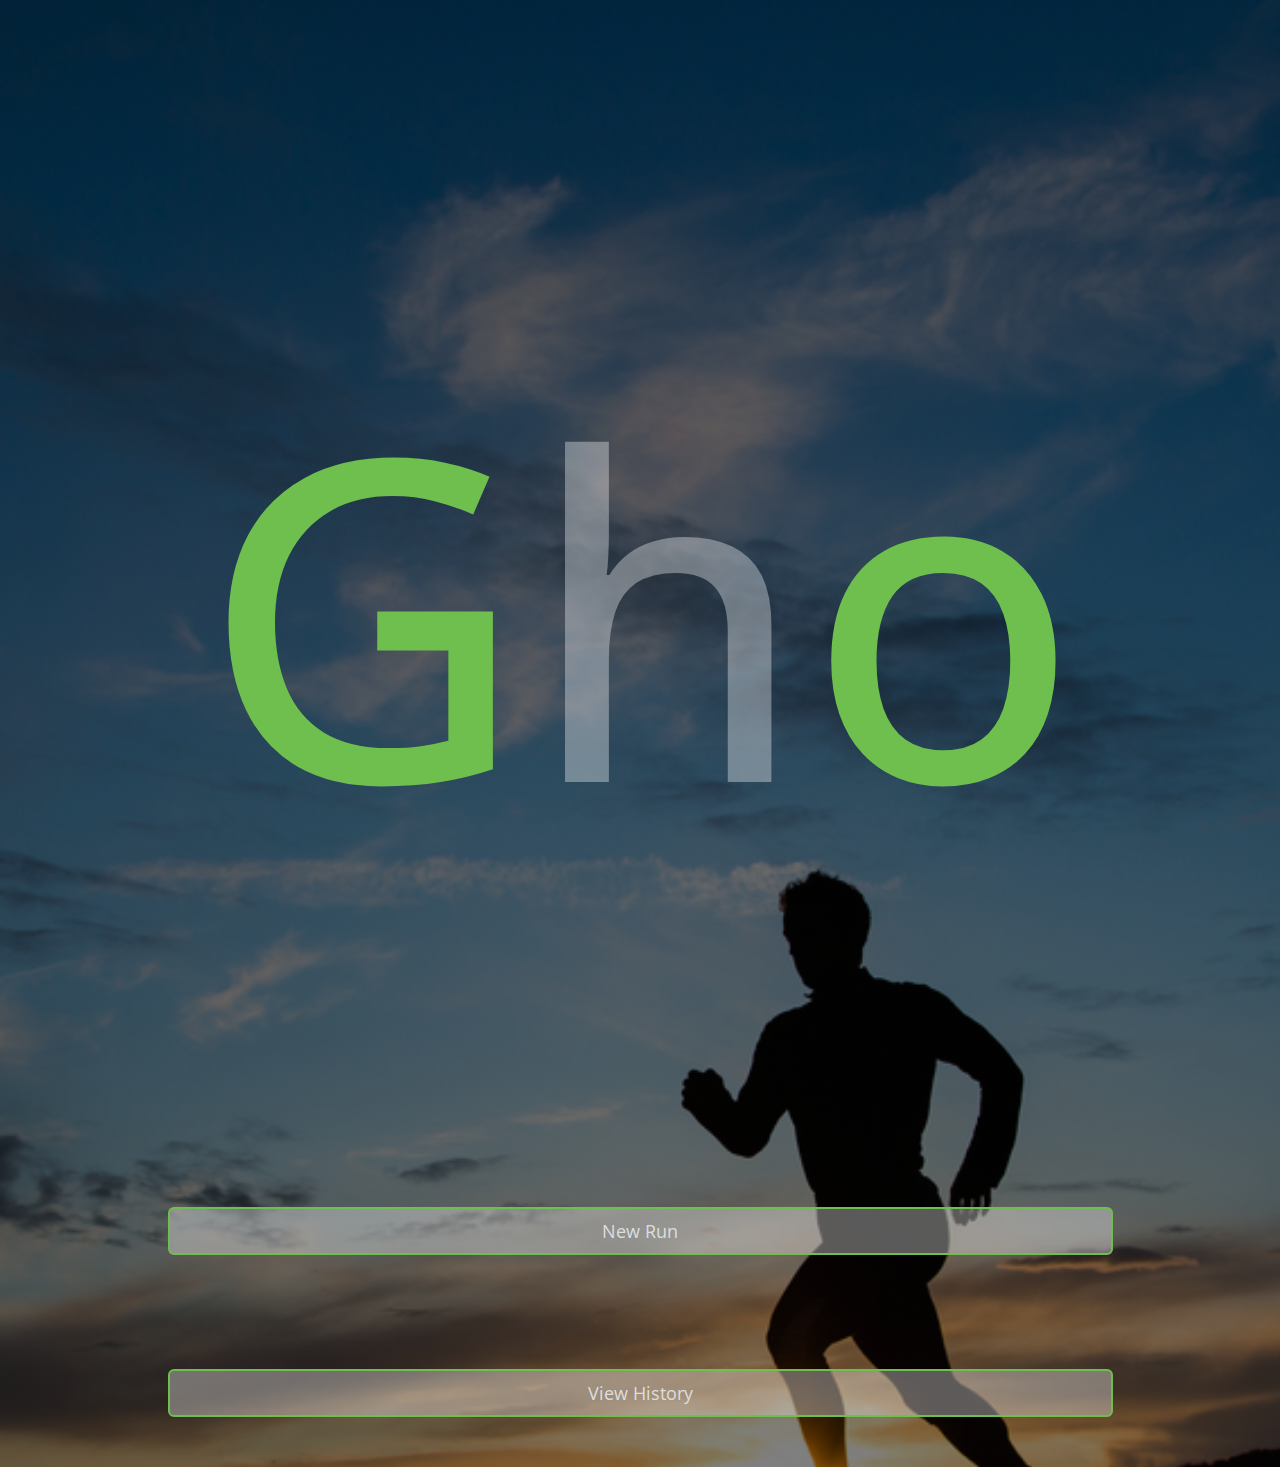
<file: index.html>
<!DOCTYPE html>
<html>
  <head>
    <meta charset="utf-8"/>
    <meta http-equiv="X-UA-Compatible" content="IE=edge">
    <meta name="viewport" content="width=device-width, initial-scale=1">

    <title>Gho</title>   

    <link href="external_js/bootstrap-3.3.4-dist/css/bootstrap.min.css" rel="stylesheet">
    <!--<link rel="stylesheet" type="text/css" href="external_js/bootstrap-3.3.4-dist/css/bootstrap-flat.min.css" />-->
    <link href='http://fonts.googleapis.com/css?family=Open+Sans:400,800' rel='stylesheet' type='text/css'>

    <style type="text/css">
      h1 {
        font-size: 35vw;
        font-family: 'Open Sans', sans-serif;
        /*(font-weight: 800;*/
      }

      .btn {
        background-color: rgba(255, 255, 255, 0.35); 
        border: 2px solid #6EBF4E;
        color: #DDDDDD;
        font-family: 'Open Sans', sans-serif;

      }

      .green {
        color: #6EBF4E;
      }

      .gray {
        color: #DDDDDD;
      }

      button {
        background-color: #99DE7E;
      }

      .tophalf {
        margin-top: 30%;
        margin-bottom: 30%;
        text-align: center;
      }

      .buttonspacer {
        margin-top: 10%

      }

      #pastButton {
        margin-bottom: 50px;
      }

      .greenTransparent {
        color: white;
        opacity: 0.35;
      }

      body {
        background-color: black;
        background-image: linear-gradient(rgba(0, 0, 0, 0.5), rgba(0, 0, 0, 0.5)), url("running.jpg");
        background-size: cover;
        background-repeat: no-repeat;

        /*
        background-image: linear-gradient(
      rgba(0, 0, 0, 0.5), 
      rgba(0, 0, 0, 0.5)
    ),url("running.jpg");
        background-size: 100%;
        min-height: 100%;

        -webkit-background-size: cover;
        -moz-background-size: cover;
        -o-background-size: cover;
        background-size: cover;
        */
      }

    </style>
  </head>
  <body>
    <div class="container">
      <div class="row tophalf">
        <h1><span class="green">G</span><span class="greenTransparent">h</span><span class="green">o</span></h1>
      </div>

      <!--change href later, for testing purposes--> 

      <div class="row buttonspacer">
        <div class="col-xs-10 col-xs-offset-1">
          <button type="button" class="btn btn-lg btn-block" onclick="location.href='setupstuff/ghosetup.html'">New Run</button>
        </div>
      </div>

      <div class="row buttonspacer">
        <div class="col-xs-10 col-xs-offset-1">
          <button type="button" class="btn btn-lg btn-block" onclick="location.href='review.html'" id = "pastButton">View History</button>
        </div>
      </div>
    </div>

    <script src="external_js/jquery-2.1.3.min.js"></script>
    <script src="external_js/bootstrap-3.3.4-dist/js/bootstrap.min.js"></script>
    <script type="text/javascript">
      if (window.name == "") {
        window.name = "false&true&true&true&true";
      }
    </script>
  </body>
</html>
</file>
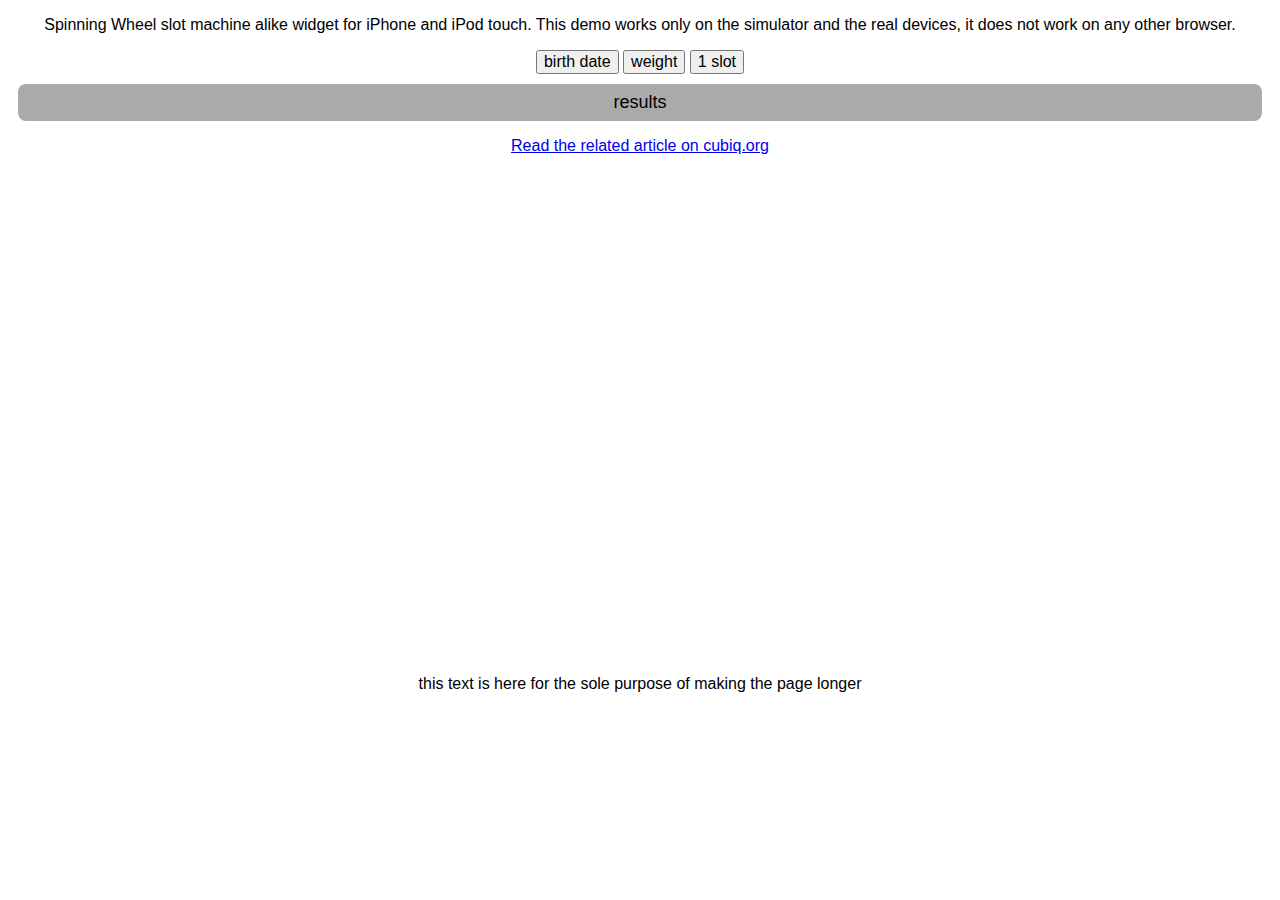
<file: setupstuff/sw/index.html>
<!DOCTYPE HTML PUBLIC "-//W3C//DTD HTML 4.01//EN" "http://www.w3.org/TR/html4/strict.dtd"><html>
<head>
	<meta http-equiv="Content-Type" content="text/html; charset=utf-8" />
	<meta name="viewport" id="iphone-viewport" content="minimum-scale=1.0, maximum-scale=1.0, width=device-width" />
	<meta name="apple-mobile-web-app-capable" content="yes" />

	<link rel="stylesheet" href="spinningwheel.css" type="text/css" media="all" />
	<script type="text/javascript" src="spinningwheel-min.js?v=1.4"></script>

	<title>Spinning Wheel for iPhone/iPod touch</title>

<script type="text/javascript">
function openWeight() {
	
	var numbers = { 0: 0, 1: 1, 2: 2, 3: 3, 4: 4, 5: 5, 6: 6, 7: 7, 8: 8, 9: 9 };
	SpinningWheel.addSlot(numbers, 'right');
	SpinningWheel.addSlot(numbers, 'right');
	SpinningWheel.addSlot(numbers, 'right');
	SpinningWheel.addSlot({ separator: '.' }, 'readonly shrink');
	SpinningWheel.addSlot(numbers, 'right');
	SpinningWheel.addSlot({ Kg: 'Kg', Lb: 'Lb', St: 'St' }, 'shrink');
	
	SpinningWheel.setCancelAction(cancel);
	SpinningWheel.setDoneAction(done);
	
	SpinningWheel.open();
}

function openBirthDate() {
	var now = new Date();
	var days = { };
	var years = { };
	var months = { 1: 'Gen', 2: 'Feb', 3: 'Mar', 4: 'Apr', 5: 'May', 6: 'Jun', 7: 'Jul', 8: 'Aug', 9: 'Sep', 10: 'Oct', 11: 'Nov', 12: 'Dec' };
	
	for( var i = 1; i < 32; i += 1 ) {
		days[i] = i;
	}

	for( i = now.getFullYear()-100; i < now.getFullYear()+1; i += 1 ) {
		years[i] = i;
	}

	SpinningWheel.addSlot(years, 'right', 1999);
	SpinningWheel.addSlot(months, '', 4);
	SpinningWheel.addSlot(days, 'right', 12);
	
	SpinningWheel.setCancelAction(cancel);
	SpinningWheel.setDoneAction(done);
	
	SpinningWheel.open();
}

function openOneSlot() {
	SpinningWheel.addSlot({1: 'Ichi', 2: 'Ni', 3: 'San', 4: 'Shi', 5: 'Go'});
	
	SpinningWheel.setCancelAction(cancel);
	SpinningWheel.setDoneAction(done);
	
	SpinningWheel.open();
}

function done() {
	var results = SpinningWheel.getSelectedValues();
	document.getElementById('result').innerHTML = 'values: ' + results.values.join(' ') + '<br />keys: ' + results.keys.join(', ');
}

function cancel() {
	document.getElementById('result').innerHTML = 'cancelled!';
}


window.addEventListener('load', function(){ setTimeout(function(){ window.scrollTo(0,0); }, 100); }, true);

</script>


<style type="text/css">
body { text-align:center; font-family:helvetica; }
button { font-size:16px; }
#result { margin:10px; background:#aaa; -webkit-border-radius:8px; padding:8px; font-size:18px; }
</style>

</head>

<body>
<p>Spinning Wheel slot machine alike widget for iPhone and iPod touch. 
This demo works only on the simulator and the real devices, it does not work on any other browser.</p>
<button onclick="openBirthDate()">birth date</button>
<button onclick="openWeight()">weight</button>
<button onclick="openOneSlot()">1 slot</button>
<p id="result">results</p>
<p><a href="http://cubiq.org/spinning-wheel-on-webkit-for-iphone-ipod-touch/11">Read the related article on cubiq.org</a></p>

<br/><br/><br/><br/><br/><br/><br/><br/><br/><br/><br/><br/><br/><br/>
<br/><br/><br/><br/><br/><br/><br/><br/><br/><br/><br/><br/><br/><br/>

this text is here for the sole purpose of making the page longer
</body>

</html>
</file>
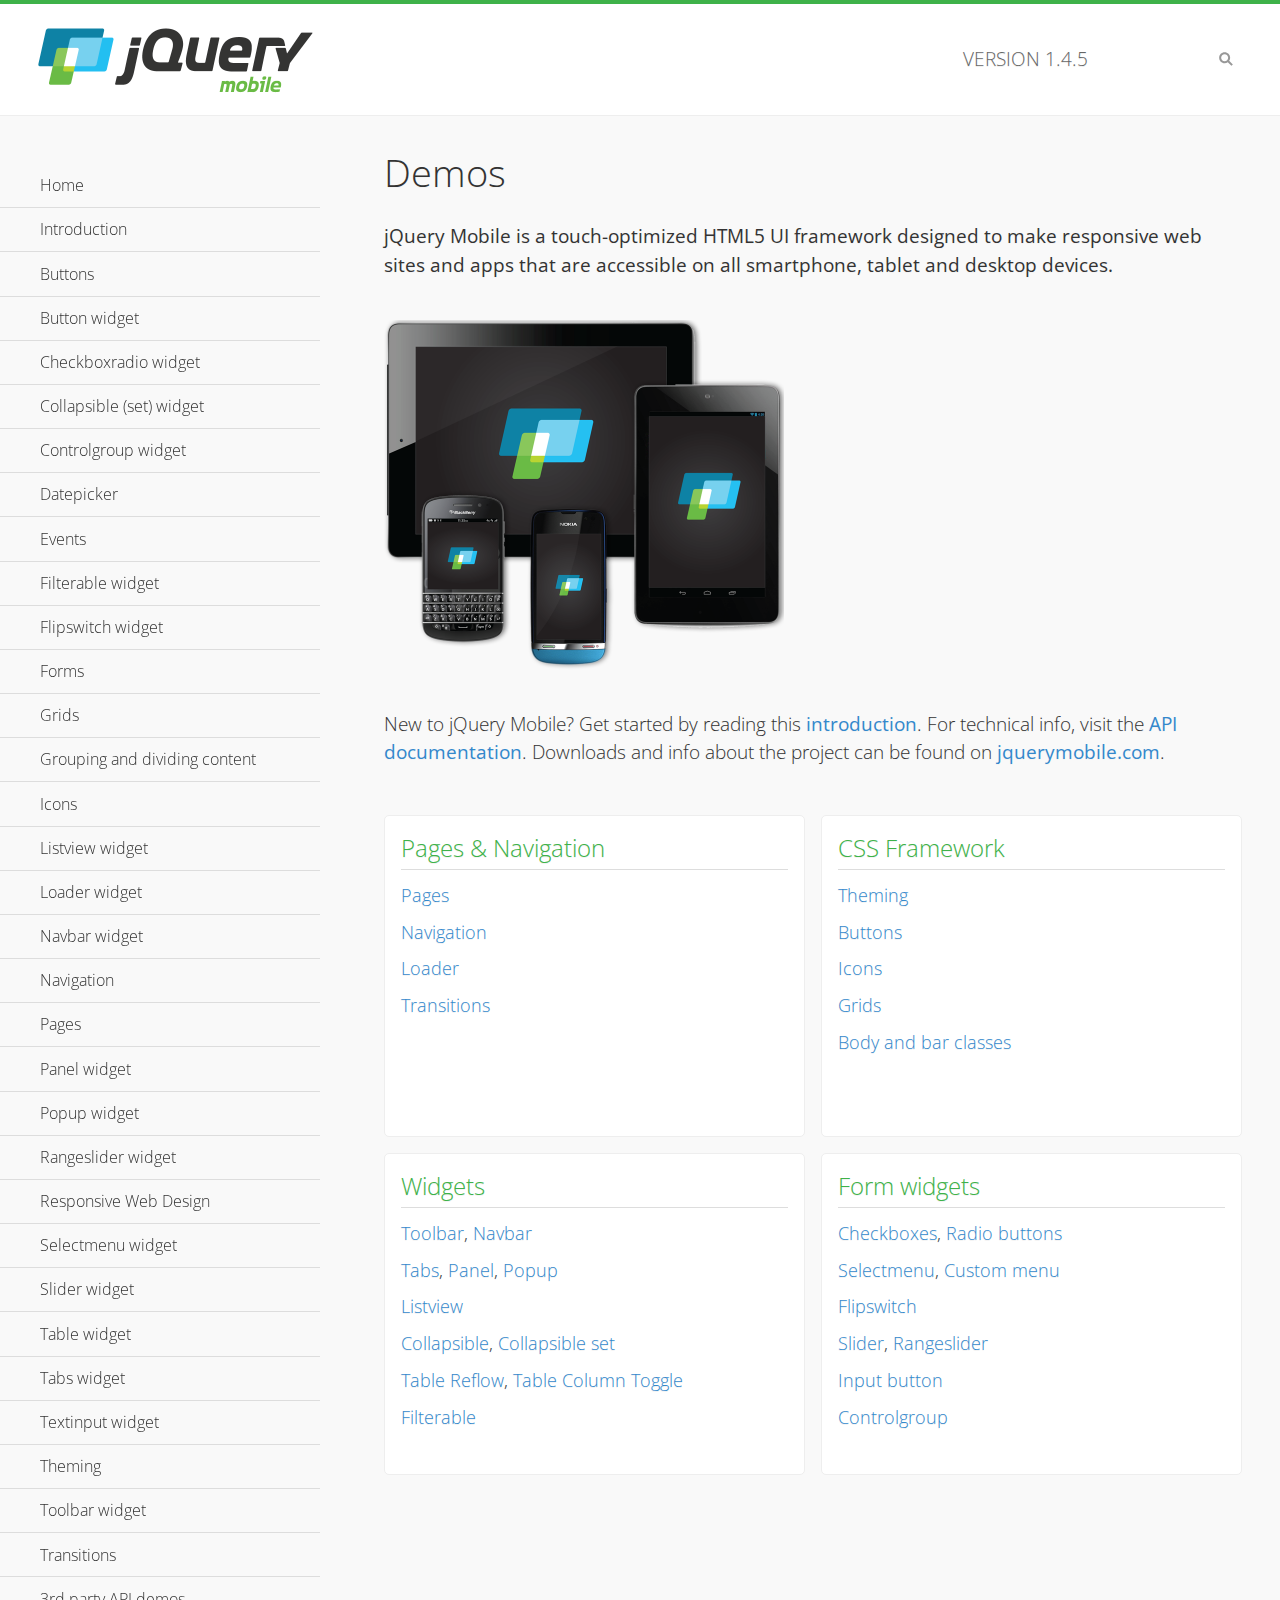
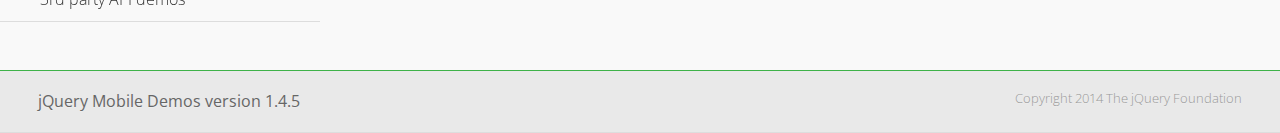
<file: external_js/jquery.mobile-1.4.5/demos/index.html>
<!DOCTYPE html>
<html>
<head>
	<meta charset="utf-8">
	<meta name="viewport" content="width=device-width, initial-scale=1">
	<title>jQuery Mobile Demos</title>
	<link rel="shortcut icon" href="favicon.ico">
	<link rel="stylesheet" href="css/themes/default/jquery.mobile-1.4.5.min.css">
	<link rel="stylesheet" href="_assets/css/jqm-demos.css">
    <link rel="stylesheet" href="http://fonts.googleapis.com/css?family=Open+Sans:300,400,700">
	<script src="js/jquery.js"></script>
	<script src="_assets/js/index.js"></script>
	<script src="js/jquery.mobile-1.4.5.min.js"></script>
</head>
<body>
<div data-role="page" class="jqm-demos jqm-home">

	<div data-role="header" class="jqm-header">
		<h2><img src="_assets/img/jquery-logo.png" alt="jQuery Mobile"></h2>
		<p>Version <span class="jqm-version"></span></p>
		<a href="#" class="jqm-navmenu-link ui-btn ui-btn-icon-notext ui-corner-all ui-icon-bars ui-nodisc-icon ui-alt-icon ui-btn-left">Menu</a>
		<a href="#" class="jqm-search-link ui-btn ui-btn-icon-notext ui-corner-all ui-icon-search ui-nodisc-icon ui-alt-icon ui-btn-right">Search</a>
	</div><!-- /header -->

	<div role="main" class="ui-content jqm-content">

		<h1>Demos</h1>

		<p><strong>jQuery Mobile is a touch-optimized HTML5 UI framework designed to make responsive web sites and apps that are accessible on all smartphone, tablet and desktop devices.</strong></p>

		<img src="_assets/img/devices.png">

		<p>New to jQuery Mobile? Get started by reading this <a href="intro/" data-ajax="false">introduction</a>. For technical info, visit the <a href="http://api.jquerymobile.com" title="jQuery Mobile API documentation" target="_blank">API documentation</a>. Downloads and info about the project can be found on <a href="http://jquerymobile.com" title="jQuery Mobile web site" target="_blank">jquerymobile.com</a>.</p>

        <div class="ui-grid-a ui-responsive">
        	<div class="ui-block-a">
        		<div class="jqm-block-content">
        			<h3>Pages &amp; Navigation</h3>

        			<p><a href="pages/" data-ajax="false">Pages</a></p>
        			<p><a href="navigation/" data-ajax="false">Navigation</a></p>
        			<p><a href="loader/" data-ajax="false">Loader</a></p>
        			<p><a href="transitions/" data-ajax="false">Transitions</a></p>
        		</div>
        	</div>
        	<div class="ui-block-b">
        		<div class="jqm-block-content">
        			<h3>CSS Framework</h3>

        			<p><a href="theme-default/" data-ajax="false">Theming</a></p>
        			<p><a href="button-markup/" data-ajax="false">Buttons</a></p>
        			<p><a href="icons/" data-ajax="false">Icons</a></p>
        			<p><a href="grids/" data-ajax="false">Grids</a></p>
        			<p><a href="../body-bar-classes/" data-ajax="false">Body and bar classes</a></p>
        		</div>
        	</div>        	
        	<div class="ui-block-a">
        		<div class="jqm-block-content">
        			<h3>Widgets</h3>

        			<p><a href="toolbar/" data-ajax="false">Toolbar</a>, <a href="navbar/" data-ajax="false">Navbar</a></p>
        			<p><a href="tabs/" data-ajax="false">Tabs</a>, <a href="panel/" data-ajax="false">Panel</a>, <a href="popup/" data-ajax="false">Popup</a></p>
        			<p><a href="listview/" data-ajax="false">Listview</a></p>
        			<p><a href="collapsible/" data-ajax="false">Collapsible</a>, <a href="collapsibleset/" data-ajax="false">Collapsible set</a></p>
        			<p><a href="table-reflow/" data-ajax="false">Table Reflow</a>, <a href="table-column-toggle/" data-ajax="false">Table Column Toggle</a></p>
        			<p><a href="filterable/" data-ajax="false">Filterable</a></p>
        		</div>
        	</div>
        	<div class="ui-block-b">
        		<div class="jqm-block-content">
        			<h3>Form widgets</h3>

        			<p><a href="checkboxradio-checkbox/" data-ajax="false">Checkboxes</a>, <a href="checkboxradio-radio/" data-ajax="false">Radio buttons</a></p>
        			<p><a href="selectmenu/" data-ajax="false">Selectmenu</a>, <a href="selectmenu-custom/" data-ajax="false">Custom menu</a></p>
        			<p><a href="flipswitch/" data-ajax="false">Flipswitch</a></p>
        			<p><a href="slider/" data-ajax="false">Slider</a>, <a href="rangeslider/" data-ajax="false">Rangeslider</a></p>
        			<p><a href="button/" data-ajax="false">Input button</a></p>
        			<p><a href="controlgroup/" data-ajax="false">Controlgroup</a></p>
        		</div>
        	</div>
        </div>

	</div><!-- /content -->
	    <div data-role="panel" class="jqm-navmenu-panel" data-position="left" data-display="overlay" data-theme="a">
	    	<ul class="jqm-list ui-alt-icon ui-nodisc-icon">
<li data-filtertext="demos homepage" data-icon="home"><a href=".././">Home</a></li>
<li data-filtertext="introduction overview getting started"><a href="../intro/" data-ajax="false">Introduction</a></li>
<li data-filtertext="buttons button markup buttonmarkup method anchor link button element"><a href="../button-markup/" data-ajax="false">Buttons</a></li>
<li data-filtertext="form button widget input button submit reset"><a href="../button/" data-ajax="false">Button widget</a></li>
<li data-role="collapsible" data-enhanced="true" data-collapsed-icon="carat-d" data-expanded-icon="carat-u" data-iconpos="right" data-inset="false" class="ui-collapsible ui-collapsible-themed-content ui-collapsible-collapsed">
	<h3 class="ui-collapsible-heading ui-collapsible-heading-collapsed">
		<a href="#" class="ui-collapsible-heading-toggle ui-btn ui-btn-icon-right ui-btn-inherit ui-icon-carat-d">
		    Checkboxradio widget<span class="ui-collapsible-heading-status"> click to expand contents</span>
		</a>
	</h3>
	<div class="ui-collapsible-content ui-body-inherit ui-collapsible-content-collapsed" aria-hidden="true">
		<ul>
			<li data-filtertext="form checkboxradio widget checkbox input checkboxes controlgroups"><a href="../checkboxradio-checkbox/" data-ajax="false">Checkboxes</a></li>
			<li data-filtertext="form checkboxradio widget radio input radio buttons controlgroups"><a href="../checkboxradio-radio/" data-ajax="false">Radio buttons</a></li>
		</ul>
	</div>
</li>
<li data-role="collapsible" data-enhanced="true" data-collapsed-icon="carat-d" data-expanded-icon="carat-u" data-iconpos="right" data-inset="false" class="ui-collapsible ui-collapsible-themed-content ui-collapsible-collapsed">
	<h3 class="ui-collapsible-heading ui-collapsible-heading-collapsed">
		<a href="#" class="ui-collapsible-heading-toggle ui-btn ui-btn-icon-right ui-btn-inherit ui-icon-carat-d">
			Collapsible (set) widget<span class="ui-collapsible-heading-status"> click to expand contents</span>
		</a>
	</h3>
	<div class="ui-collapsible-content ui-body-inherit ui-collapsible-content-collapsed" aria-hidden="true">
		<ul>
			<li data-filtertext="collapsibles content formatting"><a href="../collapsible/" data-ajax="false">Collapsible</a></li>
			<li data-filtertext="dynamic collapsible set accordion append expand"><a href="../collapsible-dynamic/" data-ajax="false">Dynamic collapsibles</a></li>
			<li data-filtertext="accordions collapsible set widget content formatting grouped collapsibles"><a href="../collapsibleset/" data-ajax="false">Collapsible set</a></li>
		</ul>
	</div>
</li>
<li data-role="collapsible" data-enhanced="true" data-collapsed-icon="carat-d" data-expanded-icon="carat-u" data-iconpos="right" data-inset="false" class="ui-collapsible ui-collapsible-themed-content ui-collapsible-collapsed">
	<h3 class="ui-collapsible-heading ui-collapsible-heading-collapsed">
		<a href="#" class="ui-collapsible-heading-toggle ui-btn ui-btn-icon-right ui-btn-inherit ui-icon-carat-d">
			Controlgroup widget<span class="ui-collapsible-heading-status"> click to expand contents</span>
		</a>
	</h3>
	<div class="ui-collapsible-content ui-body-inherit ui-collapsible-content-collapsed" aria-hidden="true">
		<ul>
			<li data-filtertext="controlgroups selectmenu checkboxradio input grouped buttons horizontal vertical"><a href="../controlgroup/" data-ajax="false">Controlgroup</a></li>
			<li data-filtertext="dynamic controlgroup dynamically add buttons"><a href="../controlgroup-dynamic/" data-ajax="false">Dynamic controlgroups</a></li>
		</ul>
	</div>
</li>
<li data-filtertext="form datepicker widget date input"><a href="../datepicker/" data-ajax="false">Datepicker</a></li>
<li data-role="collapsible" data-enhanced="true" data-collapsed-icon="carat-d" data-expanded-icon="carat-u" data-iconpos="right" data-inset="false" class="ui-collapsible ui-collapsible-themed-content ui-collapsible-collapsed">
	<h3 class="ui-collapsible-heading ui-collapsible-heading-collapsed">
		<a href="#" class="ui-collapsible-heading-toggle ui-btn ui-btn-icon-right ui-btn-inherit ui-icon-carat-d">
			Events<span class="ui-collapsible-heading-status"> click to expand contents</span>
		</a>
	</h3>
	<div class="ui-collapsible-content ui-body-inherit ui-collapsible-content-collapsed" aria-hidden="true">
		<ul>
			<li data-filtertext="swipe to delete list items listviews swipe events"><a href="../swipe-list/" data-ajax="false">Swipe list items</a></li>
			<li data-filtertext="swipe to navigate swipe page navigation swipe events"><a href="../swipe-page/" data-ajax="false">Swipe page navigation</a></li>
		</ul>
	</div>
</li>
<li data-filtertext="filterable filter elements sorting searching listview table"><a href="../filterable/" data-ajax="false">Filterable widget</a></li>
<li data-filtertext="form flipswitch widget flip toggle switch binary select checkbox input"><a href="../flipswitch/" data-ajax="false">Flipswitch widget</a></li>
<li data-role="collapsible" data-enhanced="true" data-collapsed-icon="carat-d" data-expanded-icon="carat-u" data-iconpos="right" data-inset="false" class="ui-collapsible ui-collapsible-themed-content ui-collapsible-collapsed">
	<h3 class="ui-collapsible-heading ui-collapsible-heading-collapsed">
		<a href="#" class="ui-collapsible-heading-toggle ui-btn ui-btn-icon-right ui-btn-inherit ui-icon-carat-d">
			Forms<span class="ui-collapsible-heading-status"> click to expand contents</span>
		</a>
	</h3>
	<div class="ui-collapsible-content ui-body-inherit ui-collapsible-content-collapsed" aria-hidden="true">
		<ul>
			<li data-filtertext="forms text checkbox radio range button submit reset inputs selects textarea slider flipswitch label form elements"><a href="../forms/" data-ajax="false">Forms</a></li>
			<li data-filtertext="form hide labels hidden accessible ui-hidden-accessible forms"><a href="../forms-label-hidden-accessible/" data-ajax="false">Hide labels</a></li>
			<li data-filtertext="form field containers fieldcontain ui-field-contain forms"><a href="../forms-field-contain/" data-ajax="false">Field containers</a></li>
			<li data-filtertext="forms disabled form elements"><a href="../forms-disabled/" data-ajax="false">Forms disabled</a></li>
			<li data-filtertext="forms gallery examples overview forms text checkbox radio range button submit reset inputs selects textarea slider flipswitch label form elements"><a href="../forms-gallery/" data-ajax="false">Forms gallery</a></li>
		</ul>
	</div>
</li>
<li data-role="collapsible" data-enhanced="true" data-collapsed-icon="carat-d" data-expanded-icon="carat-u" data-iconpos="right" data-inset="false" class="ui-collapsible ui-collapsible-themed-content ui-collapsible-collapsed">
	<h3 class="ui-collapsible-heading ui-collapsible-heading-collapsed">
		<a href="#" class="ui-collapsible-heading-toggle ui-btn ui-btn-icon-right ui-btn-inherit ui-icon-carat-d">
			Grids<span class="ui-collapsible-heading-status"> click to expand contents</span>
		</a>
	</h3>
	<div class="ui-collapsible-content ui-body-inherit ui-collapsible-content-collapsed" aria-hidden="true">
		<ul>
			<li data-filtertext="grids columns blocks content formatting rwd responsive css framework"><a href="../grids/" data-ajax="false">Grids</a></li>
			<li data-filtertext="buttons in grids css framework"><a href="../grids-buttons/" data-ajax="false">Buttons in grids</a></li>
			<li data-filtertext="custom responsive grids rwd css framework"><a href="../grids-custom-responsive/" data-ajax="false">Custom responsive grids</a></li>
		</ul>
	</div>
</li>
<li data-filtertext="blocks content formatting sections heading"><a href="../body-bar-classes/" data-ajax="false">Grouping and dividing content</a></li>
<li data-role="collapsible" data-enhanced="true" data-collapsed-icon="carat-d" data-expanded-icon="carat-u" data-iconpos="right" data-inset="false" class="ui-collapsible ui-collapsible-themed-content ui-collapsible-collapsed">
	<h3 class="ui-collapsible-heading ui-collapsible-heading-collapsed">
		<a href="#" class="ui-collapsible-heading-toggle ui-btn ui-btn-icon-right ui-btn-inherit ui-icon-carat-d">
			Icons<span class="ui-collapsible-heading-status"> click to expand contents</span>
		</a>
	</h3>
	<div class="ui-collapsible-content ui-body-inherit ui-collapsible-content-collapsed" aria-hidden="true">
		<ul>
			<li data-filtertext="button icons svg disc alt custom icon position"><a href="../icons/" data-ajax="false">Icons</a></li>
			<li data-filtertext=""><a href="../icons-grunticon/" data-ajax="false">Grunticon loader</a></li>
		</ul>
	</div>
</li>
<li data-role="collapsible" data-enhanced="true" data-collapsed-icon="carat-d" data-expanded-icon="carat-u" data-iconpos="right" data-inset="false" class="ui-collapsible ui-collapsible-themed-content ui-collapsible-collapsed">
	<h3 class="ui-collapsible-heading ui-collapsible-heading-collapsed">
		<a href="#" class="ui-collapsible-heading-toggle ui-btn ui-btn-icon-right ui-btn-inherit ui-icon-carat-d">
			Listview widget<span class="ui-collapsible-heading-status"> click to expand contents</span>
		</a>
	</h3>
	<div class="ui-collapsible-content ui-body-inherit ui-collapsible-content-collapsed" aria-hidden="true">
		<ul>
			<li data-filtertext="listview widget thumbnails icons nested split button collapsible ul ol"><a href="../listview/" data-ajax="false">Listview</a></li>
			<li data-filtertext="autocomplete filterable reveal listview filtertextbeforefilter placeholder"><a href="../listview-autocomplete/" data-ajax="false">Listview autocomplete</a></li>
			<li data-filtertext="autocomplete filterable reveal listview remote data filtertextbeforefilter placeholder"><a href="../listview-autocomplete-remote/" data-ajax="false">Listview autocomplete remote data</a></li>
			<li data-filtertext="autodividers anchor jump scroll linkbars listview lists ul ol"><a href="../listview-autodividers-linkbar/" data-ajax="false">Listview autodividers linkbar</a></li>
			<li data-filtertext="listview autodividers selector autodividersselector lists ul ol"><a href="../listview-autodividers-selector/" data-ajax="false">Listview autodividers selector</a></li>
			<li data-filtertext="listview nested list items"><a href="../listview-nested-lists/" data-ajax="false">Nested Listviews</a></li>
			<li data-filtertext="listview collapsible list items flat"><a href="../listview-collapsible-item-flat/" data-ajax="false">Listview collapsible list items (flat)</a></li>
			<li data-filtertext="listview collapsible list indented"><a href="../listview-collapsible-item-indented/" data-ajax="false">Listview collapsible list items (indented)</a></li>
			<li data-filtertext="grid listview responsive grids responsive listviews lists ul"><a href="../listview-grid/" data-ajax="false">Listview responsive grid</a></li>
		</ul>
	</div>
</li>
<li data-filtertext="loader widget page loading navigation overlay spinner"><a href="../loader/" data-ajax="false">Loader widget</a></li>
<li data-filtertext="navbar widget navmenu toolbars header footer"><a href="../navbar/" data-ajax="false">Navbar widget</a></li>
<li data-role="collapsible" data-enhanced="true" data-collapsed-icon="carat-d" data-expanded-icon="carat-u" data-iconpos="right" data-inset="false" class="ui-collapsible ui-collapsible-themed-content ui-collapsible-collapsed">
	<h3 class="ui-collapsible-heading ui-collapsible-heading-collapsed">
		<a href="#" class="ui-collapsible-heading-toggle ui-btn ui-btn-icon-right ui-btn-inherit ui-icon-carat-d">
			Navigation<span class="ui-collapsible-heading-status"> click to expand contents</span>
		</a>
	</h3>
	<div class="ui-collapsible-content ui-body-inherit ui-collapsible-content-collapsed" aria-hidden="true">
		<ul>
			<li data-filtertext="ajax navigation navigate widget history event method"><a href="../navigation/" data-ajax="false">Navigation</a></li>
			<li data-filtertext="linking pages page links navigation ajax prefetch cache"><a href="../navigation-linking-pages/" data-ajax="false">Linking pages</a></li>
			<!-- <li data-filtertext="php redirect server redirection server-side navigation"><a href="../navigation-php-redirect/" data-ajax="false">PHP redirect demo</a></li>-->
			<li data-filtertext="navigation redirection hash query"><a href="../navigation-hash-processing/" data-ajax="false">Hash processing demo</a></li>
			<li data-filtertext="navigation redirection hash query"><a href="../page-events/" data-ajax="false">Page Navigation Events</a></li>
		</ul>
	</div>
</li>
<li data-role="collapsible" data-enhanced="true" data-collapsed-icon="carat-d" data-expanded-icon="carat-u" data-iconpos="right" data-inset="false" class="ui-collapsible ui-collapsible-themed-content ui-collapsible-collapsed">
	<h3 class="ui-collapsible-heading ui-collapsible-heading-collapsed">
		<a href="#" class="ui-collapsible-heading-toggle ui-btn ui-btn-icon-right ui-btn-inherit ui-icon-carat-d">
			Pages<span class="ui-collapsible-heading-status"> click to expand contents</span>
		</a>
	</h3>
	<div class="ui-collapsible-content ui-body-inherit ui-collapsible-content-collapsed" aria-hidden="true">
		<ul>
			<li data-filtertext="pages page widget ajax navigation"><a href="../pages/" data-ajax="false">Pages</a></li>
			<li data-filtertext="single page"><a href="../pages-single-page/" data-ajax="false">Single page</a></li>
			<li data-filtertext="multipage multi-page page"><a href="../pages-multi-page/" data-ajax="false">Multi-page template</a></li>
			<li data-filtertext="dialog page widget modal popup"><a href="../pages-dialog/" data-ajax="false">Dialog page</a></li>
		</ul>
	</div>
</li>
<li data-role="collapsible" data-enhanced="true" data-collapsed-icon="carat-d" data-expanded-icon="carat-u" data-iconpos="right" data-inset="false" class="ui-collapsible ui-collapsible-themed-content ui-collapsible-collapsed">
	<h3 class="ui-collapsible-heading ui-collapsible-heading-collapsed">
		<a href="#" class="ui-collapsible-heading-toggle ui-btn ui-btn-icon-right ui-btn-inherit ui-icon-carat-d">
			Panel widget<span class="ui-collapsible-heading-status"> click to expand contents</span>
		</a>
	</h3>
	<div class="ui-collapsible-content ui-body-inherit ui-collapsible-content-collapsed" aria-hidden="true">
		<ul>
			<li data-filtertext="panel widget sliding panels reveal push overlay responsive"><a href="../panel/" data-ajax="false">Panel</a></li>
			<li data-filtertext=""><a href="../panel-external/" data-ajax="false">External panels</a></li>
			<li data-filtertext="panel "><a href="../panel-fixed/" data-ajax="false">Fixed panels</a></li>
			<li data-filtertext="panel slide panels sliding panels shadow rwd responsive breakpoint"><a href="../panel-responsive/" data-ajax="false">Panels responsive</a></li>
			<li data-filtertext="panel custom style custom panel width reveal shadow listview panel styling page background wrapper"><a href="../panel-styling/" data-ajax="false">Custom panel style</a></li>
			<li data-filtertext="panel open on swipe"><a href="../panel-swipe-open/" data-ajax="false">Panel open on swipe</a></li>
			<li data-filtertext="panels outside page internal external toolbars"><a href="../panel-external-internal/" data-ajax="false">Panel external and internal</a></li>
		</ul>
	</div>
</li>
<li data-role="collapsible" data-enhanced="true" data-collapsed-icon="carat-d" data-expanded-icon="carat-u" data-iconpos="right" data-inset="false" class="ui-collapsible ui-collapsible-themed-content ui-collapsible-collapsed">
	<h3 class="ui-collapsible-heading ui-collapsible-heading-collapsed">
		<a href="#" class="ui-collapsible-heading-toggle ui-btn ui-btn-icon-right ui-btn-inherit ui-icon-carat-d">
			Popup widget<span class="ui-collapsible-heading-status"> click to expand contents</span>
		</a>
	</h3>
	<div class="ui-collapsible-content ui-body-inherit ui-collapsible-content-collapsed" aria-hidden="true">
		<ul>
			<li data-filtertext="popup widget popups dialog modal transition tooltip lightbox form overlay screen flip pop fade transition"><a href="../popup/" data-ajax="false">Popup</a></li>
			<li data-filtertext="popup alignment position"><a href="../popup-alignment/" data-ajax="false">Popup alignment</a></li>
			<li data-filtertext="popup arrow size popups popover"><a href="../popup-arrow-size/" data-ajax="false">Popup arrow size</a></li>
			<li data-filtertext="dynamic popups popup images lightbox"><a href="../popup-dynamic/" data-ajax="false">Dynamic popups</a></li>
			<li data-filtertext="popups with iframes scaling"><a href="../popup-iframe/" data-ajax="false">Popups with iframes</a></li>
			<li data-filtertext="popup image scaling"><a href="../popup-image-scaling/" data-ajax="false">Popup image scaling</a></li>
			<li data-filtertext="external popup outside multi-page"><a href="../popup-outside-multipage/" data-ajax="false">Popup outside multi-page</a></li>
		</ul>
	</div>
</li>
<li data-filtertext="form rangeslider widget dual sliders dual handle sliders range input"><a href="../rangeslider/" data-ajax="false">Rangeslider widget</a></li>
<li data-filtertext="responsive web design rwd adaptive progressive enhancement PE accessible mobile breakpoints media query media queries"><a href="../rwd/" data-ajax="false">Responsive Web Design</a></li>
<li data-role="collapsible" data-enhanced="true" data-collapsed-icon="carat-d" data-expanded-icon="carat-u" data-iconpos="right" data-inset="false" class="ui-collapsible ui-collapsible-themed-content ui-collapsible-collapsed">
	<h3 class="ui-collapsible-heading ui-collapsible-heading-collapsed">
		<a href="#" class="ui-collapsible-heading-toggle ui-btn ui-btn-icon-right ui-btn-inherit ui-icon-carat-d">
			Selectmenu widget<span class="ui-collapsible-heading-status"> click to expand contents</span>
		</a>
	</h3>
	<div class="ui-collapsible-content ui-body-inherit ui-collapsible-content-collapsed" aria-hidden="true">
		<ul>
			<li data-filtertext="form selectmenu widget select input custom select menu selects"><a href="../selectmenu/" data-ajax="false">Selectmenu</a></li>
			<li data-filtertext="form custom select menu selectmenu widget custom menu option optgroup multiple selects"><a href="../selectmenu-custom/" data-ajax="false">Custom select menu</a></li>
			<li data-filtertext="filterable select filter popup dialog"><a href="../selectmenu-custom-filter/" data-ajax="false">Custom select menu with filter</a></li>
		</ul>
	</div>
</li>
<li data-role="collapsible" data-enhanced="true" data-collapsed-icon="carat-d" data-expanded-icon="carat-u" data-iconpos="right" data-inset="false" class="ui-collapsible ui-collapsible-themed-content ui-collapsible-collapsed">
	<h3 class="ui-collapsible-heading ui-collapsible-heading-collapsed">
		<a href="#" class="ui-collapsible-heading-toggle ui-btn ui-btn-icon-right ui-btn-inherit ui-icon-carat-d">
			Slider widget<span class="ui-collapsible-heading-status"> click to expand contents</span>
		</a>
	</h3>
	<div class="ui-collapsible-content ui-body-inherit ui-collapsible-content-collapsed" aria-hidden="true">
		<ul>
			<li data-filtertext="form slider widget range input single sliders"><a href="../slider/" data-ajax="false">Slider</a></li>
			<li data-filtertext="form slider widget flipswitch slider binary select flip toggle switch"><a href="../slider-flipswitch/" data-ajax="false">Slider flip toggle switch</a></li>
			<li data-filtertext="form slider tooltip handle value input range sliders"><a href="../slider-tooltip/" data-ajax="false">Slider tooltip</a></li>
		</ul>
	</div>
</li>
<li data-role="collapsible" data-enhanced="true" data-collapsed-icon="carat-d" data-expanded-icon="carat-u" data-iconpos="right" data-inset="false" class="ui-collapsible ui-collapsible-themed-content ui-collapsible-collapsed">
	<h3 class="ui-collapsible-heading ui-collapsible-heading-collapsed">
		<a href="#" class="ui-collapsible-heading-toggle ui-btn ui-btn-icon-right ui-btn-inherit ui-icon-carat-d">
			Table widget<span class="ui-collapsible-heading-status"> click to expand contents</span>
		</a>
	</h3>
	<div class="ui-collapsible-content ui-body-inherit ui-collapsible-content-collapsed" aria-hidden="true">
		<ul>
			<li data-filtertext="table widget reflow column toggle th td responsive tables rwd hide show tabular"><a href="../table-column-toggle/" data-ajax="false">Table Column Toggle</a></li>
			<li data-filtertext="table column toggle phone comparison demo"><a href="../table-column-toggle-example/" data-ajax="false">Table Column Toggle demo</a></li>
			<li data-filtertext="responsive tables table column toggle heading groups rwd breakpoint"><a href="../table-column-toggle-heading-groups/" data-ajax="false">Table Column Toggle heading groups</a></li>
			<li data-filtertext="responsive tables table column toggle hide rwd breakpoint customization options"><a href="../table-column-toggle-options/" data-ajax="false">Table Column Toggle options</a></li>
			<li data-filtertext="table reflow th td responsive rwd columns tabular"><a href="../table-reflow/" data-ajax="false">Table Reflow</a></li>
			<li data-filtertext="responsive tables table reflow heading groups rwd breakpoint"><a href="../table-reflow-heading-groups/" data-ajax="false">Table Reflow heading groups</a></li>
			<li data-filtertext="responsive tables table reflow stripes strokes table style"><a href="../table-reflow-stripes-strokes/" data-ajax="false">Table Reflow stripes and strokes</a></li>
			<li data-filtertext="responsive tables table reflow stack custom styles"><a href="../table-reflow-styling/" data-ajax="false">Table Reflow custom styles</a></li>
		</ul>
	</div>
</li>
<li data-filtertext="ui tabs widget"><a href="../tabs/" data-ajax="false">Tabs widget</a></li>
<li data-filtertext="form textinput widget text input textarea number date time tel email file color password"><a href="../textinput/" data-ajax="false">Textinput widget</a></li>
<li data-role="collapsible" data-enhanced="true" data-collapsed-icon="carat-d" data-expanded-icon="carat-u" data-iconpos="right" data-inset="false" class="ui-collapsible ui-collapsible-themed-content ui-collapsible-collapsed">
	<h3 class="ui-collapsible-heading ui-collapsible-heading-collapsed">
		<a href="#" class="ui-collapsible-heading-toggle ui-btn ui-btn-icon-right ui-btn-inherit ui-icon-carat-d">
			Theming<span class="ui-collapsible-heading-status"> click to expand contents</span>
		</a>
	</h3>
	<div class="ui-collapsible-content ui-body-inherit ui-collapsible-content-collapsed" aria-hidden="true">
		<ul>
			<li data-filtertext="default theme swatches theming style css"><a href="../theme-default/" data-ajax="false">Default theme</a></li>
			<li data-filtertext="classic theme old theme swatches theming style css"><a href="../theme-classic/" data-ajax="false">Classic theme</a></li>
		</ul>
	</div>
</li>
<li data-role="collapsible" data-enhanced="true" data-collapsed-icon="carat-d" data-expanded-icon="carat-u" data-iconpos="right" data-inset="false" class="ui-collapsible ui-collapsible-themed-content ui-collapsible-collapsed">
	<h3 class="ui-collapsible-heading ui-collapsible-heading-collapsed">
		<a href="#" class="ui-collapsible-heading-toggle ui-btn ui-btn-icon-right ui-btn-inherit ui-icon-carat-d">
			Toolbar widget<span class="ui-collapsible-heading-status"> click to expand contents</span>
		</a>
	</h3>
	<div class="ui-collapsible-content ui-body-inherit ui-collapsible-content-collapsed" aria-hidden="true">
		<ul>
			<li data-filtertext="toolbar widget header footer toolbars fixed fullscreen external sections"><a href="../toolbar/" data-ajax="false">Toolbar</a></li>
			<li data-filtertext="dynamic toolbars dynamically add toolbar header footer"><a href="../toolbar-dynamic/" data-ajax="false">Dynamic toolbars</a></li>
			<li data-filtertext="external toolbars header footer"><a href="../toolbar-external/" data-ajax="false">External toolbars</a></li>
			<li data-filtertext="fixed toolbars header footer"><a href="../toolbar-fixed/" data-ajax="false">Fixed toolbars</a></li>
			<li data-filtertext="fixed fullscreen toolbars header footer"><a href="../toolbar-fixed-fullscreen/" data-ajax="false">Fullscreen toolbars</a></li>
			<li data-filtertext="external fixed toolbars header footer"><a href="../toolbar-fixed-external/" data-ajax="false">Fixed external toolbars</a></li>
			<li data-filtertext="external persistent toolbars header footer navbar navmenu"><a href="../toolbar-fixed-persistent/" data-ajax="false">Persistent toolbars</a></li>
			<li data-filtertext="external ajax optimized toolbars persistent toolbars header footer navbar"><a href="../toolbar-fixed-persistent-optimized/" data-ajax="false">Ajax optimized toolbars</a></li>
			<li data-filtertext="form in toolbars header footer"><a href="../toolbar-fixed-forms/" data-ajax="false">Form in toolbar</a></li>
		</ul>
	</div>
</li>
<li data-filtertext="page transitions animated pages popup navigation flip slide fade pop"><a href="../transitions/" data-ajax="false">Transitions</a></li>
<li data-role="collapsible" data-enhanced="true" data-collapsed-icon="carat-d" data-expanded-icon="carat-u" data-iconpos="right" data-inset="false" class="ui-collapsible ui-collapsible-themed-content ui-collapsible-collapsed">
	<h3 class="ui-collapsible-heading ui-collapsible-heading-collapsed">
		<a href="#" class="ui-collapsible-heading-toggle ui-btn ui-btn-icon-right ui-btn-inherit ui-icon-carat-d">
			3rd party API demos<span class="ui-collapsible-heading-status"> click to expand contents</span>
		</a>
	</h3>
	<div class="ui-collapsible-content ui-body-inherit ui-collapsible-content-collapsed" aria-hidden="true">
		<ul>
			<li data-filtertext="backbone requirejs navigation router"><a href="../backbone-requirejs/" data-ajax="false">Backbone RequireJS</a></li>
			<li data-filtertext="google maps geolocation demo"><a href="../map-geolocation/" data-ajax="false">Google Maps geolocation</a></li>
			<li data-filtertext="google maps hybrid"><a href="../map-list-toggle/" data-ajax="false">Google Maps list toggle</a></li>
		</ul>
	</div>
</li>



		     </ul>
		</div><!-- /panel -->


	<div data-role="footer" data-position="fixed" data-tap-toggle="false" class="jqm-footer">
		<p>jQuery Mobile Demos version <span class="jqm-version"></span></p>
		<p>Copyright 2014 The jQuery Foundation</p>
	</div><!-- /footer -->
	<!-- TODO: This should become an external panel so we can add input to markup (unique ID) -->
    <div data-role="panel" class="jqm-search-panel" data-position="right" data-display="overlay" data-theme="a">
		<div class="jqm-search">
			<ul class="jqm-list" data-filter-placeholder="Search demos..." data-filter-reveal="true">
<li data-filtertext="demos homepage" data-icon="home"><a href=".././">Home</a></li>
<li data-filtertext="introduction overview getting started"><a href="../intro/" data-ajax="false">Introduction</a></li>
<li data-filtertext="buttons button markup buttonmarkup method anchor link button element"><a href="../button-markup/" data-ajax="false">Buttons</a></li>
<li data-filtertext="form button widget input button submit reset"><a href="../button/" data-ajax="false">Button widget</a></li>
<li data-role="collapsible" data-enhanced="true" data-collapsed-icon="carat-d" data-expanded-icon="carat-u" data-iconpos="right" data-inset="false" class="ui-collapsible ui-collapsible-themed-content ui-collapsible-collapsed">
	<h3 class="ui-collapsible-heading ui-collapsible-heading-collapsed">
		<a href="#" class="ui-collapsible-heading-toggle ui-btn ui-btn-icon-right ui-btn-inherit ui-icon-carat-d">
		    Checkboxradio widget<span class="ui-collapsible-heading-status"> click to expand contents</span>
		</a>
	</h3>
	<div class="ui-collapsible-content ui-body-inherit ui-collapsible-content-collapsed" aria-hidden="true">
		<ul>
			<li data-filtertext="form checkboxradio widget checkbox input checkboxes controlgroups"><a href="../checkboxradio-checkbox/" data-ajax="false">Checkboxes</a></li>
			<li data-filtertext="form checkboxradio widget radio input radio buttons controlgroups"><a href="../checkboxradio-radio/" data-ajax="false">Radio buttons</a></li>
		</ul>
	</div>
</li>
<li data-role="collapsible" data-enhanced="true" data-collapsed-icon="carat-d" data-expanded-icon="carat-u" data-iconpos="right" data-inset="false" class="ui-collapsible ui-collapsible-themed-content ui-collapsible-collapsed">
	<h3 class="ui-collapsible-heading ui-collapsible-heading-collapsed">
		<a href="#" class="ui-collapsible-heading-toggle ui-btn ui-btn-icon-right ui-btn-inherit ui-icon-carat-d">
			Collapsible (set) widget<span class="ui-collapsible-heading-status"> click to expand contents</span>
		</a>
	</h3>
	<div class="ui-collapsible-content ui-body-inherit ui-collapsible-content-collapsed" aria-hidden="true">
		<ul>
			<li data-filtertext="collapsibles content formatting"><a href="../collapsible/" data-ajax="false">Collapsible</a></li>
			<li data-filtertext="dynamic collapsible set accordion append expand"><a href="../collapsible-dynamic/" data-ajax="false">Dynamic collapsibles</a></li>
			<li data-filtertext="accordions collapsible set widget content formatting grouped collapsibles"><a href="../collapsibleset/" data-ajax="false">Collapsible set</a></li>
		</ul>
	</div>
</li>
<li data-role="collapsible" data-enhanced="true" data-collapsed-icon="carat-d" data-expanded-icon="carat-u" data-iconpos="right" data-inset="false" class="ui-collapsible ui-collapsible-themed-content ui-collapsible-collapsed">
	<h3 class="ui-collapsible-heading ui-collapsible-heading-collapsed">
		<a href="#" class="ui-collapsible-heading-toggle ui-btn ui-btn-icon-right ui-btn-inherit ui-icon-carat-d">
			Controlgroup widget<span class="ui-collapsible-heading-status"> click to expand contents</span>
		</a>
	</h3>
	<div class="ui-collapsible-content ui-body-inherit ui-collapsible-content-collapsed" aria-hidden="true">
		<ul>
			<li data-filtertext="controlgroups selectmenu checkboxradio input grouped buttons horizontal vertical"><a href="../controlgroup/" data-ajax="false">Controlgroup</a></li>
			<li data-filtertext="dynamic controlgroup dynamically add buttons"><a href="../controlgroup-dynamic/" data-ajax="false">Dynamic controlgroups</a></li>
		</ul>
	</div>
</li>
<li data-filtertext="form datepicker widget date input"><a href="../datepicker/" data-ajax="false">Datepicker</a></li>
<li data-role="collapsible" data-enhanced="true" data-collapsed-icon="carat-d" data-expanded-icon="carat-u" data-iconpos="right" data-inset="false" class="ui-collapsible ui-collapsible-themed-content ui-collapsible-collapsed">
	<h3 class="ui-collapsible-heading ui-collapsible-heading-collapsed">
		<a href="#" class="ui-collapsible-heading-toggle ui-btn ui-btn-icon-right ui-btn-inherit ui-icon-carat-d">
			Events<span class="ui-collapsible-heading-status"> click to expand contents</span>
		</a>
	</h3>
	<div class="ui-collapsible-content ui-body-inherit ui-collapsible-content-collapsed" aria-hidden="true">
		<ul>
			<li data-filtertext="swipe to delete list items listviews swipe events"><a href="../swipe-list/" data-ajax="false">Swipe list items</a></li>
			<li data-filtertext="swipe to navigate swipe page navigation swipe events"><a href="../swipe-page/" data-ajax="false">Swipe page navigation</a></li>
		</ul>
	</div>
</li>
<li data-filtertext="filterable filter elements sorting searching listview table"><a href="../filterable/" data-ajax="false">Filterable widget</a></li>
<li data-filtertext="form flipswitch widget flip toggle switch binary select checkbox input"><a href="../flipswitch/" data-ajax="false">Flipswitch widget</a></li>
<li data-role="collapsible" data-enhanced="true" data-collapsed-icon="carat-d" data-expanded-icon="carat-u" data-iconpos="right" data-inset="false" class="ui-collapsible ui-collapsible-themed-content ui-collapsible-collapsed">
	<h3 class="ui-collapsible-heading ui-collapsible-heading-collapsed">
		<a href="#" class="ui-collapsible-heading-toggle ui-btn ui-btn-icon-right ui-btn-inherit ui-icon-carat-d">
			Forms<span class="ui-collapsible-heading-status"> click to expand contents</span>
		</a>
	</h3>
	<div class="ui-collapsible-content ui-body-inherit ui-collapsible-content-collapsed" aria-hidden="true">
		<ul>
			<li data-filtertext="forms text checkbox radio range button submit reset inputs selects textarea slider flipswitch label form elements"><a href="../forms/" data-ajax="false">Forms</a></li>
			<li data-filtertext="form hide labels hidden accessible ui-hidden-accessible forms"><a href="../forms-label-hidden-accessible/" data-ajax="false">Hide labels</a></li>
			<li data-filtertext="form field containers fieldcontain ui-field-contain forms"><a href="../forms-field-contain/" data-ajax="false">Field containers</a></li>
			<li data-filtertext="forms disabled form elements"><a href="../forms-disabled/" data-ajax="false">Forms disabled</a></li>
			<li data-filtertext="forms gallery examples overview forms text checkbox radio range button submit reset inputs selects textarea slider flipswitch label form elements"><a href="../forms-gallery/" data-ajax="false">Forms gallery</a></li>
		</ul>
	</div>
</li>
<li data-role="collapsible" data-enhanced="true" data-collapsed-icon="carat-d" data-expanded-icon="carat-u" data-iconpos="right" data-inset="false" class="ui-collapsible ui-collapsible-themed-content ui-collapsible-collapsed">
	<h3 class="ui-collapsible-heading ui-collapsible-heading-collapsed">
		<a href="#" class="ui-collapsible-heading-toggle ui-btn ui-btn-icon-right ui-btn-inherit ui-icon-carat-d">
			Grids<span class="ui-collapsible-heading-status"> click to expand contents</span>
		</a>
	</h3>
	<div class="ui-collapsible-content ui-body-inherit ui-collapsible-content-collapsed" aria-hidden="true">
		<ul>
			<li data-filtertext="grids columns blocks content formatting rwd responsive css framework"><a href="../grids/" data-ajax="false">Grids</a></li>
			<li data-filtertext="buttons in grids css framework"><a href="../grids-buttons/" data-ajax="false">Buttons in grids</a></li>
			<li data-filtertext="custom responsive grids rwd css framework"><a href="../grids-custom-responsive/" data-ajax="false">Custom responsive grids</a></li>
		</ul>
	</div>
</li>
<li data-filtertext="blocks content formatting sections heading"><a href="../body-bar-classes/" data-ajax="false">Grouping and dividing content</a></li>
<li data-role="collapsible" data-enhanced="true" data-collapsed-icon="carat-d" data-expanded-icon="carat-u" data-iconpos="right" data-inset="false" class="ui-collapsible ui-collapsible-themed-content ui-collapsible-collapsed">
	<h3 class="ui-collapsible-heading ui-collapsible-heading-collapsed">
		<a href="#" class="ui-collapsible-heading-toggle ui-btn ui-btn-icon-right ui-btn-inherit ui-icon-carat-d">
			Icons<span class="ui-collapsible-heading-status"> click to expand contents</span>
		</a>
	</h3>
	<div class="ui-collapsible-content ui-body-inherit ui-collapsible-content-collapsed" aria-hidden="true">
		<ul>
			<li data-filtertext="button icons svg disc alt custom icon position"><a href="../icons/" data-ajax="false">Icons</a></li>
			<li data-filtertext=""><a href="../icons-grunticon/" data-ajax="false">Grunticon loader</a></li>
		</ul>
	</div>
</li>
<li data-role="collapsible" data-enhanced="true" data-collapsed-icon="carat-d" data-expanded-icon="carat-u" data-iconpos="right" data-inset="false" class="ui-collapsible ui-collapsible-themed-content ui-collapsible-collapsed">
	<h3 class="ui-collapsible-heading ui-collapsible-heading-collapsed">
		<a href="#" class="ui-collapsible-heading-toggle ui-btn ui-btn-icon-right ui-btn-inherit ui-icon-carat-d">
			Listview widget<span class="ui-collapsible-heading-status"> click to expand contents</span>
		</a>
	</h3>
	<div class="ui-collapsible-content ui-body-inherit ui-collapsible-content-collapsed" aria-hidden="true">
		<ul>
			<li data-filtertext="listview widget thumbnails icons nested split button collapsible ul ol"><a href="../listview/" data-ajax="false">Listview</a></li>
			<li data-filtertext="autocomplete filterable reveal listview filtertextbeforefilter placeholder"><a href="../listview-autocomplete/" data-ajax="false">Listview autocomplete</a></li>
			<li data-filtertext="autocomplete filterable reveal listview remote data filtertextbeforefilter placeholder"><a href="../listview-autocomplete-remote/" data-ajax="false">Listview autocomplete remote data</a></li>
			<li data-filtertext="autodividers anchor jump scroll linkbars listview lists ul ol"><a href="../listview-autodividers-linkbar/" data-ajax="false">Listview autodividers linkbar</a></li>
			<li data-filtertext="listview autodividers selector autodividersselector lists ul ol"><a href="../listview-autodividers-selector/" data-ajax="false">Listview autodividers selector</a></li>
			<li data-filtertext="listview nested list items"><a href="../listview-nested-lists/" data-ajax="false">Nested Listviews</a></li>
			<li data-filtertext="listview collapsible list items flat"><a href="../listview-collapsible-item-flat/" data-ajax="false">Listview collapsible list items (flat)</a></li>
			<li data-filtertext="listview collapsible list indented"><a href="../listview-collapsible-item-indented/" data-ajax="false">Listview collapsible list items (indented)</a></li>
			<li data-filtertext="grid listview responsive grids responsive listviews lists ul"><a href="../listview-grid/" data-ajax="false">Listview responsive grid</a></li>
		</ul>
	</div>
</li>
<li data-filtertext="loader widget page loading navigation overlay spinner"><a href="../loader/" data-ajax="false">Loader widget</a></li>
<li data-filtertext="navbar widget navmenu toolbars header footer"><a href="../navbar/" data-ajax="false">Navbar widget</a></li>
<li data-role="collapsible" data-enhanced="true" data-collapsed-icon="carat-d" data-expanded-icon="carat-u" data-iconpos="right" data-inset="false" class="ui-collapsible ui-collapsible-themed-content ui-collapsible-collapsed">
	<h3 class="ui-collapsible-heading ui-collapsible-heading-collapsed">
		<a href="#" class="ui-collapsible-heading-toggle ui-btn ui-btn-icon-right ui-btn-inherit ui-icon-carat-d">
			Navigation<span class="ui-collapsible-heading-status"> click to expand contents</span>
		</a>
	</h3>
	<div class="ui-collapsible-content ui-body-inherit ui-collapsible-content-collapsed" aria-hidden="true">
		<ul>
			<li data-filtertext="ajax navigation navigate widget history event method"><a href="../navigation/" data-ajax="false">Navigation</a></li>
			<li data-filtertext="linking pages page links navigation ajax prefetch cache"><a href="../navigation-linking-pages/" data-ajax="false">Linking pages</a></li>
			<!-- <li data-filtertext="php redirect server redirection server-side navigation"><a href="../navigation-php-redirect/" data-ajax="false">PHP redirect demo</a></li>-->
			<li data-filtertext="navigation redirection hash query"><a href="../navigation-hash-processing/" data-ajax="false">Hash processing demo</a></li>
			<li data-filtertext="navigation redirection hash query"><a href="../page-events/" data-ajax="false">Page Navigation Events</a></li>
		</ul>
	</div>
</li>
<li data-role="collapsible" data-enhanced="true" data-collapsed-icon="carat-d" data-expanded-icon="carat-u" data-iconpos="right" data-inset="false" class="ui-collapsible ui-collapsible-themed-content ui-collapsible-collapsed">
	<h3 class="ui-collapsible-heading ui-collapsible-heading-collapsed">
		<a href="#" class="ui-collapsible-heading-toggle ui-btn ui-btn-icon-right ui-btn-inherit ui-icon-carat-d">
			Pages<span class="ui-collapsible-heading-status"> click to expand contents</span>
		</a>
	</h3>
	<div class="ui-collapsible-content ui-body-inherit ui-collapsible-content-collapsed" aria-hidden="true">
		<ul>
			<li data-filtertext="pages page widget ajax navigation"><a href="../pages/" data-ajax="false">Pages</a></li>
			<li data-filtertext="single page"><a href="../pages-single-page/" data-ajax="false">Single page</a></li>
			<li data-filtertext="multipage multi-page page"><a href="../pages-multi-page/" data-ajax="false">Multi-page template</a></li>
			<li data-filtertext="dialog page widget modal popup"><a href="../pages-dialog/" data-ajax="false">Dialog page</a></li>
		</ul>
	</div>
</li>
<li data-role="collapsible" data-enhanced="true" data-collapsed-icon="carat-d" data-expanded-icon="carat-u" data-iconpos="right" data-inset="false" class="ui-collapsible ui-collapsible-themed-content ui-collapsible-collapsed">
	<h3 class="ui-collapsible-heading ui-collapsible-heading-collapsed">
		<a href="#" class="ui-collapsible-heading-toggle ui-btn ui-btn-icon-right ui-btn-inherit ui-icon-carat-d">
			Panel widget<span class="ui-collapsible-heading-status"> click to expand contents</span>
		</a>
	</h3>
	<div class="ui-collapsible-content ui-body-inherit ui-collapsible-content-collapsed" aria-hidden="true">
		<ul>
			<li data-filtertext="panel widget sliding panels reveal push overlay responsive"><a href="../panel/" data-ajax="false">Panel</a></li>
			<li data-filtertext=""><a href="../panel-external/" data-ajax="false">External panels</a></li>
			<li data-filtertext="panel "><a href="../panel-fixed/" data-ajax="false">Fixed panels</a></li>
			<li data-filtertext="panel slide panels sliding panels shadow rwd responsive breakpoint"><a href="../panel-responsive/" data-ajax="false">Panels responsive</a></li>
			<li data-filtertext="panel custom style custom panel width reveal shadow listview panel styling page background wrapper"><a href="../panel-styling/" data-ajax="false">Custom panel style</a></li>
			<li data-filtertext="panel open on swipe"><a href="../panel-swipe-open/" data-ajax="false">Panel open on swipe</a></li>
			<li data-filtertext="panels outside page internal external toolbars"><a href="../panel-external-internal/" data-ajax="false">Panel external and internal</a></li>
		</ul>
	</div>
</li>
<li data-role="collapsible" data-enhanced="true" data-collapsed-icon="carat-d" data-expanded-icon="carat-u" data-iconpos="right" data-inset="false" class="ui-collapsible ui-collapsible-themed-content ui-collapsible-collapsed">
	<h3 class="ui-collapsible-heading ui-collapsible-heading-collapsed">
		<a href="#" class="ui-collapsible-heading-toggle ui-btn ui-btn-icon-right ui-btn-inherit ui-icon-carat-d">
			Popup widget<span class="ui-collapsible-heading-status"> click to expand contents</span>
		</a>
	</h3>
	<div class="ui-collapsible-content ui-body-inherit ui-collapsible-content-collapsed" aria-hidden="true">
		<ul>
			<li data-filtertext="popup widget popups dialog modal transition tooltip lightbox form overlay screen flip pop fade transition"><a href="../popup/" data-ajax="false">Popup</a></li>
			<li data-filtertext="popup alignment position"><a href="../popup-alignment/" data-ajax="false">Popup alignment</a></li>
			<li data-filtertext="popup arrow size popups popover"><a href="../popup-arrow-size/" data-ajax="false">Popup arrow size</a></li>
			<li data-filtertext="dynamic popups popup images lightbox"><a href="../popup-dynamic/" data-ajax="false">Dynamic popups</a></li>
			<li data-filtertext="popups with iframes scaling"><a href="../popup-iframe/" data-ajax="false">Popups with iframes</a></li>
			<li data-filtertext="popup image scaling"><a href="../popup-image-scaling/" data-ajax="false">Popup image scaling</a></li>
			<li data-filtertext="external popup outside multi-page"><a href="../popup-outside-multipage/" data-ajax="false">Popup outside multi-page</a></li>
		</ul>
	</div>
</li>
<li data-filtertext="form rangeslider widget dual sliders dual handle sliders range input"><a href="../rangeslider/" data-ajax="false">Rangeslider widget</a></li>
<li data-filtertext="responsive web design rwd adaptive progressive enhancement PE accessible mobile breakpoints media query media queries"><a href="../rwd/" data-ajax="false">Responsive Web Design</a></li>
<li data-role="collapsible" data-enhanced="true" data-collapsed-icon="carat-d" data-expanded-icon="carat-u" data-iconpos="right" data-inset="false" class="ui-collapsible ui-collapsible-themed-content ui-collapsible-collapsed">
	<h3 class="ui-collapsible-heading ui-collapsible-heading-collapsed">
		<a href="#" class="ui-collapsible-heading-toggle ui-btn ui-btn-icon-right ui-btn-inherit ui-icon-carat-d">
			Selectmenu widget<span class="ui-collapsible-heading-status"> click to expand contents</span>
		</a>
	</h3>
	<div class="ui-collapsible-content ui-body-inherit ui-collapsible-content-collapsed" aria-hidden="true">
		<ul>
			<li data-filtertext="form selectmenu widget select input custom select menu selects"><a href="../selectmenu/" data-ajax="false">Selectmenu</a></li>
			<li data-filtertext="form custom select menu selectmenu widget custom menu option optgroup multiple selects"><a href="../selectmenu-custom/" data-ajax="false">Custom select menu</a></li>
			<li data-filtertext="filterable select filter popup dialog"><a href="../selectmenu-custom-filter/" data-ajax="false">Custom select menu with filter</a></li>
		</ul>
	</div>
</li>
<li data-role="collapsible" data-enhanced="true" data-collapsed-icon="carat-d" data-expanded-icon="carat-u" data-iconpos="right" data-inset="false" class="ui-collapsible ui-collapsible-themed-content ui-collapsible-collapsed">
	<h3 class="ui-collapsible-heading ui-collapsible-heading-collapsed">
		<a href="#" class="ui-collapsible-heading-toggle ui-btn ui-btn-icon-right ui-btn-inherit ui-icon-carat-d">
			Slider widget<span class="ui-collapsible-heading-status"> click to expand contents</span>
		</a>
	</h3>
	<div class="ui-collapsible-content ui-body-inherit ui-collapsible-content-collapsed" aria-hidden="true">
		<ul>
			<li data-filtertext="form slider widget range input single sliders"><a href="../slider/" data-ajax="false">Slider</a></li>
			<li data-filtertext="form slider widget flipswitch slider binary select flip toggle switch"><a href="../slider-flipswitch/" data-ajax="false">Slider flip toggle switch</a></li>
			<li data-filtertext="form slider tooltip handle value input range sliders"><a href="../slider-tooltip/" data-ajax="false">Slider tooltip</a></li>
		</ul>
	</div>
</li>
<li data-role="collapsible" data-enhanced="true" data-collapsed-icon="carat-d" data-expanded-icon="carat-u" data-iconpos="right" data-inset="false" class="ui-collapsible ui-collapsible-themed-content ui-collapsible-collapsed">
	<h3 class="ui-collapsible-heading ui-collapsible-heading-collapsed">
		<a href="#" class="ui-collapsible-heading-toggle ui-btn ui-btn-icon-right ui-btn-inherit ui-icon-carat-d">
			Table widget<span class="ui-collapsible-heading-status"> click to expand contents</span>
		</a>
	</h3>
	<div class="ui-collapsible-content ui-body-inherit ui-collapsible-content-collapsed" aria-hidden="true">
		<ul>
			<li data-filtertext="table widget reflow column toggle th td responsive tables rwd hide show tabular"><a href="../table-column-toggle/" data-ajax="false">Table Column Toggle</a></li>
			<li data-filtertext="table column toggle phone comparison demo"><a href="../table-column-toggle-example/" data-ajax="false">Table Column Toggle demo</a></li>
			<li data-filtertext="responsive tables table column toggle heading groups rwd breakpoint"><a href="../table-column-toggle-heading-groups/" data-ajax="false">Table Column Toggle heading groups</a></li>
			<li data-filtertext="responsive tables table column toggle hide rwd breakpoint customization options"><a href="../table-column-toggle-options/" data-ajax="false">Table Column Toggle options</a></li>
			<li data-filtertext="table reflow th td responsive rwd columns tabular"><a href="../table-reflow/" data-ajax="false">Table Reflow</a></li>
			<li data-filtertext="responsive tables table reflow heading groups rwd breakpoint"><a href="../table-reflow-heading-groups/" data-ajax="false">Table Reflow heading groups</a></li>
			<li data-filtertext="responsive tables table reflow stripes strokes table style"><a href="../table-reflow-stripes-strokes/" data-ajax="false">Table Reflow stripes and strokes</a></li>
			<li data-filtertext="responsive tables table reflow stack custom styles"><a href="../table-reflow-styling/" data-ajax="false">Table Reflow custom styles</a></li>
		</ul>
	</div>
</li>
<li data-filtertext="ui tabs widget"><a href="../tabs/" data-ajax="false">Tabs widget</a></li>
<li data-filtertext="form textinput widget text input textarea number date time tel email file color password"><a href="../textinput/" data-ajax="false">Textinput widget</a></li>
<li data-role="collapsible" data-enhanced="true" data-collapsed-icon="carat-d" data-expanded-icon="carat-u" data-iconpos="right" data-inset="false" class="ui-collapsible ui-collapsible-themed-content ui-collapsible-collapsed">
	<h3 class="ui-collapsible-heading ui-collapsible-heading-collapsed">
		<a href="#" class="ui-collapsible-heading-toggle ui-btn ui-btn-icon-right ui-btn-inherit ui-icon-carat-d">
			Theming<span class="ui-collapsible-heading-status"> click to expand contents</span>
		</a>
	</h3>
	<div class="ui-collapsible-content ui-body-inherit ui-collapsible-content-collapsed" aria-hidden="true">
		<ul>
			<li data-filtertext="default theme swatches theming style css"><a href="../theme-default/" data-ajax="false">Default theme</a></li>
			<li data-filtertext="classic theme old theme swatches theming style css"><a href="../theme-classic/" data-ajax="false">Classic theme</a></li>
		</ul>
	</div>
</li>
<li data-role="collapsible" data-enhanced="true" data-collapsed-icon="carat-d" data-expanded-icon="carat-u" data-iconpos="right" data-inset="false" class="ui-collapsible ui-collapsible-themed-content ui-collapsible-collapsed">
	<h3 class="ui-collapsible-heading ui-collapsible-heading-collapsed">
		<a href="#" class="ui-collapsible-heading-toggle ui-btn ui-btn-icon-right ui-btn-inherit ui-icon-carat-d">
			Toolbar widget<span class="ui-collapsible-heading-status"> click to expand contents</span>
		</a>
	</h3>
	<div class="ui-collapsible-content ui-body-inherit ui-collapsible-content-collapsed" aria-hidden="true">
		<ul>
			<li data-filtertext="toolbar widget header footer toolbars fixed fullscreen external sections"><a href="../toolbar/" data-ajax="false">Toolbar</a></li>
			<li data-filtertext="dynamic toolbars dynamically add toolbar header footer"><a href="../toolbar-dynamic/" data-ajax="false">Dynamic toolbars</a></li>
			<li data-filtertext="external toolbars header footer"><a href="../toolbar-external/" data-ajax="false">External toolbars</a></li>
			<li data-filtertext="fixed toolbars header footer"><a href="../toolbar-fixed/" data-ajax="false">Fixed toolbars</a></li>
			<li data-filtertext="fixed fullscreen toolbars header footer"><a href="../toolbar-fixed-fullscreen/" data-ajax="false">Fullscreen toolbars</a></li>
			<li data-filtertext="external fixed toolbars header footer"><a href="../toolbar-fixed-external/" data-ajax="false">Fixed external toolbars</a></li>
			<li data-filtertext="external persistent toolbars header footer navbar navmenu"><a href="../toolbar-fixed-persistent/" data-ajax="false">Persistent toolbars</a></li>
			<li data-filtertext="external ajax optimized toolbars persistent toolbars header footer navbar"><a href="../toolbar-fixed-persistent-optimized/" data-ajax="false">Ajax optimized toolbars</a></li>
			<li data-filtertext="form in toolbars header footer"><a href="../toolbar-fixed-forms/" data-ajax="false">Form in toolbar</a></li>
		</ul>
	</div>
</li>
<li data-filtertext="page transitions animated pages popup navigation flip slide fade pop"><a href="../transitions/" data-ajax="false">Transitions</a></li>
<li data-role="collapsible" data-enhanced="true" data-collapsed-icon="carat-d" data-expanded-icon="carat-u" data-iconpos="right" data-inset="false" class="ui-collapsible ui-collapsible-themed-content ui-collapsible-collapsed">
	<h3 class="ui-collapsible-heading ui-collapsible-heading-collapsed">
		<a href="#" class="ui-collapsible-heading-toggle ui-btn ui-btn-icon-right ui-btn-inherit ui-icon-carat-d">
			3rd party API demos<span class="ui-collapsible-heading-status"> click to expand contents</span>
		</a>
	</h3>
	<div class="ui-collapsible-content ui-body-inherit ui-collapsible-content-collapsed" aria-hidden="true">
		<ul>
			<li data-filtertext="backbone requirejs navigation router"><a href="../backbone-requirejs/" data-ajax="false">Backbone RequireJS</a></li>
			<li data-filtertext="google maps geolocation demo"><a href="../map-geolocation/" data-ajax="false">Google Maps geolocation</a></li>
			<li data-filtertext="google maps hybrid"><a href="../map-list-toggle/" data-ajax="false">Google Maps list toggle</a></li>
		</ul>
	</div>
</li>



			</ul>
		</div>
	</div><!-- /panel -->


</div><!-- /page -->

</body>
</html>
</file>
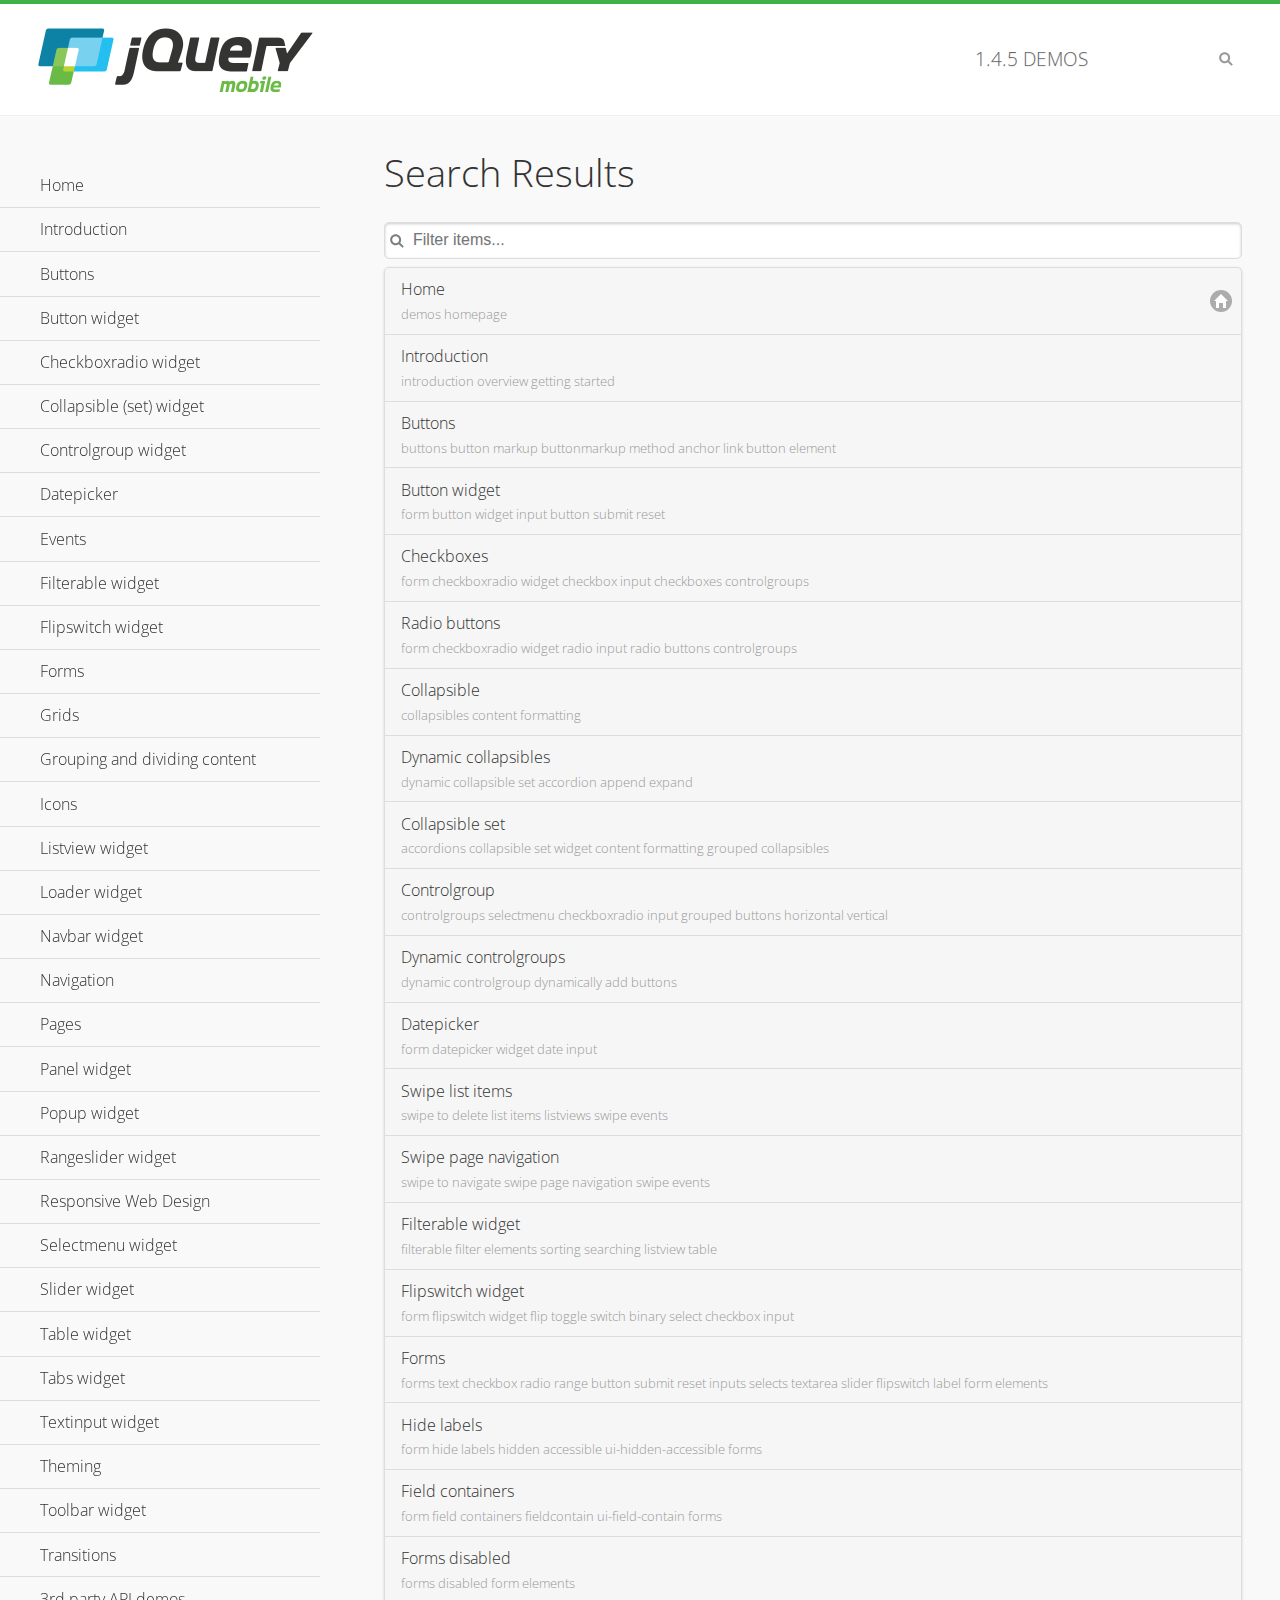
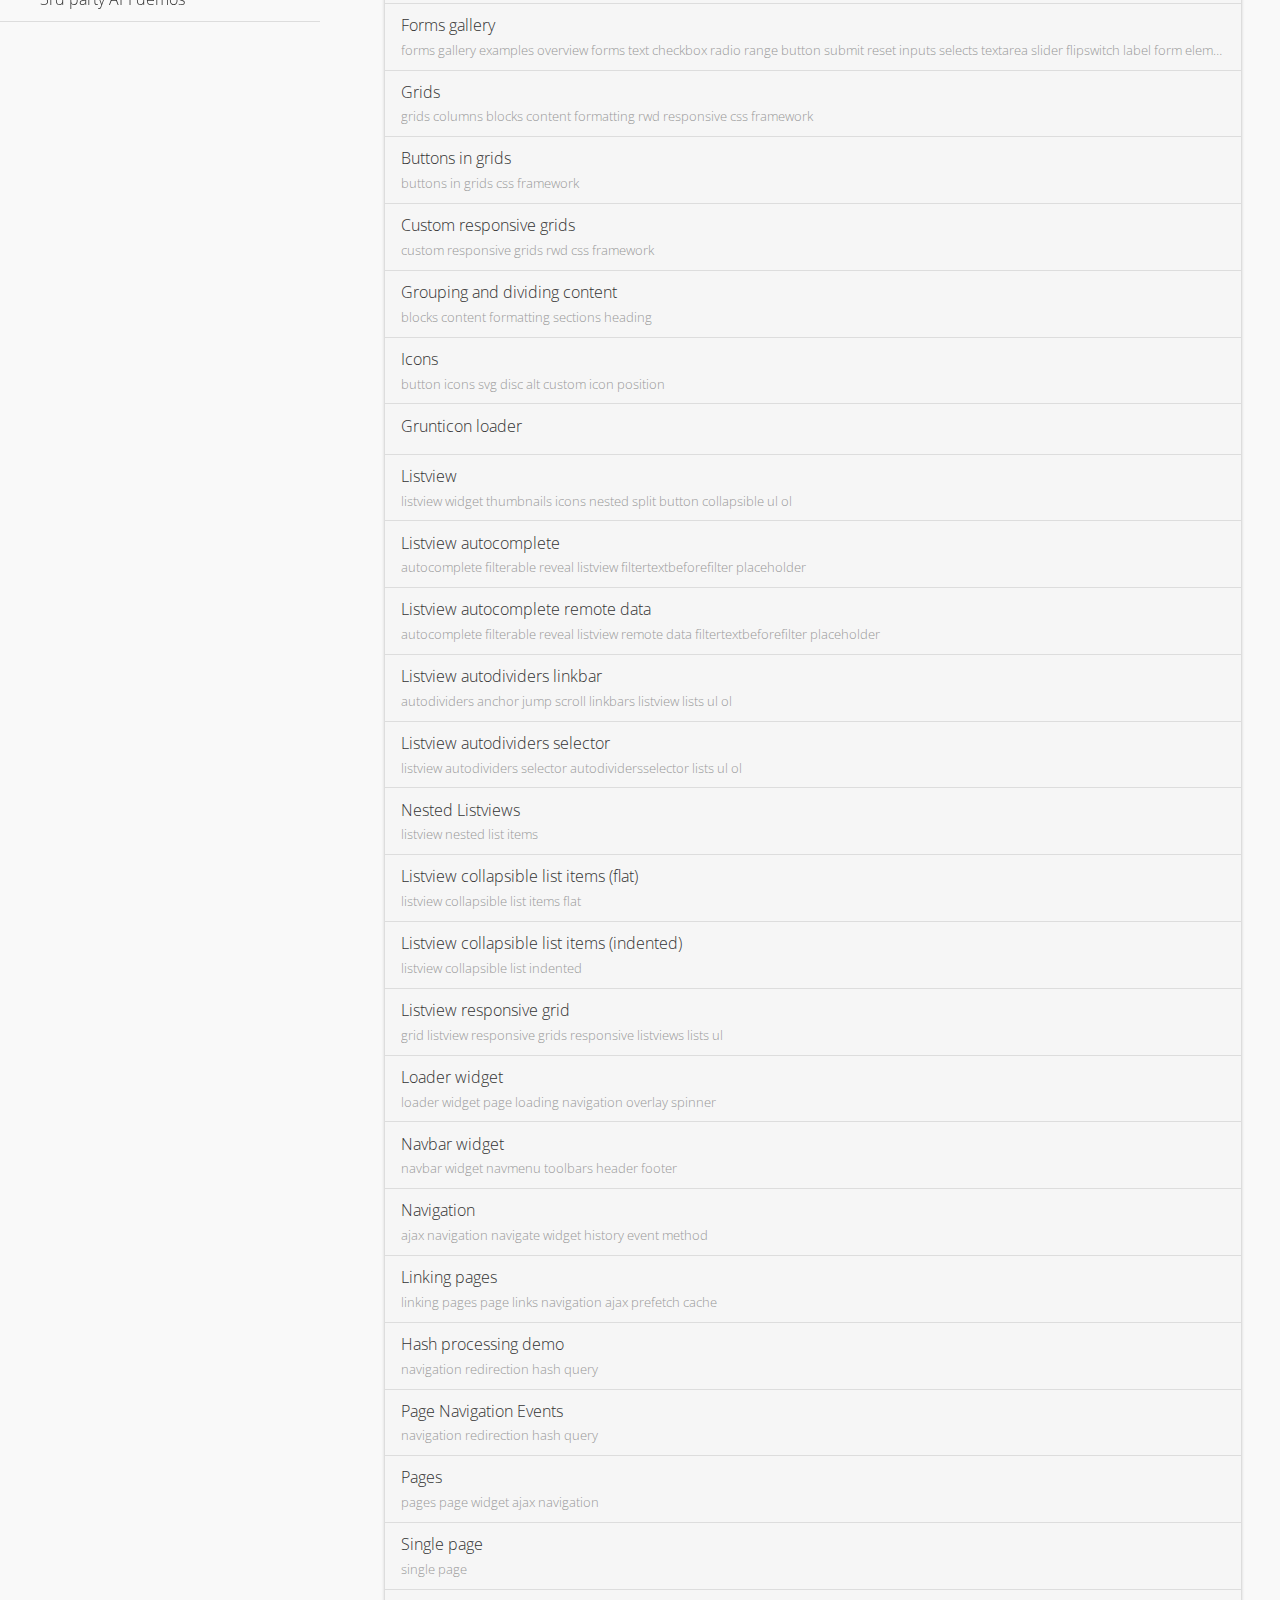
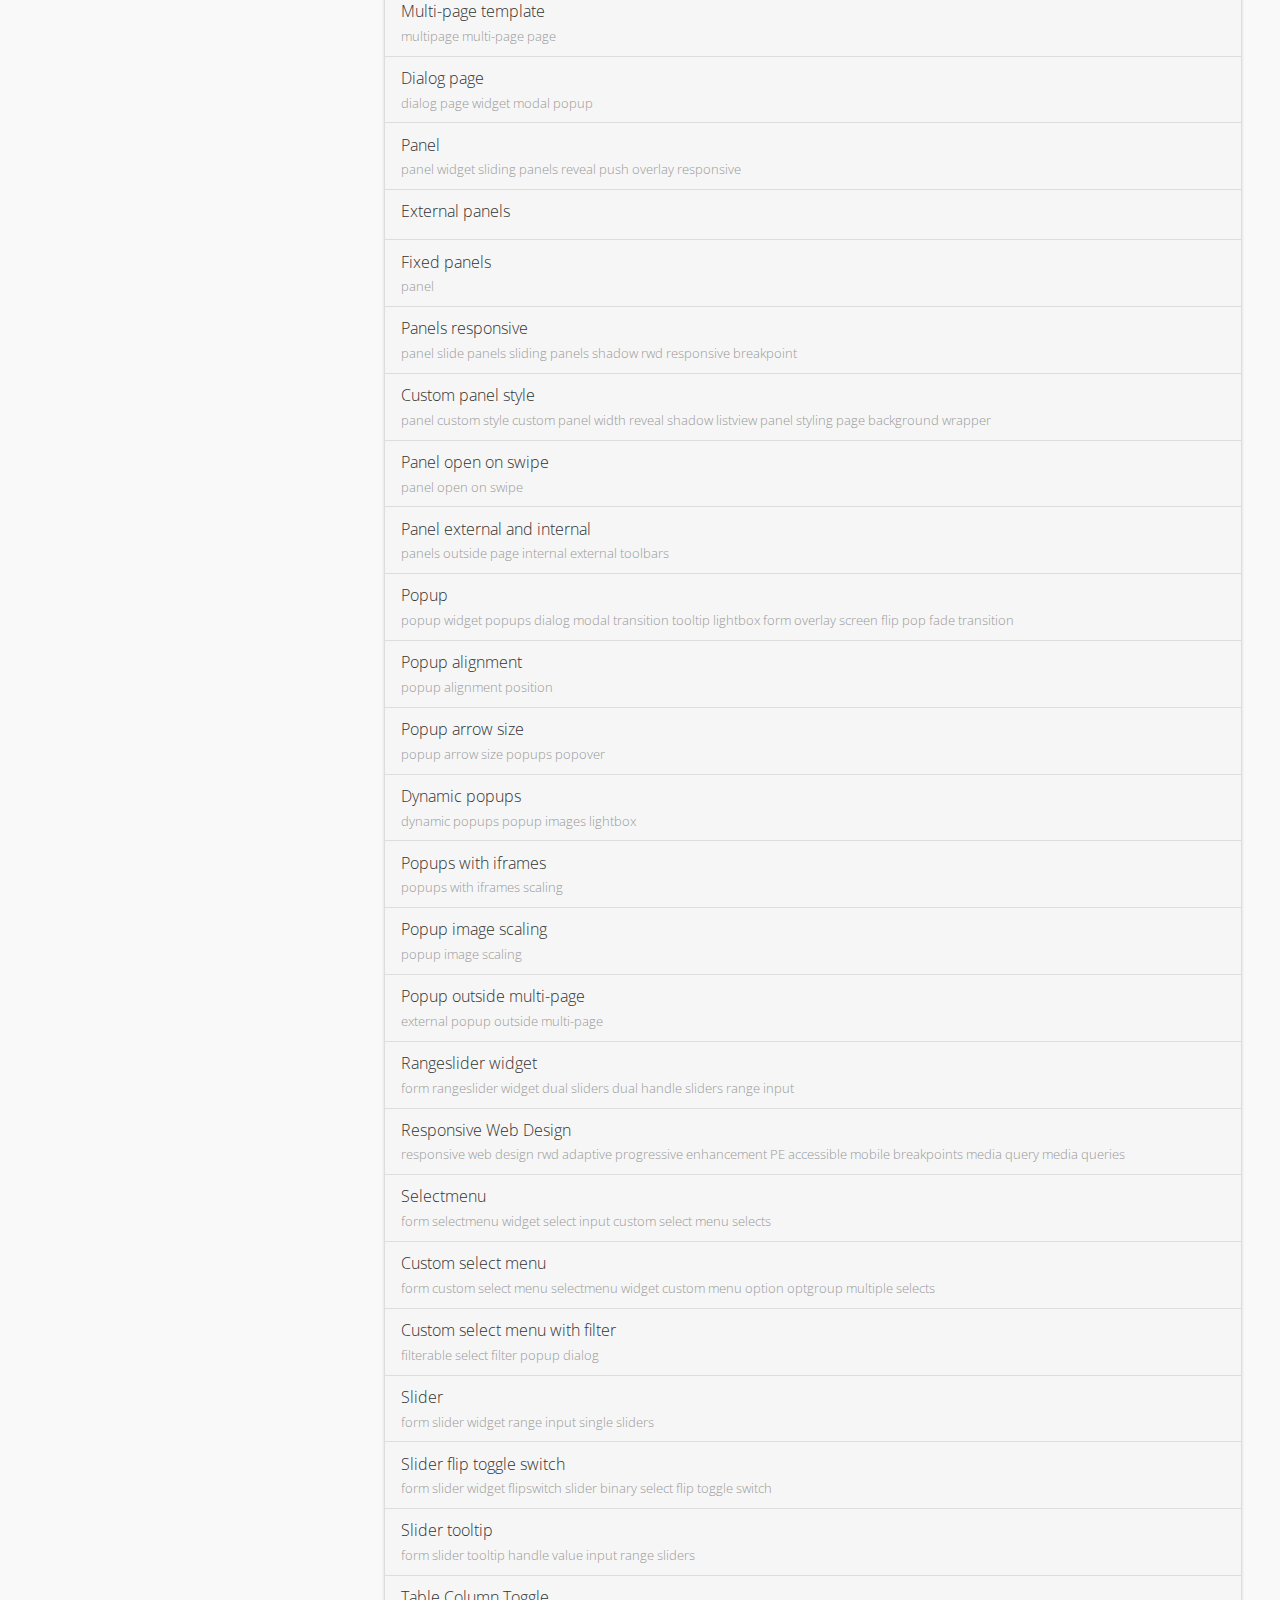
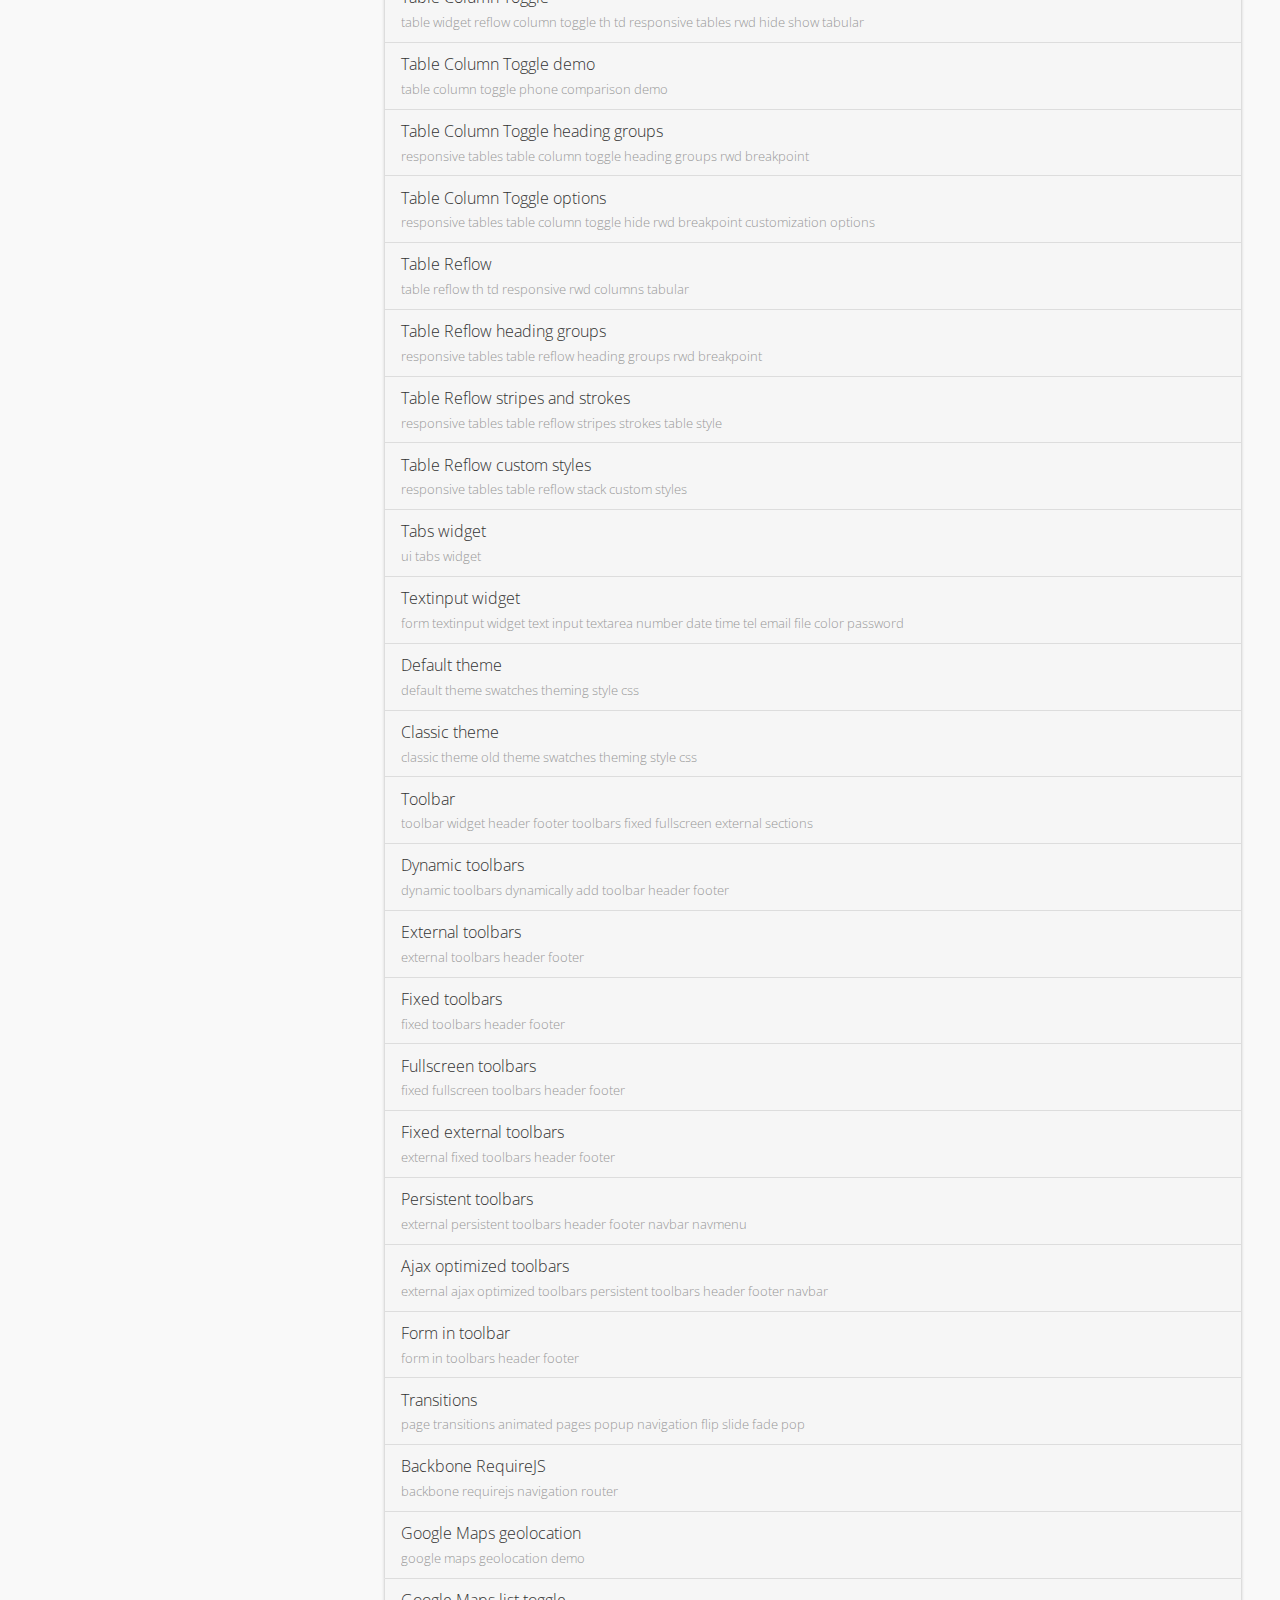
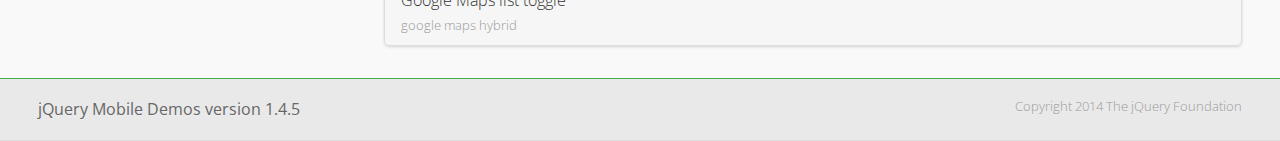
<file: external_js/jquery.mobile-1.4.5/demos/_search/index.html>
<!DOCTYPE html>
<html>
<head>
	<meta charset="utf-8">
	<meta name="viewport" content="width=device-width, initial-scale=1">
	<title>jQuery Mobile Demos</title>
	<link rel="stylesheet" href="../css/themes/default/jquery.mobile-1.4.5.min.css">
	<link rel="stylesheet" href="../_assets/css/jqm-demos.css">
	<link rel="shortcut icon" href="../_assets/favicon.ico">
    <link rel="stylesheet" href="http://fonts.googleapis.com/css?family=Open+Sans:300,400,700">
	<script src="../js/jquery.js"></script>
	<script src="../_assets/js/index.js"></script>
	<script src="../js/jquery.mobile-1.4.5.min.js"></script>

</head>
<body>
<div data-role="page" class="jqm-demos jqm-demos-index jqm-demos-search-results">

	<div data-role="header" class="jqm-header">
		<h2><a href="../" title="jQuery Mobile Demos home"><img src="../_assets/img/jquery-logo.png" alt="jQuery Mobile"></a></h2>
		<p><span class="jqm-version"></span> Demos</p>
		<a href="#" class="jqm-navmenu-link ui-btn ui-btn-icon-notext ui-corner-all ui-icon-bars ui-nodisc-icon ui-alt-icon ui-btn-left">Menu</a>
		<a href="#" class="jqm-search-link ui-btn ui-btn-icon-notext ui-corner-all ui-icon-search ui-nodisc-icon ui-alt-icon ui-btn-right">Search</a>
	</div><!-- /header -->

	<div role="main" class="ui-content jqm-content">

		<h1>Search Results</h1>

        <div class="jqm-search-results-wrap">
	        <ul class="jqm-list jqm-search-results-list">
<li data-filtertext="demos homepage" data-icon="home"><a href=".././">Home</a></li>
<li data-filtertext="introduction overview getting started"><a href="../intro/" data-ajax="false">Introduction</a></li>
<li data-filtertext="buttons button markup buttonmarkup method anchor link button element"><a href="../button-markup/" data-ajax="false">Buttons</a></li>
<li data-filtertext="form button widget input button submit reset"><a href="../button/" data-ajax="false">Button widget</a></li>
<li data-role="collapsible" data-enhanced="true" data-collapsed-icon="carat-d" data-expanded-icon="carat-u" data-iconpos="right" data-inset="false" class="ui-collapsible ui-collapsible-themed-content ui-collapsible-collapsed">
	<h3 class="ui-collapsible-heading ui-collapsible-heading-collapsed">
		<a href="#" class="ui-collapsible-heading-toggle ui-btn ui-btn-icon-right ui-btn-inherit ui-icon-carat-d">
		    Checkboxradio widget<span class="ui-collapsible-heading-status"> click to expand contents</span>
		</a>
	</h3>
	<div class="ui-collapsible-content ui-body-inherit ui-collapsible-content-collapsed" aria-hidden="true">
		<ul>
			<li data-filtertext="form checkboxradio widget checkbox input checkboxes controlgroups"><a href="../checkboxradio-checkbox/" data-ajax="false">Checkboxes</a></li>
			<li data-filtertext="form checkboxradio widget radio input radio buttons controlgroups"><a href="../checkboxradio-radio/" data-ajax="false">Radio buttons</a></li>
		</ul>
	</div>
</li>
<li data-role="collapsible" data-enhanced="true" data-collapsed-icon="carat-d" data-expanded-icon="carat-u" data-iconpos="right" data-inset="false" class="ui-collapsible ui-collapsible-themed-content ui-collapsible-collapsed">
	<h3 class="ui-collapsible-heading ui-collapsible-heading-collapsed">
		<a href="#" class="ui-collapsible-heading-toggle ui-btn ui-btn-icon-right ui-btn-inherit ui-icon-carat-d">
			Collapsible (set) widget<span class="ui-collapsible-heading-status"> click to expand contents</span>
		</a>
	</h3>
	<div class="ui-collapsible-content ui-body-inherit ui-collapsible-content-collapsed" aria-hidden="true">
		<ul>
			<li data-filtertext="collapsibles content formatting"><a href="../collapsible/" data-ajax="false">Collapsible</a></li>
			<li data-filtertext="dynamic collapsible set accordion append expand"><a href="../collapsible-dynamic/" data-ajax="false">Dynamic collapsibles</a></li>
			<li data-filtertext="accordions collapsible set widget content formatting grouped collapsibles"><a href="../collapsibleset/" data-ajax="false">Collapsible set</a></li>
		</ul>
	</div>
</li>
<li data-role="collapsible" data-enhanced="true" data-collapsed-icon="carat-d" data-expanded-icon="carat-u" data-iconpos="right" data-inset="false" class="ui-collapsible ui-collapsible-themed-content ui-collapsible-collapsed">
	<h3 class="ui-collapsible-heading ui-collapsible-heading-collapsed">
		<a href="#" class="ui-collapsible-heading-toggle ui-btn ui-btn-icon-right ui-btn-inherit ui-icon-carat-d">
			Controlgroup widget<span class="ui-collapsible-heading-status"> click to expand contents</span>
		</a>
	</h3>
	<div class="ui-collapsible-content ui-body-inherit ui-collapsible-content-collapsed" aria-hidden="true">
		<ul>
			<li data-filtertext="controlgroups selectmenu checkboxradio input grouped buttons horizontal vertical"><a href="../controlgroup/" data-ajax="false">Controlgroup</a></li>
			<li data-filtertext="dynamic controlgroup dynamically add buttons"><a href="../controlgroup-dynamic/" data-ajax="false">Dynamic controlgroups</a></li>
		</ul>
	</div>
</li>
<li data-filtertext="form datepicker widget date input"><a href="../datepicker/" data-ajax="false">Datepicker</a></li>
<li data-role="collapsible" data-enhanced="true" data-collapsed-icon="carat-d" data-expanded-icon="carat-u" data-iconpos="right" data-inset="false" class="ui-collapsible ui-collapsible-themed-content ui-collapsible-collapsed">
	<h3 class="ui-collapsible-heading ui-collapsible-heading-collapsed">
		<a href="#" class="ui-collapsible-heading-toggle ui-btn ui-btn-icon-right ui-btn-inherit ui-icon-carat-d">
			Events<span class="ui-collapsible-heading-status"> click to expand contents</span>
		</a>
	</h3>
	<div class="ui-collapsible-content ui-body-inherit ui-collapsible-content-collapsed" aria-hidden="true">
		<ul>
			<li data-filtertext="swipe to delete list items listviews swipe events"><a href="../swipe-list/" data-ajax="false">Swipe list items</a></li>
			<li data-filtertext="swipe to navigate swipe page navigation swipe events"><a href="../swipe-page/" data-ajax="false">Swipe page navigation</a></li>
		</ul>
	</div>
</li>
<li data-filtertext="filterable filter elements sorting searching listview table"><a href="../filterable/" data-ajax="false">Filterable widget</a></li>
<li data-filtertext="form flipswitch widget flip toggle switch binary select checkbox input"><a href="../flipswitch/" data-ajax="false">Flipswitch widget</a></li>
<li data-role="collapsible" data-enhanced="true" data-collapsed-icon="carat-d" data-expanded-icon="carat-u" data-iconpos="right" data-inset="false" class="ui-collapsible ui-collapsible-themed-content ui-collapsible-collapsed">
	<h3 class="ui-collapsible-heading ui-collapsible-heading-collapsed">
		<a href="#" class="ui-collapsible-heading-toggle ui-btn ui-btn-icon-right ui-btn-inherit ui-icon-carat-d">
			Forms<span class="ui-collapsible-heading-status"> click to expand contents</span>
		</a>
	</h3>
	<div class="ui-collapsible-content ui-body-inherit ui-collapsible-content-collapsed" aria-hidden="true">
		<ul>
			<li data-filtertext="forms text checkbox radio range button submit reset inputs selects textarea slider flipswitch label form elements"><a href="../forms/" data-ajax="false">Forms</a></li>
			<li data-filtertext="form hide labels hidden accessible ui-hidden-accessible forms"><a href="../forms-label-hidden-accessible/" data-ajax="false">Hide labels</a></li>
			<li data-filtertext="form field containers fieldcontain ui-field-contain forms"><a href="../forms-field-contain/" data-ajax="false">Field containers</a></li>
			<li data-filtertext="forms disabled form elements"><a href="../forms-disabled/" data-ajax="false">Forms disabled</a></li>
			<li data-filtertext="forms gallery examples overview forms text checkbox radio range button submit reset inputs selects textarea slider flipswitch label form elements"><a href="../forms-gallery/" data-ajax="false">Forms gallery</a></li>
		</ul>
	</div>
</li>
<li data-role="collapsible" data-enhanced="true" data-collapsed-icon="carat-d" data-expanded-icon="carat-u" data-iconpos="right" data-inset="false" class="ui-collapsible ui-collapsible-themed-content ui-collapsible-collapsed">
	<h3 class="ui-collapsible-heading ui-collapsible-heading-collapsed">
		<a href="#" class="ui-collapsible-heading-toggle ui-btn ui-btn-icon-right ui-btn-inherit ui-icon-carat-d">
			Grids<span class="ui-collapsible-heading-status"> click to expand contents</span>
		</a>
	</h3>
	<div class="ui-collapsible-content ui-body-inherit ui-collapsible-content-collapsed" aria-hidden="true">
		<ul>
			<li data-filtertext="grids columns blocks content formatting rwd responsive css framework"><a href="../grids/" data-ajax="false">Grids</a></li>
			<li data-filtertext="buttons in grids css framework"><a href="../grids-buttons/" data-ajax="false">Buttons in grids</a></li>
			<li data-filtertext="custom responsive grids rwd css framework"><a href="../grids-custom-responsive/" data-ajax="false">Custom responsive grids</a></li>
		</ul>
	</div>
</li>
<li data-filtertext="blocks content formatting sections heading"><a href="../body-bar-classes/" data-ajax="false">Grouping and dividing content</a></li>
<li data-role="collapsible" data-enhanced="true" data-collapsed-icon="carat-d" data-expanded-icon="carat-u" data-iconpos="right" data-inset="false" class="ui-collapsible ui-collapsible-themed-content ui-collapsible-collapsed">
	<h3 class="ui-collapsible-heading ui-collapsible-heading-collapsed">
		<a href="#" class="ui-collapsible-heading-toggle ui-btn ui-btn-icon-right ui-btn-inherit ui-icon-carat-d">
			Icons<span class="ui-collapsible-heading-status"> click to expand contents</span>
		</a>
	</h3>
	<div class="ui-collapsible-content ui-body-inherit ui-collapsible-content-collapsed" aria-hidden="true">
		<ul>
			<li data-filtertext="button icons svg disc alt custom icon position"><a href="../icons/" data-ajax="false">Icons</a></li>
			<li data-filtertext=""><a href="../icons-grunticon/" data-ajax="false">Grunticon loader</a></li>
		</ul>
	</div>
</li>
<li data-role="collapsible" data-enhanced="true" data-collapsed-icon="carat-d" data-expanded-icon="carat-u" data-iconpos="right" data-inset="false" class="ui-collapsible ui-collapsible-themed-content ui-collapsible-collapsed">
	<h3 class="ui-collapsible-heading ui-collapsible-heading-collapsed">
		<a href="#" class="ui-collapsible-heading-toggle ui-btn ui-btn-icon-right ui-btn-inherit ui-icon-carat-d">
			Listview widget<span class="ui-collapsible-heading-status"> click to expand contents</span>
		</a>
	</h3>
	<div class="ui-collapsible-content ui-body-inherit ui-collapsible-content-collapsed" aria-hidden="true">
		<ul>
			<li data-filtertext="listview widget thumbnails icons nested split button collapsible ul ol"><a href="../listview/" data-ajax="false">Listview</a></li>
			<li data-filtertext="autocomplete filterable reveal listview filtertextbeforefilter placeholder"><a href="../listview-autocomplete/" data-ajax="false">Listview autocomplete</a></li>
			<li data-filtertext="autocomplete filterable reveal listview remote data filtertextbeforefilter placeholder"><a href="../listview-autocomplete-remote/" data-ajax="false">Listview autocomplete remote data</a></li>
			<li data-filtertext="autodividers anchor jump scroll linkbars listview lists ul ol"><a href="../listview-autodividers-linkbar/" data-ajax="false">Listview autodividers linkbar</a></li>
			<li data-filtertext="listview autodividers selector autodividersselector lists ul ol"><a href="../listview-autodividers-selector/" data-ajax="false">Listview autodividers selector</a></li>
			<li data-filtertext="listview nested list items"><a href="../listview-nested-lists/" data-ajax="false">Nested Listviews</a></li>
			<li data-filtertext="listview collapsible list items flat"><a href="../listview-collapsible-item-flat/" data-ajax="false">Listview collapsible list items (flat)</a></li>
			<li data-filtertext="listview collapsible list indented"><a href="../listview-collapsible-item-indented/" data-ajax="false">Listview collapsible list items (indented)</a></li>
			<li data-filtertext="grid listview responsive grids responsive listviews lists ul"><a href="../listview-grid/" data-ajax="false">Listview responsive grid</a></li>
		</ul>
	</div>
</li>
<li data-filtertext="loader widget page loading navigation overlay spinner"><a href="../loader/" data-ajax="false">Loader widget</a></li>
<li data-filtertext="navbar widget navmenu toolbars header footer"><a href="../navbar/" data-ajax="false">Navbar widget</a></li>
<li data-role="collapsible" data-enhanced="true" data-collapsed-icon="carat-d" data-expanded-icon="carat-u" data-iconpos="right" data-inset="false" class="ui-collapsible ui-collapsible-themed-content ui-collapsible-collapsed">
	<h3 class="ui-collapsible-heading ui-collapsible-heading-collapsed">
		<a href="#" class="ui-collapsible-heading-toggle ui-btn ui-btn-icon-right ui-btn-inherit ui-icon-carat-d">
			Navigation<span class="ui-collapsible-heading-status"> click to expand contents</span>
		</a>
	</h3>
	<div class="ui-collapsible-content ui-body-inherit ui-collapsible-content-collapsed" aria-hidden="true">
		<ul>
			<li data-filtertext="ajax navigation navigate widget history event method"><a href="../navigation/" data-ajax="false">Navigation</a></li>
			<li data-filtertext="linking pages page links navigation ajax prefetch cache"><a href="../navigation-linking-pages/" data-ajax="false">Linking pages</a></li>
			<!-- <li data-filtertext="php redirect server redirection server-side navigation"><a href="../navigation-php-redirect/" data-ajax="false">PHP redirect demo</a></li>-->
			<li data-filtertext="navigation redirection hash query"><a href="../navigation-hash-processing/" data-ajax="false">Hash processing demo</a></li>
			<li data-filtertext="navigation redirection hash query"><a href="../page-events/" data-ajax="false">Page Navigation Events</a></li>
		</ul>
	</div>
</li>
<li data-role="collapsible" data-enhanced="true" data-collapsed-icon="carat-d" data-expanded-icon="carat-u" data-iconpos="right" data-inset="false" class="ui-collapsible ui-collapsible-themed-content ui-collapsible-collapsed">
	<h3 class="ui-collapsible-heading ui-collapsible-heading-collapsed">
		<a href="#" class="ui-collapsible-heading-toggle ui-btn ui-btn-icon-right ui-btn-inherit ui-icon-carat-d">
			Pages<span class="ui-collapsible-heading-status"> click to expand contents</span>
		</a>
	</h3>
	<div class="ui-collapsible-content ui-body-inherit ui-collapsible-content-collapsed" aria-hidden="true">
		<ul>
			<li data-filtertext="pages page widget ajax navigation"><a href="../pages/" data-ajax="false">Pages</a></li>
			<li data-filtertext="single page"><a href="../pages-single-page/" data-ajax="false">Single page</a></li>
			<li data-filtertext="multipage multi-page page"><a href="../pages-multi-page/" data-ajax="false">Multi-page template</a></li>
			<li data-filtertext="dialog page widget modal popup"><a href="../pages-dialog/" data-ajax="false">Dialog page</a></li>
		</ul>
	</div>
</li>
<li data-role="collapsible" data-enhanced="true" data-collapsed-icon="carat-d" data-expanded-icon="carat-u" data-iconpos="right" data-inset="false" class="ui-collapsible ui-collapsible-themed-content ui-collapsible-collapsed">
	<h3 class="ui-collapsible-heading ui-collapsible-heading-collapsed">
		<a href="#" class="ui-collapsible-heading-toggle ui-btn ui-btn-icon-right ui-btn-inherit ui-icon-carat-d">
			Panel widget<span class="ui-collapsible-heading-status"> click to expand contents</span>
		</a>
	</h3>
	<div class="ui-collapsible-content ui-body-inherit ui-collapsible-content-collapsed" aria-hidden="true">
		<ul>
			<li data-filtertext="panel widget sliding panels reveal push overlay responsive"><a href="../panel/" data-ajax="false">Panel</a></li>
			<li data-filtertext=""><a href="../panel-external/" data-ajax="false">External panels</a></li>
			<li data-filtertext="panel "><a href="../panel-fixed/" data-ajax="false">Fixed panels</a></li>
			<li data-filtertext="panel slide panels sliding panels shadow rwd responsive breakpoint"><a href="../panel-responsive/" data-ajax="false">Panels responsive</a></li>
			<li data-filtertext="panel custom style custom panel width reveal shadow listview panel styling page background wrapper"><a href="../panel-styling/" data-ajax="false">Custom panel style</a></li>
			<li data-filtertext="panel open on swipe"><a href="../panel-swipe-open/" data-ajax="false">Panel open on swipe</a></li>
			<li data-filtertext="panels outside page internal external toolbars"><a href="../panel-external-internal/" data-ajax="false">Panel external and internal</a></li>
		</ul>
	</div>
</li>
<li data-role="collapsible" data-enhanced="true" data-collapsed-icon="carat-d" data-expanded-icon="carat-u" data-iconpos="right" data-inset="false" class="ui-collapsible ui-collapsible-themed-content ui-collapsible-collapsed">
	<h3 class="ui-collapsible-heading ui-collapsible-heading-collapsed">
		<a href="#" class="ui-collapsible-heading-toggle ui-btn ui-btn-icon-right ui-btn-inherit ui-icon-carat-d">
			Popup widget<span class="ui-collapsible-heading-status"> click to expand contents</span>
		</a>
	</h3>
	<div class="ui-collapsible-content ui-body-inherit ui-collapsible-content-collapsed" aria-hidden="true">
		<ul>
			<li data-filtertext="popup widget popups dialog modal transition tooltip lightbox form overlay screen flip pop fade transition"><a href="../popup/" data-ajax="false">Popup</a></li>
			<li data-filtertext="popup alignment position"><a href="../popup-alignment/" data-ajax="false">Popup alignment</a></li>
			<li data-filtertext="popup arrow size popups popover"><a href="../popup-arrow-size/" data-ajax="false">Popup arrow size</a></li>
			<li data-filtertext="dynamic popups popup images lightbox"><a href="../popup-dynamic/" data-ajax="false">Dynamic popups</a></li>
			<li data-filtertext="popups with iframes scaling"><a href="../popup-iframe/" data-ajax="false">Popups with iframes</a></li>
			<li data-filtertext="popup image scaling"><a href="../popup-image-scaling/" data-ajax="false">Popup image scaling</a></li>
			<li data-filtertext="external popup outside multi-page"><a href="../popup-outside-multipage/" data-ajax="false">Popup outside multi-page</a></li>
		</ul>
	</div>
</li>
<li data-filtertext="form rangeslider widget dual sliders dual handle sliders range input"><a href="../rangeslider/" data-ajax="false">Rangeslider widget</a></li>
<li data-filtertext="responsive web design rwd adaptive progressive enhancement PE accessible mobile breakpoints media query media queries"><a href="../rwd/" data-ajax="false">Responsive Web Design</a></li>
<li data-role="collapsible" data-enhanced="true" data-collapsed-icon="carat-d" data-expanded-icon="carat-u" data-iconpos="right" data-inset="false" class="ui-collapsible ui-collapsible-themed-content ui-collapsible-collapsed">
	<h3 class="ui-collapsible-heading ui-collapsible-heading-collapsed">
		<a href="#" class="ui-collapsible-heading-toggle ui-btn ui-btn-icon-right ui-btn-inherit ui-icon-carat-d">
			Selectmenu widget<span class="ui-collapsible-heading-status"> click to expand contents</span>
		</a>
	</h3>
	<div class="ui-collapsible-content ui-body-inherit ui-collapsible-content-collapsed" aria-hidden="true">
		<ul>
			<li data-filtertext="form selectmenu widget select input custom select menu selects"><a href="../selectmenu/" data-ajax="false">Selectmenu</a></li>
			<li data-filtertext="form custom select menu selectmenu widget custom menu option optgroup multiple selects"><a href="../selectmenu-custom/" data-ajax="false">Custom select menu</a></li>
			<li data-filtertext="filterable select filter popup dialog"><a href="../selectmenu-custom-filter/" data-ajax="false">Custom select menu with filter</a></li>
		</ul>
	</div>
</li>
<li data-role="collapsible" data-enhanced="true" data-collapsed-icon="carat-d" data-expanded-icon="carat-u" data-iconpos="right" data-inset="false" class="ui-collapsible ui-collapsible-themed-content ui-collapsible-collapsed">
	<h3 class="ui-collapsible-heading ui-collapsible-heading-collapsed">
		<a href="#" class="ui-collapsible-heading-toggle ui-btn ui-btn-icon-right ui-btn-inherit ui-icon-carat-d">
			Slider widget<span class="ui-collapsible-heading-status"> click to expand contents</span>
		</a>
	</h3>
	<div class="ui-collapsible-content ui-body-inherit ui-collapsible-content-collapsed" aria-hidden="true">
		<ul>
			<li data-filtertext="form slider widget range input single sliders"><a href="../slider/" data-ajax="false">Slider</a></li>
			<li data-filtertext="form slider widget flipswitch slider binary select flip toggle switch"><a href="../slider-flipswitch/" data-ajax="false">Slider flip toggle switch</a></li>
			<li data-filtertext="form slider tooltip handle value input range sliders"><a href="../slider-tooltip/" data-ajax="false">Slider tooltip</a></li>
		</ul>
	</div>
</li>
<li data-role="collapsible" data-enhanced="true" data-collapsed-icon="carat-d" data-expanded-icon="carat-u" data-iconpos="right" data-inset="false" class="ui-collapsible ui-collapsible-themed-content ui-collapsible-collapsed">
	<h3 class="ui-collapsible-heading ui-collapsible-heading-collapsed">
		<a href="#" class="ui-collapsible-heading-toggle ui-btn ui-btn-icon-right ui-btn-inherit ui-icon-carat-d">
			Table widget<span class="ui-collapsible-heading-status"> click to expand contents</span>
		</a>
	</h3>
	<div class="ui-collapsible-content ui-body-inherit ui-collapsible-content-collapsed" aria-hidden="true">
		<ul>
			<li data-filtertext="table widget reflow column toggle th td responsive tables rwd hide show tabular"><a href="../table-column-toggle/" data-ajax="false">Table Column Toggle</a></li>
			<li data-filtertext="table column toggle phone comparison demo"><a href="../table-column-toggle-example/" data-ajax="false">Table Column Toggle demo</a></li>
			<li data-filtertext="responsive tables table column toggle heading groups rwd breakpoint"><a href="../table-column-toggle-heading-groups/" data-ajax="false">Table Column Toggle heading groups</a></li>
			<li data-filtertext="responsive tables table column toggle hide rwd breakpoint customization options"><a href="../table-column-toggle-options/" data-ajax="false">Table Column Toggle options</a></li>
			<li data-filtertext="table reflow th td responsive rwd columns tabular"><a href="../table-reflow/" data-ajax="false">Table Reflow</a></li>
			<li data-filtertext="responsive tables table reflow heading groups rwd breakpoint"><a href="../table-reflow-heading-groups/" data-ajax="false">Table Reflow heading groups</a></li>
			<li data-filtertext="responsive tables table reflow stripes strokes table style"><a href="../table-reflow-stripes-strokes/" data-ajax="false">Table Reflow stripes and strokes</a></li>
			<li data-filtertext="responsive tables table reflow stack custom styles"><a href="../table-reflow-styling/" data-ajax="false">Table Reflow custom styles</a></li>
		</ul>
	</div>
</li>
<li data-filtertext="ui tabs widget"><a href="../tabs/" data-ajax="false">Tabs widget</a></li>
<li data-filtertext="form textinput widget text input textarea number date time tel email file color password"><a href="../textinput/" data-ajax="false">Textinput widget</a></li>
<li data-role="collapsible" data-enhanced="true" data-collapsed-icon="carat-d" data-expanded-icon="carat-u" data-iconpos="right" data-inset="false" class="ui-collapsible ui-collapsible-themed-content ui-collapsible-collapsed">
	<h3 class="ui-collapsible-heading ui-collapsible-heading-collapsed">
		<a href="#" class="ui-collapsible-heading-toggle ui-btn ui-btn-icon-right ui-btn-inherit ui-icon-carat-d">
			Theming<span class="ui-collapsible-heading-status"> click to expand contents</span>
		</a>
	</h3>
	<div class="ui-collapsible-content ui-body-inherit ui-collapsible-content-collapsed" aria-hidden="true">
		<ul>
			<li data-filtertext="default theme swatches theming style css"><a href="../theme-default/" data-ajax="false">Default theme</a></li>
			<li data-filtertext="classic theme old theme swatches theming style css"><a href="../theme-classic/" data-ajax="false">Classic theme</a></li>
		</ul>
	</div>
</li>
<li data-role="collapsible" data-enhanced="true" data-collapsed-icon="carat-d" data-expanded-icon="carat-u" data-iconpos="right" data-inset="false" class="ui-collapsible ui-collapsible-themed-content ui-collapsible-collapsed">
	<h3 class="ui-collapsible-heading ui-collapsible-heading-collapsed">
		<a href="#" class="ui-collapsible-heading-toggle ui-btn ui-btn-icon-right ui-btn-inherit ui-icon-carat-d">
			Toolbar widget<span class="ui-collapsible-heading-status"> click to expand contents</span>
		</a>
	</h3>
	<div class="ui-collapsible-content ui-body-inherit ui-collapsible-content-collapsed" aria-hidden="true">
		<ul>
			<li data-filtertext="toolbar widget header footer toolbars fixed fullscreen external sections"><a href="../toolbar/" data-ajax="false">Toolbar</a></li>
			<li data-filtertext="dynamic toolbars dynamically add toolbar header footer"><a href="../toolbar-dynamic/" data-ajax="false">Dynamic toolbars</a></li>
			<li data-filtertext="external toolbars header footer"><a href="../toolbar-external/" data-ajax="false">External toolbars</a></li>
			<li data-filtertext="fixed toolbars header footer"><a href="../toolbar-fixed/" data-ajax="false">Fixed toolbars</a></li>
			<li data-filtertext="fixed fullscreen toolbars header footer"><a href="../toolbar-fixed-fullscreen/" data-ajax="false">Fullscreen toolbars</a></li>
			<li data-filtertext="external fixed toolbars header footer"><a href="../toolbar-fixed-external/" data-ajax="false">Fixed external toolbars</a></li>
			<li data-filtertext="external persistent toolbars header footer navbar navmenu"><a href="../toolbar-fixed-persistent/" data-ajax="false">Persistent toolbars</a></li>
			<li data-filtertext="external ajax optimized toolbars persistent toolbars header footer navbar"><a href="../toolbar-fixed-persistent-optimized/" data-ajax="false">Ajax optimized toolbars</a></li>
			<li data-filtertext="form in toolbars header footer"><a href="../toolbar-fixed-forms/" data-ajax="false">Form in toolbar</a></li>
		</ul>
	</div>
</li>
<li data-filtertext="page transitions animated pages popup navigation flip slide fade pop"><a href="../transitions/" data-ajax="false">Transitions</a></li>
<li data-role="collapsible" data-enhanced="true" data-collapsed-icon="carat-d" data-expanded-icon="carat-u" data-iconpos="right" data-inset="false" class="ui-collapsible ui-collapsible-themed-content ui-collapsible-collapsed">
	<h3 class="ui-collapsible-heading ui-collapsible-heading-collapsed">
		<a href="#" class="ui-collapsible-heading-toggle ui-btn ui-btn-icon-right ui-btn-inherit ui-icon-carat-d">
			3rd party API demos<span class="ui-collapsible-heading-status"> click to expand contents</span>
		</a>
	</h3>
	<div class="ui-collapsible-content ui-body-inherit ui-collapsible-content-collapsed" aria-hidden="true">
		<ul>
			<li data-filtertext="backbone requirejs navigation router"><a href="../backbone-requirejs/" data-ajax="false">Backbone RequireJS</a></li>
			<li data-filtertext="google maps geolocation demo"><a href="../map-geolocation/" data-ajax="false">Google Maps geolocation</a></li>
			<li data-filtertext="google maps hybrid"><a href="../map-list-toggle/" data-ajax="false">Google Maps list toggle</a></li>
		</ul>
	</div>
</li>



	        </ul>
	    </div>

	</div><!-- /content -->
	    <div data-role="panel" class="jqm-navmenu-panel" data-position="left" data-display="overlay" data-theme="a">
	    	<ul class="jqm-list ui-alt-icon ui-nodisc-icon">
<li data-filtertext="demos homepage" data-icon="home"><a href=".././">Home</a></li>
<li data-filtertext="introduction overview getting started"><a href="../intro/" data-ajax="false">Introduction</a></li>
<li data-filtertext="buttons button markup buttonmarkup method anchor link button element"><a href="../button-markup/" data-ajax="false">Buttons</a></li>
<li data-filtertext="form button widget input button submit reset"><a href="../button/" data-ajax="false">Button widget</a></li>
<li data-role="collapsible" data-enhanced="true" data-collapsed-icon="carat-d" data-expanded-icon="carat-u" data-iconpos="right" data-inset="false" class="ui-collapsible ui-collapsible-themed-content ui-collapsible-collapsed">
	<h3 class="ui-collapsible-heading ui-collapsible-heading-collapsed">
		<a href="#" class="ui-collapsible-heading-toggle ui-btn ui-btn-icon-right ui-btn-inherit ui-icon-carat-d">
		    Checkboxradio widget<span class="ui-collapsible-heading-status"> click to expand contents</span>
		</a>
	</h3>
	<div class="ui-collapsible-content ui-body-inherit ui-collapsible-content-collapsed" aria-hidden="true">
		<ul>
			<li data-filtertext="form checkboxradio widget checkbox input checkboxes controlgroups"><a href="../checkboxradio-checkbox/" data-ajax="false">Checkboxes</a></li>
			<li data-filtertext="form checkboxradio widget radio input radio buttons controlgroups"><a href="../checkboxradio-radio/" data-ajax="false">Radio buttons</a></li>
		</ul>
	</div>
</li>
<li data-role="collapsible" data-enhanced="true" data-collapsed-icon="carat-d" data-expanded-icon="carat-u" data-iconpos="right" data-inset="false" class="ui-collapsible ui-collapsible-themed-content ui-collapsible-collapsed">
	<h3 class="ui-collapsible-heading ui-collapsible-heading-collapsed">
		<a href="#" class="ui-collapsible-heading-toggle ui-btn ui-btn-icon-right ui-btn-inherit ui-icon-carat-d">
			Collapsible (set) widget<span class="ui-collapsible-heading-status"> click to expand contents</span>
		</a>
	</h3>
	<div class="ui-collapsible-content ui-body-inherit ui-collapsible-content-collapsed" aria-hidden="true">
		<ul>
			<li data-filtertext="collapsibles content formatting"><a href="../collapsible/" data-ajax="false">Collapsible</a></li>
			<li data-filtertext="dynamic collapsible set accordion append expand"><a href="../collapsible-dynamic/" data-ajax="false">Dynamic collapsibles</a></li>
			<li data-filtertext="accordions collapsible set widget content formatting grouped collapsibles"><a href="../collapsibleset/" data-ajax="false">Collapsible set</a></li>
		</ul>
	</div>
</li>
<li data-role="collapsible" data-enhanced="true" data-collapsed-icon="carat-d" data-expanded-icon="carat-u" data-iconpos="right" data-inset="false" class="ui-collapsible ui-collapsible-themed-content ui-collapsible-collapsed">
	<h3 class="ui-collapsible-heading ui-collapsible-heading-collapsed">
		<a href="#" class="ui-collapsible-heading-toggle ui-btn ui-btn-icon-right ui-btn-inherit ui-icon-carat-d">
			Controlgroup widget<span class="ui-collapsible-heading-status"> click to expand contents</span>
		</a>
	</h3>
	<div class="ui-collapsible-content ui-body-inherit ui-collapsible-content-collapsed" aria-hidden="true">
		<ul>
			<li data-filtertext="controlgroups selectmenu checkboxradio input grouped buttons horizontal vertical"><a href="../controlgroup/" data-ajax="false">Controlgroup</a></li>
			<li data-filtertext="dynamic controlgroup dynamically add buttons"><a href="../controlgroup-dynamic/" data-ajax="false">Dynamic controlgroups</a></li>
		</ul>
	</div>
</li>
<li data-filtertext="form datepicker widget date input"><a href="../datepicker/" data-ajax="false">Datepicker</a></li>
<li data-role="collapsible" data-enhanced="true" data-collapsed-icon="carat-d" data-expanded-icon="carat-u" data-iconpos="right" data-inset="false" class="ui-collapsible ui-collapsible-themed-content ui-collapsible-collapsed">
	<h3 class="ui-collapsible-heading ui-collapsible-heading-collapsed">
		<a href="#" class="ui-collapsible-heading-toggle ui-btn ui-btn-icon-right ui-btn-inherit ui-icon-carat-d">
			Events<span class="ui-collapsible-heading-status"> click to expand contents</span>
		</a>
	</h3>
	<div class="ui-collapsible-content ui-body-inherit ui-collapsible-content-collapsed" aria-hidden="true">
		<ul>
			<li data-filtertext="swipe to delete list items listviews swipe events"><a href="../swipe-list/" data-ajax="false">Swipe list items</a></li>
			<li data-filtertext="swipe to navigate swipe page navigation swipe events"><a href="../swipe-page/" data-ajax="false">Swipe page navigation</a></li>
		</ul>
	</div>
</li>
<li data-filtertext="filterable filter elements sorting searching listview table"><a href="../filterable/" data-ajax="false">Filterable widget</a></li>
<li data-filtertext="form flipswitch widget flip toggle switch binary select checkbox input"><a href="../flipswitch/" data-ajax="false">Flipswitch widget</a></li>
<li data-role="collapsible" data-enhanced="true" data-collapsed-icon="carat-d" data-expanded-icon="carat-u" data-iconpos="right" data-inset="false" class="ui-collapsible ui-collapsible-themed-content ui-collapsible-collapsed">
	<h3 class="ui-collapsible-heading ui-collapsible-heading-collapsed">
		<a href="#" class="ui-collapsible-heading-toggle ui-btn ui-btn-icon-right ui-btn-inherit ui-icon-carat-d">
			Forms<span class="ui-collapsible-heading-status"> click to expand contents</span>
		</a>
	</h3>
	<div class="ui-collapsible-content ui-body-inherit ui-collapsible-content-collapsed" aria-hidden="true">
		<ul>
			<li data-filtertext="forms text checkbox radio range button submit reset inputs selects textarea slider flipswitch label form elements"><a href="../forms/" data-ajax="false">Forms</a></li>
			<li data-filtertext="form hide labels hidden accessible ui-hidden-accessible forms"><a href="../forms-label-hidden-accessible/" data-ajax="false">Hide labels</a></li>
			<li data-filtertext="form field containers fieldcontain ui-field-contain forms"><a href="../forms-field-contain/" data-ajax="false">Field containers</a></li>
			<li data-filtertext="forms disabled form elements"><a href="../forms-disabled/" data-ajax="false">Forms disabled</a></li>
			<li data-filtertext="forms gallery examples overview forms text checkbox radio range button submit reset inputs selects textarea slider flipswitch label form elements"><a href="../forms-gallery/" data-ajax="false">Forms gallery</a></li>
		</ul>
	</div>
</li>
<li data-role="collapsible" data-enhanced="true" data-collapsed-icon="carat-d" data-expanded-icon="carat-u" data-iconpos="right" data-inset="false" class="ui-collapsible ui-collapsible-themed-content ui-collapsible-collapsed">
	<h3 class="ui-collapsible-heading ui-collapsible-heading-collapsed">
		<a href="#" class="ui-collapsible-heading-toggle ui-btn ui-btn-icon-right ui-btn-inherit ui-icon-carat-d">
			Grids<span class="ui-collapsible-heading-status"> click to expand contents</span>
		</a>
	</h3>
	<div class="ui-collapsible-content ui-body-inherit ui-collapsible-content-collapsed" aria-hidden="true">
		<ul>
			<li data-filtertext="grids columns blocks content formatting rwd responsive css framework"><a href="../grids/" data-ajax="false">Grids</a></li>
			<li data-filtertext="buttons in grids css framework"><a href="../grids-buttons/" data-ajax="false">Buttons in grids</a></li>
			<li data-filtertext="custom responsive grids rwd css framework"><a href="../grids-custom-responsive/" data-ajax="false">Custom responsive grids</a></li>
		</ul>
	</div>
</li>
<li data-filtertext="blocks content formatting sections heading"><a href="../body-bar-classes/" data-ajax="false">Grouping and dividing content</a></li>
<li data-role="collapsible" data-enhanced="true" data-collapsed-icon="carat-d" data-expanded-icon="carat-u" data-iconpos="right" data-inset="false" class="ui-collapsible ui-collapsible-themed-content ui-collapsible-collapsed">
	<h3 class="ui-collapsible-heading ui-collapsible-heading-collapsed">
		<a href="#" class="ui-collapsible-heading-toggle ui-btn ui-btn-icon-right ui-btn-inherit ui-icon-carat-d">
			Icons<span class="ui-collapsible-heading-status"> click to expand contents</span>
		</a>
	</h3>
	<div class="ui-collapsible-content ui-body-inherit ui-collapsible-content-collapsed" aria-hidden="true">
		<ul>
			<li data-filtertext="button icons svg disc alt custom icon position"><a href="../icons/" data-ajax="false">Icons</a></li>
			<li data-filtertext=""><a href="../icons-grunticon/" data-ajax="false">Grunticon loader</a></li>
		</ul>
	</div>
</li>
<li data-role="collapsible" data-enhanced="true" data-collapsed-icon="carat-d" data-expanded-icon="carat-u" data-iconpos="right" data-inset="false" class="ui-collapsible ui-collapsible-themed-content ui-collapsible-collapsed">
	<h3 class="ui-collapsible-heading ui-collapsible-heading-collapsed">
		<a href="#" class="ui-collapsible-heading-toggle ui-btn ui-btn-icon-right ui-btn-inherit ui-icon-carat-d">
			Listview widget<span class="ui-collapsible-heading-status"> click to expand contents</span>
		</a>
	</h3>
	<div class="ui-collapsible-content ui-body-inherit ui-collapsible-content-collapsed" aria-hidden="true">
		<ul>
			<li data-filtertext="listview widget thumbnails icons nested split button collapsible ul ol"><a href="../listview/" data-ajax="false">Listview</a></li>
			<li data-filtertext="autocomplete filterable reveal listview filtertextbeforefilter placeholder"><a href="../listview-autocomplete/" data-ajax="false">Listview autocomplete</a></li>
			<li data-filtertext="autocomplete filterable reveal listview remote data filtertextbeforefilter placeholder"><a href="../listview-autocomplete-remote/" data-ajax="false">Listview autocomplete remote data</a></li>
			<li data-filtertext="autodividers anchor jump scroll linkbars listview lists ul ol"><a href="../listview-autodividers-linkbar/" data-ajax="false">Listview autodividers linkbar</a></li>
			<li data-filtertext="listview autodividers selector autodividersselector lists ul ol"><a href="../listview-autodividers-selector/" data-ajax="false">Listview autodividers selector</a></li>
			<li data-filtertext="listview nested list items"><a href="../listview-nested-lists/" data-ajax="false">Nested Listviews</a></li>
			<li data-filtertext="listview collapsible list items flat"><a href="../listview-collapsible-item-flat/" data-ajax="false">Listview collapsible list items (flat)</a></li>
			<li data-filtertext="listview collapsible list indented"><a href="../listview-collapsible-item-indented/" data-ajax="false">Listview collapsible list items (indented)</a></li>
			<li data-filtertext="grid listview responsive grids responsive listviews lists ul"><a href="../listview-grid/" data-ajax="false">Listview responsive grid</a></li>
		</ul>
	</div>
</li>
<li data-filtertext="loader widget page loading navigation overlay spinner"><a href="../loader/" data-ajax="false">Loader widget</a></li>
<li data-filtertext="navbar widget navmenu toolbars header footer"><a href="../navbar/" data-ajax="false">Navbar widget</a></li>
<li data-role="collapsible" data-enhanced="true" data-collapsed-icon="carat-d" data-expanded-icon="carat-u" data-iconpos="right" data-inset="false" class="ui-collapsible ui-collapsible-themed-content ui-collapsible-collapsed">
	<h3 class="ui-collapsible-heading ui-collapsible-heading-collapsed">
		<a href="#" class="ui-collapsible-heading-toggle ui-btn ui-btn-icon-right ui-btn-inherit ui-icon-carat-d">
			Navigation<span class="ui-collapsible-heading-status"> click to expand contents</span>
		</a>
	</h3>
	<div class="ui-collapsible-content ui-body-inherit ui-collapsible-content-collapsed" aria-hidden="true">
		<ul>
			<li data-filtertext="ajax navigation navigate widget history event method"><a href="../navigation/" data-ajax="false">Navigation</a></li>
			<li data-filtertext="linking pages page links navigation ajax prefetch cache"><a href="../navigation-linking-pages/" data-ajax="false">Linking pages</a></li>
			<!-- <li data-filtertext="php redirect server redirection server-side navigation"><a href="../navigation-php-redirect/" data-ajax="false">PHP redirect demo</a></li>-->
			<li data-filtertext="navigation redirection hash query"><a href="../navigation-hash-processing/" data-ajax="false">Hash processing demo</a></li>
			<li data-filtertext="navigation redirection hash query"><a href="../page-events/" data-ajax="false">Page Navigation Events</a></li>
		</ul>
	</div>
</li>
<li data-role="collapsible" data-enhanced="true" data-collapsed-icon="carat-d" data-expanded-icon="carat-u" data-iconpos="right" data-inset="false" class="ui-collapsible ui-collapsible-themed-content ui-collapsible-collapsed">
	<h3 class="ui-collapsible-heading ui-collapsible-heading-collapsed">
		<a href="#" class="ui-collapsible-heading-toggle ui-btn ui-btn-icon-right ui-btn-inherit ui-icon-carat-d">
			Pages<span class="ui-collapsible-heading-status"> click to expand contents</span>
		</a>
	</h3>
	<div class="ui-collapsible-content ui-body-inherit ui-collapsible-content-collapsed" aria-hidden="true">
		<ul>
			<li data-filtertext="pages page widget ajax navigation"><a href="../pages/" data-ajax="false">Pages</a></li>
			<li data-filtertext="single page"><a href="../pages-single-page/" data-ajax="false">Single page</a></li>
			<li data-filtertext="multipage multi-page page"><a href="../pages-multi-page/" data-ajax="false">Multi-page template</a></li>
			<li data-filtertext="dialog page widget modal popup"><a href="../pages-dialog/" data-ajax="false">Dialog page</a></li>
		</ul>
	</div>
</li>
<li data-role="collapsible" data-enhanced="true" data-collapsed-icon="carat-d" data-expanded-icon="carat-u" data-iconpos="right" data-inset="false" class="ui-collapsible ui-collapsible-themed-content ui-collapsible-collapsed">
	<h3 class="ui-collapsible-heading ui-collapsible-heading-collapsed">
		<a href="#" class="ui-collapsible-heading-toggle ui-btn ui-btn-icon-right ui-btn-inherit ui-icon-carat-d">
			Panel widget<span class="ui-collapsible-heading-status"> click to expand contents</span>
		</a>
	</h3>
	<div class="ui-collapsible-content ui-body-inherit ui-collapsible-content-collapsed" aria-hidden="true">
		<ul>
			<li data-filtertext="panel widget sliding panels reveal push overlay responsive"><a href="../panel/" data-ajax="false">Panel</a></li>
			<li data-filtertext=""><a href="../panel-external/" data-ajax="false">External panels</a></li>
			<li data-filtertext="panel "><a href="../panel-fixed/" data-ajax="false">Fixed panels</a></li>
			<li data-filtertext="panel slide panels sliding panels shadow rwd responsive breakpoint"><a href="../panel-responsive/" data-ajax="false">Panels responsive</a></li>
			<li data-filtertext="panel custom style custom panel width reveal shadow listview panel styling page background wrapper"><a href="../panel-styling/" data-ajax="false">Custom panel style</a></li>
			<li data-filtertext="panel open on swipe"><a href="../panel-swipe-open/" data-ajax="false">Panel open on swipe</a></li>
			<li data-filtertext="panels outside page internal external toolbars"><a href="../panel-external-internal/" data-ajax="false">Panel external and internal</a></li>
		</ul>
	</div>
</li>
<li data-role="collapsible" data-enhanced="true" data-collapsed-icon="carat-d" data-expanded-icon="carat-u" data-iconpos="right" data-inset="false" class="ui-collapsible ui-collapsible-themed-content ui-collapsible-collapsed">
	<h3 class="ui-collapsible-heading ui-collapsible-heading-collapsed">
		<a href="#" class="ui-collapsible-heading-toggle ui-btn ui-btn-icon-right ui-btn-inherit ui-icon-carat-d">
			Popup widget<span class="ui-collapsible-heading-status"> click to expand contents</span>
		</a>
	</h3>
	<div class="ui-collapsible-content ui-body-inherit ui-collapsible-content-collapsed" aria-hidden="true">
		<ul>
			<li data-filtertext="popup widget popups dialog modal transition tooltip lightbox form overlay screen flip pop fade transition"><a href="../popup/" data-ajax="false">Popup</a></li>
			<li data-filtertext="popup alignment position"><a href="../popup-alignment/" data-ajax="false">Popup alignment</a></li>
			<li data-filtertext="popup arrow size popups popover"><a href="../popup-arrow-size/" data-ajax="false">Popup arrow size</a></li>
			<li data-filtertext="dynamic popups popup images lightbox"><a href="../popup-dynamic/" data-ajax="false">Dynamic popups</a></li>
			<li data-filtertext="popups with iframes scaling"><a href="../popup-iframe/" data-ajax="false">Popups with iframes</a></li>
			<li data-filtertext="popup image scaling"><a href="../popup-image-scaling/" data-ajax="false">Popup image scaling</a></li>
			<li data-filtertext="external popup outside multi-page"><a href="../popup-outside-multipage/" data-ajax="false">Popup outside multi-page</a></li>
		</ul>
	</div>
</li>
<li data-filtertext="form rangeslider widget dual sliders dual handle sliders range input"><a href="../rangeslider/" data-ajax="false">Rangeslider widget</a></li>
<li data-filtertext="responsive web design rwd adaptive progressive enhancement PE accessible mobile breakpoints media query media queries"><a href="../rwd/" data-ajax="false">Responsive Web Design</a></li>
<li data-role="collapsible" data-enhanced="true" data-collapsed-icon="carat-d" data-expanded-icon="carat-u" data-iconpos="right" data-inset="false" class="ui-collapsible ui-collapsible-themed-content ui-collapsible-collapsed">
	<h3 class="ui-collapsible-heading ui-collapsible-heading-collapsed">
		<a href="#" class="ui-collapsible-heading-toggle ui-btn ui-btn-icon-right ui-btn-inherit ui-icon-carat-d">
			Selectmenu widget<span class="ui-collapsible-heading-status"> click to expand contents</span>
		</a>
	</h3>
	<div class="ui-collapsible-content ui-body-inherit ui-collapsible-content-collapsed" aria-hidden="true">
		<ul>
			<li data-filtertext="form selectmenu widget select input custom select menu selects"><a href="../selectmenu/" data-ajax="false">Selectmenu</a></li>
			<li data-filtertext="form custom select menu selectmenu widget custom menu option optgroup multiple selects"><a href="../selectmenu-custom/" data-ajax="false">Custom select menu</a></li>
			<li data-filtertext="filterable select filter popup dialog"><a href="../selectmenu-custom-filter/" data-ajax="false">Custom select menu with filter</a></li>
		</ul>
	</div>
</li>
<li data-role="collapsible" data-enhanced="true" data-collapsed-icon="carat-d" data-expanded-icon="carat-u" data-iconpos="right" data-inset="false" class="ui-collapsible ui-collapsible-themed-content ui-collapsible-collapsed">
	<h3 class="ui-collapsible-heading ui-collapsible-heading-collapsed">
		<a href="#" class="ui-collapsible-heading-toggle ui-btn ui-btn-icon-right ui-btn-inherit ui-icon-carat-d">
			Slider widget<span class="ui-collapsible-heading-status"> click to expand contents</span>
		</a>
	</h3>
	<div class="ui-collapsible-content ui-body-inherit ui-collapsible-content-collapsed" aria-hidden="true">
		<ul>
			<li data-filtertext="form slider widget range input single sliders"><a href="../slider/" data-ajax="false">Slider</a></li>
			<li data-filtertext="form slider widget flipswitch slider binary select flip toggle switch"><a href="../slider-flipswitch/" data-ajax="false">Slider flip toggle switch</a></li>
			<li data-filtertext="form slider tooltip handle value input range sliders"><a href="../slider-tooltip/" data-ajax="false">Slider tooltip</a></li>
		</ul>
	</div>
</li>
<li data-role="collapsible" data-enhanced="true" data-collapsed-icon="carat-d" data-expanded-icon="carat-u" data-iconpos="right" data-inset="false" class="ui-collapsible ui-collapsible-themed-content ui-collapsible-collapsed">
	<h3 class="ui-collapsible-heading ui-collapsible-heading-collapsed">
		<a href="#" class="ui-collapsible-heading-toggle ui-btn ui-btn-icon-right ui-btn-inherit ui-icon-carat-d">
			Table widget<span class="ui-collapsible-heading-status"> click to expand contents</span>
		</a>
	</h3>
	<div class="ui-collapsible-content ui-body-inherit ui-collapsible-content-collapsed" aria-hidden="true">
		<ul>
			<li data-filtertext="table widget reflow column toggle th td responsive tables rwd hide show tabular"><a href="../table-column-toggle/" data-ajax="false">Table Column Toggle</a></li>
			<li data-filtertext="table column toggle phone comparison demo"><a href="../table-column-toggle-example/" data-ajax="false">Table Column Toggle demo</a></li>
			<li data-filtertext="responsive tables table column toggle heading groups rwd breakpoint"><a href="../table-column-toggle-heading-groups/" data-ajax="false">Table Column Toggle heading groups</a></li>
			<li data-filtertext="responsive tables table column toggle hide rwd breakpoint customization options"><a href="../table-column-toggle-options/" data-ajax="false">Table Column Toggle options</a></li>
			<li data-filtertext="table reflow th td responsive rwd columns tabular"><a href="../table-reflow/" data-ajax="false">Table Reflow</a></li>
			<li data-filtertext="responsive tables table reflow heading groups rwd breakpoint"><a href="../table-reflow-heading-groups/" data-ajax="false">Table Reflow heading groups</a></li>
			<li data-filtertext="responsive tables table reflow stripes strokes table style"><a href="../table-reflow-stripes-strokes/" data-ajax="false">Table Reflow stripes and strokes</a></li>
			<li data-filtertext="responsive tables table reflow stack custom styles"><a href="../table-reflow-styling/" data-ajax="false">Table Reflow custom styles</a></li>
		</ul>
	</div>
</li>
<li data-filtertext="ui tabs widget"><a href="../tabs/" data-ajax="false">Tabs widget</a></li>
<li data-filtertext="form textinput widget text input textarea number date time tel email file color password"><a href="../textinput/" data-ajax="false">Textinput widget</a></li>
<li data-role="collapsible" data-enhanced="true" data-collapsed-icon="carat-d" data-expanded-icon="carat-u" data-iconpos="right" data-inset="false" class="ui-collapsible ui-collapsible-themed-content ui-collapsible-collapsed">
	<h3 class="ui-collapsible-heading ui-collapsible-heading-collapsed">
		<a href="#" class="ui-collapsible-heading-toggle ui-btn ui-btn-icon-right ui-btn-inherit ui-icon-carat-d">
			Theming<span class="ui-collapsible-heading-status"> click to expand contents</span>
		</a>
	</h3>
	<div class="ui-collapsible-content ui-body-inherit ui-collapsible-content-collapsed" aria-hidden="true">
		<ul>
			<li data-filtertext="default theme swatches theming style css"><a href="../theme-default/" data-ajax="false">Default theme</a></li>
			<li data-filtertext="classic theme old theme swatches theming style css"><a href="../theme-classic/" data-ajax="false">Classic theme</a></li>
		</ul>
	</div>
</li>
<li data-role="collapsible" data-enhanced="true" data-collapsed-icon="carat-d" data-expanded-icon="carat-u" data-iconpos="right" data-inset="false" class="ui-collapsible ui-collapsible-themed-content ui-collapsible-collapsed">
	<h3 class="ui-collapsible-heading ui-collapsible-heading-collapsed">
		<a href="#" class="ui-collapsible-heading-toggle ui-btn ui-btn-icon-right ui-btn-inherit ui-icon-carat-d">
			Toolbar widget<span class="ui-collapsible-heading-status"> click to expand contents</span>
		</a>
	</h3>
	<div class="ui-collapsible-content ui-body-inherit ui-collapsible-content-collapsed" aria-hidden="true">
		<ul>
			<li data-filtertext="toolbar widget header footer toolbars fixed fullscreen external sections"><a href="../toolbar/" data-ajax="false">Toolbar</a></li>
			<li data-filtertext="dynamic toolbars dynamically add toolbar header footer"><a href="../toolbar-dynamic/" data-ajax="false">Dynamic toolbars</a></li>
			<li data-filtertext="external toolbars header footer"><a href="../toolbar-external/" data-ajax="false">External toolbars</a></li>
			<li data-filtertext="fixed toolbars header footer"><a href="../toolbar-fixed/" data-ajax="false">Fixed toolbars</a></li>
			<li data-filtertext="fixed fullscreen toolbars header footer"><a href="../toolbar-fixed-fullscreen/" data-ajax="false">Fullscreen toolbars</a></li>
			<li data-filtertext="external fixed toolbars header footer"><a href="../toolbar-fixed-external/" data-ajax="false">Fixed external toolbars</a></li>
			<li data-filtertext="external persistent toolbars header footer navbar navmenu"><a href="../toolbar-fixed-persistent/" data-ajax="false">Persistent toolbars</a></li>
			<li data-filtertext="external ajax optimized toolbars persistent toolbars header footer navbar"><a href="../toolbar-fixed-persistent-optimized/" data-ajax="false">Ajax optimized toolbars</a></li>
			<li data-filtertext="form in toolbars header footer"><a href="../toolbar-fixed-forms/" data-ajax="false">Form in toolbar</a></li>
		</ul>
	</div>
</li>
<li data-filtertext="page transitions animated pages popup navigation flip slide fade pop"><a href="../transitions/" data-ajax="false">Transitions</a></li>
<li data-role="collapsible" data-enhanced="true" data-collapsed-icon="carat-d" data-expanded-icon="carat-u" data-iconpos="right" data-inset="false" class="ui-collapsible ui-collapsible-themed-content ui-collapsible-collapsed">
	<h3 class="ui-collapsible-heading ui-collapsible-heading-collapsed">
		<a href="#" class="ui-collapsible-heading-toggle ui-btn ui-btn-icon-right ui-btn-inherit ui-icon-carat-d">
			3rd party API demos<span class="ui-collapsible-heading-status"> click to expand contents</span>
		</a>
	</h3>
	<div class="ui-collapsible-content ui-body-inherit ui-collapsible-content-collapsed" aria-hidden="true">
		<ul>
			<li data-filtertext="backbone requirejs navigation router"><a href="../backbone-requirejs/" data-ajax="false">Backbone RequireJS</a></li>
			<li data-filtertext="google maps geolocation demo"><a href="../map-geolocation/" data-ajax="false">Google Maps geolocation</a></li>
			<li data-filtertext="google maps hybrid"><a href="../map-list-toggle/" data-ajax="false">Google Maps list toggle</a></li>
		</ul>
	</div>
</li>



		     </ul>
		</div><!-- /panel -->


	<div data-role="footer" data-position="fixed" data-tap-toggle="false" class="jqm-footer">
		<p>jQuery Mobile Demos version <span class="jqm-version"></span></p>
		<p>Copyright 2014 The jQuery Foundation</p>
	</div><!-- /footer -->
	<!-- TODO: This should become an external panel so we can add input to markup (unique ID) -->
    <div data-role="panel" class="jqm-search-panel" data-position="right" data-display="overlay" data-theme="a">
		<div class="jqm-search">
			<ul class="jqm-list" data-filter-placeholder="Search demos..." data-filter-reveal="true">
<li data-filtertext="demos homepage" data-icon="home"><a href=".././">Home</a></li>
<li data-filtertext="introduction overview getting started"><a href="../intro/" data-ajax="false">Introduction</a></li>
<li data-filtertext="buttons button markup buttonmarkup method anchor link button element"><a href="../button-markup/" data-ajax="false">Buttons</a></li>
<li data-filtertext="form button widget input button submit reset"><a href="../button/" data-ajax="false">Button widget</a></li>
<li data-role="collapsible" data-enhanced="true" data-collapsed-icon="carat-d" data-expanded-icon="carat-u" data-iconpos="right" data-inset="false" class="ui-collapsible ui-collapsible-themed-content ui-collapsible-collapsed">
	<h3 class="ui-collapsible-heading ui-collapsible-heading-collapsed">
		<a href="#" class="ui-collapsible-heading-toggle ui-btn ui-btn-icon-right ui-btn-inherit ui-icon-carat-d">
		    Checkboxradio widget<span class="ui-collapsible-heading-status"> click to expand contents</span>
		</a>
	</h3>
	<div class="ui-collapsible-content ui-body-inherit ui-collapsible-content-collapsed" aria-hidden="true">
		<ul>
			<li data-filtertext="form checkboxradio widget checkbox input checkboxes controlgroups"><a href="../checkboxradio-checkbox/" data-ajax="false">Checkboxes</a></li>
			<li data-filtertext="form checkboxradio widget radio input radio buttons controlgroups"><a href="../checkboxradio-radio/" data-ajax="false">Radio buttons</a></li>
		</ul>
	</div>
</li>
<li data-role="collapsible" data-enhanced="true" data-collapsed-icon="carat-d" data-expanded-icon="carat-u" data-iconpos="right" data-inset="false" class="ui-collapsible ui-collapsible-themed-content ui-collapsible-collapsed">
	<h3 class="ui-collapsible-heading ui-collapsible-heading-collapsed">
		<a href="#" class="ui-collapsible-heading-toggle ui-btn ui-btn-icon-right ui-btn-inherit ui-icon-carat-d">
			Collapsible (set) widget<span class="ui-collapsible-heading-status"> click to expand contents</span>
		</a>
	</h3>
	<div class="ui-collapsible-content ui-body-inherit ui-collapsible-content-collapsed" aria-hidden="true">
		<ul>
			<li data-filtertext="collapsibles content formatting"><a href="../collapsible/" data-ajax="false">Collapsible</a></li>
			<li data-filtertext="dynamic collapsible set accordion append expand"><a href="../collapsible-dynamic/" data-ajax="false">Dynamic collapsibles</a></li>
			<li data-filtertext="accordions collapsible set widget content formatting grouped collapsibles"><a href="../collapsibleset/" data-ajax="false">Collapsible set</a></li>
		</ul>
	</div>
</li>
<li data-role="collapsible" data-enhanced="true" data-collapsed-icon="carat-d" data-expanded-icon="carat-u" data-iconpos="right" data-inset="false" class="ui-collapsible ui-collapsible-themed-content ui-collapsible-collapsed">
	<h3 class="ui-collapsible-heading ui-collapsible-heading-collapsed">
		<a href="#" class="ui-collapsible-heading-toggle ui-btn ui-btn-icon-right ui-btn-inherit ui-icon-carat-d">
			Controlgroup widget<span class="ui-collapsible-heading-status"> click to expand contents</span>
		</a>
	</h3>
	<div class="ui-collapsible-content ui-body-inherit ui-collapsible-content-collapsed" aria-hidden="true">
		<ul>
			<li data-filtertext="controlgroups selectmenu checkboxradio input grouped buttons horizontal vertical"><a href="../controlgroup/" data-ajax="false">Controlgroup</a></li>
			<li data-filtertext="dynamic controlgroup dynamically add buttons"><a href="../controlgroup-dynamic/" data-ajax="false">Dynamic controlgroups</a></li>
		</ul>
	</div>
</li>
<li data-filtertext="form datepicker widget date input"><a href="../datepicker/" data-ajax="false">Datepicker</a></li>
<li data-role="collapsible" data-enhanced="true" data-collapsed-icon="carat-d" data-expanded-icon="carat-u" data-iconpos="right" data-inset="false" class="ui-collapsible ui-collapsible-themed-content ui-collapsible-collapsed">
	<h3 class="ui-collapsible-heading ui-collapsible-heading-collapsed">
		<a href="#" class="ui-collapsible-heading-toggle ui-btn ui-btn-icon-right ui-btn-inherit ui-icon-carat-d">
			Events<span class="ui-collapsible-heading-status"> click to expand contents</span>
		</a>
	</h3>
	<div class="ui-collapsible-content ui-body-inherit ui-collapsible-content-collapsed" aria-hidden="true">
		<ul>
			<li data-filtertext="swipe to delete list items listviews swipe events"><a href="../swipe-list/" data-ajax="false">Swipe list items</a></li>
			<li data-filtertext="swipe to navigate swipe page navigation swipe events"><a href="../swipe-page/" data-ajax="false">Swipe page navigation</a></li>
		</ul>
	</div>
</li>
<li data-filtertext="filterable filter elements sorting searching listview table"><a href="../filterable/" data-ajax="false">Filterable widget</a></li>
<li data-filtertext="form flipswitch widget flip toggle switch binary select checkbox input"><a href="../flipswitch/" data-ajax="false">Flipswitch widget</a></li>
<li data-role="collapsible" data-enhanced="true" data-collapsed-icon="carat-d" data-expanded-icon="carat-u" data-iconpos="right" data-inset="false" class="ui-collapsible ui-collapsible-themed-content ui-collapsible-collapsed">
	<h3 class="ui-collapsible-heading ui-collapsible-heading-collapsed">
		<a href="#" class="ui-collapsible-heading-toggle ui-btn ui-btn-icon-right ui-btn-inherit ui-icon-carat-d">
			Forms<span class="ui-collapsible-heading-status"> click to expand contents</span>
		</a>
	</h3>
	<div class="ui-collapsible-content ui-body-inherit ui-collapsible-content-collapsed" aria-hidden="true">
		<ul>
			<li data-filtertext="forms text checkbox radio range button submit reset inputs selects textarea slider flipswitch label form elements"><a href="../forms/" data-ajax="false">Forms</a></li>
			<li data-filtertext="form hide labels hidden accessible ui-hidden-accessible forms"><a href="../forms-label-hidden-accessible/" data-ajax="false">Hide labels</a></li>
			<li data-filtertext="form field containers fieldcontain ui-field-contain forms"><a href="../forms-field-contain/" data-ajax="false">Field containers</a></li>
			<li data-filtertext="forms disabled form elements"><a href="../forms-disabled/" data-ajax="false">Forms disabled</a></li>
			<li data-filtertext="forms gallery examples overview forms text checkbox radio range button submit reset inputs selects textarea slider flipswitch label form elements"><a href="../forms-gallery/" data-ajax="false">Forms gallery</a></li>
		</ul>
	</div>
</li>
<li data-role="collapsible" data-enhanced="true" data-collapsed-icon="carat-d" data-expanded-icon="carat-u" data-iconpos="right" data-inset="false" class="ui-collapsible ui-collapsible-themed-content ui-collapsible-collapsed">
	<h3 class="ui-collapsible-heading ui-collapsible-heading-collapsed">
		<a href="#" class="ui-collapsible-heading-toggle ui-btn ui-btn-icon-right ui-btn-inherit ui-icon-carat-d">
			Grids<span class="ui-collapsible-heading-status"> click to expand contents</span>
		</a>
	</h3>
	<div class="ui-collapsible-content ui-body-inherit ui-collapsible-content-collapsed" aria-hidden="true">
		<ul>
			<li data-filtertext="grids columns blocks content formatting rwd responsive css framework"><a href="../grids/" data-ajax="false">Grids</a></li>
			<li data-filtertext="buttons in grids css framework"><a href="../grids-buttons/" data-ajax="false">Buttons in grids</a></li>
			<li data-filtertext="custom responsive grids rwd css framework"><a href="../grids-custom-responsive/" data-ajax="false">Custom responsive grids</a></li>
		</ul>
	</div>
</li>
<li data-filtertext="blocks content formatting sections heading"><a href="../body-bar-classes/" data-ajax="false">Grouping and dividing content</a></li>
<li data-role="collapsible" data-enhanced="true" data-collapsed-icon="carat-d" data-expanded-icon="carat-u" data-iconpos="right" data-inset="false" class="ui-collapsible ui-collapsible-themed-content ui-collapsible-collapsed">
	<h3 class="ui-collapsible-heading ui-collapsible-heading-collapsed">
		<a href="#" class="ui-collapsible-heading-toggle ui-btn ui-btn-icon-right ui-btn-inherit ui-icon-carat-d">
			Icons<span class="ui-collapsible-heading-status"> click to expand contents</span>
		</a>
	</h3>
	<div class="ui-collapsible-content ui-body-inherit ui-collapsible-content-collapsed" aria-hidden="true">
		<ul>
			<li data-filtertext="button icons svg disc alt custom icon position"><a href="../icons/" data-ajax="false">Icons</a></li>
			<li data-filtertext=""><a href="../icons-grunticon/" data-ajax="false">Grunticon loader</a></li>
		</ul>
	</div>
</li>
<li data-role="collapsible" data-enhanced="true" data-collapsed-icon="carat-d" data-expanded-icon="carat-u" data-iconpos="right" data-inset="false" class="ui-collapsible ui-collapsible-themed-content ui-collapsible-collapsed">
	<h3 class="ui-collapsible-heading ui-collapsible-heading-collapsed">
		<a href="#" class="ui-collapsible-heading-toggle ui-btn ui-btn-icon-right ui-btn-inherit ui-icon-carat-d">
			Listview widget<span class="ui-collapsible-heading-status"> click to expand contents</span>
		</a>
	</h3>
	<div class="ui-collapsible-content ui-body-inherit ui-collapsible-content-collapsed" aria-hidden="true">
		<ul>
			<li data-filtertext="listview widget thumbnails icons nested split button collapsible ul ol"><a href="../listview/" data-ajax="false">Listview</a></li>
			<li data-filtertext="autocomplete filterable reveal listview filtertextbeforefilter placeholder"><a href="../listview-autocomplete/" data-ajax="false">Listview autocomplete</a></li>
			<li data-filtertext="autocomplete filterable reveal listview remote data filtertextbeforefilter placeholder"><a href="../listview-autocomplete-remote/" data-ajax="false">Listview autocomplete remote data</a></li>
			<li data-filtertext="autodividers anchor jump scroll linkbars listview lists ul ol"><a href="../listview-autodividers-linkbar/" data-ajax="false">Listview autodividers linkbar</a></li>
			<li data-filtertext="listview autodividers selector autodividersselector lists ul ol"><a href="../listview-autodividers-selector/" data-ajax="false">Listview autodividers selector</a></li>
			<li data-filtertext="listview nested list items"><a href="../listview-nested-lists/" data-ajax="false">Nested Listviews</a></li>
			<li data-filtertext="listview collapsible list items flat"><a href="../listview-collapsible-item-flat/" data-ajax="false">Listview collapsible list items (flat)</a></li>
			<li data-filtertext="listview collapsible list indented"><a href="../listview-collapsible-item-indented/" data-ajax="false">Listview collapsible list items (indented)</a></li>
			<li data-filtertext="grid listview responsive grids responsive listviews lists ul"><a href="../listview-grid/" data-ajax="false">Listview responsive grid</a></li>
		</ul>
	</div>
</li>
<li data-filtertext="loader widget page loading navigation overlay spinner"><a href="../loader/" data-ajax="false">Loader widget</a></li>
<li data-filtertext="navbar widget navmenu toolbars header footer"><a href="../navbar/" data-ajax="false">Navbar widget</a></li>
<li data-role="collapsible" data-enhanced="true" data-collapsed-icon="carat-d" data-expanded-icon="carat-u" data-iconpos="right" data-inset="false" class="ui-collapsible ui-collapsible-themed-content ui-collapsible-collapsed">
	<h3 class="ui-collapsible-heading ui-collapsible-heading-collapsed">
		<a href="#" class="ui-collapsible-heading-toggle ui-btn ui-btn-icon-right ui-btn-inherit ui-icon-carat-d">
			Navigation<span class="ui-collapsible-heading-status"> click to expand contents</span>
		</a>
	</h3>
	<div class="ui-collapsible-content ui-body-inherit ui-collapsible-content-collapsed" aria-hidden="true">
		<ul>
			<li data-filtertext="ajax navigation navigate widget history event method"><a href="../navigation/" data-ajax="false">Navigation</a></li>
			<li data-filtertext="linking pages page links navigation ajax prefetch cache"><a href="../navigation-linking-pages/" data-ajax="false">Linking pages</a></li>
			<!-- <li data-filtertext="php redirect server redirection server-side navigation"><a href="../navigation-php-redirect/" data-ajax="false">PHP redirect demo</a></li>-->
			<li data-filtertext="navigation redirection hash query"><a href="../navigation-hash-processing/" data-ajax="false">Hash processing demo</a></li>
			<li data-filtertext="navigation redirection hash query"><a href="../page-events/" data-ajax="false">Page Navigation Events</a></li>
		</ul>
	</div>
</li>
<li data-role="collapsible" data-enhanced="true" data-collapsed-icon="carat-d" data-expanded-icon="carat-u" data-iconpos="right" data-inset="false" class="ui-collapsible ui-collapsible-themed-content ui-collapsible-collapsed">
	<h3 class="ui-collapsible-heading ui-collapsible-heading-collapsed">
		<a href="#" class="ui-collapsible-heading-toggle ui-btn ui-btn-icon-right ui-btn-inherit ui-icon-carat-d">
			Pages<span class="ui-collapsible-heading-status"> click to expand contents</span>
		</a>
	</h3>
	<div class="ui-collapsible-content ui-body-inherit ui-collapsible-content-collapsed" aria-hidden="true">
		<ul>
			<li data-filtertext="pages page widget ajax navigation"><a href="../pages/" data-ajax="false">Pages</a></li>
			<li data-filtertext="single page"><a href="../pages-single-page/" data-ajax="false">Single page</a></li>
			<li data-filtertext="multipage multi-page page"><a href="../pages-multi-page/" data-ajax="false">Multi-page template</a></li>
			<li data-filtertext="dialog page widget modal popup"><a href="../pages-dialog/" data-ajax="false">Dialog page</a></li>
		</ul>
	</div>
</li>
<li data-role="collapsible" data-enhanced="true" data-collapsed-icon="carat-d" data-expanded-icon="carat-u" data-iconpos="right" data-inset="false" class="ui-collapsible ui-collapsible-themed-content ui-collapsible-collapsed">
	<h3 class="ui-collapsible-heading ui-collapsible-heading-collapsed">
		<a href="#" class="ui-collapsible-heading-toggle ui-btn ui-btn-icon-right ui-btn-inherit ui-icon-carat-d">
			Panel widget<span class="ui-collapsible-heading-status"> click to expand contents</span>
		</a>
	</h3>
	<div class="ui-collapsible-content ui-body-inherit ui-collapsible-content-collapsed" aria-hidden="true">
		<ul>
			<li data-filtertext="panel widget sliding panels reveal push overlay responsive"><a href="../panel/" data-ajax="false">Panel</a></li>
			<li data-filtertext=""><a href="../panel-external/" data-ajax="false">External panels</a></li>
			<li data-filtertext="panel "><a href="../panel-fixed/" data-ajax="false">Fixed panels</a></li>
			<li data-filtertext="panel slide panels sliding panels shadow rwd responsive breakpoint"><a href="../panel-responsive/" data-ajax="false">Panels responsive</a></li>
			<li data-filtertext="panel custom style custom panel width reveal shadow listview panel styling page background wrapper"><a href="../panel-styling/" data-ajax="false">Custom panel style</a></li>
			<li data-filtertext="panel open on swipe"><a href="../panel-swipe-open/" data-ajax="false">Panel open on swipe</a></li>
			<li data-filtertext="panels outside page internal external toolbars"><a href="../panel-external-internal/" data-ajax="false">Panel external and internal</a></li>
		</ul>
	</div>
</li>
<li data-role="collapsible" data-enhanced="true" data-collapsed-icon="carat-d" data-expanded-icon="carat-u" data-iconpos="right" data-inset="false" class="ui-collapsible ui-collapsible-themed-content ui-collapsible-collapsed">
	<h3 class="ui-collapsible-heading ui-collapsible-heading-collapsed">
		<a href="#" class="ui-collapsible-heading-toggle ui-btn ui-btn-icon-right ui-btn-inherit ui-icon-carat-d">
			Popup widget<span class="ui-collapsible-heading-status"> click to expand contents</span>
		</a>
	</h3>
	<div class="ui-collapsible-content ui-body-inherit ui-collapsible-content-collapsed" aria-hidden="true">
		<ul>
			<li data-filtertext="popup widget popups dialog modal transition tooltip lightbox form overlay screen flip pop fade transition"><a href="../popup/" data-ajax="false">Popup</a></li>
			<li data-filtertext="popup alignment position"><a href="../popup-alignment/" data-ajax="false">Popup alignment</a></li>
			<li data-filtertext="popup arrow size popups popover"><a href="../popup-arrow-size/" data-ajax="false">Popup arrow size</a></li>
			<li data-filtertext="dynamic popups popup images lightbox"><a href="../popup-dynamic/" data-ajax="false">Dynamic popups</a></li>
			<li data-filtertext="popups with iframes scaling"><a href="../popup-iframe/" data-ajax="false">Popups with iframes</a></li>
			<li data-filtertext="popup image scaling"><a href="../popup-image-scaling/" data-ajax="false">Popup image scaling</a></li>
			<li data-filtertext="external popup outside multi-page"><a href="../popup-outside-multipage/" data-ajax="false">Popup outside multi-page</a></li>
		</ul>
	</div>
</li>
<li data-filtertext="form rangeslider widget dual sliders dual handle sliders range input"><a href="../rangeslider/" data-ajax="false">Rangeslider widget</a></li>
<li data-filtertext="responsive web design rwd adaptive progressive enhancement PE accessible mobile breakpoints media query media queries"><a href="../rwd/" data-ajax="false">Responsive Web Design</a></li>
<li data-role="collapsible" data-enhanced="true" data-collapsed-icon="carat-d" data-expanded-icon="carat-u" data-iconpos="right" data-inset="false" class="ui-collapsible ui-collapsible-themed-content ui-collapsible-collapsed">
	<h3 class="ui-collapsible-heading ui-collapsible-heading-collapsed">
		<a href="#" class="ui-collapsible-heading-toggle ui-btn ui-btn-icon-right ui-btn-inherit ui-icon-carat-d">
			Selectmenu widget<span class="ui-collapsible-heading-status"> click to expand contents</span>
		</a>
	</h3>
	<div class="ui-collapsible-content ui-body-inherit ui-collapsible-content-collapsed" aria-hidden="true">
		<ul>
			<li data-filtertext="form selectmenu widget select input custom select menu selects"><a href="../selectmenu/" data-ajax="false">Selectmenu</a></li>
			<li data-filtertext="form custom select menu selectmenu widget custom menu option optgroup multiple selects"><a href="../selectmenu-custom/" data-ajax="false">Custom select menu</a></li>
			<li data-filtertext="filterable select filter popup dialog"><a href="../selectmenu-custom-filter/" data-ajax="false">Custom select menu with filter</a></li>
		</ul>
	</div>
</li>
<li data-role="collapsible" data-enhanced="true" data-collapsed-icon="carat-d" data-expanded-icon="carat-u" data-iconpos="right" data-inset="false" class="ui-collapsible ui-collapsible-themed-content ui-collapsible-collapsed">
	<h3 class="ui-collapsible-heading ui-collapsible-heading-collapsed">
		<a href="#" class="ui-collapsible-heading-toggle ui-btn ui-btn-icon-right ui-btn-inherit ui-icon-carat-d">
			Slider widget<span class="ui-collapsible-heading-status"> click to expand contents</span>
		</a>
	</h3>
	<div class="ui-collapsible-content ui-body-inherit ui-collapsible-content-collapsed" aria-hidden="true">
		<ul>
			<li data-filtertext="form slider widget range input single sliders"><a href="../slider/" data-ajax="false">Slider</a></li>
			<li data-filtertext="form slider widget flipswitch slider binary select flip toggle switch"><a href="../slider-flipswitch/" data-ajax="false">Slider flip toggle switch</a></li>
			<li data-filtertext="form slider tooltip handle value input range sliders"><a href="../slider-tooltip/" data-ajax="false">Slider tooltip</a></li>
		</ul>
	</div>
</li>
<li data-role="collapsible" data-enhanced="true" data-collapsed-icon="carat-d" data-expanded-icon="carat-u" data-iconpos="right" data-inset="false" class="ui-collapsible ui-collapsible-themed-content ui-collapsible-collapsed">
	<h3 class="ui-collapsible-heading ui-collapsible-heading-collapsed">
		<a href="#" class="ui-collapsible-heading-toggle ui-btn ui-btn-icon-right ui-btn-inherit ui-icon-carat-d">
			Table widget<span class="ui-collapsible-heading-status"> click to expand contents</span>
		</a>
	</h3>
	<div class="ui-collapsible-content ui-body-inherit ui-collapsible-content-collapsed" aria-hidden="true">
		<ul>
			<li data-filtertext="table widget reflow column toggle th td responsive tables rwd hide show tabular"><a href="../table-column-toggle/" data-ajax="false">Table Column Toggle</a></li>
			<li data-filtertext="table column toggle phone comparison demo"><a href="../table-column-toggle-example/" data-ajax="false">Table Column Toggle demo</a></li>
			<li data-filtertext="responsive tables table column toggle heading groups rwd breakpoint"><a href="../table-column-toggle-heading-groups/" data-ajax="false">Table Column Toggle heading groups</a></li>
			<li data-filtertext="responsive tables table column toggle hide rwd breakpoint customization options"><a href="../table-column-toggle-options/" data-ajax="false">Table Column Toggle options</a></li>
			<li data-filtertext="table reflow th td responsive rwd columns tabular"><a href="../table-reflow/" data-ajax="false">Table Reflow</a></li>
			<li data-filtertext="responsive tables table reflow heading groups rwd breakpoint"><a href="../table-reflow-heading-groups/" data-ajax="false">Table Reflow heading groups</a></li>
			<li data-filtertext="responsive tables table reflow stripes strokes table style"><a href="../table-reflow-stripes-strokes/" data-ajax="false">Table Reflow stripes and strokes</a></li>
			<li data-filtertext="responsive tables table reflow stack custom styles"><a href="../table-reflow-styling/" data-ajax="false">Table Reflow custom styles</a></li>
		</ul>
	</div>
</li>
<li data-filtertext="ui tabs widget"><a href="../tabs/" data-ajax="false">Tabs widget</a></li>
<li data-filtertext="form textinput widget text input textarea number date time tel email file color password"><a href="../textinput/" data-ajax="false">Textinput widget</a></li>
<li data-role="collapsible" data-enhanced="true" data-collapsed-icon="carat-d" data-expanded-icon="carat-u" data-iconpos="right" data-inset="false" class="ui-collapsible ui-collapsible-themed-content ui-collapsible-collapsed">
	<h3 class="ui-collapsible-heading ui-collapsible-heading-collapsed">
		<a href="#" class="ui-collapsible-heading-toggle ui-btn ui-btn-icon-right ui-btn-inherit ui-icon-carat-d">
			Theming<span class="ui-collapsible-heading-status"> click to expand contents</span>
		</a>
	</h3>
	<div class="ui-collapsible-content ui-body-inherit ui-collapsible-content-collapsed" aria-hidden="true">
		<ul>
			<li data-filtertext="default theme swatches theming style css"><a href="../theme-default/" data-ajax="false">Default theme</a></li>
			<li data-filtertext="classic theme old theme swatches theming style css"><a href="../theme-classic/" data-ajax="false">Classic theme</a></li>
		</ul>
	</div>
</li>
<li data-role="collapsible" data-enhanced="true" data-collapsed-icon="carat-d" data-expanded-icon="carat-u" data-iconpos="right" data-inset="false" class="ui-collapsible ui-collapsible-themed-content ui-collapsible-collapsed">
	<h3 class="ui-collapsible-heading ui-collapsible-heading-collapsed">
		<a href="#" class="ui-collapsible-heading-toggle ui-btn ui-btn-icon-right ui-btn-inherit ui-icon-carat-d">
			Toolbar widget<span class="ui-collapsible-heading-status"> click to expand contents</span>
		</a>
	</h3>
	<div class="ui-collapsible-content ui-body-inherit ui-collapsible-content-collapsed" aria-hidden="true">
		<ul>
			<li data-filtertext="toolbar widget header footer toolbars fixed fullscreen external sections"><a href="../toolbar/" data-ajax="false">Toolbar</a></li>
			<li data-filtertext="dynamic toolbars dynamically add toolbar header footer"><a href="../toolbar-dynamic/" data-ajax="false">Dynamic toolbars</a></li>
			<li data-filtertext="external toolbars header footer"><a href="../toolbar-external/" data-ajax="false">External toolbars</a></li>
			<li data-filtertext="fixed toolbars header footer"><a href="../toolbar-fixed/" data-ajax="false">Fixed toolbars</a></li>
			<li data-filtertext="fixed fullscreen toolbars header footer"><a href="../toolbar-fixed-fullscreen/" data-ajax="false">Fullscreen toolbars</a></li>
			<li data-filtertext="external fixed toolbars header footer"><a href="../toolbar-fixed-external/" data-ajax="false">Fixed external toolbars</a></li>
			<li data-filtertext="external persistent toolbars header footer navbar navmenu"><a href="../toolbar-fixed-persistent/" data-ajax="false">Persistent toolbars</a></li>
			<li data-filtertext="external ajax optimized toolbars persistent toolbars header footer navbar"><a href="../toolbar-fixed-persistent-optimized/" data-ajax="false">Ajax optimized toolbars</a></li>
			<li data-filtertext="form in toolbars header footer"><a href="../toolbar-fixed-forms/" data-ajax="false">Form in toolbar</a></li>
		</ul>
	</div>
</li>
<li data-filtertext="page transitions animated pages popup navigation flip slide fade pop"><a href="../transitions/" data-ajax="false">Transitions</a></li>
<li data-role="collapsible" data-enhanced="true" data-collapsed-icon="carat-d" data-expanded-icon="carat-u" data-iconpos="right" data-inset="false" class="ui-collapsible ui-collapsible-themed-content ui-collapsible-collapsed">
	<h3 class="ui-collapsible-heading ui-collapsible-heading-collapsed">
		<a href="#" class="ui-collapsible-heading-toggle ui-btn ui-btn-icon-right ui-btn-inherit ui-icon-carat-d">
			3rd party API demos<span class="ui-collapsible-heading-status"> click to expand contents</span>
		</a>
	</h3>
	<div class="ui-collapsible-content ui-body-inherit ui-collapsible-content-collapsed" aria-hidden="true">
		<ul>
			<li data-filtertext="backbone requirejs navigation router"><a href="../backbone-requirejs/" data-ajax="false">Backbone RequireJS</a></li>
			<li data-filtertext="google maps geolocation demo"><a href="../map-geolocation/" data-ajax="false">Google Maps geolocation</a></li>
			<li data-filtertext="google maps hybrid"><a href="../map-list-toggle/" data-ajax="false">Google Maps list toggle</a></li>
		</ul>
	</div>
</li>



			</ul>
		</div>
	</div><!-- /panel -->


</div><!-- /page -->

</body>
</html>
</file>
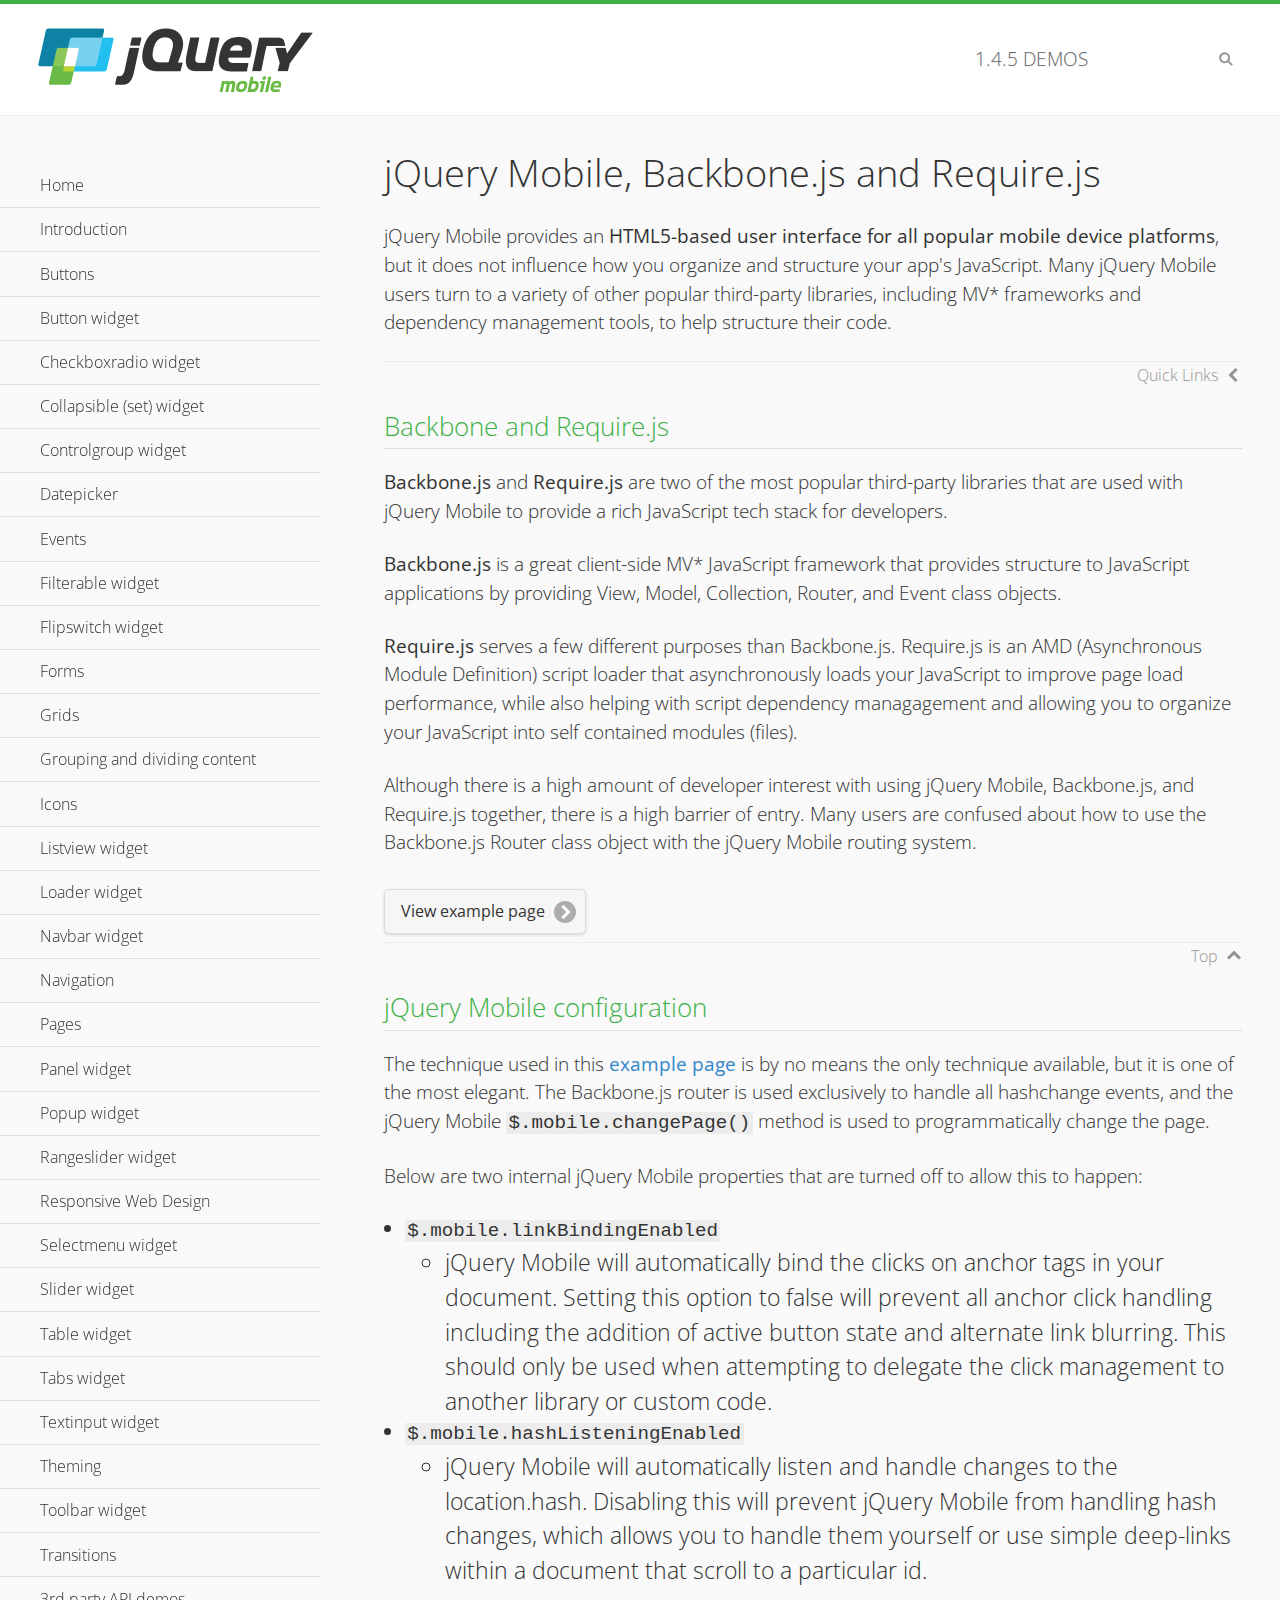
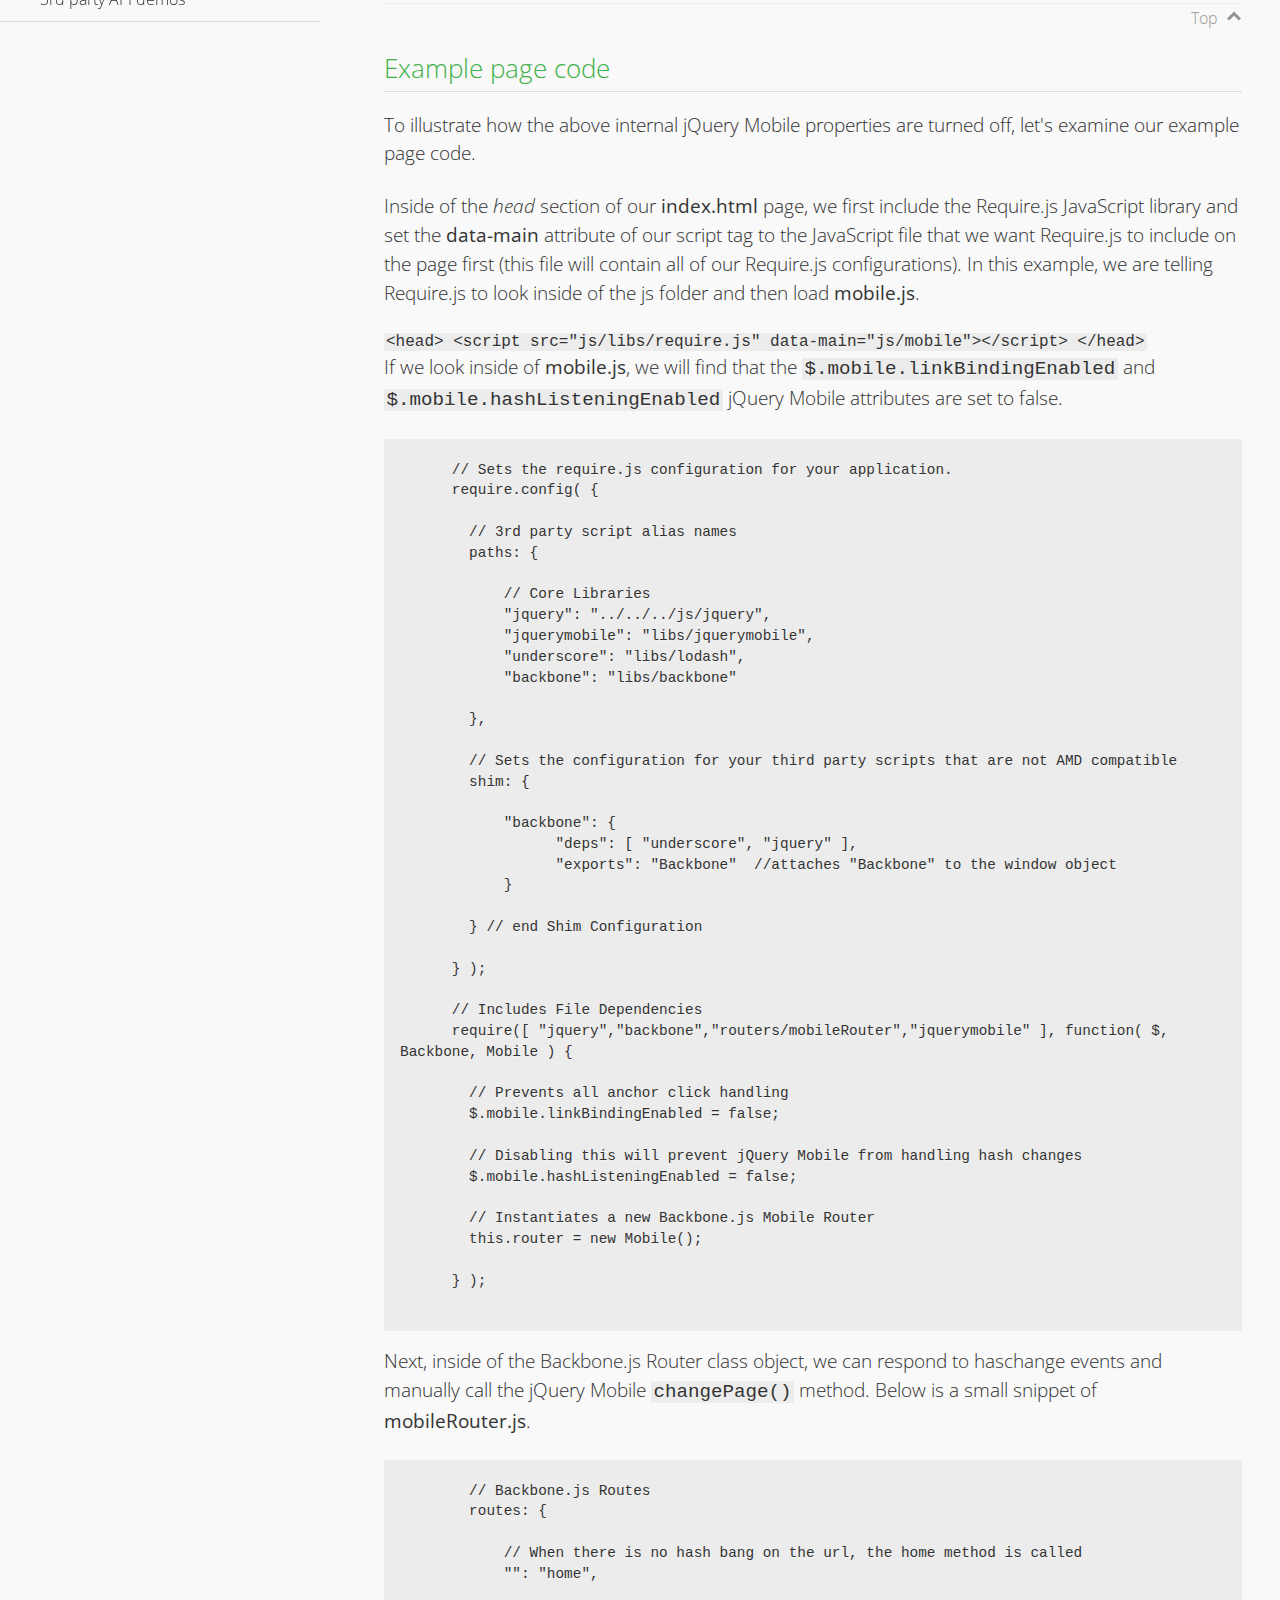
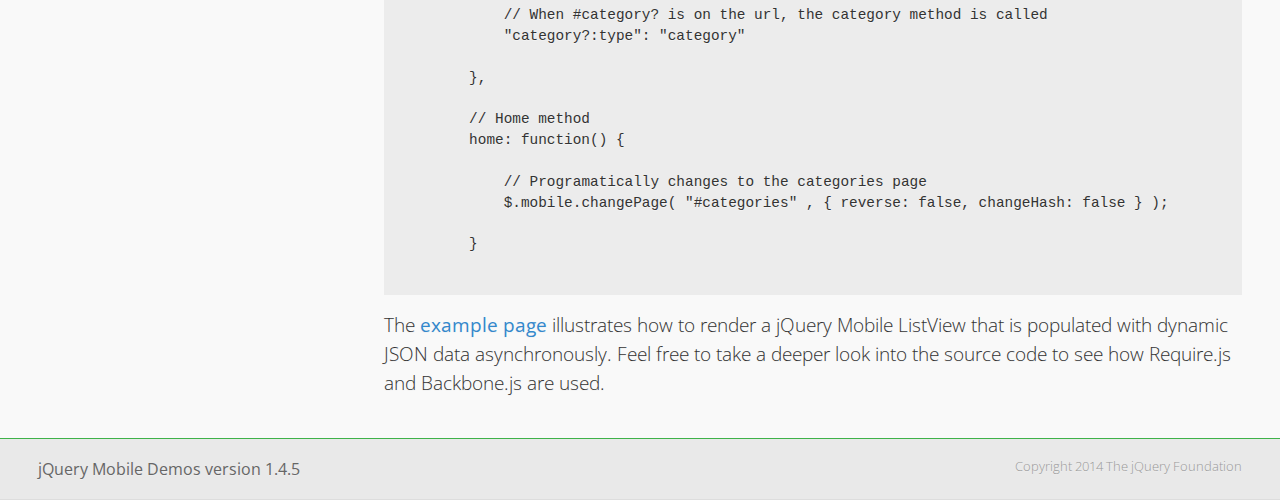
<file: external_js/jquery.mobile-1.4.5/demos/backbone-requirejs/index.html>
<!DOCTYPE html>
<html>
  <head>
  <meta charset="utf-8">
  <meta name="viewport" content="width=device-width, initial-scale=1">
  <title>jQuery Mobile - Backbone.js and Require.js Apps</title>
	<link rel="shortcut icon" href="../favicon.ico">
    <link rel="stylesheet" href="http://fonts.googleapis.com/css?family=Open+Sans:300,400,700">
	<link rel="stylesheet" href="../css/themes/default/jquery.mobile-1.4.5.min.css">
	<link rel="stylesheet" href="../_assets/css/jqm-demos.css">
	<script src="../js/jquery.js"></script>
	<script src="../_assets/js/index.js"></script>
	<script src="../js/jquery.mobile-1.4.5.min.js"></script>

</head>
<body>
<div data-role="page" class="jqm-demos" data-quicklinks="true">

    <div data-role="header" class="jqm-header">
		<h2><a href="../" title="jQuery Mobile Demos home"><img src="../_assets/img/jquery-logo.png" alt="jQuery Mobile"></a></h2>
		<p><span class="jqm-version"></span> Demos</p>
        <a href="#" class="jqm-navmenu-link ui-btn ui-btn-icon-notext ui-corner-all ui-icon-bars ui-nodisc-icon ui-alt-icon ui-btn-left">Menu</a>
        <a href="#" class="jqm-search-link ui-btn ui-btn-icon-notext ui-corner-all ui-icon-search ui-nodisc-icon ui-alt-icon ui-btn-right">Search</a>
    </div><!-- /header -->

	<div role="main" class="ui-content jqm-content">

      <h1>jQuery Mobile, Backbone.js and Require.js</h1>
      <p>jQuery Mobile provides an <strong>HTML5-based user interface for all popular mobile device platforms</strong>, but it does not influence how you organize and structure your app's JavaScript.  Many jQuery Mobile users turn to a variety of other popular third-party libraries, including MV* frameworks and dependency management tools, to help structure their code.
      </p>

	  <h2>Backbone and Require.js</h2>
      <p><strong>Backbone.js</strong> and <strong>Require.js</strong> are two of the most popular third-party libraries that are used with jQuery Mobile to provide a rich JavaScript tech stack for developers.
      </p>
      <p><strong>Backbone.js</strong> is a great client-side MV* JavaScript framework that provides structure to JavaScript applications by providing View, Model, Collection, Router, and Event class objects.
      </p>
      <p><strong>Require.js</strong> serves a few different purposes than Backbone.js. Require.js is an AMD (Asynchronous Module Definition) script loader that asynchronously loads your JavaScript to improve page load performance, while also helping with script dependency managagement and allowing you to organize your JavaScript into self contained modules (files).
      </p>
      <p>Although there is a high amount of developer interest with using jQuery Mobile, Backbone.js, and Require.js together, there is a high barrier of entry.  Many users are confused about how to use the Backbone.js Router class object with the jQuery Mobile routing system.</p>

	   <a href="backbone-require.html" rel="external" class="ui-btn ui-btn-inline ui-corner-all ui-shadow ui-btn-icon-right ui-icon-carat-r">View example page</a>

      <h2>jQuery Mobile configuration</h2>

      <p>The technique used in this <a href="backbone-require.html" rel="external">example page</a> is by no means the only technique available, but it is one of the most elegant.  The Backbone.js router is used exclusively to handle all hashchange events, and the jQuery Mobile <code>$.mobile.changePage()</code> method is used to programmatically change the page.</p>

      <p>Below are two internal jQuery Mobile properties that are turned off to allow this to happen:</p>

      <ul>
        <li><code>$.mobile.linkBindingEnabled</code>
          <ul>
            <li>jQuery Mobile will automatically bind the clicks on anchor tags in your document. Setting this option to false will prevent all anchor click handling including the addition of active button state and alternate link blurring. This should only be used when attempting to delegate the click management to another library or custom code.</li>
            </ul>
        </li>
        <li><code>$.mobile.hashListeningEnabled</code>
          <ul>
            <li>jQuery Mobile will automatically listen and handle changes to the location.hash. Disabling this will prevent jQuery Mobile from handling hash changes, which allows you to handle them yourself or use simple deep-links within a document that scroll to a particular id.</li>
            </ul>
        </li>
      </ul>

	  <h2>Example page code</h2>
      <p>To illustrate how the above internal jQuery Mobile properties are turned off, let's examine our example page code.</p>

      <p>Inside of the <em>head</em> section of our <strong>index.html</strong> page, we first include the Require.js JavaScript library and set the <strong>data-main</strong> attribute of our script tag to the JavaScript file that we want Require.js to include on the page first (this file will contain all of our Require.js configurations).  In this example, we are telling Require.js to look inside of the js folder and then load <strong>mobile.js</strong>.
      </p>

      <code>
        &lt;head&gt;
          &lt;script src=&quot;js/libs/require.js&quot; data-main=&quot;js/mobile&quot;&gt;&lt;/script&gt;
        &lt;/head&gt;
      </code>
      <p>If we look inside of <strong>mobile.js</strong>, we will find that the <code>$.mobile.linkBindingEnabled</code> and <code>$.mobile.hashListeningEnabled</code> jQuery Mobile attributes are set to false.
      </p>
      <pre>
      <code>
      // Sets the require.js configuration for your application.
      require.config( {

        // 3rd party script alias names
        paths: {

            // Core Libraries
            "jquery": "../../../js/jquery",
            "jquerymobile": "libs/jquerymobile",
            "underscore": "libs/lodash",
            "backbone": "libs/backbone"

        },

        // Sets the configuration for your third party scripts that are not AMD compatible
        shim: {

            "backbone": {
                  "deps": [ "underscore", "jquery" ],
                  "exports": "Backbone"  //attaches "Backbone" to the window object
            }

        } // end Shim Configuration

      } );

      // Includes File Dependencies
      require([ "jquery","backbone","routers/mobileRouter","jquerymobile" ], function( $, Backbone, Mobile ) {

        // Prevents all anchor click handling
        $.mobile.linkBindingEnabled = false;

        // Disabling this will prevent jQuery Mobile from handling hash changes
        $.mobile.hashListeningEnabled = false;

        // Instantiates a new Backbone.js Mobile Router
        this.router = new Mobile();

      } );
</code>
</pre>
<p>Next, inside of the Backbone.js Router class object, we can respond to haschange events and manually call the jQuery Mobile <code>changePage()</code> method.  Below is a small snippet of <strong>mobileRouter.js</strong>.</p>
<pre>
<code>
        // Backbone.js Routes
        routes: {

            // When there is no hash bang on the url, the home method is called
            "": "home",

            // When #category? is on the url, the category method is called
            "category?:type": "category"

        },

        // Home method
        home: function() {

            // Programatically changes to the categories page
            $.mobile.changePage( "#categories" , { reverse: false, changeHash: false } );

        }
</code>
</pre>

		<p>The <a href="backbone-require.html" rel="external">example page</a> illustrates how to render a jQuery Mobile ListView that is populated with dynamic JSON data asynchronously. Feel free to take a deeper look into the source code to see how Require.js and Backbone.js are used.</p>

    </div><!-- /content -->
	    <div data-role="panel" class="jqm-navmenu-panel" data-position="left" data-display="overlay" data-theme="a">
	    	<ul class="jqm-list ui-alt-icon ui-nodisc-icon">
<li data-filtertext="demos homepage" data-icon="home"><a href=".././">Home</a></li>
<li data-filtertext="introduction overview getting started"><a href="../intro/" data-ajax="false">Introduction</a></li>
<li data-filtertext="buttons button markup buttonmarkup method anchor link button element"><a href="../button-markup/" data-ajax="false">Buttons</a></li>
<li data-filtertext="form button widget input button submit reset"><a href="../button/" data-ajax="false">Button widget</a></li>
<li data-role="collapsible" data-enhanced="true" data-collapsed-icon="carat-d" data-expanded-icon="carat-u" data-iconpos="right" data-inset="false" class="ui-collapsible ui-collapsible-themed-content ui-collapsible-collapsed">
	<h3 class="ui-collapsible-heading ui-collapsible-heading-collapsed">
		<a href="#" class="ui-collapsible-heading-toggle ui-btn ui-btn-icon-right ui-btn-inherit ui-icon-carat-d">
		    Checkboxradio widget<span class="ui-collapsible-heading-status"> click to expand contents</span>
		</a>
	</h3>
	<div class="ui-collapsible-content ui-body-inherit ui-collapsible-content-collapsed" aria-hidden="true">
		<ul>
			<li data-filtertext="form checkboxradio widget checkbox input checkboxes controlgroups"><a href="../checkboxradio-checkbox/" data-ajax="false">Checkboxes</a></li>
			<li data-filtertext="form checkboxradio widget radio input radio buttons controlgroups"><a href="../checkboxradio-radio/" data-ajax="false">Radio buttons</a></li>
		</ul>
	</div>
</li>
<li data-role="collapsible" data-enhanced="true" data-collapsed-icon="carat-d" data-expanded-icon="carat-u" data-iconpos="right" data-inset="false" class="ui-collapsible ui-collapsible-themed-content ui-collapsible-collapsed">
	<h3 class="ui-collapsible-heading ui-collapsible-heading-collapsed">
		<a href="#" class="ui-collapsible-heading-toggle ui-btn ui-btn-icon-right ui-btn-inherit ui-icon-carat-d">
			Collapsible (set) widget<span class="ui-collapsible-heading-status"> click to expand contents</span>
		</a>
	</h3>
	<div class="ui-collapsible-content ui-body-inherit ui-collapsible-content-collapsed" aria-hidden="true">
		<ul>
			<li data-filtertext="collapsibles content formatting"><a href="../collapsible/" data-ajax="false">Collapsible</a></li>
			<li data-filtertext="dynamic collapsible set accordion append expand"><a href="../collapsible-dynamic/" data-ajax="false">Dynamic collapsibles</a></li>
			<li data-filtertext="accordions collapsible set widget content formatting grouped collapsibles"><a href="../collapsibleset/" data-ajax="false">Collapsible set</a></li>
		</ul>
	</div>
</li>
<li data-role="collapsible" data-enhanced="true" data-collapsed-icon="carat-d" data-expanded-icon="carat-u" data-iconpos="right" data-inset="false" class="ui-collapsible ui-collapsible-themed-content ui-collapsible-collapsed">
	<h3 class="ui-collapsible-heading ui-collapsible-heading-collapsed">
		<a href="#" class="ui-collapsible-heading-toggle ui-btn ui-btn-icon-right ui-btn-inherit ui-icon-carat-d">
			Controlgroup widget<span class="ui-collapsible-heading-status"> click to expand contents</span>
		</a>
	</h3>
	<div class="ui-collapsible-content ui-body-inherit ui-collapsible-content-collapsed" aria-hidden="true">
		<ul>
			<li data-filtertext="controlgroups selectmenu checkboxradio input grouped buttons horizontal vertical"><a href="../controlgroup/" data-ajax="false">Controlgroup</a></li>
			<li data-filtertext="dynamic controlgroup dynamically add buttons"><a href="../controlgroup-dynamic/" data-ajax="false">Dynamic controlgroups</a></li>
		</ul>
	</div>
</li>
<li data-filtertext="form datepicker widget date input"><a href="../datepicker/" data-ajax="false">Datepicker</a></li>
<li data-role="collapsible" data-enhanced="true" data-collapsed-icon="carat-d" data-expanded-icon="carat-u" data-iconpos="right" data-inset="false" class="ui-collapsible ui-collapsible-themed-content ui-collapsible-collapsed">
	<h3 class="ui-collapsible-heading ui-collapsible-heading-collapsed">
		<a href="#" class="ui-collapsible-heading-toggle ui-btn ui-btn-icon-right ui-btn-inherit ui-icon-carat-d">
			Events<span class="ui-collapsible-heading-status"> click to expand contents</span>
		</a>
	</h3>
	<div class="ui-collapsible-content ui-body-inherit ui-collapsible-content-collapsed" aria-hidden="true">
		<ul>
			<li data-filtertext="swipe to delete list items listviews swipe events"><a href="../swipe-list/" data-ajax="false">Swipe list items</a></li>
			<li data-filtertext="swipe to navigate swipe page navigation swipe events"><a href="../swipe-page/" data-ajax="false">Swipe page navigation</a></li>
		</ul>
	</div>
</li>
<li data-filtertext="filterable filter elements sorting searching listview table"><a href="../filterable/" data-ajax="false">Filterable widget</a></li>
<li data-filtertext="form flipswitch widget flip toggle switch binary select checkbox input"><a href="../flipswitch/" data-ajax="false">Flipswitch widget</a></li>
<li data-role="collapsible" data-enhanced="true" data-collapsed-icon="carat-d" data-expanded-icon="carat-u" data-iconpos="right" data-inset="false" class="ui-collapsible ui-collapsible-themed-content ui-collapsible-collapsed">
	<h3 class="ui-collapsible-heading ui-collapsible-heading-collapsed">
		<a href="#" class="ui-collapsible-heading-toggle ui-btn ui-btn-icon-right ui-btn-inherit ui-icon-carat-d">
			Forms<span class="ui-collapsible-heading-status"> click to expand contents</span>
		</a>
	</h3>
	<div class="ui-collapsible-content ui-body-inherit ui-collapsible-content-collapsed" aria-hidden="true">
		<ul>
			<li data-filtertext="forms text checkbox radio range button submit reset inputs selects textarea slider flipswitch label form elements"><a href="../forms/" data-ajax="false">Forms</a></li>
			<li data-filtertext="form hide labels hidden accessible ui-hidden-accessible forms"><a href="../forms-label-hidden-accessible/" data-ajax="false">Hide labels</a></li>
			<li data-filtertext="form field containers fieldcontain ui-field-contain forms"><a href="../forms-field-contain/" data-ajax="false">Field containers</a></li>
			<li data-filtertext="forms disabled form elements"><a href="../forms-disabled/" data-ajax="false">Forms disabled</a></li>
			<li data-filtertext="forms gallery examples overview forms text checkbox radio range button submit reset inputs selects textarea slider flipswitch label form elements"><a href="../forms-gallery/" data-ajax="false">Forms gallery</a></li>
		</ul>
	</div>
</li>
<li data-role="collapsible" data-enhanced="true" data-collapsed-icon="carat-d" data-expanded-icon="carat-u" data-iconpos="right" data-inset="false" class="ui-collapsible ui-collapsible-themed-content ui-collapsible-collapsed">
	<h3 class="ui-collapsible-heading ui-collapsible-heading-collapsed">
		<a href="#" class="ui-collapsible-heading-toggle ui-btn ui-btn-icon-right ui-btn-inherit ui-icon-carat-d">
			Grids<span class="ui-collapsible-heading-status"> click to expand contents</span>
		</a>
	</h3>
	<div class="ui-collapsible-content ui-body-inherit ui-collapsible-content-collapsed" aria-hidden="true">
		<ul>
			<li data-filtertext="grids columns blocks content formatting rwd responsive css framework"><a href="../grids/" data-ajax="false">Grids</a></li>
			<li data-filtertext="buttons in grids css framework"><a href="../grids-buttons/" data-ajax="false">Buttons in grids</a></li>
			<li data-filtertext="custom responsive grids rwd css framework"><a href="../grids-custom-responsive/" data-ajax="false">Custom responsive grids</a></li>
		</ul>
	</div>
</li>
<li data-filtertext="blocks content formatting sections heading"><a href="../body-bar-classes/" data-ajax="false">Grouping and dividing content</a></li>
<li data-role="collapsible" data-enhanced="true" data-collapsed-icon="carat-d" data-expanded-icon="carat-u" data-iconpos="right" data-inset="false" class="ui-collapsible ui-collapsible-themed-content ui-collapsible-collapsed">
	<h3 class="ui-collapsible-heading ui-collapsible-heading-collapsed">
		<a href="#" class="ui-collapsible-heading-toggle ui-btn ui-btn-icon-right ui-btn-inherit ui-icon-carat-d">
			Icons<span class="ui-collapsible-heading-status"> click to expand contents</span>
		</a>
	</h3>
	<div class="ui-collapsible-content ui-body-inherit ui-collapsible-content-collapsed" aria-hidden="true">
		<ul>
			<li data-filtertext="button icons svg disc alt custom icon position"><a href="../icons/" data-ajax="false">Icons</a></li>
			<li data-filtertext=""><a href="../icons-grunticon/" data-ajax="false">Grunticon loader</a></li>
		</ul>
	</div>
</li>
<li data-role="collapsible" data-enhanced="true" data-collapsed-icon="carat-d" data-expanded-icon="carat-u" data-iconpos="right" data-inset="false" class="ui-collapsible ui-collapsible-themed-content ui-collapsible-collapsed">
	<h3 class="ui-collapsible-heading ui-collapsible-heading-collapsed">
		<a href="#" class="ui-collapsible-heading-toggle ui-btn ui-btn-icon-right ui-btn-inherit ui-icon-carat-d">
			Listview widget<span class="ui-collapsible-heading-status"> click to expand contents</span>
		</a>
	</h3>
	<div class="ui-collapsible-content ui-body-inherit ui-collapsible-content-collapsed" aria-hidden="true">
		<ul>
			<li data-filtertext="listview widget thumbnails icons nested split button collapsible ul ol"><a href="../listview/" data-ajax="false">Listview</a></li>
			<li data-filtertext="autocomplete filterable reveal listview filtertextbeforefilter placeholder"><a href="../listview-autocomplete/" data-ajax="false">Listview autocomplete</a></li>
			<li data-filtertext="autocomplete filterable reveal listview remote data filtertextbeforefilter placeholder"><a href="../listview-autocomplete-remote/" data-ajax="false">Listview autocomplete remote data</a></li>
			<li data-filtertext="autodividers anchor jump scroll linkbars listview lists ul ol"><a href="../listview-autodividers-linkbar/" data-ajax="false">Listview autodividers linkbar</a></li>
			<li data-filtertext="listview autodividers selector autodividersselector lists ul ol"><a href="../listview-autodividers-selector/" data-ajax="false">Listview autodividers selector</a></li>
			<li data-filtertext="listview nested list items"><a href="../listview-nested-lists/" data-ajax="false">Nested Listviews</a></li>
			<li data-filtertext="listview collapsible list items flat"><a href="../listview-collapsible-item-flat/" data-ajax="false">Listview collapsible list items (flat)</a></li>
			<li data-filtertext="listview collapsible list indented"><a href="../listview-collapsible-item-indented/" data-ajax="false">Listview collapsible list items (indented)</a></li>
			<li data-filtertext="grid listview responsive grids responsive listviews lists ul"><a href="../listview-grid/" data-ajax="false">Listview responsive grid</a></li>
		</ul>
	</div>
</li>
<li data-filtertext="loader widget page loading navigation overlay spinner"><a href="../loader/" data-ajax="false">Loader widget</a></li>
<li data-filtertext="navbar widget navmenu toolbars header footer"><a href="../navbar/" data-ajax="false">Navbar widget</a></li>
<li data-role="collapsible" data-enhanced="true" data-collapsed-icon="carat-d" data-expanded-icon="carat-u" data-iconpos="right" data-inset="false" class="ui-collapsible ui-collapsible-themed-content ui-collapsible-collapsed">
	<h3 class="ui-collapsible-heading ui-collapsible-heading-collapsed">
		<a href="#" class="ui-collapsible-heading-toggle ui-btn ui-btn-icon-right ui-btn-inherit ui-icon-carat-d">
			Navigation<span class="ui-collapsible-heading-status"> click to expand contents</span>
		</a>
	</h3>
	<div class="ui-collapsible-content ui-body-inherit ui-collapsible-content-collapsed" aria-hidden="true">
		<ul>
			<li data-filtertext="ajax navigation navigate widget history event method"><a href="../navigation/" data-ajax="false">Navigation</a></li>
			<li data-filtertext="linking pages page links navigation ajax prefetch cache"><a href="../navigation-linking-pages/" data-ajax="false">Linking pages</a></li>
			<!-- <li data-filtertext="php redirect server redirection server-side navigation"><a href="../navigation-php-redirect/" data-ajax="false">PHP redirect demo</a></li>-->
			<li data-filtertext="navigation redirection hash query"><a href="../navigation-hash-processing/" data-ajax="false">Hash processing demo</a></li>
			<li data-filtertext="navigation redirection hash query"><a href="../page-events/" data-ajax="false">Page Navigation Events</a></li>
		</ul>
	</div>
</li>
<li data-role="collapsible" data-enhanced="true" data-collapsed-icon="carat-d" data-expanded-icon="carat-u" data-iconpos="right" data-inset="false" class="ui-collapsible ui-collapsible-themed-content ui-collapsible-collapsed">
	<h3 class="ui-collapsible-heading ui-collapsible-heading-collapsed">
		<a href="#" class="ui-collapsible-heading-toggle ui-btn ui-btn-icon-right ui-btn-inherit ui-icon-carat-d">
			Pages<span class="ui-collapsible-heading-status"> click to expand contents</span>
		</a>
	</h3>
	<div class="ui-collapsible-content ui-body-inherit ui-collapsible-content-collapsed" aria-hidden="true">
		<ul>
			<li data-filtertext="pages page widget ajax navigation"><a href="../pages/" data-ajax="false">Pages</a></li>
			<li data-filtertext="single page"><a href="../pages-single-page/" data-ajax="false">Single page</a></li>
			<li data-filtertext="multipage multi-page page"><a href="../pages-multi-page/" data-ajax="false">Multi-page template</a></li>
			<li data-filtertext="dialog page widget modal popup"><a href="../pages-dialog/" data-ajax="false">Dialog page</a></li>
		</ul>
	</div>
</li>
<li data-role="collapsible" data-enhanced="true" data-collapsed-icon="carat-d" data-expanded-icon="carat-u" data-iconpos="right" data-inset="false" class="ui-collapsible ui-collapsible-themed-content ui-collapsible-collapsed">
	<h3 class="ui-collapsible-heading ui-collapsible-heading-collapsed">
		<a href="#" class="ui-collapsible-heading-toggle ui-btn ui-btn-icon-right ui-btn-inherit ui-icon-carat-d">
			Panel widget<span class="ui-collapsible-heading-status"> click to expand contents</span>
		</a>
	</h3>
	<div class="ui-collapsible-content ui-body-inherit ui-collapsible-content-collapsed" aria-hidden="true">
		<ul>
			<li data-filtertext="panel widget sliding panels reveal push overlay responsive"><a href="../panel/" data-ajax="false">Panel</a></li>
			<li data-filtertext=""><a href="../panel-external/" data-ajax="false">External panels</a></li>
			<li data-filtertext="panel "><a href="../panel-fixed/" data-ajax="false">Fixed panels</a></li>
			<li data-filtertext="panel slide panels sliding panels shadow rwd responsive breakpoint"><a href="../panel-responsive/" data-ajax="false">Panels responsive</a></li>
			<li data-filtertext="panel custom style custom panel width reveal shadow listview panel styling page background wrapper"><a href="../panel-styling/" data-ajax="false">Custom panel style</a></li>
			<li data-filtertext="panel open on swipe"><a href="../panel-swipe-open/" data-ajax="false">Panel open on swipe</a></li>
			<li data-filtertext="panels outside page internal external toolbars"><a href="../panel-external-internal/" data-ajax="false">Panel external and internal</a></li>
		</ul>
	</div>
</li>
<li data-role="collapsible" data-enhanced="true" data-collapsed-icon="carat-d" data-expanded-icon="carat-u" data-iconpos="right" data-inset="false" class="ui-collapsible ui-collapsible-themed-content ui-collapsible-collapsed">
	<h3 class="ui-collapsible-heading ui-collapsible-heading-collapsed">
		<a href="#" class="ui-collapsible-heading-toggle ui-btn ui-btn-icon-right ui-btn-inherit ui-icon-carat-d">
			Popup widget<span class="ui-collapsible-heading-status"> click to expand contents</span>
		</a>
	</h3>
	<div class="ui-collapsible-content ui-body-inherit ui-collapsible-content-collapsed" aria-hidden="true">
		<ul>
			<li data-filtertext="popup widget popups dialog modal transition tooltip lightbox form overlay screen flip pop fade transition"><a href="../popup/" data-ajax="false">Popup</a></li>
			<li data-filtertext="popup alignment position"><a href="../popup-alignment/" data-ajax="false">Popup alignment</a></li>
			<li data-filtertext="popup arrow size popups popover"><a href="../popup-arrow-size/" data-ajax="false">Popup arrow size</a></li>
			<li data-filtertext="dynamic popups popup images lightbox"><a href="../popup-dynamic/" data-ajax="false">Dynamic popups</a></li>
			<li data-filtertext="popups with iframes scaling"><a href="../popup-iframe/" data-ajax="false">Popups with iframes</a></li>
			<li data-filtertext="popup image scaling"><a href="../popup-image-scaling/" data-ajax="false">Popup image scaling</a></li>
			<li data-filtertext="external popup outside multi-page"><a href="../popup-outside-multipage/" data-ajax="false">Popup outside multi-page</a></li>
		</ul>
	</div>
</li>
<li data-filtertext="form rangeslider widget dual sliders dual handle sliders range input"><a href="../rangeslider/" data-ajax="false">Rangeslider widget</a></li>
<li data-filtertext="responsive web design rwd adaptive progressive enhancement PE accessible mobile breakpoints media query media queries"><a href="../rwd/" data-ajax="false">Responsive Web Design</a></li>
<li data-role="collapsible" data-enhanced="true" data-collapsed-icon="carat-d" data-expanded-icon="carat-u" data-iconpos="right" data-inset="false" class="ui-collapsible ui-collapsible-themed-content ui-collapsible-collapsed">
	<h3 class="ui-collapsible-heading ui-collapsible-heading-collapsed">
		<a href="#" class="ui-collapsible-heading-toggle ui-btn ui-btn-icon-right ui-btn-inherit ui-icon-carat-d">
			Selectmenu widget<span class="ui-collapsible-heading-status"> click to expand contents</span>
		</a>
	</h3>
	<div class="ui-collapsible-content ui-body-inherit ui-collapsible-content-collapsed" aria-hidden="true">
		<ul>
			<li data-filtertext="form selectmenu widget select input custom select menu selects"><a href="../selectmenu/" data-ajax="false">Selectmenu</a></li>
			<li data-filtertext="form custom select menu selectmenu widget custom menu option optgroup multiple selects"><a href="../selectmenu-custom/" data-ajax="false">Custom select menu</a></li>
			<li data-filtertext="filterable select filter popup dialog"><a href="../selectmenu-custom-filter/" data-ajax="false">Custom select menu with filter</a></li>
		</ul>
	</div>
</li>
<li data-role="collapsible" data-enhanced="true" data-collapsed-icon="carat-d" data-expanded-icon="carat-u" data-iconpos="right" data-inset="false" class="ui-collapsible ui-collapsible-themed-content ui-collapsible-collapsed">
	<h3 class="ui-collapsible-heading ui-collapsible-heading-collapsed">
		<a href="#" class="ui-collapsible-heading-toggle ui-btn ui-btn-icon-right ui-btn-inherit ui-icon-carat-d">
			Slider widget<span class="ui-collapsible-heading-status"> click to expand contents</span>
		</a>
	</h3>
	<div class="ui-collapsible-content ui-body-inherit ui-collapsible-content-collapsed" aria-hidden="true">
		<ul>
			<li data-filtertext="form slider widget range input single sliders"><a href="../slider/" data-ajax="false">Slider</a></li>
			<li data-filtertext="form slider widget flipswitch slider binary select flip toggle switch"><a href="../slider-flipswitch/" data-ajax="false">Slider flip toggle switch</a></li>
			<li data-filtertext="form slider tooltip handle value input range sliders"><a href="../slider-tooltip/" data-ajax="false">Slider tooltip</a></li>
		</ul>
	</div>
</li>
<li data-role="collapsible" data-enhanced="true" data-collapsed-icon="carat-d" data-expanded-icon="carat-u" data-iconpos="right" data-inset="false" class="ui-collapsible ui-collapsible-themed-content ui-collapsible-collapsed">
	<h3 class="ui-collapsible-heading ui-collapsible-heading-collapsed">
		<a href="#" class="ui-collapsible-heading-toggle ui-btn ui-btn-icon-right ui-btn-inherit ui-icon-carat-d">
			Table widget<span class="ui-collapsible-heading-status"> click to expand contents</span>
		</a>
	</h3>
	<div class="ui-collapsible-content ui-body-inherit ui-collapsible-content-collapsed" aria-hidden="true">
		<ul>
			<li data-filtertext="table widget reflow column toggle th td responsive tables rwd hide show tabular"><a href="../table-column-toggle/" data-ajax="false">Table Column Toggle</a></li>
			<li data-filtertext="table column toggle phone comparison demo"><a href="../table-column-toggle-example/" data-ajax="false">Table Column Toggle demo</a></li>
			<li data-filtertext="responsive tables table column toggle heading groups rwd breakpoint"><a href="../table-column-toggle-heading-groups/" data-ajax="false">Table Column Toggle heading groups</a></li>
			<li data-filtertext="responsive tables table column toggle hide rwd breakpoint customization options"><a href="../table-column-toggle-options/" data-ajax="false">Table Column Toggle options</a></li>
			<li data-filtertext="table reflow th td responsive rwd columns tabular"><a href="../table-reflow/" data-ajax="false">Table Reflow</a></li>
			<li data-filtertext="responsive tables table reflow heading groups rwd breakpoint"><a href="../table-reflow-heading-groups/" data-ajax="false">Table Reflow heading groups</a></li>
			<li data-filtertext="responsive tables table reflow stripes strokes table style"><a href="../table-reflow-stripes-strokes/" data-ajax="false">Table Reflow stripes and strokes</a></li>
			<li data-filtertext="responsive tables table reflow stack custom styles"><a href="../table-reflow-styling/" data-ajax="false">Table Reflow custom styles</a></li>
		</ul>
	</div>
</li>
<li data-filtertext="ui tabs widget"><a href="../tabs/" data-ajax="false">Tabs widget</a></li>
<li data-filtertext="form textinput widget text input textarea number date time tel email file color password"><a href="../textinput/" data-ajax="false">Textinput widget</a></li>
<li data-role="collapsible" data-enhanced="true" data-collapsed-icon="carat-d" data-expanded-icon="carat-u" data-iconpos="right" data-inset="false" class="ui-collapsible ui-collapsible-themed-content ui-collapsible-collapsed">
	<h3 class="ui-collapsible-heading ui-collapsible-heading-collapsed">
		<a href="#" class="ui-collapsible-heading-toggle ui-btn ui-btn-icon-right ui-btn-inherit ui-icon-carat-d">
			Theming<span class="ui-collapsible-heading-status"> click to expand contents</span>
		</a>
	</h3>
	<div class="ui-collapsible-content ui-body-inherit ui-collapsible-content-collapsed" aria-hidden="true">
		<ul>
			<li data-filtertext="default theme swatches theming style css"><a href="../theme-default/" data-ajax="false">Default theme</a></li>
			<li data-filtertext="classic theme old theme swatches theming style css"><a href="../theme-classic/" data-ajax="false">Classic theme</a></li>
		</ul>
	</div>
</li>
<li data-role="collapsible" data-enhanced="true" data-collapsed-icon="carat-d" data-expanded-icon="carat-u" data-iconpos="right" data-inset="false" class="ui-collapsible ui-collapsible-themed-content ui-collapsible-collapsed">
	<h3 class="ui-collapsible-heading ui-collapsible-heading-collapsed">
		<a href="#" class="ui-collapsible-heading-toggle ui-btn ui-btn-icon-right ui-btn-inherit ui-icon-carat-d">
			Toolbar widget<span class="ui-collapsible-heading-status"> click to expand contents</span>
		</a>
	</h3>
	<div class="ui-collapsible-content ui-body-inherit ui-collapsible-content-collapsed" aria-hidden="true">
		<ul>
			<li data-filtertext="toolbar widget header footer toolbars fixed fullscreen external sections"><a href="../toolbar/" data-ajax="false">Toolbar</a></li>
			<li data-filtertext="dynamic toolbars dynamically add toolbar header footer"><a href="../toolbar-dynamic/" data-ajax="false">Dynamic toolbars</a></li>
			<li data-filtertext="external toolbars header footer"><a href="../toolbar-external/" data-ajax="false">External toolbars</a></li>
			<li data-filtertext="fixed toolbars header footer"><a href="../toolbar-fixed/" data-ajax="false">Fixed toolbars</a></li>
			<li data-filtertext="fixed fullscreen toolbars header footer"><a href="../toolbar-fixed-fullscreen/" data-ajax="false">Fullscreen toolbars</a></li>
			<li data-filtertext="external fixed toolbars header footer"><a href="../toolbar-fixed-external/" data-ajax="false">Fixed external toolbars</a></li>
			<li data-filtertext="external persistent toolbars header footer navbar navmenu"><a href="../toolbar-fixed-persistent/" data-ajax="false">Persistent toolbars</a></li>
			<li data-filtertext="external ajax optimized toolbars persistent toolbars header footer navbar"><a href="../toolbar-fixed-persistent-optimized/" data-ajax="false">Ajax optimized toolbars</a></li>
			<li data-filtertext="form in toolbars header footer"><a href="../toolbar-fixed-forms/" data-ajax="false">Form in toolbar</a></li>
		</ul>
	</div>
</li>
<li data-filtertext="page transitions animated pages popup navigation flip slide fade pop"><a href="../transitions/" data-ajax="false">Transitions</a></li>
<li data-role="collapsible" data-enhanced="true" data-collapsed-icon="carat-d" data-expanded-icon="carat-u" data-iconpos="right" data-inset="false" class="ui-collapsible ui-collapsible-themed-content ui-collapsible-collapsed">
	<h3 class="ui-collapsible-heading ui-collapsible-heading-collapsed">
		<a href="#" class="ui-collapsible-heading-toggle ui-btn ui-btn-icon-right ui-btn-inherit ui-icon-carat-d">
			3rd party API demos<span class="ui-collapsible-heading-status"> click to expand contents</span>
		</a>
	</h3>
	<div class="ui-collapsible-content ui-body-inherit ui-collapsible-content-collapsed" aria-hidden="true">
		<ul>
			<li data-filtertext="backbone requirejs navigation router"><a href="../backbone-requirejs/" data-ajax="false">Backbone RequireJS</a></li>
			<li data-filtertext="google maps geolocation demo"><a href="../map-geolocation/" data-ajax="false">Google Maps geolocation</a></li>
			<li data-filtertext="google maps hybrid"><a href="../map-list-toggle/" data-ajax="false">Google Maps list toggle</a></li>
		</ul>
	</div>
</li>



		     </ul>
		</div><!-- /panel -->


    <div data-role="footer" data-position="fixed" data-tap-toggle="false" class="jqm-footer">
        <p>jQuery Mobile Demos version <span class="jqm-version"></span></p>
        <p>Copyright 2014 The jQuery Foundation</p>
    </div><!-- /footer -->
	<!-- TODO: This should become an external panel so we can add input to markup (unique ID) -->
    <div data-role="panel" class="jqm-search-panel" data-position="right" data-display="overlay" data-theme="a">
		<div class="jqm-search">
			<ul class="jqm-list" data-filter-placeholder="Search demos..." data-filter-reveal="true">
<li data-filtertext="demos homepage" data-icon="home"><a href=".././">Home</a></li>
<li data-filtertext="introduction overview getting started"><a href="../intro/" data-ajax="false">Introduction</a></li>
<li data-filtertext="buttons button markup buttonmarkup method anchor link button element"><a href="../button-markup/" data-ajax="false">Buttons</a></li>
<li data-filtertext="form button widget input button submit reset"><a href="../button/" data-ajax="false">Button widget</a></li>
<li data-role="collapsible" data-enhanced="true" data-collapsed-icon="carat-d" data-expanded-icon="carat-u" data-iconpos="right" data-inset="false" class="ui-collapsible ui-collapsible-themed-content ui-collapsible-collapsed">
	<h3 class="ui-collapsible-heading ui-collapsible-heading-collapsed">
		<a href="#" class="ui-collapsible-heading-toggle ui-btn ui-btn-icon-right ui-btn-inherit ui-icon-carat-d">
		    Checkboxradio widget<span class="ui-collapsible-heading-status"> click to expand contents</span>
		</a>
	</h3>
	<div class="ui-collapsible-content ui-body-inherit ui-collapsible-content-collapsed" aria-hidden="true">
		<ul>
			<li data-filtertext="form checkboxradio widget checkbox input checkboxes controlgroups"><a href="../checkboxradio-checkbox/" data-ajax="false">Checkboxes</a></li>
			<li data-filtertext="form checkboxradio widget radio input radio buttons controlgroups"><a href="../checkboxradio-radio/" data-ajax="false">Radio buttons</a></li>
		</ul>
	</div>
</li>
<li data-role="collapsible" data-enhanced="true" data-collapsed-icon="carat-d" data-expanded-icon="carat-u" data-iconpos="right" data-inset="false" class="ui-collapsible ui-collapsible-themed-content ui-collapsible-collapsed">
	<h3 class="ui-collapsible-heading ui-collapsible-heading-collapsed">
		<a href="#" class="ui-collapsible-heading-toggle ui-btn ui-btn-icon-right ui-btn-inherit ui-icon-carat-d">
			Collapsible (set) widget<span class="ui-collapsible-heading-status"> click to expand contents</span>
		</a>
	</h3>
	<div class="ui-collapsible-content ui-body-inherit ui-collapsible-content-collapsed" aria-hidden="true">
		<ul>
			<li data-filtertext="collapsibles content formatting"><a href="../collapsible/" data-ajax="false">Collapsible</a></li>
			<li data-filtertext="dynamic collapsible set accordion append expand"><a href="../collapsible-dynamic/" data-ajax="false">Dynamic collapsibles</a></li>
			<li data-filtertext="accordions collapsible set widget content formatting grouped collapsibles"><a href="../collapsibleset/" data-ajax="false">Collapsible set</a></li>
		</ul>
	</div>
</li>
<li data-role="collapsible" data-enhanced="true" data-collapsed-icon="carat-d" data-expanded-icon="carat-u" data-iconpos="right" data-inset="false" class="ui-collapsible ui-collapsible-themed-content ui-collapsible-collapsed">
	<h3 class="ui-collapsible-heading ui-collapsible-heading-collapsed">
		<a href="#" class="ui-collapsible-heading-toggle ui-btn ui-btn-icon-right ui-btn-inherit ui-icon-carat-d">
			Controlgroup widget<span class="ui-collapsible-heading-status"> click to expand contents</span>
		</a>
	</h3>
	<div class="ui-collapsible-content ui-body-inherit ui-collapsible-content-collapsed" aria-hidden="true">
		<ul>
			<li data-filtertext="controlgroups selectmenu checkboxradio input grouped buttons horizontal vertical"><a href="../controlgroup/" data-ajax="false">Controlgroup</a></li>
			<li data-filtertext="dynamic controlgroup dynamically add buttons"><a href="../controlgroup-dynamic/" data-ajax="false">Dynamic controlgroups</a></li>
		</ul>
	</div>
</li>
<li data-filtertext="form datepicker widget date input"><a href="../datepicker/" data-ajax="false">Datepicker</a></li>
<li data-role="collapsible" data-enhanced="true" data-collapsed-icon="carat-d" data-expanded-icon="carat-u" data-iconpos="right" data-inset="false" class="ui-collapsible ui-collapsible-themed-content ui-collapsible-collapsed">
	<h3 class="ui-collapsible-heading ui-collapsible-heading-collapsed">
		<a href="#" class="ui-collapsible-heading-toggle ui-btn ui-btn-icon-right ui-btn-inherit ui-icon-carat-d">
			Events<span class="ui-collapsible-heading-status"> click to expand contents</span>
		</a>
	</h3>
	<div class="ui-collapsible-content ui-body-inherit ui-collapsible-content-collapsed" aria-hidden="true">
		<ul>
			<li data-filtertext="swipe to delete list items listviews swipe events"><a href="../swipe-list/" data-ajax="false">Swipe list items</a></li>
			<li data-filtertext="swipe to navigate swipe page navigation swipe events"><a href="../swipe-page/" data-ajax="false">Swipe page navigation</a></li>
		</ul>
	</div>
</li>
<li data-filtertext="filterable filter elements sorting searching listview table"><a href="../filterable/" data-ajax="false">Filterable widget</a></li>
<li data-filtertext="form flipswitch widget flip toggle switch binary select checkbox input"><a href="../flipswitch/" data-ajax="false">Flipswitch widget</a></li>
<li data-role="collapsible" data-enhanced="true" data-collapsed-icon="carat-d" data-expanded-icon="carat-u" data-iconpos="right" data-inset="false" class="ui-collapsible ui-collapsible-themed-content ui-collapsible-collapsed">
	<h3 class="ui-collapsible-heading ui-collapsible-heading-collapsed">
		<a href="#" class="ui-collapsible-heading-toggle ui-btn ui-btn-icon-right ui-btn-inherit ui-icon-carat-d">
			Forms<span class="ui-collapsible-heading-status"> click to expand contents</span>
		</a>
	</h3>
	<div class="ui-collapsible-content ui-body-inherit ui-collapsible-content-collapsed" aria-hidden="true">
		<ul>
			<li data-filtertext="forms text checkbox radio range button submit reset inputs selects textarea slider flipswitch label form elements"><a href="../forms/" data-ajax="false">Forms</a></li>
			<li data-filtertext="form hide labels hidden accessible ui-hidden-accessible forms"><a href="../forms-label-hidden-accessible/" data-ajax="false">Hide labels</a></li>
			<li data-filtertext="form field containers fieldcontain ui-field-contain forms"><a href="../forms-field-contain/" data-ajax="false">Field containers</a></li>
			<li data-filtertext="forms disabled form elements"><a href="../forms-disabled/" data-ajax="false">Forms disabled</a></li>
			<li data-filtertext="forms gallery examples overview forms text checkbox radio range button submit reset inputs selects textarea slider flipswitch label form elements"><a href="../forms-gallery/" data-ajax="false">Forms gallery</a></li>
		</ul>
	</div>
</li>
<li data-role="collapsible" data-enhanced="true" data-collapsed-icon="carat-d" data-expanded-icon="carat-u" data-iconpos="right" data-inset="false" class="ui-collapsible ui-collapsible-themed-content ui-collapsible-collapsed">
	<h3 class="ui-collapsible-heading ui-collapsible-heading-collapsed">
		<a href="#" class="ui-collapsible-heading-toggle ui-btn ui-btn-icon-right ui-btn-inherit ui-icon-carat-d">
			Grids<span class="ui-collapsible-heading-status"> click to expand contents</span>
		</a>
	</h3>
	<div class="ui-collapsible-content ui-body-inherit ui-collapsible-content-collapsed" aria-hidden="true">
		<ul>
			<li data-filtertext="grids columns blocks content formatting rwd responsive css framework"><a href="../grids/" data-ajax="false">Grids</a></li>
			<li data-filtertext="buttons in grids css framework"><a href="../grids-buttons/" data-ajax="false">Buttons in grids</a></li>
			<li data-filtertext="custom responsive grids rwd css framework"><a href="../grids-custom-responsive/" data-ajax="false">Custom responsive grids</a></li>
		</ul>
	</div>
</li>
<li data-filtertext="blocks content formatting sections heading"><a href="../body-bar-classes/" data-ajax="false">Grouping and dividing content</a></li>
<li data-role="collapsible" data-enhanced="true" data-collapsed-icon="carat-d" data-expanded-icon="carat-u" data-iconpos="right" data-inset="false" class="ui-collapsible ui-collapsible-themed-content ui-collapsible-collapsed">
	<h3 class="ui-collapsible-heading ui-collapsible-heading-collapsed">
		<a href="#" class="ui-collapsible-heading-toggle ui-btn ui-btn-icon-right ui-btn-inherit ui-icon-carat-d">
			Icons<span class="ui-collapsible-heading-status"> click to expand contents</span>
		</a>
	</h3>
	<div class="ui-collapsible-content ui-body-inherit ui-collapsible-content-collapsed" aria-hidden="true">
		<ul>
			<li data-filtertext="button icons svg disc alt custom icon position"><a href="../icons/" data-ajax="false">Icons</a></li>
			<li data-filtertext=""><a href="../icons-grunticon/" data-ajax="false">Grunticon loader</a></li>
		</ul>
	</div>
</li>
<li data-role="collapsible" data-enhanced="true" data-collapsed-icon="carat-d" data-expanded-icon="carat-u" data-iconpos="right" data-inset="false" class="ui-collapsible ui-collapsible-themed-content ui-collapsible-collapsed">
	<h3 class="ui-collapsible-heading ui-collapsible-heading-collapsed">
		<a href="#" class="ui-collapsible-heading-toggle ui-btn ui-btn-icon-right ui-btn-inherit ui-icon-carat-d">
			Listview widget<span class="ui-collapsible-heading-status"> click to expand contents</span>
		</a>
	</h3>
	<div class="ui-collapsible-content ui-body-inherit ui-collapsible-content-collapsed" aria-hidden="true">
		<ul>
			<li data-filtertext="listview widget thumbnails icons nested split button collapsible ul ol"><a href="../listview/" data-ajax="false">Listview</a></li>
			<li data-filtertext="autocomplete filterable reveal listview filtertextbeforefilter placeholder"><a href="../listview-autocomplete/" data-ajax="false">Listview autocomplete</a></li>
			<li data-filtertext="autocomplete filterable reveal listview remote data filtertextbeforefilter placeholder"><a href="../listview-autocomplete-remote/" data-ajax="false">Listview autocomplete remote data</a></li>
			<li data-filtertext="autodividers anchor jump scroll linkbars listview lists ul ol"><a href="../listview-autodividers-linkbar/" data-ajax="false">Listview autodividers linkbar</a></li>
			<li data-filtertext="listview autodividers selector autodividersselector lists ul ol"><a href="../listview-autodividers-selector/" data-ajax="false">Listview autodividers selector</a></li>
			<li data-filtertext="listview nested list items"><a href="../listview-nested-lists/" data-ajax="false">Nested Listviews</a></li>
			<li data-filtertext="listview collapsible list items flat"><a href="../listview-collapsible-item-flat/" data-ajax="false">Listview collapsible list items (flat)</a></li>
			<li data-filtertext="listview collapsible list indented"><a href="../listview-collapsible-item-indented/" data-ajax="false">Listview collapsible list items (indented)</a></li>
			<li data-filtertext="grid listview responsive grids responsive listviews lists ul"><a href="../listview-grid/" data-ajax="false">Listview responsive grid</a></li>
		</ul>
	</div>
</li>
<li data-filtertext="loader widget page loading navigation overlay spinner"><a href="../loader/" data-ajax="false">Loader widget</a></li>
<li data-filtertext="navbar widget navmenu toolbars header footer"><a href="../navbar/" data-ajax="false">Navbar widget</a></li>
<li data-role="collapsible" data-enhanced="true" data-collapsed-icon="carat-d" data-expanded-icon="carat-u" data-iconpos="right" data-inset="false" class="ui-collapsible ui-collapsible-themed-content ui-collapsible-collapsed">
	<h3 class="ui-collapsible-heading ui-collapsible-heading-collapsed">
		<a href="#" class="ui-collapsible-heading-toggle ui-btn ui-btn-icon-right ui-btn-inherit ui-icon-carat-d">
			Navigation<span class="ui-collapsible-heading-status"> click to expand contents</span>
		</a>
	</h3>
	<div class="ui-collapsible-content ui-body-inherit ui-collapsible-content-collapsed" aria-hidden="true">
		<ul>
			<li data-filtertext="ajax navigation navigate widget history event method"><a href="../navigation/" data-ajax="false">Navigation</a></li>
			<li data-filtertext="linking pages page links navigation ajax prefetch cache"><a href="../navigation-linking-pages/" data-ajax="false">Linking pages</a></li>
			<!-- <li data-filtertext="php redirect server redirection server-side navigation"><a href="../navigation-php-redirect/" data-ajax="false">PHP redirect demo</a></li>-->
			<li data-filtertext="navigation redirection hash query"><a href="../navigation-hash-processing/" data-ajax="false">Hash processing demo</a></li>
			<li data-filtertext="navigation redirection hash query"><a href="../page-events/" data-ajax="false">Page Navigation Events</a></li>
		</ul>
	</div>
</li>
<li data-role="collapsible" data-enhanced="true" data-collapsed-icon="carat-d" data-expanded-icon="carat-u" data-iconpos="right" data-inset="false" class="ui-collapsible ui-collapsible-themed-content ui-collapsible-collapsed">
	<h3 class="ui-collapsible-heading ui-collapsible-heading-collapsed">
		<a href="#" class="ui-collapsible-heading-toggle ui-btn ui-btn-icon-right ui-btn-inherit ui-icon-carat-d">
			Pages<span class="ui-collapsible-heading-status"> click to expand contents</span>
		</a>
	</h3>
	<div class="ui-collapsible-content ui-body-inherit ui-collapsible-content-collapsed" aria-hidden="true">
		<ul>
			<li data-filtertext="pages page widget ajax navigation"><a href="../pages/" data-ajax="false">Pages</a></li>
			<li data-filtertext="single page"><a href="../pages-single-page/" data-ajax="false">Single page</a></li>
			<li data-filtertext="multipage multi-page page"><a href="../pages-multi-page/" data-ajax="false">Multi-page template</a></li>
			<li data-filtertext="dialog page widget modal popup"><a href="../pages-dialog/" data-ajax="false">Dialog page</a></li>
		</ul>
	</div>
</li>
<li data-role="collapsible" data-enhanced="true" data-collapsed-icon="carat-d" data-expanded-icon="carat-u" data-iconpos="right" data-inset="false" class="ui-collapsible ui-collapsible-themed-content ui-collapsible-collapsed">
	<h3 class="ui-collapsible-heading ui-collapsible-heading-collapsed">
		<a href="#" class="ui-collapsible-heading-toggle ui-btn ui-btn-icon-right ui-btn-inherit ui-icon-carat-d">
			Panel widget<span class="ui-collapsible-heading-status"> click to expand contents</span>
		</a>
	</h3>
	<div class="ui-collapsible-content ui-body-inherit ui-collapsible-content-collapsed" aria-hidden="true">
		<ul>
			<li data-filtertext="panel widget sliding panels reveal push overlay responsive"><a href="../panel/" data-ajax="false">Panel</a></li>
			<li data-filtertext=""><a href="../panel-external/" data-ajax="false">External panels</a></li>
			<li data-filtertext="panel "><a href="../panel-fixed/" data-ajax="false">Fixed panels</a></li>
			<li data-filtertext="panel slide panels sliding panels shadow rwd responsive breakpoint"><a href="../panel-responsive/" data-ajax="false">Panels responsive</a></li>
			<li data-filtertext="panel custom style custom panel width reveal shadow listview panel styling page background wrapper"><a href="../panel-styling/" data-ajax="false">Custom panel style</a></li>
			<li data-filtertext="panel open on swipe"><a href="../panel-swipe-open/" data-ajax="false">Panel open on swipe</a></li>
			<li data-filtertext="panels outside page internal external toolbars"><a href="../panel-external-internal/" data-ajax="false">Panel external and internal</a></li>
		</ul>
	</div>
</li>
<li data-role="collapsible" data-enhanced="true" data-collapsed-icon="carat-d" data-expanded-icon="carat-u" data-iconpos="right" data-inset="false" class="ui-collapsible ui-collapsible-themed-content ui-collapsible-collapsed">
	<h3 class="ui-collapsible-heading ui-collapsible-heading-collapsed">
		<a href="#" class="ui-collapsible-heading-toggle ui-btn ui-btn-icon-right ui-btn-inherit ui-icon-carat-d">
			Popup widget<span class="ui-collapsible-heading-status"> click to expand contents</span>
		</a>
	</h3>
	<div class="ui-collapsible-content ui-body-inherit ui-collapsible-content-collapsed" aria-hidden="true">
		<ul>
			<li data-filtertext="popup widget popups dialog modal transition tooltip lightbox form overlay screen flip pop fade transition"><a href="../popup/" data-ajax="false">Popup</a></li>
			<li data-filtertext="popup alignment position"><a href="../popup-alignment/" data-ajax="false">Popup alignment</a></li>
			<li data-filtertext="popup arrow size popups popover"><a href="../popup-arrow-size/" data-ajax="false">Popup arrow size</a></li>
			<li data-filtertext="dynamic popups popup images lightbox"><a href="../popup-dynamic/" data-ajax="false">Dynamic popups</a></li>
			<li data-filtertext="popups with iframes scaling"><a href="../popup-iframe/" data-ajax="false">Popups with iframes</a></li>
			<li data-filtertext="popup image scaling"><a href="../popup-image-scaling/" data-ajax="false">Popup image scaling</a></li>
			<li data-filtertext="external popup outside multi-page"><a href="../popup-outside-multipage/" data-ajax="false">Popup outside multi-page</a></li>
		</ul>
	</div>
</li>
<li data-filtertext="form rangeslider widget dual sliders dual handle sliders range input"><a href="../rangeslider/" data-ajax="false">Rangeslider widget</a></li>
<li data-filtertext="responsive web design rwd adaptive progressive enhancement PE accessible mobile breakpoints media query media queries"><a href="../rwd/" data-ajax="false">Responsive Web Design</a></li>
<li data-role="collapsible" data-enhanced="true" data-collapsed-icon="carat-d" data-expanded-icon="carat-u" data-iconpos="right" data-inset="false" class="ui-collapsible ui-collapsible-themed-content ui-collapsible-collapsed">
	<h3 class="ui-collapsible-heading ui-collapsible-heading-collapsed">
		<a href="#" class="ui-collapsible-heading-toggle ui-btn ui-btn-icon-right ui-btn-inherit ui-icon-carat-d">
			Selectmenu widget<span class="ui-collapsible-heading-status"> click to expand contents</span>
		</a>
	</h3>
	<div class="ui-collapsible-content ui-body-inherit ui-collapsible-content-collapsed" aria-hidden="true">
		<ul>
			<li data-filtertext="form selectmenu widget select input custom select menu selects"><a href="../selectmenu/" data-ajax="false">Selectmenu</a></li>
			<li data-filtertext="form custom select menu selectmenu widget custom menu option optgroup multiple selects"><a href="../selectmenu-custom/" data-ajax="false">Custom select menu</a></li>
			<li data-filtertext="filterable select filter popup dialog"><a href="../selectmenu-custom-filter/" data-ajax="false">Custom select menu with filter</a></li>
		</ul>
	</div>
</li>
<li data-role="collapsible" data-enhanced="true" data-collapsed-icon="carat-d" data-expanded-icon="carat-u" data-iconpos="right" data-inset="false" class="ui-collapsible ui-collapsible-themed-content ui-collapsible-collapsed">
	<h3 class="ui-collapsible-heading ui-collapsible-heading-collapsed">
		<a href="#" class="ui-collapsible-heading-toggle ui-btn ui-btn-icon-right ui-btn-inherit ui-icon-carat-d">
			Slider widget<span class="ui-collapsible-heading-status"> click to expand contents</span>
		</a>
	</h3>
	<div class="ui-collapsible-content ui-body-inherit ui-collapsible-content-collapsed" aria-hidden="true">
		<ul>
			<li data-filtertext="form slider widget range input single sliders"><a href="../slider/" data-ajax="false">Slider</a></li>
			<li data-filtertext="form slider widget flipswitch slider binary select flip toggle switch"><a href="../slider-flipswitch/" data-ajax="false">Slider flip toggle switch</a></li>
			<li data-filtertext="form slider tooltip handle value input range sliders"><a href="../slider-tooltip/" data-ajax="false">Slider tooltip</a></li>
		</ul>
	</div>
</li>
<li data-role="collapsible" data-enhanced="true" data-collapsed-icon="carat-d" data-expanded-icon="carat-u" data-iconpos="right" data-inset="false" class="ui-collapsible ui-collapsible-themed-content ui-collapsible-collapsed">
	<h3 class="ui-collapsible-heading ui-collapsible-heading-collapsed">
		<a href="#" class="ui-collapsible-heading-toggle ui-btn ui-btn-icon-right ui-btn-inherit ui-icon-carat-d">
			Table widget<span class="ui-collapsible-heading-status"> click to expand contents</span>
		</a>
	</h3>
	<div class="ui-collapsible-content ui-body-inherit ui-collapsible-content-collapsed" aria-hidden="true">
		<ul>
			<li data-filtertext="table widget reflow column toggle th td responsive tables rwd hide show tabular"><a href="../table-column-toggle/" data-ajax="false">Table Column Toggle</a></li>
			<li data-filtertext="table column toggle phone comparison demo"><a href="../table-column-toggle-example/" data-ajax="false">Table Column Toggle demo</a></li>
			<li data-filtertext="responsive tables table column toggle heading groups rwd breakpoint"><a href="../table-column-toggle-heading-groups/" data-ajax="false">Table Column Toggle heading groups</a></li>
			<li data-filtertext="responsive tables table column toggle hide rwd breakpoint customization options"><a href="../table-column-toggle-options/" data-ajax="false">Table Column Toggle options</a></li>
			<li data-filtertext="table reflow th td responsive rwd columns tabular"><a href="../table-reflow/" data-ajax="false">Table Reflow</a></li>
			<li data-filtertext="responsive tables table reflow heading groups rwd breakpoint"><a href="../table-reflow-heading-groups/" data-ajax="false">Table Reflow heading groups</a></li>
			<li data-filtertext="responsive tables table reflow stripes strokes table style"><a href="../table-reflow-stripes-strokes/" data-ajax="false">Table Reflow stripes and strokes</a></li>
			<li data-filtertext="responsive tables table reflow stack custom styles"><a href="../table-reflow-styling/" data-ajax="false">Table Reflow custom styles</a></li>
		</ul>
	</div>
</li>
<li data-filtertext="ui tabs widget"><a href="../tabs/" data-ajax="false">Tabs widget</a></li>
<li data-filtertext="form textinput widget text input textarea number date time tel email file color password"><a href="../textinput/" data-ajax="false">Textinput widget</a></li>
<li data-role="collapsible" data-enhanced="true" data-collapsed-icon="carat-d" data-expanded-icon="carat-u" data-iconpos="right" data-inset="false" class="ui-collapsible ui-collapsible-themed-content ui-collapsible-collapsed">
	<h3 class="ui-collapsible-heading ui-collapsible-heading-collapsed">
		<a href="#" class="ui-collapsible-heading-toggle ui-btn ui-btn-icon-right ui-btn-inherit ui-icon-carat-d">
			Theming<span class="ui-collapsible-heading-status"> click to expand contents</span>
		</a>
	</h3>
	<div class="ui-collapsible-content ui-body-inherit ui-collapsible-content-collapsed" aria-hidden="true">
		<ul>
			<li data-filtertext="default theme swatches theming style css"><a href="../theme-default/" data-ajax="false">Default theme</a></li>
			<li data-filtertext="classic theme old theme swatches theming style css"><a href="../theme-classic/" data-ajax="false">Classic theme</a></li>
		</ul>
	</div>
</li>
<li data-role="collapsible" data-enhanced="true" data-collapsed-icon="carat-d" data-expanded-icon="carat-u" data-iconpos="right" data-inset="false" class="ui-collapsible ui-collapsible-themed-content ui-collapsible-collapsed">
	<h3 class="ui-collapsible-heading ui-collapsible-heading-collapsed">
		<a href="#" class="ui-collapsible-heading-toggle ui-btn ui-btn-icon-right ui-btn-inherit ui-icon-carat-d">
			Toolbar widget<span class="ui-collapsible-heading-status"> click to expand contents</span>
		</a>
	</h3>
	<div class="ui-collapsible-content ui-body-inherit ui-collapsible-content-collapsed" aria-hidden="true">
		<ul>
			<li data-filtertext="toolbar widget header footer toolbars fixed fullscreen external sections"><a href="../toolbar/" data-ajax="false">Toolbar</a></li>
			<li data-filtertext="dynamic toolbars dynamically add toolbar header footer"><a href="../toolbar-dynamic/" data-ajax="false">Dynamic toolbars</a></li>
			<li data-filtertext="external toolbars header footer"><a href="../toolbar-external/" data-ajax="false">External toolbars</a></li>
			<li data-filtertext="fixed toolbars header footer"><a href="../toolbar-fixed/" data-ajax="false">Fixed toolbars</a></li>
			<li data-filtertext="fixed fullscreen toolbars header footer"><a href="../toolbar-fixed-fullscreen/" data-ajax="false">Fullscreen toolbars</a></li>
			<li data-filtertext="external fixed toolbars header footer"><a href="../toolbar-fixed-external/" data-ajax="false">Fixed external toolbars</a></li>
			<li data-filtertext="external persistent toolbars header footer navbar navmenu"><a href="../toolbar-fixed-persistent/" data-ajax="false">Persistent toolbars</a></li>
			<li data-filtertext="external ajax optimized toolbars persistent toolbars header footer navbar"><a href="../toolbar-fixed-persistent-optimized/" data-ajax="false">Ajax optimized toolbars</a></li>
			<li data-filtertext="form in toolbars header footer"><a href="../toolbar-fixed-forms/" data-ajax="false">Form in toolbar</a></li>
		</ul>
	</div>
</li>
<li data-filtertext="page transitions animated pages popup navigation flip slide fade pop"><a href="../transitions/" data-ajax="false">Transitions</a></li>
<li data-role="collapsible" data-enhanced="true" data-collapsed-icon="carat-d" data-expanded-icon="carat-u" data-iconpos="right" data-inset="false" class="ui-collapsible ui-collapsible-themed-content ui-collapsible-collapsed">
	<h3 class="ui-collapsible-heading ui-collapsible-heading-collapsed">
		<a href="#" class="ui-collapsible-heading-toggle ui-btn ui-btn-icon-right ui-btn-inherit ui-icon-carat-d">
			3rd party API demos<span class="ui-collapsible-heading-status"> click to expand contents</span>
		</a>
	</h3>
	<div class="ui-collapsible-content ui-body-inherit ui-collapsible-content-collapsed" aria-hidden="true">
		<ul>
			<li data-filtertext="backbone requirejs navigation router"><a href="../backbone-requirejs/" data-ajax="false">Backbone RequireJS</a></li>
			<li data-filtertext="google maps geolocation demo"><a href="../map-geolocation/" data-ajax="false">Google Maps geolocation</a></li>
			<li data-filtertext="google maps hybrid"><a href="../map-list-toggle/" data-ajax="false">Google Maps list toggle</a></li>
		</ul>
	</div>
</li>



			</ul>
		</div>
	</div><!-- /panel -->


</div><!-- /page -->

</body>
</html>
</file>
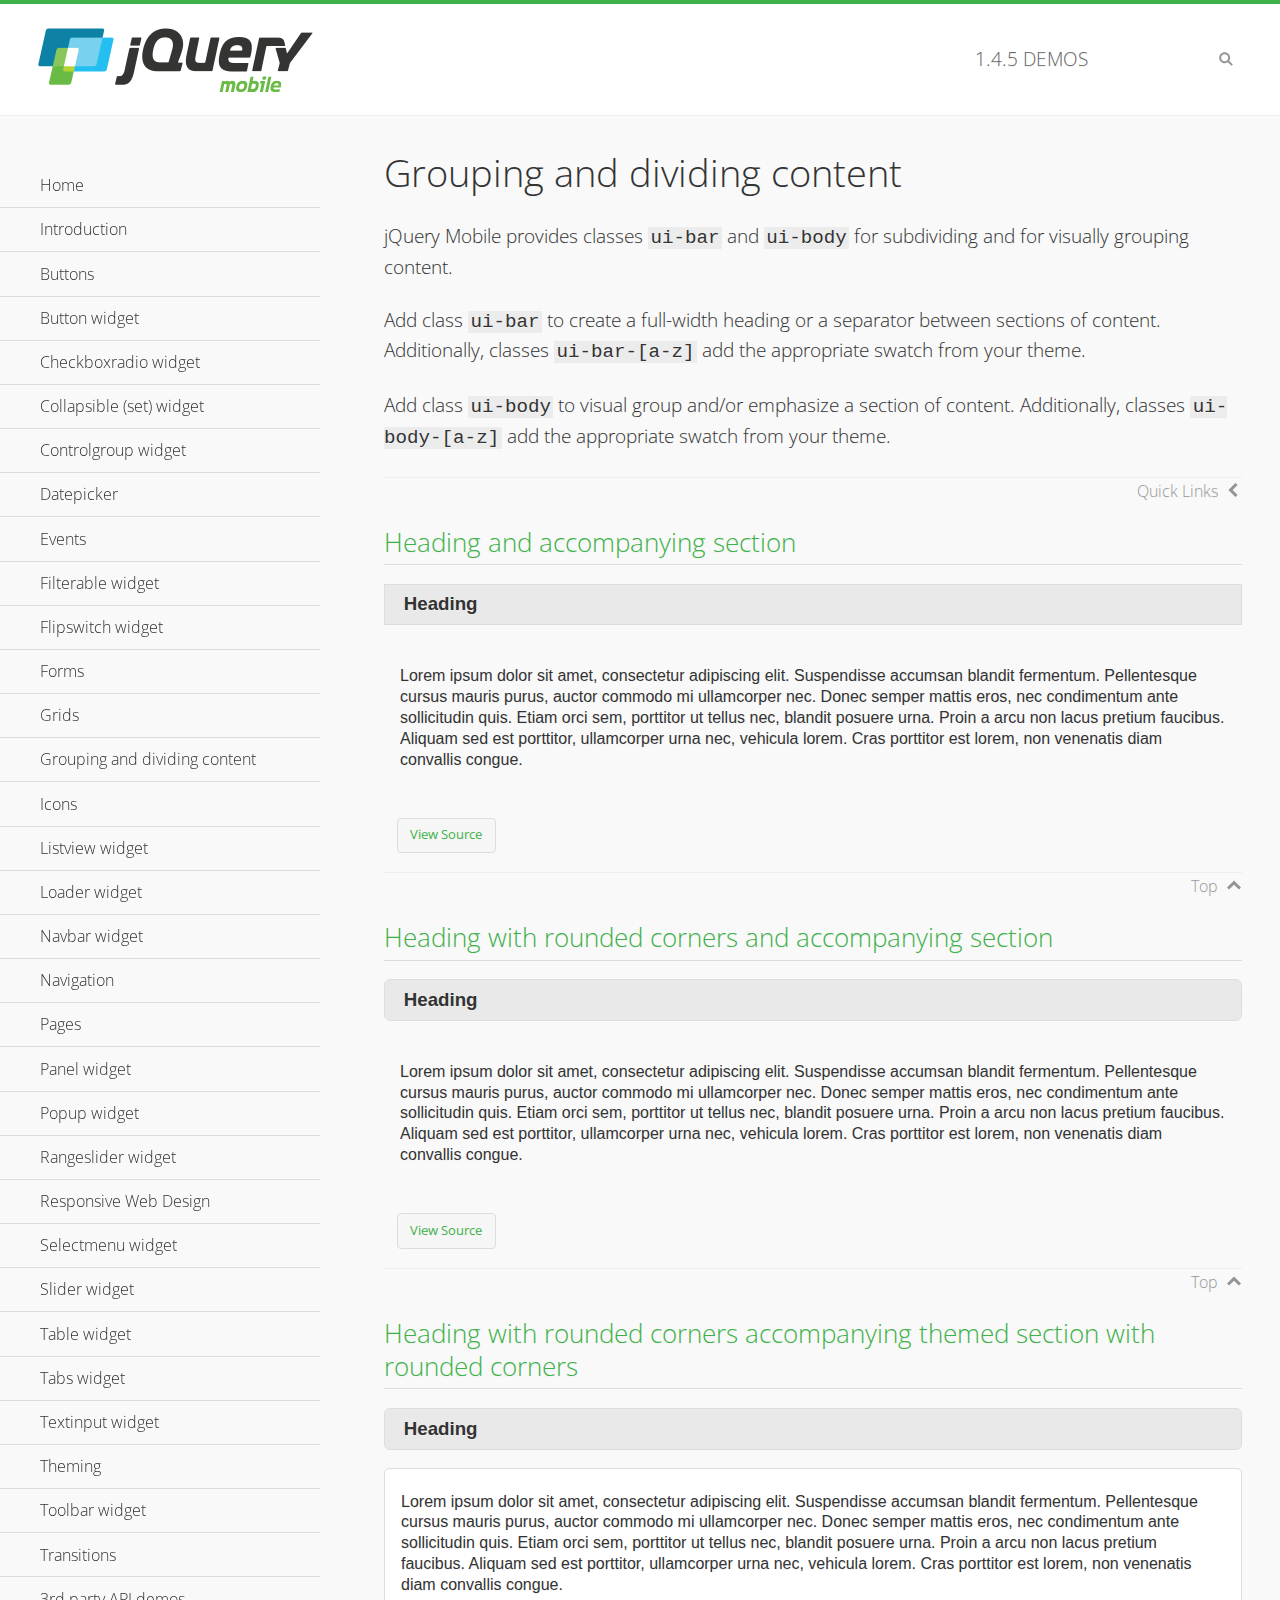
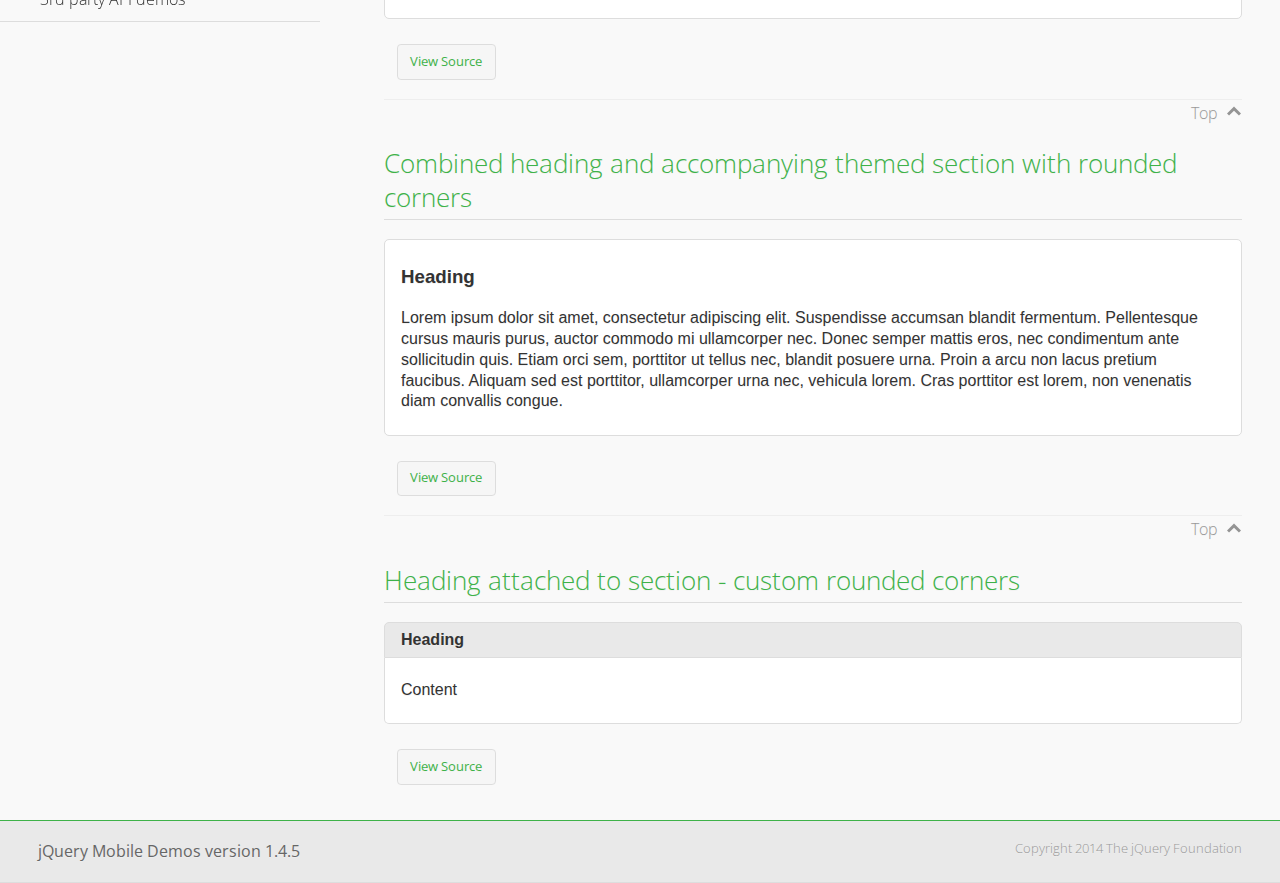
<file: external_js/jquery.mobile-1.4.5/demos/body-bar-classes/index.html>
<!DOCTYPE html>
<html>
	<head>
	<meta charset="utf-8">
	<meta name="viewport" content="width=device-width, initial-scale=1">
	<title>Grouping and dividing content - jQuery Mobile Demos</title>
	<link rel="shortcut icon" href="../favicon.ico">
	<link rel="stylesheet" href="http://fonts.googleapis.com/css?family=Open+Sans:300,400,700">
	<link rel="stylesheet" href="../css/themes/default/jquery.mobile-1.4.5.min.css">
	<link rel="stylesheet" href="../_assets/css/jqm-demos.css">
	<script src="../js/jquery.js"></script>
	<script src="../_assets/js/index.js"></script>
	<script src="../js/jquery.mobile-1.4.5.min.js"></script>
  <style id="combined-heading-and-section">
    .custom-corners .ui-bar {
      -webkit-border-top-left-radius: inherit;
      border-top-left-radius: inherit;
      -webkit-border-top-right-radius: inherit;
      border-top-right-radius: inherit;
    }
    .custom-corners .ui-body {
      border-top-width: 0;
      -webkit-border-bottom-left-radius: inherit;
      border-bottom-left-radius: inherit;
      -webkit-border-bottom-right-radius: inherit;
      border-bottom-right-radius: inherit;
    }
  </style>
</head>
<body>
<div data-role="page" class="jqm-demos" data-quicklinks="true">

	<div data-role="header" class="jqm-header">
		<h2><a href="../" title="jQuery Mobile Demos home"><img src="../_assets/img/jquery-logo.png" alt="jQuery Mobile"></a></h2>
		<p><span class="jqm-version"></span> Demos</p>
		<a href="#" class="jqm-navmenu-link ui-btn ui-btn-icon-notext ui-corner-all ui-icon-bars ui-nodisc-icon ui-alt-icon ui-btn-left">Menu</a>
		<a href="#" class="jqm-search-link ui-btn ui-btn-icon-notext ui-corner-all ui-icon-search ui-nodisc-icon ui-alt-icon ui-btn-right">Search</a>
	</div><!-- /header -->

	<div role="main" class="ui-content jqm-content">

		<h1>Grouping and dividing content</h1>

		<p>jQuery Mobile provides classes <code>ui-bar</code> and <code>ui-body</code> for subdividing and for visually grouping content.</p>
		<p>Add class <code>ui-bar</code> to create a full-width heading or a separator between sections of content. Additionally, classes <code>ui-bar-[a-z]</code> add the appropriate swatch from your theme.</p>
		<p>Add class <code>ui-body</code> to visual group and/or emphasize a section of content. Additionally, classes <code>ui-body-[a-z]</code> add the appropriate swatch from your theme.</p>

		<h2>Heading and accompanying section</h2>

		<div data-demo-html="true">
      <h3 class="ui-bar ui-bar-a">Heading</h3>
			<div class="ui-body">
				<p>Lorem ipsum dolor sit amet, consectetur adipiscing elit. Suspendisse accumsan blandit fermentum. Pellentesque cursus mauris purus, auctor commodo mi ullamcorper nec. Donec semper mattis eros, nec condimentum ante sollicitudin quis. Etiam orci sem, porttitor ut tellus nec, blandit posuere urna. Proin a arcu non lacus pretium faucibus. Aliquam sed est porttitor, ullamcorper urna nec, vehicula lorem. Cras porttitor est lorem, non venenatis diam convallis congue.</p>
			</div>
		</div>

		<h2>Heading with rounded corners and accompanying section</h2>

		<div data-demo-html="true">
      <h3 class="ui-bar ui-bar-a ui-corner-all">Heading</h3>
			<div class="ui-body">
				<p>Lorem ipsum dolor sit amet, consectetur adipiscing elit. Suspendisse accumsan blandit fermentum. Pellentesque cursus mauris purus, auctor commodo mi ullamcorper nec. Donec semper mattis eros, nec condimentum ante sollicitudin quis. Etiam orci sem, porttitor ut tellus nec, blandit posuere urna. Proin a arcu non lacus pretium faucibus. Aliquam sed est porttitor, ullamcorper urna nec, vehicula lorem. Cras porttitor est lorem, non venenatis diam convallis congue.</p>
			</div>
		</div>

		<h2>Heading with rounded corners accompanying themed section with rounded corners</h2>

		<div data-demo-html="true">
      <h3 class="ui-bar ui-bar-a ui-corner-all">Heading</h3>
			<div class="ui-body ui-body-a ui-corner-all">
				<p>Lorem ipsum dolor sit amet, consectetur adipiscing elit. Suspendisse accumsan blandit fermentum. Pellentesque cursus mauris purus, auctor commodo mi ullamcorper nec. Donec semper mattis eros, nec condimentum ante sollicitudin quis. Etiam orci sem, porttitor ut tellus nec, blandit posuere urna. Proin a arcu non lacus pretium faucibus. Aliquam sed est porttitor, ullamcorper urna nec, vehicula lorem. Cras porttitor est lorem, non venenatis diam convallis congue.</p>
			</div>
		</div>

		<h2>Combined heading and accompanying themed section with rounded corners</h2>

		<div data-demo-html="true">
			<div class="ui-body ui-body-a ui-corner-all">
	      <h3>Heading</h3>
				<p>Lorem ipsum dolor sit amet, consectetur adipiscing elit. Suspendisse accumsan blandit fermentum. Pellentesque cursus mauris purus, auctor commodo mi ullamcorper nec. Donec semper mattis eros, nec condimentum ante sollicitudin quis. Etiam orci sem, porttitor ut tellus nec, blandit posuere urna. Proin a arcu non lacus pretium faucibus. Aliquam sed est porttitor, ullamcorper urna nec, vehicula lorem. Cras porttitor est lorem, non venenatis diam convallis congue.</p>
			</div>
		</div>

		<h2>Heading attached to section - custom rounded corners</h2>

		<div data-demo-html="true" data-demo-css="#combined-heading-and-section">
      <div class="ui-corner-all custom-corners">
        <div class="ui-bar ui-bar-a">
          <h3>Heading</h3>
        </div>
        <div class="ui-body ui-body-a">
          <p>Content</p>
        </div>
      </div>
		</div>

	</div><!-- /content -->
	    <div data-role="panel" class="jqm-navmenu-panel" data-position="left" data-display="overlay" data-theme="a">
	    	<ul class="jqm-list ui-alt-icon ui-nodisc-icon">
<li data-filtertext="demos homepage" data-icon="home"><a href=".././">Home</a></li>
<li data-filtertext="introduction overview getting started"><a href="../intro/" data-ajax="false">Introduction</a></li>
<li data-filtertext="buttons button markup buttonmarkup method anchor link button element"><a href="../button-markup/" data-ajax="false">Buttons</a></li>
<li data-filtertext="form button widget input button submit reset"><a href="../button/" data-ajax="false">Button widget</a></li>
<li data-role="collapsible" data-enhanced="true" data-collapsed-icon="carat-d" data-expanded-icon="carat-u" data-iconpos="right" data-inset="false" class="ui-collapsible ui-collapsible-themed-content ui-collapsible-collapsed">
	<h3 class="ui-collapsible-heading ui-collapsible-heading-collapsed">
		<a href="#" class="ui-collapsible-heading-toggle ui-btn ui-btn-icon-right ui-btn-inherit ui-icon-carat-d">
		    Checkboxradio widget<span class="ui-collapsible-heading-status"> click to expand contents</span>
		</a>
	</h3>
	<div class="ui-collapsible-content ui-body-inherit ui-collapsible-content-collapsed" aria-hidden="true">
		<ul>
			<li data-filtertext="form checkboxradio widget checkbox input checkboxes controlgroups"><a href="../checkboxradio-checkbox/" data-ajax="false">Checkboxes</a></li>
			<li data-filtertext="form checkboxradio widget radio input radio buttons controlgroups"><a href="../checkboxradio-radio/" data-ajax="false">Radio buttons</a></li>
		</ul>
	</div>
</li>
<li data-role="collapsible" data-enhanced="true" data-collapsed-icon="carat-d" data-expanded-icon="carat-u" data-iconpos="right" data-inset="false" class="ui-collapsible ui-collapsible-themed-content ui-collapsible-collapsed">
	<h3 class="ui-collapsible-heading ui-collapsible-heading-collapsed">
		<a href="#" class="ui-collapsible-heading-toggle ui-btn ui-btn-icon-right ui-btn-inherit ui-icon-carat-d">
			Collapsible (set) widget<span class="ui-collapsible-heading-status"> click to expand contents</span>
		</a>
	</h3>
	<div class="ui-collapsible-content ui-body-inherit ui-collapsible-content-collapsed" aria-hidden="true">
		<ul>
			<li data-filtertext="collapsibles content formatting"><a href="../collapsible/" data-ajax="false">Collapsible</a></li>
			<li data-filtertext="dynamic collapsible set accordion append expand"><a href="../collapsible-dynamic/" data-ajax="false">Dynamic collapsibles</a></li>
			<li data-filtertext="accordions collapsible set widget content formatting grouped collapsibles"><a href="../collapsibleset/" data-ajax="false">Collapsible set</a></li>
		</ul>
	</div>
</li>
<li data-role="collapsible" data-enhanced="true" data-collapsed-icon="carat-d" data-expanded-icon="carat-u" data-iconpos="right" data-inset="false" class="ui-collapsible ui-collapsible-themed-content ui-collapsible-collapsed">
	<h3 class="ui-collapsible-heading ui-collapsible-heading-collapsed">
		<a href="#" class="ui-collapsible-heading-toggle ui-btn ui-btn-icon-right ui-btn-inherit ui-icon-carat-d">
			Controlgroup widget<span class="ui-collapsible-heading-status"> click to expand contents</span>
		</a>
	</h3>
	<div class="ui-collapsible-content ui-body-inherit ui-collapsible-content-collapsed" aria-hidden="true">
		<ul>
			<li data-filtertext="controlgroups selectmenu checkboxradio input grouped buttons horizontal vertical"><a href="../controlgroup/" data-ajax="false">Controlgroup</a></li>
			<li data-filtertext="dynamic controlgroup dynamically add buttons"><a href="../controlgroup-dynamic/" data-ajax="false">Dynamic controlgroups</a></li>
		</ul>
	</div>
</li>
<li data-filtertext="form datepicker widget date input"><a href="../datepicker/" data-ajax="false">Datepicker</a></li>
<li data-role="collapsible" data-enhanced="true" data-collapsed-icon="carat-d" data-expanded-icon="carat-u" data-iconpos="right" data-inset="false" class="ui-collapsible ui-collapsible-themed-content ui-collapsible-collapsed">
	<h3 class="ui-collapsible-heading ui-collapsible-heading-collapsed">
		<a href="#" class="ui-collapsible-heading-toggle ui-btn ui-btn-icon-right ui-btn-inherit ui-icon-carat-d">
			Events<span class="ui-collapsible-heading-status"> click to expand contents</span>
		</a>
	</h3>
	<div class="ui-collapsible-content ui-body-inherit ui-collapsible-content-collapsed" aria-hidden="true">
		<ul>
			<li data-filtertext="swipe to delete list items listviews swipe events"><a href="../swipe-list/" data-ajax="false">Swipe list items</a></li>
			<li data-filtertext="swipe to navigate swipe page navigation swipe events"><a href="../swipe-page/" data-ajax="false">Swipe page navigation</a></li>
		</ul>
	</div>
</li>
<li data-filtertext="filterable filter elements sorting searching listview table"><a href="../filterable/" data-ajax="false">Filterable widget</a></li>
<li data-filtertext="form flipswitch widget flip toggle switch binary select checkbox input"><a href="../flipswitch/" data-ajax="false">Flipswitch widget</a></li>
<li data-role="collapsible" data-enhanced="true" data-collapsed-icon="carat-d" data-expanded-icon="carat-u" data-iconpos="right" data-inset="false" class="ui-collapsible ui-collapsible-themed-content ui-collapsible-collapsed">
	<h3 class="ui-collapsible-heading ui-collapsible-heading-collapsed">
		<a href="#" class="ui-collapsible-heading-toggle ui-btn ui-btn-icon-right ui-btn-inherit ui-icon-carat-d">
			Forms<span class="ui-collapsible-heading-status"> click to expand contents</span>
		</a>
	</h3>
	<div class="ui-collapsible-content ui-body-inherit ui-collapsible-content-collapsed" aria-hidden="true">
		<ul>
			<li data-filtertext="forms text checkbox radio range button submit reset inputs selects textarea slider flipswitch label form elements"><a href="../forms/" data-ajax="false">Forms</a></li>
			<li data-filtertext="form hide labels hidden accessible ui-hidden-accessible forms"><a href="../forms-label-hidden-accessible/" data-ajax="false">Hide labels</a></li>
			<li data-filtertext="form field containers fieldcontain ui-field-contain forms"><a href="../forms-field-contain/" data-ajax="false">Field containers</a></li>
			<li data-filtertext="forms disabled form elements"><a href="../forms-disabled/" data-ajax="false">Forms disabled</a></li>
			<li data-filtertext="forms gallery examples overview forms text checkbox radio range button submit reset inputs selects textarea slider flipswitch label form elements"><a href="../forms-gallery/" data-ajax="false">Forms gallery</a></li>
		</ul>
	</div>
</li>
<li data-role="collapsible" data-enhanced="true" data-collapsed-icon="carat-d" data-expanded-icon="carat-u" data-iconpos="right" data-inset="false" class="ui-collapsible ui-collapsible-themed-content ui-collapsible-collapsed">
	<h3 class="ui-collapsible-heading ui-collapsible-heading-collapsed">
		<a href="#" class="ui-collapsible-heading-toggle ui-btn ui-btn-icon-right ui-btn-inherit ui-icon-carat-d">
			Grids<span class="ui-collapsible-heading-status"> click to expand contents</span>
		</a>
	</h3>
	<div class="ui-collapsible-content ui-body-inherit ui-collapsible-content-collapsed" aria-hidden="true">
		<ul>
			<li data-filtertext="grids columns blocks content formatting rwd responsive css framework"><a href="../grids/" data-ajax="false">Grids</a></li>
			<li data-filtertext="buttons in grids css framework"><a href="../grids-buttons/" data-ajax="false">Buttons in grids</a></li>
			<li data-filtertext="custom responsive grids rwd css framework"><a href="../grids-custom-responsive/" data-ajax="false">Custom responsive grids</a></li>
		</ul>
	</div>
</li>
<li data-filtertext="blocks content formatting sections heading"><a href="../body-bar-classes/" data-ajax="false">Grouping and dividing content</a></li>
<li data-role="collapsible" data-enhanced="true" data-collapsed-icon="carat-d" data-expanded-icon="carat-u" data-iconpos="right" data-inset="false" class="ui-collapsible ui-collapsible-themed-content ui-collapsible-collapsed">
	<h3 class="ui-collapsible-heading ui-collapsible-heading-collapsed">
		<a href="#" class="ui-collapsible-heading-toggle ui-btn ui-btn-icon-right ui-btn-inherit ui-icon-carat-d">
			Icons<span class="ui-collapsible-heading-status"> click to expand contents</span>
		</a>
	</h3>
	<div class="ui-collapsible-content ui-body-inherit ui-collapsible-content-collapsed" aria-hidden="true">
		<ul>
			<li data-filtertext="button icons svg disc alt custom icon position"><a href="../icons/" data-ajax="false">Icons</a></li>
			<li data-filtertext=""><a href="../icons-grunticon/" data-ajax="false">Grunticon loader</a></li>
		</ul>
	</div>
</li>
<li data-role="collapsible" data-enhanced="true" data-collapsed-icon="carat-d" data-expanded-icon="carat-u" data-iconpos="right" data-inset="false" class="ui-collapsible ui-collapsible-themed-content ui-collapsible-collapsed">
	<h3 class="ui-collapsible-heading ui-collapsible-heading-collapsed">
		<a href="#" class="ui-collapsible-heading-toggle ui-btn ui-btn-icon-right ui-btn-inherit ui-icon-carat-d">
			Listview widget<span class="ui-collapsible-heading-status"> click to expand contents</span>
		</a>
	</h3>
	<div class="ui-collapsible-content ui-body-inherit ui-collapsible-content-collapsed" aria-hidden="true">
		<ul>
			<li data-filtertext="listview widget thumbnails icons nested split button collapsible ul ol"><a href="../listview/" data-ajax="false">Listview</a></li>
			<li data-filtertext="autocomplete filterable reveal listview filtertextbeforefilter placeholder"><a href="../listview-autocomplete/" data-ajax="false">Listview autocomplete</a></li>
			<li data-filtertext="autocomplete filterable reveal listview remote data filtertextbeforefilter placeholder"><a href="../listview-autocomplete-remote/" data-ajax="false">Listview autocomplete remote data</a></li>
			<li data-filtertext="autodividers anchor jump scroll linkbars listview lists ul ol"><a href="../listview-autodividers-linkbar/" data-ajax="false">Listview autodividers linkbar</a></li>
			<li data-filtertext="listview autodividers selector autodividersselector lists ul ol"><a href="../listview-autodividers-selector/" data-ajax="false">Listview autodividers selector</a></li>
			<li data-filtertext="listview nested list items"><a href="../listview-nested-lists/" data-ajax="false">Nested Listviews</a></li>
			<li data-filtertext="listview collapsible list items flat"><a href="../listview-collapsible-item-flat/" data-ajax="false">Listview collapsible list items (flat)</a></li>
			<li data-filtertext="listview collapsible list indented"><a href="../listview-collapsible-item-indented/" data-ajax="false">Listview collapsible list items (indented)</a></li>
			<li data-filtertext="grid listview responsive grids responsive listviews lists ul"><a href="../listview-grid/" data-ajax="false">Listview responsive grid</a></li>
		</ul>
	</div>
</li>
<li data-filtertext="loader widget page loading navigation overlay spinner"><a href="../loader/" data-ajax="false">Loader widget</a></li>
<li data-filtertext="navbar widget navmenu toolbars header footer"><a href="../navbar/" data-ajax="false">Navbar widget</a></li>
<li data-role="collapsible" data-enhanced="true" data-collapsed-icon="carat-d" data-expanded-icon="carat-u" data-iconpos="right" data-inset="false" class="ui-collapsible ui-collapsible-themed-content ui-collapsible-collapsed">
	<h3 class="ui-collapsible-heading ui-collapsible-heading-collapsed">
		<a href="#" class="ui-collapsible-heading-toggle ui-btn ui-btn-icon-right ui-btn-inherit ui-icon-carat-d">
			Navigation<span class="ui-collapsible-heading-status"> click to expand contents</span>
		</a>
	</h3>
	<div class="ui-collapsible-content ui-body-inherit ui-collapsible-content-collapsed" aria-hidden="true">
		<ul>
			<li data-filtertext="ajax navigation navigate widget history event method"><a href="../navigation/" data-ajax="false">Navigation</a></li>
			<li data-filtertext="linking pages page links navigation ajax prefetch cache"><a href="../navigation-linking-pages/" data-ajax="false">Linking pages</a></li>
			<!-- <li data-filtertext="php redirect server redirection server-side navigation"><a href="../navigation-php-redirect/" data-ajax="false">PHP redirect demo</a></li>-->
			<li data-filtertext="navigation redirection hash query"><a href="../navigation-hash-processing/" data-ajax="false">Hash processing demo</a></li>
			<li data-filtertext="navigation redirection hash query"><a href="../page-events/" data-ajax="false">Page Navigation Events</a></li>
		</ul>
	</div>
</li>
<li data-role="collapsible" data-enhanced="true" data-collapsed-icon="carat-d" data-expanded-icon="carat-u" data-iconpos="right" data-inset="false" class="ui-collapsible ui-collapsible-themed-content ui-collapsible-collapsed">
	<h3 class="ui-collapsible-heading ui-collapsible-heading-collapsed">
		<a href="#" class="ui-collapsible-heading-toggle ui-btn ui-btn-icon-right ui-btn-inherit ui-icon-carat-d">
			Pages<span class="ui-collapsible-heading-status"> click to expand contents</span>
		</a>
	</h3>
	<div class="ui-collapsible-content ui-body-inherit ui-collapsible-content-collapsed" aria-hidden="true">
		<ul>
			<li data-filtertext="pages page widget ajax navigation"><a href="../pages/" data-ajax="false">Pages</a></li>
			<li data-filtertext="single page"><a href="../pages-single-page/" data-ajax="false">Single page</a></li>
			<li data-filtertext="multipage multi-page page"><a href="../pages-multi-page/" data-ajax="false">Multi-page template</a></li>
			<li data-filtertext="dialog page widget modal popup"><a href="../pages-dialog/" data-ajax="false">Dialog page</a></li>
		</ul>
	</div>
</li>
<li data-role="collapsible" data-enhanced="true" data-collapsed-icon="carat-d" data-expanded-icon="carat-u" data-iconpos="right" data-inset="false" class="ui-collapsible ui-collapsible-themed-content ui-collapsible-collapsed">
	<h3 class="ui-collapsible-heading ui-collapsible-heading-collapsed">
		<a href="#" class="ui-collapsible-heading-toggle ui-btn ui-btn-icon-right ui-btn-inherit ui-icon-carat-d">
			Panel widget<span class="ui-collapsible-heading-status"> click to expand contents</span>
		</a>
	</h3>
	<div class="ui-collapsible-content ui-body-inherit ui-collapsible-content-collapsed" aria-hidden="true">
		<ul>
			<li data-filtertext="panel widget sliding panels reveal push overlay responsive"><a href="../panel/" data-ajax="false">Panel</a></li>
			<li data-filtertext=""><a href="../panel-external/" data-ajax="false">External panels</a></li>
			<li data-filtertext="panel "><a href="../panel-fixed/" data-ajax="false">Fixed panels</a></li>
			<li data-filtertext="panel slide panels sliding panels shadow rwd responsive breakpoint"><a href="../panel-responsive/" data-ajax="false">Panels responsive</a></li>
			<li data-filtertext="panel custom style custom panel width reveal shadow listview panel styling page background wrapper"><a href="../panel-styling/" data-ajax="false">Custom panel style</a></li>
			<li data-filtertext="panel open on swipe"><a href="../panel-swipe-open/" data-ajax="false">Panel open on swipe</a></li>
			<li data-filtertext="panels outside page internal external toolbars"><a href="../panel-external-internal/" data-ajax="false">Panel external and internal</a></li>
		</ul>
	</div>
</li>
<li data-role="collapsible" data-enhanced="true" data-collapsed-icon="carat-d" data-expanded-icon="carat-u" data-iconpos="right" data-inset="false" class="ui-collapsible ui-collapsible-themed-content ui-collapsible-collapsed">
	<h3 class="ui-collapsible-heading ui-collapsible-heading-collapsed">
		<a href="#" class="ui-collapsible-heading-toggle ui-btn ui-btn-icon-right ui-btn-inherit ui-icon-carat-d">
			Popup widget<span class="ui-collapsible-heading-status"> click to expand contents</span>
		</a>
	</h3>
	<div class="ui-collapsible-content ui-body-inherit ui-collapsible-content-collapsed" aria-hidden="true">
		<ul>
			<li data-filtertext="popup widget popups dialog modal transition tooltip lightbox form overlay screen flip pop fade transition"><a href="../popup/" data-ajax="false">Popup</a></li>
			<li data-filtertext="popup alignment position"><a href="../popup-alignment/" data-ajax="false">Popup alignment</a></li>
			<li data-filtertext="popup arrow size popups popover"><a href="../popup-arrow-size/" data-ajax="false">Popup arrow size</a></li>
			<li data-filtertext="dynamic popups popup images lightbox"><a href="../popup-dynamic/" data-ajax="false">Dynamic popups</a></li>
			<li data-filtertext="popups with iframes scaling"><a href="../popup-iframe/" data-ajax="false">Popups with iframes</a></li>
			<li data-filtertext="popup image scaling"><a href="../popup-image-scaling/" data-ajax="false">Popup image scaling</a></li>
			<li data-filtertext="external popup outside multi-page"><a href="../popup-outside-multipage/" data-ajax="false">Popup outside multi-page</a></li>
		</ul>
	</div>
</li>
<li data-filtertext="form rangeslider widget dual sliders dual handle sliders range input"><a href="../rangeslider/" data-ajax="false">Rangeslider widget</a></li>
<li data-filtertext="responsive web design rwd adaptive progressive enhancement PE accessible mobile breakpoints media query media queries"><a href="../rwd/" data-ajax="false">Responsive Web Design</a></li>
<li data-role="collapsible" data-enhanced="true" data-collapsed-icon="carat-d" data-expanded-icon="carat-u" data-iconpos="right" data-inset="false" class="ui-collapsible ui-collapsible-themed-content ui-collapsible-collapsed">
	<h3 class="ui-collapsible-heading ui-collapsible-heading-collapsed">
		<a href="#" class="ui-collapsible-heading-toggle ui-btn ui-btn-icon-right ui-btn-inherit ui-icon-carat-d">
			Selectmenu widget<span class="ui-collapsible-heading-status"> click to expand contents</span>
		</a>
	</h3>
	<div class="ui-collapsible-content ui-body-inherit ui-collapsible-content-collapsed" aria-hidden="true">
		<ul>
			<li data-filtertext="form selectmenu widget select input custom select menu selects"><a href="../selectmenu/" data-ajax="false">Selectmenu</a></li>
			<li data-filtertext="form custom select menu selectmenu widget custom menu option optgroup multiple selects"><a href="../selectmenu-custom/" data-ajax="false">Custom select menu</a></li>
			<li data-filtertext="filterable select filter popup dialog"><a href="../selectmenu-custom-filter/" data-ajax="false">Custom select menu with filter</a></li>
		</ul>
	</div>
</li>
<li data-role="collapsible" data-enhanced="true" data-collapsed-icon="carat-d" data-expanded-icon="carat-u" data-iconpos="right" data-inset="false" class="ui-collapsible ui-collapsible-themed-content ui-collapsible-collapsed">
	<h3 class="ui-collapsible-heading ui-collapsible-heading-collapsed">
		<a href="#" class="ui-collapsible-heading-toggle ui-btn ui-btn-icon-right ui-btn-inherit ui-icon-carat-d">
			Slider widget<span class="ui-collapsible-heading-status"> click to expand contents</span>
		</a>
	</h3>
	<div class="ui-collapsible-content ui-body-inherit ui-collapsible-content-collapsed" aria-hidden="true">
		<ul>
			<li data-filtertext="form slider widget range input single sliders"><a href="../slider/" data-ajax="false">Slider</a></li>
			<li data-filtertext="form slider widget flipswitch slider binary select flip toggle switch"><a href="../slider-flipswitch/" data-ajax="false">Slider flip toggle switch</a></li>
			<li data-filtertext="form slider tooltip handle value input range sliders"><a href="../slider-tooltip/" data-ajax="false">Slider tooltip</a></li>
		</ul>
	</div>
</li>
<li data-role="collapsible" data-enhanced="true" data-collapsed-icon="carat-d" data-expanded-icon="carat-u" data-iconpos="right" data-inset="false" class="ui-collapsible ui-collapsible-themed-content ui-collapsible-collapsed">
	<h3 class="ui-collapsible-heading ui-collapsible-heading-collapsed">
		<a href="#" class="ui-collapsible-heading-toggle ui-btn ui-btn-icon-right ui-btn-inherit ui-icon-carat-d">
			Table widget<span class="ui-collapsible-heading-status"> click to expand contents</span>
		</a>
	</h3>
	<div class="ui-collapsible-content ui-body-inherit ui-collapsible-content-collapsed" aria-hidden="true">
		<ul>
			<li data-filtertext="table widget reflow column toggle th td responsive tables rwd hide show tabular"><a href="../table-column-toggle/" data-ajax="false">Table Column Toggle</a></li>
			<li data-filtertext="table column toggle phone comparison demo"><a href="../table-column-toggle-example/" data-ajax="false">Table Column Toggle demo</a></li>
			<li data-filtertext="responsive tables table column toggle heading groups rwd breakpoint"><a href="../table-column-toggle-heading-groups/" data-ajax="false">Table Column Toggle heading groups</a></li>
			<li data-filtertext="responsive tables table column toggle hide rwd breakpoint customization options"><a href="../table-column-toggle-options/" data-ajax="false">Table Column Toggle options</a></li>
			<li data-filtertext="table reflow th td responsive rwd columns tabular"><a href="../table-reflow/" data-ajax="false">Table Reflow</a></li>
			<li data-filtertext="responsive tables table reflow heading groups rwd breakpoint"><a href="../table-reflow-heading-groups/" data-ajax="false">Table Reflow heading groups</a></li>
			<li data-filtertext="responsive tables table reflow stripes strokes table style"><a href="../table-reflow-stripes-strokes/" data-ajax="false">Table Reflow stripes and strokes</a></li>
			<li data-filtertext="responsive tables table reflow stack custom styles"><a href="../table-reflow-styling/" data-ajax="false">Table Reflow custom styles</a></li>
		</ul>
	</div>
</li>
<li data-filtertext="ui tabs widget"><a href="../tabs/" data-ajax="false">Tabs widget</a></li>
<li data-filtertext="form textinput widget text input textarea number date time tel email file color password"><a href="../textinput/" data-ajax="false">Textinput widget</a></li>
<li data-role="collapsible" data-enhanced="true" data-collapsed-icon="carat-d" data-expanded-icon="carat-u" data-iconpos="right" data-inset="false" class="ui-collapsible ui-collapsible-themed-content ui-collapsible-collapsed">
	<h3 class="ui-collapsible-heading ui-collapsible-heading-collapsed">
		<a href="#" class="ui-collapsible-heading-toggle ui-btn ui-btn-icon-right ui-btn-inherit ui-icon-carat-d">
			Theming<span class="ui-collapsible-heading-status"> click to expand contents</span>
		</a>
	</h3>
	<div class="ui-collapsible-content ui-body-inherit ui-collapsible-content-collapsed" aria-hidden="true">
		<ul>
			<li data-filtertext="default theme swatches theming style css"><a href="../theme-default/" data-ajax="false">Default theme</a></li>
			<li data-filtertext="classic theme old theme swatches theming style css"><a href="../theme-classic/" data-ajax="false">Classic theme</a></li>
		</ul>
	</div>
</li>
<li data-role="collapsible" data-enhanced="true" data-collapsed-icon="carat-d" data-expanded-icon="carat-u" data-iconpos="right" data-inset="false" class="ui-collapsible ui-collapsible-themed-content ui-collapsible-collapsed">
	<h3 class="ui-collapsible-heading ui-collapsible-heading-collapsed">
		<a href="#" class="ui-collapsible-heading-toggle ui-btn ui-btn-icon-right ui-btn-inherit ui-icon-carat-d">
			Toolbar widget<span class="ui-collapsible-heading-status"> click to expand contents</span>
		</a>
	</h3>
	<div class="ui-collapsible-content ui-body-inherit ui-collapsible-content-collapsed" aria-hidden="true">
		<ul>
			<li data-filtertext="toolbar widget header footer toolbars fixed fullscreen external sections"><a href="../toolbar/" data-ajax="false">Toolbar</a></li>
			<li data-filtertext="dynamic toolbars dynamically add toolbar header footer"><a href="../toolbar-dynamic/" data-ajax="false">Dynamic toolbars</a></li>
			<li data-filtertext="external toolbars header footer"><a href="../toolbar-external/" data-ajax="false">External toolbars</a></li>
			<li data-filtertext="fixed toolbars header footer"><a href="../toolbar-fixed/" data-ajax="false">Fixed toolbars</a></li>
			<li data-filtertext="fixed fullscreen toolbars header footer"><a href="../toolbar-fixed-fullscreen/" data-ajax="false">Fullscreen toolbars</a></li>
			<li data-filtertext="external fixed toolbars header footer"><a href="../toolbar-fixed-external/" data-ajax="false">Fixed external toolbars</a></li>
			<li data-filtertext="external persistent toolbars header footer navbar navmenu"><a href="../toolbar-fixed-persistent/" data-ajax="false">Persistent toolbars</a></li>
			<li data-filtertext="external ajax optimized toolbars persistent toolbars header footer navbar"><a href="../toolbar-fixed-persistent-optimized/" data-ajax="false">Ajax optimized toolbars</a></li>
			<li data-filtertext="form in toolbars header footer"><a href="../toolbar-fixed-forms/" data-ajax="false">Form in toolbar</a></li>
		</ul>
	</div>
</li>
<li data-filtertext="page transitions animated pages popup navigation flip slide fade pop"><a href="../transitions/" data-ajax="false">Transitions</a></li>
<li data-role="collapsible" data-enhanced="true" data-collapsed-icon="carat-d" data-expanded-icon="carat-u" data-iconpos="right" data-inset="false" class="ui-collapsible ui-collapsible-themed-content ui-collapsible-collapsed">
	<h3 class="ui-collapsible-heading ui-collapsible-heading-collapsed">
		<a href="#" class="ui-collapsible-heading-toggle ui-btn ui-btn-icon-right ui-btn-inherit ui-icon-carat-d">
			3rd party API demos<span class="ui-collapsible-heading-status"> click to expand contents</span>
		</a>
	</h3>
	<div class="ui-collapsible-content ui-body-inherit ui-collapsible-content-collapsed" aria-hidden="true">
		<ul>
			<li data-filtertext="backbone requirejs navigation router"><a href="../backbone-requirejs/" data-ajax="false">Backbone RequireJS</a></li>
			<li data-filtertext="google maps geolocation demo"><a href="../map-geolocation/" data-ajax="false">Google Maps geolocation</a></li>
			<li data-filtertext="google maps hybrid"><a href="../map-list-toggle/" data-ajax="false">Google Maps list toggle</a></li>
		</ul>
	</div>
</li>



		     </ul>
		</div><!-- /panel -->


	<div data-role="footer" data-position="fixed" data-tap-toggle="false" class="jqm-footer">
		<p>jQuery Mobile Demos version <span class="jqm-version"></span></p>
		<p>Copyright 2014 The jQuery Foundation</p>
	</div><!-- /footer -->
	<!-- TODO: This should become an external panel so we can add input to markup (unique ID) -->
    <div data-role="panel" class="jqm-search-panel" data-position="right" data-display="overlay" data-theme="a">
		<div class="jqm-search">
			<ul class="jqm-list" data-filter-placeholder="Search demos..." data-filter-reveal="true">
<li data-filtertext="demos homepage" data-icon="home"><a href=".././">Home</a></li>
<li data-filtertext="introduction overview getting started"><a href="../intro/" data-ajax="false">Introduction</a></li>
<li data-filtertext="buttons button markup buttonmarkup method anchor link button element"><a href="../button-markup/" data-ajax="false">Buttons</a></li>
<li data-filtertext="form button widget input button submit reset"><a href="../button/" data-ajax="false">Button widget</a></li>
<li data-role="collapsible" data-enhanced="true" data-collapsed-icon="carat-d" data-expanded-icon="carat-u" data-iconpos="right" data-inset="false" class="ui-collapsible ui-collapsible-themed-content ui-collapsible-collapsed">
	<h3 class="ui-collapsible-heading ui-collapsible-heading-collapsed">
		<a href="#" class="ui-collapsible-heading-toggle ui-btn ui-btn-icon-right ui-btn-inherit ui-icon-carat-d">
		    Checkboxradio widget<span class="ui-collapsible-heading-status"> click to expand contents</span>
		</a>
	</h3>
	<div class="ui-collapsible-content ui-body-inherit ui-collapsible-content-collapsed" aria-hidden="true">
		<ul>
			<li data-filtertext="form checkboxradio widget checkbox input checkboxes controlgroups"><a href="../checkboxradio-checkbox/" data-ajax="false">Checkboxes</a></li>
			<li data-filtertext="form checkboxradio widget radio input radio buttons controlgroups"><a href="../checkboxradio-radio/" data-ajax="false">Radio buttons</a></li>
		</ul>
	</div>
</li>
<li data-role="collapsible" data-enhanced="true" data-collapsed-icon="carat-d" data-expanded-icon="carat-u" data-iconpos="right" data-inset="false" class="ui-collapsible ui-collapsible-themed-content ui-collapsible-collapsed">
	<h3 class="ui-collapsible-heading ui-collapsible-heading-collapsed">
		<a href="#" class="ui-collapsible-heading-toggle ui-btn ui-btn-icon-right ui-btn-inherit ui-icon-carat-d">
			Collapsible (set) widget<span class="ui-collapsible-heading-status"> click to expand contents</span>
		</a>
	</h3>
	<div class="ui-collapsible-content ui-body-inherit ui-collapsible-content-collapsed" aria-hidden="true">
		<ul>
			<li data-filtertext="collapsibles content formatting"><a href="../collapsible/" data-ajax="false">Collapsible</a></li>
			<li data-filtertext="dynamic collapsible set accordion append expand"><a href="../collapsible-dynamic/" data-ajax="false">Dynamic collapsibles</a></li>
			<li data-filtertext="accordions collapsible set widget content formatting grouped collapsibles"><a href="../collapsibleset/" data-ajax="false">Collapsible set</a></li>
		</ul>
	</div>
</li>
<li data-role="collapsible" data-enhanced="true" data-collapsed-icon="carat-d" data-expanded-icon="carat-u" data-iconpos="right" data-inset="false" class="ui-collapsible ui-collapsible-themed-content ui-collapsible-collapsed">
	<h3 class="ui-collapsible-heading ui-collapsible-heading-collapsed">
		<a href="#" class="ui-collapsible-heading-toggle ui-btn ui-btn-icon-right ui-btn-inherit ui-icon-carat-d">
			Controlgroup widget<span class="ui-collapsible-heading-status"> click to expand contents</span>
		</a>
	</h3>
	<div class="ui-collapsible-content ui-body-inherit ui-collapsible-content-collapsed" aria-hidden="true">
		<ul>
			<li data-filtertext="controlgroups selectmenu checkboxradio input grouped buttons horizontal vertical"><a href="../controlgroup/" data-ajax="false">Controlgroup</a></li>
			<li data-filtertext="dynamic controlgroup dynamically add buttons"><a href="../controlgroup-dynamic/" data-ajax="false">Dynamic controlgroups</a></li>
		</ul>
	</div>
</li>
<li data-filtertext="form datepicker widget date input"><a href="../datepicker/" data-ajax="false">Datepicker</a></li>
<li data-role="collapsible" data-enhanced="true" data-collapsed-icon="carat-d" data-expanded-icon="carat-u" data-iconpos="right" data-inset="false" class="ui-collapsible ui-collapsible-themed-content ui-collapsible-collapsed">
	<h3 class="ui-collapsible-heading ui-collapsible-heading-collapsed">
		<a href="#" class="ui-collapsible-heading-toggle ui-btn ui-btn-icon-right ui-btn-inherit ui-icon-carat-d">
			Events<span class="ui-collapsible-heading-status"> click to expand contents</span>
		</a>
	</h3>
	<div class="ui-collapsible-content ui-body-inherit ui-collapsible-content-collapsed" aria-hidden="true">
		<ul>
			<li data-filtertext="swipe to delete list items listviews swipe events"><a href="../swipe-list/" data-ajax="false">Swipe list items</a></li>
			<li data-filtertext="swipe to navigate swipe page navigation swipe events"><a href="../swipe-page/" data-ajax="false">Swipe page navigation</a></li>
		</ul>
	</div>
</li>
<li data-filtertext="filterable filter elements sorting searching listview table"><a href="../filterable/" data-ajax="false">Filterable widget</a></li>
<li data-filtertext="form flipswitch widget flip toggle switch binary select checkbox input"><a href="../flipswitch/" data-ajax="false">Flipswitch widget</a></li>
<li data-role="collapsible" data-enhanced="true" data-collapsed-icon="carat-d" data-expanded-icon="carat-u" data-iconpos="right" data-inset="false" class="ui-collapsible ui-collapsible-themed-content ui-collapsible-collapsed">
	<h3 class="ui-collapsible-heading ui-collapsible-heading-collapsed">
		<a href="#" class="ui-collapsible-heading-toggle ui-btn ui-btn-icon-right ui-btn-inherit ui-icon-carat-d">
			Forms<span class="ui-collapsible-heading-status"> click to expand contents</span>
		</a>
	</h3>
	<div class="ui-collapsible-content ui-body-inherit ui-collapsible-content-collapsed" aria-hidden="true">
		<ul>
			<li data-filtertext="forms text checkbox radio range button submit reset inputs selects textarea slider flipswitch label form elements"><a href="../forms/" data-ajax="false">Forms</a></li>
			<li data-filtertext="form hide labels hidden accessible ui-hidden-accessible forms"><a href="../forms-label-hidden-accessible/" data-ajax="false">Hide labels</a></li>
			<li data-filtertext="form field containers fieldcontain ui-field-contain forms"><a href="../forms-field-contain/" data-ajax="false">Field containers</a></li>
			<li data-filtertext="forms disabled form elements"><a href="../forms-disabled/" data-ajax="false">Forms disabled</a></li>
			<li data-filtertext="forms gallery examples overview forms text checkbox radio range button submit reset inputs selects textarea slider flipswitch label form elements"><a href="../forms-gallery/" data-ajax="false">Forms gallery</a></li>
		</ul>
	</div>
</li>
<li data-role="collapsible" data-enhanced="true" data-collapsed-icon="carat-d" data-expanded-icon="carat-u" data-iconpos="right" data-inset="false" class="ui-collapsible ui-collapsible-themed-content ui-collapsible-collapsed">
	<h3 class="ui-collapsible-heading ui-collapsible-heading-collapsed">
		<a href="#" class="ui-collapsible-heading-toggle ui-btn ui-btn-icon-right ui-btn-inherit ui-icon-carat-d">
			Grids<span class="ui-collapsible-heading-status"> click to expand contents</span>
		</a>
	</h3>
	<div class="ui-collapsible-content ui-body-inherit ui-collapsible-content-collapsed" aria-hidden="true">
		<ul>
			<li data-filtertext="grids columns blocks content formatting rwd responsive css framework"><a href="../grids/" data-ajax="false">Grids</a></li>
			<li data-filtertext="buttons in grids css framework"><a href="../grids-buttons/" data-ajax="false">Buttons in grids</a></li>
			<li data-filtertext="custom responsive grids rwd css framework"><a href="../grids-custom-responsive/" data-ajax="false">Custom responsive grids</a></li>
		</ul>
	</div>
</li>
<li data-filtertext="blocks content formatting sections heading"><a href="../body-bar-classes/" data-ajax="false">Grouping and dividing content</a></li>
<li data-role="collapsible" data-enhanced="true" data-collapsed-icon="carat-d" data-expanded-icon="carat-u" data-iconpos="right" data-inset="false" class="ui-collapsible ui-collapsible-themed-content ui-collapsible-collapsed">
	<h3 class="ui-collapsible-heading ui-collapsible-heading-collapsed">
		<a href="#" class="ui-collapsible-heading-toggle ui-btn ui-btn-icon-right ui-btn-inherit ui-icon-carat-d">
			Icons<span class="ui-collapsible-heading-status"> click to expand contents</span>
		</a>
	</h3>
	<div class="ui-collapsible-content ui-body-inherit ui-collapsible-content-collapsed" aria-hidden="true">
		<ul>
			<li data-filtertext="button icons svg disc alt custom icon position"><a href="../icons/" data-ajax="false">Icons</a></li>
			<li data-filtertext=""><a href="../icons-grunticon/" data-ajax="false">Grunticon loader</a></li>
		</ul>
	</div>
</li>
<li data-role="collapsible" data-enhanced="true" data-collapsed-icon="carat-d" data-expanded-icon="carat-u" data-iconpos="right" data-inset="false" class="ui-collapsible ui-collapsible-themed-content ui-collapsible-collapsed">
	<h3 class="ui-collapsible-heading ui-collapsible-heading-collapsed">
		<a href="#" class="ui-collapsible-heading-toggle ui-btn ui-btn-icon-right ui-btn-inherit ui-icon-carat-d">
			Listview widget<span class="ui-collapsible-heading-status"> click to expand contents</span>
		</a>
	</h3>
	<div class="ui-collapsible-content ui-body-inherit ui-collapsible-content-collapsed" aria-hidden="true">
		<ul>
			<li data-filtertext="listview widget thumbnails icons nested split button collapsible ul ol"><a href="../listview/" data-ajax="false">Listview</a></li>
			<li data-filtertext="autocomplete filterable reveal listview filtertextbeforefilter placeholder"><a href="../listview-autocomplete/" data-ajax="false">Listview autocomplete</a></li>
			<li data-filtertext="autocomplete filterable reveal listview remote data filtertextbeforefilter placeholder"><a href="../listview-autocomplete-remote/" data-ajax="false">Listview autocomplete remote data</a></li>
			<li data-filtertext="autodividers anchor jump scroll linkbars listview lists ul ol"><a href="../listview-autodividers-linkbar/" data-ajax="false">Listview autodividers linkbar</a></li>
			<li data-filtertext="listview autodividers selector autodividersselector lists ul ol"><a href="../listview-autodividers-selector/" data-ajax="false">Listview autodividers selector</a></li>
			<li data-filtertext="listview nested list items"><a href="../listview-nested-lists/" data-ajax="false">Nested Listviews</a></li>
			<li data-filtertext="listview collapsible list items flat"><a href="../listview-collapsible-item-flat/" data-ajax="false">Listview collapsible list items (flat)</a></li>
			<li data-filtertext="listview collapsible list indented"><a href="../listview-collapsible-item-indented/" data-ajax="false">Listview collapsible list items (indented)</a></li>
			<li data-filtertext="grid listview responsive grids responsive listviews lists ul"><a href="../listview-grid/" data-ajax="false">Listview responsive grid</a></li>
		</ul>
	</div>
</li>
<li data-filtertext="loader widget page loading navigation overlay spinner"><a href="../loader/" data-ajax="false">Loader widget</a></li>
<li data-filtertext="navbar widget navmenu toolbars header footer"><a href="../navbar/" data-ajax="false">Navbar widget</a></li>
<li data-role="collapsible" data-enhanced="true" data-collapsed-icon="carat-d" data-expanded-icon="carat-u" data-iconpos="right" data-inset="false" class="ui-collapsible ui-collapsible-themed-content ui-collapsible-collapsed">
	<h3 class="ui-collapsible-heading ui-collapsible-heading-collapsed">
		<a href="#" class="ui-collapsible-heading-toggle ui-btn ui-btn-icon-right ui-btn-inherit ui-icon-carat-d">
			Navigation<span class="ui-collapsible-heading-status"> click to expand contents</span>
		</a>
	</h3>
	<div class="ui-collapsible-content ui-body-inherit ui-collapsible-content-collapsed" aria-hidden="true">
		<ul>
			<li data-filtertext="ajax navigation navigate widget history event method"><a href="../navigation/" data-ajax="false">Navigation</a></li>
			<li data-filtertext="linking pages page links navigation ajax prefetch cache"><a href="../navigation-linking-pages/" data-ajax="false">Linking pages</a></li>
			<!-- <li data-filtertext="php redirect server redirection server-side navigation"><a href="../navigation-php-redirect/" data-ajax="false">PHP redirect demo</a></li>-->
			<li data-filtertext="navigation redirection hash query"><a href="../navigation-hash-processing/" data-ajax="false">Hash processing demo</a></li>
			<li data-filtertext="navigation redirection hash query"><a href="../page-events/" data-ajax="false">Page Navigation Events</a></li>
		</ul>
	</div>
</li>
<li data-role="collapsible" data-enhanced="true" data-collapsed-icon="carat-d" data-expanded-icon="carat-u" data-iconpos="right" data-inset="false" class="ui-collapsible ui-collapsible-themed-content ui-collapsible-collapsed">
	<h3 class="ui-collapsible-heading ui-collapsible-heading-collapsed">
		<a href="#" class="ui-collapsible-heading-toggle ui-btn ui-btn-icon-right ui-btn-inherit ui-icon-carat-d">
			Pages<span class="ui-collapsible-heading-status"> click to expand contents</span>
		</a>
	</h3>
	<div class="ui-collapsible-content ui-body-inherit ui-collapsible-content-collapsed" aria-hidden="true">
		<ul>
			<li data-filtertext="pages page widget ajax navigation"><a href="../pages/" data-ajax="false">Pages</a></li>
			<li data-filtertext="single page"><a href="../pages-single-page/" data-ajax="false">Single page</a></li>
			<li data-filtertext="multipage multi-page page"><a href="../pages-multi-page/" data-ajax="false">Multi-page template</a></li>
			<li data-filtertext="dialog page widget modal popup"><a href="../pages-dialog/" data-ajax="false">Dialog page</a></li>
		</ul>
	</div>
</li>
<li data-role="collapsible" data-enhanced="true" data-collapsed-icon="carat-d" data-expanded-icon="carat-u" data-iconpos="right" data-inset="false" class="ui-collapsible ui-collapsible-themed-content ui-collapsible-collapsed">
	<h3 class="ui-collapsible-heading ui-collapsible-heading-collapsed">
		<a href="#" class="ui-collapsible-heading-toggle ui-btn ui-btn-icon-right ui-btn-inherit ui-icon-carat-d">
			Panel widget<span class="ui-collapsible-heading-status"> click to expand contents</span>
		</a>
	</h3>
	<div class="ui-collapsible-content ui-body-inherit ui-collapsible-content-collapsed" aria-hidden="true">
		<ul>
			<li data-filtertext="panel widget sliding panels reveal push overlay responsive"><a href="../panel/" data-ajax="false">Panel</a></li>
			<li data-filtertext=""><a href="../panel-external/" data-ajax="false">External panels</a></li>
			<li data-filtertext="panel "><a href="../panel-fixed/" data-ajax="false">Fixed panels</a></li>
			<li data-filtertext="panel slide panels sliding panels shadow rwd responsive breakpoint"><a href="../panel-responsive/" data-ajax="false">Panels responsive</a></li>
			<li data-filtertext="panel custom style custom panel width reveal shadow listview panel styling page background wrapper"><a href="../panel-styling/" data-ajax="false">Custom panel style</a></li>
			<li data-filtertext="panel open on swipe"><a href="../panel-swipe-open/" data-ajax="false">Panel open on swipe</a></li>
			<li data-filtertext="panels outside page internal external toolbars"><a href="../panel-external-internal/" data-ajax="false">Panel external and internal</a></li>
		</ul>
	</div>
</li>
<li data-role="collapsible" data-enhanced="true" data-collapsed-icon="carat-d" data-expanded-icon="carat-u" data-iconpos="right" data-inset="false" class="ui-collapsible ui-collapsible-themed-content ui-collapsible-collapsed">
	<h3 class="ui-collapsible-heading ui-collapsible-heading-collapsed">
		<a href="#" class="ui-collapsible-heading-toggle ui-btn ui-btn-icon-right ui-btn-inherit ui-icon-carat-d">
			Popup widget<span class="ui-collapsible-heading-status"> click to expand contents</span>
		</a>
	</h3>
	<div class="ui-collapsible-content ui-body-inherit ui-collapsible-content-collapsed" aria-hidden="true">
		<ul>
			<li data-filtertext="popup widget popups dialog modal transition tooltip lightbox form overlay screen flip pop fade transition"><a href="../popup/" data-ajax="false">Popup</a></li>
			<li data-filtertext="popup alignment position"><a href="../popup-alignment/" data-ajax="false">Popup alignment</a></li>
			<li data-filtertext="popup arrow size popups popover"><a href="../popup-arrow-size/" data-ajax="false">Popup arrow size</a></li>
			<li data-filtertext="dynamic popups popup images lightbox"><a href="../popup-dynamic/" data-ajax="false">Dynamic popups</a></li>
			<li data-filtertext="popups with iframes scaling"><a href="../popup-iframe/" data-ajax="false">Popups with iframes</a></li>
			<li data-filtertext="popup image scaling"><a href="../popup-image-scaling/" data-ajax="false">Popup image scaling</a></li>
			<li data-filtertext="external popup outside multi-page"><a href="../popup-outside-multipage/" data-ajax="false">Popup outside multi-page</a></li>
		</ul>
	</div>
</li>
<li data-filtertext="form rangeslider widget dual sliders dual handle sliders range input"><a href="../rangeslider/" data-ajax="false">Rangeslider widget</a></li>
<li data-filtertext="responsive web design rwd adaptive progressive enhancement PE accessible mobile breakpoints media query media queries"><a href="../rwd/" data-ajax="false">Responsive Web Design</a></li>
<li data-role="collapsible" data-enhanced="true" data-collapsed-icon="carat-d" data-expanded-icon="carat-u" data-iconpos="right" data-inset="false" class="ui-collapsible ui-collapsible-themed-content ui-collapsible-collapsed">
	<h3 class="ui-collapsible-heading ui-collapsible-heading-collapsed">
		<a href="#" class="ui-collapsible-heading-toggle ui-btn ui-btn-icon-right ui-btn-inherit ui-icon-carat-d">
			Selectmenu widget<span class="ui-collapsible-heading-status"> click to expand contents</span>
		</a>
	</h3>
	<div class="ui-collapsible-content ui-body-inherit ui-collapsible-content-collapsed" aria-hidden="true">
		<ul>
			<li data-filtertext="form selectmenu widget select input custom select menu selects"><a href="../selectmenu/" data-ajax="false">Selectmenu</a></li>
			<li data-filtertext="form custom select menu selectmenu widget custom menu option optgroup multiple selects"><a href="../selectmenu-custom/" data-ajax="false">Custom select menu</a></li>
			<li data-filtertext="filterable select filter popup dialog"><a href="../selectmenu-custom-filter/" data-ajax="false">Custom select menu with filter</a></li>
		</ul>
	</div>
</li>
<li data-role="collapsible" data-enhanced="true" data-collapsed-icon="carat-d" data-expanded-icon="carat-u" data-iconpos="right" data-inset="false" class="ui-collapsible ui-collapsible-themed-content ui-collapsible-collapsed">
	<h3 class="ui-collapsible-heading ui-collapsible-heading-collapsed">
		<a href="#" class="ui-collapsible-heading-toggle ui-btn ui-btn-icon-right ui-btn-inherit ui-icon-carat-d">
			Slider widget<span class="ui-collapsible-heading-status"> click to expand contents</span>
		</a>
	</h3>
	<div class="ui-collapsible-content ui-body-inherit ui-collapsible-content-collapsed" aria-hidden="true">
		<ul>
			<li data-filtertext="form slider widget range input single sliders"><a href="../slider/" data-ajax="false">Slider</a></li>
			<li data-filtertext="form slider widget flipswitch slider binary select flip toggle switch"><a href="../slider-flipswitch/" data-ajax="false">Slider flip toggle switch</a></li>
			<li data-filtertext="form slider tooltip handle value input range sliders"><a href="../slider-tooltip/" data-ajax="false">Slider tooltip</a></li>
		</ul>
	</div>
</li>
<li data-role="collapsible" data-enhanced="true" data-collapsed-icon="carat-d" data-expanded-icon="carat-u" data-iconpos="right" data-inset="false" class="ui-collapsible ui-collapsible-themed-content ui-collapsible-collapsed">
	<h3 class="ui-collapsible-heading ui-collapsible-heading-collapsed">
		<a href="#" class="ui-collapsible-heading-toggle ui-btn ui-btn-icon-right ui-btn-inherit ui-icon-carat-d">
			Table widget<span class="ui-collapsible-heading-status"> click to expand contents</span>
		</a>
	</h3>
	<div class="ui-collapsible-content ui-body-inherit ui-collapsible-content-collapsed" aria-hidden="true">
		<ul>
			<li data-filtertext="table widget reflow column toggle th td responsive tables rwd hide show tabular"><a href="../table-column-toggle/" data-ajax="false">Table Column Toggle</a></li>
			<li data-filtertext="table column toggle phone comparison demo"><a href="../table-column-toggle-example/" data-ajax="false">Table Column Toggle demo</a></li>
			<li data-filtertext="responsive tables table column toggle heading groups rwd breakpoint"><a href="../table-column-toggle-heading-groups/" data-ajax="false">Table Column Toggle heading groups</a></li>
			<li data-filtertext="responsive tables table column toggle hide rwd breakpoint customization options"><a href="../table-column-toggle-options/" data-ajax="false">Table Column Toggle options</a></li>
			<li data-filtertext="table reflow th td responsive rwd columns tabular"><a href="../table-reflow/" data-ajax="false">Table Reflow</a></li>
			<li data-filtertext="responsive tables table reflow heading groups rwd breakpoint"><a href="../table-reflow-heading-groups/" data-ajax="false">Table Reflow heading groups</a></li>
			<li data-filtertext="responsive tables table reflow stripes strokes table style"><a href="../table-reflow-stripes-strokes/" data-ajax="false">Table Reflow stripes and strokes</a></li>
			<li data-filtertext="responsive tables table reflow stack custom styles"><a href="../table-reflow-styling/" data-ajax="false">Table Reflow custom styles</a></li>
		</ul>
	</div>
</li>
<li data-filtertext="ui tabs widget"><a href="../tabs/" data-ajax="false">Tabs widget</a></li>
<li data-filtertext="form textinput widget text input textarea number date time tel email file color password"><a href="../textinput/" data-ajax="false">Textinput widget</a></li>
<li data-role="collapsible" data-enhanced="true" data-collapsed-icon="carat-d" data-expanded-icon="carat-u" data-iconpos="right" data-inset="false" class="ui-collapsible ui-collapsible-themed-content ui-collapsible-collapsed">
	<h3 class="ui-collapsible-heading ui-collapsible-heading-collapsed">
		<a href="#" class="ui-collapsible-heading-toggle ui-btn ui-btn-icon-right ui-btn-inherit ui-icon-carat-d">
			Theming<span class="ui-collapsible-heading-status"> click to expand contents</span>
		</a>
	</h3>
	<div class="ui-collapsible-content ui-body-inherit ui-collapsible-content-collapsed" aria-hidden="true">
		<ul>
			<li data-filtertext="default theme swatches theming style css"><a href="../theme-default/" data-ajax="false">Default theme</a></li>
			<li data-filtertext="classic theme old theme swatches theming style css"><a href="../theme-classic/" data-ajax="false">Classic theme</a></li>
		</ul>
	</div>
</li>
<li data-role="collapsible" data-enhanced="true" data-collapsed-icon="carat-d" data-expanded-icon="carat-u" data-iconpos="right" data-inset="false" class="ui-collapsible ui-collapsible-themed-content ui-collapsible-collapsed">
	<h3 class="ui-collapsible-heading ui-collapsible-heading-collapsed">
		<a href="#" class="ui-collapsible-heading-toggle ui-btn ui-btn-icon-right ui-btn-inherit ui-icon-carat-d">
			Toolbar widget<span class="ui-collapsible-heading-status"> click to expand contents</span>
		</a>
	</h3>
	<div class="ui-collapsible-content ui-body-inherit ui-collapsible-content-collapsed" aria-hidden="true">
		<ul>
			<li data-filtertext="toolbar widget header footer toolbars fixed fullscreen external sections"><a href="../toolbar/" data-ajax="false">Toolbar</a></li>
			<li data-filtertext="dynamic toolbars dynamically add toolbar header footer"><a href="../toolbar-dynamic/" data-ajax="false">Dynamic toolbars</a></li>
			<li data-filtertext="external toolbars header footer"><a href="../toolbar-external/" data-ajax="false">External toolbars</a></li>
			<li data-filtertext="fixed toolbars header footer"><a href="../toolbar-fixed/" data-ajax="false">Fixed toolbars</a></li>
			<li data-filtertext="fixed fullscreen toolbars header footer"><a href="../toolbar-fixed-fullscreen/" data-ajax="false">Fullscreen toolbars</a></li>
			<li data-filtertext="external fixed toolbars header footer"><a href="../toolbar-fixed-external/" data-ajax="false">Fixed external toolbars</a></li>
			<li data-filtertext="external persistent toolbars header footer navbar navmenu"><a href="../toolbar-fixed-persistent/" data-ajax="false">Persistent toolbars</a></li>
			<li data-filtertext="external ajax optimized toolbars persistent toolbars header footer navbar"><a href="../toolbar-fixed-persistent-optimized/" data-ajax="false">Ajax optimized toolbars</a></li>
			<li data-filtertext="form in toolbars header footer"><a href="../toolbar-fixed-forms/" data-ajax="false">Form in toolbar</a></li>
		</ul>
	</div>
</li>
<li data-filtertext="page transitions animated pages popup navigation flip slide fade pop"><a href="../transitions/" data-ajax="false">Transitions</a></li>
<li data-role="collapsible" data-enhanced="true" data-collapsed-icon="carat-d" data-expanded-icon="carat-u" data-iconpos="right" data-inset="false" class="ui-collapsible ui-collapsible-themed-content ui-collapsible-collapsed">
	<h3 class="ui-collapsible-heading ui-collapsible-heading-collapsed">
		<a href="#" class="ui-collapsible-heading-toggle ui-btn ui-btn-icon-right ui-btn-inherit ui-icon-carat-d">
			3rd party API demos<span class="ui-collapsible-heading-status"> click to expand contents</span>
		</a>
	</h3>
	<div class="ui-collapsible-content ui-body-inherit ui-collapsible-content-collapsed" aria-hidden="true">
		<ul>
			<li data-filtertext="backbone requirejs navigation router"><a href="../backbone-requirejs/" data-ajax="false">Backbone RequireJS</a></li>
			<li data-filtertext="google maps geolocation demo"><a href="../map-geolocation/" data-ajax="false">Google Maps geolocation</a></li>
			<li data-filtertext="google maps hybrid"><a href="../map-list-toggle/" data-ajax="false">Google Maps list toggle</a></li>
		</ul>
	</div>
</li>



			</ul>
		</div>
	</div><!-- /panel -->


</div><!-- /page -->

</body>
</html>
</file>
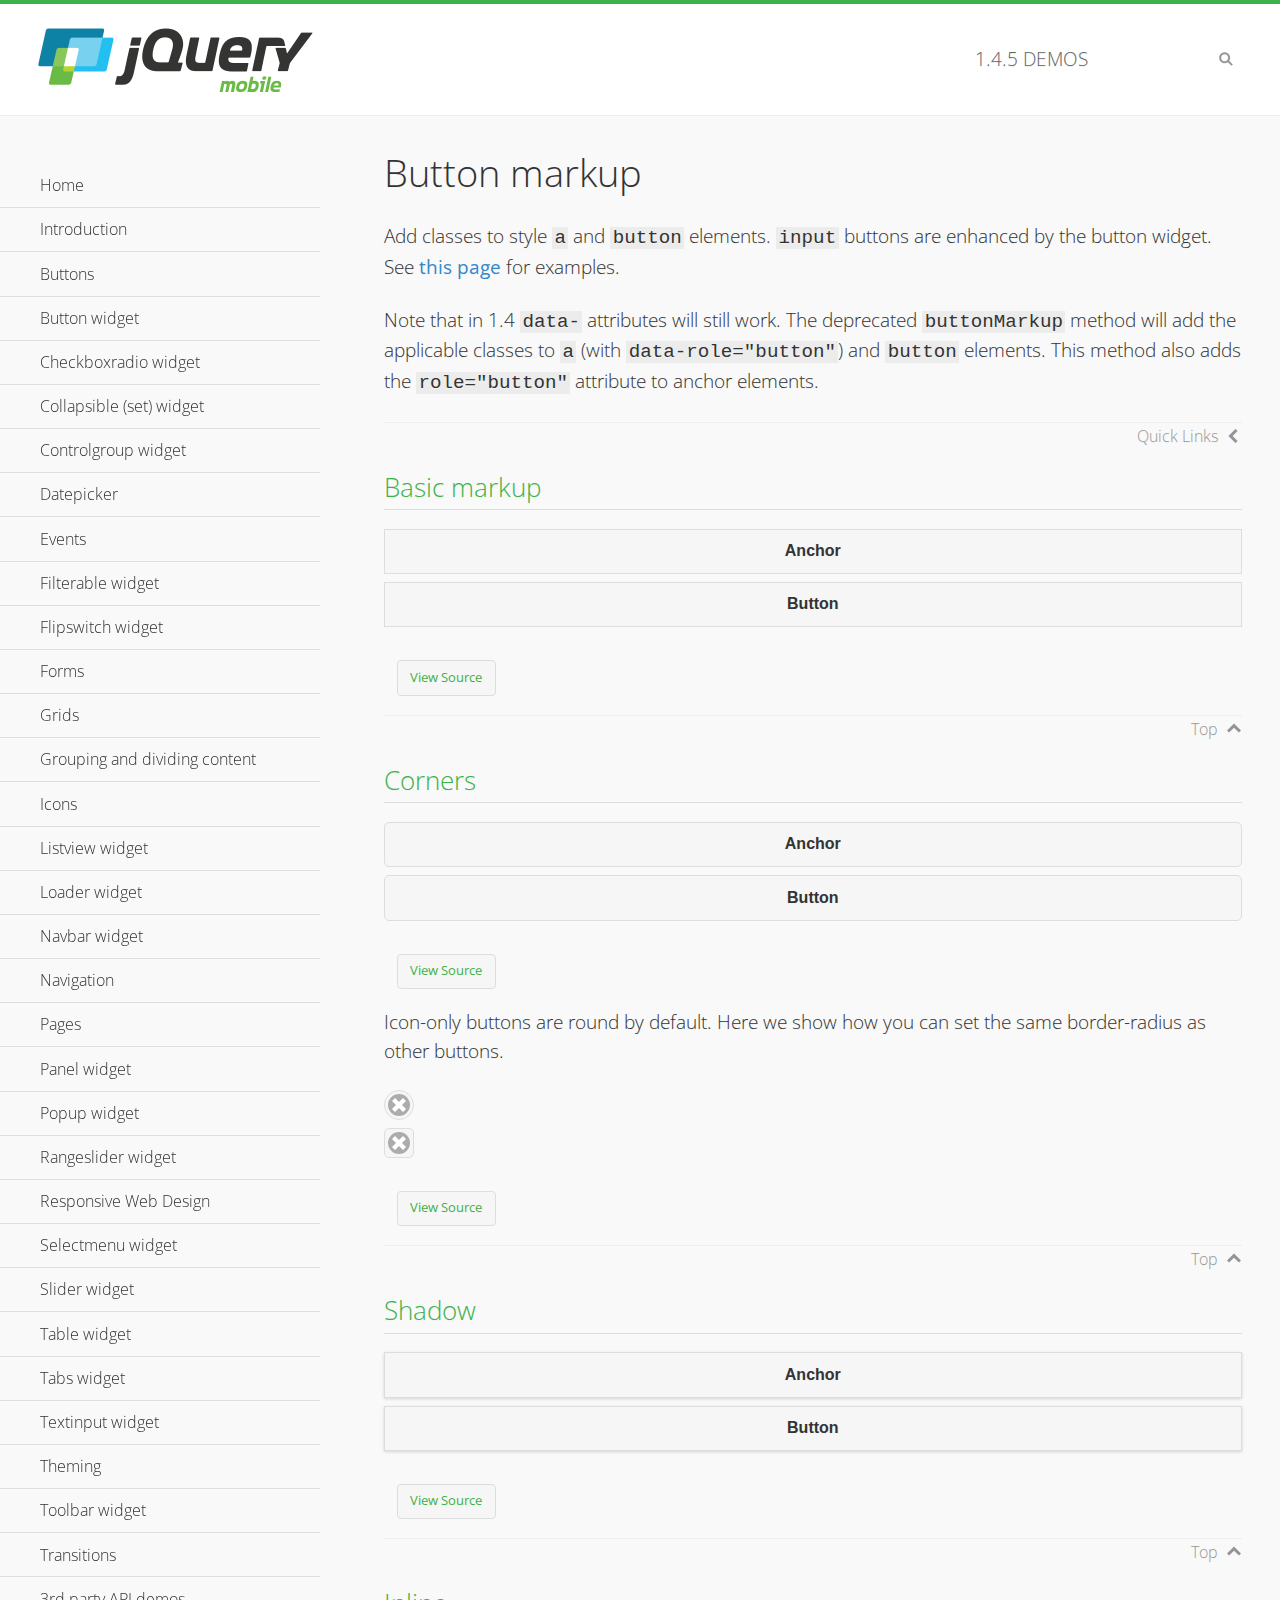
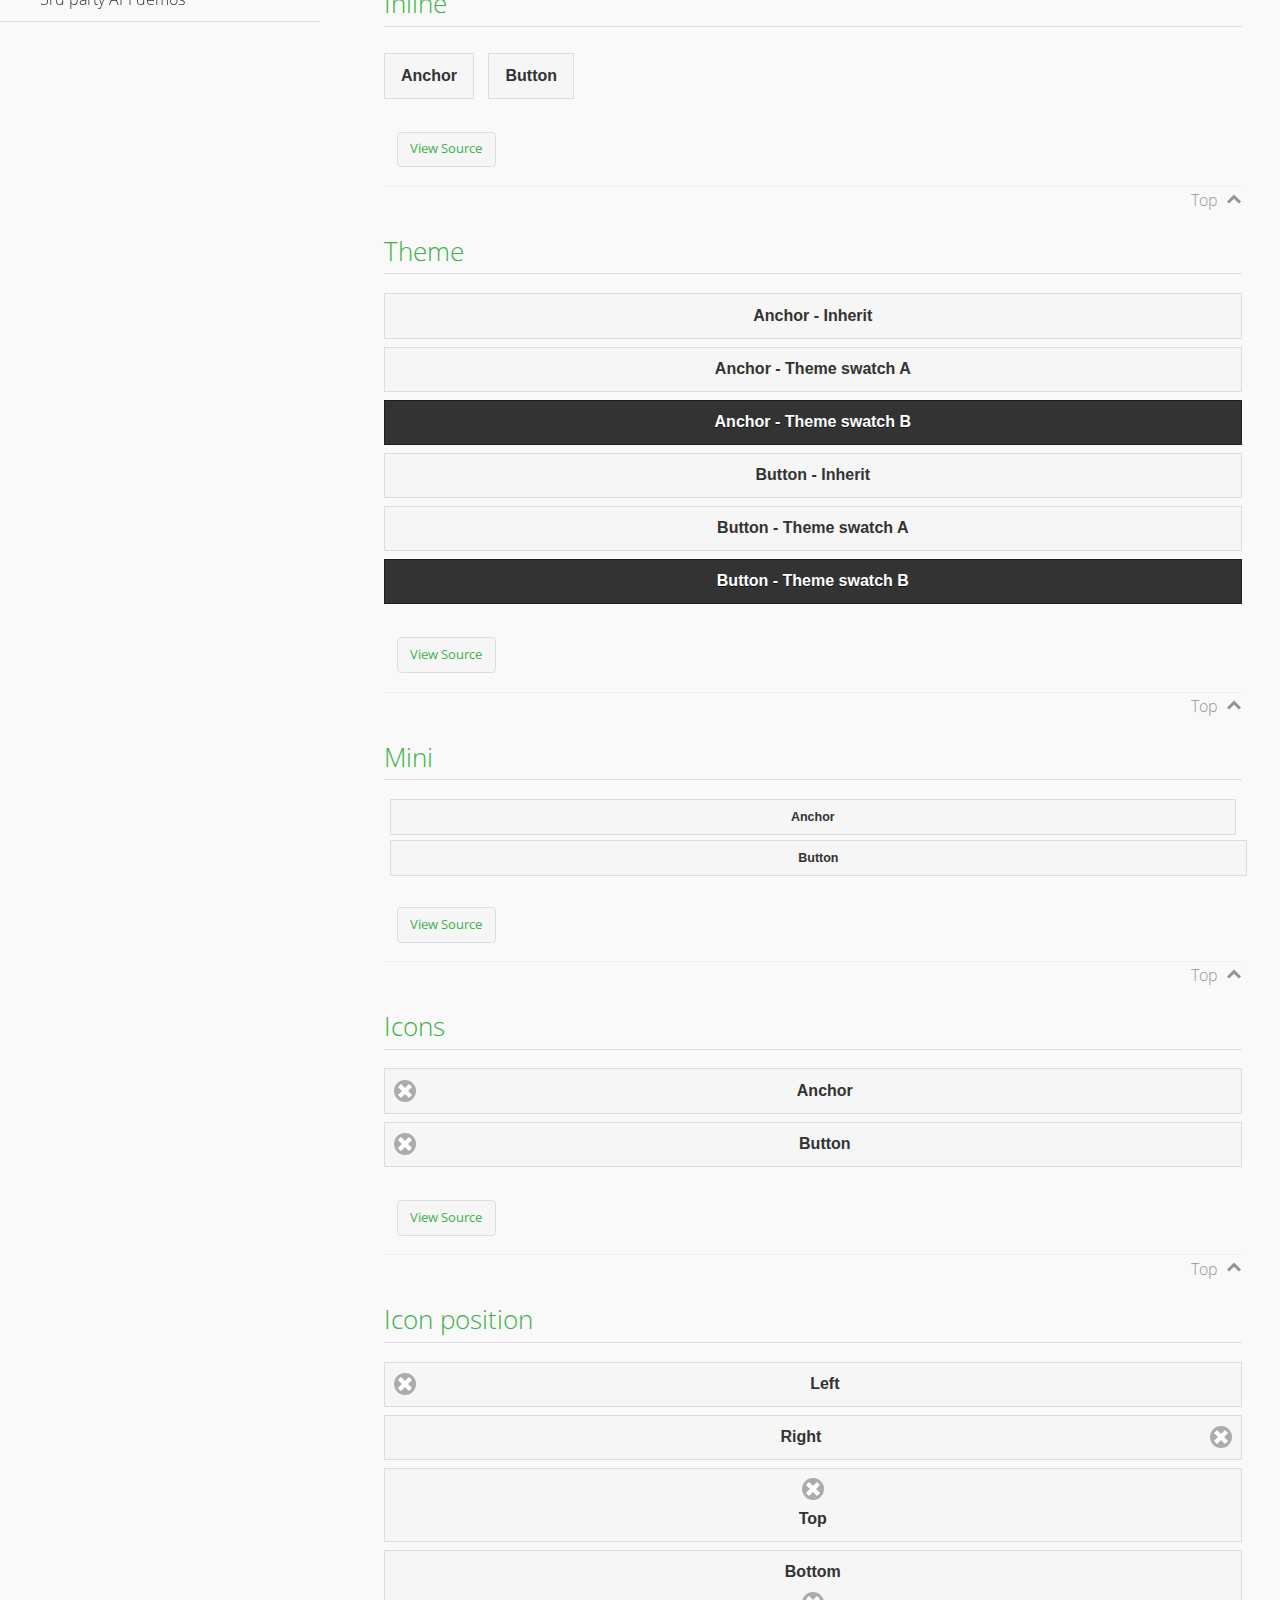
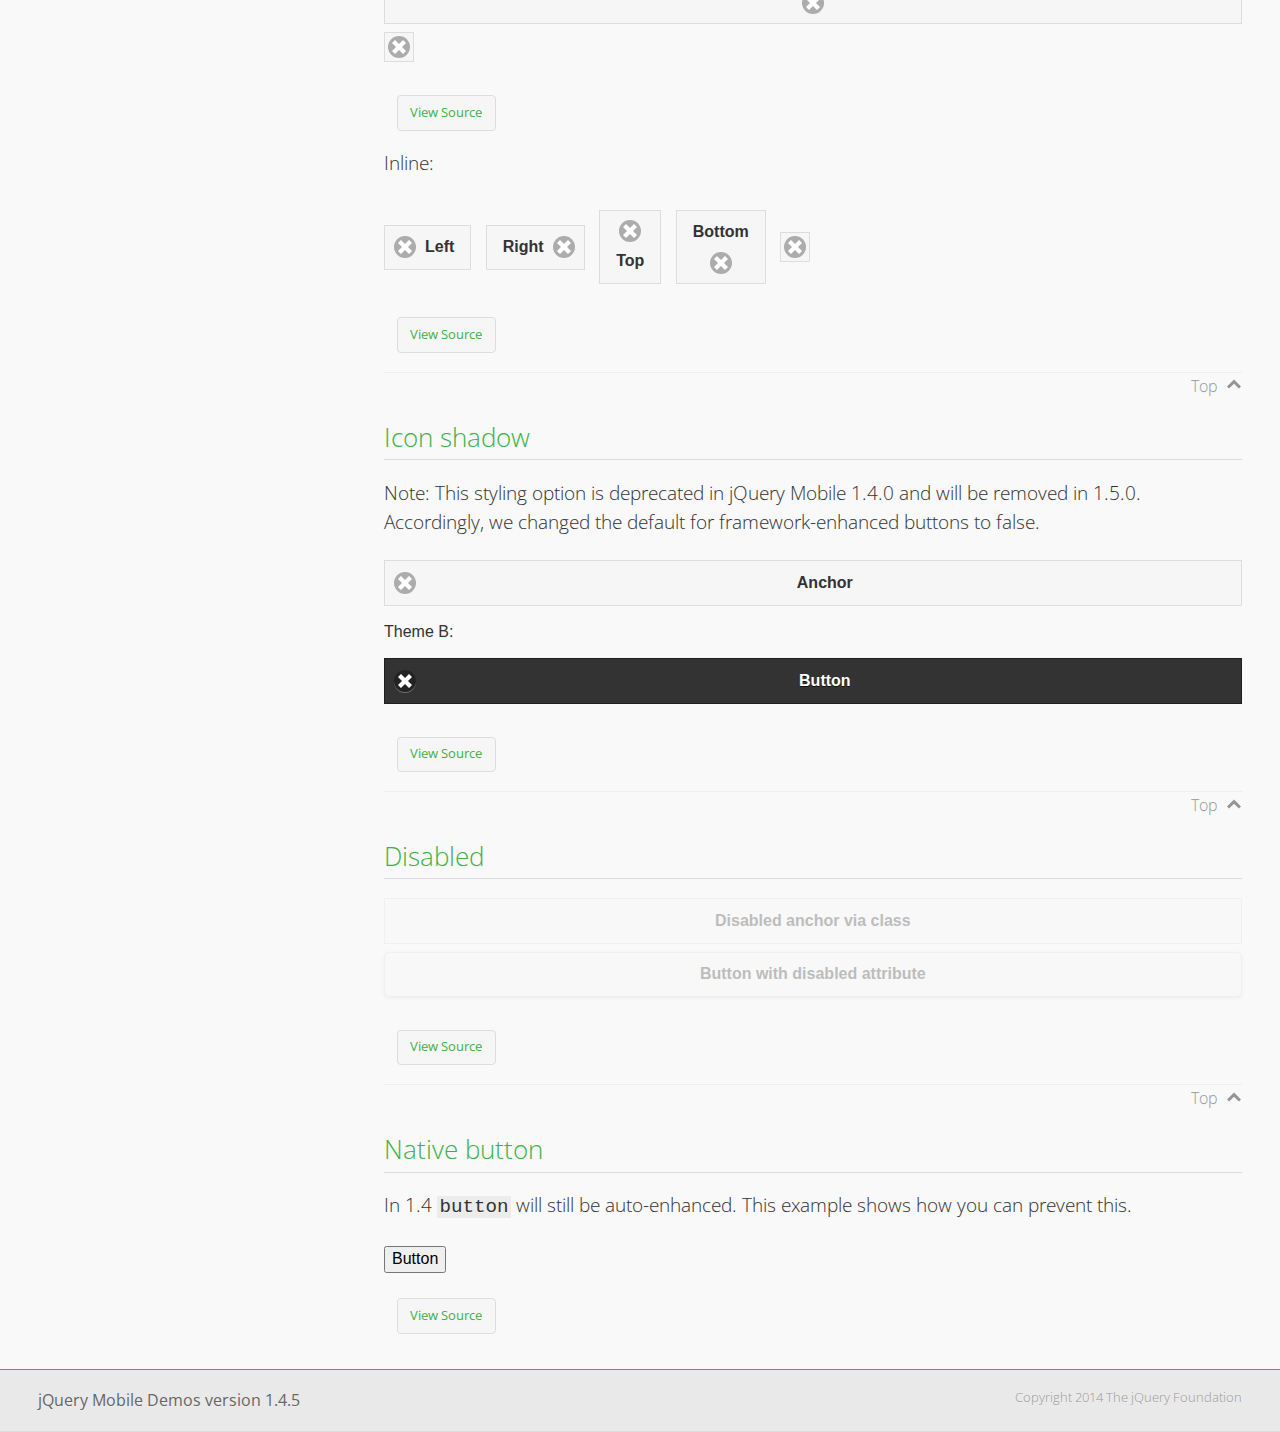
<file: external_js/jquery.mobile-1.4.5/demos/button-markup/index.html>
<!DOCTYPE html>
<html>
<head>
	<meta charset="utf-8">
	<meta name="viewport" content="width=device-width, initial-scale=1">
	<title>Button markup - jQuery Mobile Demos</title>
	<link rel="shortcut icon" href="../favicon.ico">
    <link rel="stylesheet" href="http://fonts.googleapis.com/css?family=Open+Sans:300,400,700">
	<link rel="stylesheet" href="../css/themes/default/jquery.mobile-1.4.5.min.css">
	<link rel="stylesheet" href="../_assets/css/jqm-demos.css">
	<script src="../js/jquery.js"></script>
	<script src="../_assets/js/index.js"></script>
	<script src="../js/jquery.mobile-1.4.5.min.js"></script>
	<style>
		#custom-border-radius .ui-btn-icon-notext.ui-corner-all {
			-webkit-border-radius: .3125em;
			border-radius: .3125em;
		}
	</style>
</head>
<body>
<div data-role="page" class="jqm-demos" data-quicklinks="true">

	<div data-role="header" class="jqm-header">
		<h2><a href="../" title="jQuery Mobile Demos home"><img src="../_assets/img/jquery-logo.png" alt="jQuery Mobile"></a></h2>
		<p><span class="jqm-version"></span> Demos</p>
		<a href="#" class="jqm-navmenu-link ui-btn ui-btn-icon-notext ui-corner-all ui-icon-bars ui-nodisc-icon ui-alt-icon ui-btn-left">Menu</a>
		<a href="#" class="jqm-search-link ui-btn ui-btn-icon-notext ui-corner-all ui-icon-search ui-nodisc-icon ui-alt-icon ui-btn-right">Search</a>
	</div><!-- /header -->

	<div role="main" class="ui-content jqm-content">

		<h1>Button markup</h1>

		<p>Add classes to style <code>a</code> and <code>button</code> elements. <code>input</code> buttons are enhanced by the button widget. See <a href="../button/" data-ajax="false">this page</a> for examples.</p>

		<p>Note that in 1.4 <code>data-</code> attributes will still work. The deprecated <code>buttonMarkup</code> method will add the applicable classes to <code>a</code> (with <code>data-role="button"</code>) and <code>button</code> elements. This method also adds the <code>role="button"</code> attribute to anchor elements.</p>

		<h2>Basic markup</h2>

		<div data-demo-html="true">
			<a href="#" class="ui-btn">Anchor</a>
			<button class="ui-btn">Button</button>
		</div><!--/demo-html -->

		<h2>Corners</h2>

		<div data-demo-html="true">
			<a href="#" class="ui-btn ui-corner-all">Anchor</a>
			<button class="ui-btn ui-corner-all">Button</button>
		</div><!--/demo-html -->

		<p>Icon-only buttons are round by default. Here we show how you can set the same border-radius as other buttons.</p>

		<div data-demo-html="true" data-demo-css="true">
			<a href="#" class="ui-btn ui-icon-delete ui-btn-icon-notext ui-corner-all">No text</a>
			<div id="custom-border-radius">
				<a href="#" class="ui-btn ui-icon-delete ui-btn-icon-notext ui-corner-all">No text</a>
			</div>
		</div><!--/demo-html -->

		<h2>Shadow</h2>

		<div data-demo-html="true">
			<a href="#" class="ui-btn ui-shadow">Anchor</a>
			<button class="ui-btn ui-shadow">Button</button>
		</div><!--/demo-html -->

		<h2>Inline</h2>

		<div data-demo-html="true">
			<a href="#" class="ui-btn ui-btn-inline">Anchor</a>
			<button class="ui-btn ui-btn-inline">Button</button>
		</div><!--/demo-html -->

		<h2>Theme</h2>

		<div data-demo-html="true">
			<a href="#" class="ui-btn">Anchor - Inherit</a>
			<a href="#" class="ui-btn ui-btn-a">Anchor - Theme swatch A</a>
			<a href="#" class="ui-btn ui-btn-b">Anchor - Theme swatch B</a>
			<button class="ui-btn">Button - Inherit</button>
			<button class="ui-btn ui-btn-a">Button - Theme swatch A</button>
			<button class="ui-btn ui-btn-b">Button - Theme swatch B</button>
		</div><!--/demo-html -->

		<h2>Mini</h2>

		<div data-demo-html="true">
			<a href="#" class="ui-btn ui-mini">Anchor</a>
			<button class="ui-btn ui-mini">Button</button>
		</div><!--/demo-html -->

		<h2>Icons</h2>

		<div data-demo-html="true">
			<a href="#" class="ui-btn ui-icon-delete ui-btn-icon-left">Anchor</a>
			<button class="ui-btn ui-icon-delete ui-btn-icon-left">Button</button>
		</div><!--/demo-html -->

		<h2>Icon position</h2>

		<div data-demo-html="true">
			<a href="#" class="ui-btn ui-icon-delete ui-btn-icon-left">Left</a>
			<a href="#" class="ui-btn ui-icon-delete ui-btn-icon-right">Right</a>
			<a href="#" class="ui-btn ui-icon-delete ui-btn-icon-top">Top</a>
			<a href="#" class="ui-btn ui-icon-delete ui-btn-icon-bottom">Bottom</a>
			<a href="#" class="ui-btn ui-icon-delete ui-btn-icon-notext">Icon only</a>
		</div><!--/demo-html -->

		<p>Inline:</p>

		<div data-demo-html="true">
			<a href="#" class="ui-btn ui-btn-inline ui-icon-delete ui-btn-icon-left">Left</a>
			<a href="#" class="ui-btn ui-btn-inline ui-icon-delete ui-btn-icon-right">Right</a>
			<a href="#" class="ui-btn ui-btn-inline ui-icon-delete ui-btn-icon-top">Top</a>
			<a href="#" class="ui-btn ui-btn-inline ui-icon-delete ui-btn-icon-bottom">Bottom</a>
			<a href="#" class="ui-btn ui-btn-inline ui-icon-delete ui-btn-icon-notext">Icon only</a>
		</div><!--/demo-html -->

		<h2>Icon shadow</h2>
		<p>Note: This styling option is deprecated in jQuery Mobile 1.4.0 and will be removed in 1.5.0. Accordingly, we changed the default for framework-enhanced buttons to false.</p>

		<div data-demo-html="true">
			<a href="#" class="ui-btn ui-icon-delete ui-btn-icon-left ui-shadow-icon">Anchor</a>
			<p>Theme B:</p>
			<button class="ui-btn ui-icon-delete ui-btn-icon-left ui-shadow-icon ui-btn-b">Button</button>
		</div><!--/demo-html -->

		<h2>Disabled</h2>

		<div data-demo-html="true">
			<a href="#" class="ui-btn ui-state-disabled">Disabled anchor via class</a>
			<button disabled>Button with disabled attribute</button>
		</div><!--/demo-html -->

		<h2>Native button</h2>
		<!-- TODO: Remove this demo in 1.5 -->
		<p>In 1.4 <code>button</code> will still be auto-enhanced. This example shows how you can prevent this.</p>

		<div data-demo-html="true">
			<button data-role="none">Button</button>
		</div><!--/demo-html -->

	</div><!-- /content -->
	    <div data-role="panel" class="jqm-navmenu-panel" data-position="left" data-display="overlay" data-theme="a">
	    	<ul class="jqm-list ui-alt-icon ui-nodisc-icon">
<li data-filtertext="demos homepage" data-icon="home"><a href=".././">Home</a></li>
<li data-filtertext="introduction overview getting started"><a href="../intro/" data-ajax="false">Introduction</a></li>
<li data-filtertext="buttons button markup buttonmarkup method anchor link button element"><a href="../button-markup/" data-ajax="false">Buttons</a></li>
<li data-filtertext="form button widget input button submit reset"><a href="../button/" data-ajax="false">Button widget</a></li>
<li data-role="collapsible" data-enhanced="true" data-collapsed-icon="carat-d" data-expanded-icon="carat-u" data-iconpos="right" data-inset="false" class="ui-collapsible ui-collapsible-themed-content ui-collapsible-collapsed">
	<h3 class="ui-collapsible-heading ui-collapsible-heading-collapsed">
		<a href="#" class="ui-collapsible-heading-toggle ui-btn ui-btn-icon-right ui-btn-inherit ui-icon-carat-d">
		    Checkboxradio widget<span class="ui-collapsible-heading-status"> click to expand contents</span>
		</a>
	</h3>
	<div class="ui-collapsible-content ui-body-inherit ui-collapsible-content-collapsed" aria-hidden="true">
		<ul>
			<li data-filtertext="form checkboxradio widget checkbox input checkboxes controlgroups"><a href="../checkboxradio-checkbox/" data-ajax="false">Checkboxes</a></li>
			<li data-filtertext="form checkboxradio widget radio input radio buttons controlgroups"><a href="../checkboxradio-radio/" data-ajax="false">Radio buttons</a></li>
		</ul>
	</div>
</li>
<li data-role="collapsible" data-enhanced="true" data-collapsed-icon="carat-d" data-expanded-icon="carat-u" data-iconpos="right" data-inset="false" class="ui-collapsible ui-collapsible-themed-content ui-collapsible-collapsed">
	<h3 class="ui-collapsible-heading ui-collapsible-heading-collapsed">
		<a href="#" class="ui-collapsible-heading-toggle ui-btn ui-btn-icon-right ui-btn-inherit ui-icon-carat-d">
			Collapsible (set) widget<span class="ui-collapsible-heading-status"> click to expand contents</span>
		</a>
	</h3>
	<div class="ui-collapsible-content ui-body-inherit ui-collapsible-content-collapsed" aria-hidden="true">
		<ul>
			<li data-filtertext="collapsibles content formatting"><a href="../collapsible/" data-ajax="false">Collapsible</a></li>
			<li data-filtertext="dynamic collapsible set accordion append expand"><a href="../collapsible-dynamic/" data-ajax="false">Dynamic collapsibles</a></li>
			<li data-filtertext="accordions collapsible set widget content formatting grouped collapsibles"><a href="../collapsibleset/" data-ajax="false">Collapsible set</a></li>
		</ul>
	</div>
</li>
<li data-role="collapsible" data-enhanced="true" data-collapsed-icon="carat-d" data-expanded-icon="carat-u" data-iconpos="right" data-inset="false" class="ui-collapsible ui-collapsible-themed-content ui-collapsible-collapsed">
	<h3 class="ui-collapsible-heading ui-collapsible-heading-collapsed">
		<a href="#" class="ui-collapsible-heading-toggle ui-btn ui-btn-icon-right ui-btn-inherit ui-icon-carat-d">
			Controlgroup widget<span class="ui-collapsible-heading-status"> click to expand contents</span>
		</a>
	</h3>
	<div class="ui-collapsible-content ui-body-inherit ui-collapsible-content-collapsed" aria-hidden="true">
		<ul>
			<li data-filtertext="controlgroups selectmenu checkboxradio input grouped buttons horizontal vertical"><a href="../controlgroup/" data-ajax="false">Controlgroup</a></li>
			<li data-filtertext="dynamic controlgroup dynamically add buttons"><a href="../controlgroup-dynamic/" data-ajax="false">Dynamic controlgroups</a></li>
		</ul>
	</div>
</li>
<li data-filtertext="form datepicker widget date input"><a href="../datepicker/" data-ajax="false">Datepicker</a></li>
<li data-role="collapsible" data-enhanced="true" data-collapsed-icon="carat-d" data-expanded-icon="carat-u" data-iconpos="right" data-inset="false" class="ui-collapsible ui-collapsible-themed-content ui-collapsible-collapsed">
	<h3 class="ui-collapsible-heading ui-collapsible-heading-collapsed">
		<a href="#" class="ui-collapsible-heading-toggle ui-btn ui-btn-icon-right ui-btn-inherit ui-icon-carat-d">
			Events<span class="ui-collapsible-heading-status"> click to expand contents</span>
		</a>
	</h3>
	<div class="ui-collapsible-content ui-body-inherit ui-collapsible-content-collapsed" aria-hidden="true">
		<ul>
			<li data-filtertext="swipe to delete list items listviews swipe events"><a href="../swipe-list/" data-ajax="false">Swipe list items</a></li>
			<li data-filtertext="swipe to navigate swipe page navigation swipe events"><a href="../swipe-page/" data-ajax="false">Swipe page navigation</a></li>
		</ul>
	</div>
</li>
<li data-filtertext="filterable filter elements sorting searching listview table"><a href="../filterable/" data-ajax="false">Filterable widget</a></li>
<li data-filtertext="form flipswitch widget flip toggle switch binary select checkbox input"><a href="../flipswitch/" data-ajax="false">Flipswitch widget</a></li>
<li data-role="collapsible" data-enhanced="true" data-collapsed-icon="carat-d" data-expanded-icon="carat-u" data-iconpos="right" data-inset="false" class="ui-collapsible ui-collapsible-themed-content ui-collapsible-collapsed">
	<h3 class="ui-collapsible-heading ui-collapsible-heading-collapsed">
		<a href="#" class="ui-collapsible-heading-toggle ui-btn ui-btn-icon-right ui-btn-inherit ui-icon-carat-d">
			Forms<span class="ui-collapsible-heading-status"> click to expand contents</span>
		</a>
	</h3>
	<div class="ui-collapsible-content ui-body-inherit ui-collapsible-content-collapsed" aria-hidden="true">
		<ul>
			<li data-filtertext="forms text checkbox radio range button submit reset inputs selects textarea slider flipswitch label form elements"><a href="../forms/" data-ajax="false">Forms</a></li>
			<li data-filtertext="form hide labels hidden accessible ui-hidden-accessible forms"><a href="../forms-label-hidden-accessible/" data-ajax="false">Hide labels</a></li>
			<li data-filtertext="form field containers fieldcontain ui-field-contain forms"><a href="../forms-field-contain/" data-ajax="false">Field containers</a></li>
			<li data-filtertext="forms disabled form elements"><a href="../forms-disabled/" data-ajax="false">Forms disabled</a></li>
			<li data-filtertext="forms gallery examples overview forms text checkbox radio range button submit reset inputs selects textarea slider flipswitch label form elements"><a href="../forms-gallery/" data-ajax="false">Forms gallery</a></li>
		</ul>
	</div>
</li>
<li data-role="collapsible" data-enhanced="true" data-collapsed-icon="carat-d" data-expanded-icon="carat-u" data-iconpos="right" data-inset="false" class="ui-collapsible ui-collapsible-themed-content ui-collapsible-collapsed">
	<h3 class="ui-collapsible-heading ui-collapsible-heading-collapsed">
		<a href="#" class="ui-collapsible-heading-toggle ui-btn ui-btn-icon-right ui-btn-inherit ui-icon-carat-d">
			Grids<span class="ui-collapsible-heading-status"> click to expand contents</span>
		</a>
	</h3>
	<div class="ui-collapsible-content ui-body-inherit ui-collapsible-content-collapsed" aria-hidden="true">
		<ul>
			<li data-filtertext="grids columns blocks content formatting rwd responsive css framework"><a href="../grids/" data-ajax="false">Grids</a></li>
			<li data-filtertext="buttons in grids css framework"><a href="../grids-buttons/" data-ajax="false">Buttons in grids</a></li>
			<li data-filtertext="custom responsive grids rwd css framework"><a href="../grids-custom-responsive/" data-ajax="false">Custom responsive grids</a></li>
		</ul>
	</div>
</li>
<li data-filtertext="blocks content formatting sections heading"><a href="../body-bar-classes/" data-ajax="false">Grouping and dividing content</a></li>
<li data-role="collapsible" data-enhanced="true" data-collapsed-icon="carat-d" data-expanded-icon="carat-u" data-iconpos="right" data-inset="false" class="ui-collapsible ui-collapsible-themed-content ui-collapsible-collapsed">
	<h3 class="ui-collapsible-heading ui-collapsible-heading-collapsed">
		<a href="#" class="ui-collapsible-heading-toggle ui-btn ui-btn-icon-right ui-btn-inherit ui-icon-carat-d">
			Icons<span class="ui-collapsible-heading-status"> click to expand contents</span>
		</a>
	</h3>
	<div class="ui-collapsible-content ui-body-inherit ui-collapsible-content-collapsed" aria-hidden="true">
		<ul>
			<li data-filtertext="button icons svg disc alt custom icon position"><a href="../icons/" data-ajax="false">Icons</a></li>
			<li data-filtertext=""><a href="../icons-grunticon/" data-ajax="false">Grunticon loader</a></li>
		</ul>
	</div>
</li>
<li data-role="collapsible" data-enhanced="true" data-collapsed-icon="carat-d" data-expanded-icon="carat-u" data-iconpos="right" data-inset="false" class="ui-collapsible ui-collapsible-themed-content ui-collapsible-collapsed">
	<h3 class="ui-collapsible-heading ui-collapsible-heading-collapsed">
		<a href="#" class="ui-collapsible-heading-toggle ui-btn ui-btn-icon-right ui-btn-inherit ui-icon-carat-d">
			Listview widget<span class="ui-collapsible-heading-status"> click to expand contents</span>
		</a>
	</h3>
	<div class="ui-collapsible-content ui-body-inherit ui-collapsible-content-collapsed" aria-hidden="true">
		<ul>
			<li data-filtertext="listview widget thumbnails icons nested split button collapsible ul ol"><a href="../listview/" data-ajax="false">Listview</a></li>
			<li data-filtertext="autocomplete filterable reveal listview filtertextbeforefilter placeholder"><a href="../listview-autocomplete/" data-ajax="false">Listview autocomplete</a></li>
			<li data-filtertext="autocomplete filterable reveal listview remote data filtertextbeforefilter placeholder"><a href="../listview-autocomplete-remote/" data-ajax="false">Listview autocomplete remote data</a></li>
			<li data-filtertext="autodividers anchor jump scroll linkbars listview lists ul ol"><a href="../listview-autodividers-linkbar/" data-ajax="false">Listview autodividers linkbar</a></li>
			<li data-filtertext="listview autodividers selector autodividersselector lists ul ol"><a href="../listview-autodividers-selector/" data-ajax="false">Listview autodividers selector</a></li>
			<li data-filtertext="listview nested list items"><a href="../listview-nested-lists/" data-ajax="false">Nested Listviews</a></li>
			<li data-filtertext="listview collapsible list items flat"><a href="../listview-collapsible-item-flat/" data-ajax="false">Listview collapsible list items (flat)</a></li>
			<li data-filtertext="listview collapsible list indented"><a href="../listview-collapsible-item-indented/" data-ajax="false">Listview collapsible list items (indented)</a></li>
			<li data-filtertext="grid listview responsive grids responsive listviews lists ul"><a href="../listview-grid/" data-ajax="false">Listview responsive grid</a></li>
		</ul>
	</div>
</li>
<li data-filtertext="loader widget page loading navigation overlay spinner"><a href="../loader/" data-ajax="false">Loader widget</a></li>
<li data-filtertext="navbar widget navmenu toolbars header footer"><a href="../navbar/" data-ajax="false">Navbar widget</a></li>
<li data-role="collapsible" data-enhanced="true" data-collapsed-icon="carat-d" data-expanded-icon="carat-u" data-iconpos="right" data-inset="false" class="ui-collapsible ui-collapsible-themed-content ui-collapsible-collapsed">
	<h3 class="ui-collapsible-heading ui-collapsible-heading-collapsed">
		<a href="#" class="ui-collapsible-heading-toggle ui-btn ui-btn-icon-right ui-btn-inherit ui-icon-carat-d">
			Navigation<span class="ui-collapsible-heading-status"> click to expand contents</span>
		</a>
	</h3>
	<div class="ui-collapsible-content ui-body-inherit ui-collapsible-content-collapsed" aria-hidden="true">
		<ul>
			<li data-filtertext="ajax navigation navigate widget history event method"><a href="../navigation/" data-ajax="false">Navigation</a></li>
			<li data-filtertext="linking pages page links navigation ajax prefetch cache"><a href="../navigation-linking-pages/" data-ajax="false">Linking pages</a></li>
			<!-- <li data-filtertext="php redirect server redirection server-side navigation"><a href="../navigation-php-redirect/" data-ajax="false">PHP redirect demo</a></li>-->
			<li data-filtertext="navigation redirection hash query"><a href="../navigation-hash-processing/" data-ajax="false">Hash processing demo</a></li>
			<li data-filtertext="navigation redirection hash query"><a href="../page-events/" data-ajax="false">Page Navigation Events</a></li>
		</ul>
	</div>
</li>
<li data-role="collapsible" data-enhanced="true" data-collapsed-icon="carat-d" data-expanded-icon="carat-u" data-iconpos="right" data-inset="false" class="ui-collapsible ui-collapsible-themed-content ui-collapsible-collapsed">
	<h3 class="ui-collapsible-heading ui-collapsible-heading-collapsed">
		<a href="#" class="ui-collapsible-heading-toggle ui-btn ui-btn-icon-right ui-btn-inherit ui-icon-carat-d">
			Pages<span class="ui-collapsible-heading-status"> click to expand contents</span>
		</a>
	</h3>
	<div class="ui-collapsible-content ui-body-inherit ui-collapsible-content-collapsed" aria-hidden="true">
		<ul>
			<li data-filtertext="pages page widget ajax navigation"><a href="../pages/" data-ajax="false">Pages</a></li>
			<li data-filtertext="single page"><a href="../pages-single-page/" data-ajax="false">Single page</a></li>
			<li data-filtertext="multipage multi-page page"><a href="../pages-multi-page/" data-ajax="false">Multi-page template</a></li>
			<li data-filtertext="dialog page widget modal popup"><a href="../pages-dialog/" data-ajax="false">Dialog page</a></li>
		</ul>
	</div>
</li>
<li data-role="collapsible" data-enhanced="true" data-collapsed-icon="carat-d" data-expanded-icon="carat-u" data-iconpos="right" data-inset="false" class="ui-collapsible ui-collapsible-themed-content ui-collapsible-collapsed">
	<h3 class="ui-collapsible-heading ui-collapsible-heading-collapsed">
		<a href="#" class="ui-collapsible-heading-toggle ui-btn ui-btn-icon-right ui-btn-inherit ui-icon-carat-d">
			Panel widget<span class="ui-collapsible-heading-status"> click to expand contents</span>
		</a>
	</h3>
	<div class="ui-collapsible-content ui-body-inherit ui-collapsible-content-collapsed" aria-hidden="true">
		<ul>
			<li data-filtertext="panel widget sliding panels reveal push overlay responsive"><a href="../panel/" data-ajax="false">Panel</a></li>
			<li data-filtertext=""><a href="../panel-external/" data-ajax="false">External panels</a></li>
			<li data-filtertext="panel "><a href="../panel-fixed/" data-ajax="false">Fixed panels</a></li>
			<li data-filtertext="panel slide panels sliding panels shadow rwd responsive breakpoint"><a href="../panel-responsive/" data-ajax="false">Panels responsive</a></li>
			<li data-filtertext="panel custom style custom panel width reveal shadow listview panel styling page background wrapper"><a href="../panel-styling/" data-ajax="false">Custom panel style</a></li>
			<li data-filtertext="panel open on swipe"><a href="../panel-swipe-open/" data-ajax="false">Panel open on swipe</a></li>
			<li data-filtertext="panels outside page internal external toolbars"><a href="../panel-external-internal/" data-ajax="false">Panel external and internal</a></li>
		</ul>
	</div>
</li>
<li data-role="collapsible" data-enhanced="true" data-collapsed-icon="carat-d" data-expanded-icon="carat-u" data-iconpos="right" data-inset="false" class="ui-collapsible ui-collapsible-themed-content ui-collapsible-collapsed">
	<h3 class="ui-collapsible-heading ui-collapsible-heading-collapsed">
		<a href="#" class="ui-collapsible-heading-toggle ui-btn ui-btn-icon-right ui-btn-inherit ui-icon-carat-d">
			Popup widget<span class="ui-collapsible-heading-status"> click to expand contents</span>
		</a>
	</h3>
	<div class="ui-collapsible-content ui-body-inherit ui-collapsible-content-collapsed" aria-hidden="true">
		<ul>
			<li data-filtertext="popup widget popups dialog modal transition tooltip lightbox form overlay screen flip pop fade transition"><a href="../popup/" data-ajax="false">Popup</a></li>
			<li data-filtertext="popup alignment position"><a href="../popup-alignment/" data-ajax="false">Popup alignment</a></li>
			<li data-filtertext="popup arrow size popups popover"><a href="../popup-arrow-size/" data-ajax="false">Popup arrow size</a></li>
			<li data-filtertext="dynamic popups popup images lightbox"><a href="../popup-dynamic/" data-ajax="false">Dynamic popups</a></li>
			<li data-filtertext="popups with iframes scaling"><a href="../popup-iframe/" data-ajax="false">Popups with iframes</a></li>
			<li data-filtertext="popup image scaling"><a href="../popup-image-scaling/" data-ajax="false">Popup image scaling</a></li>
			<li data-filtertext="external popup outside multi-page"><a href="../popup-outside-multipage/" data-ajax="false">Popup outside multi-page</a></li>
		</ul>
	</div>
</li>
<li data-filtertext="form rangeslider widget dual sliders dual handle sliders range input"><a href="../rangeslider/" data-ajax="false">Rangeslider widget</a></li>
<li data-filtertext="responsive web design rwd adaptive progressive enhancement PE accessible mobile breakpoints media query media queries"><a href="../rwd/" data-ajax="false">Responsive Web Design</a></li>
<li data-role="collapsible" data-enhanced="true" data-collapsed-icon="carat-d" data-expanded-icon="carat-u" data-iconpos="right" data-inset="false" class="ui-collapsible ui-collapsible-themed-content ui-collapsible-collapsed">
	<h3 class="ui-collapsible-heading ui-collapsible-heading-collapsed">
		<a href="#" class="ui-collapsible-heading-toggle ui-btn ui-btn-icon-right ui-btn-inherit ui-icon-carat-d">
			Selectmenu widget<span class="ui-collapsible-heading-status"> click to expand contents</span>
		</a>
	</h3>
	<div class="ui-collapsible-content ui-body-inherit ui-collapsible-content-collapsed" aria-hidden="true">
		<ul>
			<li data-filtertext="form selectmenu widget select input custom select menu selects"><a href="../selectmenu/" data-ajax="false">Selectmenu</a></li>
			<li data-filtertext="form custom select menu selectmenu widget custom menu option optgroup multiple selects"><a href="../selectmenu-custom/" data-ajax="false">Custom select menu</a></li>
			<li data-filtertext="filterable select filter popup dialog"><a href="../selectmenu-custom-filter/" data-ajax="false">Custom select menu with filter</a></li>
		</ul>
	</div>
</li>
<li data-role="collapsible" data-enhanced="true" data-collapsed-icon="carat-d" data-expanded-icon="carat-u" data-iconpos="right" data-inset="false" class="ui-collapsible ui-collapsible-themed-content ui-collapsible-collapsed">
	<h3 class="ui-collapsible-heading ui-collapsible-heading-collapsed">
		<a href="#" class="ui-collapsible-heading-toggle ui-btn ui-btn-icon-right ui-btn-inherit ui-icon-carat-d">
			Slider widget<span class="ui-collapsible-heading-status"> click to expand contents</span>
		</a>
	</h3>
	<div class="ui-collapsible-content ui-body-inherit ui-collapsible-content-collapsed" aria-hidden="true">
		<ul>
			<li data-filtertext="form slider widget range input single sliders"><a href="../slider/" data-ajax="false">Slider</a></li>
			<li data-filtertext="form slider widget flipswitch slider binary select flip toggle switch"><a href="../slider-flipswitch/" data-ajax="false">Slider flip toggle switch</a></li>
			<li data-filtertext="form slider tooltip handle value input range sliders"><a href="../slider-tooltip/" data-ajax="false">Slider tooltip</a></li>
		</ul>
	</div>
</li>
<li data-role="collapsible" data-enhanced="true" data-collapsed-icon="carat-d" data-expanded-icon="carat-u" data-iconpos="right" data-inset="false" class="ui-collapsible ui-collapsible-themed-content ui-collapsible-collapsed">
	<h3 class="ui-collapsible-heading ui-collapsible-heading-collapsed">
		<a href="#" class="ui-collapsible-heading-toggle ui-btn ui-btn-icon-right ui-btn-inherit ui-icon-carat-d">
			Table widget<span class="ui-collapsible-heading-status"> click to expand contents</span>
		</a>
	</h3>
	<div class="ui-collapsible-content ui-body-inherit ui-collapsible-content-collapsed" aria-hidden="true">
		<ul>
			<li data-filtertext="table widget reflow column toggle th td responsive tables rwd hide show tabular"><a href="../table-column-toggle/" data-ajax="false">Table Column Toggle</a></li>
			<li data-filtertext="table column toggle phone comparison demo"><a href="../table-column-toggle-example/" data-ajax="false">Table Column Toggle demo</a></li>
			<li data-filtertext="responsive tables table column toggle heading groups rwd breakpoint"><a href="../table-column-toggle-heading-groups/" data-ajax="false">Table Column Toggle heading groups</a></li>
			<li data-filtertext="responsive tables table column toggle hide rwd breakpoint customization options"><a href="../table-column-toggle-options/" data-ajax="false">Table Column Toggle options</a></li>
			<li data-filtertext="table reflow th td responsive rwd columns tabular"><a href="../table-reflow/" data-ajax="false">Table Reflow</a></li>
			<li data-filtertext="responsive tables table reflow heading groups rwd breakpoint"><a href="../table-reflow-heading-groups/" data-ajax="false">Table Reflow heading groups</a></li>
			<li data-filtertext="responsive tables table reflow stripes strokes table style"><a href="../table-reflow-stripes-strokes/" data-ajax="false">Table Reflow stripes and strokes</a></li>
			<li data-filtertext="responsive tables table reflow stack custom styles"><a href="../table-reflow-styling/" data-ajax="false">Table Reflow custom styles</a></li>
		</ul>
	</div>
</li>
<li data-filtertext="ui tabs widget"><a href="../tabs/" data-ajax="false">Tabs widget</a></li>
<li data-filtertext="form textinput widget text input textarea number date time tel email file color password"><a href="../textinput/" data-ajax="false">Textinput widget</a></li>
<li data-role="collapsible" data-enhanced="true" data-collapsed-icon="carat-d" data-expanded-icon="carat-u" data-iconpos="right" data-inset="false" class="ui-collapsible ui-collapsible-themed-content ui-collapsible-collapsed">
	<h3 class="ui-collapsible-heading ui-collapsible-heading-collapsed">
		<a href="#" class="ui-collapsible-heading-toggle ui-btn ui-btn-icon-right ui-btn-inherit ui-icon-carat-d">
			Theming<span class="ui-collapsible-heading-status"> click to expand contents</span>
		</a>
	</h3>
	<div class="ui-collapsible-content ui-body-inherit ui-collapsible-content-collapsed" aria-hidden="true">
		<ul>
			<li data-filtertext="default theme swatches theming style css"><a href="../theme-default/" data-ajax="false">Default theme</a></li>
			<li data-filtertext="classic theme old theme swatches theming style css"><a href="../theme-classic/" data-ajax="false">Classic theme</a></li>
		</ul>
	</div>
</li>
<li data-role="collapsible" data-enhanced="true" data-collapsed-icon="carat-d" data-expanded-icon="carat-u" data-iconpos="right" data-inset="false" class="ui-collapsible ui-collapsible-themed-content ui-collapsible-collapsed">
	<h3 class="ui-collapsible-heading ui-collapsible-heading-collapsed">
		<a href="#" class="ui-collapsible-heading-toggle ui-btn ui-btn-icon-right ui-btn-inherit ui-icon-carat-d">
			Toolbar widget<span class="ui-collapsible-heading-status"> click to expand contents</span>
		</a>
	</h3>
	<div class="ui-collapsible-content ui-body-inherit ui-collapsible-content-collapsed" aria-hidden="true">
		<ul>
			<li data-filtertext="toolbar widget header footer toolbars fixed fullscreen external sections"><a href="../toolbar/" data-ajax="false">Toolbar</a></li>
			<li data-filtertext="dynamic toolbars dynamically add toolbar header footer"><a href="../toolbar-dynamic/" data-ajax="false">Dynamic toolbars</a></li>
			<li data-filtertext="external toolbars header footer"><a href="../toolbar-external/" data-ajax="false">External toolbars</a></li>
			<li data-filtertext="fixed toolbars header footer"><a href="../toolbar-fixed/" data-ajax="false">Fixed toolbars</a></li>
			<li data-filtertext="fixed fullscreen toolbars header footer"><a href="../toolbar-fixed-fullscreen/" data-ajax="false">Fullscreen toolbars</a></li>
			<li data-filtertext="external fixed toolbars header footer"><a href="../toolbar-fixed-external/" data-ajax="false">Fixed external toolbars</a></li>
			<li data-filtertext="external persistent toolbars header footer navbar navmenu"><a href="../toolbar-fixed-persistent/" data-ajax="false">Persistent toolbars</a></li>
			<li data-filtertext="external ajax optimized toolbars persistent toolbars header footer navbar"><a href="../toolbar-fixed-persistent-optimized/" data-ajax="false">Ajax optimized toolbars</a></li>
			<li data-filtertext="form in toolbars header footer"><a href="../toolbar-fixed-forms/" data-ajax="false">Form in toolbar</a></li>
		</ul>
	</div>
</li>
<li data-filtertext="page transitions animated pages popup navigation flip slide fade pop"><a href="../transitions/" data-ajax="false">Transitions</a></li>
<li data-role="collapsible" data-enhanced="true" data-collapsed-icon="carat-d" data-expanded-icon="carat-u" data-iconpos="right" data-inset="false" class="ui-collapsible ui-collapsible-themed-content ui-collapsible-collapsed">
	<h3 class="ui-collapsible-heading ui-collapsible-heading-collapsed">
		<a href="#" class="ui-collapsible-heading-toggle ui-btn ui-btn-icon-right ui-btn-inherit ui-icon-carat-d">
			3rd party API demos<span class="ui-collapsible-heading-status"> click to expand contents</span>
		</a>
	</h3>
	<div class="ui-collapsible-content ui-body-inherit ui-collapsible-content-collapsed" aria-hidden="true">
		<ul>
			<li data-filtertext="backbone requirejs navigation router"><a href="../backbone-requirejs/" data-ajax="false">Backbone RequireJS</a></li>
			<li data-filtertext="google maps geolocation demo"><a href="../map-geolocation/" data-ajax="false">Google Maps geolocation</a></li>
			<li data-filtertext="google maps hybrid"><a href="../map-list-toggle/" data-ajax="false">Google Maps list toggle</a></li>
		</ul>
	</div>
</li>



		     </ul>
		</div><!-- /panel -->


	<div data-role="footer" data-position="fixed" data-tap-toggle="false" class="jqm-footer">
		<p>jQuery Mobile Demos version <span class="jqm-version"></span></p>
		<p>Copyright 2014 The jQuery Foundation</p>
	</div><!-- /footer -->
	<!-- TODO: This should become an external panel so we can add input to markup (unique ID) -->
    <div data-role="panel" class="jqm-search-panel" data-position="right" data-display="overlay" data-theme="a">
		<div class="jqm-search">
			<ul class="jqm-list" data-filter-placeholder="Search demos..." data-filter-reveal="true">
<li data-filtertext="demos homepage" data-icon="home"><a href=".././">Home</a></li>
<li data-filtertext="introduction overview getting started"><a href="../intro/" data-ajax="false">Introduction</a></li>
<li data-filtertext="buttons button markup buttonmarkup method anchor link button element"><a href="../button-markup/" data-ajax="false">Buttons</a></li>
<li data-filtertext="form button widget input button submit reset"><a href="../button/" data-ajax="false">Button widget</a></li>
<li data-role="collapsible" data-enhanced="true" data-collapsed-icon="carat-d" data-expanded-icon="carat-u" data-iconpos="right" data-inset="false" class="ui-collapsible ui-collapsible-themed-content ui-collapsible-collapsed">
	<h3 class="ui-collapsible-heading ui-collapsible-heading-collapsed">
		<a href="#" class="ui-collapsible-heading-toggle ui-btn ui-btn-icon-right ui-btn-inherit ui-icon-carat-d">
		    Checkboxradio widget<span class="ui-collapsible-heading-status"> click to expand contents</span>
		</a>
	</h3>
	<div class="ui-collapsible-content ui-body-inherit ui-collapsible-content-collapsed" aria-hidden="true">
		<ul>
			<li data-filtertext="form checkboxradio widget checkbox input checkboxes controlgroups"><a href="../checkboxradio-checkbox/" data-ajax="false">Checkboxes</a></li>
			<li data-filtertext="form checkboxradio widget radio input radio buttons controlgroups"><a href="../checkboxradio-radio/" data-ajax="false">Radio buttons</a></li>
		</ul>
	</div>
</li>
<li data-role="collapsible" data-enhanced="true" data-collapsed-icon="carat-d" data-expanded-icon="carat-u" data-iconpos="right" data-inset="false" class="ui-collapsible ui-collapsible-themed-content ui-collapsible-collapsed">
	<h3 class="ui-collapsible-heading ui-collapsible-heading-collapsed">
		<a href="#" class="ui-collapsible-heading-toggle ui-btn ui-btn-icon-right ui-btn-inherit ui-icon-carat-d">
			Collapsible (set) widget<span class="ui-collapsible-heading-status"> click to expand contents</span>
		</a>
	</h3>
	<div class="ui-collapsible-content ui-body-inherit ui-collapsible-content-collapsed" aria-hidden="true">
		<ul>
			<li data-filtertext="collapsibles content formatting"><a href="../collapsible/" data-ajax="false">Collapsible</a></li>
			<li data-filtertext="dynamic collapsible set accordion append expand"><a href="../collapsible-dynamic/" data-ajax="false">Dynamic collapsibles</a></li>
			<li data-filtertext="accordions collapsible set widget content formatting grouped collapsibles"><a href="../collapsibleset/" data-ajax="false">Collapsible set</a></li>
		</ul>
	</div>
</li>
<li data-role="collapsible" data-enhanced="true" data-collapsed-icon="carat-d" data-expanded-icon="carat-u" data-iconpos="right" data-inset="false" class="ui-collapsible ui-collapsible-themed-content ui-collapsible-collapsed">
	<h3 class="ui-collapsible-heading ui-collapsible-heading-collapsed">
		<a href="#" class="ui-collapsible-heading-toggle ui-btn ui-btn-icon-right ui-btn-inherit ui-icon-carat-d">
			Controlgroup widget<span class="ui-collapsible-heading-status"> click to expand contents</span>
		</a>
	</h3>
	<div class="ui-collapsible-content ui-body-inherit ui-collapsible-content-collapsed" aria-hidden="true">
		<ul>
			<li data-filtertext="controlgroups selectmenu checkboxradio input grouped buttons horizontal vertical"><a href="../controlgroup/" data-ajax="false">Controlgroup</a></li>
			<li data-filtertext="dynamic controlgroup dynamically add buttons"><a href="../controlgroup-dynamic/" data-ajax="false">Dynamic controlgroups</a></li>
		</ul>
	</div>
</li>
<li data-filtertext="form datepicker widget date input"><a href="../datepicker/" data-ajax="false">Datepicker</a></li>
<li data-role="collapsible" data-enhanced="true" data-collapsed-icon="carat-d" data-expanded-icon="carat-u" data-iconpos="right" data-inset="false" class="ui-collapsible ui-collapsible-themed-content ui-collapsible-collapsed">
	<h3 class="ui-collapsible-heading ui-collapsible-heading-collapsed">
		<a href="#" class="ui-collapsible-heading-toggle ui-btn ui-btn-icon-right ui-btn-inherit ui-icon-carat-d">
			Events<span class="ui-collapsible-heading-status"> click to expand contents</span>
		</a>
	</h3>
	<div class="ui-collapsible-content ui-body-inherit ui-collapsible-content-collapsed" aria-hidden="true">
		<ul>
			<li data-filtertext="swipe to delete list items listviews swipe events"><a href="../swipe-list/" data-ajax="false">Swipe list items</a></li>
			<li data-filtertext="swipe to navigate swipe page navigation swipe events"><a href="../swipe-page/" data-ajax="false">Swipe page navigation</a></li>
		</ul>
	</div>
</li>
<li data-filtertext="filterable filter elements sorting searching listview table"><a href="../filterable/" data-ajax="false">Filterable widget</a></li>
<li data-filtertext="form flipswitch widget flip toggle switch binary select checkbox input"><a href="../flipswitch/" data-ajax="false">Flipswitch widget</a></li>
<li data-role="collapsible" data-enhanced="true" data-collapsed-icon="carat-d" data-expanded-icon="carat-u" data-iconpos="right" data-inset="false" class="ui-collapsible ui-collapsible-themed-content ui-collapsible-collapsed">
	<h3 class="ui-collapsible-heading ui-collapsible-heading-collapsed">
		<a href="#" class="ui-collapsible-heading-toggle ui-btn ui-btn-icon-right ui-btn-inherit ui-icon-carat-d">
			Forms<span class="ui-collapsible-heading-status"> click to expand contents</span>
		</a>
	</h3>
	<div class="ui-collapsible-content ui-body-inherit ui-collapsible-content-collapsed" aria-hidden="true">
		<ul>
			<li data-filtertext="forms text checkbox radio range button submit reset inputs selects textarea slider flipswitch label form elements"><a href="../forms/" data-ajax="false">Forms</a></li>
			<li data-filtertext="form hide labels hidden accessible ui-hidden-accessible forms"><a href="../forms-label-hidden-accessible/" data-ajax="false">Hide labels</a></li>
			<li data-filtertext="form field containers fieldcontain ui-field-contain forms"><a href="../forms-field-contain/" data-ajax="false">Field containers</a></li>
			<li data-filtertext="forms disabled form elements"><a href="../forms-disabled/" data-ajax="false">Forms disabled</a></li>
			<li data-filtertext="forms gallery examples overview forms text checkbox radio range button submit reset inputs selects textarea slider flipswitch label form elements"><a href="../forms-gallery/" data-ajax="false">Forms gallery</a></li>
		</ul>
	</div>
</li>
<li data-role="collapsible" data-enhanced="true" data-collapsed-icon="carat-d" data-expanded-icon="carat-u" data-iconpos="right" data-inset="false" class="ui-collapsible ui-collapsible-themed-content ui-collapsible-collapsed">
	<h3 class="ui-collapsible-heading ui-collapsible-heading-collapsed">
		<a href="#" class="ui-collapsible-heading-toggle ui-btn ui-btn-icon-right ui-btn-inherit ui-icon-carat-d">
			Grids<span class="ui-collapsible-heading-status"> click to expand contents</span>
		</a>
	</h3>
	<div class="ui-collapsible-content ui-body-inherit ui-collapsible-content-collapsed" aria-hidden="true">
		<ul>
			<li data-filtertext="grids columns blocks content formatting rwd responsive css framework"><a href="../grids/" data-ajax="false">Grids</a></li>
			<li data-filtertext="buttons in grids css framework"><a href="../grids-buttons/" data-ajax="false">Buttons in grids</a></li>
			<li data-filtertext="custom responsive grids rwd css framework"><a href="../grids-custom-responsive/" data-ajax="false">Custom responsive grids</a></li>
		</ul>
	</div>
</li>
<li data-filtertext="blocks content formatting sections heading"><a href="../body-bar-classes/" data-ajax="false">Grouping and dividing content</a></li>
<li data-role="collapsible" data-enhanced="true" data-collapsed-icon="carat-d" data-expanded-icon="carat-u" data-iconpos="right" data-inset="false" class="ui-collapsible ui-collapsible-themed-content ui-collapsible-collapsed">
	<h3 class="ui-collapsible-heading ui-collapsible-heading-collapsed">
		<a href="#" class="ui-collapsible-heading-toggle ui-btn ui-btn-icon-right ui-btn-inherit ui-icon-carat-d">
			Icons<span class="ui-collapsible-heading-status"> click to expand contents</span>
		</a>
	</h3>
	<div class="ui-collapsible-content ui-body-inherit ui-collapsible-content-collapsed" aria-hidden="true">
		<ul>
			<li data-filtertext="button icons svg disc alt custom icon position"><a href="../icons/" data-ajax="false">Icons</a></li>
			<li data-filtertext=""><a href="../icons-grunticon/" data-ajax="false">Grunticon loader</a></li>
		</ul>
	</div>
</li>
<li data-role="collapsible" data-enhanced="true" data-collapsed-icon="carat-d" data-expanded-icon="carat-u" data-iconpos="right" data-inset="false" class="ui-collapsible ui-collapsible-themed-content ui-collapsible-collapsed">
	<h3 class="ui-collapsible-heading ui-collapsible-heading-collapsed">
		<a href="#" class="ui-collapsible-heading-toggle ui-btn ui-btn-icon-right ui-btn-inherit ui-icon-carat-d">
			Listview widget<span class="ui-collapsible-heading-status"> click to expand contents</span>
		</a>
	</h3>
	<div class="ui-collapsible-content ui-body-inherit ui-collapsible-content-collapsed" aria-hidden="true">
		<ul>
			<li data-filtertext="listview widget thumbnails icons nested split button collapsible ul ol"><a href="../listview/" data-ajax="false">Listview</a></li>
			<li data-filtertext="autocomplete filterable reveal listview filtertextbeforefilter placeholder"><a href="../listview-autocomplete/" data-ajax="false">Listview autocomplete</a></li>
			<li data-filtertext="autocomplete filterable reveal listview remote data filtertextbeforefilter placeholder"><a href="../listview-autocomplete-remote/" data-ajax="false">Listview autocomplete remote data</a></li>
			<li data-filtertext="autodividers anchor jump scroll linkbars listview lists ul ol"><a href="../listview-autodividers-linkbar/" data-ajax="false">Listview autodividers linkbar</a></li>
			<li data-filtertext="listview autodividers selector autodividersselector lists ul ol"><a href="../listview-autodividers-selector/" data-ajax="false">Listview autodividers selector</a></li>
			<li data-filtertext="listview nested list items"><a href="../listview-nested-lists/" data-ajax="false">Nested Listviews</a></li>
			<li data-filtertext="listview collapsible list items flat"><a href="../listview-collapsible-item-flat/" data-ajax="false">Listview collapsible list items (flat)</a></li>
			<li data-filtertext="listview collapsible list indented"><a href="../listview-collapsible-item-indented/" data-ajax="false">Listview collapsible list items (indented)</a></li>
			<li data-filtertext="grid listview responsive grids responsive listviews lists ul"><a href="../listview-grid/" data-ajax="false">Listview responsive grid</a></li>
		</ul>
	</div>
</li>
<li data-filtertext="loader widget page loading navigation overlay spinner"><a href="../loader/" data-ajax="false">Loader widget</a></li>
<li data-filtertext="navbar widget navmenu toolbars header footer"><a href="../navbar/" data-ajax="false">Navbar widget</a></li>
<li data-role="collapsible" data-enhanced="true" data-collapsed-icon="carat-d" data-expanded-icon="carat-u" data-iconpos="right" data-inset="false" class="ui-collapsible ui-collapsible-themed-content ui-collapsible-collapsed">
	<h3 class="ui-collapsible-heading ui-collapsible-heading-collapsed">
		<a href="#" class="ui-collapsible-heading-toggle ui-btn ui-btn-icon-right ui-btn-inherit ui-icon-carat-d">
			Navigation<span class="ui-collapsible-heading-status"> click to expand contents</span>
		</a>
	</h3>
	<div class="ui-collapsible-content ui-body-inherit ui-collapsible-content-collapsed" aria-hidden="true">
		<ul>
			<li data-filtertext="ajax navigation navigate widget history event method"><a href="../navigation/" data-ajax="false">Navigation</a></li>
			<li data-filtertext="linking pages page links navigation ajax prefetch cache"><a href="../navigation-linking-pages/" data-ajax="false">Linking pages</a></li>
			<!-- <li data-filtertext="php redirect server redirection server-side navigation"><a href="../navigation-php-redirect/" data-ajax="false">PHP redirect demo</a></li>-->
			<li data-filtertext="navigation redirection hash query"><a href="../navigation-hash-processing/" data-ajax="false">Hash processing demo</a></li>
			<li data-filtertext="navigation redirection hash query"><a href="../page-events/" data-ajax="false">Page Navigation Events</a></li>
		</ul>
	</div>
</li>
<li data-role="collapsible" data-enhanced="true" data-collapsed-icon="carat-d" data-expanded-icon="carat-u" data-iconpos="right" data-inset="false" class="ui-collapsible ui-collapsible-themed-content ui-collapsible-collapsed">
	<h3 class="ui-collapsible-heading ui-collapsible-heading-collapsed">
		<a href="#" class="ui-collapsible-heading-toggle ui-btn ui-btn-icon-right ui-btn-inherit ui-icon-carat-d">
			Pages<span class="ui-collapsible-heading-status"> click to expand contents</span>
		</a>
	</h3>
	<div class="ui-collapsible-content ui-body-inherit ui-collapsible-content-collapsed" aria-hidden="true">
		<ul>
			<li data-filtertext="pages page widget ajax navigation"><a href="../pages/" data-ajax="false">Pages</a></li>
			<li data-filtertext="single page"><a href="../pages-single-page/" data-ajax="false">Single page</a></li>
			<li data-filtertext="multipage multi-page page"><a href="../pages-multi-page/" data-ajax="false">Multi-page template</a></li>
			<li data-filtertext="dialog page widget modal popup"><a href="../pages-dialog/" data-ajax="false">Dialog page</a></li>
		</ul>
	</div>
</li>
<li data-role="collapsible" data-enhanced="true" data-collapsed-icon="carat-d" data-expanded-icon="carat-u" data-iconpos="right" data-inset="false" class="ui-collapsible ui-collapsible-themed-content ui-collapsible-collapsed">
	<h3 class="ui-collapsible-heading ui-collapsible-heading-collapsed">
		<a href="#" class="ui-collapsible-heading-toggle ui-btn ui-btn-icon-right ui-btn-inherit ui-icon-carat-d">
			Panel widget<span class="ui-collapsible-heading-status"> click to expand contents</span>
		</a>
	</h3>
	<div class="ui-collapsible-content ui-body-inherit ui-collapsible-content-collapsed" aria-hidden="true">
		<ul>
			<li data-filtertext="panel widget sliding panels reveal push overlay responsive"><a href="../panel/" data-ajax="false">Panel</a></li>
			<li data-filtertext=""><a href="../panel-external/" data-ajax="false">External panels</a></li>
			<li data-filtertext="panel "><a href="../panel-fixed/" data-ajax="false">Fixed panels</a></li>
			<li data-filtertext="panel slide panels sliding panels shadow rwd responsive breakpoint"><a href="../panel-responsive/" data-ajax="false">Panels responsive</a></li>
			<li data-filtertext="panel custom style custom panel width reveal shadow listview panel styling page background wrapper"><a href="../panel-styling/" data-ajax="false">Custom panel style</a></li>
			<li data-filtertext="panel open on swipe"><a href="../panel-swipe-open/" data-ajax="false">Panel open on swipe</a></li>
			<li data-filtertext="panels outside page internal external toolbars"><a href="../panel-external-internal/" data-ajax="false">Panel external and internal</a></li>
		</ul>
	</div>
</li>
<li data-role="collapsible" data-enhanced="true" data-collapsed-icon="carat-d" data-expanded-icon="carat-u" data-iconpos="right" data-inset="false" class="ui-collapsible ui-collapsible-themed-content ui-collapsible-collapsed">
	<h3 class="ui-collapsible-heading ui-collapsible-heading-collapsed">
		<a href="#" class="ui-collapsible-heading-toggle ui-btn ui-btn-icon-right ui-btn-inherit ui-icon-carat-d">
			Popup widget<span class="ui-collapsible-heading-status"> click to expand contents</span>
		</a>
	</h3>
	<div class="ui-collapsible-content ui-body-inherit ui-collapsible-content-collapsed" aria-hidden="true">
		<ul>
			<li data-filtertext="popup widget popups dialog modal transition tooltip lightbox form overlay screen flip pop fade transition"><a href="../popup/" data-ajax="false">Popup</a></li>
			<li data-filtertext="popup alignment position"><a href="../popup-alignment/" data-ajax="false">Popup alignment</a></li>
			<li data-filtertext="popup arrow size popups popover"><a href="../popup-arrow-size/" data-ajax="false">Popup arrow size</a></li>
			<li data-filtertext="dynamic popups popup images lightbox"><a href="../popup-dynamic/" data-ajax="false">Dynamic popups</a></li>
			<li data-filtertext="popups with iframes scaling"><a href="../popup-iframe/" data-ajax="false">Popups with iframes</a></li>
			<li data-filtertext="popup image scaling"><a href="../popup-image-scaling/" data-ajax="false">Popup image scaling</a></li>
			<li data-filtertext="external popup outside multi-page"><a href="../popup-outside-multipage/" data-ajax="false">Popup outside multi-page</a></li>
		</ul>
	</div>
</li>
<li data-filtertext="form rangeslider widget dual sliders dual handle sliders range input"><a href="../rangeslider/" data-ajax="false">Rangeslider widget</a></li>
<li data-filtertext="responsive web design rwd adaptive progressive enhancement PE accessible mobile breakpoints media query media queries"><a href="../rwd/" data-ajax="false">Responsive Web Design</a></li>
<li data-role="collapsible" data-enhanced="true" data-collapsed-icon="carat-d" data-expanded-icon="carat-u" data-iconpos="right" data-inset="false" class="ui-collapsible ui-collapsible-themed-content ui-collapsible-collapsed">
	<h3 class="ui-collapsible-heading ui-collapsible-heading-collapsed">
		<a href="#" class="ui-collapsible-heading-toggle ui-btn ui-btn-icon-right ui-btn-inherit ui-icon-carat-d">
			Selectmenu widget<span class="ui-collapsible-heading-status"> click to expand contents</span>
		</a>
	</h3>
	<div class="ui-collapsible-content ui-body-inherit ui-collapsible-content-collapsed" aria-hidden="true">
		<ul>
			<li data-filtertext="form selectmenu widget select input custom select menu selects"><a href="../selectmenu/" data-ajax="false">Selectmenu</a></li>
			<li data-filtertext="form custom select menu selectmenu widget custom menu option optgroup multiple selects"><a href="../selectmenu-custom/" data-ajax="false">Custom select menu</a></li>
			<li data-filtertext="filterable select filter popup dialog"><a href="../selectmenu-custom-filter/" data-ajax="false">Custom select menu with filter</a></li>
		</ul>
	</div>
</li>
<li data-role="collapsible" data-enhanced="true" data-collapsed-icon="carat-d" data-expanded-icon="carat-u" data-iconpos="right" data-inset="false" class="ui-collapsible ui-collapsible-themed-content ui-collapsible-collapsed">
	<h3 class="ui-collapsible-heading ui-collapsible-heading-collapsed">
		<a href="#" class="ui-collapsible-heading-toggle ui-btn ui-btn-icon-right ui-btn-inherit ui-icon-carat-d">
			Slider widget<span class="ui-collapsible-heading-status"> click to expand contents</span>
		</a>
	</h3>
	<div class="ui-collapsible-content ui-body-inherit ui-collapsible-content-collapsed" aria-hidden="true">
		<ul>
			<li data-filtertext="form slider widget range input single sliders"><a href="../slider/" data-ajax="false">Slider</a></li>
			<li data-filtertext="form slider widget flipswitch slider binary select flip toggle switch"><a href="../slider-flipswitch/" data-ajax="false">Slider flip toggle switch</a></li>
			<li data-filtertext="form slider tooltip handle value input range sliders"><a href="../slider-tooltip/" data-ajax="false">Slider tooltip</a></li>
		</ul>
	</div>
</li>
<li data-role="collapsible" data-enhanced="true" data-collapsed-icon="carat-d" data-expanded-icon="carat-u" data-iconpos="right" data-inset="false" class="ui-collapsible ui-collapsible-themed-content ui-collapsible-collapsed">
	<h3 class="ui-collapsible-heading ui-collapsible-heading-collapsed">
		<a href="#" class="ui-collapsible-heading-toggle ui-btn ui-btn-icon-right ui-btn-inherit ui-icon-carat-d">
			Table widget<span class="ui-collapsible-heading-status"> click to expand contents</span>
		</a>
	</h3>
	<div class="ui-collapsible-content ui-body-inherit ui-collapsible-content-collapsed" aria-hidden="true">
		<ul>
			<li data-filtertext="table widget reflow column toggle th td responsive tables rwd hide show tabular"><a href="../table-column-toggle/" data-ajax="false">Table Column Toggle</a></li>
			<li data-filtertext="table column toggle phone comparison demo"><a href="../table-column-toggle-example/" data-ajax="false">Table Column Toggle demo</a></li>
			<li data-filtertext="responsive tables table column toggle heading groups rwd breakpoint"><a href="../table-column-toggle-heading-groups/" data-ajax="false">Table Column Toggle heading groups</a></li>
			<li data-filtertext="responsive tables table column toggle hide rwd breakpoint customization options"><a href="../table-column-toggle-options/" data-ajax="false">Table Column Toggle options</a></li>
			<li data-filtertext="table reflow th td responsive rwd columns tabular"><a href="../table-reflow/" data-ajax="false">Table Reflow</a></li>
			<li data-filtertext="responsive tables table reflow heading groups rwd breakpoint"><a href="../table-reflow-heading-groups/" data-ajax="false">Table Reflow heading groups</a></li>
			<li data-filtertext="responsive tables table reflow stripes strokes table style"><a href="../table-reflow-stripes-strokes/" data-ajax="false">Table Reflow stripes and strokes</a></li>
			<li data-filtertext="responsive tables table reflow stack custom styles"><a href="../table-reflow-styling/" data-ajax="false">Table Reflow custom styles</a></li>
		</ul>
	</div>
</li>
<li data-filtertext="ui tabs widget"><a href="../tabs/" data-ajax="false">Tabs widget</a></li>
<li data-filtertext="form textinput widget text input textarea number date time tel email file color password"><a href="../textinput/" data-ajax="false">Textinput widget</a></li>
<li data-role="collapsible" data-enhanced="true" data-collapsed-icon="carat-d" data-expanded-icon="carat-u" data-iconpos="right" data-inset="false" class="ui-collapsible ui-collapsible-themed-content ui-collapsible-collapsed">
	<h3 class="ui-collapsible-heading ui-collapsible-heading-collapsed">
		<a href="#" class="ui-collapsible-heading-toggle ui-btn ui-btn-icon-right ui-btn-inherit ui-icon-carat-d">
			Theming<span class="ui-collapsible-heading-status"> click to expand contents</span>
		</a>
	</h3>
	<div class="ui-collapsible-content ui-body-inherit ui-collapsible-content-collapsed" aria-hidden="true">
		<ul>
			<li data-filtertext="default theme swatches theming style css"><a href="../theme-default/" data-ajax="false">Default theme</a></li>
			<li data-filtertext="classic theme old theme swatches theming style css"><a href="../theme-classic/" data-ajax="false">Classic theme</a></li>
		</ul>
	</div>
</li>
<li data-role="collapsible" data-enhanced="true" data-collapsed-icon="carat-d" data-expanded-icon="carat-u" data-iconpos="right" data-inset="false" class="ui-collapsible ui-collapsible-themed-content ui-collapsible-collapsed">
	<h3 class="ui-collapsible-heading ui-collapsible-heading-collapsed">
		<a href="#" class="ui-collapsible-heading-toggle ui-btn ui-btn-icon-right ui-btn-inherit ui-icon-carat-d">
			Toolbar widget<span class="ui-collapsible-heading-status"> click to expand contents</span>
		</a>
	</h3>
	<div class="ui-collapsible-content ui-body-inherit ui-collapsible-content-collapsed" aria-hidden="true">
		<ul>
			<li data-filtertext="toolbar widget header footer toolbars fixed fullscreen external sections"><a href="../toolbar/" data-ajax="false">Toolbar</a></li>
			<li data-filtertext="dynamic toolbars dynamically add toolbar header footer"><a href="../toolbar-dynamic/" data-ajax="false">Dynamic toolbars</a></li>
			<li data-filtertext="external toolbars header footer"><a href="../toolbar-external/" data-ajax="false">External toolbars</a></li>
			<li data-filtertext="fixed toolbars header footer"><a href="../toolbar-fixed/" data-ajax="false">Fixed toolbars</a></li>
			<li data-filtertext="fixed fullscreen toolbars header footer"><a href="../toolbar-fixed-fullscreen/" data-ajax="false">Fullscreen toolbars</a></li>
			<li data-filtertext="external fixed toolbars header footer"><a href="../toolbar-fixed-external/" data-ajax="false">Fixed external toolbars</a></li>
			<li data-filtertext="external persistent toolbars header footer navbar navmenu"><a href="../toolbar-fixed-persistent/" data-ajax="false">Persistent toolbars</a></li>
			<li data-filtertext="external ajax optimized toolbars persistent toolbars header footer navbar"><a href="../toolbar-fixed-persistent-optimized/" data-ajax="false">Ajax optimized toolbars</a></li>
			<li data-filtertext="form in toolbars header footer"><a href="../toolbar-fixed-forms/" data-ajax="false">Form in toolbar</a></li>
		</ul>
	</div>
</li>
<li data-filtertext="page transitions animated pages popup navigation flip slide fade pop"><a href="../transitions/" data-ajax="false">Transitions</a></li>
<li data-role="collapsible" data-enhanced="true" data-collapsed-icon="carat-d" data-expanded-icon="carat-u" data-iconpos="right" data-inset="false" class="ui-collapsible ui-collapsible-themed-content ui-collapsible-collapsed">
	<h3 class="ui-collapsible-heading ui-collapsible-heading-collapsed">
		<a href="#" class="ui-collapsible-heading-toggle ui-btn ui-btn-icon-right ui-btn-inherit ui-icon-carat-d">
			3rd party API demos<span class="ui-collapsible-heading-status"> click to expand contents</span>
		</a>
	</h3>
	<div class="ui-collapsible-content ui-body-inherit ui-collapsible-content-collapsed" aria-hidden="true">
		<ul>
			<li data-filtertext="backbone requirejs navigation router"><a href="../backbone-requirejs/" data-ajax="false">Backbone RequireJS</a></li>
			<li data-filtertext="google maps geolocation demo"><a href="../map-geolocation/" data-ajax="false">Google Maps geolocation</a></li>
			<li data-filtertext="google maps hybrid"><a href="../map-list-toggle/" data-ajax="false">Google Maps list toggle</a></li>
		</ul>
	</div>
</li>



			</ul>
		</div>
	</div><!-- /panel -->


</div><!-- /page -->

</body>
</html>
</file>
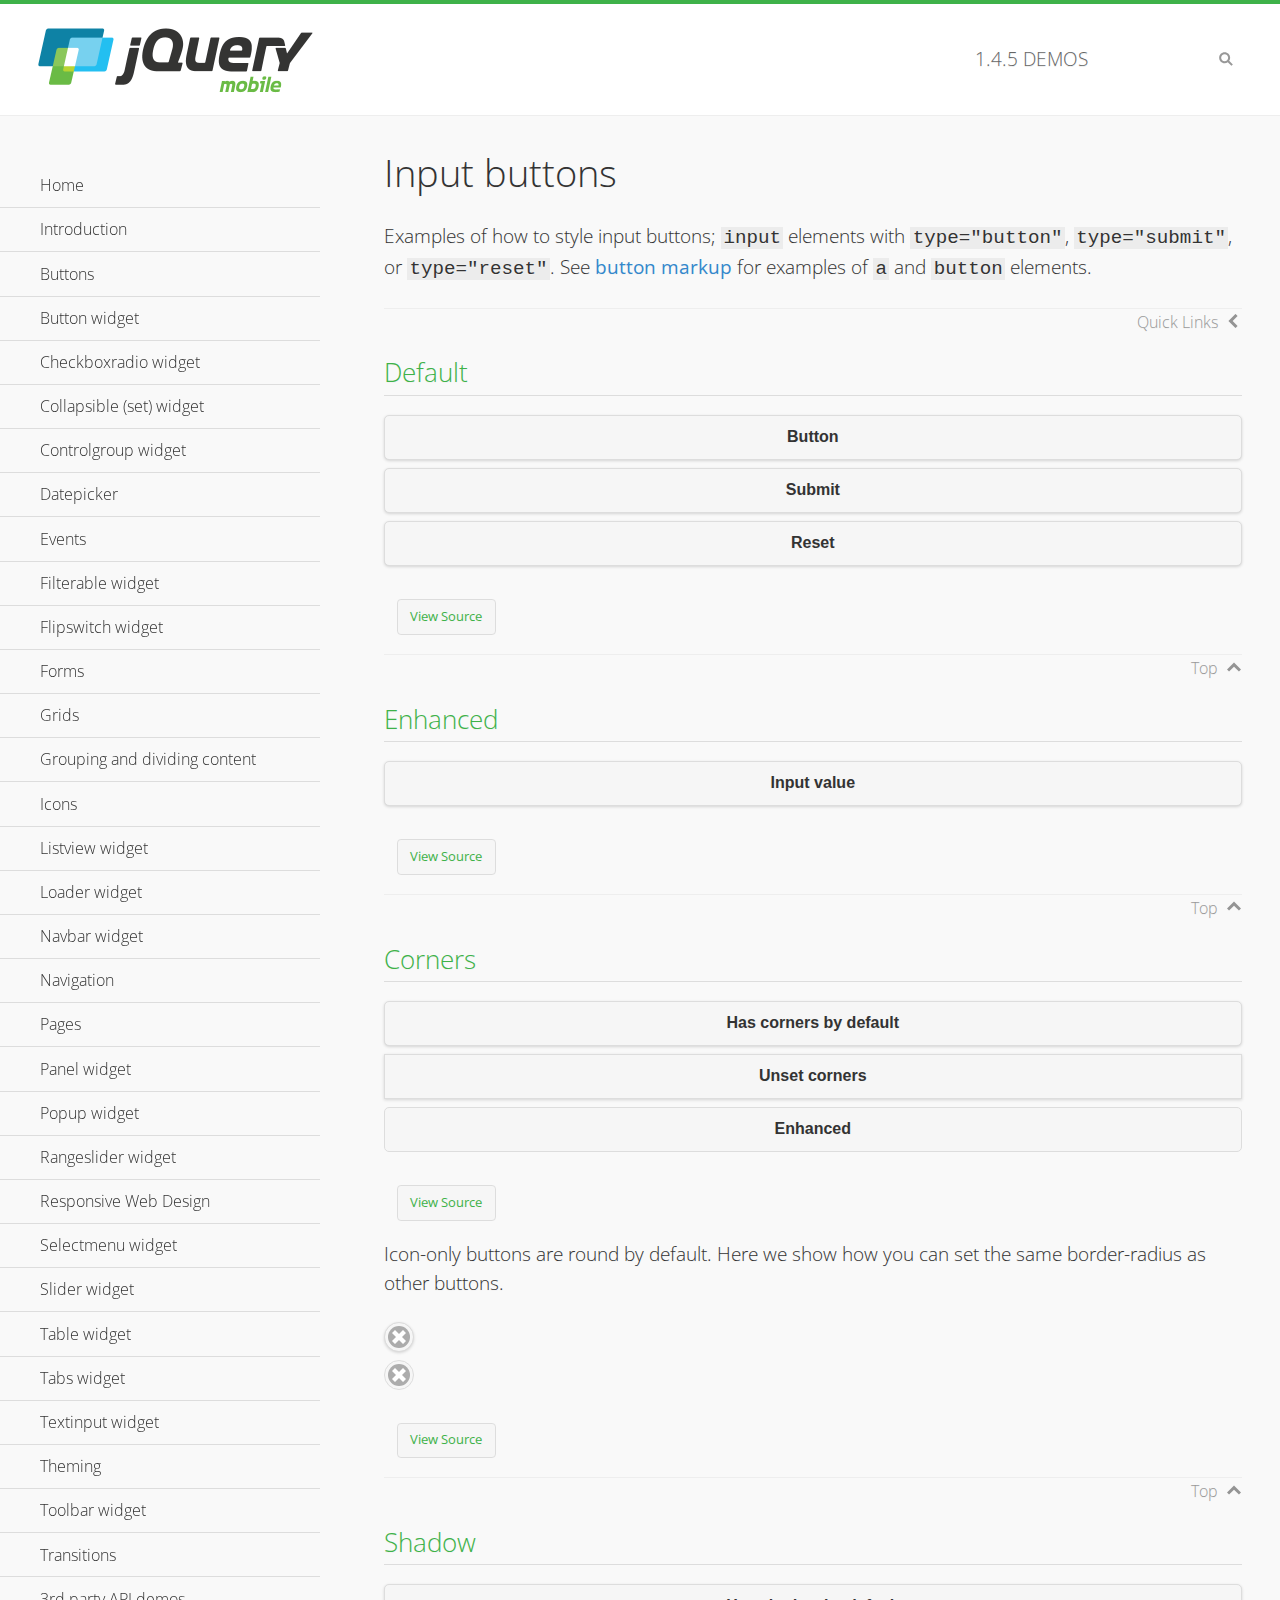
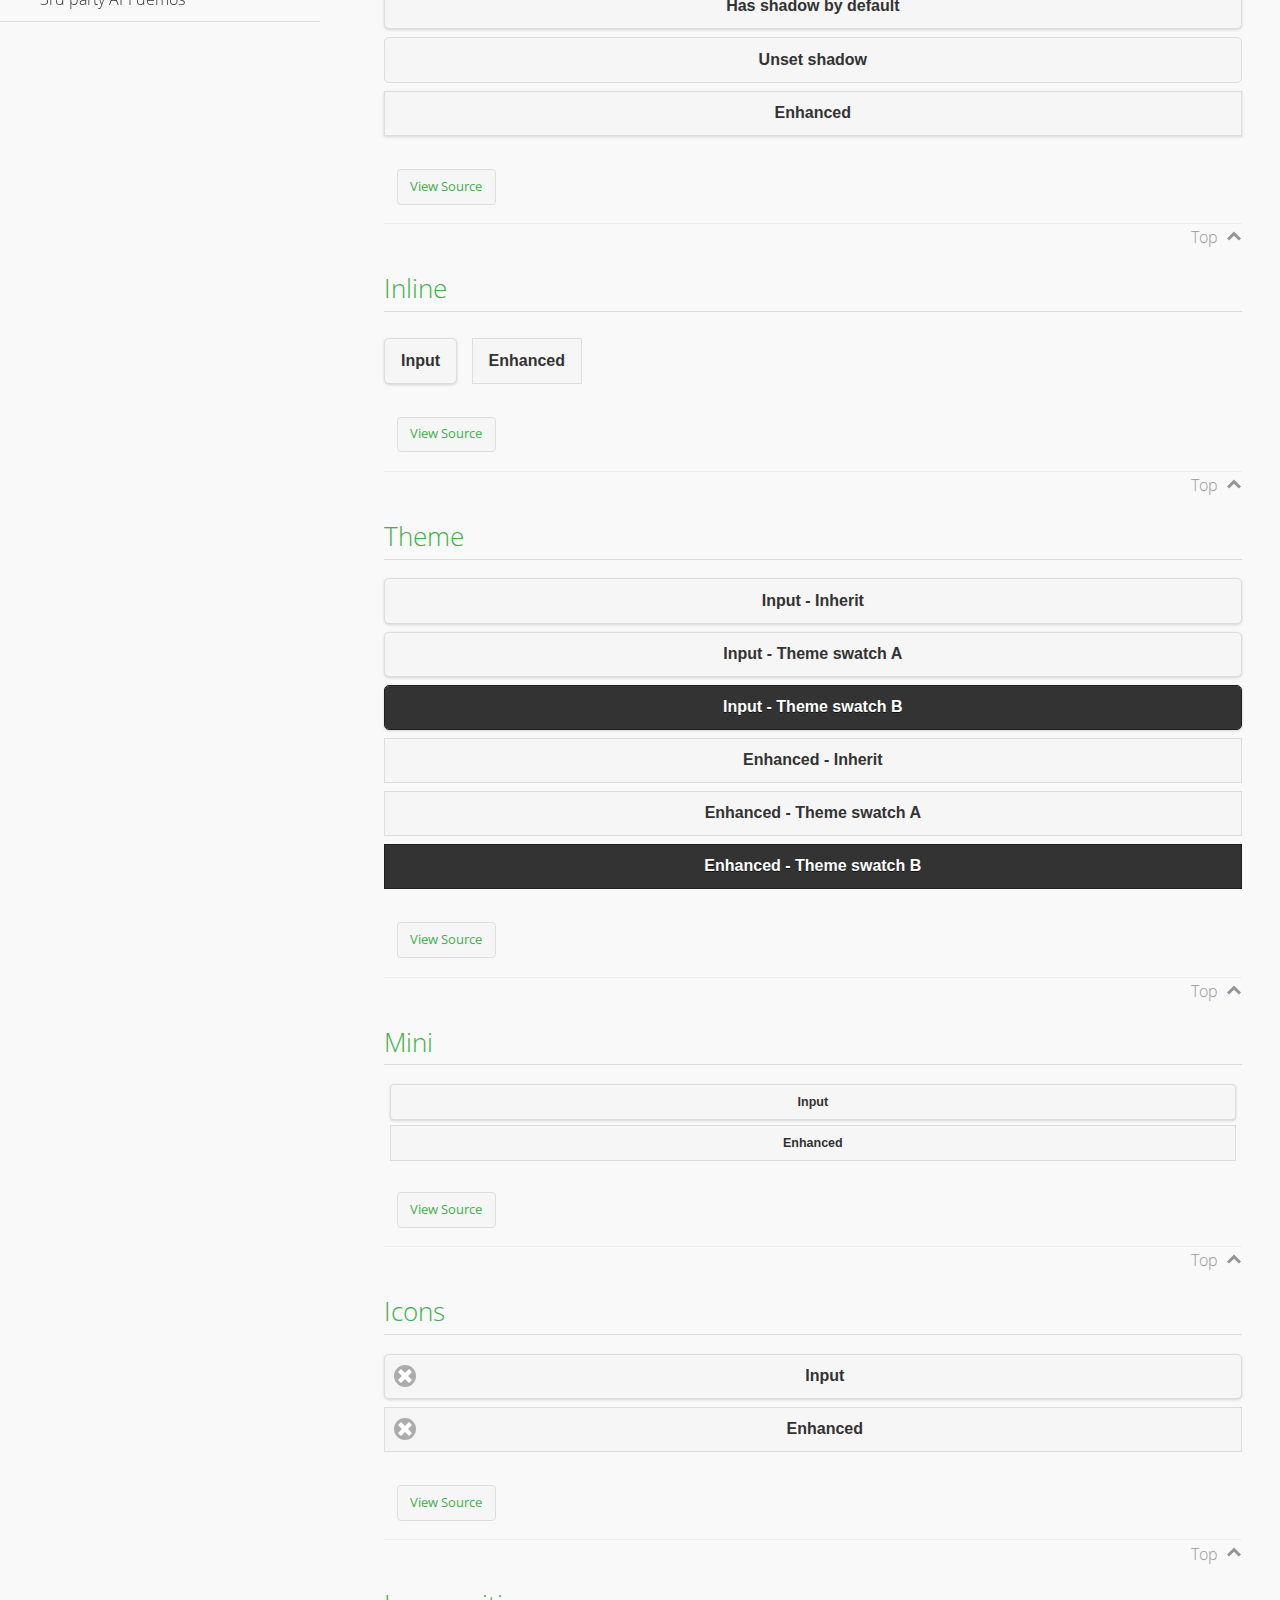
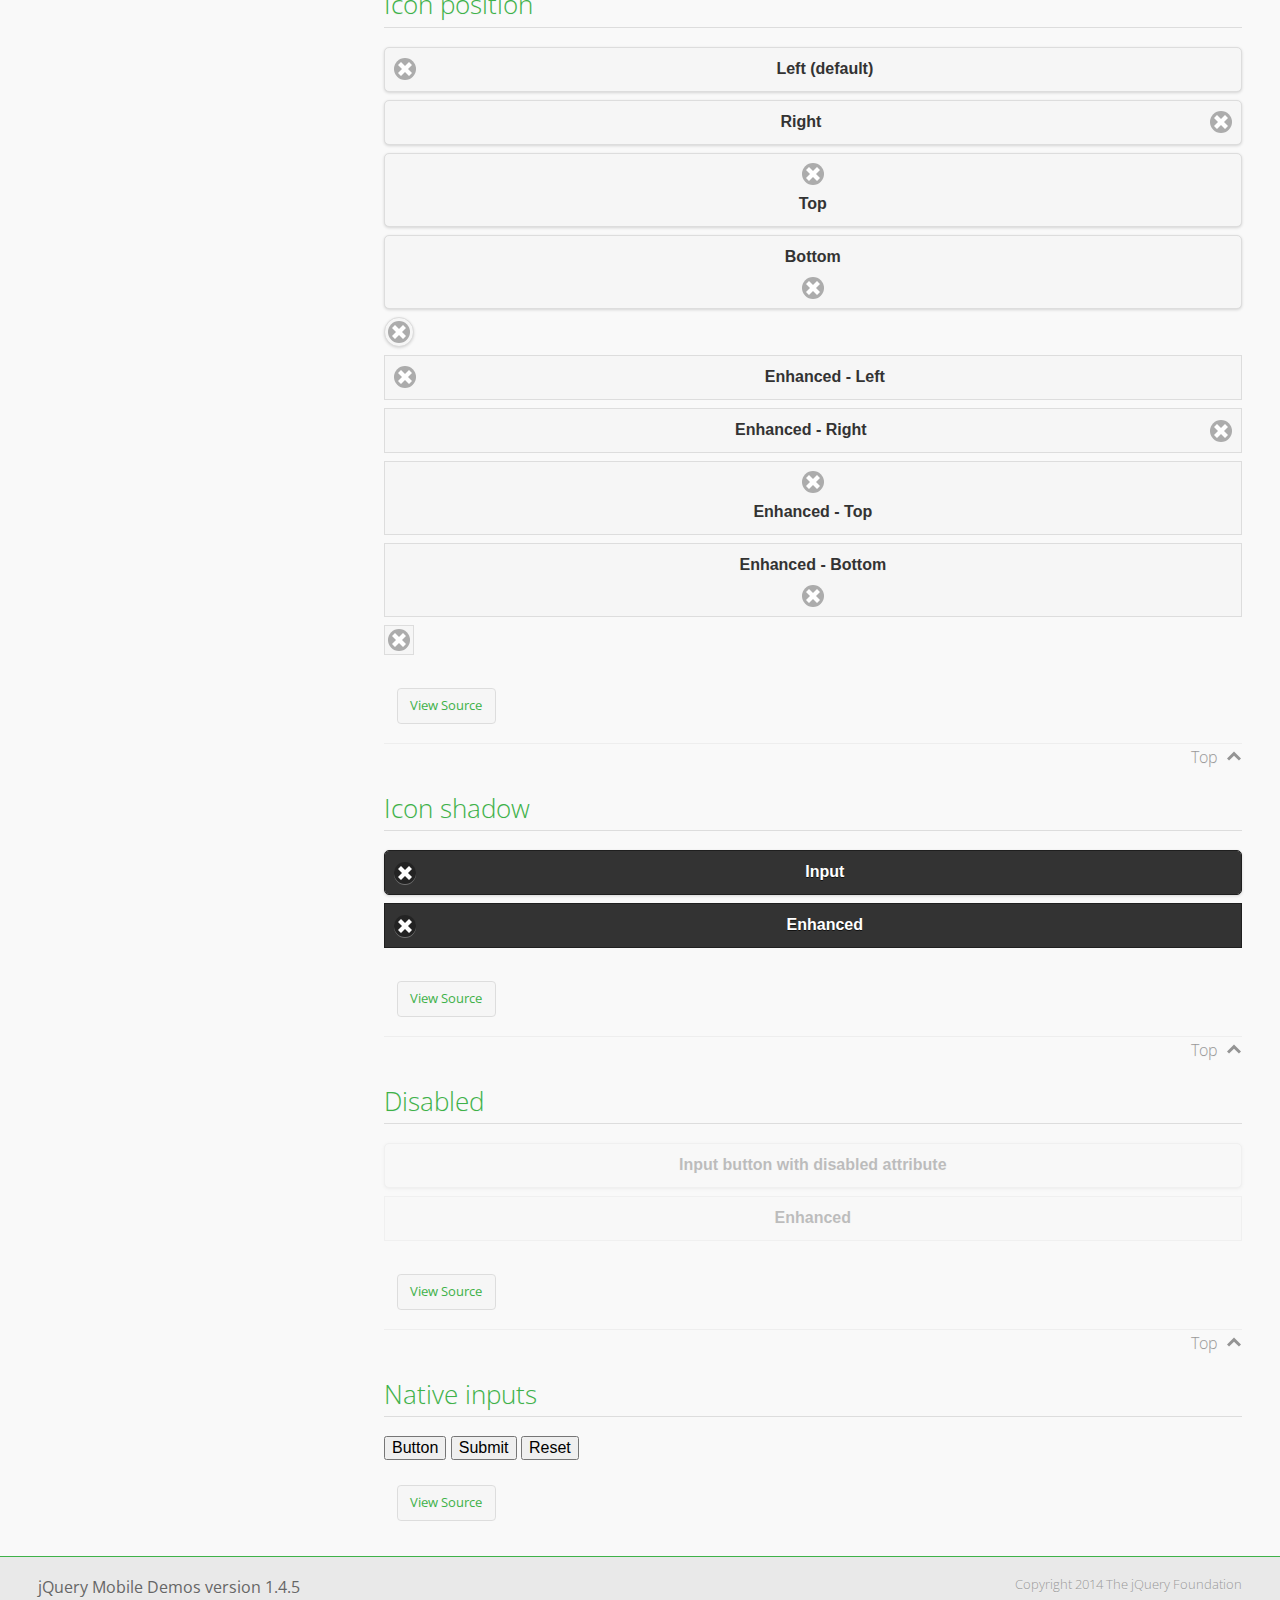
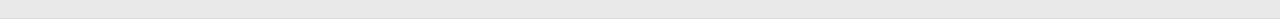
<file: external_js/jquery.mobile-1.4.5/demos/button/index.html>
<!DOCTYPE html>
<html>
<head>
	<meta charset="utf-8">
	<meta name="viewport" content="width=device-width, initial-scale=1">
	<title>Input buttons - jQuery Mobile Demos</title>
	<link rel="shortcut icon" href="../favicon.ico">
    <link rel="stylesheet" href="http://fonts.googleapis.com/css?family=Open+Sans:300,400,700">
	<link rel="stylesheet" href="../css/themes/default/jquery.mobile-1.4.5.min.css">
	<link rel="stylesheet" href="../_assets/css/jqm-demos.css">
	<script src="../js/jquery.js"></script>
	<script src="../_assets/js/index.js"></script>
	<script src="../js/jquery.mobile-1.4.5.min.js"></script>
</head>
<body>
<div data-role="page" class="jqm-demos" data-quicklinks="true">

	<div data-role="header" class="jqm-header">
		<h2><a href="../" title="jQuery Mobile Demos home"><img src="../_assets/img/jquery-logo.png" alt="jQuery Mobile"></a></h2>
		<p><span class="jqm-version"></span> Demos</p>
		<a href="#" class="jqm-navmenu-link ui-btn ui-btn-icon-notext ui-corner-all ui-icon-bars ui-nodisc-icon ui-alt-icon ui-btn-left">Menu</a>
		<a href="#" class="jqm-search-link ui-btn ui-btn-icon-notext ui-corner-all ui-icon-search ui-nodisc-icon ui-alt-icon ui-btn-right">Search</a>
	</div><!-- /header -->

	<div role="main" class="ui-content jqm-content">

		<h1>Input buttons</h1>

		<p>Examples of how to style input buttons; <code>input</code> elements with <code>type="button"</code>, <code>type="submit"</code>, or <code>type="reset"</code>. See <a href="../button-markup/">button markup</a> for examples of <code>a</code> and <code>button</code> elements.</p>

		<h2>Default</h2>

		<div data-demo-html="true">
			<form>
				<input type="button" value="Button">
				<input type="submit" value="Submit">
				<input type="reset" value="Reset">
			</form>
		</div><!--/demo-html -->

		<h2>Enhanced</h2>

		<div data-demo-html="true">
			<form>
				<div class="ui-input-btn ui-btn ui-corner-all ui-shadow">
					Input value
					<input type="button" data-enhanced="true" value="Input value">
				</div>
			</form>
		</div><!--/demo-html -->

		<h2>Corners</h2>

		<div data-demo-html="true">
			<form>
				<input type="button" value="Has corners by default">
				<input type="button" data-corners="false" value="Unset corners">
				<div class="ui-input-btn ui-btn ui-corner-all">
					Enhanced
					<input type="button" data-enhanced="true" value="Enhanced">
				</div>
			</form>
		</div><!--/demo-html -->

		<p>Icon-only buttons are round by default. Here we show how you can set the same border-radius as other buttons.</p>

		<div data-demo-html="true" data-demo-css="true">
			<form>
				<input type="button" data-icon="delete" data-iconpos="notext" value="Icon only">
				<div id="custom-border-radius">
					<div class="ui-input-btn ui-btn ui-icon-delete ui-btn-icon-notext ui-corner-all">
						Enhanced - Icon only
						<input type="button" data-enhanced="true" value="Enhanced - Icon only">
					</div>
				</div>
			</form>
		</div><!--/demo-html -->

		<h2>Shadow</h2>

		<div data-demo-html="true">
			<form>
				<input type="button" value="Has shadow by default">
				<input type="button" data-shadow="false" value="Unset shadow">
				<div class="ui-input-btn ui-btn ui-shadow">
					Enhanced
					<input type="button" data-enhanced="true" value="Enhanced">
				</div>
			</form>
		</div><!--/demo-html -->

		<h2>Inline</h2>

		<div data-demo-html="true">
			<form>
				<input type="button" data-inline="true" value="Input">
				<div class="ui-input-btn ui-btn ui-btn-inline">
					Enhanced
					<input type="button" data-enhanced="true" value="Enhanced">
				</div>
			</form>
		</div><!--/demo-html -->

		<h2>Theme</h2>

		<div data-demo-html="true">
			<form>
				<input type="button" value="Input - Inherit">
				<input type="button" data-theme="a" value="Input - Theme swatch A">
				<input type="button" data-theme="b" value="Input - Theme swatch B">
				<div class="ui-input-btn ui-btn">
					Enhanced - Inherit
					<input type="button" data-enhanced="true" value="Enhanced - Inherit">
				</div>
				<div class="ui-input-btn ui-btn ui-btn-a">
					Enhanced - Theme swatch A
					<input type="button" data-enhanced="true" value="Enhanced - Theme swatch A">
				</div>
				<div class="ui-input-btn ui-btn ui-btn-b">
					Enhanced - Theme swatch B
					<input type="button" data-enhanced="true" value="Enhanced - Theme swatch B">
				</div>
			</form>
		</div><!--/demo-html -->

		<h2>Mini</h2>

		<div data-demo-html="true">
			<form>
				<input type="button" data-mini="true" value="Input">
				<div class="ui-input-btn ui-btn ui-mini">
					Enhanced
					<input type="button" data-enhanced="true" value="Enhanced">
				</div>
			</form>
		</div><!--/demo-html -->

		<h2>Icons</h2>

		<div data-demo-html="true">
			<form>
				<input type="button" data-icon="delete" value="Input">
				<div class="ui-input-btn ui-btn ui-icon-delete ui-btn-icon-left">
					Enhanced
					<input type="button" data-enhanced="true" value="Enhanced">
				</div>
			</form>
		</div><!--/demo-html -->

		<h2>Icon position</h2>

		<div data-demo-html="true">
			<form>
				<input type="button" data-icon="delete" value="Left (default)">
				<input type="button" data-icon="delete" data-iconpos="right" value="Right">
				<input type="button" data-icon="delete" data-iconpos="top" value="Top">
				<input type="button" data-icon="delete" data-iconpos="bottom" value="Bottom">
				<input type="button" data-icon="delete" data-iconpos="notext" value="Icon only">
				<div class="ui-input-btn ui-btn ui-icon-delete ui-btn-icon-left">
					Enhanced - Left
					<input type="button" data-enhanced="true" value="Enhanced - Left">
				</div>
				<div class="ui-input-btn ui-btn ui-icon-delete ui-btn-icon-right">
					Enhanced - Right
					<input type="button" data-enhanced="true" value="Enhanced - Right">
				</div>
				<div class="ui-input-btn ui-btn ui-icon-delete ui-btn-icon-top">
					Enhanced - Top
					<input type="button" data-enhanced="true" value="Enhanced - Top">
				</div>
				<div class="ui-input-btn ui-btn ui-icon-delete ui-btn-icon-bottom">
					Enhanced - Bottom
					<input type="button" data-enhanced="true" value="Enhanced - Bottom">
				</div>
				<div class="ui-input-btn ui-btn ui-icon-delete ui-btn-icon-notext">
					Enhanced - Icon only
					<input type="button" data-enhanced="true" value="Enhanced - Icon only">
				</div>
			</form>
		</div><!--/demo-html -->

		<h2>Icon shadow</h2>

		<div data-demo-html="true">
			<form>
				<input type="button" data-theme="b" data-icon="delete" data-iconshadow="true" value="Input">
				<div class="ui-input-btn ui-btn ui-btn-b ui-icon-delete ui-btn-icon-left ui-shadow-icon">
					Enhanced
					<input type="button" data-enhanced="true" value="Enhanced">
				</div>
			</form>
		</div><!--/demo-html -->

		<h2>Disabled</h2>

		<div data-demo-html="true">
			<form>
				<input type="button" disabled value="Input button with disabled attribute">
				<div class="ui-input-btn ui-btn ui-state-disabled">
					Enhanced
					<input type="button" disabled data-enhanced="true" value="Enhanced">
				</div>
			</form>
		</div><!--/demo-html -->

		<h2>Native inputs</h2>

		<div data-demo-html="true">
			<form>
				<input type="button" data-role="none" value="Button">
				<input type="submit" data-role="none" value="Submit">
				<input type="reset" data-role="none" value="Reset">
			</form>
		</div><!--/demo-html -->

	</div><!-- /content -->
	    <div data-role="panel" class="jqm-navmenu-panel" data-position="left" data-display="overlay" data-theme="a">
	    	<ul class="jqm-list ui-alt-icon ui-nodisc-icon">
<li data-filtertext="demos homepage" data-icon="home"><a href=".././">Home</a></li>
<li data-filtertext="introduction overview getting started"><a href="../intro/" data-ajax="false">Introduction</a></li>
<li data-filtertext="buttons button markup buttonmarkup method anchor link button element"><a href="../button-markup/" data-ajax="false">Buttons</a></li>
<li data-filtertext="form button widget input button submit reset"><a href="../button/" data-ajax="false">Button widget</a></li>
<li data-role="collapsible" data-enhanced="true" data-collapsed-icon="carat-d" data-expanded-icon="carat-u" data-iconpos="right" data-inset="false" class="ui-collapsible ui-collapsible-themed-content ui-collapsible-collapsed">
	<h3 class="ui-collapsible-heading ui-collapsible-heading-collapsed">
		<a href="#" class="ui-collapsible-heading-toggle ui-btn ui-btn-icon-right ui-btn-inherit ui-icon-carat-d">
		    Checkboxradio widget<span class="ui-collapsible-heading-status"> click to expand contents</span>
		</a>
	</h3>
	<div class="ui-collapsible-content ui-body-inherit ui-collapsible-content-collapsed" aria-hidden="true">
		<ul>
			<li data-filtertext="form checkboxradio widget checkbox input checkboxes controlgroups"><a href="../checkboxradio-checkbox/" data-ajax="false">Checkboxes</a></li>
			<li data-filtertext="form checkboxradio widget radio input radio buttons controlgroups"><a href="../checkboxradio-radio/" data-ajax="false">Radio buttons</a></li>
		</ul>
	</div>
</li>
<li data-role="collapsible" data-enhanced="true" data-collapsed-icon="carat-d" data-expanded-icon="carat-u" data-iconpos="right" data-inset="false" class="ui-collapsible ui-collapsible-themed-content ui-collapsible-collapsed">
	<h3 class="ui-collapsible-heading ui-collapsible-heading-collapsed">
		<a href="#" class="ui-collapsible-heading-toggle ui-btn ui-btn-icon-right ui-btn-inherit ui-icon-carat-d">
			Collapsible (set) widget<span class="ui-collapsible-heading-status"> click to expand contents</span>
		</a>
	</h3>
	<div class="ui-collapsible-content ui-body-inherit ui-collapsible-content-collapsed" aria-hidden="true">
		<ul>
			<li data-filtertext="collapsibles content formatting"><a href="../collapsible/" data-ajax="false">Collapsible</a></li>
			<li data-filtertext="dynamic collapsible set accordion append expand"><a href="../collapsible-dynamic/" data-ajax="false">Dynamic collapsibles</a></li>
			<li data-filtertext="accordions collapsible set widget content formatting grouped collapsibles"><a href="../collapsibleset/" data-ajax="false">Collapsible set</a></li>
		</ul>
	</div>
</li>
<li data-role="collapsible" data-enhanced="true" data-collapsed-icon="carat-d" data-expanded-icon="carat-u" data-iconpos="right" data-inset="false" class="ui-collapsible ui-collapsible-themed-content ui-collapsible-collapsed">
	<h3 class="ui-collapsible-heading ui-collapsible-heading-collapsed">
		<a href="#" class="ui-collapsible-heading-toggle ui-btn ui-btn-icon-right ui-btn-inherit ui-icon-carat-d">
			Controlgroup widget<span class="ui-collapsible-heading-status"> click to expand contents</span>
		</a>
	</h3>
	<div class="ui-collapsible-content ui-body-inherit ui-collapsible-content-collapsed" aria-hidden="true">
		<ul>
			<li data-filtertext="controlgroups selectmenu checkboxradio input grouped buttons horizontal vertical"><a href="../controlgroup/" data-ajax="false">Controlgroup</a></li>
			<li data-filtertext="dynamic controlgroup dynamically add buttons"><a href="../controlgroup-dynamic/" data-ajax="false">Dynamic controlgroups</a></li>
		</ul>
	</div>
</li>
<li data-filtertext="form datepicker widget date input"><a href="../datepicker/" data-ajax="false">Datepicker</a></li>
<li data-role="collapsible" data-enhanced="true" data-collapsed-icon="carat-d" data-expanded-icon="carat-u" data-iconpos="right" data-inset="false" class="ui-collapsible ui-collapsible-themed-content ui-collapsible-collapsed">
	<h3 class="ui-collapsible-heading ui-collapsible-heading-collapsed">
		<a href="#" class="ui-collapsible-heading-toggle ui-btn ui-btn-icon-right ui-btn-inherit ui-icon-carat-d">
			Events<span class="ui-collapsible-heading-status"> click to expand contents</span>
		</a>
	</h3>
	<div class="ui-collapsible-content ui-body-inherit ui-collapsible-content-collapsed" aria-hidden="true">
		<ul>
			<li data-filtertext="swipe to delete list items listviews swipe events"><a href="../swipe-list/" data-ajax="false">Swipe list items</a></li>
			<li data-filtertext="swipe to navigate swipe page navigation swipe events"><a href="../swipe-page/" data-ajax="false">Swipe page navigation</a></li>
		</ul>
	</div>
</li>
<li data-filtertext="filterable filter elements sorting searching listview table"><a href="../filterable/" data-ajax="false">Filterable widget</a></li>
<li data-filtertext="form flipswitch widget flip toggle switch binary select checkbox input"><a href="../flipswitch/" data-ajax="false">Flipswitch widget</a></li>
<li data-role="collapsible" data-enhanced="true" data-collapsed-icon="carat-d" data-expanded-icon="carat-u" data-iconpos="right" data-inset="false" class="ui-collapsible ui-collapsible-themed-content ui-collapsible-collapsed">
	<h3 class="ui-collapsible-heading ui-collapsible-heading-collapsed">
		<a href="#" class="ui-collapsible-heading-toggle ui-btn ui-btn-icon-right ui-btn-inherit ui-icon-carat-d">
			Forms<span class="ui-collapsible-heading-status"> click to expand contents</span>
		</a>
	</h3>
	<div class="ui-collapsible-content ui-body-inherit ui-collapsible-content-collapsed" aria-hidden="true">
		<ul>
			<li data-filtertext="forms text checkbox radio range button submit reset inputs selects textarea slider flipswitch label form elements"><a href="../forms/" data-ajax="false">Forms</a></li>
			<li data-filtertext="form hide labels hidden accessible ui-hidden-accessible forms"><a href="../forms-label-hidden-accessible/" data-ajax="false">Hide labels</a></li>
			<li data-filtertext="form field containers fieldcontain ui-field-contain forms"><a href="../forms-field-contain/" data-ajax="false">Field containers</a></li>
			<li data-filtertext="forms disabled form elements"><a href="../forms-disabled/" data-ajax="false">Forms disabled</a></li>
			<li data-filtertext="forms gallery examples overview forms text checkbox radio range button submit reset inputs selects textarea slider flipswitch label form elements"><a href="../forms-gallery/" data-ajax="false">Forms gallery</a></li>
		</ul>
	</div>
</li>
<li data-role="collapsible" data-enhanced="true" data-collapsed-icon="carat-d" data-expanded-icon="carat-u" data-iconpos="right" data-inset="false" class="ui-collapsible ui-collapsible-themed-content ui-collapsible-collapsed">
	<h3 class="ui-collapsible-heading ui-collapsible-heading-collapsed">
		<a href="#" class="ui-collapsible-heading-toggle ui-btn ui-btn-icon-right ui-btn-inherit ui-icon-carat-d">
			Grids<span class="ui-collapsible-heading-status"> click to expand contents</span>
		</a>
	</h3>
	<div class="ui-collapsible-content ui-body-inherit ui-collapsible-content-collapsed" aria-hidden="true">
		<ul>
			<li data-filtertext="grids columns blocks content formatting rwd responsive css framework"><a href="../grids/" data-ajax="false">Grids</a></li>
			<li data-filtertext="buttons in grids css framework"><a href="../grids-buttons/" data-ajax="false">Buttons in grids</a></li>
			<li data-filtertext="custom responsive grids rwd css framework"><a href="../grids-custom-responsive/" data-ajax="false">Custom responsive grids</a></li>
		</ul>
	</div>
</li>
<li data-filtertext="blocks content formatting sections heading"><a href="../body-bar-classes/" data-ajax="false">Grouping and dividing content</a></li>
<li data-role="collapsible" data-enhanced="true" data-collapsed-icon="carat-d" data-expanded-icon="carat-u" data-iconpos="right" data-inset="false" class="ui-collapsible ui-collapsible-themed-content ui-collapsible-collapsed">
	<h3 class="ui-collapsible-heading ui-collapsible-heading-collapsed">
		<a href="#" class="ui-collapsible-heading-toggle ui-btn ui-btn-icon-right ui-btn-inherit ui-icon-carat-d">
			Icons<span class="ui-collapsible-heading-status"> click to expand contents</span>
		</a>
	</h3>
	<div class="ui-collapsible-content ui-body-inherit ui-collapsible-content-collapsed" aria-hidden="true">
		<ul>
			<li data-filtertext="button icons svg disc alt custom icon position"><a href="../icons/" data-ajax="false">Icons</a></li>
			<li data-filtertext=""><a href="../icons-grunticon/" data-ajax="false">Grunticon loader</a></li>
		</ul>
	</div>
</li>
<li data-role="collapsible" data-enhanced="true" data-collapsed-icon="carat-d" data-expanded-icon="carat-u" data-iconpos="right" data-inset="false" class="ui-collapsible ui-collapsible-themed-content ui-collapsible-collapsed">
	<h3 class="ui-collapsible-heading ui-collapsible-heading-collapsed">
		<a href="#" class="ui-collapsible-heading-toggle ui-btn ui-btn-icon-right ui-btn-inherit ui-icon-carat-d">
			Listview widget<span class="ui-collapsible-heading-status"> click to expand contents</span>
		</a>
	</h3>
	<div class="ui-collapsible-content ui-body-inherit ui-collapsible-content-collapsed" aria-hidden="true">
		<ul>
			<li data-filtertext="listview widget thumbnails icons nested split button collapsible ul ol"><a href="../listview/" data-ajax="false">Listview</a></li>
			<li data-filtertext="autocomplete filterable reveal listview filtertextbeforefilter placeholder"><a href="../listview-autocomplete/" data-ajax="false">Listview autocomplete</a></li>
			<li data-filtertext="autocomplete filterable reveal listview remote data filtertextbeforefilter placeholder"><a href="../listview-autocomplete-remote/" data-ajax="false">Listview autocomplete remote data</a></li>
			<li data-filtertext="autodividers anchor jump scroll linkbars listview lists ul ol"><a href="../listview-autodividers-linkbar/" data-ajax="false">Listview autodividers linkbar</a></li>
			<li data-filtertext="listview autodividers selector autodividersselector lists ul ol"><a href="../listview-autodividers-selector/" data-ajax="false">Listview autodividers selector</a></li>
			<li data-filtertext="listview nested list items"><a href="../listview-nested-lists/" data-ajax="false">Nested Listviews</a></li>
			<li data-filtertext="listview collapsible list items flat"><a href="../listview-collapsible-item-flat/" data-ajax="false">Listview collapsible list items (flat)</a></li>
			<li data-filtertext="listview collapsible list indented"><a href="../listview-collapsible-item-indented/" data-ajax="false">Listview collapsible list items (indented)</a></li>
			<li data-filtertext="grid listview responsive grids responsive listviews lists ul"><a href="../listview-grid/" data-ajax="false">Listview responsive grid</a></li>
		</ul>
	</div>
</li>
<li data-filtertext="loader widget page loading navigation overlay spinner"><a href="../loader/" data-ajax="false">Loader widget</a></li>
<li data-filtertext="navbar widget navmenu toolbars header footer"><a href="../navbar/" data-ajax="false">Navbar widget</a></li>
<li data-role="collapsible" data-enhanced="true" data-collapsed-icon="carat-d" data-expanded-icon="carat-u" data-iconpos="right" data-inset="false" class="ui-collapsible ui-collapsible-themed-content ui-collapsible-collapsed">
	<h3 class="ui-collapsible-heading ui-collapsible-heading-collapsed">
		<a href="#" class="ui-collapsible-heading-toggle ui-btn ui-btn-icon-right ui-btn-inherit ui-icon-carat-d">
			Navigation<span class="ui-collapsible-heading-status"> click to expand contents</span>
		</a>
	</h3>
	<div class="ui-collapsible-content ui-body-inherit ui-collapsible-content-collapsed" aria-hidden="true">
		<ul>
			<li data-filtertext="ajax navigation navigate widget history event method"><a href="../navigation/" data-ajax="false">Navigation</a></li>
			<li data-filtertext="linking pages page links navigation ajax prefetch cache"><a href="../navigation-linking-pages/" data-ajax="false">Linking pages</a></li>
			<!-- <li data-filtertext="php redirect server redirection server-side navigation"><a href="../navigation-php-redirect/" data-ajax="false">PHP redirect demo</a></li>-->
			<li data-filtertext="navigation redirection hash query"><a href="../navigation-hash-processing/" data-ajax="false">Hash processing demo</a></li>
			<li data-filtertext="navigation redirection hash query"><a href="../page-events/" data-ajax="false">Page Navigation Events</a></li>
		</ul>
	</div>
</li>
<li data-role="collapsible" data-enhanced="true" data-collapsed-icon="carat-d" data-expanded-icon="carat-u" data-iconpos="right" data-inset="false" class="ui-collapsible ui-collapsible-themed-content ui-collapsible-collapsed">
	<h3 class="ui-collapsible-heading ui-collapsible-heading-collapsed">
		<a href="#" class="ui-collapsible-heading-toggle ui-btn ui-btn-icon-right ui-btn-inherit ui-icon-carat-d">
			Pages<span class="ui-collapsible-heading-status"> click to expand contents</span>
		</a>
	</h3>
	<div class="ui-collapsible-content ui-body-inherit ui-collapsible-content-collapsed" aria-hidden="true">
		<ul>
			<li data-filtertext="pages page widget ajax navigation"><a href="../pages/" data-ajax="false">Pages</a></li>
			<li data-filtertext="single page"><a href="../pages-single-page/" data-ajax="false">Single page</a></li>
			<li data-filtertext="multipage multi-page page"><a href="../pages-multi-page/" data-ajax="false">Multi-page template</a></li>
			<li data-filtertext="dialog page widget modal popup"><a href="../pages-dialog/" data-ajax="false">Dialog page</a></li>
		</ul>
	</div>
</li>
<li data-role="collapsible" data-enhanced="true" data-collapsed-icon="carat-d" data-expanded-icon="carat-u" data-iconpos="right" data-inset="false" class="ui-collapsible ui-collapsible-themed-content ui-collapsible-collapsed">
	<h3 class="ui-collapsible-heading ui-collapsible-heading-collapsed">
		<a href="#" class="ui-collapsible-heading-toggle ui-btn ui-btn-icon-right ui-btn-inherit ui-icon-carat-d">
			Panel widget<span class="ui-collapsible-heading-status"> click to expand contents</span>
		</a>
	</h3>
	<div class="ui-collapsible-content ui-body-inherit ui-collapsible-content-collapsed" aria-hidden="true">
		<ul>
			<li data-filtertext="panel widget sliding panels reveal push overlay responsive"><a href="../panel/" data-ajax="false">Panel</a></li>
			<li data-filtertext=""><a href="../panel-external/" data-ajax="false">External panels</a></li>
			<li data-filtertext="panel "><a href="../panel-fixed/" data-ajax="false">Fixed panels</a></li>
			<li data-filtertext="panel slide panels sliding panels shadow rwd responsive breakpoint"><a href="../panel-responsive/" data-ajax="false">Panels responsive</a></li>
			<li data-filtertext="panel custom style custom panel width reveal shadow listview panel styling page background wrapper"><a href="../panel-styling/" data-ajax="false">Custom panel style</a></li>
			<li data-filtertext="panel open on swipe"><a href="../panel-swipe-open/" data-ajax="false">Panel open on swipe</a></li>
			<li data-filtertext="panels outside page internal external toolbars"><a href="../panel-external-internal/" data-ajax="false">Panel external and internal</a></li>
		</ul>
	</div>
</li>
<li data-role="collapsible" data-enhanced="true" data-collapsed-icon="carat-d" data-expanded-icon="carat-u" data-iconpos="right" data-inset="false" class="ui-collapsible ui-collapsible-themed-content ui-collapsible-collapsed">
	<h3 class="ui-collapsible-heading ui-collapsible-heading-collapsed">
		<a href="#" class="ui-collapsible-heading-toggle ui-btn ui-btn-icon-right ui-btn-inherit ui-icon-carat-d">
			Popup widget<span class="ui-collapsible-heading-status"> click to expand contents</span>
		</a>
	</h3>
	<div class="ui-collapsible-content ui-body-inherit ui-collapsible-content-collapsed" aria-hidden="true">
		<ul>
			<li data-filtertext="popup widget popups dialog modal transition tooltip lightbox form overlay screen flip pop fade transition"><a href="../popup/" data-ajax="false">Popup</a></li>
			<li data-filtertext="popup alignment position"><a href="../popup-alignment/" data-ajax="false">Popup alignment</a></li>
			<li data-filtertext="popup arrow size popups popover"><a href="../popup-arrow-size/" data-ajax="false">Popup arrow size</a></li>
			<li data-filtertext="dynamic popups popup images lightbox"><a href="../popup-dynamic/" data-ajax="false">Dynamic popups</a></li>
			<li data-filtertext="popups with iframes scaling"><a href="../popup-iframe/" data-ajax="false">Popups with iframes</a></li>
			<li data-filtertext="popup image scaling"><a href="../popup-image-scaling/" data-ajax="false">Popup image scaling</a></li>
			<li data-filtertext="external popup outside multi-page"><a href="../popup-outside-multipage/" data-ajax="false">Popup outside multi-page</a></li>
		</ul>
	</div>
</li>
<li data-filtertext="form rangeslider widget dual sliders dual handle sliders range input"><a href="../rangeslider/" data-ajax="false">Rangeslider widget</a></li>
<li data-filtertext="responsive web design rwd adaptive progressive enhancement PE accessible mobile breakpoints media query media queries"><a href="../rwd/" data-ajax="false">Responsive Web Design</a></li>
<li data-role="collapsible" data-enhanced="true" data-collapsed-icon="carat-d" data-expanded-icon="carat-u" data-iconpos="right" data-inset="false" class="ui-collapsible ui-collapsible-themed-content ui-collapsible-collapsed">
	<h3 class="ui-collapsible-heading ui-collapsible-heading-collapsed">
		<a href="#" class="ui-collapsible-heading-toggle ui-btn ui-btn-icon-right ui-btn-inherit ui-icon-carat-d">
			Selectmenu widget<span class="ui-collapsible-heading-status"> click to expand contents</span>
		</a>
	</h3>
	<div class="ui-collapsible-content ui-body-inherit ui-collapsible-content-collapsed" aria-hidden="true">
		<ul>
			<li data-filtertext="form selectmenu widget select input custom select menu selects"><a href="../selectmenu/" data-ajax="false">Selectmenu</a></li>
			<li data-filtertext="form custom select menu selectmenu widget custom menu option optgroup multiple selects"><a href="../selectmenu-custom/" data-ajax="false">Custom select menu</a></li>
			<li data-filtertext="filterable select filter popup dialog"><a href="../selectmenu-custom-filter/" data-ajax="false">Custom select menu with filter</a></li>
		</ul>
	</div>
</li>
<li data-role="collapsible" data-enhanced="true" data-collapsed-icon="carat-d" data-expanded-icon="carat-u" data-iconpos="right" data-inset="false" class="ui-collapsible ui-collapsible-themed-content ui-collapsible-collapsed">
	<h3 class="ui-collapsible-heading ui-collapsible-heading-collapsed">
		<a href="#" class="ui-collapsible-heading-toggle ui-btn ui-btn-icon-right ui-btn-inherit ui-icon-carat-d">
			Slider widget<span class="ui-collapsible-heading-status"> click to expand contents</span>
		</a>
	</h3>
	<div class="ui-collapsible-content ui-body-inherit ui-collapsible-content-collapsed" aria-hidden="true">
		<ul>
			<li data-filtertext="form slider widget range input single sliders"><a href="../slider/" data-ajax="false">Slider</a></li>
			<li data-filtertext="form slider widget flipswitch slider binary select flip toggle switch"><a href="../slider-flipswitch/" data-ajax="false">Slider flip toggle switch</a></li>
			<li data-filtertext="form slider tooltip handle value input range sliders"><a href="../slider-tooltip/" data-ajax="false">Slider tooltip</a></li>
		</ul>
	</div>
</li>
<li data-role="collapsible" data-enhanced="true" data-collapsed-icon="carat-d" data-expanded-icon="carat-u" data-iconpos="right" data-inset="false" class="ui-collapsible ui-collapsible-themed-content ui-collapsible-collapsed">
	<h3 class="ui-collapsible-heading ui-collapsible-heading-collapsed">
		<a href="#" class="ui-collapsible-heading-toggle ui-btn ui-btn-icon-right ui-btn-inherit ui-icon-carat-d">
			Table widget<span class="ui-collapsible-heading-status"> click to expand contents</span>
		</a>
	</h3>
	<div class="ui-collapsible-content ui-body-inherit ui-collapsible-content-collapsed" aria-hidden="true">
		<ul>
			<li data-filtertext="table widget reflow column toggle th td responsive tables rwd hide show tabular"><a href="../table-column-toggle/" data-ajax="false">Table Column Toggle</a></li>
			<li data-filtertext="table column toggle phone comparison demo"><a href="../table-column-toggle-example/" data-ajax="false">Table Column Toggle demo</a></li>
			<li data-filtertext="responsive tables table column toggle heading groups rwd breakpoint"><a href="../table-column-toggle-heading-groups/" data-ajax="false">Table Column Toggle heading groups</a></li>
			<li data-filtertext="responsive tables table column toggle hide rwd breakpoint customization options"><a href="../table-column-toggle-options/" data-ajax="false">Table Column Toggle options</a></li>
			<li data-filtertext="table reflow th td responsive rwd columns tabular"><a href="../table-reflow/" data-ajax="false">Table Reflow</a></li>
			<li data-filtertext="responsive tables table reflow heading groups rwd breakpoint"><a href="../table-reflow-heading-groups/" data-ajax="false">Table Reflow heading groups</a></li>
			<li data-filtertext="responsive tables table reflow stripes strokes table style"><a href="../table-reflow-stripes-strokes/" data-ajax="false">Table Reflow stripes and strokes</a></li>
			<li data-filtertext="responsive tables table reflow stack custom styles"><a href="../table-reflow-styling/" data-ajax="false">Table Reflow custom styles</a></li>
		</ul>
	</div>
</li>
<li data-filtertext="ui tabs widget"><a href="../tabs/" data-ajax="false">Tabs widget</a></li>
<li data-filtertext="form textinput widget text input textarea number date time tel email file color password"><a href="../textinput/" data-ajax="false">Textinput widget</a></li>
<li data-role="collapsible" data-enhanced="true" data-collapsed-icon="carat-d" data-expanded-icon="carat-u" data-iconpos="right" data-inset="false" class="ui-collapsible ui-collapsible-themed-content ui-collapsible-collapsed">
	<h3 class="ui-collapsible-heading ui-collapsible-heading-collapsed">
		<a href="#" class="ui-collapsible-heading-toggle ui-btn ui-btn-icon-right ui-btn-inherit ui-icon-carat-d">
			Theming<span class="ui-collapsible-heading-status"> click to expand contents</span>
		</a>
	</h3>
	<div class="ui-collapsible-content ui-body-inherit ui-collapsible-content-collapsed" aria-hidden="true">
		<ul>
			<li data-filtertext="default theme swatches theming style css"><a href="../theme-default/" data-ajax="false">Default theme</a></li>
			<li data-filtertext="classic theme old theme swatches theming style css"><a href="../theme-classic/" data-ajax="false">Classic theme</a></li>
		</ul>
	</div>
</li>
<li data-role="collapsible" data-enhanced="true" data-collapsed-icon="carat-d" data-expanded-icon="carat-u" data-iconpos="right" data-inset="false" class="ui-collapsible ui-collapsible-themed-content ui-collapsible-collapsed">
	<h3 class="ui-collapsible-heading ui-collapsible-heading-collapsed">
		<a href="#" class="ui-collapsible-heading-toggle ui-btn ui-btn-icon-right ui-btn-inherit ui-icon-carat-d">
			Toolbar widget<span class="ui-collapsible-heading-status"> click to expand contents</span>
		</a>
	</h3>
	<div class="ui-collapsible-content ui-body-inherit ui-collapsible-content-collapsed" aria-hidden="true">
		<ul>
			<li data-filtertext="toolbar widget header footer toolbars fixed fullscreen external sections"><a href="../toolbar/" data-ajax="false">Toolbar</a></li>
			<li data-filtertext="dynamic toolbars dynamically add toolbar header footer"><a href="../toolbar-dynamic/" data-ajax="false">Dynamic toolbars</a></li>
			<li data-filtertext="external toolbars header footer"><a href="../toolbar-external/" data-ajax="false">External toolbars</a></li>
			<li data-filtertext="fixed toolbars header footer"><a href="../toolbar-fixed/" data-ajax="false">Fixed toolbars</a></li>
			<li data-filtertext="fixed fullscreen toolbars header footer"><a href="../toolbar-fixed-fullscreen/" data-ajax="false">Fullscreen toolbars</a></li>
			<li data-filtertext="external fixed toolbars header footer"><a href="../toolbar-fixed-external/" data-ajax="false">Fixed external toolbars</a></li>
			<li data-filtertext="external persistent toolbars header footer navbar navmenu"><a href="../toolbar-fixed-persistent/" data-ajax="false">Persistent toolbars</a></li>
			<li data-filtertext="external ajax optimized toolbars persistent toolbars header footer navbar"><a href="../toolbar-fixed-persistent-optimized/" data-ajax="false">Ajax optimized toolbars</a></li>
			<li data-filtertext="form in toolbars header footer"><a href="../toolbar-fixed-forms/" data-ajax="false">Form in toolbar</a></li>
		</ul>
	</div>
</li>
<li data-filtertext="page transitions animated pages popup navigation flip slide fade pop"><a href="../transitions/" data-ajax="false">Transitions</a></li>
<li data-role="collapsible" data-enhanced="true" data-collapsed-icon="carat-d" data-expanded-icon="carat-u" data-iconpos="right" data-inset="false" class="ui-collapsible ui-collapsible-themed-content ui-collapsible-collapsed">
	<h3 class="ui-collapsible-heading ui-collapsible-heading-collapsed">
		<a href="#" class="ui-collapsible-heading-toggle ui-btn ui-btn-icon-right ui-btn-inherit ui-icon-carat-d">
			3rd party API demos<span class="ui-collapsible-heading-status"> click to expand contents</span>
		</a>
	</h3>
	<div class="ui-collapsible-content ui-body-inherit ui-collapsible-content-collapsed" aria-hidden="true">
		<ul>
			<li data-filtertext="backbone requirejs navigation router"><a href="../backbone-requirejs/" data-ajax="false">Backbone RequireJS</a></li>
			<li data-filtertext="google maps geolocation demo"><a href="../map-geolocation/" data-ajax="false">Google Maps geolocation</a></li>
			<li data-filtertext="google maps hybrid"><a href="../map-list-toggle/" data-ajax="false">Google Maps list toggle</a></li>
		</ul>
	</div>
</li>



		     </ul>
		</div><!-- /panel -->


	<div data-role="footer" data-position="fixed" data-tap-toggle="false" class="jqm-footer">
		<p>jQuery Mobile Demos version <span class="jqm-version"></span></p>
		<p>Copyright 2014 The jQuery Foundation</p>
	</div><!-- /footer -->
	<!-- TODO: This should become an external panel so we can add input to markup (unique ID) -->
    <div data-role="panel" class="jqm-search-panel" data-position="right" data-display="overlay" data-theme="a">
		<div class="jqm-search">
			<ul class="jqm-list" data-filter-placeholder="Search demos..." data-filter-reveal="true">
<li data-filtertext="demos homepage" data-icon="home"><a href=".././">Home</a></li>
<li data-filtertext="introduction overview getting started"><a href="../intro/" data-ajax="false">Introduction</a></li>
<li data-filtertext="buttons button markup buttonmarkup method anchor link button element"><a href="../button-markup/" data-ajax="false">Buttons</a></li>
<li data-filtertext="form button widget input button submit reset"><a href="../button/" data-ajax="false">Button widget</a></li>
<li data-role="collapsible" data-enhanced="true" data-collapsed-icon="carat-d" data-expanded-icon="carat-u" data-iconpos="right" data-inset="false" class="ui-collapsible ui-collapsible-themed-content ui-collapsible-collapsed">
	<h3 class="ui-collapsible-heading ui-collapsible-heading-collapsed">
		<a href="#" class="ui-collapsible-heading-toggle ui-btn ui-btn-icon-right ui-btn-inherit ui-icon-carat-d">
		    Checkboxradio widget<span class="ui-collapsible-heading-status"> click to expand contents</span>
		</a>
	</h3>
	<div class="ui-collapsible-content ui-body-inherit ui-collapsible-content-collapsed" aria-hidden="true">
		<ul>
			<li data-filtertext="form checkboxradio widget checkbox input checkboxes controlgroups"><a href="../checkboxradio-checkbox/" data-ajax="false">Checkboxes</a></li>
			<li data-filtertext="form checkboxradio widget radio input radio buttons controlgroups"><a href="../checkboxradio-radio/" data-ajax="false">Radio buttons</a></li>
		</ul>
	</div>
</li>
<li data-role="collapsible" data-enhanced="true" data-collapsed-icon="carat-d" data-expanded-icon="carat-u" data-iconpos="right" data-inset="false" class="ui-collapsible ui-collapsible-themed-content ui-collapsible-collapsed">
	<h3 class="ui-collapsible-heading ui-collapsible-heading-collapsed">
		<a href="#" class="ui-collapsible-heading-toggle ui-btn ui-btn-icon-right ui-btn-inherit ui-icon-carat-d">
			Collapsible (set) widget<span class="ui-collapsible-heading-status"> click to expand contents</span>
		</a>
	</h3>
	<div class="ui-collapsible-content ui-body-inherit ui-collapsible-content-collapsed" aria-hidden="true">
		<ul>
			<li data-filtertext="collapsibles content formatting"><a href="../collapsible/" data-ajax="false">Collapsible</a></li>
			<li data-filtertext="dynamic collapsible set accordion append expand"><a href="../collapsible-dynamic/" data-ajax="false">Dynamic collapsibles</a></li>
			<li data-filtertext="accordions collapsible set widget content formatting grouped collapsibles"><a href="../collapsibleset/" data-ajax="false">Collapsible set</a></li>
		</ul>
	</div>
</li>
<li data-role="collapsible" data-enhanced="true" data-collapsed-icon="carat-d" data-expanded-icon="carat-u" data-iconpos="right" data-inset="false" class="ui-collapsible ui-collapsible-themed-content ui-collapsible-collapsed">
	<h3 class="ui-collapsible-heading ui-collapsible-heading-collapsed">
		<a href="#" class="ui-collapsible-heading-toggle ui-btn ui-btn-icon-right ui-btn-inherit ui-icon-carat-d">
			Controlgroup widget<span class="ui-collapsible-heading-status"> click to expand contents</span>
		</a>
	</h3>
	<div class="ui-collapsible-content ui-body-inherit ui-collapsible-content-collapsed" aria-hidden="true">
		<ul>
			<li data-filtertext="controlgroups selectmenu checkboxradio input grouped buttons horizontal vertical"><a href="../controlgroup/" data-ajax="false">Controlgroup</a></li>
			<li data-filtertext="dynamic controlgroup dynamically add buttons"><a href="../controlgroup-dynamic/" data-ajax="false">Dynamic controlgroups</a></li>
		</ul>
	</div>
</li>
<li data-filtertext="form datepicker widget date input"><a href="../datepicker/" data-ajax="false">Datepicker</a></li>
<li data-role="collapsible" data-enhanced="true" data-collapsed-icon="carat-d" data-expanded-icon="carat-u" data-iconpos="right" data-inset="false" class="ui-collapsible ui-collapsible-themed-content ui-collapsible-collapsed">
	<h3 class="ui-collapsible-heading ui-collapsible-heading-collapsed">
		<a href="#" class="ui-collapsible-heading-toggle ui-btn ui-btn-icon-right ui-btn-inherit ui-icon-carat-d">
			Events<span class="ui-collapsible-heading-status"> click to expand contents</span>
		</a>
	</h3>
	<div class="ui-collapsible-content ui-body-inherit ui-collapsible-content-collapsed" aria-hidden="true">
		<ul>
			<li data-filtertext="swipe to delete list items listviews swipe events"><a href="../swipe-list/" data-ajax="false">Swipe list items</a></li>
			<li data-filtertext="swipe to navigate swipe page navigation swipe events"><a href="../swipe-page/" data-ajax="false">Swipe page navigation</a></li>
		</ul>
	</div>
</li>
<li data-filtertext="filterable filter elements sorting searching listview table"><a href="../filterable/" data-ajax="false">Filterable widget</a></li>
<li data-filtertext="form flipswitch widget flip toggle switch binary select checkbox input"><a href="../flipswitch/" data-ajax="false">Flipswitch widget</a></li>
<li data-role="collapsible" data-enhanced="true" data-collapsed-icon="carat-d" data-expanded-icon="carat-u" data-iconpos="right" data-inset="false" class="ui-collapsible ui-collapsible-themed-content ui-collapsible-collapsed">
	<h3 class="ui-collapsible-heading ui-collapsible-heading-collapsed">
		<a href="#" class="ui-collapsible-heading-toggle ui-btn ui-btn-icon-right ui-btn-inherit ui-icon-carat-d">
			Forms<span class="ui-collapsible-heading-status"> click to expand contents</span>
		</a>
	</h3>
	<div class="ui-collapsible-content ui-body-inherit ui-collapsible-content-collapsed" aria-hidden="true">
		<ul>
			<li data-filtertext="forms text checkbox radio range button submit reset inputs selects textarea slider flipswitch label form elements"><a href="../forms/" data-ajax="false">Forms</a></li>
			<li data-filtertext="form hide labels hidden accessible ui-hidden-accessible forms"><a href="../forms-label-hidden-accessible/" data-ajax="false">Hide labels</a></li>
			<li data-filtertext="form field containers fieldcontain ui-field-contain forms"><a href="../forms-field-contain/" data-ajax="false">Field containers</a></li>
			<li data-filtertext="forms disabled form elements"><a href="../forms-disabled/" data-ajax="false">Forms disabled</a></li>
			<li data-filtertext="forms gallery examples overview forms text checkbox radio range button submit reset inputs selects textarea slider flipswitch label form elements"><a href="../forms-gallery/" data-ajax="false">Forms gallery</a></li>
		</ul>
	</div>
</li>
<li data-role="collapsible" data-enhanced="true" data-collapsed-icon="carat-d" data-expanded-icon="carat-u" data-iconpos="right" data-inset="false" class="ui-collapsible ui-collapsible-themed-content ui-collapsible-collapsed">
	<h3 class="ui-collapsible-heading ui-collapsible-heading-collapsed">
		<a href="#" class="ui-collapsible-heading-toggle ui-btn ui-btn-icon-right ui-btn-inherit ui-icon-carat-d">
			Grids<span class="ui-collapsible-heading-status"> click to expand contents</span>
		</a>
	</h3>
	<div class="ui-collapsible-content ui-body-inherit ui-collapsible-content-collapsed" aria-hidden="true">
		<ul>
			<li data-filtertext="grids columns blocks content formatting rwd responsive css framework"><a href="../grids/" data-ajax="false">Grids</a></li>
			<li data-filtertext="buttons in grids css framework"><a href="../grids-buttons/" data-ajax="false">Buttons in grids</a></li>
			<li data-filtertext="custom responsive grids rwd css framework"><a href="../grids-custom-responsive/" data-ajax="false">Custom responsive grids</a></li>
		</ul>
	</div>
</li>
<li data-filtertext="blocks content formatting sections heading"><a href="../body-bar-classes/" data-ajax="false">Grouping and dividing content</a></li>
<li data-role="collapsible" data-enhanced="true" data-collapsed-icon="carat-d" data-expanded-icon="carat-u" data-iconpos="right" data-inset="false" class="ui-collapsible ui-collapsible-themed-content ui-collapsible-collapsed">
	<h3 class="ui-collapsible-heading ui-collapsible-heading-collapsed">
		<a href="#" class="ui-collapsible-heading-toggle ui-btn ui-btn-icon-right ui-btn-inherit ui-icon-carat-d">
			Icons<span class="ui-collapsible-heading-status"> click to expand contents</span>
		</a>
	</h3>
	<div class="ui-collapsible-content ui-body-inherit ui-collapsible-content-collapsed" aria-hidden="true">
		<ul>
			<li data-filtertext="button icons svg disc alt custom icon position"><a href="../icons/" data-ajax="false">Icons</a></li>
			<li data-filtertext=""><a href="../icons-grunticon/" data-ajax="false">Grunticon loader</a></li>
		</ul>
	</div>
</li>
<li data-role="collapsible" data-enhanced="true" data-collapsed-icon="carat-d" data-expanded-icon="carat-u" data-iconpos="right" data-inset="false" class="ui-collapsible ui-collapsible-themed-content ui-collapsible-collapsed">
	<h3 class="ui-collapsible-heading ui-collapsible-heading-collapsed">
		<a href="#" class="ui-collapsible-heading-toggle ui-btn ui-btn-icon-right ui-btn-inherit ui-icon-carat-d">
			Listview widget<span class="ui-collapsible-heading-status"> click to expand contents</span>
		</a>
	</h3>
	<div class="ui-collapsible-content ui-body-inherit ui-collapsible-content-collapsed" aria-hidden="true">
		<ul>
			<li data-filtertext="listview widget thumbnails icons nested split button collapsible ul ol"><a href="../listview/" data-ajax="false">Listview</a></li>
			<li data-filtertext="autocomplete filterable reveal listview filtertextbeforefilter placeholder"><a href="../listview-autocomplete/" data-ajax="false">Listview autocomplete</a></li>
			<li data-filtertext="autocomplete filterable reveal listview remote data filtertextbeforefilter placeholder"><a href="../listview-autocomplete-remote/" data-ajax="false">Listview autocomplete remote data</a></li>
			<li data-filtertext="autodividers anchor jump scroll linkbars listview lists ul ol"><a href="../listview-autodividers-linkbar/" data-ajax="false">Listview autodividers linkbar</a></li>
			<li data-filtertext="listview autodividers selector autodividersselector lists ul ol"><a href="../listview-autodividers-selector/" data-ajax="false">Listview autodividers selector</a></li>
			<li data-filtertext="listview nested list items"><a href="../listview-nested-lists/" data-ajax="false">Nested Listviews</a></li>
			<li data-filtertext="listview collapsible list items flat"><a href="../listview-collapsible-item-flat/" data-ajax="false">Listview collapsible list items (flat)</a></li>
			<li data-filtertext="listview collapsible list indented"><a href="../listview-collapsible-item-indented/" data-ajax="false">Listview collapsible list items (indented)</a></li>
			<li data-filtertext="grid listview responsive grids responsive listviews lists ul"><a href="../listview-grid/" data-ajax="false">Listview responsive grid</a></li>
		</ul>
	</div>
</li>
<li data-filtertext="loader widget page loading navigation overlay spinner"><a href="../loader/" data-ajax="false">Loader widget</a></li>
<li data-filtertext="navbar widget navmenu toolbars header footer"><a href="../navbar/" data-ajax="false">Navbar widget</a></li>
<li data-role="collapsible" data-enhanced="true" data-collapsed-icon="carat-d" data-expanded-icon="carat-u" data-iconpos="right" data-inset="false" class="ui-collapsible ui-collapsible-themed-content ui-collapsible-collapsed">
	<h3 class="ui-collapsible-heading ui-collapsible-heading-collapsed">
		<a href="#" class="ui-collapsible-heading-toggle ui-btn ui-btn-icon-right ui-btn-inherit ui-icon-carat-d">
			Navigation<span class="ui-collapsible-heading-status"> click to expand contents</span>
		</a>
	</h3>
	<div class="ui-collapsible-content ui-body-inherit ui-collapsible-content-collapsed" aria-hidden="true">
		<ul>
			<li data-filtertext="ajax navigation navigate widget history event method"><a href="../navigation/" data-ajax="false">Navigation</a></li>
			<li data-filtertext="linking pages page links navigation ajax prefetch cache"><a href="../navigation-linking-pages/" data-ajax="false">Linking pages</a></li>
			<!-- <li data-filtertext="php redirect server redirection server-side navigation"><a href="../navigation-php-redirect/" data-ajax="false">PHP redirect demo</a></li>-->
			<li data-filtertext="navigation redirection hash query"><a href="../navigation-hash-processing/" data-ajax="false">Hash processing demo</a></li>
			<li data-filtertext="navigation redirection hash query"><a href="../page-events/" data-ajax="false">Page Navigation Events</a></li>
		</ul>
	</div>
</li>
<li data-role="collapsible" data-enhanced="true" data-collapsed-icon="carat-d" data-expanded-icon="carat-u" data-iconpos="right" data-inset="false" class="ui-collapsible ui-collapsible-themed-content ui-collapsible-collapsed">
	<h3 class="ui-collapsible-heading ui-collapsible-heading-collapsed">
		<a href="#" class="ui-collapsible-heading-toggle ui-btn ui-btn-icon-right ui-btn-inherit ui-icon-carat-d">
			Pages<span class="ui-collapsible-heading-status"> click to expand contents</span>
		</a>
	</h3>
	<div class="ui-collapsible-content ui-body-inherit ui-collapsible-content-collapsed" aria-hidden="true">
		<ul>
			<li data-filtertext="pages page widget ajax navigation"><a href="../pages/" data-ajax="false">Pages</a></li>
			<li data-filtertext="single page"><a href="../pages-single-page/" data-ajax="false">Single page</a></li>
			<li data-filtertext="multipage multi-page page"><a href="../pages-multi-page/" data-ajax="false">Multi-page template</a></li>
			<li data-filtertext="dialog page widget modal popup"><a href="../pages-dialog/" data-ajax="false">Dialog page</a></li>
		</ul>
	</div>
</li>
<li data-role="collapsible" data-enhanced="true" data-collapsed-icon="carat-d" data-expanded-icon="carat-u" data-iconpos="right" data-inset="false" class="ui-collapsible ui-collapsible-themed-content ui-collapsible-collapsed">
	<h3 class="ui-collapsible-heading ui-collapsible-heading-collapsed">
		<a href="#" class="ui-collapsible-heading-toggle ui-btn ui-btn-icon-right ui-btn-inherit ui-icon-carat-d">
			Panel widget<span class="ui-collapsible-heading-status"> click to expand contents</span>
		</a>
	</h3>
	<div class="ui-collapsible-content ui-body-inherit ui-collapsible-content-collapsed" aria-hidden="true">
		<ul>
			<li data-filtertext="panel widget sliding panels reveal push overlay responsive"><a href="../panel/" data-ajax="false">Panel</a></li>
			<li data-filtertext=""><a href="../panel-external/" data-ajax="false">External panels</a></li>
			<li data-filtertext="panel "><a href="../panel-fixed/" data-ajax="false">Fixed panels</a></li>
			<li data-filtertext="panel slide panels sliding panels shadow rwd responsive breakpoint"><a href="../panel-responsive/" data-ajax="false">Panels responsive</a></li>
			<li data-filtertext="panel custom style custom panel width reveal shadow listview panel styling page background wrapper"><a href="../panel-styling/" data-ajax="false">Custom panel style</a></li>
			<li data-filtertext="panel open on swipe"><a href="../panel-swipe-open/" data-ajax="false">Panel open on swipe</a></li>
			<li data-filtertext="panels outside page internal external toolbars"><a href="../panel-external-internal/" data-ajax="false">Panel external and internal</a></li>
		</ul>
	</div>
</li>
<li data-role="collapsible" data-enhanced="true" data-collapsed-icon="carat-d" data-expanded-icon="carat-u" data-iconpos="right" data-inset="false" class="ui-collapsible ui-collapsible-themed-content ui-collapsible-collapsed">
	<h3 class="ui-collapsible-heading ui-collapsible-heading-collapsed">
		<a href="#" class="ui-collapsible-heading-toggle ui-btn ui-btn-icon-right ui-btn-inherit ui-icon-carat-d">
			Popup widget<span class="ui-collapsible-heading-status"> click to expand contents</span>
		</a>
	</h3>
	<div class="ui-collapsible-content ui-body-inherit ui-collapsible-content-collapsed" aria-hidden="true">
		<ul>
			<li data-filtertext="popup widget popups dialog modal transition tooltip lightbox form overlay screen flip pop fade transition"><a href="../popup/" data-ajax="false">Popup</a></li>
			<li data-filtertext="popup alignment position"><a href="../popup-alignment/" data-ajax="false">Popup alignment</a></li>
			<li data-filtertext="popup arrow size popups popover"><a href="../popup-arrow-size/" data-ajax="false">Popup arrow size</a></li>
			<li data-filtertext="dynamic popups popup images lightbox"><a href="../popup-dynamic/" data-ajax="false">Dynamic popups</a></li>
			<li data-filtertext="popups with iframes scaling"><a href="../popup-iframe/" data-ajax="false">Popups with iframes</a></li>
			<li data-filtertext="popup image scaling"><a href="../popup-image-scaling/" data-ajax="false">Popup image scaling</a></li>
			<li data-filtertext="external popup outside multi-page"><a href="../popup-outside-multipage/" data-ajax="false">Popup outside multi-page</a></li>
		</ul>
	</div>
</li>
<li data-filtertext="form rangeslider widget dual sliders dual handle sliders range input"><a href="../rangeslider/" data-ajax="false">Rangeslider widget</a></li>
<li data-filtertext="responsive web design rwd adaptive progressive enhancement PE accessible mobile breakpoints media query media queries"><a href="../rwd/" data-ajax="false">Responsive Web Design</a></li>
<li data-role="collapsible" data-enhanced="true" data-collapsed-icon="carat-d" data-expanded-icon="carat-u" data-iconpos="right" data-inset="false" class="ui-collapsible ui-collapsible-themed-content ui-collapsible-collapsed">
	<h3 class="ui-collapsible-heading ui-collapsible-heading-collapsed">
		<a href="#" class="ui-collapsible-heading-toggle ui-btn ui-btn-icon-right ui-btn-inherit ui-icon-carat-d">
			Selectmenu widget<span class="ui-collapsible-heading-status"> click to expand contents</span>
		</a>
	</h3>
	<div class="ui-collapsible-content ui-body-inherit ui-collapsible-content-collapsed" aria-hidden="true">
		<ul>
			<li data-filtertext="form selectmenu widget select input custom select menu selects"><a href="../selectmenu/" data-ajax="false">Selectmenu</a></li>
			<li data-filtertext="form custom select menu selectmenu widget custom menu option optgroup multiple selects"><a href="../selectmenu-custom/" data-ajax="false">Custom select menu</a></li>
			<li data-filtertext="filterable select filter popup dialog"><a href="../selectmenu-custom-filter/" data-ajax="false">Custom select menu with filter</a></li>
		</ul>
	</div>
</li>
<li data-role="collapsible" data-enhanced="true" data-collapsed-icon="carat-d" data-expanded-icon="carat-u" data-iconpos="right" data-inset="false" class="ui-collapsible ui-collapsible-themed-content ui-collapsible-collapsed">
	<h3 class="ui-collapsible-heading ui-collapsible-heading-collapsed">
		<a href="#" class="ui-collapsible-heading-toggle ui-btn ui-btn-icon-right ui-btn-inherit ui-icon-carat-d">
			Slider widget<span class="ui-collapsible-heading-status"> click to expand contents</span>
		</a>
	</h3>
	<div class="ui-collapsible-content ui-body-inherit ui-collapsible-content-collapsed" aria-hidden="true">
		<ul>
			<li data-filtertext="form slider widget range input single sliders"><a href="../slider/" data-ajax="false">Slider</a></li>
			<li data-filtertext="form slider widget flipswitch slider binary select flip toggle switch"><a href="../slider-flipswitch/" data-ajax="false">Slider flip toggle switch</a></li>
			<li data-filtertext="form slider tooltip handle value input range sliders"><a href="../slider-tooltip/" data-ajax="false">Slider tooltip</a></li>
		</ul>
	</div>
</li>
<li data-role="collapsible" data-enhanced="true" data-collapsed-icon="carat-d" data-expanded-icon="carat-u" data-iconpos="right" data-inset="false" class="ui-collapsible ui-collapsible-themed-content ui-collapsible-collapsed">
	<h3 class="ui-collapsible-heading ui-collapsible-heading-collapsed">
		<a href="#" class="ui-collapsible-heading-toggle ui-btn ui-btn-icon-right ui-btn-inherit ui-icon-carat-d">
			Table widget<span class="ui-collapsible-heading-status"> click to expand contents</span>
		</a>
	</h3>
	<div class="ui-collapsible-content ui-body-inherit ui-collapsible-content-collapsed" aria-hidden="true">
		<ul>
			<li data-filtertext="table widget reflow column toggle th td responsive tables rwd hide show tabular"><a href="../table-column-toggle/" data-ajax="false">Table Column Toggle</a></li>
			<li data-filtertext="table column toggle phone comparison demo"><a href="../table-column-toggle-example/" data-ajax="false">Table Column Toggle demo</a></li>
			<li data-filtertext="responsive tables table column toggle heading groups rwd breakpoint"><a href="../table-column-toggle-heading-groups/" data-ajax="false">Table Column Toggle heading groups</a></li>
			<li data-filtertext="responsive tables table column toggle hide rwd breakpoint customization options"><a href="../table-column-toggle-options/" data-ajax="false">Table Column Toggle options</a></li>
			<li data-filtertext="table reflow th td responsive rwd columns tabular"><a href="../table-reflow/" data-ajax="false">Table Reflow</a></li>
			<li data-filtertext="responsive tables table reflow heading groups rwd breakpoint"><a href="../table-reflow-heading-groups/" data-ajax="false">Table Reflow heading groups</a></li>
			<li data-filtertext="responsive tables table reflow stripes strokes table style"><a href="../table-reflow-stripes-strokes/" data-ajax="false">Table Reflow stripes and strokes</a></li>
			<li data-filtertext="responsive tables table reflow stack custom styles"><a href="../table-reflow-styling/" data-ajax="false">Table Reflow custom styles</a></li>
		</ul>
	</div>
</li>
<li data-filtertext="ui tabs widget"><a href="../tabs/" data-ajax="false">Tabs widget</a></li>
<li data-filtertext="form textinput widget text input textarea number date time tel email file color password"><a href="../textinput/" data-ajax="false">Textinput widget</a></li>
<li data-role="collapsible" data-enhanced="true" data-collapsed-icon="carat-d" data-expanded-icon="carat-u" data-iconpos="right" data-inset="false" class="ui-collapsible ui-collapsible-themed-content ui-collapsible-collapsed">
	<h3 class="ui-collapsible-heading ui-collapsible-heading-collapsed">
		<a href="#" class="ui-collapsible-heading-toggle ui-btn ui-btn-icon-right ui-btn-inherit ui-icon-carat-d">
			Theming<span class="ui-collapsible-heading-status"> click to expand contents</span>
		</a>
	</h3>
	<div class="ui-collapsible-content ui-body-inherit ui-collapsible-content-collapsed" aria-hidden="true">
		<ul>
			<li data-filtertext="default theme swatches theming style css"><a href="../theme-default/" data-ajax="false">Default theme</a></li>
			<li data-filtertext="classic theme old theme swatches theming style css"><a href="../theme-classic/" data-ajax="false">Classic theme</a></li>
		</ul>
	</div>
</li>
<li data-role="collapsible" data-enhanced="true" data-collapsed-icon="carat-d" data-expanded-icon="carat-u" data-iconpos="right" data-inset="false" class="ui-collapsible ui-collapsible-themed-content ui-collapsible-collapsed">
	<h3 class="ui-collapsible-heading ui-collapsible-heading-collapsed">
		<a href="#" class="ui-collapsible-heading-toggle ui-btn ui-btn-icon-right ui-btn-inherit ui-icon-carat-d">
			Toolbar widget<span class="ui-collapsible-heading-status"> click to expand contents</span>
		</a>
	</h3>
	<div class="ui-collapsible-content ui-body-inherit ui-collapsible-content-collapsed" aria-hidden="true">
		<ul>
			<li data-filtertext="toolbar widget header footer toolbars fixed fullscreen external sections"><a href="../toolbar/" data-ajax="false">Toolbar</a></li>
			<li data-filtertext="dynamic toolbars dynamically add toolbar header footer"><a href="../toolbar-dynamic/" data-ajax="false">Dynamic toolbars</a></li>
			<li data-filtertext="external toolbars header footer"><a href="../toolbar-external/" data-ajax="false">External toolbars</a></li>
			<li data-filtertext="fixed toolbars header footer"><a href="../toolbar-fixed/" data-ajax="false">Fixed toolbars</a></li>
			<li data-filtertext="fixed fullscreen toolbars header footer"><a href="../toolbar-fixed-fullscreen/" data-ajax="false">Fullscreen toolbars</a></li>
			<li data-filtertext="external fixed toolbars header footer"><a href="../toolbar-fixed-external/" data-ajax="false">Fixed external toolbars</a></li>
			<li data-filtertext="external persistent toolbars header footer navbar navmenu"><a href="../toolbar-fixed-persistent/" data-ajax="false">Persistent toolbars</a></li>
			<li data-filtertext="external ajax optimized toolbars persistent toolbars header footer navbar"><a href="../toolbar-fixed-persistent-optimized/" data-ajax="false">Ajax optimized toolbars</a></li>
			<li data-filtertext="form in toolbars header footer"><a href="../toolbar-fixed-forms/" data-ajax="false">Form in toolbar</a></li>
		</ul>
	</div>
</li>
<li data-filtertext="page transitions animated pages popup navigation flip slide fade pop"><a href="../transitions/" data-ajax="false">Transitions</a></li>
<li data-role="collapsible" data-enhanced="true" data-collapsed-icon="carat-d" data-expanded-icon="carat-u" data-iconpos="right" data-inset="false" class="ui-collapsible ui-collapsible-themed-content ui-collapsible-collapsed">
	<h3 class="ui-collapsible-heading ui-collapsible-heading-collapsed">
		<a href="#" class="ui-collapsible-heading-toggle ui-btn ui-btn-icon-right ui-btn-inherit ui-icon-carat-d">
			3rd party API demos<span class="ui-collapsible-heading-status"> click to expand contents</span>
		</a>
	</h3>
	<div class="ui-collapsible-content ui-body-inherit ui-collapsible-content-collapsed" aria-hidden="true">
		<ul>
			<li data-filtertext="backbone requirejs navigation router"><a href="../backbone-requirejs/" data-ajax="false">Backbone RequireJS</a></li>
			<li data-filtertext="google maps geolocation demo"><a href="../map-geolocation/" data-ajax="false">Google Maps geolocation</a></li>
			<li data-filtertext="google maps hybrid"><a href="../map-list-toggle/" data-ajax="false">Google Maps list toggle</a></li>
		</ul>
	</div>
</li>



			</ul>
		</div>
	</div><!-- /panel -->


</div><!-- /page -->

</body>
</html>
</file>
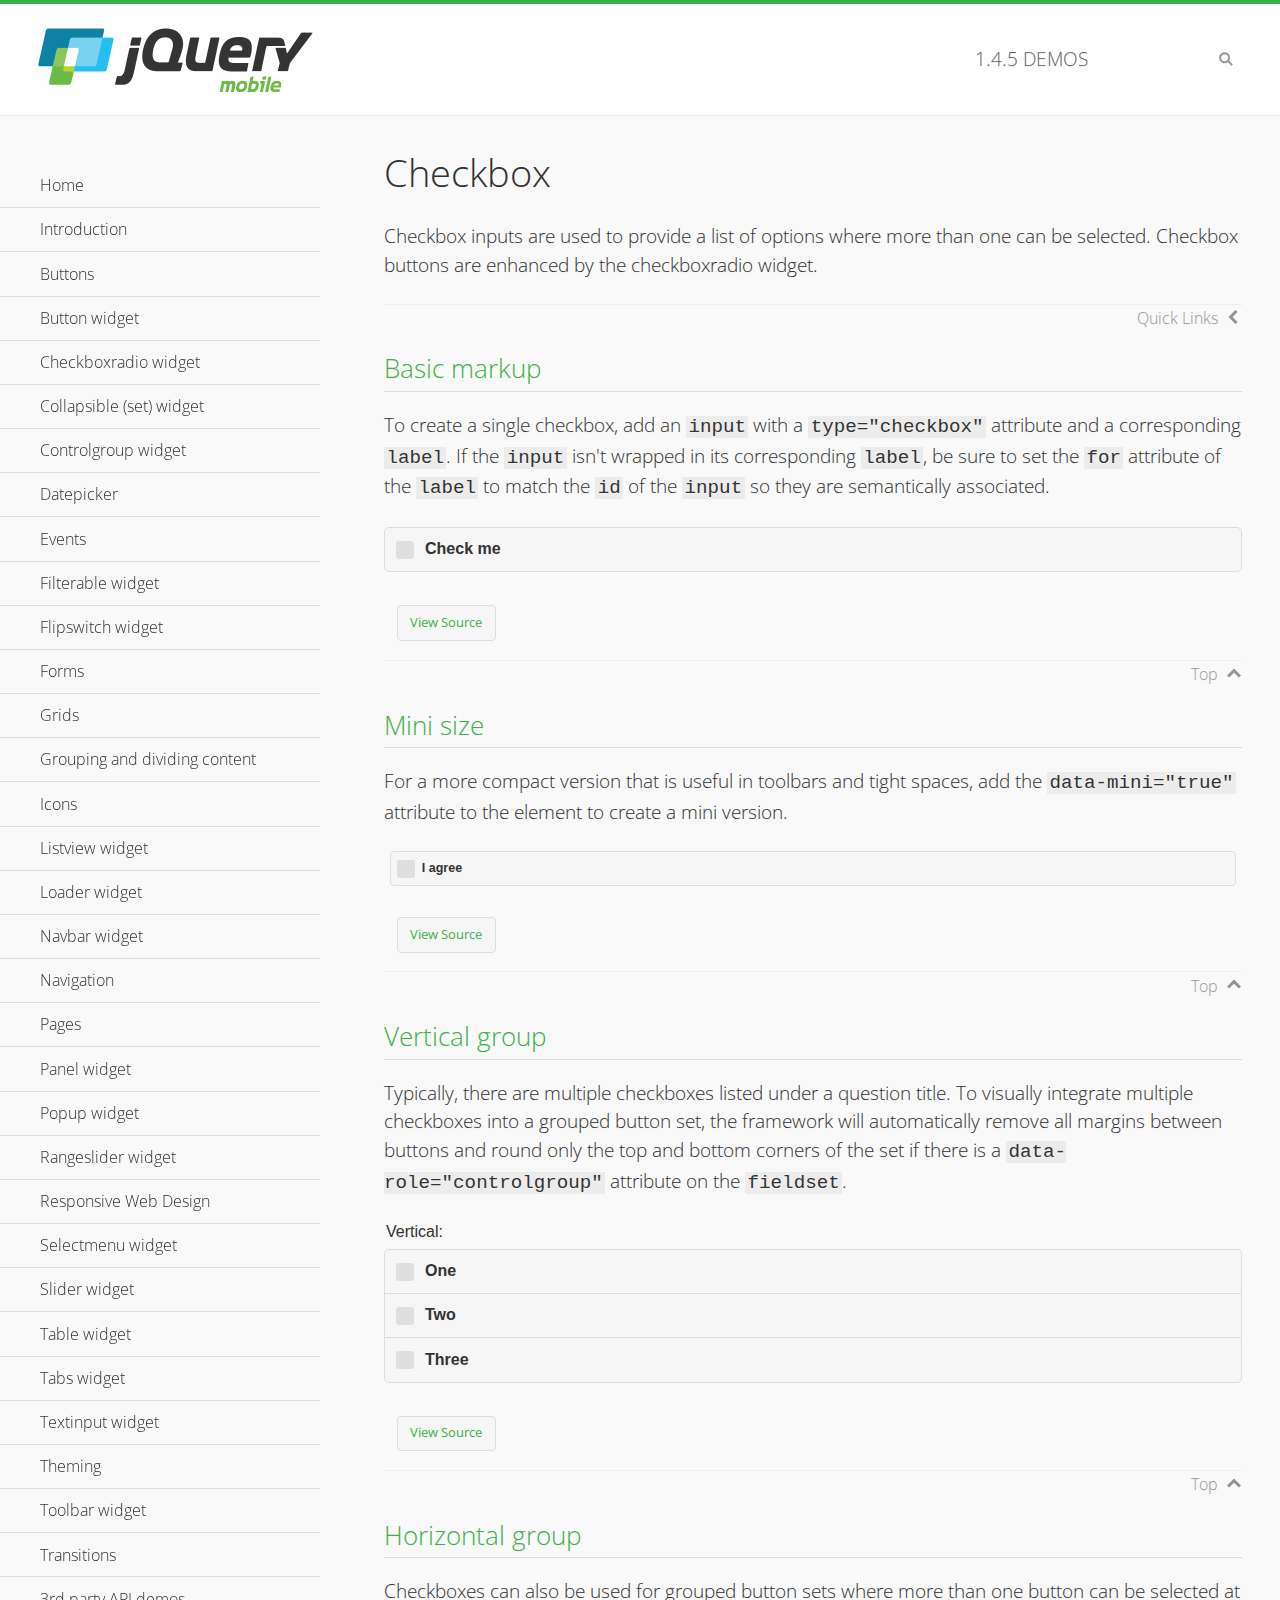
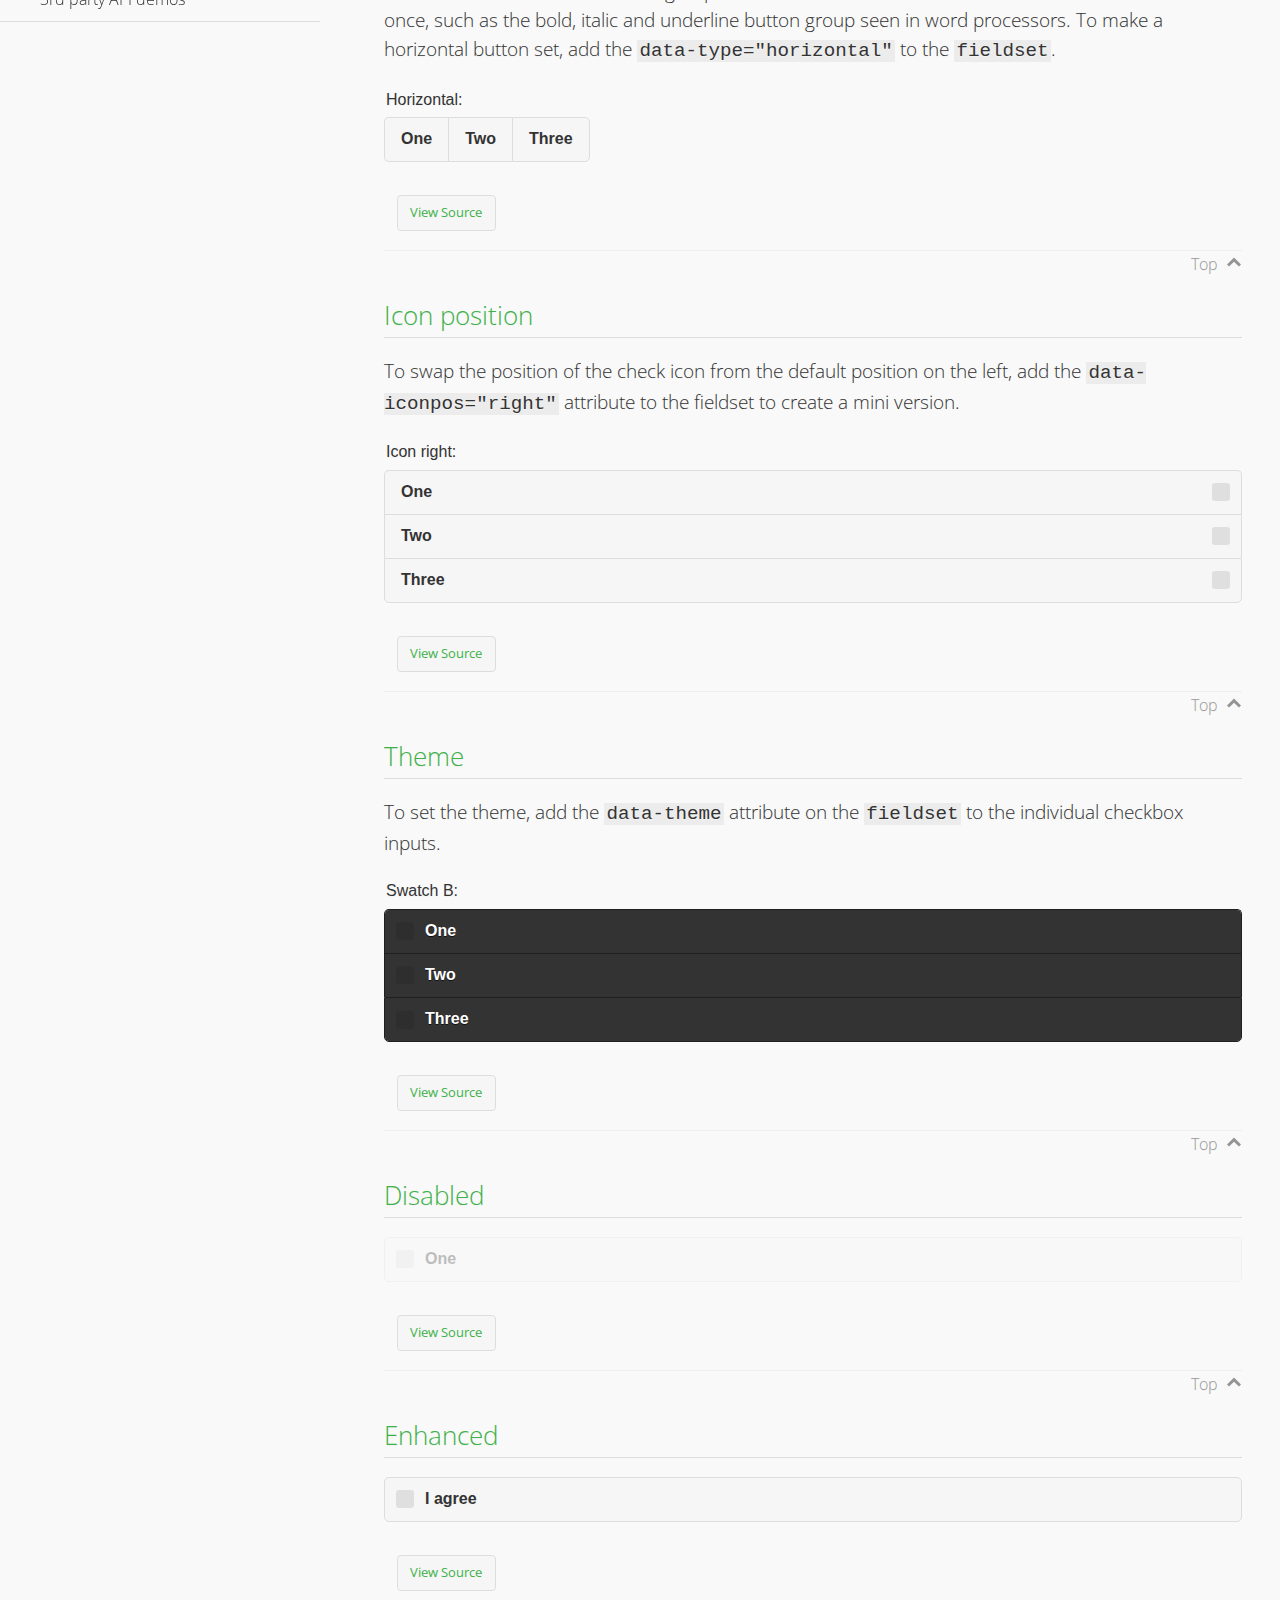
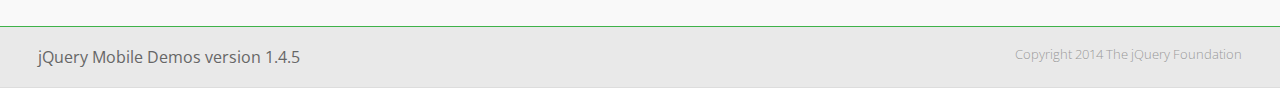
<file: external_js/jquery.mobile-1.4.5/demos/checkboxradio-checkbox/index.html>
<!DOCTYPE html>
<html>
<head>
	<meta charset="utf-8">
	<meta name="viewport" content="width=device-width, initial-scale=1">
	<title>Checkbox - jQuery Mobile Demos</title>
	<link rel="shortcut icon" href="../favicon.ico">
	<link rel="stylesheet" href="http://fonts.googleapis.com/css?family=Open+Sans:300,400,700">
	<link rel="stylesheet" href="../css/themes/default/jquery.mobile-1.4.5.min.css">
	<link rel="stylesheet" href="../_assets/css/jqm-demos.css">
	<script src="../js/jquery.js"></script>
	<script src="../_assets/js/index.js"></script>
	<script src="../js/jquery.mobile-1.4.5.min.js"></script>
</head>
<body>
<div data-role="page" class="jqm-demos" data-quicklinks="true">

	<div data-role="header" class="jqm-header">
		<h2><a href="../" title="jQuery Mobile Demos home"><img src="../_assets/img/jquery-logo.png" alt="jQuery Mobile"></a></h2>
		<p><span class="jqm-version"></span> Demos</p>
		<a href="#" class="jqm-navmenu-link ui-btn ui-btn-icon-notext ui-corner-all ui-icon-bars ui-nodisc-icon ui-alt-icon ui-btn-left">Menu</a>
		<a href="#" class="jqm-search-link ui-btn ui-btn-icon-notext ui-corner-all ui-icon-search ui-nodisc-icon ui-alt-icon ui-btn-right">Search</a>
	</div><!-- /header -->

	<div role="main" class="ui-content jqm-content">

		<h1>Checkbox</h1>

		<p>Checkbox inputs are used to provide a list of options where more than one can be selected. Checkbox buttons are enhanced by the checkboxradio widget.</p>

		<h2>Basic markup</h2>

		<p>To create a single checkbox, add an <code>input</code> with a <code>type="checkbox"</code> attribute and a corresponding <code>label</code>. If the <code>input</code> isn't wrapped in its corresponding <code>label</code>, be sure to set the <code>for</code> attribute of the <code>label</code> to match the <code>id</code> of the <code>input</code> so they are semantically associated.</p>

		<div data-demo-html="true">
			<form>
				<label>
					<input type="checkbox" name="checkbox-0 ">Check me
				</label>
			</form>
		</div><!--/demo-html -->

		<h2>Mini size</h2>

		<p>For a more compact version that is useful in toolbars and tight spaces, add the <code>data-mini="true"</code> attribute to the element to create a mini version. </p>

		<div data-demo-html="true">
			<form>
				<input type="checkbox" name="checkbox-mini-0" id="checkbox-mini-0" data-mini="true">
				<label for="checkbox-mini-0">I agree</label>
			</form>
		</div><!--/demo-html -->

		<h2>Vertical group</h2>

		<p>Typically, there are multiple checkboxes listed under a question title. To visually integrate multiple checkboxes into a grouped button set, the framework will automatically remove all margins between buttons and round only the top and bottom corners of the set if there is a <code> data-role="controlgroup"</code> attribute on the <code>fieldset</code>.</p>

		<div data-demo-html="true">
			<form>
				<fieldset data-role="controlgroup">
					<legend>Vertical:</legend>
					<input type="checkbox" name="checkbox-v-2a" id="checkbox-v-2a">
					<label for="checkbox-v-2a">One</label>
					<input type="checkbox" name="checkbox-v-2b" id="checkbox-v-2b">
					<label for="checkbox-v-2b">Two</label>
					<input type="checkbox" name="checkbox-v-2c" id="checkbox-v-2c">
					<label for="checkbox-v-2c">Three</label>
				</fieldset>
			</form>
		</div><!--/demo-html -->

		<h2>Horizontal group</h2>

		<p>Checkboxes can also be used for grouped button sets where more than one button can be selected at once, such as the bold, italic and underline button group seen in word processors. To make a horizontal button set, add the <code> data-type="horizontal"</code> to the <code>fieldset</code>.</p>

		<div data-demo-html="true">
			<form>
				<fieldset data-role="controlgroup" data-type="horizontal">
					<legend>Horizontal:</legend>
					<input type="checkbox" name="checkbox-h-2a" id="checkbox-h-2a">
					<label for="checkbox-h-2a">One</label>
					<input type="checkbox" name="checkbox-h-2b" id="checkbox-h-2b">
					<label for="checkbox-h-2b">Two</label>
					<input type="checkbox" name="checkbox-h-2c" id="checkbox-h-2c">
					<label for="checkbox-h-2c">Three</label>
				</fieldset>
			</form>
		</div><!--/demo-html -->

		<h2>Icon position</h2>

		<p>To swap the position of the check icon from the default position on the left, add the <code>data-iconpos="right"</code> attribute to the fieldset to create a mini version. </p>

		<div data-demo-html="true">
			<form>
				<fieldset data-role="controlgroup" data-iconpos="right">
					<legend>Icon right:</legend>
					<input type="checkbox" name="checkbox-h-6a" id="checkbox-h-6a">
					<label for="checkbox-h-6a">One</label>
					<input type="checkbox" name="checkbox-h-6b" id="checkbox-h-6b">
					<label for="checkbox-h-6b">Two</label>
					<input type="checkbox" name="checkbox-h-6c" id="checkbox-h-6c">
					<label for="checkbox-h-6c">Three</label>
				</fieldset>
			</form>
		</div><!--/demo-html -->

		<h2>Theme</h2>

		<p>To set the theme, add the <code>data-theme</code> attribute on the <code>fieldset</code> to the individual checkbox inputs.</p>

		<div data-demo-html="true">
			<form>
				<fieldset data-role="controlgroup">
					<legend>Swatch B:</legend>
					<input type="checkbox" name="checkbox-t-2a" id="checkbox-t-2a" data-theme="b">
					<label for="checkbox-t-2a">One</label>
					<input type="checkbox" name="checkbox-t-2b" id="checkbox-t-2b" data-theme="b">
					<label for="checkbox-t-2b">Two</label>
					<input type="checkbox" name="checkbox-t-2c" id="checkbox-t-2c" data-theme="b">
					<label for="checkbox-t-2c">Three</label>
				</fieldset>
			</form>
		</div><!--/demo-html -->

		<h2>Disabled</h2>

		<div data-demo-html="true">
			<form>
				<input disabled type="checkbox" name="checkbox-t-3a" id="checkbox-t-3a" data-theme="a">
				<label for="checkbox-t-3a">One</label>
			</form>
		</div><!--/demo-html -->

		<h2>Enhanced</h2>

		<div data-demo-html="true">
			<div class="ui-checkbox">
				<label for="checkbox-enhanced" class="ui-btn ui-corner-all ui-btn-inherit ui-btn-icon-left ui-checkbox-off">I agree</label>
				<input type="checkbox" name="checkbox-enhanced" id="checkbox-enhanced" data-enhanced="true">
			</div>
		</div><!--/demo-html -->

	</div><!-- /content -->
	    <div data-role="panel" class="jqm-navmenu-panel" data-position="left" data-display="overlay" data-theme="a">
	    	<ul class="jqm-list ui-alt-icon ui-nodisc-icon">
<li data-filtertext="demos homepage" data-icon="home"><a href=".././">Home</a></li>
<li data-filtertext="introduction overview getting started"><a href="../intro/" data-ajax="false">Introduction</a></li>
<li data-filtertext="buttons button markup buttonmarkup method anchor link button element"><a href="../button-markup/" data-ajax="false">Buttons</a></li>
<li data-filtertext="form button widget input button submit reset"><a href="../button/" data-ajax="false">Button widget</a></li>
<li data-role="collapsible" data-enhanced="true" data-collapsed-icon="carat-d" data-expanded-icon="carat-u" data-iconpos="right" data-inset="false" class="ui-collapsible ui-collapsible-themed-content ui-collapsible-collapsed">
	<h3 class="ui-collapsible-heading ui-collapsible-heading-collapsed">
		<a href="#" class="ui-collapsible-heading-toggle ui-btn ui-btn-icon-right ui-btn-inherit ui-icon-carat-d">
		    Checkboxradio widget<span class="ui-collapsible-heading-status"> click to expand contents</span>
		</a>
	</h3>
	<div class="ui-collapsible-content ui-body-inherit ui-collapsible-content-collapsed" aria-hidden="true">
		<ul>
			<li data-filtertext="form checkboxradio widget checkbox input checkboxes controlgroups"><a href="../checkboxradio-checkbox/" data-ajax="false">Checkboxes</a></li>
			<li data-filtertext="form checkboxradio widget radio input radio buttons controlgroups"><a href="../checkboxradio-radio/" data-ajax="false">Radio buttons</a></li>
		</ul>
	</div>
</li>
<li data-role="collapsible" data-enhanced="true" data-collapsed-icon="carat-d" data-expanded-icon="carat-u" data-iconpos="right" data-inset="false" class="ui-collapsible ui-collapsible-themed-content ui-collapsible-collapsed">
	<h3 class="ui-collapsible-heading ui-collapsible-heading-collapsed">
		<a href="#" class="ui-collapsible-heading-toggle ui-btn ui-btn-icon-right ui-btn-inherit ui-icon-carat-d">
			Collapsible (set) widget<span class="ui-collapsible-heading-status"> click to expand contents</span>
		</a>
	</h3>
	<div class="ui-collapsible-content ui-body-inherit ui-collapsible-content-collapsed" aria-hidden="true">
		<ul>
			<li data-filtertext="collapsibles content formatting"><a href="../collapsible/" data-ajax="false">Collapsible</a></li>
			<li data-filtertext="dynamic collapsible set accordion append expand"><a href="../collapsible-dynamic/" data-ajax="false">Dynamic collapsibles</a></li>
			<li data-filtertext="accordions collapsible set widget content formatting grouped collapsibles"><a href="../collapsibleset/" data-ajax="false">Collapsible set</a></li>
		</ul>
	</div>
</li>
<li data-role="collapsible" data-enhanced="true" data-collapsed-icon="carat-d" data-expanded-icon="carat-u" data-iconpos="right" data-inset="false" class="ui-collapsible ui-collapsible-themed-content ui-collapsible-collapsed">
	<h3 class="ui-collapsible-heading ui-collapsible-heading-collapsed">
		<a href="#" class="ui-collapsible-heading-toggle ui-btn ui-btn-icon-right ui-btn-inherit ui-icon-carat-d">
			Controlgroup widget<span class="ui-collapsible-heading-status"> click to expand contents</span>
		</a>
	</h3>
	<div class="ui-collapsible-content ui-body-inherit ui-collapsible-content-collapsed" aria-hidden="true">
		<ul>
			<li data-filtertext="controlgroups selectmenu checkboxradio input grouped buttons horizontal vertical"><a href="../controlgroup/" data-ajax="false">Controlgroup</a></li>
			<li data-filtertext="dynamic controlgroup dynamically add buttons"><a href="../controlgroup-dynamic/" data-ajax="false">Dynamic controlgroups</a></li>
		</ul>
	</div>
</li>
<li data-filtertext="form datepicker widget date input"><a href="../datepicker/" data-ajax="false">Datepicker</a></li>
<li data-role="collapsible" data-enhanced="true" data-collapsed-icon="carat-d" data-expanded-icon="carat-u" data-iconpos="right" data-inset="false" class="ui-collapsible ui-collapsible-themed-content ui-collapsible-collapsed">
	<h3 class="ui-collapsible-heading ui-collapsible-heading-collapsed">
		<a href="#" class="ui-collapsible-heading-toggle ui-btn ui-btn-icon-right ui-btn-inherit ui-icon-carat-d">
			Events<span class="ui-collapsible-heading-status"> click to expand contents</span>
		</a>
	</h3>
	<div class="ui-collapsible-content ui-body-inherit ui-collapsible-content-collapsed" aria-hidden="true">
		<ul>
			<li data-filtertext="swipe to delete list items listviews swipe events"><a href="../swipe-list/" data-ajax="false">Swipe list items</a></li>
			<li data-filtertext="swipe to navigate swipe page navigation swipe events"><a href="../swipe-page/" data-ajax="false">Swipe page navigation</a></li>
		</ul>
	</div>
</li>
<li data-filtertext="filterable filter elements sorting searching listview table"><a href="../filterable/" data-ajax="false">Filterable widget</a></li>
<li data-filtertext="form flipswitch widget flip toggle switch binary select checkbox input"><a href="../flipswitch/" data-ajax="false">Flipswitch widget</a></li>
<li data-role="collapsible" data-enhanced="true" data-collapsed-icon="carat-d" data-expanded-icon="carat-u" data-iconpos="right" data-inset="false" class="ui-collapsible ui-collapsible-themed-content ui-collapsible-collapsed">
	<h3 class="ui-collapsible-heading ui-collapsible-heading-collapsed">
		<a href="#" class="ui-collapsible-heading-toggle ui-btn ui-btn-icon-right ui-btn-inherit ui-icon-carat-d">
			Forms<span class="ui-collapsible-heading-status"> click to expand contents</span>
		</a>
	</h3>
	<div class="ui-collapsible-content ui-body-inherit ui-collapsible-content-collapsed" aria-hidden="true">
		<ul>
			<li data-filtertext="forms text checkbox radio range button submit reset inputs selects textarea slider flipswitch label form elements"><a href="../forms/" data-ajax="false">Forms</a></li>
			<li data-filtertext="form hide labels hidden accessible ui-hidden-accessible forms"><a href="../forms-label-hidden-accessible/" data-ajax="false">Hide labels</a></li>
			<li data-filtertext="form field containers fieldcontain ui-field-contain forms"><a href="../forms-field-contain/" data-ajax="false">Field containers</a></li>
			<li data-filtertext="forms disabled form elements"><a href="../forms-disabled/" data-ajax="false">Forms disabled</a></li>
			<li data-filtertext="forms gallery examples overview forms text checkbox radio range button submit reset inputs selects textarea slider flipswitch label form elements"><a href="../forms-gallery/" data-ajax="false">Forms gallery</a></li>
		</ul>
	</div>
</li>
<li data-role="collapsible" data-enhanced="true" data-collapsed-icon="carat-d" data-expanded-icon="carat-u" data-iconpos="right" data-inset="false" class="ui-collapsible ui-collapsible-themed-content ui-collapsible-collapsed">
	<h3 class="ui-collapsible-heading ui-collapsible-heading-collapsed">
		<a href="#" class="ui-collapsible-heading-toggle ui-btn ui-btn-icon-right ui-btn-inherit ui-icon-carat-d">
			Grids<span class="ui-collapsible-heading-status"> click to expand contents</span>
		</a>
	</h3>
	<div class="ui-collapsible-content ui-body-inherit ui-collapsible-content-collapsed" aria-hidden="true">
		<ul>
			<li data-filtertext="grids columns blocks content formatting rwd responsive css framework"><a href="../grids/" data-ajax="false">Grids</a></li>
			<li data-filtertext="buttons in grids css framework"><a href="../grids-buttons/" data-ajax="false">Buttons in grids</a></li>
			<li data-filtertext="custom responsive grids rwd css framework"><a href="../grids-custom-responsive/" data-ajax="false">Custom responsive grids</a></li>
		</ul>
	</div>
</li>
<li data-filtertext="blocks content formatting sections heading"><a href="../body-bar-classes/" data-ajax="false">Grouping and dividing content</a></li>
<li data-role="collapsible" data-enhanced="true" data-collapsed-icon="carat-d" data-expanded-icon="carat-u" data-iconpos="right" data-inset="false" class="ui-collapsible ui-collapsible-themed-content ui-collapsible-collapsed">
	<h3 class="ui-collapsible-heading ui-collapsible-heading-collapsed">
		<a href="#" class="ui-collapsible-heading-toggle ui-btn ui-btn-icon-right ui-btn-inherit ui-icon-carat-d">
			Icons<span class="ui-collapsible-heading-status"> click to expand contents</span>
		</a>
	</h3>
	<div class="ui-collapsible-content ui-body-inherit ui-collapsible-content-collapsed" aria-hidden="true">
		<ul>
			<li data-filtertext="button icons svg disc alt custom icon position"><a href="../icons/" data-ajax="false">Icons</a></li>
			<li data-filtertext=""><a href="../icons-grunticon/" data-ajax="false">Grunticon loader</a></li>
		</ul>
	</div>
</li>
<li data-role="collapsible" data-enhanced="true" data-collapsed-icon="carat-d" data-expanded-icon="carat-u" data-iconpos="right" data-inset="false" class="ui-collapsible ui-collapsible-themed-content ui-collapsible-collapsed">
	<h3 class="ui-collapsible-heading ui-collapsible-heading-collapsed">
		<a href="#" class="ui-collapsible-heading-toggle ui-btn ui-btn-icon-right ui-btn-inherit ui-icon-carat-d">
			Listview widget<span class="ui-collapsible-heading-status"> click to expand contents</span>
		</a>
	</h3>
	<div class="ui-collapsible-content ui-body-inherit ui-collapsible-content-collapsed" aria-hidden="true">
		<ul>
			<li data-filtertext="listview widget thumbnails icons nested split button collapsible ul ol"><a href="../listview/" data-ajax="false">Listview</a></li>
			<li data-filtertext="autocomplete filterable reveal listview filtertextbeforefilter placeholder"><a href="../listview-autocomplete/" data-ajax="false">Listview autocomplete</a></li>
			<li data-filtertext="autocomplete filterable reveal listview remote data filtertextbeforefilter placeholder"><a href="../listview-autocomplete-remote/" data-ajax="false">Listview autocomplete remote data</a></li>
			<li data-filtertext="autodividers anchor jump scroll linkbars listview lists ul ol"><a href="../listview-autodividers-linkbar/" data-ajax="false">Listview autodividers linkbar</a></li>
			<li data-filtertext="listview autodividers selector autodividersselector lists ul ol"><a href="../listview-autodividers-selector/" data-ajax="false">Listview autodividers selector</a></li>
			<li data-filtertext="listview nested list items"><a href="../listview-nested-lists/" data-ajax="false">Nested Listviews</a></li>
			<li data-filtertext="listview collapsible list items flat"><a href="../listview-collapsible-item-flat/" data-ajax="false">Listview collapsible list items (flat)</a></li>
			<li data-filtertext="listview collapsible list indented"><a href="../listview-collapsible-item-indented/" data-ajax="false">Listview collapsible list items (indented)</a></li>
			<li data-filtertext="grid listview responsive grids responsive listviews lists ul"><a href="../listview-grid/" data-ajax="false">Listview responsive grid</a></li>
		</ul>
	</div>
</li>
<li data-filtertext="loader widget page loading navigation overlay spinner"><a href="../loader/" data-ajax="false">Loader widget</a></li>
<li data-filtertext="navbar widget navmenu toolbars header footer"><a href="../navbar/" data-ajax="false">Navbar widget</a></li>
<li data-role="collapsible" data-enhanced="true" data-collapsed-icon="carat-d" data-expanded-icon="carat-u" data-iconpos="right" data-inset="false" class="ui-collapsible ui-collapsible-themed-content ui-collapsible-collapsed">
	<h3 class="ui-collapsible-heading ui-collapsible-heading-collapsed">
		<a href="#" class="ui-collapsible-heading-toggle ui-btn ui-btn-icon-right ui-btn-inherit ui-icon-carat-d">
			Navigation<span class="ui-collapsible-heading-status"> click to expand contents</span>
		</a>
	</h3>
	<div class="ui-collapsible-content ui-body-inherit ui-collapsible-content-collapsed" aria-hidden="true">
		<ul>
			<li data-filtertext="ajax navigation navigate widget history event method"><a href="../navigation/" data-ajax="false">Navigation</a></li>
			<li data-filtertext="linking pages page links navigation ajax prefetch cache"><a href="../navigation-linking-pages/" data-ajax="false">Linking pages</a></li>
			<!-- <li data-filtertext="php redirect server redirection server-side navigation"><a href="../navigation-php-redirect/" data-ajax="false">PHP redirect demo</a></li>-->
			<li data-filtertext="navigation redirection hash query"><a href="../navigation-hash-processing/" data-ajax="false">Hash processing demo</a></li>
			<li data-filtertext="navigation redirection hash query"><a href="../page-events/" data-ajax="false">Page Navigation Events</a></li>
		</ul>
	</div>
</li>
<li data-role="collapsible" data-enhanced="true" data-collapsed-icon="carat-d" data-expanded-icon="carat-u" data-iconpos="right" data-inset="false" class="ui-collapsible ui-collapsible-themed-content ui-collapsible-collapsed">
	<h3 class="ui-collapsible-heading ui-collapsible-heading-collapsed">
		<a href="#" class="ui-collapsible-heading-toggle ui-btn ui-btn-icon-right ui-btn-inherit ui-icon-carat-d">
			Pages<span class="ui-collapsible-heading-status"> click to expand contents</span>
		</a>
	</h3>
	<div class="ui-collapsible-content ui-body-inherit ui-collapsible-content-collapsed" aria-hidden="true">
		<ul>
			<li data-filtertext="pages page widget ajax navigation"><a href="../pages/" data-ajax="false">Pages</a></li>
			<li data-filtertext="single page"><a href="../pages-single-page/" data-ajax="false">Single page</a></li>
			<li data-filtertext="multipage multi-page page"><a href="../pages-multi-page/" data-ajax="false">Multi-page template</a></li>
			<li data-filtertext="dialog page widget modal popup"><a href="../pages-dialog/" data-ajax="false">Dialog page</a></li>
		</ul>
	</div>
</li>
<li data-role="collapsible" data-enhanced="true" data-collapsed-icon="carat-d" data-expanded-icon="carat-u" data-iconpos="right" data-inset="false" class="ui-collapsible ui-collapsible-themed-content ui-collapsible-collapsed">
	<h3 class="ui-collapsible-heading ui-collapsible-heading-collapsed">
		<a href="#" class="ui-collapsible-heading-toggle ui-btn ui-btn-icon-right ui-btn-inherit ui-icon-carat-d">
			Panel widget<span class="ui-collapsible-heading-status"> click to expand contents</span>
		</a>
	</h3>
	<div class="ui-collapsible-content ui-body-inherit ui-collapsible-content-collapsed" aria-hidden="true">
		<ul>
			<li data-filtertext="panel widget sliding panels reveal push overlay responsive"><a href="../panel/" data-ajax="false">Panel</a></li>
			<li data-filtertext=""><a href="../panel-external/" data-ajax="false">External panels</a></li>
			<li data-filtertext="panel "><a href="../panel-fixed/" data-ajax="false">Fixed panels</a></li>
			<li data-filtertext="panel slide panels sliding panels shadow rwd responsive breakpoint"><a href="../panel-responsive/" data-ajax="false">Panels responsive</a></li>
			<li data-filtertext="panel custom style custom panel width reveal shadow listview panel styling page background wrapper"><a href="../panel-styling/" data-ajax="false">Custom panel style</a></li>
			<li data-filtertext="panel open on swipe"><a href="../panel-swipe-open/" data-ajax="false">Panel open on swipe</a></li>
			<li data-filtertext="panels outside page internal external toolbars"><a href="../panel-external-internal/" data-ajax="false">Panel external and internal</a></li>
		</ul>
	</div>
</li>
<li data-role="collapsible" data-enhanced="true" data-collapsed-icon="carat-d" data-expanded-icon="carat-u" data-iconpos="right" data-inset="false" class="ui-collapsible ui-collapsible-themed-content ui-collapsible-collapsed">
	<h3 class="ui-collapsible-heading ui-collapsible-heading-collapsed">
		<a href="#" class="ui-collapsible-heading-toggle ui-btn ui-btn-icon-right ui-btn-inherit ui-icon-carat-d">
			Popup widget<span class="ui-collapsible-heading-status"> click to expand contents</span>
		</a>
	</h3>
	<div class="ui-collapsible-content ui-body-inherit ui-collapsible-content-collapsed" aria-hidden="true">
		<ul>
			<li data-filtertext="popup widget popups dialog modal transition tooltip lightbox form overlay screen flip pop fade transition"><a href="../popup/" data-ajax="false">Popup</a></li>
			<li data-filtertext="popup alignment position"><a href="../popup-alignment/" data-ajax="false">Popup alignment</a></li>
			<li data-filtertext="popup arrow size popups popover"><a href="../popup-arrow-size/" data-ajax="false">Popup arrow size</a></li>
			<li data-filtertext="dynamic popups popup images lightbox"><a href="../popup-dynamic/" data-ajax="false">Dynamic popups</a></li>
			<li data-filtertext="popups with iframes scaling"><a href="../popup-iframe/" data-ajax="false">Popups with iframes</a></li>
			<li data-filtertext="popup image scaling"><a href="../popup-image-scaling/" data-ajax="false">Popup image scaling</a></li>
			<li data-filtertext="external popup outside multi-page"><a href="../popup-outside-multipage/" data-ajax="false">Popup outside multi-page</a></li>
		</ul>
	</div>
</li>
<li data-filtertext="form rangeslider widget dual sliders dual handle sliders range input"><a href="../rangeslider/" data-ajax="false">Rangeslider widget</a></li>
<li data-filtertext="responsive web design rwd adaptive progressive enhancement PE accessible mobile breakpoints media query media queries"><a href="../rwd/" data-ajax="false">Responsive Web Design</a></li>
<li data-role="collapsible" data-enhanced="true" data-collapsed-icon="carat-d" data-expanded-icon="carat-u" data-iconpos="right" data-inset="false" class="ui-collapsible ui-collapsible-themed-content ui-collapsible-collapsed">
	<h3 class="ui-collapsible-heading ui-collapsible-heading-collapsed">
		<a href="#" class="ui-collapsible-heading-toggle ui-btn ui-btn-icon-right ui-btn-inherit ui-icon-carat-d">
			Selectmenu widget<span class="ui-collapsible-heading-status"> click to expand contents</span>
		</a>
	</h3>
	<div class="ui-collapsible-content ui-body-inherit ui-collapsible-content-collapsed" aria-hidden="true">
		<ul>
			<li data-filtertext="form selectmenu widget select input custom select menu selects"><a href="../selectmenu/" data-ajax="false">Selectmenu</a></li>
			<li data-filtertext="form custom select menu selectmenu widget custom menu option optgroup multiple selects"><a href="../selectmenu-custom/" data-ajax="false">Custom select menu</a></li>
			<li data-filtertext="filterable select filter popup dialog"><a href="../selectmenu-custom-filter/" data-ajax="false">Custom select menu with filter</a></li>
		</ul>
	</div>
</li>
<li data-role="collapsible" data-enhanced="true" data-collapsed-icon="carat-d" data-expanded-icon="carat-u" data-iconpos="right" data-inset="false" class="ui-collapsible ui-collapsible-themed-content ui-collapsible-collapsed">
	<h3 class="ui-collapsible-heading ui-collapsible-heading-collapsed">
		<a href="#" class="ui-collapsible-heading-toggle ui-btn ui-btn-icon-right ui-btn-inherit ui-icon-carat-d">
			Slider widget<span class="ui-collapsible-heading-status"> click to expand contents</span>
		</a>
	</h3>
	<div class="ui-collapsible-content ui-body-inherit ui-collapsible-content-collapsed" aria-hidden="true">
		<ul>
			<li data-filtertext="form slider widget range input single sliders"><a href="../slider/" data-ajax="false">Slider</a></li>
			<li data-filtertext="form slider widget flipswitch slider binary select flip toggle switch"><a href="../slider-flipswitch/" data-ajax="false">Slider flip toggle switch</a></li>
			<li data-filtertext="form slider tooltip handle value input range sliders"><a href="../slider-tooltip/" data-ajax="false">Slider tooltip</a></li>
		</ul>
	</div>
</li>
<li data-role="collapsible" data-enhanced="true" data-collapsed-icon="carat-d" data-expanded-icon="carat-u" data-iconpos="right" data-inset="false" class="ui-collapsible ui-collapsible-themed-content ui-collapsible-collapsed">
	<h3 class="ui-collapsible-heading ui-collapsible-heading-collapsed">
		<a href="#" class="ui-collapsible-heading-toggle ui-btn ui-btn-icon-right ui-btn-inherit ui-icon-carat-d">
			Table widget<span class="ui-collapsible-heading-status"> click to expand contents</span>
		</a>
	</h3>
	<div class="ui-collapsible-content ui-body-inherit ui-collapsible-content-collapsed" aria-hidden="true">
		<ul>
			<li data-filtertext="table widget reflow column toggle th td responsive tables rwd hide show tabular"><a href="../table-column-toggle/" data-ajax="false">Table Column Toggle</a></li>
			<li data-filtertext="table column toggle phone comparison demo"><a href="../table-column-toggle-example/" data-ajax="false">Table Column Toggle demo</a></li>
			<li data-filtertext="responsive tables table column toggle heading groups rwd breakpoint"><a href="../table-column-toggle-heading-groups/" data-ajax="false">Table Column Toggle heading groups</a></li>
			<li data-filtertext="responsive tables table column toggle hide rwd breakpoint customization options"><a href="../table-column-toggle-options/" data-ajax="false">Table Column Toggle options</a></li>
			<li data-filtertext="table reflow th td responsive rwd columns tabular"><a href="../table-reflow/" data-ajax="false">Table Reflow</a></li>
			<li data-filtertext="responsive tables table reflow heading groups rwd breakpoint"><a href="../table-reflow-heading-groups/" data-ajax="false">Table Reflow heading groups</a></li>
			<li data-filtertext="responsive tables table reflow stripes strokes table style"><a href="../table-reflow-stripes-strokes/" data-ajax="false">Table Reflow stripes and strokes</a></li>
			<li data-filtertext="responsive tables table reflow stack custom styles"><a href="../table-reflow-styling/" data-ajax="false">Table Reflow custom styles</a></li>
		</ul>
	</div>
</li>
<li data-filtertext="ui tabs widget"><a href="../tabs/" data-ajax="false">Tabs widget</a></li>
<li data-filtertext="form textinput widget text input textarea number date time tel email file color password"><a href="../textinput/" data-ajax="false">Textinput widget</a></li>
<li data-role="collapsible" data-enhanced="true" data-collapsed-icon="carat-d" data-expanded-icon="carat-u" data-iconpos="right" data-inset="false" class="ui-collapsible ui-collapsible-themed-content ui-collapsible-collapsed">
	<h3 class="ui-collapsible-heading ui-collapsible-heading-collapsed">
		<a href="#" class="ui-collapsible-heading-toggle ui-btn ui-btn-icon-right ui-btn-inherit ui-icon-carat-d">
			Theming<span class="ui-collapsible-heading-status"> click to expand contents</span>
		</a>
	</h3>
	<div class="ui-collapsible-content ui-body-inherit ui-collapsible-content-collapsed" aria-hidden="true">
		<ul>
			<li data-filtertext="default theme swatches theming style css"><a href="../theme-default/" data-ajax="false">Default theme</a></li>
			<li data-filtertext="classic theme old theme swatches theming style css"><a href="../theme-classic/" data-ajax="false">Classic theme</a></li>
		</ul>
	</div>
</li>
<li data-role="collapsible" data-enhanced="true" data-collapsed-icon="carat-d" data-expanded-icon="carat-u" data-iconpos="right" data-inset="false" class="ui-collapsible ui-collapsible-themed-content ui-collapsible-collapsed">
	<h3 class="ui-collapsible-heading ui-collapsible-heading-collapsed">
		<a href="#" class="ui-collapsible-heading-toggle ui-btn ui-btn-icon-right ui-btn-inherit ui-icon-carat-d">
			Toolbar widget<span class="ui-collapsible-heading-status"> click to expand contents</span>
		</a>
	</h3>
	<div class="ui-collapsible-content ui-body-inherit ui-collapsible-content-collapsed" aria-hidden="true">
		<ul>
			<li data-filtertext="toolbar widget header footer toolbars fixed fullscreen external sections"><a href="../toolbar/" data-ajax="false">Toolbar</a></li>
			<li data-filtertext="dynamic toolbars dynamically add toolbar header footer"><a href="../toolbar-dynamic/" data-ajax="false">Dynamic toolbars</a></li>
			<li data-filtertext="external toolbars header footer"><a href="../toolbar-external/" data-ajax="false">External toolbars</a></li>
			<li data-filtertext="fixed toolbars header footer"><a href="../toolbar-fixed/" data-ajax="false">Fixed toolbars</a></li>
			<li data-filtertext="fixed fullscreen toolbars header footer"><a href="../toolbar-fixed-fullscreen/" data-ajax="false">Fullscreen toolbars</a></li>
			<li data-filtertext="external fixed toolbars header footer"><a href="../toolbar-fixed-external/" data-ajax="false">Fixed external toolbars</a></li>
			<li data-filtertext="external persistent toolbars header footer navbar navmenu"><a href="../toolbar-fixed-persistent/" data-ajax="false">Persistent toolbars</a></li>
			<li data-filtertext="external ajax optimized toolbars persistent toolbars header footer navbar"><a href="../toolbar-fixed-persistent-optimized/" data-ajax="false">Ajax optimized toolbars</a></li>
			<li data-filtertext="form in toolbars header footer"><a href="../toolbar-fixed-forms/" data-ajax="false">Form in toolbar</a></li>
		</ul>
	</div>
</li>
<li data-filtertext="page transitions animated pages popup navigation flip slide fade pop"><a href="../transitions/" data-ajax="false">Transitions</a></li>
<li data-role="collapsible" data-enhanced="true" data-collapsed-icon="carat-d" data-expanded-icon="carat-u" data-iconpos="right" data-inset="false" class="ui-collapsible ui-collapsible-themed-content ui-collapsible-collapsed">
	<h3 class="ui-collapsible-heading ui-collapsible-heading-collapsed">
		<a href="#" class="ui-collapsible-heading-toggle ui-btn ui-btn-icon-right ui-btn-inherit ui-icon-carat-d">
			3rd party API demos<span class="ui-collapsible-heading-status"> click to expand contents</span>
		</a>
	</h3>
	<div class="ui-collapsible-content ui-body-inherit ui-collapsible-content-collapsed" aria-hidden="true">
		<ul>
			<li data-filtertext="backbone requirejs navigation router"><a href="../backbone-requirejs/" data-ajax="false">Backbone RequireJS</a></li>
			<li data-filtertext="google maps geolocation demo"><a href="../map-geolocation/" data-ajax="false">Google Maps geolocation</a></li>
			<li data-filtertext="google maps hybrid"><a href="../map-list-toggle/" data-ajax="false">Google Maps list toggle</a></li>
		</ul>
	</div>
</li>



		     </ul>
		</div><!-- /panel -->


	<div data-role="footer" data-position="fixed" data-tap-toggle="false" class="jqm-footer">
		<p>jQuery Mobile Demos version <span class="jqm-version"></span></p>
		<p>Copyright 2014 The jQuery Foundation</p>
	</div><!-- /footer -->
	<!-- TODO: This should become an external panel so we can add input to markup (unique ID) -->
    <div data-role="panel" class="jqm-search-panel" data-position="right" data-display="overlay" data-theme="a">
		<div class="jqm-search">
			<ul class="jqm-list" data-filter-placeholder="Search demos..." data-filter-reveal="true">
<li data-filtertext="demos homepage" data-icon="home"><a href=".././">Home</a></li>
<li data-filtertext="introduction overview getting started"><a href="../intro/" data-ajax="false">Introduction</a></li>
<li data-filtertext="buttons button markup buttonmarkup method anchor link button element"><a href="../button-markup/" data-ajax="false">Buttons</a></li>
<li data-filtertext="form button widget input button submit reset"><a href="../button/" data-ajax="false">Button widget</a></li>
<li data-role="collapsible" data-enhanced="true" data-collapsed-icon="carat-d" data-expanded-icon="carat-u" data-iconpos="right" data-inset="false" class="ui-collapsible ui-collapsible-themed-content ui-collapsible-collapsed">
	<h3 class="ui-collapsible-heading ui-collapsible-heading-collapsed">
		<a href="#" class="ui-collapsible-heading-toggle ui-btn ui-btn-icon-right ui-btn-inherit ui-icon-carat-d">
		    Checkboxradio widget<span class="ui-collapsible-heading-status"> click to expand contents</span>
		</a>
	</h3>
	<div class="ui-collapsible-content ui-body-inherit ui-collapsible-content-collapsed" aria-hidden="true">
		<ul>
			<li data-filtertext="form checkboxradio widget checkbox input checkboxes controlgroups"><a href="../checkboxradio-checkbox/" data-ajax="false">Checkboxes</a></li>
			<li data-filtertext="form checkboxradio widget radio input radio buttons controlgroups"><a href="../checkboxradio-radio/" data-ajax="false">Radio buttons</a></li>
		</ul>
	</div>
</li>
<li data-role="collapsible" data-enhanced="true" data-collapsed-icon="carat-d" data-expanded-icon="carat-u" data-iconpos="right" data-inset="false" class="ui-collapsible ui-collapsible-themed-content ui-collapsible-collapsed">
	<h3 class="ui-collapsible-heading ui-collapsible-heading-collapsed">
		<a href="#" class="ui-collapsible-heading-toggle ui-btn ui-btn-icon-right ui-btn-inherit ui-icon-carat-d">
			Collapsible (set) widget<span class="ui-collapsible-heading-status"> click to expand contents</span>
		</a>
	</h3>
	<div class="ui-collapsible-content ui-body-inherit ui-collapsible-content-collapsed" aria-hidden="true">
		<ul>
			<li data-filtertext="collapsibles content formatting"><a href="../collapsible/" data-ajax="false">Collapsible</a></li>
			<li data-filtertext="dynamic collapsible set accordion append expand"><a href="../collapsible-dynamic/" data-ajax="false">Dynamic collapsibles</a></li>
			<li data-filtertext="accordions collapsible set widget content formatting grouped collapsibles"><a href="../collapsibleset/" data-ajax="false">Collapsible set</a></li>
		</ul>
	</div>
</li>
<li data-role="collapsible" data-enhanced="true" data-collapsed-icon="carat-d" data-expanded-icon="carat-u" data-iconpos="right" data-inset="false" class="ui-collapsible ui-collapsible-themed-content ui-collapsible-collapsed">
	<h3 class="ui-collapsible-heading ui-collapsible-heading-collapsed">
		<a href="#" class="ui-collapsible-heading-toggle ui-btn ui-btn-icon-right ui-btn-inherit ui-icon-carat-d">
			Controlgroup widget<span class="ui-collapsible-heading-status"> click to expand contents</span>
		</a>
	</h3>
	<div class="ui-collapsible-content ui-body-inherit ui-collapsible-content-collapsed" aria-hidden="true">
		<ul>
			<li data-filtertext="controlgroups selectmenu checkboxradio input grouped buttons horizontal vertical"><a href="../controlgroup/" data-ajax="false">Controlgroup</a></li>
			<li data-filtertext="dynamic controlgroup dynamically add buttons"><a href="../controlgroup-dynamic/" data-ajax="false">Dynamic controlgroups</a></li>
		</ul>
	</div>
</li>
<li data-filtertext="form datepicker widget date input"><a href="../datepicker/" data-ajax="false">Datepicker</a></li>
<li data-role="collapsible" data-enhanced="true" data-collapsed-icon="carat-d" data-expanded-icon="carat-u" data-iconpos="right" data-inset="false" class="ui-collapsible ui-collapsible-themed-content ui-collapsible-collapsed">
	<h3 class="ui-collapsible-heading ui-collapsible-heading-collapsed">
		<a href="#" class="ui-collapsible-heading-toggle ui-btn ui-btn-icon-right ui-btn-inherit ui-icon-carat-d">
			Events<span class="ui-collapsible-heading-status"> click to expand contents</span>
		</a>
	</h3>
	<div class="ui-collapsible-content ui-body-inherit ui-collapsible-content-collapsed" aria-hidden="true">
		<ul>
			<li data-filtertext="swipe to delete list items listviews swipe events"><a href="../swipe-list/" data-ajax="false">Swipe list items</a></li>
			<li data-filtertext="swipe to navigate swipe page navigation swipe events"><a href="../swipe-page/" data-ajax="false">Swipe page navigation</a></li>
		</ul>
	</div>
</li>
<li data-filtertext="filterable filter elements sorting searching listview table"><a href="../filterable/" data-ajax="false">Filterable widget</a></li>
<li data-filtertext="form flipswitch widget flip toggle switch binary select checkbox input"><a href="../flipswitch/" data-ajax="false">Flipswitch widget</a></li>
<li data-role="collapsible" data-enhanced="true" data-collapsed-icon="carat-d" data-expanded-icon="carat-u" data-iconpos="right" data-inset="false" class="ui-collapsible ui-collapsible-themed-content ui-collapsible-collapsed">
	<h3 class="ui-collapsible-heading ui-collapsible-heading-collapsed">
		<a href="#" class="ui-collapsible-heading-toggle ui-btn ui-btn-icon-right ui-btn-inherit ui-icon-carat-d">
			Forms<span class="ui-collapsible-heading-status"> click to expand contents</span>
		</a>
	</h3>
	<div class="ui-collapsible-content ui-body-inherit ui-collapsible-content-collapsed" aria-hidden="true">
		<ul>
			<li data-filtertext="forms text checkbox radio range button submit reset inputs selects textarea slider flipswitch label form elements"><a href="../forms/" data-ajax="false">Forms</a></li>
			<li data-filtertext="form hide labels hidden accessible ui-hidden-accessible forms"><a href="../forms-label-hidden-accessible/" data-ajax="false">Hide labels</a></li>
			<li data-filtertext="form field containers fieldcontain ui-field-contain forms"><a href="../forms-field-contain/" data-ajax="false">Field containers</a></li>
			<li data-filtertext="forms disabled form elements"><a href="../forms-disabled/" data-ajax="false">Forms disabled</a></li>
			<li data-filtertext="forms gallery examples overview forms text checkbox radio range button submit reset inputs selects textarea slider flipswitch label form elements"><a href="../forms-gallery/" data-ajax="false">Forms gallery</a></li>
		</ul>
	</div>
</li>
<li data-role="collapsible" data-enhanced="true" data-collapsed-icon="carat-d" data-expanded-icon="carat-u" data-iconpos="right" data-inset="false" class="ui-collapsible ui-collapsible-themed-content ui-collapsible-collapsed">
	<h3 class="ui-collapsible-heading ui-collapsible-heading-collapsed">
		<a href="#" class="ui-collapsible-heading-toggle ui-btn ui-btn-icon-right ui-btn-inherit ui-icon-carat-d">
			Grids<span class="ui-collapsible-heading-status"> click to expand contents</span>
		</a>
	</h3>
	<div class="ui-collapsible-content ui-body-inherit ui-collapsible-content-collapsed" aria-hidden="true">
		<ul>
			<li data-filtertext="grids columns blocks content formatting rwd responsive css framework"><a href="../grids/" data-ajax="false">Grids</a></li>
			<li data-filtertext="buttons in grids css framework"><a href="../grids-buttons/" data-ajax="false">Buttons in grids</a></li>
			<li data-filtertext="custom responsive grids rwd css framework"><a href="../grids-custom-responsive/" data-ajax="false">Custom responsive grids</a></li>
		</ul>
	</div>
</li>
<li data-filtertext="blocks content formatting sections heading"><a href="../body-bar-classes/" data-ajax="false">Grouping and dividing content</a></li>
<li data-role="collapsible" data-enhanced="true" data-collapsed-icon="carat-d" data-expanded-icon="carat-u" data-iconpos="right" data-inset="false" class="ui-collapsible ui-collapsible-themed-content ui-collapsible-collapsed">
	<h3 class="ui-collapsible-heading ui-collapsible-heading-collapsed">
		<a href="#" class="ui-collapsible-heading-toggle ui-btn ui-btn-icon-right ui-btn-inherit ui-icon-carat-d">
			Icons<span class="ui-collapsible-heading-status"> click to expand contents</span>
		</a>
	</h3>
	<div class="ui-collapsible-content ui-body-inherit ui-collapsible-content-collapsed" aria-hidden="true">
		<ul>
			<li data-filtertext="button icons svg disc alt custom icon position"><a href="../icons/" data-ajax="false">Icons</a></li>
			<li data-filtertext=""><a href="../icons-grunticon/" data-ajax="false">Grunticon loader</a></li>
		</ul>
	</div>
</li>
<li data-role="collapsible" data-enhanced="true" data-collapsed-icon="carat-d" data-expanded-icon="carat-u" data-iconpos="right" data-inset="false" class="ui-collapsible ui-collapsible-themed-content ui-collapsible-collapsed">
	<h3 class="ui-collapsible-heading ui-collapsible-heading-collapsed">
		<a href="#" class="ui-collapsible-heading-toggle ui-btn ui-btn-icon-right ui-btn-inherit ui-icon-carat-d">
			Listview widget<span class="ui-collapsible-heading-status"> click to expand contents</span>
		</a>
	</h3>
	<div class="ui-collapsible-content ui-body-inherit ui-collapsible-content-collapsed" aria-hidden="true">
		<ul>
			<li data-filtertext="listview widget thumbnails icons nested split button collapsible ul ol"><a href="../listview/" data-ajax="false">Listview</a></li>
			<li data-filtertext="autocomplete filterable reveal listview filtertextbeforefilter placeholder"><a href="../listview-autocomplete/" data-ajax="false">Listview autocomplete</a></li>
			<li data-filtertext="autocomplete filterable reveal listview remote data filtertextbeforefilter placeholder"><a href="../listview-autocomplete-remote/" data-ajax="false">Listview autocomplete remote data</a></li>
			<li data-filtertext="autodividers anchor jump scroll linkbars listview lists ul ol"><a href="../listview-autodividers-linkbar/" data-ajax="false">Listview autodividers linkbar</a></li>
			<li data-filtertext="listview autodividers selector autodividersselector lists ul ol"><a href="../listview-autodividers-selector/" data-ajax="false">Listview autodividers selector</a></li>
			<li data-filtertext="listview nested list items"><a href="../listview-nested-lists/" data-ajax="false">Nested Listviews</a></li>
			<li data-filtertext="listview collapsible list items flat"><a href="../listview-collapsible-item-flat/" data-ajax="false">Listview collapsible list items (flat)</a></li>
			<li data-filtertext="listview collapsible list indented"><a href="../listview-collapsible-item-indented/" data-ajax="false">Listview collapsible list items (indented)</a></li>
			<li data-filtertext="grid listview responsive grids responsive listviews lists ul"><a href="../listview-grid/" data-ajax="false">Listview responsive grid</a></li>
		</ul>
	</div>
</li>
<li data-filtertext="loader widget page loading navigation overlay spinner"><a href="../loader/" data-ajax="false">Loader widget</a></li>
<li data-filtertext="navbar widget navmenu toolbars header footer"><a href="../navbar/" data-ajax="false">Navbar widget</a></li>
<li data-role="collapsible" data-enhanced="true" data-collapsed-icon="carat-d" data-expanded-icon="carat-u" data-iconpos="right" data-inset="false" class="ui-collapsible ui-collapsible-themed-content ui-collapsible-collapsed">
	<h3 class="ui-collapsible-heading ui-collapsible-heading-collapsed">
		<a href="#" class="ui-collapsible-heading-toggle ui-btn ui-btn-icon-right ui-btn-inherit ui-icon-carat-d">
			Navigation<span class="ui-collapsible-heading-status"> click to expand contents</span>
		</a>
	</h3>
	<div class="ui-collapsible-content ui-body-inherit ui-collapsible-content-collapsed" aria-hidden="true">
		<ul>
			<li data-filtertext="ajax navigation navigate widget history event method"><a href="../navigation/" data-ajax="false">Navigation</a></li>
			<li data-filtertext="linking pages page links navigation ajax prefetch cache"><a href="../navigation-linking-pages/" data-ajax="false">Linking pages</a></li>
			<!-- <li data-filtertext="php redirect server redirection server-side navigation"><a href="../navigation-php-redirect/" data-ajax="false">PHP redirect demo</a></li>-->
			<li data-filtertext="navigation redirection hash query"><a href="../navigation-hash-processing/" data-ajax="false">Hash processing demo</a></li>
			<li data-filtertext="navigation redirection hash query"><a href="../page-events/" data-ajax="false">Page Navigation Events</a></li>
		</ul>
	</div>
</li>
<li data-role="collapsible" data-enhanced="true" data-collapsed-icon="carat-d" data-expanded-icon="carat-u" data-iconpos="right" data-inset="false" class="ui-collapsible ui-collapsible-themed-content ui-collapsible-collapsed">
	<h3 class="ui-collapsible-heading ui-collapsible-heading-collapsed">
		<a href="#" class="ui-collapsible-heading-toggle ui-btn ui-btn-icon-right ui-btn-inherit ui-icon-carat-d">
			Pages<span class="ui-collapsible-heading-status"> click to expand contents</span>
		</a>
	</h3>
	<div class="ui-collapsible-content ui-body-inherit ui-collapsible-content-collapsed" aria-hidden="true">
		<ul>
			<li data-filtertext="pages page widget ajax navigation"><a href="../pages/" data-ajax="false">Pages</a></li>
			<li data-filtertext="single page"><a href="../pages-single-page/" data-ajax="false">Single page</a></li>
			<li data-filtertext="multipage multi-page page"><a href="../pages-multi-page/" data-ajax="false">Multi-page template</a></li>
			<li data-filtertext="dialog page widget modal popup"><a href="../pages-dialog/" data-ajax="false">Dialog page</a></li>
		</ul>
	</div>
</li>
<li data-role="collapsible" data-enhanced="true" data-collapsed-icon="carat-d" data-expanded-icon="carat-u" data-iconpos="right" data-inset="false" class="ui-collapsible ui-collapsible-themed-content ui-collapsible-collapsed">
	<h3 class="ui-collapsible-heading ui-collapsible-heading-collapsed">
		<a href="#" class="ui-collapsible-heading-toggle ui-btn ui-btn-icon-right ui-btn-inherit ui-icon-carat-d">
			Panel widget<span class="ui-collapsible-heading-status"> click to expand contents</span>
		</a>
	</h3>
	<div class="ui-collapsible-content ui-body-inherit ui-collapsible-content-collapsed" aria-hidden="true">
		<ul>
			<li data-filtertext="panel widget sliding panels reveal push overlay responsive"><a href="../panel/" data-ajax="false">Panel</a></li>
			<li data-filtertext=""><a href="../panel-external/" data-ajax="false">External panels</a></li>
			<li data-filtertext="panel "><a href="../panel-fixed/" data-ajax="false">Fixed panels</a></li>
			<li data-filtertext="panel slide panels sliding panels shadow rwd responsive breakpoint"><a href="../panel-responsive/" data-ajax="false">Panels responsive</a></li>
			<li data-filtertext="panel custom style custom panel width reveal shadow listview panel styling page background wrapper"><a href="../panel-styling/" data-ajax="false">Custom panel style</a></li>
			<li data-filtertext="panel open on swipe"><a href="../panel-swipe-open/" data-ajax="false">Panel open on swipe</a></li>
			<li data-filtertext="panels outside page internal external toolbars"><a href="../panel-external-internal/" data-ajax="false">Panel external and internal</a></li>
		</ul>
	</div>
</li>
<li data-role="collapsible" data-enhanced="true" data-collapsed-icon="carat-d" data-expanded-icon="carat-u" data-iconpos="right" data-inset="false" class="ui-collapsible ui-collapsible-themed-content ui-collapsible-collapsed">
	<h3 class="ui-collapsible-heading ui-collapsible-heading-collapsed">
		<a href="#" class="ui-collapsible-heading-toggle ui-btn ui-btn-icon-right ui-btn-inherit ui-icon-carat-d">
			Popup widget<span class="ui-collapsible-heading-status"> click to expand contents</span>
		</a>
	</h3>
	<div class="ui-collapsible-content ui-body-inherit ui-collapsible-content-collapsed" aria-hidden="true">
		<ul>
			<li data-filtertext="popup widget popups dialog modal transition tooltip lightbox form overlay screen flip pop fade transition"><a href="../popup/" data-ajax="false">Popup</a></li>
			<li data-filtertext="popup alignment position"><a href="../popup-alignment/" data-ajax="false">Popup alignment</a></li>
			<li data-filtertext="popup arrow size popups popover"><a href="../popup-arrow-size/" data-ajax="false">Popup arrow size</a></li>
			<li data-filtertext="dynamic popups popup images lightbox"><a href="../popup-dynamic/" data-ajax="false">Dynamic popups</a></li>
			<li data-filtertext="popups with iframes scaling"><a href="../popup-iframe/" data-ajax="false">Popups with iframes</a></li>
			<li data-filtertext="popup image scaling"><a href="../popup-image-scaling/" data-ajax="false">Popup image scaling</a></li>
			<li data-filtertext="external popup outside multi-page"><a href="../popup-outside-multipage/" data-ajax="false">Popup outside multi-page</a></li>
		</ul>
	</div>
</li>
<li data-filtertext="form rangeslider widget dual sliders dual handle sliders range input"><a href="../rangeslider/" data-ajax="false">Rangeslider widget</a></li>
<li data-filtertext="responsive web design rwd adaptive progressive enhancement PE accessible mobile breakpoints media query media queries"><a href="../rwd/" data-ajax="false">Responsive Web Design</a></li>
<li data-role="collapsible" data-enhanced="true" data-collapsed-icon="carat-d" data-expanded-icon="carat-u" data-iconpos="right" data-inset="false" class="ui-collapsible ui-collapsible-themed-content ui-collapsible-collapsed">
	<h3 class="ui-collapsible-heading ui-collapsible-heading-collapsed">
		<a href="#" class="ui-collapsible-heading-toggle ui-btn ui-btn-icon-right ui-btn-inherit ui-icon-carat-d">
			Selectmenu widget<span class="ui-collapsible-heading-status"> click to expand contents</span>
		</a>
	</h3>
	<div class="ui-collapsible-content ui-body-inherit ui-collapsible-content-collapsed" aria-hidden="true">
		<ul>
			<li data-filtertext="form selectmenu widget select input custom select menu selects"><a href="../selectmenu/" data-ajax="false">Selectmenu</a></li>
			<li data-filtertext="form custom select menu selectmenu widget custom menu option optgroup multiple selects"><a href="../selectmenu-custom/" data-ajax="false">Custom select menu</a></li>
			<li data-filtertext="filterable select filter popup dialog"><a href="../selectmenu-custom-filter/" data-ajax="false">Custom select menu with filter</a></li>
		</ul>
	</div>
</li>
<li data-role="collapsible" data-enhanced="true" data-collapsed-icon="carat-d" data-expanded-icon="carat-u" data-iconpos="right" data-inset="false" class="ui-collapsible ui-collapsible-themed-content ui-collapsible-collapsed">
	<h3 class="ui-collapsible-heading ui-collapsible-heading-collapsed">
		<a href="#" class="ui-collapsible-heading-toggle ui-btn ui-btn-icon-right ui-btn-inherit ui-icon-carat-d">
			Slider widget<span class="ui-collapsible-heading-status"> click to expand contents</span>
		</a>
	</h3>
	<div class="ui-collapsible-content ui-body-inherit ui-collapsible-content-collapsed" aria-hidden="true">
		<ul>
			<li data-filtertext="form slider widget range input single sliders"><a href="../slider/" data-ajax="false">Slider</a></li>
			<li data-filtertext="form slider widget flipswitch slider binary select flip toggle switch"><a href="../slider-flipswitch/" data-ajax="false">Slider flip toggle switch</a></li>
			<li data-filtertext="form slider tooltip handle value input range sliders"><a href="../slider-tooltip/" data-ajax="false">Slider tooltip</a></li>
		</ul>
	</div>
</li>
<li data-role="collapsible" data-enhanced="true" data-collapsed-icon="carat-d" data-expanded-icon="carat-u" data-iconpos="right" data-inset="false" class="ui-collapsible ui-collapsible-themed-content ui-collapsible-collapsed">
	<h3 class="ui-collapsible-heading ui-collapsible-heading-collapsed">
		<a href="#" class="ui-collapsible-heading-toggle ui-btn ui-btn-icon-right ui-btn-inherit ui-icon-carat-d">
			Table widget<span class="ui-collapsible-heading-status"> click to expand contents</span>
		</a>
	</h3>
	<div class="ui-collapsible-content ui-body-inherit ui-collapsible-content-collapsed" aria-hidden="true">
		<ul>
			<li data-filtertext="table widget reflow column toggle th td responsive tables rwd hide show tabular"><a href="../table-column-toggle/" data-ajax="false">Table Column Toggle</a></li>
			<li data-filtertext="table column toggle phone comparison demo"><a href="../table-column-toggle-example/" data-ajax="false">Table Column Toggle demo</a></li>
			<li data-filtertext="responsive tables table column toggle heading groups rwd breakpoint"><a href="../table-column-toggle-heading-groups/" data-ajax="false">Table Column Toggle heading groups</a></li>
			<li data-filtertext="responsive tables table column toggle hide rwd breakpoint customization options"><a href="../table-column-toggle-options/" data-ajax="false">Table Column Toggle options</a></li>
			<li data-filtertext="table reflow th td responsive rwd columns tabular"><a href="../table-reflow/" data-ajax="false">Table Reflow</a></li>
			<li data-filtertext="responsive tables table reflow heading groups rwd breakpoint"><a href="../table-reflow-heading-groups/" data-ajax="false">Table Reflow heading groups</a></li>
			<li data-filtertext="responsive tables table reflow stripes strokes table style"><a href="../table-reflow-stripes-strokes/" data-ajax="false">Table Reflow stripes and strokes</a></li>
			<li data-filtertext="responsive tables table reflow stack custom styles"><a href="../table-reflow-styling/" data-ajax="false">Table Reflow custom styles</a></li>
		</ul>
	</div>
</li>
<li data-filtertext="ui tabs widget"><a href="../tabs/" data-ajax="false">Tabs widget</a></li>
<li data-filtertext="form textinput widget text input textarea number date time tel email file color password"><a href="../textinput/" data-ajax="false">Textinput widget</a></li>
<li data-role="collapsible" data-enhanced="true" data-collapsed-icon="carat-d" data-expanded-icon="carat-u" data-iconpos="right" data-inset="false" class="ui-collapsible ui-collapsible-themed-content ui-collapsible-collapsed">
	<h3 class="ui-collapsible-heading ui-collapsible-heading-collapsed">
		<a href="#" class="ui-collapsible-heading-toggle ui-btn ui-btn-icon-right ui-btn-inherit ui-icon-carat-d">
			Theming<span class="ui-collapsible-heading-status"> click to expand contents</span>
		</a>
	</h3>
	<div class="ui-collapsible-content ui-body-inherit ui-collapsible-content-collapsed" aria-hidden="true">
		<ul>
			<li data-filtertext="default theme swatches theming style css"><a href="../theme-default/" data-ajax="false">Default theme</a></li>
			<li data-filtertext="classic theme old theme swatches theming style css"><a href="../theme-classic/" data-ajax="false">Classic theme</a></li>
		</ul>
	</div>
</li>
<li data-role="collapsible" data-enhanced="true" data-collapsed-icon="carat-d" data-expanded-icon="carat-u" data-iconpos="right" data-inset="false" class="ui-collapsible ui-collapsible-themed-content ui-collapsible-collapsed">
	<h3 class="ui-collapsible-heading ui-collapsible-heading-collapsed">
		<a href="#" class="ui-collapsible-heading-toggle ui-btn ui-btn-icon-right ui-btn-inherit ui-icon-carat-d">
			Toolbar widget<span class="ui-collapsible-heading-status"> click to expand contents</span>
		</a>
	</h3>
	<div class="ui-collapsible-content ui-body-inherit ui-collapsible-content-collapsed" aria-hidden="true">
		<ul>
			<li data-filtertext="toolbar widget header footer toolbars fixed fullscreen external sections"><a href="../toolbar/" data-ajax="false">Toolbar</a></li>
			<li data-filtertext="dynamic toolbars dynamically add toolbar header footer"><a href="../toolbar-dynamic/" data-ajax="false">Dynamic toolbars</a></li>
			<li data-filtertext="external toolbars header footer"><a href="../toolbar-external/" data-ajax="false">External toolbars</a></li>
			<li data-filtertext="fixed toolbars header footer"><a href="../toolbar-fixed/" data-ajax="false">Fixed toolbars</a></li>
			<li data-filtertext="fixed fullscreen toolbars header footer"><a href="../toolbar-fixed-fullscreen/" data-ajax="false">Fullscreen toolbars</a></li>
			<li data-filtertext="external fixed toolbars header footer"><a href="../toolbar-fixed-external/" data-ajax="false">Fixed external toolbars</a></li>
			<li data-filtertext="external persistent toolbars header footer navbar navmenu"><a href="../toolbar-fixed-persistent/" data-ajax="false">Persistent toolbars</a></li>
			<li data-filtertext="external ajax optimized toolbars persistent toolbars header footer navbar"><a href="../toolbar-fixed-persistent-optimized/" data-ajax="false">Ajax optimized toolbars</a></li>
			<li data-filtertext="form in toolbars header footer"><a href="../toolbar-fixed-forms/" data-ajax="false">Form in toolbar</a></li>
		</ul>
	</div>
</li>
<li data-filtertext="page transitions animated pages popup navigation flip slide fade pop"><a href="../transitions/" data-ajax="false">Transitions</a></li>
<li data-role="collapsible" data-enhanced="true" data-collapsed-icon="carat-d" data-expanded-icon="carat-u" data-iconpos="right" data-inset="false" class="ui-collapsible ui-collapsible-themed-content ui-collapsible-collapsed">
	<h3 class="ui-collapsible-heading ui-collapsible-heading-collapsed">
		<a href="#" class="ui-collapsible-heading-toggle ui-btn ui-btn-icon-right ui-btn-inherit ui-icon-carat-d">
			3rd party API demos<span class="ui-collapsible-heading-status"> click to expand contents</span>
		</a>
	</h3>
	<div class="ui-collapsible-content ui-body-inherit ui-collapsible-content-collapsed" aria-hidden="true">
		<ul>
			<li data-filtertext="backbone requirejs navigation router"><a href="../backbone-requirejs/" data-ajax="false">Backbone RequireJS</a></li>
			<li data-filtertext="google maps geolocation demo"><a href="../map-geolocation/" data-ajax="false">Google Maps geolocation</a></li>
			<li data-filtertext="google maps hybrid"><a href="../map-list-toggle/" data-ajax="false">Google Maps list toggle</a></li>
		</ul>
	</div>
</li>



			</ul>
		</div>
	</div><!-- /panel -->


</div><!-- /page -->

</body>
</html>
</file>
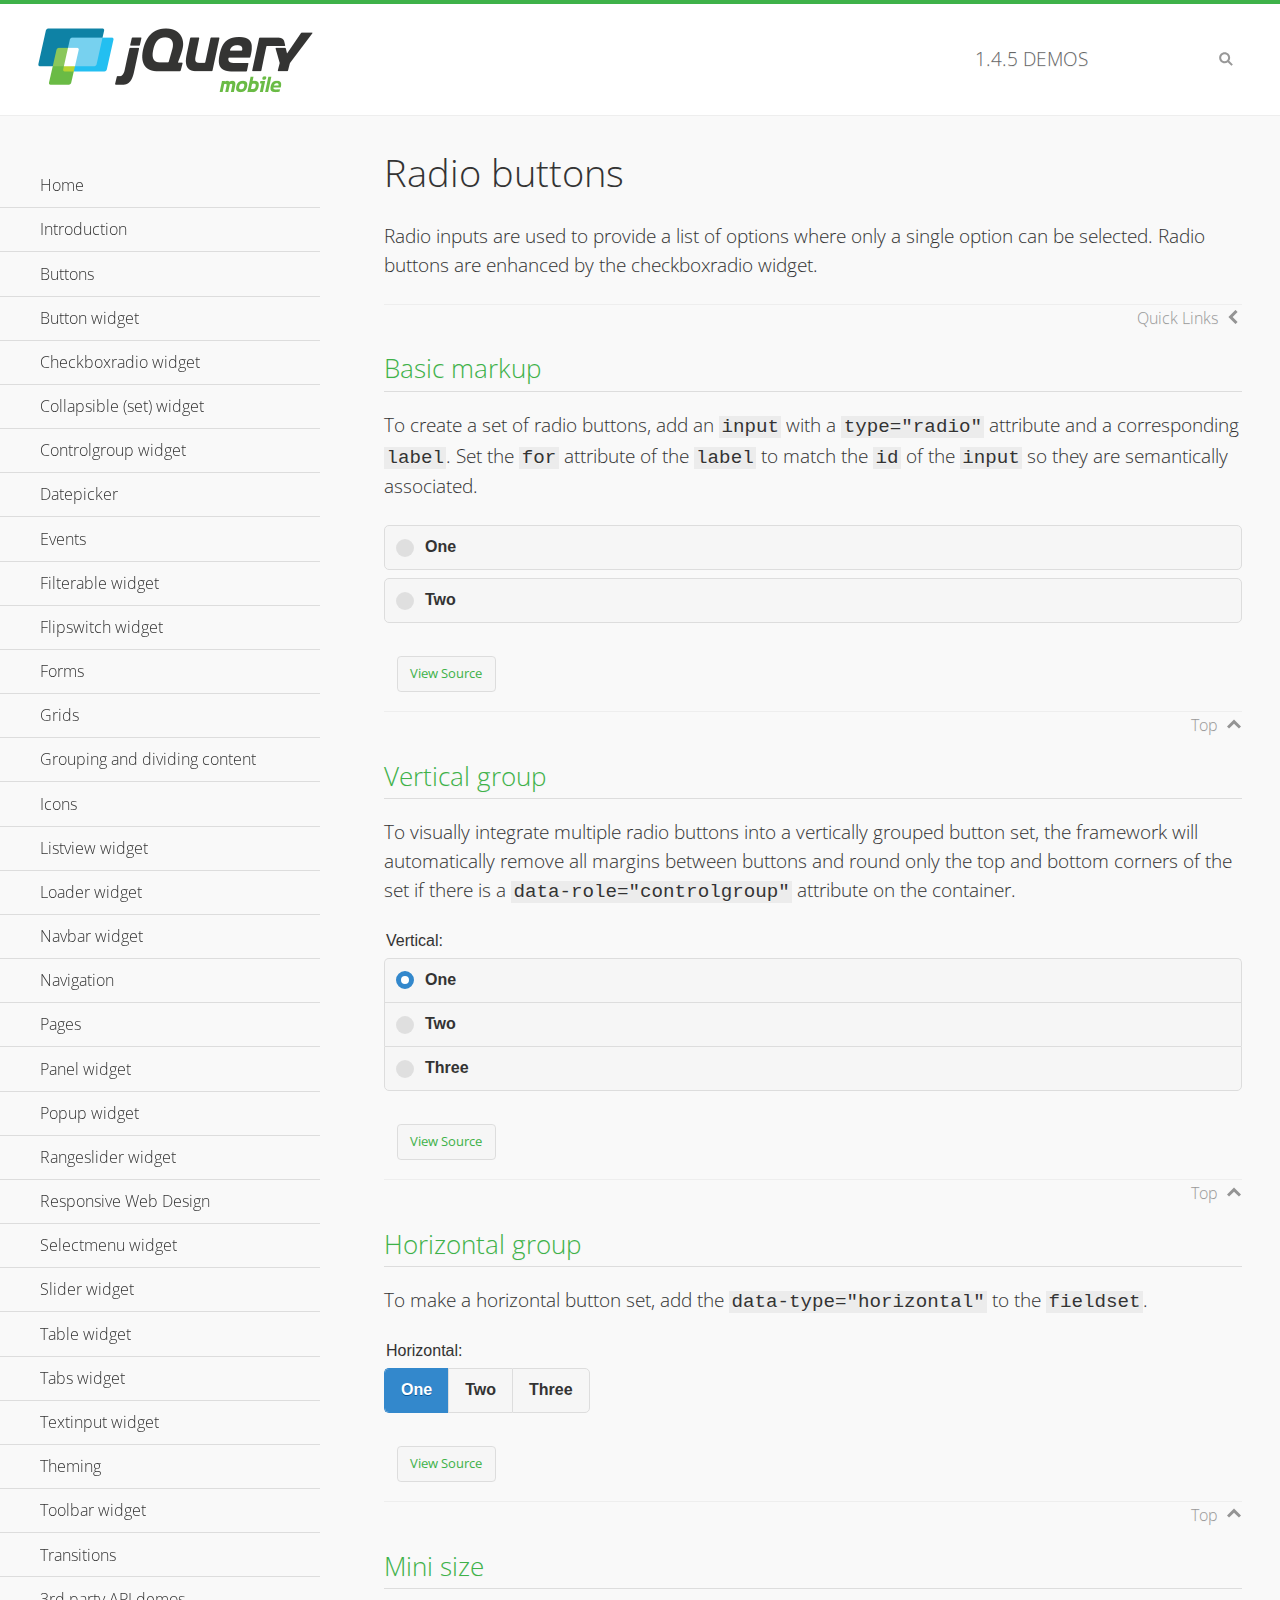
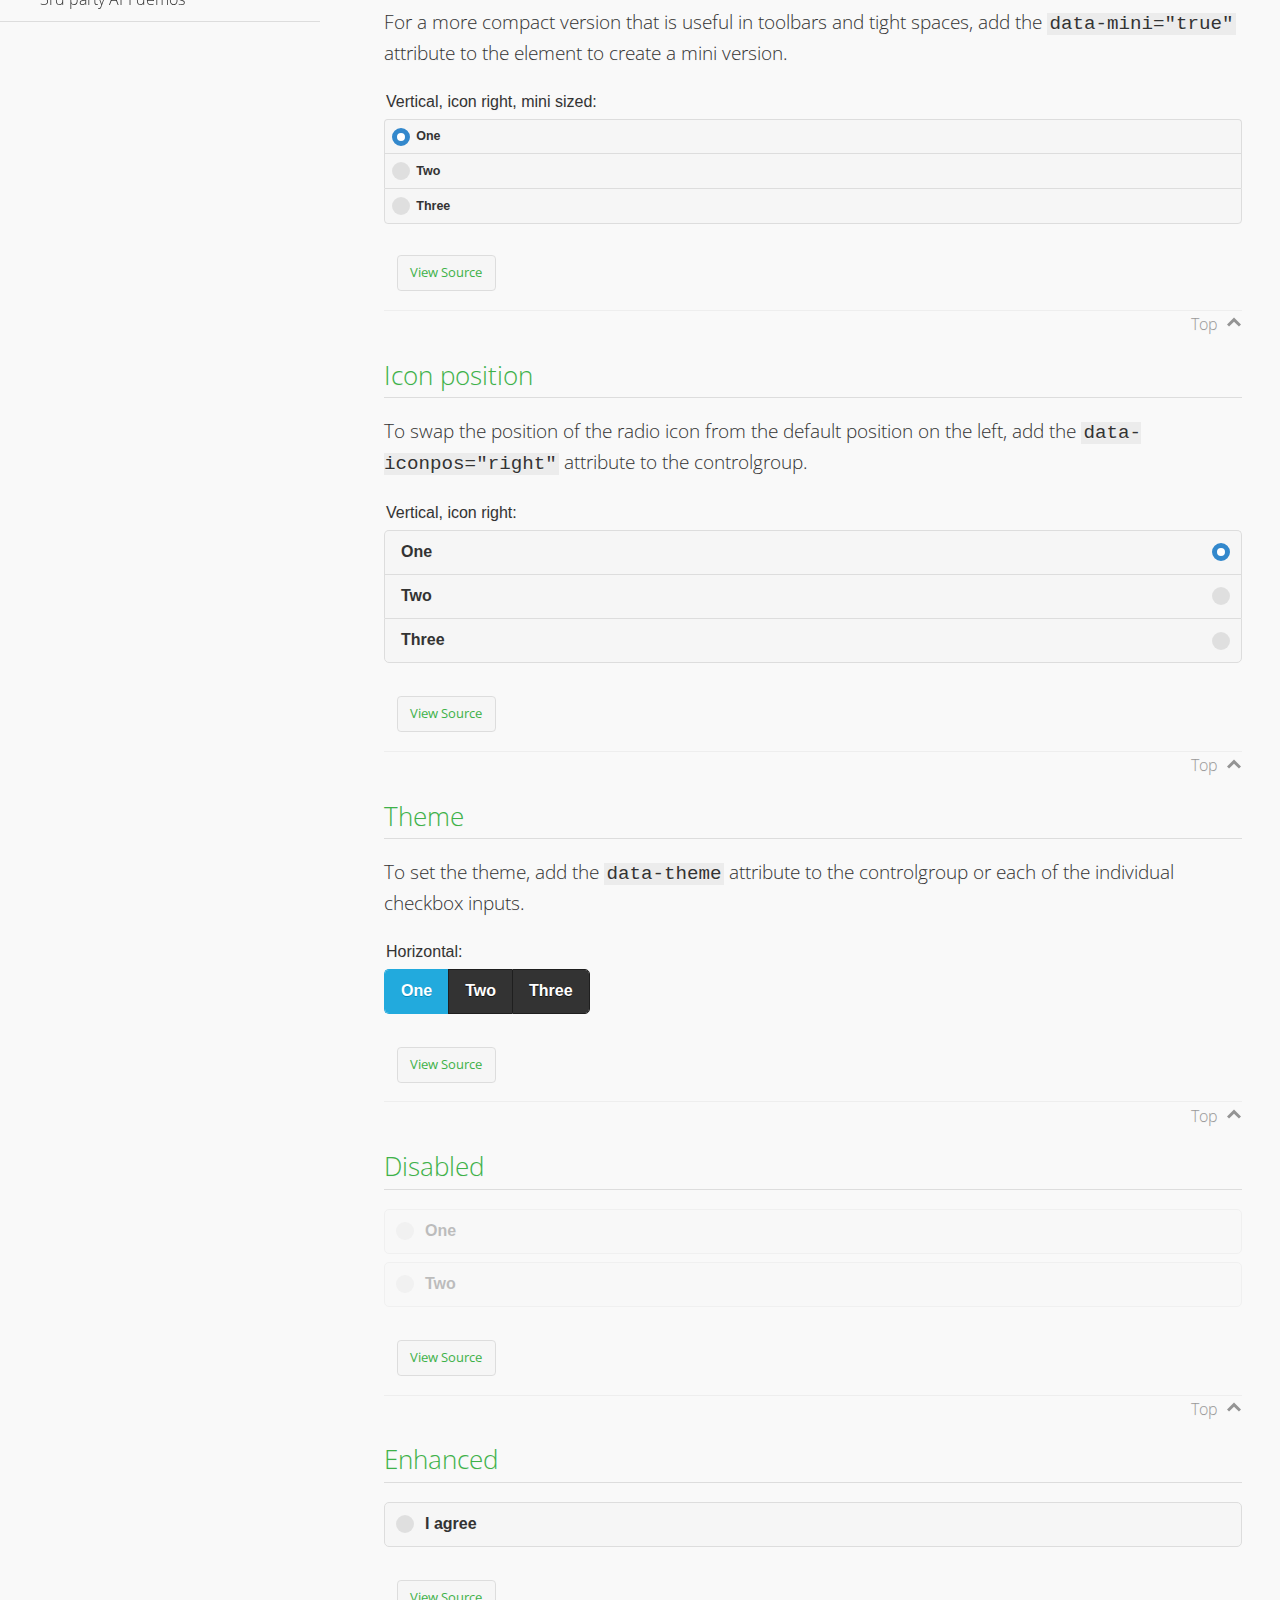
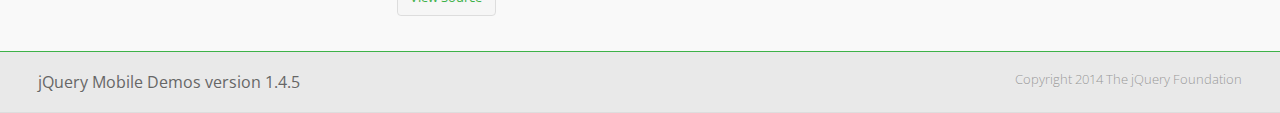
<file: external_js/jquery.mobile-1.4.5/demos/checkboxradio-radio/index.html>
<!DOCTYPE html>
<html>
<head>
	<meta charset="utf-8">
	<meta name="viewport" content="width=device-width, initial-scale=1">
	<title>Radio buttons - jQuery Mobile Demos</title>
	<link rel="shortcut icon" href="../favicon.ico">
	<link rel="stylesheet" href="http://fonts.googleapis.com/css?family=Open+Sans:300,400,700">
	<link rel="stylesheet" href="../css/themes/default/jquery.mobile-1.4.5.min.css">
	<link rel="stylesheet" href="../_assets/css/jqm-demos.css">
	<script src="../js/jquery.js"></script>
	<script src="../_assets/js/index.js"></script>
	<script src="../js/jquery.mobile-1.4.5.min.js"></script>
</head>
<body>
<div data-role="page" class="jqm-demos" data-quicklinks="true">

	<div data-role="header" class="jqm-header">
		<h2><a href="../" title="jQuery Mobile Demos home"><img src="../_assets/img/jquery-logo.png" alt="jQuery Mobile"></a></h2>
		<p><span class="jqm-version"></span> Demos</p>
		<a href="#" class="jqm-navmenu-link ui-btn ui-btn-icon-notext ui-corner-all ui-icon-bars ui-nodisc-icon ui-alt-icon ui-btn-left">Menu</a>
		<a href="#" class="jqm-search-link ui-btn ui-btn-icon-notext ui-corner-all ui-icon-search ui-nodisc-icon ui-alt-icon ui-btn-right">Search</a>
	</div><!-- /header -->

	<div role="main" class="ui-content jqm-content">

		<h1>Radio buttons</h1>

		<p>Radio inputs are used to provide a list of options where only a single option can be selected. Radio buttons are enhanced by the checkboxradio widget.</p>

		<h2>Basic markup</h2>

		<p>To create a set of radio buttons, add an <code>input</code> with a <code>type="radio"</code> attribute and a corresponding <code>label</code>. Set the <code>for</code> attribute of the <code>label</code> to match the <code>id</code> of the <code>input</code> so they are semantically associated.</p>

		<div data-demo-html="true">
			<form>
				<label>
					<input type="radio" name="radio-choice-0" id="radio-choice-0a">One
				</label>

				<label for="radio-choice-0b">Two</label>
				<input type="radio" name="radio-choice-0" id="radio-choice-0b" class="custom">
			</form>
		</div><!--/demo-html -->

		<h2>Vertical group</h2>

		<p>To visually integrate multiple radio buttons into a vertically grouped button set, the framework will automatically remove all margins between buttons and round only the top and bottom corners of the set if there is a <code> data-role="controlgroup"</code> attribute on the container.</p>

		<div data-demo-html="true">
			<form>
					<fieldset data-role="controlgroup">
					<legend>Vertical:</legend>
					<input type="radio" name="radio-choice-v-2" id="radio-choice-v-2a" value="on" checked="checked">
					<label for="radio-choice-v-2a">One</label>
					<input type="radio" name="radio-choice-v-2" id="radio-choice-v-2b" value="off">
					<label for="radio-choice-v-2b">Two</label>
					<input type="radio" name="radio-choice-v-2" id="radio-choice-v-2c" value="other">
					<label for="radio-choice-v-2c">Three</label>
				</fieldset>
			</form>
		</div><!--/demo-html -->

		<h2>Horizontal group</h2>

		<p>To make a horizontal button set, add the <code> data-type="horizontal"</code> to the <code>fieldset</code>.</p>

		<div data-demo-html="true">
			<form>
				<fieldset data-role="controlgroup" data-type="horizontal">
					<legend>Horizontal:</legend>
					<input type="radio" name="radio-choice-h-2" id="radio-choice-h-2a" value="on" checked="checked">
					<label for="radio-choice-h-2a">One</label>
					<input type="radio" name="radio-choice-h-2" id="radio-choice-h-2b" value="off">
					<label for="radio-choice-h-2b">Two</label>
					<input type="radio" name="radio-choice-h-2" id="radio-choice-h-2c" value="other">
					<label for="radio-choice-h-2c">Three</label>
				</fieldset>
			</form>
		</div><!--/demo-html -->

		<h2>Mini size</h2>

		<p>For a more compact version that is useful in toolbars and tight spaces, add the <code>data-mini="true"</code> attribute to the element to create a mini version. </p>

		<div data-demo-html="true">
			<form>
				<fieldset data-role="controlgroup" data-mini="true">
					<legend>Vertical, icon right, mini sized:</legend>
					<input type="radio" name="radio-choice-v-6" id="radio-choice-v-6a" value="on" checked="checked">
					<label for="radio-choice-v-6a">One</label>
					<input type="radio" name="radio-choice-v-6" id="radio-choice-v-6b" value="off">
					<label for="radio-choice-v-6b">Two</label>
					<input type="radio" name="radio-choice-v-6" id="radio-choice-v-6c" value="other">
					<label for="radio-choice-v-6c">Three</label>
				</fieldset>
			</form>
		</div><!--/demo-html -->

		<h2>Icon position</h2>

		<p>To swap the position of the radio icon from the default position on the left, add the <code>data-iconpos="right"</code> attribute to the controlgroup.</p>

		<div data-demo-html="true">
			<form>
				<fieldset data-role="controlgroup" data-iconpos="right">
					<legend>Vertical, icon right:</legend>
					<input type="radio" name="radio-choice-w-6" id="radio-choice-w-6a" value="on" checked="checked">
					<label for="radio-choice-w-6a">One</label>
					<input type="radio" name="radio-choice-w-6" id="radio-choice-w-6b" value="off">
					<label for="radio-choice-w-6b">Two</label>
					<input type="radio" name="radio-choice-w-6" id="radio-choice-w-6c" value="other">
					<label for="radio-choice-w-6c">Three</label>
				</fieldset>
			</form>
		</div><!--/demo-html -->

		<h2>Theme</h2>

		<p>To set the theme, add the <code>data-theme</code> attribute to the controlgroup or each of the individual checkbox inputs.</p>

		<div data-demo-html="true">
			<form>
				<fieldset data-role="controlgroup" data-theme="b" data-type="horizontal">
					<legend>Horizontal:</legend>
					<input type="radio" name="radio-choice-t-6" id="radio-choice-t-6a" value="on" checked="checked">
					<label for="radio-choice-t-6a">One</label>
					<input type="radio" name="radio-choice-t-6" id="radio-choice-t-6b" value="off">
					<label for="radio-choice-t-6b">Two</label>
					<input type="radio" name="radio-choice-t-6" id="radio-choice-t-6c" value="other">
					<label for="radio-choice-t-6c">Three</label>
				</fieldset>
			</form>
		</div><!--/demo-html -->

		<h2>Disabled</h2>

		<div data-demo-html="true">
			<form>
				<label>
					<input type="radio" name="radio-choice-7" id="radio-choice-7a" disabled="disabled">One
				</label>
				<label for="radio-choice-7b">Two</label>
				<input type="radio" name="radio-choice-7" id="radio-choice-7b" disabled="disabled">
			</form>
		</div><!--/demo-html -->

		<h2>Enhanced</h2>

		<div data-demo-html="true">
			<div class="ui-radio">
				<label for="radio-enhanced" class="ui-btn ui-corner-all ui-btn-inherit ui-btn-icon-left ui-radio-off">I agree</label>
				<input type="radio" name="radio-enhanced" id="radio-enhanced" data-enhanced="true">
			</div>
		</div><!--/demo-html -->

	</div><!-- /content -->
	    <div data-role="panel" class="jqm-navmenu-panel" data-position="left" data-display="overlay" data-theme="a">
	    	<ul class="jqm-list ui-alt-icon ui-nodisc-icon">
<li data-filtertext="demos homepage" data-icon="home"><a href=".././">Home</a></li>
<li data-filtertext="introduction overview getting started"><a href="../intro/" data-ajax="false">Introduction</a></li>
<li data-filtertext="buttons button markup buttonmarkup method anchor link button element"><a href="../button-markup/" data-ajax="false">Buttons</a></li>
<li data-filtertext="form button widget input button submit reset"><a href="../button/" data-ajax="false">Button widget</a></li>
<li data-role="collapsible" data-enhanced="true" data-collapsed-icon="carat-d" data-expanded-icon="carat-u" data-iconpos="right" data-inset="false" class="ui-collapsible ui-collapsible-themed-content ui-collapsible-collapsed">
	<h3 class="ui-collapsible-heading ui-collapsible-heading-collapsed">
		<a href="#" class="ui-collapsible-heading-toggle ui-btn ui-btn-icon-right ui-btn-inherit ui-icon-carat-d">
		    Checkboxradio widget<span class="ui-collapsible-heading-status"> click to expand contents</span>
		</a>
	</h3>
	<div class="ui-collapsible-content ui-body-inherit ui-collapsible-content-collapsed" aria-hidden="true">
		<ul>
			<li data-filtertext="form checkboxradio widget checkbox input checkboxes controlgroups"><a href="../checkboxradio-checkbox/" data-ajax="false">Checkboxes</a></li>
			<li data-filtertext="form checkboxradio widget radio input radio buttons controlgroups"><a href="../checkboxradio-radio/" data-ajax="false">Radio buttons</a></li>
		</ul>
	</div>
</li>
<li data-role="collapsible" data-enhanced="true" data-collapsed-icon="carat-d" data-expanded-icon="carat-u" data-iconpos="right" data-inset="false" class="ui-collapsible ui-collapsible-themed-content ui-collapsible-collapsed">
	<h3 class="ui-collapsible-heading ui-collapsible-heading-collapsed">
		<a href="#" class="ui-collapsible-heading-toggle ui-btn ui-btn-icon-right ui-btn-inherit ui-icon-carat-d">
			Collapsible (set) widget<span class="ui-collapsible-heading-status"> click to expand contents</span>
		</a>
	</h3>
	<div class="ui-collapsible-content ui-body-inherit ui-collapsible-content-collapsed" aria-hidden="true">
		<ul>
			<li data-filtertext="collapsibles content formatting"><a href="../collapsible/" data-ajax="false">Collapsible</a></li>
			<li data-filtertext="dynamic collapsible set accordion append expand"><a href="../collapsible-dynamic/" data-ajax="false">Dynamic collapsibles</a></li>
			<li data-filtertext="accordions collapsible set widget content formatting grouped collapsibles"><a href="../collapsibleset/" data-ajax="false">Collapsible set</a></li>
		</ul>
	</div>
</li>
<li data-role="collapsible" data-enhanced="true" data-collapsed-icon="carat-d" data-expanded-icon="carat-u" data-iconpos="right" data-inset="false" class="ui-collapsible ui-collapsible-themed-content ui-collapsible-collapsed">
	<h3 class="ui-collapsible-heading ui-collapsible-heading-collapsed">
		<a href="#" class="ui-collapsible-heading-toggle ui-btn ui-btn-icon-right ui-btn-inherit ui-icon-carat-d">
			Controlgroup widget<span class="ui-collapsible-heading-status"> click to expand contents</span>
		</a>
	</h3>
	<div class="ui-collapsible-content ui-body-inherit ui-collapsible-content-collapsed" aria-hidden="true">
		<ul>
			<li data-filtertext="controlgroups selectmenu checkboxradio input grouped buttons horizontal vertical"><a href="../controlgroup/" data-ajax="false">Controlgroup</a></li>
			<li data-filtertext="dynamic controlgroup dynamically add buttons"><a href="../controlgroup-dynamic/" data-ajax="false">Dynamic controlgroups</a></li>
		</ul>
	</div>
</li>
<li data-filtertext="form datepicker widget date input"><a href="../datepicker/" data-ajax="false">Datepicker</a></li>
<li data-role="collapsible" data-enhanced="true" data-collapsed-icon="carat-d" data-expanded-icon="carat-u" data-iconpos="right" data-inset="false" class="ui-collapsible ui-collapsible-themed-content ui-collapsible-collapsed">
	<h3 class="ui-collapsible-heading ui-collapsible-heading-collapsed">
		<a href="#" class="ui-collapsible-heading-toggle ui-btn ui-btn-icon-right ui-btn-inherit ui-icon-carat-d">
			Events<span class="ui-collapsible-heading-status"> click to expand contents</span>
		</a>
	</h3>
	<div class="ui-collapsible-content ui-body-inherit ui-collapsible-content-collapsed" aria-hidden="true">
		<ul>
			<li data-filtertext="swipe to delete list items listviews swipe events"><a href="../swipe-list/" data-ajax="false">Swipe list items</a></li>
			<li data-filtertext="swipe to navigate swipe page navigation swipe events"><a href="../swipe-page/" data-ajax="false">Swipe page navigation</a></li>
		</ul>
	</div>
</li>
<li data-filtertext="filterable filter elements sorting searching listview table"><a href="../filterable/" data-ajax="false">Filterable widget</a></li>
<li data-filtertext="form flipswitch widget flip toggle switch binary select checkbox input"><a href="../flipswitch/" data-ajax="false">Flipswitch widget</a></li>
<li data-role="collapsible" data-enhanced="true" data-collapsed-icon="carat-d" data-expanded-icon="carat-u" data-iconpos="right" data-inset="false" class="ui-collapsible ui-collapsible-themed-content ui-collapsible-collapsed">
	<h3 class="ui-collapsible-heading ui-collapsible-heading-collapsed">
		<a href="#" class="ui-collapsible-heading-toggle ui-btn ui-btn-icon-right ui-btn-inherit ui-icon-carat-d">
			Forms<span class="ui-collapsible-heading-status"> click to expand contents</span>
		</a>
	</h3>
	<div class="ui-collapsible-content ui-body-inherit ui-collapsible-content-collapsed" aria-hidden="true">
		<ul>
			<li data-filtertext="forms text checkbox radio range button submit reset inputs selects textarea slider flipswitch label form elements"><a href="../forms/" data-ajax="false">Forms</a></li>
			<li data-filtertext="form hide labels hidden accessible ui-hidden-accessible forms"><a href="../forms-label-hidden-accessible/" data-ajax="false">Hide labels</a></li>
			<li data-filtertext="form field containers fieldcontain ui-field-contain forms"><a href="../forms-field-contain/" data-ajax="false">Field containers</a></li>
			<li data-filtertext="forms disabled form elements"><a href="../forms-disabled/" data-ajax="false">Forms disabled</a></li>
			<li data-filtertext="forms gallery examples overview forms text checkbox radio range button submit reset inputs selects textarea slider flipswitch label form elements"><a href="../forms-gallery/" data-ajax="false">Forms gallery</a></li>
		</ul>
	</div>
</li>
<li data-role="collapsible" data-enhanced="true" data-collapsed-icon="carat-d" data-expanded-icon="carat-u" data-iconpos="right" data-inset="false" class="ui-collapsible ui-collapsible-themed-content ui-collapsible-collapsed">
	<h3 class="ui-collapsible-heading ui-collapsible-heading-collapsed">
		<a href="#" class="ui-collapsible-heading-toggle ui-btn ui-btn-icon-right ui-btn-inherit ui-icon-carat-d">
			Grids<span class="ui-collapsible-heading-status"> click to expand contents</span>
		</a>
	</h3>
	<div class="ui-collapsible-content ui-body-inherit ui-collapsible-content-collapsed" aria-hidden="true">
		<ul>
			<li data-filtertext="grids columns blocks content formatting rwd responsive css framework"><a href="../grids/" data-ajax="false">Grids</a></li>
			<li data-filtertext="buttons in grids css framework"><a href="../grids-buttons/" data-ajax="false">Buttons in grids</a></li>
			<li data-filtertext="custom responsive grids rwd css framework"><a href="../grids-custom-responsive/" data-ajax="false">Custom responsive grids</a></li>
		</ul>
	</div>
</li>
<li data-filtertext="blocks content formatting sections heading"><a href="../body-bar-classes/" data-ajax="false">Grouping and dividing content</a></li>
<li data-role="collapsible" data-enhanced="true" data-collapsed-icon="carat-d" data-expanded-icon="carat-u" data-iconpos="right" data-inset="false" class="ui-collapsible ui-collapsible-themed-content ui-collapsible-collapsed">
	<h3 class="ui-collapsible-heading ui-collapsible-heading-collapsed">
		<a href="#" class="ui-collapsible-heading-toggle ui-btn ui-btn-icon-right ui-btn-inherit ui-icon-carat-d">
			Icons<span class="ui-collapsible-heading-status"> click to expand contents</span>
		</a>
	</h3>
	<div class="ui-collapsible-content ui-body-inherit ui-collapsible-content-collapsed" aria-hidden="true">
		<ul>
			<li data-filtertext="button icons svg disc alt custom icon position"><a href="../icons/" data-ajax="false">Icons</a></li>
			<li data-filtertext=""><a href="../icons-grunticon/" data-ajax="false">Grunticon loader</a></li>
		</ul>
	</div>
</li>
<li data-role="collapsible" data-enhanced="true" data-collapsed-icon="carat-d" data-expanded-icon="carat-u" data-iconpos="right" data-inset="false" class="ui-collapsible ui-collapsible-themed-content ui-collapsible-collapsed">
	<h3 class="ui-collapsible-heading ui-collapsible-heading-collapsed">
		<a href="#" class="ui-collapsible-heading-toggle ui-btn ui-btn-icon-right ui-btn-inherit ui-icon-carat-d">
			Listview widget<span class="ui-collapsible-heading-status"> click to expand contents</span>
		</a>
	</h3>
	<div class="ui-collapsible-content ui-body-inherit ui-collapsible-content-collapsed" aria-hidden="true">
		<ul>
			<li data-filtertext="listview widget thumbnails icons nested split button collapsible ul ol"><a href="../listview/" data-ajax="false">Listview</a></li>
			<li data-filtertext="autocomplete filterable reveal listview filtertextbeforefilter placeholder"><a href="../listview-autocomplete/" data-ajax="false">Listview autocomplete</a></li>
			<li data-filtertext="autocomplete filterable reveal listview remote data filtertextbeforefilter placeholder"><a href="../listview-autocomplete-remote/" data-ajax="false">Listview autocomplete remote data</a></li>
			<li data-filtertext="autodividers anchor jump scroll linkbars listview lists ul ol"><a href="../listview-autodividers-linkbar/" data-ajax="false">Listview autodividers linkbar</a></li>
			<li data-filtertext="listview autodividers selector autodividersselector lists ul ol"><a href="../listview-autodividers-selector/" data-ajax="false">Listview autodividers selector</a></li>
			<li data-filtertext="listview nested list items"><a href="../listview-nested-lists/" data-ajax="false">Nested Listviews</a></li>
			<li data-filtertext="listview collapsible list items flat"><a href="../listview-collapsible-item-flat/" data-ajax="false">Listview collapsible list items (flat)</a></li>
			<li data-filtertext="listview collapsible list indented"><a href="../listview-collapsible-item-indented/" data-ajax="false">Listview collapsible list items (indented)</a></li>
			<li data-filtertext="grid listview responsive grids responsive listviews lists ul"><a href="../listview-grid/" data-ajax="false">Listview responsive grid</a></li>
		</ul>
	</div>
</li>
<li data-filtertext="loader widget page loading navigation overlay spinner"><a href="../loader/" data-ajax="false">Loader widget</a></li>
<li data-filtertext="navbar widget navmenu toolbars header footer"><a href="../navbar/" data-ajax="false">Navbar widget</a></li>
<li data-role="collapsible" data-enhanced="true" data-collapsed-icon="carat-d" data-expanded-icon="carat-u" data-iconpos="right" data-inset="false" class="ui-collapsible ui-collapsible-themed-content ui-collapsible-collapsed">
	<h3 class="ui-collapsible-heading ui-collapsible-heading-collapsed">
		<a href="#" class="ui-collapsible-heading-toggle ui-btn ui-btn-icon-right ui-btn-inherit ui-icon-carat-d">
			Navigation<span class="ui-collapsible-heading-status"> click to expand contents</span>
		</a>
	</h3>
	<div class="ui-collapsible-content ui-body-inherit ui-collapsible-content-collapsed" aria-hidden="true">
		<ul>
			<li data-filtertext="ajax navigation navigate widget history event method"><a href="../navigation/" data-ajax="false">Navigation</a></li>
			<li data-filtertext="linking pages page links navigation ajax prefetch cache"><a href="../navigation-linking-pages/" data-ajax="false">Linking pages</a></li>
			<!-- <li data-filtertext="php redirect server redirection server-side navigation"><a href="../navigation-php-redirect/" data-ajax="false">PHP redirect demo</a></li>-->
			<li data-filtertext="navigation redirection hash query"><a href="../navigation-hash-processing/" data-ajax="false">Hash processing demo</a></li>
			<li data-filtertext="navigation redirection hash query"><a href="../page-events/" data-ajax="false">Page Navigation Events</a></li>
		</ul>
	</div>
</li>
<li data-role="collapsible" data-enhanced="true" data-collapsed-icon="carat-d" data-expanded-icon="carat-u" data-iconpos="right" data-inset="false" class="ui-collapsible ui-collapsible-themed-content ui-collapsible-collapsed">
	<h3 class="ui-collapsible-heading ui-collapsible-heading-collapsed">
		<a href="#" class="ui-collapsible-heading-toggle ui-btn ui-btn-icon-right ui-btn-inherit ui-icon-carat-d">
			Pages<span class="ui-collapsible-heading-status"> click to expand contents</span>
		</a>
	</h3>
	<div class="ui-collapsible-content ui-body-inherit ui-collapsible-content-collapsed" aria-hidden="true">
		<ul>
			<li data-filtertext="pages page widget ajax navigation"><a href="../pages/" data-ajax="false">Pages</a></li>
			<li data-filtertext="single page"><a href="../pages-single-page/" data-ajax="false">Single page</a></li>
			<li data-filtertext="multipage multi-page page"><a href="../pages-multi-page/" data-ajax="false">Multi-page template</a></li>
			<li data-filtertext="dialog page widget modal popup"><a href="../pages-dialog/" data-ajax="false">Dialog page</a></li>
		</ul>
	</div>
</li>
<li data-role="collapsible" data-enhanced="true" data-collapsed-icon="carat-d" data-expanded-icon="carat-u" data-iconpos="right" data-inset="false" class="ui-collapsible ui-collapsible-themed-content ui-collapsible-collapsed">
	<h3 class="ui-collapsible-heading ui-collapsible-heading-collapsed">
		<a href="#" class="ui-collapsible-heading-toggle ui-btn ui-btn-icon-right ui-btn-inherit ui-icon-carat-d">
			Panel widget<span class="ui-collapsible-heading-status"> click to expand contents</span>
		</a>
	</h3>
	<div class="ui-collapsible-content ui-body-inherit ui-collapsible-content-collapsed" aria-hidden="true">
		<ul>
			<li data-filtertext="panel widget sliding panels reveal push overlay responsive"><a href="../panel/" data-ajax="false">Panel</a></li>
			<li data-filtertext=""><a href="../panel-external/" data-ajax="false">External panels</a></li>
			<li data-filtertext="panel "><a href="../panel-fixed/" data-ajax="false">Fixed panels</a></li>
			<li data-filtertext="panel slide panels sliding panels shadow rwd responsive breakpoint"><a href="../panel-responsive/" data-ajax="false">Panels responsive</a></li>
			<li data-filtertext="panel custom style custom panel width reveal shadow listview panel styling page background wrapper"><a href="../panel-styling/" data-ajax="false">Custom panel style</a></li>
			<li data-filtertext="panel open on swipe"><a href="../panel-swipe-open/" data-ajax="false">Panel open on swipe</a></li>
			<li data-filtertext="panels outside page internal external toolbars"><a href="../panel-external-internal/" data-ajax="false">Panel external and internal</a></li>
		</ul>
	</div>
</li>
<li data-role="collapsible" data-enhanced="true" data-collapsed-icon="carat-d" data-expanded-icon="carat-u" data-iconpos="right" data-inset="false" class="ui-collapsible ui-collapsible-themed-content ui-collapsible-collapsed">
	<h3 class="ui-collapsible-heading ui-collapsible-heading-collapsed">
		<a href="#" class="ui-collapsible-heading-toggle ui-btn ui-btn-icon-right ui-btn-inherit ui-icon-carat-d">
			Popup widget<span class="ui-collapsible-heading-status"> click to expand contents</span>
		</a>
	</h3>
	<div class="ui-collapsible-content ui-body-inherit ui-collapsible-content-collapsed" aria-hidden="true">
		<ul>
			<li data-filtertext="popup widget popups dialog modal transition tooltip lightbox form overlay screen flip pop fade transition"><a href="../popup/" data-ajax="false">Popup</a></li>
			<li data-filtertext="popup alignment position"><a href="../popup-alignment/" data-ajax="false">Popup alignment</a></li>
			<li data-filtertext="popup arrow size popups popover"><a href="../popup-arrow-size/" data-ajax="false">Popup arrow size</a></li>
			<li data-filtertext="dynamic popups popup images lightbox"><a href="../popup-dynamic/" data-ajax="false">Dynamic popups</a></li>
			<li data-filtertext="popups with iframes scaling"><a href="../popup-iframe/" data-ajax="false">Popups with iframes</a></li>
			<li data-filtertext="popup image scaling"><a href="../popup-image-scaling/" data-ajax="false">Popup image scaling</a></li>
			<li data-filtertext="external popup outside multi-page"><a href="../popup-outside-multipage/" data-ajax="false">Popup outside multi-page</a></li>
		</ul>
	</div>
</li>
<li data-filtertext="form rangeslider widget dual sliders dual handle sliders range input"><a href="../rangeslider/" data-ajax="false">Rangeslider widget</a></li>
<li data-filtertext="responsive web design rwd adaptive progressive enhancement PE accessible mobile breakpoints media query media queries"><a href="../rwd/" data-ajax="false">Responsive Web Design</a></li>
<li data-role="collapsible" data-enhanced="true" data-collapsed-icon="carat-d" data-expanded-icon="carat-u" data-iconpos="right" data-inset="false" class="ui-collapsible ui-collapsible-themed-content ui-collapsible-collapsed">
	<h3 class="ui-collapsible-heading ui-collapsible-heading-collapsed">
		<a href="#" class="ui-collapsible-heading-toggle ui-btn ui-btn-icon-right ui-btn-inherit ui-icon-carat-d">
			Selectmenu widget<span class="ui-collapsible-heading-status"> click to expand contents</span>
		</a>
	</h3>
	<div class="ui-collapsible-content ui-body-inherit ui-collapsible-content-collapsed" aria-hidden="true">
		<ul>
			<li data-filtertext="form selectmenu widget select input custom select menu selects"><a href="../selectmenu/" data-ajax="false">Selectmenu</a></li>
			<li data-filtertext="form custom select menu selectmenu widget custom menu option optgroup multiple selects"><a href="../selectmenu-custom/" data-ajax="false">Custom select menu</a></li>
			<li data-filtertext="filterable select filter popup dialog"><a href="../selectmenu-custom-filter/" data-ajax="false">Custom select menu with filter</a></li>
		</ul>
	</div>
</li>
<li data-role="collapsible" data-enhanced="true" data-collapsed-icon="carat-d" data-expanded-icon="carat-u" data-iconpos="right" data-inset="false" class="ui-collapsible ui-collapsible-themed-content ui-collapsible-collapsed">
	<h3 class="ui-collapsible-heading ui-collapsible-heading-collapsed">
		<a href="#" class="ui-collapsible-heading-toggle ui-btn ui-btn-icon-right ui-btn-inherit ui-icon-carat-d">
			Slider widget<span class="ui-collapsible-heading-status"> click to expand contents</span>
		</a>
	</h3>
	<div class="ui-collapsible-content ui-body-inherit ui-collapsible-content-collapsed" aria-hidden="true">
		<ul>
			<li data-filtertext="form slider widget range input single sliders"><a href="../slider/" data-ajax="false">Slider</a></li>
			<li data-filtertext="form slider widget flipswitch slider binary select flip toggle switch"><a href="../slider-flipswitch/" data-ajax="false">Slider flip toggle switch</a></li>
			<li data-filtertext="form slider tooltip handle value input range sliders"><a href="../slider-tooltip/" data-ajax="false">Slider tooltip</a></li>
		</ul>
	</div>
</li>
<li data-role="collapsible" data-enhanced="true" data-collapsed-icon="carat-d" data-expanded-icon="carat-u" data-iconpos="right" data-inset="false" class="ui-collapsible ui-collapsible-themed-content ui-collapsible-collapsed">
	<h3 class="ui-collapsible-heading ui-collapsible-heading-collapsed">
		<a href="#" class="ui-collapsible-heading-toggle ui-btn ui-btn-icon-right ui-btn-inherit ui-icon-carat-d">
			Table widget<span class="ui-collapsible-heading-status"> click to expand contents</span>
		</a>
	</h3>
	<div class="ui-collapsible-content ui-body-inherit ui-collapsible-content-collapsed" aria-hidden="true">
		<ul>
			<li data-filtertext="table widget reflow column toggle th td responsive tables rwd hide show tabular"><a href="../table-column-toggle/" data-ajax="false">Table Column Toggle</a></li>
			<li data-filtertext="table column toggle phone comparison demo"><a href="../table-column-toggle-example/" data-ajax="false">Table Column Toggle demo</a></li>
			<li data-filtertext="responsive tables table column toggle heading groups rwd breakpoint"><a href="../table-column-toggle-heading-groups/" data-ajax="false">Table Column Toggle heading groups</a></li>
			<li data-filtertext="responsive tables table column toggle hide rwd breakpoint customization options"><a href="../table-column-toggle-options/" data-ajax="false">Table Column Toggle options</a></li>
			<li data-filtertext="table reflow th td responsive rwd columns tabular"><a href="../table-reflow/" data-ajax="false">Table Reflow</a></li>
			<li data-filtertext="responsive tables table reflow heading groups rwd breakpoint"><a href="../table-reflow-heading-groups/" data-ajax="false">Table Reflow heading groups</a></li>
			<li data-filtertext="responsive tables table reflow stripes strokes table style"><a href="../table-reflow-stripes-strokes/" data-ajax="false">Table Reflow stripes and strokes</a></li>
			<li data-filtertext="responsive tables table reflow stack custom styles"><a href="../table-reflow-styling/" data-ajax="false">Table Reflow custom styles</a></li>
		</ul>
	</div>
</li>
<li data-filtertext="ui tabs widget"><a href="../tabs/" data-ajax="false">Tabs widget</a></li>
<li data-filtertext="form textinput widget text input textarea number date time tel email file color password"><a href="../textinput/" data-ajax="false">Textinput widget</a></li>
<li data-role="collapsible" data-enhanced="true" data-collapsed-icon="carat-d" data-expanded-icon="carat-u" data-iconpos="right" data-inset="false" class="ui-collapsible ui-collapsible-themed-content ui-collapsible-collapsed">
	<h3 class="ui-collapsible-heading ui-collapsible-heading-collapsed">
		<a href="#" class="ui-collapsible-heading-toggle ui-btn ui-btn-icon-right ui-btn-inherit ui-icon-carat-d">
			Theming<span class="ui-collapsible-heading-status"> click to expand contents</span>
		</a>
	</h3>
	<div class="ui-collapsible-content ui-body-inherit ui-collapsible-content-collapsed" aria-hidden="true">
		<ul>
			<li data-filtertext="default theme swatches theming style css"><a href="../theme-default/" data-ajax="false">Default theme</a></li>
			<li data-filtertext="classic theme old theme swatches theming style css"><a href="../theme-classic/" data-ajax="false">Classic theme</a></li>
		</ul>
	</div>
</li>
<li data-role="collapsible" data-enhanced="true" data-collapsed-icon="carat-d" data-expanded-icon="carat-u" data-iconpos="right" data-inset="false" class="ui-collapsible ui-collapsible-themed-content ui-collapsible-collapsed">
	<h3 class="ui-collapsible-heading ui-collapsible-heading-collapsed">
		<a href="#" class="ui-collapsible-heading-toggle ui-btn ui-btn-icon-right ui-btn-inherit ui-icon-carat-d">
			Toolbar widget<span class="ui-collapsible-heading-status"> click to expand contents</span>
		</a>
	</h3>
	<div class="ui-collapsible-content ui-body-inherit ui-collapsible-content-collapsed" aria-hidden="true">
		<ul>
			<li data-filtertext="toolbar widget header footer toolbars fixed fullscreen external sections"><a href="../toolbar/" data-ajax="false">Toolbar</a></li>
			<li data-filtertext="dynamic toolbars dynamically add toolbar header footer"><a href="../toolbar-dynamic/" data-ajax="false">Dynamic toolbars</a></li>
			<li data-filtertext="external toolbars header footer"><a href="../toolbar-external/" data-ajax="false">External toolbars</a></li>
			<li data-filtertext="fixed toolbars header footer"><a href="../toolbar-fixed/" data-ajax="false">Fixed toolbars</a></li>
			<li data-filtertext="fixed fullscreen toolbars header footer"><a href="../toolbar-fixed-fullscreen/" data-ajax="false">Fullscreen toolbars</a></li>
			<li data-filtertext="external fixed toolbars header footer"><a href="../toolbar-fixed-external/" data-ajax="false">Fixed external toolbars</a></li>
			<li data-filtertext="external persistent toolbars header footer navbar navmenu"><a href="../toolbar-fixed-persistent/" data-ajax="false">Persistent toolbars</a></li>
			<li data-filtertext="external ajax optimized toolbars persistent toolbars header footer navbar"><a href="../toolbar-fixed-persistent-optimized/" data-ajax="false">Ajax optimized toolbars</a></li>
			<li data-filtertext="form in toolbars header footer"><a href="../toolbar-fixed-forms/" data-ajax="false">Form in toolbar</a></li>
		</ul>
	</div>
</li>
<li data-filtertext="page transitions animated pages popup navigation flip slide fade pop"><a href="../transitions/" data-ajax="false">Transitions</a></li>
<li data-role="collapsible" data-enhanced="true" data-collapsed-icon="carat-d" data-expanded-icon="carat-u" data-iconpos="right" data-inset="false" class="ui-collapsible ui-collapsible-themed-content ui-collapsible-collapsed">
	<h3 class="ui-collapsible-heading ui-collapsible-heading-collapsed">
		<a href="#" class="ui-collapsible-heading-toggle ui-btn ui-btn-icon-right ui-btn-inherit ui-icon-carat-d">
			3rd party API demos<span class="ui-collapsible-heading-status"> click to expand contents</span>
		</a>
	</h3>
	<div class="ui-collapsible-content ui-body-inherit ui-collapsible-content-collapsed" aria-hidden="true">
		<ul>
			<li data-filtertext="backbone requirejs navigation router"><a href="../backbone-requirejs/" data-ajax="false">Backbone RequireJS</a></li>
			<li data-filtertext="google maps geolocation demo"><a href="../map-geolocation/" data-ajax="false">Google Maps geolocation</a></li>
			<li data-filtertext="google maps hybrid"><a href="../map-list-toggle/" data-ajax="false">Google Maps list toggle</a></li>
		</ul>
	</div>
</li>



		     </ul>
		</div><!-- /panel -->


	<div data-role="footer" data-position="fixed" data-tap-toggle="false" class="jqm-footer">
		<p>jQuery Mobile Demos version <span class="jqm-version"></span></p>
		<p>Copyright 2014 The jQuery Foundation</p>
	</div><!-- /footer -->
	<!-- TODO: This should become an external panel so we can add input to markup (unique ID) -->
    <div data-role="panel" class="jqm-search-panel" data-position="right" data-display="overlay" data-theme="a">
		<div class="jqm-search">
			<ul class="jqm-list" data-filter-placeholder="Search demos..." data-filter-reveal="true">
<li data-filtertext="demos homepage" data-icon="home"><a href=".././">Home</a></li>
<li data-filtertext="introduction overview getting started"><a href="../intro/" data-ajax="false">Introduction</a></li>
<li data-filtertext="buttons button markup buttonmarkup method anchor link button element"><a href="../button-markup/" data-ajax="false">Buttons</a></li>
<li data-filtertext="form button widget input button submit reset"><a href="../button/" data-ajax="false">Button widget</a></li>
<li data-role="collapsible" data-enhanced="true" data-collapsed-icon="carat-d" data-expanded-icon="carat-u" data-iconpos="right" data-inset="false" class="ui-collapsible ui-collapsible-themed-content ui-collapsible-collapsed">
	<h3 class="ui-collapsible-heading ui-collapsible-heading-collapsed">
		<a href="#" class="ui-collapsible-heading-toggle ui-btn ui-btn-icon-right ui-btn-inherit ui-icon-carat-d">
		    Checkboxradio widget<span class="ui-collapsible-heading-status"> click to expand contents</span>
		</a>
	</h3>
	<div class="ui-collapsible-content ui-body-inherit ui-collapsible-content-collapsed" aria-hidden="true">
		<ul>
			<li data-filtertext="form checkboxradio widget checkbox input checkboxes controlgroups"><a href="../checkboxradio-checkbox/" data-ajax="false">Checkboxes</a></li>
			<li data-filtertext="form checkboxradio widget radio input radio buttons controlgroups"><a href="../checkboxradio-radio/" data-ajax="false">Radio buttons</a></li>
		</ul>
	</div>
</li>
<li data-role="collapsible" data-enhanced="true" data-collapsed-icon="carat-d" data-expanded-icon="carat-u" data-iconpos="right" data-inset="false" class="ui-collapsible ui-collapsible-themed-content ui-collapsible-collapsed">
	<h3 class="ui-collapsible-heading ui-collapsible-heading-collapsed">
		<a href="#" class="ui-collapsible-heading-toggle ui-btn ui-btn-icon-right ui-btn-inherit ui-icon-carat-d">
			Collapsible (set) widget<span class="ui-collapsible-heading-status"> click to expand contents</span>
		</a>
	</h3>
	<div class="ui-collapsible-content ui-body-inherit ui-collapsible-content-collapsed" aria-hidden="true">
		<ul>
			<li data-filtertext="collapsibles content formatting"><a href="../collapsible/" data-ajax="false">Collapsible</a></li>
			<li data-filtertext="dynamic collapsible set accordion append expand"><a href="../collapsible-dynamic/" data-ajax="false">Dynamic collapsibles</a></li>
			<li data-filtertext="accordions collapsible set widget content formatting grouped collapsibles"><a href="../collapsibleset/" data-ajax="false">Collapsible set</a></li>
		</ul>
	</div>
</li>
<li data-role="collapsible" data-enhanced="true" data-collapsed-icon="carat-d" data-expanded-icon="carat-u" data-iconpos="right" data-inset="false" class="ui-collapsible ui-collapsible-themed-content ui-collapsible-collapsed">
	<h3 class="ui-collapsible-heading ui-collapsible-heading-collapsed">
		<a href="#" class="ui-collapsible-heading-toggle ui-btn ui-btn-icon-right ui-btn-inherit ui-icon-carat-d">
			Controlgroup widget<span class="ui-collapsible-heading-status"> click to expand contents</span>
		</a>
	</h3>
	<div class="ui-collapsible-content ui-body-inherit ui-collapsible-content-collapsed" aria-hidden="true">
		<ul>
			<li data-filtertext="controlgroups selectmenu checkboxradio input grouped buttons horizontal vertical"><a href="../controlgroup/" data-ajax="false">Controlgroup</a></li>
			<li data-filtertext="dynamic controlgroup dynamically add buttons"><a href="../controlgroup-dynamic/" data-ajax="false">Dynamic controlgroups</a></li>
		</ul>
	</div>
</li>
<li data-filtertext="form datepicker widget date input"><a href="../datepicker/" data-ajax="false">Datepicker</a></li>
<li data-role="collapsible" data-enhanced="true" data-collapsed-icon="carat-d" data-expanded-icon="carat-u" data-iconpos="right" data-inset="false" class="ui-collapsible ui-collapsible-themed-content ui-collapsible-collapsed">
	<h3 class="ui-collapsible-heading ui-collapsible-heading-collapsed">
		<a href="#" class="ui-collapsible-heading-toggle ui-btn ui-btn-icon-right ui-btn-inherit ui-icon-carat-d">
			Events<span class="ui-collapsible-heading-status"> click to expand contents</span>
		</a>
	</h3>
	<div class="ui-collapsible-content ui-body-inherit ui-collapsible-content-collapsed" aria-hidden="true">
		<ul>
			<li data-filtertext="swipe to delete list items listviews swipe events"><a href="../swipe-list/" data-ajax="false">Swipe list items</a></li>
			<li data-filtertext="swipe to navigate swipe page navigation swipe events"><a href="../swipe-page/" data-ajax="false">Swipe page navigation</a></li>
		</ul>
	</div>
</li>
<li data-filtertext="filterable filter elements sorting searching listview table"><a href="../filterable/" data-ajax="false">Filterable widget</a></li>
<li data-filtertext="form flipswitch widget flip toggle switch binary select checkbox input"><a href="../flipswitch/" data-ajax="false">Flipswitch widget</a></li>
<li data-role="collapsible" data-enhanced="true" data-collapsed-icon="carat-d" data-expanded-icon="carat-u" data-iconpos="right" data-inset="false" class="ui-collapsible ui-collapsible-themed-content ui-collapsible-collapsed">
	<h3 class="ui-collapsible-heading ui-collapsible-heading-collapsed">
		<a href="#" class="ui-collapsible-heading-toggle ui-btn ui-btn-icon-right ui-btn-inherit ui-icon-carat-d">
			Forms<span class="ui-collapsible-heading-status"> click to expand contents</span>
		</a>
	</h3>
	<div class="ui-collapsible-content ui-body-inherit ui-collapsible-content-collapsed" aria-hidden="true">
		<ul>
			<li data-filtertext="forms text checkbox radio range button submit reset inputs selects textarea slider flipswitch label form elements"><a href="../forms/" data-ajax="false">Forms</a></li>
			<li data-filtertext="form hide labels hidden accessible ui-hidden-accessible forms"><a href="../forms-label-hidden-accessible/" data-ajax="false">Hide labels</a></li>
			<li data-filtertext="form field containers fieldcontain ui-field-contain forms"><a href="../forms-field-contain/" data-ajax="false">Field containers</a></li>
			<li data-filtertext="forms disabled form elements"><a href="../forms-disabled/" data-ajax="false">Forms disabled</a></li>
			<li data-filtertext="forms gallery examples overview forms text checkbox radio range button submit reset inputs selects textarea slider flipswitch label form elements"><a href="../forms-gallery/" data-ajax="false">Forms gallery</a></li>
		</ul>
	</div>
</li>
<li data-role="collapsible" data-enhanced="true" data-collapsed-icon="carat-d" data-expanded-icon="carat-u" data-iconpos="right" data-inset="false" class="ui-collapsible ui-collapsible-themed-content ui-collapsible-collapsed">
	<h3 class="ui-collapsible-heading ui-collapsible-heading-collapsed">
		<a href="#" class="ui-collapsible-heading-toggle ui-btn ui-btn-icon-right ui-btn-inherit ui-icon-carat-d">
			Grids<span class="ui-collapsible-heading-status"> click to expand contents</span>
		</a>
	</h3>
	<div class="ui-collapsible-content ui-body-inherit ui-collapsible-content-collapsed" aria-hidden="true">
		<ul>
			<li data-filtertext="grids columns blocks content formatting rwd responsive css framework"><a href="../grids/" data-ajax="false">Grids</a></li>
			<li data-filtertext="buttons in grids css framework"><a href="../grids-buttons/" data-ajax="false">Buttons in grids</a></li>
			<li data-filtertext="custom responsive grids rwd css framework"><a href="../grids-custom-responsive/" data-ajax="false">Custom responsive grids</a></li>
		</ul>
	</div>
</li>
<li data-filtertext="blocks content formatting sections heading"><a href="../body-bar-classes/" data-ajax="false">Grouping and dividing content</a></li>
<li data-role="collapsible" data-enhanced="true" data-collapsed-icon="carat-d" data-expanded-icon="carat-u" data-iconpos="right" data-inset="false" class="ui-collapsible ui-collapsible-themed-content ui-collapsible-collapsed">
	<h3 class="ui-collapsible-heading ui-collapsible-heading-collapsed">
		<a href="#" class="ui-collapsible-heading-toggle ui-btn ui-btn-icon-right ui-btn-inherit ui-icon-carat-d">
			Icons<span class="ui-collapsible-heading-status"> click to expand contents</span>
		</a>
	</h3>
	<div class="ui-collapsible-content ui-body-inherit ui-collapsible-content-collapsed" aria-hidden="true">
		<ul>
			<li data-filtertext="button icons svg disc alt custom icon position"><a href="../icons/" data-ajax="false">Icons</a></li>
			<li data-filtertext=""><a href="../icons-grunticon/" data-ajax="false">Grunticon loader</a></li>
		</ul>
	</div>
</li>
<li data-role="collapsible" data-enhanced="true" data-collapsed-icon="carat-d" data-expanded-icon="carat-u" data-iconpos="right" data-inset="false" class="ui-collapsible ui-collapsible-themed-content ui-collapsible-collapsed">
	<h3 class="ui-collapsible-heading ui-collapsible-heading-collapsed">
		<a href="#" class="ui-collapsible-heading-toggle ui-btn ui-btn-icon-right ui-btn-inherit ui-icon-carat-d">
			Listview widget<span class="ui-collapsible-heading-status"> click to expand contents</span>
		</a>
	</h3>
	<div class="ui-collapsible-content ui-body-inherit ui-collapsible-content-collapsed" aria-hidden="true">
		<ul>
			<li data-filtertext="listview widget thumbnails icons nested split button collapsible ul ol"><a href="../listview/" data-ajax="false">Listview</a></li>
			<li data-filtertext="autocomplete filterable reveal listview filtertextbeforefilter placeholder"><a href="../listview-autocomplete/" data-ajax="false">Listview autocomplete</a></li>
			<li data-filtertext="autocomplete filterable reveal listview remote data filtertextbeforefilter placeholder"><a href="../listview-autocomplete-remote/" data-ajax="false">Listview autocomplete remote data</a></li>
			<li data-filtertext="autodividers anchor jump scroll linkbars listview lists ul ol"><a href="../listview-autodividers-linkbar/" data-ajax="false">Listview autodividers linkbar</a></li>
			<li data-filtertext="listview autodividers selector autodividersselector lists ul ol"><a href="../listview-autodividers-selector/" data-ajax="false">Listview autodividers selector</a></li>
			<li data-filtertext="listview nested list items"><a href="../listview-nested-lists/" data-ajax="false">Nested Listviews</a></li>
			<li data-filtertext="listview collapsible list items flat"><a href="../listview-collapsible-item-flat/" data-ajax="false">Listview collapsible list items (flat)</a></li>
			<li data-filtertext="listview collapsible list indented"><a href="../listview-collapsible-item-indented/" data-ajax="false">Listview collapsible list items (indented)</a></li>
			<li data-filtertext="grid listview responsive grids responsive listviews lists ul"><a href="../listview-grid/" data-ajax="false">Listview responsive grid</a></li>
		</ul>
	</div>
</li>
<li data-filtertext="loader widget page loading navigation overlay spinner"><a href="../loader/" data-ajax="false">Loader widget</a></li>
<li data-filtertext="navbar widget navmenu toolbars header footer"><a href="../navbar/" data-ajax="false">Navbar widget</a></li>
<li data-role="collapsible" data-enhanced="true" data-collapsed-icon="carat-d" data-expanded-icon="carat-u" data-iconpos="right" data-inset="false" class="ui-collapsible ui-collapsible-themed-content ui-collapsible-collapsed">
	<h3 class="ui-collapsible-heading ui-collapsible-heading-collapsed">
		<a href="#" class="ui-collapsible-heading-toggle ui-btn ui-btn-icon-right ui-btn-inherit ui-icon-carat-d">
			Navigation<span class="ui-collapsible-heading-status"> click to expand contents</span>
		</a>
	</h3>
	<div class="ui-collapsible-content ui-body-inherit ui-collapsible-content-collapsed" aria-hidden="true">
		<ul>
			<li data-filtertext="ajax navigation navigate widget history event method"><a href="../navigation/" data-ajax="false">Navigation</a></li>
			<li data-filtertext="linking pages page links navigation ajax prefetch cache"><a href="../navigation-linking-pages/" data-ajax="false">Linking pages</a></li>
			<!-- <li data-filtertext="php redirect server redirection server-side navigation"><a href="../navigation-php-redirect/" data-ajax="false">PHP redirect demo</a></li>-->
			<li data-filtertext="navigation redirection hash query"><a href="../navigation-hash-processing/" data-ajax="false">Hash processing demo</a></li>
			<li data-filtertext="navigation redirection hash query"><a href="../page-events/" data-ajax="false">Page Navigation Events</a></li>
		</ul>
	</div>
</li>
<li data-role="collapsible" data-enhanced="true" data-collapsed-icon="carat-d" data-expanded-icon="carat-u" data-iconpos="right" data-inset="false" class="ui-collapsible ui-collapsible-themed-content ui-collapsible-collapsed">
	<h3 class="ui-collapsible-heading ui-collapsible-heading-collapsed">
		<a href="#" class="ui-collapsible-heading-toggle ui-btn ui-btn-icon-right ui-btn-inherit ui-icon-carat-d">
			Pages<span class="ui-collapsible-heading-status"> click to expand contents</span>
		</a>
	</h3>
	<div class="ui-collapsible-content ui-body-inherit ui-collapsible-content-collapsed" aria-hidden="true">
		<ul>
			<li data-filtertext="pages page widget ajax navigation"><a href="../pages/" data-ajax="false">Pages</a></li>
			<li data-filtertext="single page"><a href="../pages-single-page/" data-ajax="false">Single page</a></li>
			<li data-filtertext="multipage multi-page page"><a href="../pages-multi-page/" data-ajax="false">Multi-page template</a></li>
			<li data-filtertext="dialog page widget modal popup"><a href="../pages-dialog/" data-ajax="false">Dialog page</a></li>
		</ul>
	</div>
</li>
<li data-role="collapsible" data-enhanced="true" data-collapsed-icon="carat-d" data-expanded-icon="carat-u" data-iconpos="right" data-inset="false" class="ui-collapsible ui-collapsible-themed-content ui-collapsible-collapsed">
	<h3 class="ui-collapsible-heading ui-collapsible-heading-collapsed">
		<a href="#" class="ui-collapsible-heading-toggle ui-btn ui-btn-icon-right ui-btn-inherit ui-icon-carat-d">
			Panel widget<span class="ui-collapsible-heading-status"> click to expand contents</span>
		</a>
	</h3>
	<div class="ui-collapsible-content ui-body-inherit ui-collapsible-content-collapsed" aria-hidden="true">
		<ul>
			<li data-filtertext="panel widget sliding panels reveal push overlay responsive"><a href="../panel/" data-ajax="false">Panel</a></li>
			<li data-filtertext=""><a href="../panel-external/" data-ajax="false">External panels</a></li>
			<li data-filtertext="panel "><a href="../panel-fixed/" data-ajax="false">Fixed panels</a></li>
			<li data-filtertext="panel slide panels sliding panels shadow rwd responsive breakpoint"><a href="../panel-responsive/" data-ajax="false">Panels responsive</a></li>
			<li data-filtertext="panel custom style custom panel width reveal shadow listview panel styling page background wrapper"><a href="../panel-styling/" data-ajax="false">Custom panel style</a></li>
			<li data-filtertext="panel open on swipe"><a href="../panel-swipe-open/" data-ajax="false">Panel open on swipe</a></li>
			<li data-filtertext="panels outside page internal external toolbars"><a href="../panel-external-internal/" data-ajax="false">Panel external and internal</a></li>
		</ul>
	</div>
</li>
<li data-role="collapsible" data-enhanced="true" data-collapsed-icon="carat-d" data-expanded-icon="carat-u" data-iconpos="right" data-inset="false" class="ui-collapsible ui-collapsible-themed-content ui-collapsible-collapsed">
	<h3 class="ui-collapsible-heading ui-collapsible-heading-collapsed">
		<a href="#" class="ui-collapsible-heading-toggle ui-btn ui-btn-icon-right ui-btn-inherit ui-icon-carat-d">
			Popup widget<span class="ui-collapsible-heading-status"> click to expand contents</span>
		</a>
	</h3>
	<div class="ui-collapsible-content ui-body-inherit ui-collapsible-content-collapsed" aria-hidden="true">
		<ul>
			<li data-filtertext="popup widget popups dialog modal transition tooltip lightbox form overlay screen flip pop fade transition"><a href="../popup/" data-ajax="false">Popup</a></li>
			<li data-filtertext="popup alignment position"><a href="../popup-alignment/" data-ajax="false">Popup alignment</a></li>
			<li data-filtertext="popup arrow size popups popover"><a href="../popup-arrow-size/" data-ajax="false">Popup arrow size</a></li>
			<li data-filtertext="dynamic popups popup images lightbox"><a href="../popup-dynamic/" data-ajax="false">Dynamic popups</a></li>
			<li data-filtertext="popups with iframes scaling"><a href="../popup-iframe/" data-ajax="false">Popups with iframes</a></li>
			<li data-filtertext="popup image scaling"><a href="../popup-image-scaling/" data-ajax="false">Popup image scaling</a></li>
			<li data-filtertext="external popup outside multi-page"><a href="../popup-outside-multipage/" data-ajax="false">Popup outside multi-page</a></li>
		</ul>
	</div>
</li>
<li data-filtertext="form rangeslider widget dual sliders dual handle sliders range input"><a href="../rangeslider/" data-ajax="false">Rangeslider widget</a></li>
<li data-filtertext="responsive web design rwd adaptive progressive enhancement PE accessible mobile breakpoints media query media queries"><a href="../rwd/" data-ajax="false">Responsive Web Design</a></li>
<li data-role="collapsible" data-enhanced="true" data-collapsed-icon="carat-d" data-expanded-icon="carat-u" data-iconpos="right" data-inset="false" class="ui-collapsible ui-collapsible-themed-content ui-collapsible-collapsed">
	<h3 class="ui-collapsible-heading ui-collapsible-heading-collapsed">
		<a href="#" class="ui-collapsible-heading-toggle ui-btn ui-btn-icon-right ui-btn-inherit ui-icon-carat-d">
			Selectmenu widget<span class="ui-collapsible-heading-status"> click to expand contents</span>
		</a>
	</h3>
	<div class="ui-collapsible-content ui-body-inherit ui-collapsible-content-collapsed" aria-hidden="true">
		<ul>
			<li data-filtertext="form selectmenu widget select input custom select menu selects"><a href="../selectmenu/" data-ajax="false">Selectmenu</a></li>
			<li data-filtertext="form custom select menu selectmenu widget custom menu option optgroup multiple selects"><a href="../selectmenu-custom/" data-ajax="false">Custom select menu</a></li>
			<li data-filtertext="filterable select filter popup dialog"><a href="../selectmenu-custom-filter/" data-ajax="false">Custom select menu with filter</a></li>
		</ul>
	</div>
</li>
<li data-role="collapsible" data-enhanced="true" data-collapsed-icon="carat-d" data-expanded-icon="carat-u" data-iconpos="right" data-inset="false" class="ui-collapsible ui-collapsible-themed-content ui-collapsible-collapsed">
	<h3 class="ui-collapsible-heading ui-collapsible-heading-collapsed">
		<a href="#" class="ui-collapsible-heading-toggle ui-btn ui-btn-icon-right ui-btn-inherit ui-icon-carat-d">
			Slider widget<span class="ui-collapsible-heading-status"> click to expand contents</span>
		</a>
	</h3>
	<div class="ui-collapsible-content ui-body-inherit ui-collapsible-content-collapsed" aria-hidden="true">
		<ul>
			<li data-filtertext="form slider widget range input single sliders"><a href="../slider/" data-ajax="false">Slider</a></li>
			<li data-filtertext="form slider widget flipswitch slider binary select flip toggle switch"><a href="../slider-flipswitch/" data-ajax="false">Slider flip toggle switch</a></li>
			<li data-filtertext="form slider tooltip handle value input range sliders"><a href="../slider-tooltip/" data-ajax="false">Slider tooltip</a></li>
		</ul>
	</div>
</li>
<li data-role="collapsible" data-enhanced="true" data-collapsed-icon="carat-d" data-expanded-icon="carat-u" data-iconpos="right" data-inset="false" class="ui-collapsible ui-collapsible-themed-content ui-collapsible-collapsed">
	<h3 class="ui-collapsible-heading ui-collapsible-heading-collapsed">
		<a href="#" class="ui-collapsible-heading-toggle ui-btn ui-btn-icon-right ui-btn-inherit ui-icon-carat-d">
			Table widget<span class="ui-collapsible-heading-status"> click to expand contents</span>
		</a>
	</h3>
	<div class="ui-collapsible-content ui-body-inherit ui-collapsible-content-collapsed" aria-hidden="true">
		<ul>
			<li data-filtertext="table widget reflow column toggle th td responsive tables rwd hide show tabular"><a href="../table-column-toggle/" data-ajax="false">Table Column Toggle</a></li>
			<li data-filtertext="table column toggle phone comparison demo"><a href="../table-column-toggle-example/" data-ajax="false">Table Column Toggle demo</a></li>
			<li data-filtertext="responsive tables table column toggle heading groups rwd breakpoint"><a href="../table-column-toggle-heading-groups/" data-ajax="false">Table Column Toggle heading groups</a></li>
			<li data-filtertext="responsive tables table column toggle hide rwd breakpoint customization options"><a href="../table-column-toggle-options/" data-ajax="false">Table Column Toggle options</a></li>
			<li data-filtertext="table reflow th td responsive rwd columns tabular"><a href="../table-reflow/" data-ajax="false">Table Reflow</a></li>
			<li data-filtertext="responsive tables table reflow heading groups rwd breakpoint"><a href="../table-reflow-heading-groups/" data-ajax="false">Table Reflow heading groups</a></li>
			<li data-filtertext="responsive tables table reflow stripes strokes table style"><a href="../table-reflow-stripes-strokes/" data-ajax="false">Table Reflow stripes and strokes</a></li>
			<li data-filtertext="responsive tables table reflow stack custom styles"><a href="../table-reflow-styling/" data-ajax="false">Table Reflow custom styles</a></li>
		</ul>
	</div>
</li>
<li data-filtertext="ui tabs widget"><a href="../tabs/" data-ajax="false">Tabs widget</a></li>
<li data-filtertext="form textinput widget text input textarea number date time tel email file color password"><a href="../textinput/" data-ajax="false">Textinput widget</a></li>
<li data-role="collapsible" data-enhanced="true" data-collapsed-icon="carat-d" data-expanded-icon="carat-u" data-iconpos="right" data-inset="false" class="ui-collapsible ui-collapsible-themed-content ui-collapsible-collapsed">
	<h3 class="ui-collapsible-heading ui-collapsible-heading-collapsed">
		<a href="#" class="ui-collapsible-heading-toggle ui-btn ui-btn-icon-right ui-btn-inherit ui-icon-carat-d">
			Theming<span class="ui-collapsible-heading-status"> click to expand contents</span>
		</a>
	</h3>
	<div class="ui-collapsible-content ui-body-inherit ui-collapsible-content-collapsed" aria-hidden="true">
		<ul>
			<li data-filtertext="default theme swatches theming style css"><a href="../theme-default/" data-ajax="false">Default theme</a></li>
			<li data-filtertext="classic theme old theme swatches theming style css"><a href="../theme-classic/" data-ajax="false">Classic theme</a></li>
		</ul>
	</div>
</li>
<li data-role="collapsible" data-enhanced="true" data-collapsed-icon="carat-d" data-expanded-icon="carat-u" data-iconpos="right" data-inset="false" class="ui-collapsible ui-collapsible-themed-content ui-collapsible-collapsed">
	<h3 class="ui-collapsible-heading ui-collapsible-heading-collapsed">
		<a href="#" class="ui-collapsible-heading-toggle ui-btn ui-btn-icon-right ui-btn-inherit ui-icon-carat-d">
			Toolbar widget<span class="ui-collapsible-heading-status"> click to expand contents</span>
		</a>
	</h3>
	<div class="ui-collapsible-content ui-body-inherit ui-collapsible-content-collapsed" aria-hidden="true">
		<ul>
			<li data-filtertext="toolbar widget header footer toolbars fixed fullscreen external sections"><a href="../toolbar/" data-ajax="false">Toolbar</a></li>
			<li data-filtertext="dynamic toolbars dynamically add toolbar header footer"><a href="../toolbar-dynamic/" data-ajax="false">Dynamic toolbars</a></li>
			<li data-filtertext="external toolbars header footer"><a href="../toolbar-external/" data-ajax="false">External toolbars</a></li>
			<li data-filtertext="fixed toolbars header footer"><a href="../toolbar-fixed/" data-ajax="false">Fixed toolbars</a></li>
			<li data-filtertext="fixed fullscreen toolbars header footer"><a href="../toolbar-fixed-fullscreen/" data-ajax="false">Fullscreen toolbars</a></li>
			<li data-filtertext="external fixed toolbars header footer"><a href="../toolbar-fixed-external/" data-ajax="false">Fixed external toolbars</a></li>
			<li data-filtertext="external persistent toolbars header footer navbar navmenu"><a href="../toolbar-fixed-persistent/" data-ajax="false">Persistent toolbars</a></li>
			<li data-filtertext="external ajax optimized toolbars persistent toolbars header footer navbar"><a href="../toolbar-fixed-persistent-optimized/" data-ajax="false">Ajax optimized toolbars</a></li>
			<li data-filtertext="form in toolbars header footer"><a href="../toolbar-fixed-forms/" data-ajax="false">Form in toolbar</a></li>
		</ul>
	</div>
</li>
<li data-filtertext="page transitions animated pages popup navigation flip slide fade pop"><a href="../transitions/" data-ajax="false">Transitions</a></li>
<li data-role="collapsible" data-enhanced="true" data-collapsed-icon="carat-d" data-expanded-icon="carat-u" data-iconpos="right" data-inset="false" class="ui-collapsible ui-collapsible-themed-content ui-collapsible-collapsed">
	<h3 class="ui-collapsible-heading ui-collapsible-heading-collapsed">
		<a href="#" class="ui-collapsible-heading-toggle ui-btn ui-btn-icon-right ui-btn-inherit ui-icon-carat-d">
			3rd party API demos<span class="ui-collapsible-heading-status"> click to expand contents</span>
		</a>
	</h3>
	<div class="ui-collapsible-content ui-body-inherit ui-collapsible-content-collapsed" aria-hidden="true">
		<ul>
			<li data-filtertext="backbone requirejs navigation router"><a href="../backbone-requirejs/" data-ajax="false">Backbone RequireJS</a></li>
			<li data-filtertext="google maps geolocation demo"><a href="../map-geolocation/" data-ajax="false">Google Maps geolocation</a></li>
			<li data-filtertext="google maps hybrid"><a href="../map-list-toggle/" data-ajax="false">Google Maps list toggle</a></li>
		</ul>
	</div>
</li>



			</ul>
		</div>
	</div><!-- /panel -->


</div><!-- /page -->

</body>
</html>
</file>
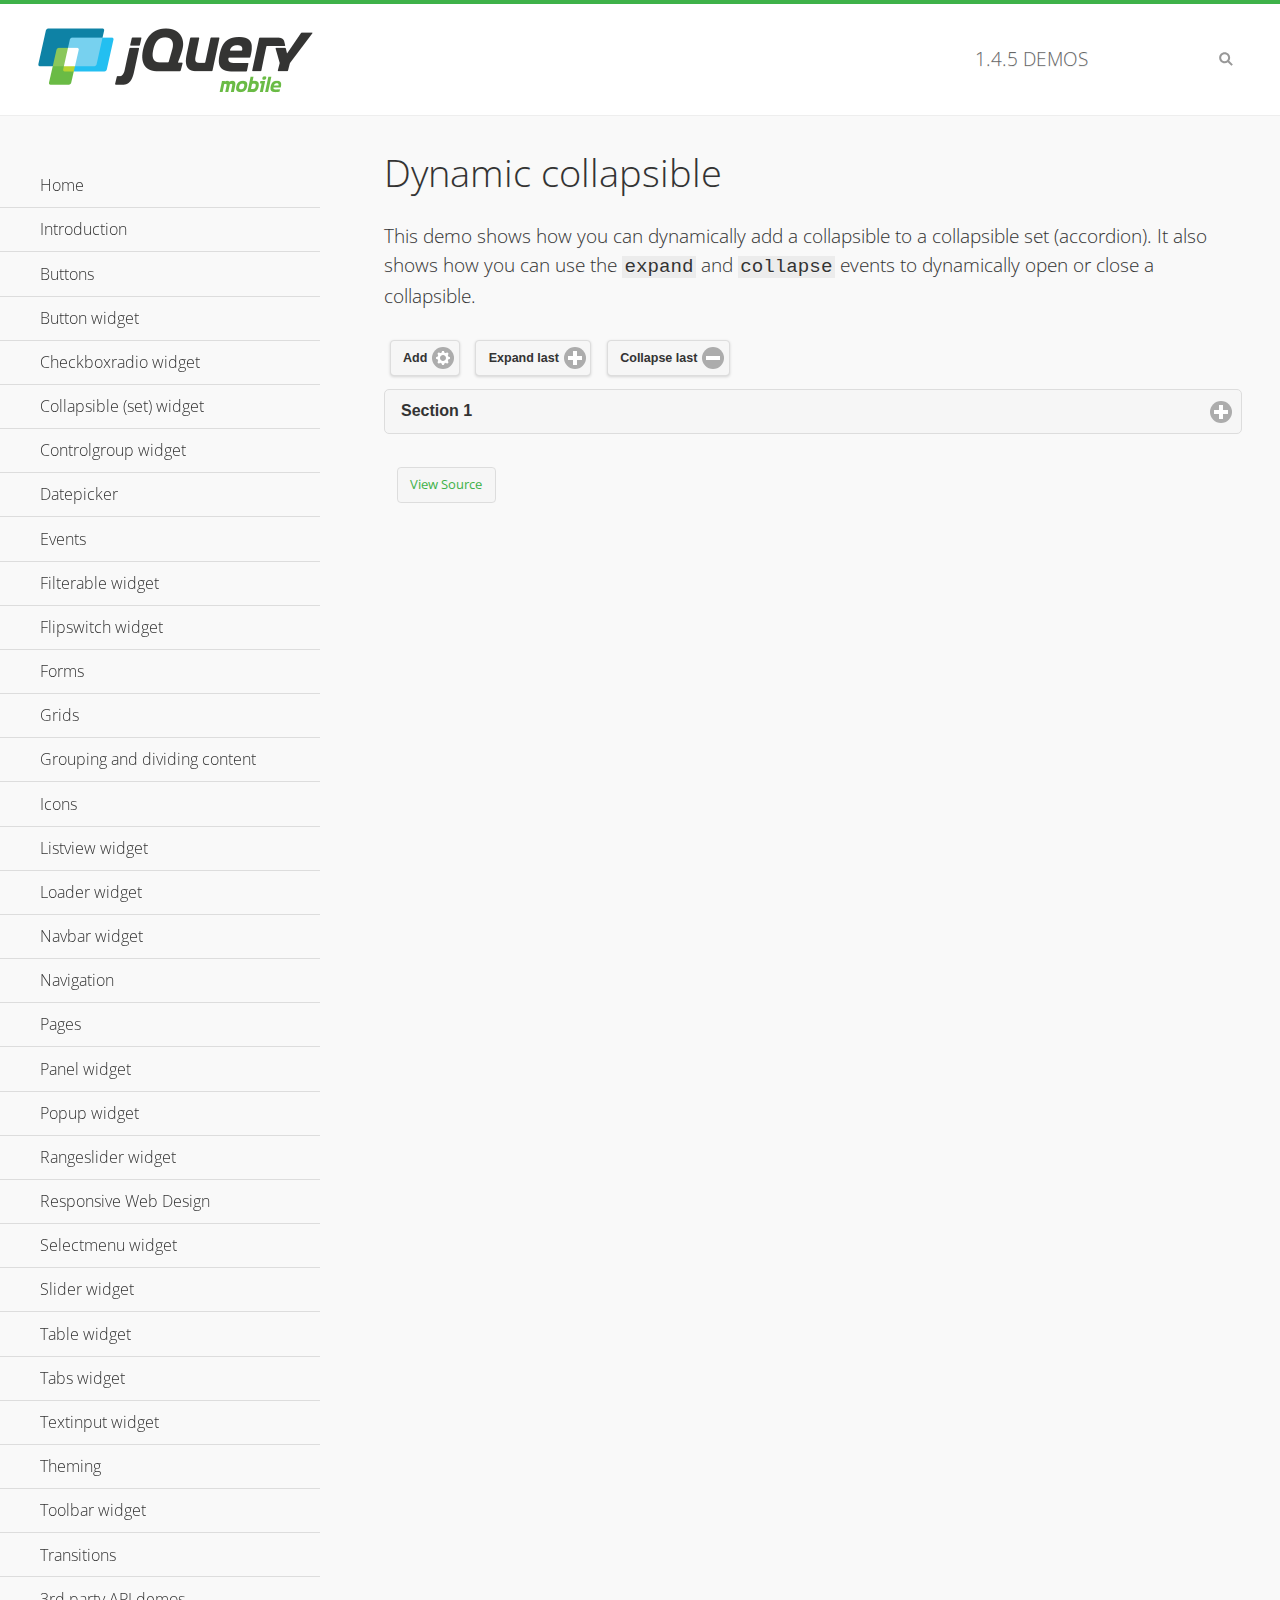
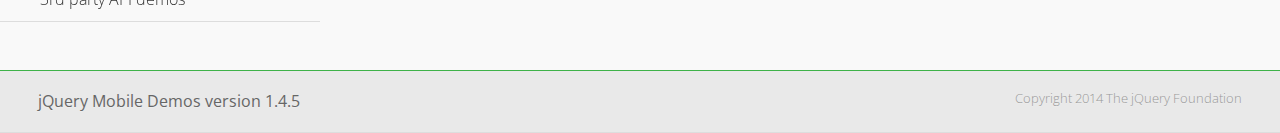
<file: external_js/jquery.mobile-1.4.5/demos/collapsible-dynamic/index.html>
<!DOCTYPE html>
<html>
<head>
	<meta charset="utf-8">
	<meta name="viewport" content="width=device-width, initial-scale=1">
	<title>Dynamic collapsible - jQuery Mobile Demos</title>
	<link rel="shortcut icon" href="../favicon.ico">
    <link rel="stylesheet" href="http://fonts.googleapis.com/css?family=Open+Sans:300,400,700">
	<link rel="stylesheet" href="../css/themes/default/jquery.mobile-1.4.5.min.css">
	<link rel="stylesheet" href="../_assets/css/jqm-demos.css">
	<script src="../js/jquery.js"></script>
	<script src="../_assets/js/index.js"></script>
	<script src="../js/jquery.mobile-1.4.5.min.js"></script>
	<script>
		$( document ).on( "pagecreate", function() {
			var nextId = 1;

			$("#add").click(function() {
				nextId++;
				var content = "<div data-role='collapsible' id='set" + nextId + "'><h3>Section " + nextId + "</h3><p>I am the collapsible content in a set so this feels like an accordion. I am hidden by default because I have the 'collapsed' state; you need to expand the header to see me.</p></div>";

				$( "#set" ).append( content ).collapsibleset( "refresh" );
			});

			$( "#expand" ).click(function() {
				$("#set").children(":last").collapsible( "expand" );
			});

			$( "#collapse" ).click(function() {
				$( "#set" ).children( ":last" ).collapsible( "collapse" );
			});
		});
	</script>
</head>
<body>
<div data-role="page" class="jqm-demos">

	<div data-role="header" class="jqm-header">
		<h2><a href="../" title="jQuery Mobile Demos home"><img src="../_assets/img/jquery-logo.png" alt="jQuery Mobile"></a></h2>
		<p><span class="jqm-version"></span> Demos</p>
		<a href="#" class="jqm-navmenu-link ui-btn ui-btn-icon-notext ui-corner-all ui-icon-bars ui-nodisc-icon ui-alt-icon ui-btn-left">Menu</a>
		<a href="#" class="jqm-search-link ui-btn ui-btn-icon-notext ui-corner-all ui-icon-search ui-nodisc-icon ui-alt-icon ui-btn-right">Search</a>
	</div><!-- /header -->

	<div role="main" class="ui-content jqm-content">

        <h1>Dynamic collapsible</h1>

        <p>This demo shows how you can dynamically add a collapsible to a collapsible set (accordion). It also shows how you can use the <code>expand</code> and <code>collapse</code> events to dynamically open or close a collapsible.</p>

        <div data-demo-html="true" data-demo-js="true">
            <button type="button" data-icon="gear" data-iconpos="right" data-mini="true" data-inline="true" id="add">Add</button>
            <button type="button" data-icon="plus" data-iconpos="right" data-mini="true" data-inline="true" id="expand">Expand last</button>
            <button type="button" data-icon="minus" data-iconpos="right" data-mini="true" data-inline="true" id="collapse">Collapse last</button>

            <div data-role="collapsibleset" data-content-theme="a" data-iconpos="right" id="set">
                <div data-role="collapsible" id="set1" data-collapsed="true">
                    <h3>Section 1</h3>
                    <p>I'm the collapsible content.</p>
                </div>
            </div>

        </div><!--/demo-html -->

	</div><!-- /content -->
	    <div data-role="panel" class="jqm-navmenu-panel" data-position="left" data-display="overlay" data-theme="a">
	    	<ul class="jqm-list ui-alt-icon ui-nodisc-icon">
<li data-filtertext="demos homepage" data-icon="home"><a href=".././">Home</a></li>
<li data-filtertext="introduction overview getting started"><a href="../intro/" data-ajax="false">Introduction</a></li>
<li data-filtertext="buttons button markup buttonmarkup method anchor link button element"><a href="../button-markup/" data-ajax="false">Buttons</a></li>
<li data-filtertext="form button widget input button submit reset"><a href="../button/" data-ajax="false">Button widget</a></li>
<li data-role="collapsible" data-enhanced="true" data-collapsed-icon="carat-d" data-expanded-icon="carat-u" data-iconpos="right" data-inset="false" class="ui-collapsible ui-collapsible-themed-content ui-collapsible-collapsed">
	<h3 class="ui-collapsible-heading ui-collapsible-heading-collapsed">
		<a href="#" class="ui-collapsible-heading-toggle ui-btn ui-btn-icon-right ui-btn-inherit ui-icon-carat-d">
		    Checkboxradio widget<span class="ui-collapsible-heading-status"> click to expand contents</span>
		</a>
	</h3>
	<div class="ui-collapsible-content ui-body-inherit ui-collapsible-content-collapsed" aria-hidden="true">
		<ul>
			<li data-filtertext="form checkboxradio widget checkbox input checkboxes controlgroups"><a href="../checkboxradio-checkbox/" data-ajax="false">Checkboxes</a></li>
			<li data-filtertext="form checkboxradio widget radio input radio buttons controlgroups"><a href="../checkboxradio-radio/" data-ajax="false">Radio buttons</a></li>
		</ul>
	</div>
</li>
<li data-role="collapsible" data-enhanced="true" data-collapsed-icon="carat-d" data-expanded-icon="carat-u" data-iconpos="right" data-inset="false" class="ui-collapsible ui-collapsible-themed-content ui-collapsible-collapsed">
	<h3 class="ui-collapsible-heading ui-collapsible-heading-collapsed">
		<a href="#" class="ui-collapsible-heading-toggle ui-btn ui-btn-icon-right ui-btn-inherit ui-icon-carat-d">
			Collapsible (set) widget<span class="ui-collapsible-heading-status"> click to expand contents</span>
		</a>
	</h3>
	<div class="ui-collapsible-content ui-body-inherit ui-collapsible-content-collapsed" aria-hidden="true">
		<ul>
			<li data-filtertext="collapsibles content formatting"><a href="../collapsible/" data-ajax="false">Collapsible</a></li>
			<li data-filtertext="dynamic collapsible set accordion append expand"><a href="../collapsible-dynamic/" data-ajax="false">Dynamic collapsibles</a></li>
			<li data-filtertext="accordions collapsible set widget content formatting grouped collapsibles"><a href="../collapsibleset/" data-ajax="false">Collapsible set</a></li>
		</ul>
	</div>
</li>
<li data-role="collapsible" data-enhanced="true" data-collapsed-icon="carat-d" data-expanded-icon="carat-u" data-iconpos="right" data-inset="false" class="ui-collapsible ui-collapsible-themed-content ui-collapsible-collapsed">
	<h3 class="ui-collapsible-heading ui-collapsible-heading-collapsed">
		<a href="#" class="ui-collapsible-heading-toggle ui-btn ui-btn-icon-right ui-btn-inherit ui-icon-carat-d">
			Controlgroup widget<span class="ui-collapsible-heading-status"> click to expand contents</span>
		</a>
	</h3>
	<div class="ui-collapsible-content ui-body-inherit ui-collapsible-content-collapsed" aria-hidden="true">
		<ul>
			<li data-filtertext="controlgroups selectmenu checkboxradio input grouped buttons horizontal vertical"><a href="../controlgroup/" data-ajax="false">Controlgroup</a></li>
			<li data-filtertext="dynamic controlgroup dynamically add buttons"><a href="../controlgroup-dynamic/" data-ajax="false">Dynamic controlgroups</a></li>
		</ul>
	</div>
</li>
<li data-filtertext="form datepicker widget date input"><a href="../datepicker/" data-ajax="false">Datepicker</a></li>
<li data-role="collapsible" data-enhanced="true" data-collapsed-icon="carat-d" data-expanded-icon="carat-u" data-iconpos="right" data-inset="false" class="ui-collapsible ui-collapsible-themed-content ui-collapsible-collapsed">
	<h3 class="ui-collapsible-heading ui-collapsible-heading-collapsed">
		<a href="#" class="ui-collapsible-heading-toggle ui-btn ui-btn-icon-right ui-btn-inherit ui-icon-carat-d">
			Events<span class="ui-collapsible-heading-status"> click to expand contents</span>
		</a>
	</h3>
	<div class="ui-collapsible-content ui-body-inherit ui-collapsible-content-collapsed" aria-hidden="true">
		<ul>
			<li data-filtertext="swipe to delete list items listviews swipe events"><a href="../swipe-list/" data-ajax="false">Swipe list items</a></li>
			<li data-filtertext="swipe to navigate swipe page navigation swipe events"><a href="../swipe-page/" data-ajax="false">Swipe page navigation</a></li>
		</ul>
	</div>
</li>
<li data-filtertext="filterable filter elements sorting searching listview table"><a href="../filterable/" data-ajax="false">Filterable widget</a></li>
<li data-filtertext="form flipswitch widget flip toggle switch binary select checkbox input"><a href="../flipswitch/" data-ajax="false">Flipswitch widget</a></li>
<li data-role="collapsible" data-enhanced="true" data-collapsed-icon="carat-d" data-expanded-icon="carat-u" data-iconpos="right" data-inset="false" class="ui-collapsible ui-collapsible-themed-content ui-collapsible-collapsed">
	<h3 class="ui-collapsible-heading ui-collapsible-heading-collapsed">
		<a href="#" class="ui-collapsible-heading-toggle ui-btn ui-btn-icon-right ui-btn-inherit ui-icon-carat-d">
			Forms<span class="ui-collapsible-heading-status"> click to expand contents</span>
		</a>
	</h3>
	<div class="ui-collapsible-content ui-body-inherit ui-collapsible-content-collapsed" aria-hidden="true">
		<ul>
			<li data-filtertext="forms text checkbox radio range button submit reset inputs selects textarea slider flipswitch label form elements"><a href="../forms/" data-ajax="false">Forms</a></li>
			<li data-filtertext="form hide labels hidden accessible ui-hidden-accessible forms"><a href="../forms-label-hidden-accessible/" data-ajax="false">Hide labels</a></li>
			<li data-filtertext="form field containers fieldcontain ui-field-contain forms"><a href="../forms-field-contain/" data-ajax="false">Field containers</a></li>
			<li data-filtertext="forms disabled form elements"><a href="../forms-disabled/" data-ajax="false">Forms disabled</a></li>
			<li data-filtertext="forms gallery examples overview forms text checkbox radio range button submit reset inputs selects textarea slider flipswitch label form elements"><a href="../forms-gallery/" data-ajax="false">Forms gallery</a></li>
		</ul>
	</div>
</li>
<li data-role="collapsible" data-enhanced="true" data-collapsed-icon="carat-d" data-expanded-icon="carat-u" data-iconpos="right" data-inset="false" class="ui-collapsible ui-collapsible-themed-content ui-collapsible-collapsed">
	<h3 class="ui-collapsible-heading ui-collapsible-heading-collapsed">
		<a href="#" class="ui-collapsible-heading-toggle ui-btn ui-btn-icon-right ui-btn-inherit ui-icon-carat-d">
			Grids<span class="ui-collapsible-heading-status"> click to expand contents</span>
		</a>
	</h3>
	<div class="ui-collapsible-content ui-body-inherit ui-collapsible-content-collapsed" aria-hidden="true">
		<ul>
			<li data-filtertext="grids columns blocks content formatting rwd responsive css framework"><a href="../grids/" data-ajax="false">Grids</a></li>
			<li data-filtertext="buttons in grids css framework"><a href="../grids-buttons/" data-ajax="false">Buttons in grids</a></li>
			<li data-filtertext="custom responsive grids rwd css framework"><a href="../grids-custom-responsive/" data-ajax="false">Custom responsive grids</a></li>
		</ul>
	</div>
</li>
<li data-filtertext="blocks content formatting sections heading"><a href="../body-bar-classes/" data-ajax="false">Grouping and dividing content</a></li>
<li data-role="collapsible" data-enhanced="true" data-collapsed-icon="carat-d" data-expanded-icon="carat-u" data-iconpos="right" data-inset="false" class="ui-collapsible ui-collapsible-themed-content ui-collapsible-collapsed">
	<h3 class="ui-collapsible-heading ui-collapsible-heading-collapsed">
		<a href="#" class="ui-collapsible-heading-toggle ui-btn ui-btn-icon-right ui-btn-inherit ui-icon-carat-d">
			Icons<span class="ui-collapsible-heading-status"> click to expand contents</span>
		</a>
	</h3>
	<div class="ui-collapsible-content ui-body-inherit ui-collapsible-content-collapsed" aria-hidden="true">
		<ul>
			<li data-filtertext="button icons svg disc alt custom icon position"><a href="../icons/" data-ajax="false">Icons</a></li>
			<li data-filtertext=""><a href="../icons-grunticon/" data-ajax="false">Grunticon loader</a></li>
		</ul>
	</div>
</li>
<li data-role="collapsible" data-enhanced="true" data-collapsed-icon="carat-d" data-expanded-icon="carat-u" data-iconpos="right" data-inset="false" class="ui-collapsible ui-collapsible-themed-content ui-collapsible-collapsed">
	<h3 class="ui-collapsible-heading ui-collapsible-heading-collapsed">
		<a href="#" class="ui-collapsible-heading-toggle ui-btn ui-btn-icon-right ui-btn-inherit ui-icon-carat-d">
			Listview widget<span class="ui-collapsible-heading-status"> click to expand contents</span>
		</a>
	</h3>
	<div class="ui-collapsible-content ui-body-inherit ui-collapsible-content-collapsed" aria-hidden="true">
		<ul>
			<li data-filtertext="listview widget thumbnails icons nested split button collapsible ul ol"><a href="../listview/" data-ajax="false">Listview</a></li>
			<li data-filtertext="autocomplete filterable reveal listview filtertextbeforefilter placeholder"><a href="../listview-autocomplete/" data-ajax="false">Listview autocomplete</a></li>
			<li data-filtertext="autocomplete filterable reveal listview remote data filtertextbeforefilter placeholder"><a href="../listview-autocomplete-remote/" data-ajax="false">Listview autocomplete remote data</a></li>
			<li data-filtertext="autodividers anchor jump scroll linkbars listview lists ul ol"><a href="../listview-autodividers-linkbar/" data-ajax="false">Listview autodividers linkbar</a></li>
			<li data-filtertext="listview autodividers selector autodividersselector lists ul ol"><a href="../listview-autodividers-selector/" data-ajax="false">Listview autodividers selector</a></li>
			<li data-filtertext="listview nested list items"><a href="../listview-nested-lists/" data-ajax="false">Nested Listviews</a></li>
			<li data-filtertext="listview collapsible list items flat"><a href="../listview-collapsible-item-flat/" data-ajax="false">Listview collapsible list items (flat)</a></li>
			<li data-filtertext="listview collapsible list indented"><a href="../listview-collapsible-item-indented/" data-ajax="false">Listview collapsible list items (indented)</a></li>
			<li data-filtertext="grid listview responsive grids responsive listviews lists ul"><a href="../listview-grid/" data-ajax="false">Listview responsive grid</a></li>
		</ul>
	</div>
</li>
<li data-filtertext="loader widget page loading navigation overlay spinner"><a href="../loader/" data-ajax="false">Loader widget</a></li>
<li data-filtertext="navbar widget navmenu toolbars header footer"><a href="../navbar/" data-ajax="false">Navbar widget</a></li>
<li data-role="collapsible" data-enhanced="true" data-collapsed-icon="carat-d" data-expanded-icon="carat-u" data-iconpos="right" data-inset="false" class="ui-collapsible ui-collapsible-themed-content ui-collapsible-collapsed">
	<h3 class="ui-collapsible-heading ui-collapsible-heading-collapsed">
		<a href="#" class="ui-collapsible-heading-toggle ui-btn ui-btn-icon-right ui-btn-inherit ui-icon-carat-d">
			Navigation<span class="ui-collapsible-heading-status"> click to expand contents</span>
		</a>
	</h3>
	<div class="ui-collapsible-content ui-body-inherit ui-collapsible-content-collapsed" aria-hidden="true">
		<ul>
			<li data-filtertext="ajax navigation navigate widget history event method"><a href="../navigation/" data-ajax="false">Navigation</a></li>
			<li data-filtertext="linking pages page links navigation ajax prefetch cache"><a href="../navigation-linking-pages/" data-ajax="false">Linking pages</a></li>
			<!-- <li data-filtertext="php redirect server redirection server-side navigation"><a href="../navigation-php-redirect/" data-ajax="false">PHP redirect demo</a></li>-->
			<li data-filtertext="navigation redirection hash query"><a href="../navigation-hash-processing/" data-ajax="false">Hash processing demo</a></li>
			<li data-filtertext="navigation redirection hash query"><a href="../page-events/" data-ajax="false">Page Navigation Events</a></li>
		</ul>
	</div>
</li>
<li data-role="collapsible" data-enhanced="true" data-collapsed-icon="carat-d" data-expanded-icon="carat-u" data-iconpos="right" data-inset="false" class="ui-collapsible ui-collapsible-themed-content ui-collapsible-collapsed">
	<h3 class="ui-collapsible-heading ui-collapsible-heading-collapsed">
		<a href="#" class="ui-collapsible-heading-toggle ui-btn ui-btn-icon-right ui-btn-inherit ui-icon-carat-d">
			Pages<span class="ui-collapsible-heading-status"> click to expand contents</span>
		</a>
	</h3>
	<div class="ui-collapsible-content ui-body-inherit ui-collapsible-content-collapsed" aria-hidden="true">
		<ul>
			<li data-filtertext="pages page widget ajax navigation"><a href="../pages/" data-ajax="false">Pages</a></li>
			<li data-filtertext="single page"><a href="../pages-single-page/" data-ajax="false">Single page</a></li>
			<li data-filtertext="multipage multi-page page"><a href="../pages-multi-page/" data-ajax="false">Multi-page template</a></li>
			<li data-filtertext="dialog page widget modal popup"><a href="../pages-dialog/" data-ajax="false">Dialog page</a></li>
		</ul>
	</div>
</li>
<li data-role="collapsible" data-enhanced="true" data-collapsed-icon="carat-d" data-expanded-icon="carat-u" data-iconpos="right" data-inset="false" class="ui-collapsible ui-collapsible-themed-content ui-collapsible-collapsed">
	<h3 class="ui-collapsible-heading ui-collapsible-heading-collapsed">
		<a href="#" class="ui-collapsible-heading-toggle ui-btn ui-btn-icon-right ui-btn-inherit ui-icon-carat-d">
			Panel widget<span class="ui-collapsible-heading-status"> click to expand contents</span>
		</a>
	</h3>
	<div class="ui-collapsible-content ui-body-inherit ui-collapsible-content-collapsed" aria-hidden="true">
		<ul>
			<li data-filtertext="panel widget sliding panels reveal push overlay responsive"><a href="../panel/" data-ajax="false">Panel</a></li>
			<li data-filtertext=""><a href="../panel-external/" data-ajax="false">External panels</a></li>
			<li data-filtertext="panel "><a href="../panel-fixed/" data-ajax="false">Fixed panels</a></li>
			<li data-filtertext="panel slide panels sliding panels shadow rwd responsive breakpoint"><a href="../panel-responsive/" data-ajax="false">Panels responsive</a></li>
			<li data-filtertext="panel custom style custom panel width reveal shadow listview panel styling page background wrapper"><a href="../panel-styling/" data-ajax="false">Custom panel style</a></li>
			<li data-filtertext="panel open on swipe"><a href="../panel-swipe-open/" data-ajax="false">Panel open on swipe</a></li>
			<li data-filtertext="panels outside page internal external toolbars"><a href="../panel-external-internal/" data-ajax="false">Panel external and internal</a></li>
		</ul>
	</div>
</li>
<li data-role="collapsible" data-enhanced="true" data-collapsed-icon="carat-d" data-expanded-icon="carat-u" data-iconpos="right" data-inset="false" class="ui-collapsible ui-collapsible-themed-content ui-collapsible-collapsed">
	<h3 class="ui-collapsible-heading ui-collapsible-heading-collapsed">
		<a href="#" class="ui-collapsible-heading-toggle ui-btn ui-btn-icon-right ui-btn-inherit ui-icon-carat-d">
			Popup widget<span class="ui-collapsible-heading-status"> click to expand contents</span>
		</a>
	</h3>
	<div class="ui-collapsible-content ui-body-inherit ui-collapsible-content-collapsed" aria-hidden="true">
		<ul>
			<li data-filtertext="popup widget popups dialog modal transition tooltip lightbox form overlay screen flip pop fade transition"><a href="../popup/" data-ajax="false">Popup</a></li>
			<li data-filtertext="popup alignment position"><a href="../popup-alignment/" data-ajax="false">Popup alignment</a></li>
			<li data-filtertext="popup arrow size popups popover"><a href="../popup-arrow-size/" data-ajax="false">Popup arrow size</a></li>
			<li data-filtertext="dynamic popups popup images lightbox"><a href="../popup-dynamic/" data-ajax="false">Dynamic popups</a></li>
			<li data-filtertext="popups with iframes scaling"><a href="../popup-iframe/" data-ajax="false">Popups with iframes</a></li>
			<li data-filtertext="popup image scaling"><a href="../popup-image-scaling/" data-ajax="false">Popup image scaling</a></li>
			<li data-filtertext="external popup outside multi-page"><a href="../popup-outside-multipage/" data-ajax="false">Popup outside multi-page</a></li>
		</ul>
	</div>
</li>
<li data-filtertext="form rangeslider widget dual sliders dual handle sliders range input"><a href="../rangeslider/" data-ajax="false">Rangeslider widget</a></li>
<li data-filtertext="responsive web design rwd adaptive progressive enhancement PE accessible mobile breakpoints media query media queries"><a href="../rwd/" data-ajax="false">Responsive Web Design</a></li>
<li data-role="collapsible" data-enhanced="true" data-collapsed-icon="carat-d" data-expanded-icon="carat-u" data-iconpos="right" data-inset="false" class="ui-collapsible ui-collapsible-themed-content ui-collapsible-collapsed">
	<h3 class="ui-collapsible-heading ui-collapsible-heading-collapsed">
		<a href="#" class="ui-collapsible-heading-toggle ui-btn ui-btn-icon-right ui-btn-inherit ui-icon-carat-d">
			Selectmenu widget<span class="ui-collapsible-heading-status"> click to expand contents</span>
		</a>
	</h3>
	<div class="ui-collapsible-content ui-body-inherit ui-collapsible-content-collapsed" aria-hidden="true">
		<ul>
			<li data-filtertext="form selectmenu widget select input custom select menu selects"><a href="../selectmenu/" data-ajax="false">Selectmenu</a></li>
			<li data-filtertext="form custom select menu selectmenu widget custom menu option optgroup multiple selects"><a href="../selectmenu-custom/" data-ajax="false">Custom select menu</a></li>
			<li data-filtertext="filterable select filter popup dialog"><a href="../selectmenu-custom-filter/" data-ajax="false">Custom select menu with filter</a></li>
		</ul>
	</div>
</li>
<li data-role="collapsible" data-enhanced="true" data-collapsed-icon="carat-d" data-expanded-icon="carat-u" data-iconpos="right" data-inset="false" class="ui-collapsible ui-collapsible-themed-content ui-collapsible-collapsed">
	<h3 class="ui-collapsible-heading ui-collapsible-heading-collapsed">
		<a href="#" class="ui-collapsible-heading-toggle ui-btn ui-btn-icon-right ui-btn-inherit ui-icon-carat-d">
			Slider widget<span class="ui-collapsible-heading-status"> click to expand contents</span>
		</a>
	</h3>
	<div class="ui-collapsible-content ui-body-inherit ui-collapsible-content-collapsed" aria-hidden="true">
		<ul>
			<li data-filtertext="form slider widget range input single sliders"><a href="../slider/" data-ajax="false">Slider</a></li>
			<li data-filtertext="form slider widget flipswitch slider binary select flip toggle switch"><a href="../slider-flipswitch/" data-ajax="false">Slider flip toggle switch</a></li>
			<li data-filtertext="form slider tooltip handle value input range sliders"><a href="../slider-tooltip/" data-ajax="false">Slider tooltip</a></li>
		</ul>
	</div>
</li>
<li data-role="collapsible" data-enhanced="true" data-collapsed-icon="carat-d" data-expanded-icon="carat-u" data-iconpos="right" data-inset="false" class="ui-collapsible ui-collapsible-themed-content ui-collapsible-collapsed">
	<h3 class="ui-collapsible-heading ui-collapsible-heading-collapsed">
		<a href="#" class="ui-collapsible-heading-toggle ui-btn ui-btn-icon-right ui-btn-inherit ui-icon-carat-d">
			Table widget<span class="ui-collapsible-heading-status"> click to expand contents</span>
		</a>
	</h3>
	<div class="ui-collapsible-content ui-body-inherit ui-collapsible-content-collapsed" aria-hidden="true">
		<ul>
			<li data-filtertext="table widget reflow column toggle th td responsive tables rwd hide show tabular"><a href="../table-column-toggle/" data-ajax="false">Table Column Toggle</a></li>
			<li data-filtertext="table column toggle phone comparison demo"><a href="../table-column-toggle-example/" data-ajax="false">Table Column Toggle demo</a></li>
			<li data-filtertext="responsive tables table column toggle heading groups rwd breakpoint"><a href="../table-column-toggle-heading-groups/" data-ajax="false">Table Column Toggle heading groups</a></li>
			<li data-filtertext="responsive tables table column toggle hide rwd breakpoint customization options"><a href="../table-column-toggle-options/" data-ajax="false">Table Column Toggle options</a></li>
			<li data-filtertext="table reflow th td responsive rwd columns tabular"><a href="../table-reflow/" data-ajax="false">Table Reflow</a></li>
			<li data-filtertext="responsive tables table reflow heading groups rwd breakpoint"><a href="../table-reflow-heading-groups/" data-ajax="false">Table Reflow heading groups</a></li>
			<li data-filtertext="responsive tables table reflow stripes strokes table style"><a href="../table-reflow-stripes-strokes/" data-ajax="false">Table Reflow stripes and strokes</a></li>
			<li data-filtertext="responsive tables table reflow stack custom styles"><a href="../table-reflow-styling/" data-ajax="false">Table Reflow custom styles</a></li>
		</ul>
	</div>
</li>
<li data-filtertext="ui tabs widget"><a href="../tabs/" data-ajax="false">Tabs widget</a></li>
<li data-filtertext="form textinput widget text input textarea number date time tel email file color password"><a href="../textinput/" data-ajax="false">Textinput widget</a></li>
<li data-role="collapsible" data-enhanced="true" data-collapsed-icon="carat-d" data-expanded-icon="carat-u" data-iconpos="right" data-inset="false" class="ui-collapsible ui-collapsible-themed-content ui-collapsible-collapsed">
	<h3 class="ui-collapsible-heading ui-collapsible-heading-collapsed">
		<a href="#" class="ui-collapsible-heading-toggle ui-btn ui-btn-icon-right ui-btn-inherit ui-icon-carat-d">
			Theming<span class="ui-collapsible-heading-status"> click to expand contents</span>
		</a>
	</h3>
	<div class="ui-collapsible-content ui-body-inherit ui-collapsible-content-collapsed" aria-hidden="true">
		<ul>
			<li data-filtertext="default theme swatches theming style css"><a href="../theme-default/" data-ajax="false">Default theme</a></li>
			<li data-filtertext="classic theme old theme swatches theming style css"><a href="../theme-classic/" data-ajax="false">Classic theme</a></li>
		</ul>
	</div>
</li>
<li data-role="collapsible" data-enhanced="true" data-collapsed-icon="carat-d" data-expanded-icon="carat-u" data-iconpos="right" data-inset="false" class="ui-collapsible ui-collapsible-themed-content ui-collapsible-collapsed">
	<h3 class="ui-collapsible-heading ui-collapsible-heading-collapsed">
		<a href="#" class="ui-collapsible-heading-toggle ui-btn ui-btn-icon-right ui-btn-inherit ui-icon-carat-d">
			Toolbar widget<span class="ui-collapsible-heading-status"> click to expand contents</span>
		</a>
	</h3>
	<div class="ui-collapsible-content ui-body-inherit ui-collapsible-content-collapsed" aria-hidden="true">
		<ul>
			<li data-filtertext="toolbar widget header footer toolbars fixed fullscreen external sections"><a href="../toolbar/" data-ajax="false">Toolbar</a></li>
			<li data-filtertext="dynamic toolbars dynamically add toolbar header footer"><a href="../toolbar-dynamic/" data-ajax="false">Dynamic toolbars</a></li>
			<li data-filtertext="external toolbars header footer"><a href="../toolbar-external/" data-ajax="false">External toolbars</a></li>
			<li data-filtertext="fixed toolbars header footer"><a href="../toolbar-fixed/" data-ajax="false">Fixed toolbars</a></li>
			<li data-filtertext="fixed fullscreen toolbars header footer"><a href="../toolbar-fixed-fullscreen/" data-ajax="false">Fullscreen toolbars</a></li>
			<li data-filtertext="external fixed toolbars header footer"><a href="../toolbar-fixed-external/" data-ajax="false">Fixed external toolbars</a></li>
			<li data-filtertext="external persistent toolbars header footer navbar navmenu"><a href="../toolbar-fixed-persistent/" data-ajax="false">Persistent toolbars</a></li>
			<li data-filtertext="external ajax optimized toolbars persistent toolbars header footer navbar"><a href="../toolbar-fixed-persistent-optimized/" data-ajax="false">Ajax optimized toolbars</a></li>
			<li data-filtertext="form in toolbars header footer"><a href="../toolbar-fixed-forms/" data-ajax="false">Form in toolbar</a></li>
		</ul>
	</div>
</li>
<li data-filtertext="page transitions animated pages popup navigation flip slide fade pop"><a href="../transitions/" data-ajax="false">Transitions</a></li>
<li data-role="collapsible" data-enhanced="true" data-collapsed-icon="carat-d" data-expanded-icon="carat-u" data-iconpos="right" data-inset="false" class="ui-collapsible ui-collapsible-themed-content ui-collapsible-collapsed">
	<h3 class="ui-collapsible-heading ui-collapsible-heading-collapsed">
		<a href="#" class="ui-collapsible-heading-toggle ui-btn ui-btn-icon-right ui-btn-inherit ui-icon-carat-d">
			3rd party API demos<span class="ui-collapsible-heading-status"> click to expand contents</span>
		</a>
	</h3>
	<div class="ui-collapsible-content ui-body-inherit ui-collapsible-content-collapsed" aria-hidden="true">
		<ul>
			<li data-filtertext="backbone requirejs navigation router"><a href="../backbone-requirejs/" data-ajax="false">Backbone RequireJS</a></li>
			<li data-filtertext="google maps geolocation demo"><a href="../map-geolocation/" data-ajax="false">Google Maps geolocation</a></li>
			<li data-filtertext="google maps hybrid"><a href="../map-list-toggle/" data-ajax="false">Google Maps list toggle</a></li>
		</ul>
	</div>
</li>



		     </ul>
		</div><!-- /panel -->


	<div data-role="footer" data-position="fixed" data-tap-toggle="false" class="jqm-footer">
		<p>jQuery Mobile Demos version <span class="jqm-version"></span></p>
		<p>Copyright 2014 The jQuery Foundation</p>
	</div><!-- /footer -->
	<!-- TODO: This should become an external panel so we can add input to markup (unique ID) -->
    <div data-role="panel" class="jqm-search-panel" data-position="right" data-display="overlay" data-theme="a">
		<div class="jqm-search">
			<ul class="jqm-list" data-filter-placeholder="Search demos..." data-filter-reveal="true">
<li data-filtertext="demos homepage" data-icon="home"><a href=".././">Home</a></li>
<li data-filtertext="introduction overview getting started"><a href="../intro/" data-ajax="false">Introduction</a></li>
<li data-filtertext="buttons button markup buttonmarkup method anchor link button element"><a href="../button-markup/" data-ajax="false">Buttons</a></li>
<li data-filtertext="form button widget input button submit reset"><a href="../button/" data-ajax="false">Button widget</a></li>
<li data-role="collapsible" data-enhanced="true" data-collapsed-icon="carat-d" data-expanded-icon="carat-u" data-iconpos="right" data-inset="false" class="ui-collapsible ui-collapsible-themed-content ui-collapsible-collapsed">
	<h3 class="ui-collapsible-heading ui-collapsible-heading-collapsed">
		<a href="#" class="ui-collapsible-heading-toggle ui-btn ui-btn-icon-right ui-btn-inherit ui-icon-carat-d">
		    Checkboxradio widget<span class="ui-collapsible-heading-status"> click to expand contents</span>
		</a>
	</h3>
	<div class="ui-collapsible-content ui-body-inherit ui-collapsible-content-collapsed" aria-hidden="true">
		<ul>
			<li data-filtertext="form checkboxradio widget checkbox input checkboxes controlgroups"><a href="../checkboxradio-checkbox/" data-ajax="false">Checkboxes</a></li>
			<li data-filtertext="form checkboxradio widget radio input radio buttons controlgroups"><a href="../checkboxradio-radio/" data-ajax="false">Radio buttons</a></li>
		</ul>
	</div>
</li>
<li data-role="collapsible" data-enhanced="true" data-collapsed-icon="carat-d" data-expanded-icon="carat-u" data-iconpos="right" data-inset="false" class="ui-collapsible ui-collapsible-themed-content ui-collapsible-collapsed">
	<h3 class="ui-collapsible-heading ui-collapsible-heading-collapsed">
		<a href="#" class="ui-collapsible-heading-toggle ui-btn ui-btn-icon-right ui-btn-inherit ui-icon-carat-d">
			Collapsible (set) widget<span class="ui-collapsible-heading-status"> click to expand contents</span>
		</a>
	</h3>
	<div class="ui-collapsible-content ui-body-inherit ui-collapsible-content-collapsed" aria-hidden="true">
		<ul>
			<li data-filtertext="collapsibles content formatting"><a href="../collapsible/" data-ajax="false">Collapsible</a></li>
			<li data-filtertext="dynamic collapsible set accordion append expand"><a href="../collapsible-dynamic/" data-ajax="false">Dynamic collapsibles</a></li>
			<li data-filtertext="accordions collapsible set widget content formatting grouped collapsibles"><a href="../collapsibleset/" data-ajax="false">Collapsible set</a></li>
		</ul>
	</div>
</li>
<li data-role="collapsible" data-enhanced="true" data-collapsed-icon="carat-d" data-expanded-icon="carat-u" data-iconpos="right" data-inset="false" class="ui-collapsible ui-collapsible-themed-content ui-collapsible-collapsed">
	<h3 class="ui-collapsible-heading ui-collapsible-heading-collapsed">
		<a href="#" class="ui-collapsible-heading-toggle ui-btn ui-btn-icon-right ui-btn-inherit ui-icon-carat-d">
			Controlgroup widget<span class="ui-collapsible-heading-status"> click to expand contents</span>
		</a>
	</h3>
	<div class="ui-collapsible-content ui-body-inherit ui-collapsible-content-collapsed" aria-hidden="true">
		<ul>
			<li data-filtertext="controlgroups selectmenu checkboxradio input grouped buttons horizontal vertical"><a href="../controlgroup/" data-ajax="false">Controlgroup</a></li>
			<li data-filtertext="dynamic controlgroup dynamically add buttons"><a href="../controlgroup-dynamic/" data-ajax="false">Dynamic controlgroups</a></li>
		</ul>
	</div>
</li>
<li data-filtertext="form datepicker widget date input"><a href="../datepicker/" data-ajax="false">Datepicker</a></li>
<li data-role="collapsible" data-enhanced="true" data-collapsed-icon="carat-d" data-expanded-icon="carat-u" data-iconpos="right" data-inset="false" class="ui-collapsible ui-collapsible-themed-content ui-collapsible-collapsed">
	<h3 class="ui-collapsible-heading ui-collapsible-heading-collapsed">
		<a href="#" class="ui-collapsible-heading-toggle ui-btn ui-btn-icon-right ui-btn-inherit ui-icon-carat-d">
			Events<span class="ui-collapsible-heading-status"> click to expand contents</span>
		</a>
	</h3>
	<div class="ui-collapsible-content ui-body-inherit ui-collapsible-content-collapsed" aria-hidden="true">
		<ul>
			<li data-filtertext="swipe to delete list items listviews swipe events"><a href="../swipe-list/" data-ajax="false">Swipe list items</a></li>
			<li data-filtertext="swipe to navigate swipe page navigation swipe events"><a href="../swipe-page/" data-ajax="false">Swipe page navigation</a></li>
		</ul>
	</div>
</li>
<li data-filtertext="filterable filter elements sorting searching listview table"><a href="../filterable/" data-ajax="false">Filterable widget</a></li>
<li data-filtertext="form flipswitch widget flip toggle switch binary select checkbox input"><a href="../flipswitch/" data-ajax="false">Flipswitch widget</a></li>
<li data-role="collapsible" data-enhanced="true" data-collapsed-icon="carat-d" data-expanded-icon="carat-u" data-iconpos="right" data-inset="false" class="ui-collapsible ui-collapsible-themed-content ui-collapsible-collapsed">
	<h3 class="ui-collapsible-heading ui-collapsible-heading-collapsed">
		<a href="#" class="ui-collapsible-heading-toggle ui-btn ui-btn-icon-right ui-btn-inherit ui-icon-carat-d">
			Forms<span class="ui-collapsible-heading-status"> click to expand contents</span>
		</a>
	</h3>
	<div class="ui-collapsible-content ui-body-inherit ui-collapsible-content-collapsed" aria-hidden="true">
		<ul>
			<li data-filtertext="forms text checkbox radio range button submit reset inputs selects textarea slider flipswitch label form elements"><a href="../forms/" data-ajax="false">Forms</a></li>
			<li data-filtertext="form hide labels hidden accessible ui-hidden-accessible forms"><a href="../forms-label-hidden-accessible/" data-ajax="false">Hide labels</a></li>
			<li data-filtertext="form field containers fieldcontain ui-field-contain forms"><a href="../forms-field-contain/" data-ajax="false">Field containers</a></li>
			<li data-filtertext="forms disabled form elements"><a href="../forms-disabled/" data-ajax="false">Forms disabled</a></li>
			<li data-filtertext="forms gallery examples overview forms text checkbox radio range button submit reset inputs selects textarea slider flipswitch label form elements"><a href="../forms-gallery/" data-ajax="false">Forms gallery</a></li>
		</ul>
	</div>
</li>
<li data-role="collapsible" data-enhanced="true" data-collapsed-icon="carat-d" data-expanded-icon="carat-u" data-iconpos="right" data-inset="false" class="ui-collapsible ui-collapsible-themed-content ui-collapsible-collapsed">
	<h3 class="ui-collapsible-heading ui-collapsible-heading-collapsed">
		<a href="#" class="ui-collapsible-heading-toggle ui-btn ui-btn-icon-right ui-btn-inherit ui-icon-carat-d">
			Grids<span class="ui-collapsible-heading-status"> click to expand contents</span>
		</a>
	</h3>
	<div class="ui-collapsible-content ui-body-inherit ui-collapsible-content-collapsed" aria-hidden="true">
		<ul>
			<li data-filtertext="grids columns blocks content formatting rwd responsive css framework"><a href="../grids/" data-ajax="false">Grids</a></li>
			<li data-filtertext="buttons in grids css framework"><a href="../grids-buttons/" data-ajax="false">Buttons in grids</a></li>
			<li data-filtertext="custom responsive grids rwd css framework"><a href="../grids-custom-responsive/" data-ajax="false">Custom responsive grids</a></li>
		</ul>
	</div>
</li>
<li data-filtertext="blocks content formatting sections heading"><a href="../body-bar-classes/" data-ajax="false">Grouping and dividing content</a></li>
<li data-role="collapsible" data-enhanced="true" data-collapsed-icon="carat-d" data-expanded-icon="carat-u" data-iconpos="right" data-inset="false" class="ui-collapsible ui-collapsible-themed-content ui-collapsible-collapsed">
	<h3 class="ui-collapsible-heading ui-collapsible-heading-collapsed">
		<a href="#" class="ui-collapsible-heading-toggle ui-btn ui-btn-icon-right ui-btn-inherit ui-icon-carat-d">
			Icons<span class="ui-collapsible-heading-status"> click to expand contents</span>
		</a>
	</h3>
	<div class="ui-collapsible-content ui-body-inherit ui-collapsible-content-collapsed" aria-hidden="true">
		<ul>
			<li data-filtertext="button icons svg disc alt custom icon position"><a href="../icons/" data-ajax="false">Icons</a></li>
			<li data-filtertext=""><a href="../icons-grunticon/" data-ajax="false">Grunticon loader</a></li>
		</ul>
	</div>
</li>
<li data-role="collapsible" data-enhanced="true" data-collapsed-icon="carat-d" data-expanded-icon="carat-u" data-iconpos="right" data-inset="false" class="ui-collapsible ui-collapsible-themed-content ui-collapsible-collapsed">
	<h3 class="ui-collapsible-heading ui-collapsible-heading-collapsed">
		<a href="#" class="ui-collapsible-heading-toggle ui-btn ui-btn-icon-right ui-btn-inherit ui-icon-carat-d">
			Listview widget<span class="ui-collapsible-heading-status"> click to expand contents</span>
		</a>
	</h3>
	<div class="ui-collapsible-content ui-body-inherit ui-collapsible-content-collapsed" aria-hidden="true">
		<ul>
			<li data-filtertext="listview widget thumbnails icons nested split button collapsible ul ol"><a href="../listview/" data-ajax="false">Listview</a></li>
			<li data-filtertext="autocomplete filterable reveal listview filtertextbeforefilter placeholder"><a href="../listview-autocomplete/" data-ajax="false">Listview autocomplete</a></li>
			<li data-filtertext="autocomplete filterable reveal listview remote data filtertextbeforefilter placeholder"><a href="../listview-autocomplete-remote/" data-ajax="false">Listview autocomplete remote data</a></li>
			<li data-filtertext="autodividers anchor jump scroll linkbars listview lists ul ol"><a href="../listview-autodividers-linkbar/" data-ajax="false">Listview autodividers linkbar</a></li>
			<li data-filtertext="listview autodividers selector autodividersselector lists ul ol"><a href="../listview-autodividers-selector/" data-ajax="false">Listview autodividers selector</a></li>
			<li data-filtertext="listview nested list items"><a href="../listview-nested-lists/" data-ajax="false">Nested Listviews</a></li>
			<li data-filtertext="listview collapsible list items flat"><a href="../listview-collapsible-item-flat/" data-ajax="false">Listview collapsible list items (flat)</a></li>
			<li data-filtertext="listview collapsible list indented"><a href="../listview-collapsible-item-indented/" data-ajax="false">Listview collapsible list items (indented)</a></li>
			<li data-filtertext="grid listview responsive grids responsive listviews lists ul"><a href="../listview-grid/" data-ajax="false">Listview responsive grid</a></li>
		</ul>
	</div>
</li>
<li data-filtertext="loader widget page loading navigation overlay spinner"><a href="../loader/" data-ajax="false">Loader widget</a></li>
<li data-filtertext="navbar widget navmenu toolbars header footer"><a href="../navbar/" data-ajax="false">Navbar widget</a></li>
<li data-role="collapsible" data-enhanced="true" data-collapsed-icon="carat-d" data-expanded-icon="carat-u" data-iconpos="right" data-inset="false" class="ui-collapsible ui-collapsible-themed-content ui-collapsible-collapsed">
	<h3 class="ui-collapsible-heading ui-collapsible-heading-collapsed">
		<a href="#" class="ui-collapsible-heading-toggle ui-btn ui-btn-icon-right ui-btn-inherit ui-icon-carat-d">
			Navigation<span class="ui-collapsible-heading-status"> click to expand contents</span>
		</a>
	</h3>
	<div class="ui-collapsible-content ui-body-inherit ui-collapsible-content-collapsed" aria-hidden="true">
		<ul>
			<li data-filtertext="ajax navigation navigate widget history event method"><a href="../navigation/" data-ajax="false">Navigation</a></li>
			<li data-filtertext="linking pages page links navigation ajax prefetch cache"><a href="../navigation-linking-pages/" data-ajax="false">Linking pages</a></li>
			<!-- <li data-filtertext="php redirect server redirection server-side navigation"><a href="../navigation-php-redirect/" data-ajax="false">PHP redirect demo</a></li>-->
			<li data-filtertext="navigation redirection hash query"><a href="../navigation-hash-processing/" data-ajax="false">Hash processing demo</a></li>
			<li data-filtertext="navigation redirection hash query"><a href="../page-events/" data-ajax="false">Page Navigation Events</a></li>
		</ul>
	</div>
</li>
<li data-role="collapsible" data-enhanced="true" data-collapsed-icon="carat-d" data-expanded-icon="carat-u" data-iconpos="right" data-inset="false" class="ui-collapsible ui-collapsible-themed-content ui-collapsible-collapsed">
	<h3 class="ui-collapsible-heading ui-collapsible-heading-collapsed">
		<a href="#" class="ui-collapsible-heading-toggle ui-btn ui-btn-icon-right ui-btn-inherit ui-icon-carat-d">
			Pages<span class="ui-collapsible-heading-status"> click to expand contents</span>
		</a>
	</h3>
	<div class="ui-collapsible-content ui-body-inherit ui-collapsible-content-collapsed" aria-hidden="true">
		<ul>
			<li data-filtertext="pages page widget ajax navigation"><a href="../pages/" data-ajax="false">Pages</a></li>
			<li data-filtertext="single page"><a href="../pages-single-page/" data-ajax="false">Single page</a></li>
			<li data-filtertext="multipage multi-page page"><a href="../pages-multi-page/" data-ajax="false">Multi-page template</a></li>
			<li data-filtertext="dialog page widget modal popup"><a href="../pages-dialog/" data-ajax="false">Dialog page</a></li>
		</ul>
	</div>
</li>
<li data-role="collapsible" data-enhanced="true" data-collapsed-icon="carat-d" data-expanded-icon="carat-u" data-iconpos="right" data-inset="false" class="ui-collapsible ui-collapsible-themed-content ui-collapsible-collapsed">
	<h3 class="ui-collapsible-heading ui-collapsible-heading-collapsed">
		<a href="#" class="ui-collapsible-heading-toggle ui-btn ui-btn-icon-right ui-btn-inherit ui-icon-carat-d">
			Panel widget<span class="ui-collapsible-heading-status"> click to expand contents</span>
		</a>
	</h3>
	<div class="ui-collapsible-content ui-body-inherit ui-collapsible-content-collapsed" aria-hidden="true">
		<ul>
			<li data-filtertext="panel widget sliding panels reveal push overlay responsive"><a href="../panel/" data-ajax="false">Panel</a></li>
			<li data-filtertext=""><a href="../panel-external/" data-ajax="false">External panels</a></li>
			<li data-filtertext="panel "><a href="../panel-fixed/" data-ajax="false">Fixed panels</a></li>
			<li data-filtertext="panel slide panels sliding panels shadow rwd responsive breakpoint"><a href="../panel-responsive/" data-ajax="false">Panels responsive</a></li>
			<li data-filtertext="panel custom style custom panel width reveal shadow listview panel styling page background wrapper"><a href="../panel-styling/" data-ajax="false">Custom panel style</a></li>
			<li data-filtertext="panel open on swipe"><a href="../panel-swipe-open/" data-ajax="false">Panel open on swipe</a></li>
			<li data-filtertext="panels outside page internal external toolbars"><a href="../panel-external-internal/" data-ajax="false">Panel external and internal</a></li>
		</ul>
	</div>
</li>
<li data-role="collapsible" data-enhanced="true" data-collapsed-icon="carat-d" data-expanded-icon="carat-u" data-iconpos="right" data-inset="false" class="ui-collapsible ui-collapsible-themed-content ui-collapsible-collapsed">
	<h3 class="ui-collapsible-heading ui-collapsible-heading-collapsed">
		<a href="#" class="ui-collapsible-heading-toggle ui-btn ui-btn-icon-right ui-btn-inherit ui-icon-carat-d">
			Popup widget<span class="ui-collapsible-heading-status"> click to expand contents</span>
		</a>
	</h3>
	<div class="ui-collapsible-content ui-body-inherit ui-collapsible-content-collapsed" aria-hidden="true">
		<ul>
			<li data-filtertext="popup widget popups dialog modal transition tooltip lightbox form overlay screen flip pop fade transition"><a href="../popup/" data-ajax="false">Popup</a></li>
			<li data-filtertext="popup alignment position"><a href="../popup-alignment/" data-ajax="false">Popup alignment</a></li>
			<li data-filtertext="popup arrow size popups popover"><a href="../popup-arrow-size/" data-ajax="false">Popup arrow size</a></li>
			<li data-filtertext="dynamic popups popup images lightbox"><a href="../popup-dynamic/" data-ajax="false">Dynamic popups</a></li>
			<li data-filtertext="popups with iframes scaling"><a href="../popup-iframe/" data-ajax="false">Popups with iframes</a></li>
			<li data-filtertext="popup image scaling"><a href="../popup-image-scaling/" data-ajax="false">Popup image scaling</a></li>
			<li data-filtertext="external popup outside multi-page"><a href="../popup-outside-multipage/" data-ajax="false">Popup outside multi-page</a></li>
		</ul>
	</div>
</li>
<li data-filtertext="form rangeslider widget dual sliders dual handle sliders range input"><a href="../rangeslider/" data-ajax="false">Rangeslider widget</a></li>
<li data-filtertext="responsive web design rwd adaptive progressive enhancement PE accessible mobile breakpoints media query media queries"><a href="../rwd/" data-ajax="false">Responsive Web Design</a></li>
<li data-role="collapsible" data-enhanced="true" data-collapsed-icon="carat-d" data-expanded-icon="carat-u" data-iconpos="right" data-inset="false" class="ui-collapsible ui-collapsible-themed-content ui-collapsible-collapsed">
	<h3 class="ui-collapsible-heading ui-collapsible-heading-collapsed">
		<a href="#" class="ui-collapsible-heading-toggle ui-btn ui-btn-icon-right ui-btn-inherit ui-icon-carat-d">
			Selectmenu widget<span class="ui-collapsible-heading-status"> click to expand contents</span>
		</a>
	</h3>
	<div class="ui-collapsible-content ui-body-inherit ui-collapsible-content-collapsed" aria-hidden="true">
		<ul>
			<li data-filtertext="form selectmenu widget select input custom select menu selects"><a href="../selectmenu/" data-ajax="false">Selectmenu</a></li>
			<li data-filtertext="form custom select menu selectmenu widget custom menu option optgroup multiple selects"><a href="../selectmenu-custom/" data-ajax="false">Custom select menu</a></li>
			<li data-filtertext="filterable select filter popup dialog"><a href="../selectmenu-custom-filter/" data-ajax="false">Custom select menu with filter</a></li>
		</ul>
	</div>
</li>
<li data-role="collapsible" data-enhanced="true" data-collapsed-icon="carat-d" data-expanded-icon="carat-u" data-iconpos="right" data-inset="false" class="ui-collapsible ui-collapsible-themed-content ui-collapsible-collapsed">
	<h3 class="ui-collapsible-heading ui-collapsible-heading-collapsed">
		<a href="#" class="ui-collapsible-heading-toggle ui-btn ui-btn-icon-right ui-btn-inherit ui-icon-carat-d">
			Slider widget<span class="ui-collapsible-heading-status"> click to expand contents</span>
		</a>
	</h3>
	<div class="ui-collapsible-content ui-body-inherit ui-collapsible-content-collapsed" aria-hidden="true">
		<ul>
			<li data-filtertext="form slider widget range input single sliders"><a href="../slider/" data-ajax="false">Slider</a></li>
			<li data-filtertext="form slider widget flipswitch slider binary select flip toggle switch"><a href="../slider-flipswitch/" data-ajax="false">Slider flip toggle switch</a></li>
			<li data-filtertext="form slider tooltip handle value input range sliders"><a href="../slider-tooltip/" data-ajax="false">Slider tooltip</a></li>
		</ul>
	</div>
</li>
<li data-role="collapsible" data-enhanced="true" data-collapsed-icon="carat-d" data-expanded-icon="carat-u" data-iconpos="right" data-inset="false" class="ui-collapsible ui-collapsible-themed-content ui-collapsible-collapsed">
	<h3 class="ui-collapsible-heading ui-collapsible-heading-collapsed">
		<a href="#" class="ui-collapsible-heading-toggle ui-btn ui-btn-icon-right ui-btn-inherit ui-icon-carat-d">
			Table widget<span class="ui-collapsible-heading-status"> click to expand contents</span>
		</a>
	</h3>
	<div class="ui-collapsible-content ui-body-inherit ui-collapsible-content-collapsed" aria-hidden="true">
		<ul>
			<li data-filtertext="table widget reflow column toggle th td responsive tables rwd hide show tabular"><a href="../table-column-toggle/" data-ajax="false">Table Column Toggle</a></li>
			<li data-filtertext="table column toggle phone comparison demo"><a href="../table-column-toggle-example/" data-ajax="false">Table Column Toggle demo</a></li>
			<li data-filtertext="responsive tables table column toggle heading groups rwd breakpoint"><a href="../table-column-toggle-heading-groups/" data-ajax="false">Table Column Toggle heading groups</a></li>
			<li data-filtertext="responsive tables table column toggle hide rwd breakpoint customization options"><a href="../table-column-toggle-options/" data-ajax="false">Table Column Toggle options</a></li>
			<li data-filtertext="table reflow th td responsive rwd columns tabular"><a href="../table-reflow/" data-ajax="false">Table Reflow</a></li>
			<li data-filtertext="responsive tables table reflow heading groups rwd breakpoint"><a href="../table-reflow-heading-groups/" data-ajax="false">Table Reflow heading groups</a></li>
			<li data-filtertext="responsive tables table reflow stripes strokes table style"><a href="../table-reflow-stripes-strokes/" data-ajax="false">Table Reflow stripes and strokes</a></li>
			<li data-filtertext="responsive tables table reflow stack custom styles"><a href="../table-reflow-styling/" data-ajax="false">Table Reflow custom styles</a></li>
		</ul>
	</div>
</li>
<li data-filtertext="ui tabs widget"><a href="../tabs/" data-ajax="false">Tabs widget</a></li>
<li data-filtertext="form textinput widget text input textarea number date time tel email file color password"><a href="../textinput/" data-ajax="false">Textinput widget</a></li>
<li data-role="collapsible" data-enhanced="true" data-collapsed-icon="carat-d" data-expanded-icon="carat-u" data-iconpos="right" data-inset="false" class="ui-collapsible ui-collapsible-themed-content ui-collapsible-collapsed">
	<h3 class="ui-collapsible-heading ui-collapsible-heading-collapsed">
		<a href="#" class="ui-collapsible-heading-toggle ui-btn ui-btn-icon-right ui-btn-inherit ui-icon-carat-d">
			Theming<span class="ui-collapsible-heading-status"> click to expand contents</span>
		</a>
	</h3>
	<div class="ui-collapsible-content ui-body-inherit ui-collapsible-content-collapsed" aria-hidden="true">
		<ul>
			<li data-filtertext="default theme swatches theming style css"><a href="../theme-default/" data-ajax="false">Default theme</a></li>
			<li data-filtertext="classic theme old theme swatches theming style css"><a href="../theme-classic/" data-ajax="false">Classic theme</a></li>
		</ul>
	</div>
</li>
<li data-role="collapsible" data-enhanced="true" data-collapsed-icon="carat-d" data-expanded-icon="carat-u" data-iconpos="right" data-inset="false" class="ui-collapsible ui-collapsible-themed-content ui-collapsible-collapsed">
	<h3 class="ui-collapsible-heading ui-collapsible-heading-collapsed">
		<a href="#" class="ui-collapsible-heading-toggle ui-btn ui-btn-icon-right ui-btn-inherit ui-icon-carat-d">
			Toolbar widget<span class="ui-collapsible-heading-status"> click to expand contents</span>
		</a>
	</h3>
	<div class="ui-collapsible-content ui-body-inherit ui-collapsible-content-collapsed" aria-hidden="true">
		<ul>
			<li data-filtertext="toolbar widget header footer toolbars fixed fullscreen external sections"><a href="../toolbar/" data-ajax="false">Toolbar</a></li>
			<li data-filtertext="dynamic toolbars dynamically add toolbar header footer"><a href="../toolbar-dynamic/" data-ajax="false">Dynamic toolbars</a></li>
			<li data-filtertext="external toolbars header footer"><a href="../toolbar-external/" data-ajax="false">External toolbars</a></li>
			<li data-filtertext="fixed toolbars header footer"><a href="../toolbar-fixed/" data-ajax="false">Fixed toolbars</a></li>
			<li data-filtertext="fixed fullscreen toolbars header footer"><a href="../toolbar-fixed-fullscreen/" data-ajax="false">Fullscreen toolbars</a></li>
			<li data-filtertext="external fixed toolbars header footer"><a href="../toolbar-fixed-external/" data-ajax="false">Fixed external toolbars</a></li>
			<li data-filtertext="external persistent toolbars header footer navbar navmenu"><a href="../toolbar-fixed-persistent/" data-ajax="false">Persistent toolbars</a></li>
			<li data-filtertext="external ajax optimized toolbars persistent toolbars header footer navbar"><a href="../toolbar-fixed-persistent-optimized/" data-ajax="false">Ajax optimized toolbars</a></li>
			<li data-filtertext="form in toolbars header footer"><a href="../toolbar-fixed-forms/" data-ajax="false">Form in toolbar</a></li>
		</ul>
	</div>
</li>
<li data-filtertext="page transitions animated pages popup navigation flip slide fade pop"><a href="../transitions/" data-ajax="false">Transitions</a></li>
<li data-role="collapsible" data-enhanced="true" data-collapsed-icon="carat-d" data-expanded-icon="carat-u" data-iconpos="right" data-inset="false" class="ui-collapsible ui-collapsible-themed-content ui-collapsible-collapsed">
	<h3 class="ui-collapsible-heading ui-collapsible-heading-collapsed">
		<a href="#" class="ui-collapsible-heading-toggle ui-btn ui-btn-icon-right ui-btn-inherit ui-icon-carat-d">
			3rd party API demos<span class="ui-collapsible-heading-status"> click to expand contents</span>
		</a>
	</h3>
	<div class="ui-collapsible-content ui-body-inherit ui-collapsible-content-collapsed" aria-hidden="true">
		<ul>
			<li data-filtertext="backbone requirejs navigation router"><a href="../backbone-requirejs/" data-ajax="false">Backbone RequireJS</a></li>
			<li data-filtertext="google maps geolocation demo"><a href="../map-geolocation/" data-ajax="false">Google Maps geolocation</a></li>
			<li data-filtertext="google maps hybrid"><a href="../map-list-toggle/" data-ajax="false">Google Maps list toggle</a></li>
		</ul>
	</div>
</li>



			</ul>
		</div>
	</div><!-- /panel -->


</div><!-- /page -->

</body>
</html>
</file>
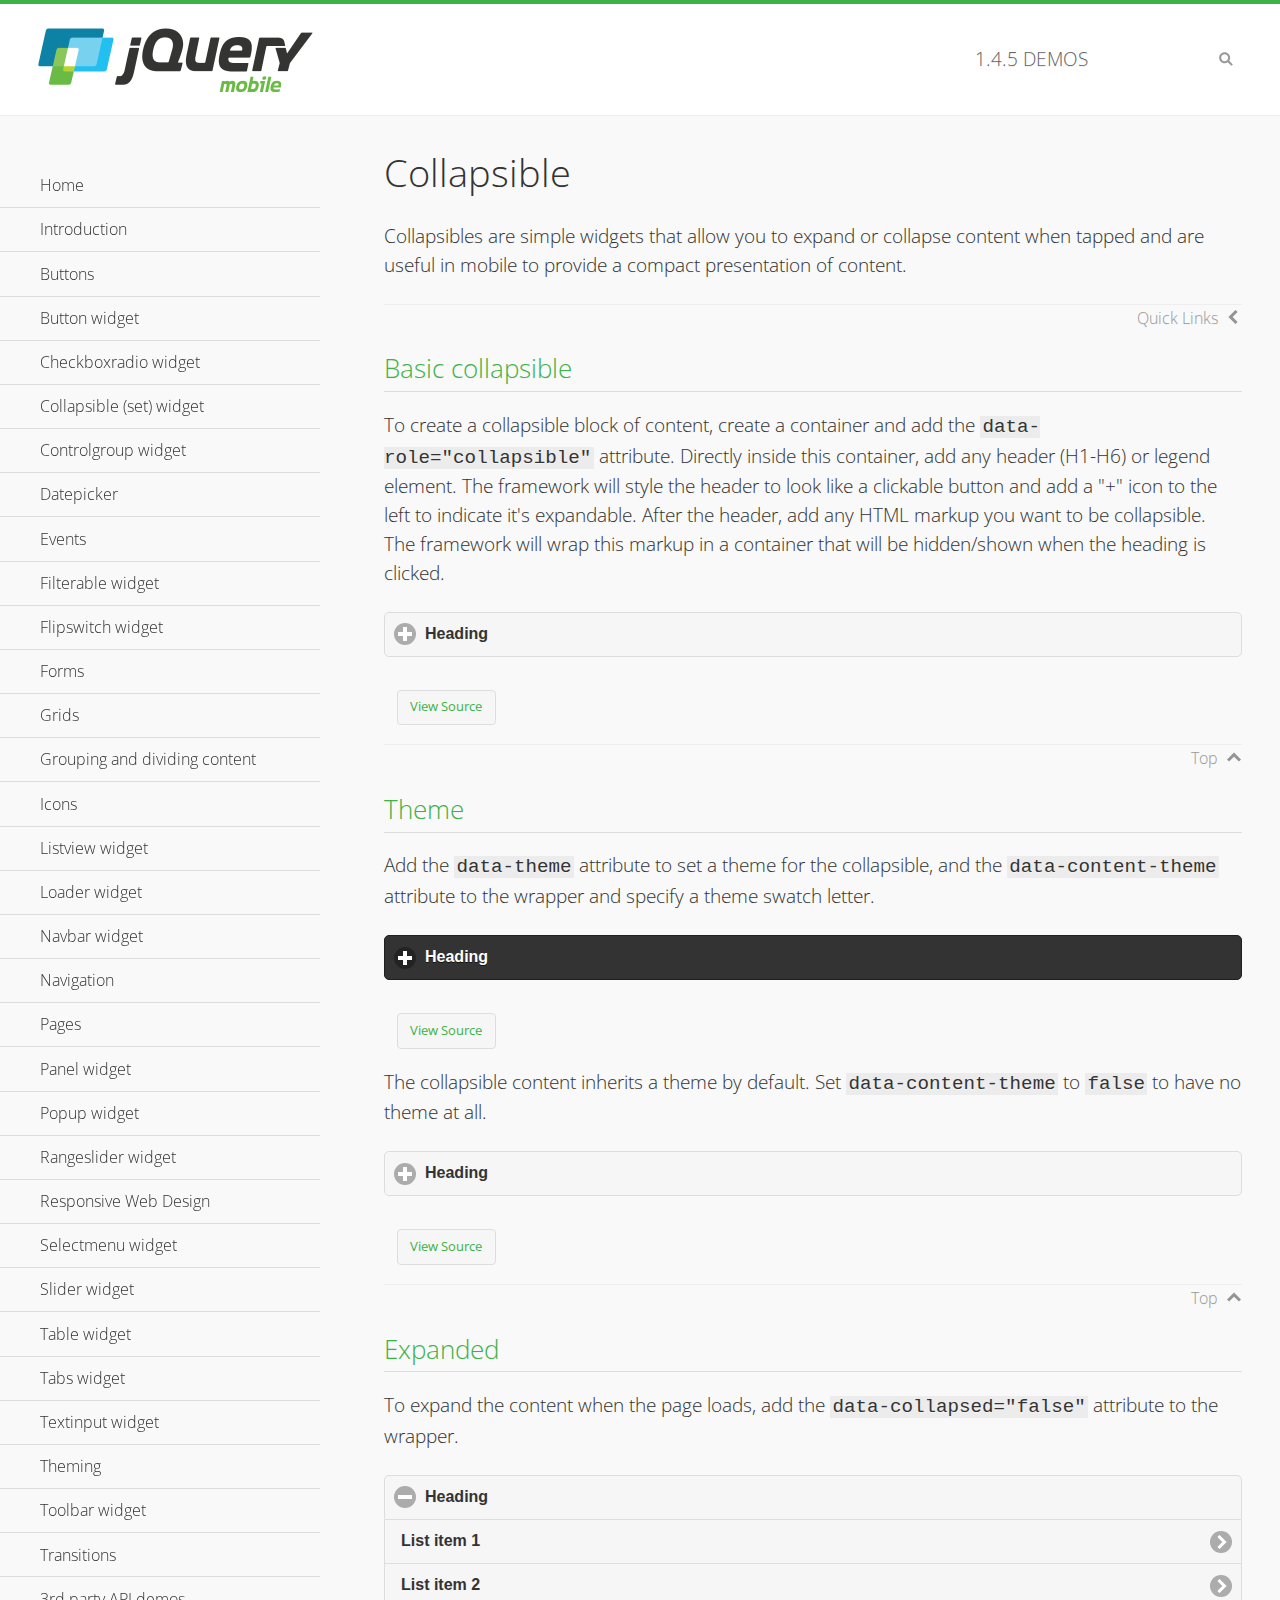
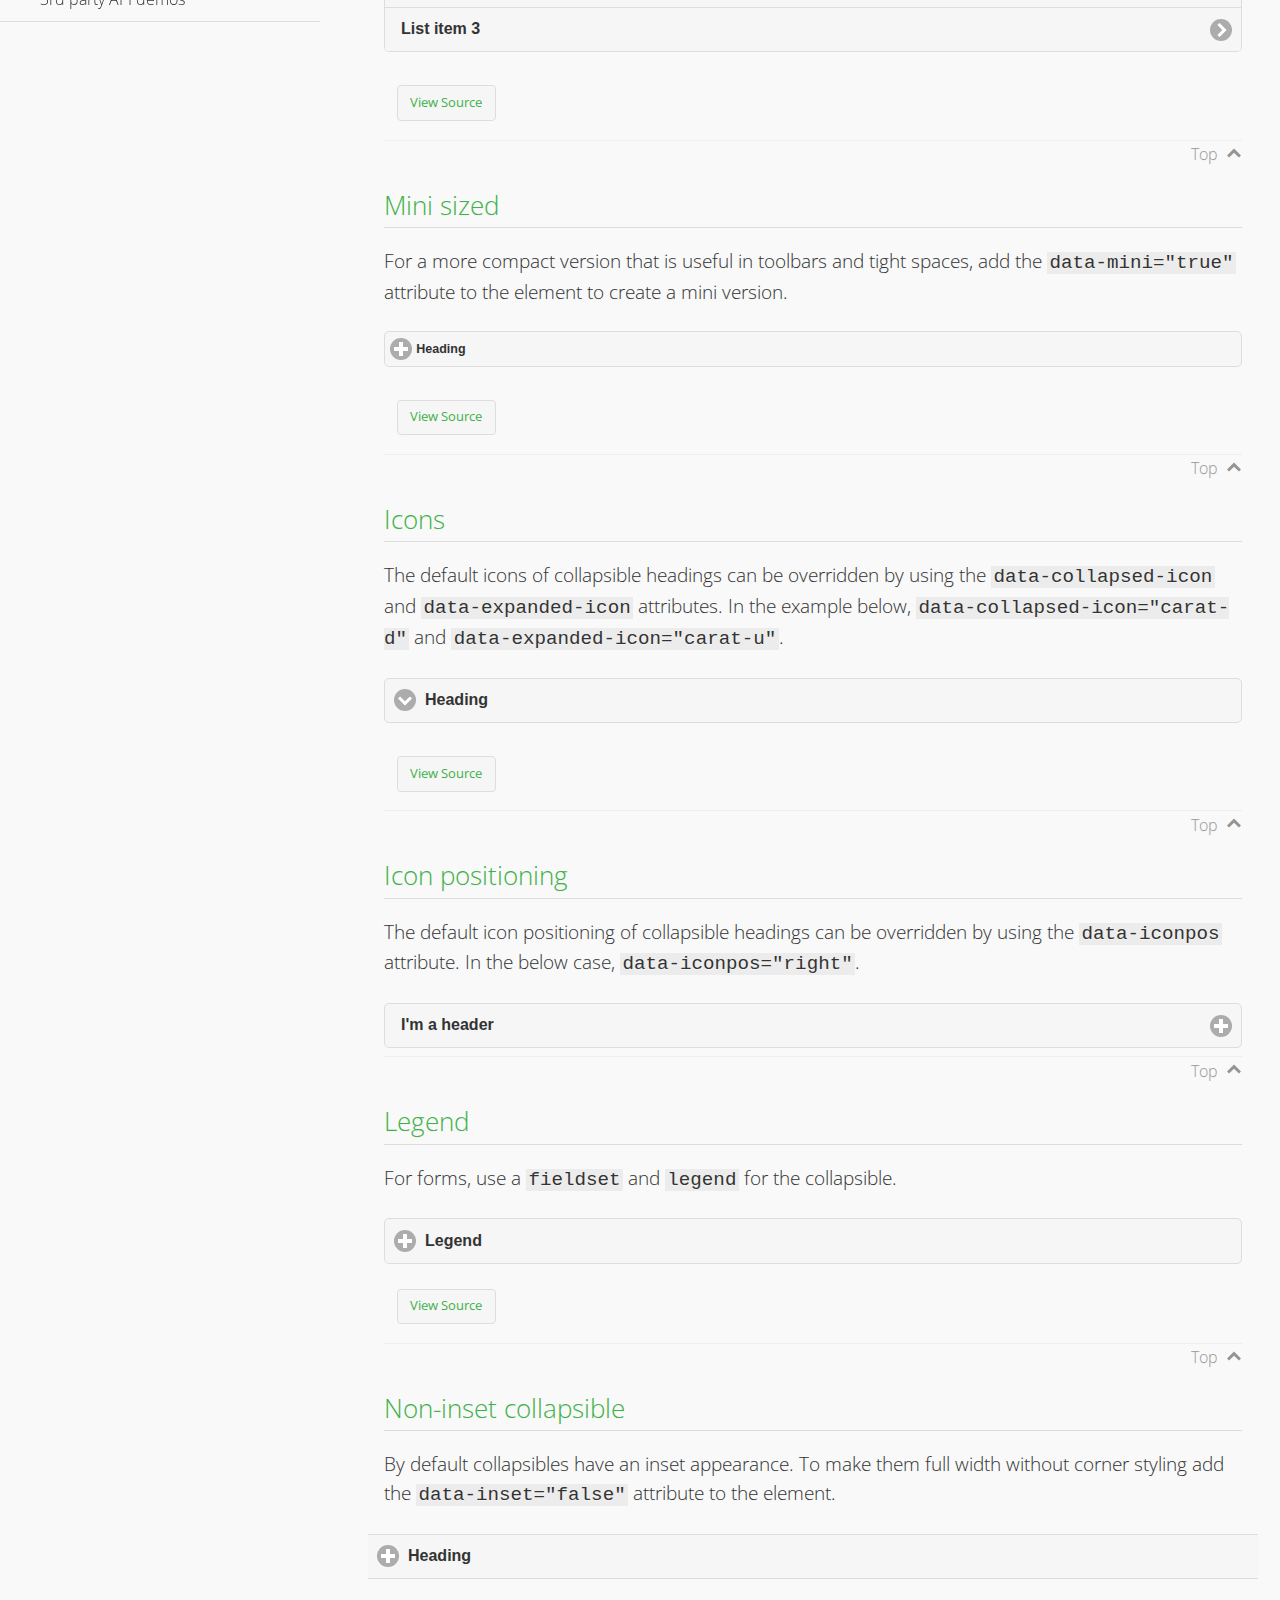
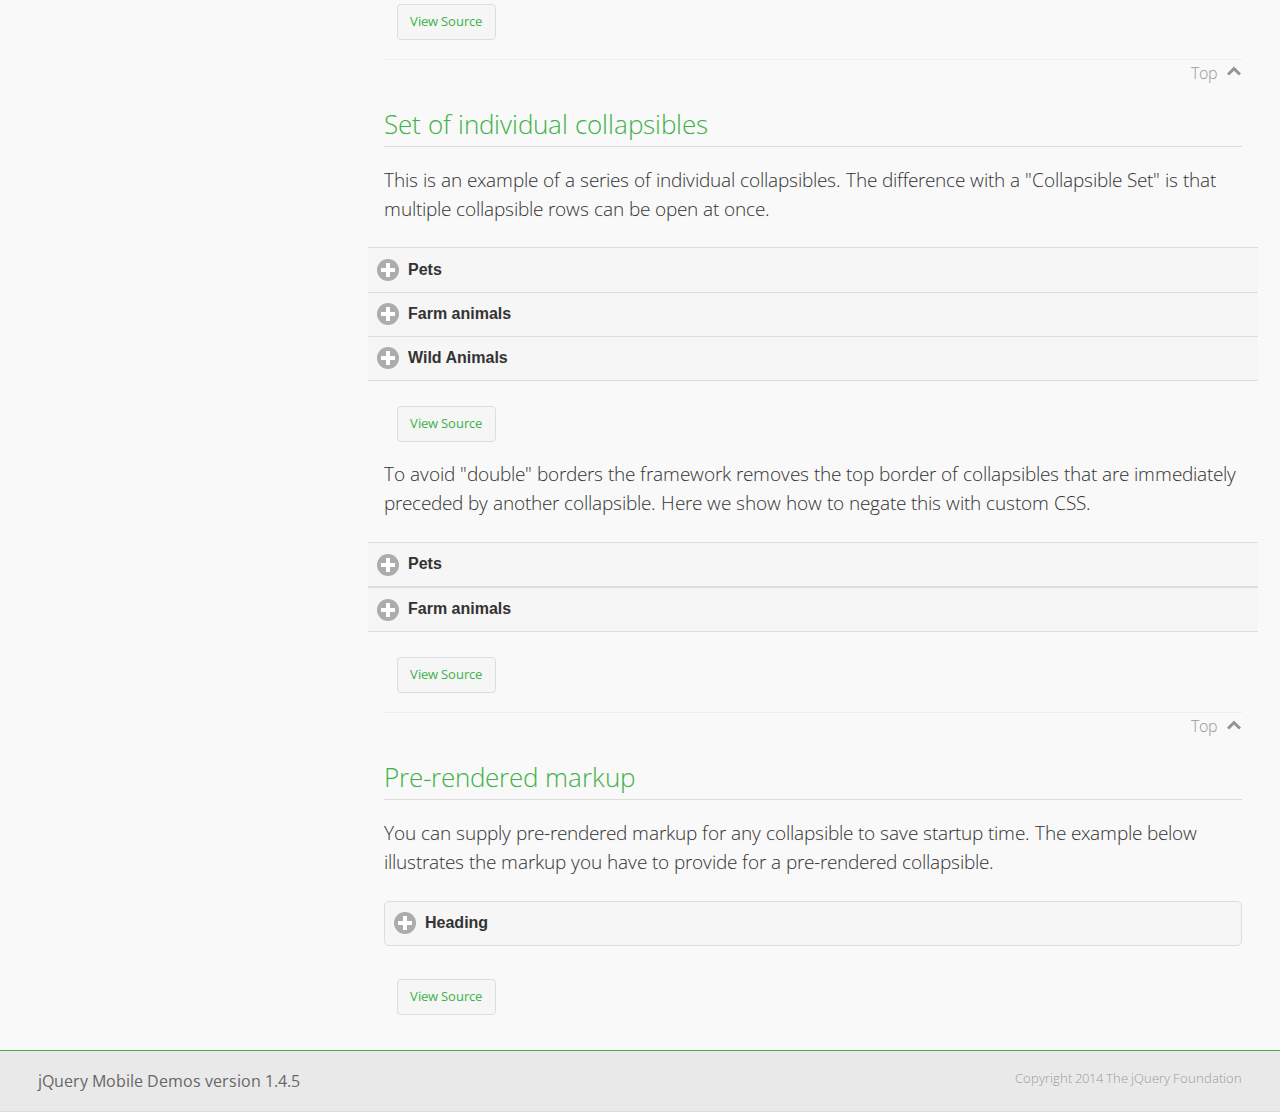
<file: external_js/jquery.mobile-1.4.5/demos/collapsible/index.html>
<!DOCTYPE html>
<html>
<head>
	<meta charset="utf-8">
	<meta name="viewport" content="width=device-width, initial-scale=1">
	<title>Collapsible - jQuery Mobile Demos</title>
    <link rel="stylesheet" href="../css/themes/default/jquery.mobile-1.4.5.min.css">
    <link rel="stylesheet" href="../_assets/css/jqm-demos.css">
    <link rel="shortcut icon" href="../favicon.ico">
    <link rel="stylesheet" href="http://fonts.googleapis.com/css?family=Open+Sans:300,400,700">
    <script src="../js/jquery.js"></script>
    <script src="../_assets/js/index.js"></script>
    <script src="../js/jquery.mobile-1.4.5.min.js"></script>
    <style id="negateDoubleBorder">
        #demo-borders .ui-collapsible-heading .ui-btn { border-top-width: 1px !important; }
    </style>
</head>
<body>
<div data-role="page" class="jqm-demos" data-quicklinks="true">

    <div data-role="header" class="jqm-header">
		<h2><a href="../" title="jQuery Mobile Demos home"><img src="../_assets/img/jquery-logo.png" alt="jQuery Mobile"></a></h2>
		<p><span class="jqm-version"></span> Demos</p>
        <a href="#" class="jqm-navmenu-link ui-btn ui-btn-icon-notext ui-corner-all ui-icon-bars ui-nodisc-icon ui-alt-icon ui-btn-left">Menu</a>
        <a href="#" class="jqm-search-link ui-btn ui-btn-icon-notext ui-corner-all ui-icon-search ui-nodisc-icon ui-alt-icon ui-btn-right">Search</a>
    </div><!-- /header -->

    <div role="main" class="ui-content jqm-content">

        <h1>Collapsible</h1>

        <p>Collapsibles are simple widgets that allow you to expand or collapse content when tapped and are useful in mobile to provide a compact presentation of content.</p>

        <h2>Basic collapsible</h2>

        <p>To create a collapsible block of content, create a container and add the <code> data-role="collapsible"</code> attribute. Directly inside this container, add any header (H1-H6) or legend element. The framework will style the header to look like a clickable button and add a "+" icon to the left to indicate it's expandable. After the header, add any HTML markup you want to be collapsible. The framework will wrap this markup in a container that will be hidden/shown when the heading is clicked.</p>

        <div data-demo-html="true">
            <div data-role="collapsible">
                <h4>Heading</h4>
                <p>I'm the collapsible content. By default I'm closed, but you can click the header to open me.</p>
            </div>
        </div><!--/demo-html -->

        <h2>Theme</h2>

        <p>Add the <code>data-theme</code> attribute to set a theme for the collapsible, and the <code>data-content-theme</code> attribute to the wrapper and specify a theme swatch letter.</p>

        <div data-demo-html="true">
            <div data-role="collapsible" data-theme="b" data-content-theme="b">
                <h4>Heading</h4>
                <p>I'm the collapsible content with a themed content block set to "b".</p>
            </div>
        </div><!--/demo-html -->

        <p>The collapsible content inherits a theme by default. Set <code>data-content-theme</code> to <code>false</code> to have no theme at all.</p>

        <div data-demo-html="true">
            <div data-role="collapsible" data-content-theme="false">
                <h4>Heading</h4>
                <p>I'm the collapsible content without a theme.</p>
            </div>
        </div><!--/demo-html -->

        <h2>Expanded</h2>

        <p>To expand the content when the page loads, add the <code>data-collapsed="false"</code> attribute to the wrapper.</p>

        <div data-demo-html="true">
            <div data-role="collapsible" data-collapsed="false">
                <h4>Heading</h4>
                <ul data-role="listview">
                    <li><a href="#">List item 1</a></li>
                    <li><a href="#">List item 2</a></li>
                    <li><a href="#">List item 3</a></li>
                </ul>
            </div>
        </div><!--/demo-html -->

        <h2>Mini sized</h2>

        <p>For a more compact version that is useful in toolbars and tight spaces, add the <code>data-mini="true"</code> attribute to the element to create a mini version. </p>

        <div data-demo-html="true">
            <div data-role="collapsible" data-mini="true">
                <h4>Heading</h4>
                <ul data-role="listview">
                    <li><a href="#">List item 1</a></li>
                    <li><a href="#">List item 2</a></li>
                    <li><a href="#">List item 3</a></li>
                </ul>
            </div>
        </div><!--/demo-html -->

            <h2>Icons</h2>

            <p>The default icons of collapsible headings can be overridden by using the <code>data-collapsed-icon</code> and <code>data-expanded-icon</code> attributes. In the example below, <code>data-collapsed-icon="carat-d"</code> and <code>data-expanded-icon="carat-u"</code>.</p>

            <div data-demo-html="true">
                <div data-role="collapsible" data-collapsed-icon="carat-d" data-expanded-icon="carat-u">
                    <h4>Heading</h4>
                    <ul data-role="listview" data-inset="false">
                        <li>Read-only list item 1</li>
                        <li>Read-only list item 2</li>
                        <li>Read-only list item 3</li>
                    </ul>
                </div>
            </div><!--/demo-html -->

            <h2>Icon positioning</h2>

            <p>The default icon positioning of collapsible headings can be overridden by using the <code>data-iconpos</code> attribute. In the below case, <code>data-iconpos="right"</code>.</p>

            <div data-role="collapsible" data-iconpos="right">
                <h3>I'm a header</h3>
                <p><code>data-iconpos="right"</code></p>
            </div>

        <h2>Legend</h2>

        <p>For forms, use a <code>fieldset</code> and <code>legend</code> for the collapsible.</p>
        <div data-demo-html="true">
            <form>
                <fieldset data-role="collapsible">
                    <legend>Legend</legend>

                    <label for="textinput-f">Text Input:</label>
                    <input type="text" name="textinput-f" id="textinput-f" placeholder="Text input" value="">

                    <div data-role="controlgroup">
                        <input type="checkbox" name="checkbox-1-a" id="checkbox-1-a">
                        <label for="checkbox-1-a">One</label>
                        <input type="checkbox" name="checkbox-2-a" id="checkbox-2-a">
                        <label for="checkbox-2-a">Two</label>
                        <input type="checkbox" name="checkbox-3-a" id="checkbox-3-a">
                        <label for="checkbox-3-a">Three</label>
                    </div>
                </fieldset>
            </form>
        </div><!--/demo-html -->

        <h2>Non-inset collapsible</h2>

        <p>By default collapsibles have an inset appearance. To make them full width without corner styling add the <code>data-inset="false"</code> attribute to the element.</p>

        <div data-demo-html="true">
            <div data-role="collapsible" data-inset="false">
                <h4>Heading</h4>
                <p>I'm the collapsible content. By default I'm closed, but you can click the header to open me.</p>
            </div>
        </div><!--/demo-html -->

        <h2>Set of individual collapsibles</h2>

        <p>This is an example of a series of individual collapsibles. The difference with a "Collapsible Set" is that multiple collapsible rows can be open at once.</p>

        <div data-demo-html="true">
            <div data-role="collapsible" data-inset="false">
                <h3>Pets</h3>
                <ul data-role="listview">
                    <li><a href="#">Canary</a></li>
                    <li><a href="#">Cat</a></li>
                    <li><a href="#">Dog</a></li>
                    <li><a href="#">Gerbil</a></li>
                    <li><a href="#">Iguana</a></li>
                    <li><a href="#">Mouse</a></li>
                </ul>
            </div><!-- /collapsible -->
            <div data-role="collapsible" data-inset="false">
                <h3>Farm animals</h3>
                <ul data-role="listview">
                    <li><a href="#">Chicken</a></li>
                    <li><a href="#">Cow</a></li>
                    <li><a href="#">Duck</a></li>
                    <li><a href="#">Horse</a></li>
                    <li><a href="#">Pig</a></li>
                    <li><a href="#">Sheep</a></li>
                </ul>
            </div><!-- /collapsible -->
            <div data-role="collapsible" data-inset="false">
                <h3>Wild Animals</h3>
                <ul data-role="listview">
                    <li><a href="#">Aardvark</a></li>
                    <li><a href="#">Alligator</a></li>
                    <li><a href="#">Ant</a></li>
                    <li><a href="#">Bear</a></li>
                    <li><a href="#">Beaver</a></li>
                    <li><a href="#">Cougar</a></li>
                    <li><a href="#">Dingo</a></li>
                </ul>
            </div><!-- /collapsible -->
        </div><!--/demo-html -->

        <p>To avoid "double" borders the framework removes the top border of collapsibles that are immediately preceded by another collapsible. Here we show how to negate this with custom CSS.</p>

        <div data-demo-html="true" data-demo-css="#negateDoubleBorder">
            <div id="demo-borders">
                <div data-role="collapsible" data-inset="false">
                    <h3>Pets</h3>
                    <ul data-role="listview">
                        <li><a href="#">Canary</a></li>
                        <li><a href="#">Cat</a></li>
                        <li><a href="#">Dog</a></li>
                        <li><a href="#">Gerbil</a></li>
                        <li><a href="#">Iguana</a></li>
                        <li><a href="#">Mouse</a></li>
                    </ul>
                </div><!-- /collapsible -->
                <div data-role="collapsible" data-inset="false">
                    <h3>Farm animals</h3>
                    <ul data-role="listview">
                        <li><a href="#">Chicken</a></li>
                        <li><a href="#">Cow</a></li>
                        <li><a href="#">Duck</a></li>
                        <li><a href="#">Horse</a></li>
                        <li><a href="#">Pig</a></li>
                        <li><a href="#">Sheep</a></li>
                    </ul>
                </div><!-- /collapsible -->
            </div>
        </div><!--/demo-html -->

			<h2>Pre-rendered markup</h2>
			<p>You can supply pre-rendered markup for any collapsible to save startup time. The example below illustrates the markup you have to provide for a pre-rendered collapsible.</p>
				<div data-demo-html="true">
					<div data-role="collapsible" data-enhanced="true" class="ui-collapsible ui-collapsible-inset ui-corner-all ui-collapsible-collapsed">
						<h4 class="ui-collapsible-heading ui-collapsible-heading-collapsed">
							<a href="#" class="ui-collapsible-heading-toggle ui-btn ui-btn-icon-left ui-icon-plus">
							Heading
							<div class="ui-collapsible-heading-status"> click to expand contents</div>
							</a>
						</h4>
						<div class="ui-collapsible-content ui-collapsible-content-collapsed" aria-hidden="true">
						<p>I'm the collapsible content. By default I'm closed, but you can click the header to open me.</p>
						</div>
					</div>
				</div>

	</div><!-- /content -->
	    <div data-role="panel" class="jqm-navmenu-panel" data-position="left" data-display="overlay" data-theme="a">
	    	<ul class="jqm-list ui-alt-icon ui-nodisc-icon">
<li data-filtertext="demos homepage" data-icon="home"><a href=".././">Home</a></li>
<li data-filtertext="introduction overview getting started"><a href="../intro/" data-ajax="false">Introduction</a></li>
<li data-filtertext="buttons button markup buttonmarkup method anchor link button element"><a href="../button-markup/" data-ajax="false">Buttons</a></li>
<li data-filtertext="form button widget input button submit reset"><a href="../button/" data-ajax="false">Button widget</a></li>
<li data-role="collapsible" data-enhanced="true" data-collapsed-icon="carat-d" data-expanded-icon="carat-u" data-iconpos="right" data-inset="false" class="ui-collapsible ui-collapsible-themed-content ui-collapsible-collapsed">
	<h3 class="ui-collapsible-heading ui-collapsible-heading-collapsed">
		<a href="#" class="ui-collapsible-heading-toggle ui-btn ui-btn-icon-right ui-btn-inherit ui-icon-carat-d">
		    Checkboxradio widget<span class="ui-collapsible-heading-status"> click to expand contents</span>
		</a>
	</h3>
	<div class="ui-collapsible-content ui-body-inherit ui-collapsible-content-collapsed" aria-hidden="true">
		<ul>
			<li data-filtertext="form checkboxradio widget checkbox input checkboxes controlgroups"><a href="../checkboxradio-checkbox/" data-ajax="false">Checkboxes</a></li>
			<li data-filtertext="form checkboxradio widget radio input radio buttons controlgroups"><a href="../checkboxradio-radio/" data-ajax="false">Radio buttons</a></li>
		</ul>
	</div>
</li>
<li data-role="collapsible" data-enhanced="true" data-collapsed-icon="carat-d" data-expanded-icon="carat-u" data-iconpos="right" data-inset="false" class="ui-collapsible ui-collapsible-themed-content ui-collapsible-collapsed">
	<h3 class="ui-collapsible-heading ui-collapsible-heading-collapsed">
		<a href="#" class="ui-collapsible-heading-toggle ui-btn ui-btn-icon-right ui-btn-inherit ui-icon-carat-d">
			Collapsible (set) widget<span class="ui-collapsible-heading-status"> click to expand contents</span>
		</a>
	</h3>
	<div class="ui-collapsible-content ui-body-inherit ui-collapsible-content-collapsed" aria-hidden="true">
		<ul>
			<li data-filtertext="collapsibles content formatting"><a href="../collapsible/" data-ajax="false">Collapsible</a></li>
			<li data-filtertext="dynamic collapsible set accordion append expand"><a href="../collapsible-dynamic/" data-ajax="false">Dynamic collapsibles</a></li>
			<li data-filtertext="accordions collapsible set widget content formatting grouped collapsibles"><a href="../collapsibleset/" data-ajax="false">Collapsible set</a></li>
		</ul>
	</div>
</li>
<li data-role="collapsible" data-enhanced="true" data-collapsed-icon="carat-d" data-expanded-icon="carat-u" data-iconpos="right" data-inset="false" class="ui-collapsible ui-collapsible-themed-content ui-collapsible-collapsed">
	<h3 class="ui-collapsible-heading ui-collapsible-heading-collapsed">
		<a href="#" class="ui-collapsible-heading-toggle ui-btn ui-btn-icon-right ui-btn-inherit ui-icon-carat-d">
			Controlgroup widget<span class="ui-collapsible-heading-status"> click to expand contents</span>
		</a>
	</h3>
	<div class="ui-collapsible-content ui-body-inherit ui-collapsible-content-collapsed" aria-hidden="true">
		<ul>
			<li data-filtertext="controlgroups selectmenu checkboxradio input grouped buttons horizontal vertical"><a href="../controlgroup/" data-ajax="false">Controlgroup</a></li>
			<li data-filtertext="dynamic controlgroup dynamically add buttons"><a href="../controlgroup-dynamic/" data-ajax="false">Dynamic controlgroups</a></li>
		</ul>
	</div>
</li>
<li data-filtertext="form datepicker widget date input"><a href="../datepicker/" data-ajax="false">Datepicker</a></li>
<li data-role="collapsible" data-enhanced="true" data-collapsed-icon="carat-d" data-expanded-icon="carat-u" data-iconpos="right" data-inset="false" class="ui-collapsible ui-collapsible-themed-content ui-collapsible-collapsed">
	<h3 class="ui-collapsible-heading ui-collapsible-heading-collapsed">
		<a href="#" class="ui-collapsible-heading-toggle ui-btn ui-btn-icon-right ui-btn-inherit ui-icon-carat-d">
			Events<span class="ui-collapsible-heading-status"> click to expand contents</span>
		</a>
	</h3>
	<div class="ui-collapsible-content ui-body-inherit ui-collapsible-content-collapsed" aria-hidden="true">
		<ul>
			<li data-filtertext="swipe to delete list items listviews swipe events"><a href="../swipe-list/" data-ajax="false">Swipe list items</a></li>
			<li data-filtertext="swipe to navigate swipe page navigation swipe events"><a href="../swipe-page/" data-ajax="false">Swipe page navigation</a></li>
		</ul>
	</div>
</li>
<li data-filtertext="filterable filter elements sorting searching listview table"><a href="../filterable/" data-ajax="false">Filterable widget</a></li>
<li data-filtertext="form flipswitch widget flip toggle switch binary select checkbox input"><a href="../flipswitch/" data-ajax="false">Flipswitch widget</a></li>
<li data-role="collapsible" data-enhanced="true" data-collapsed-icon="carat-d" data-expanded-icon="carat-u" data-iconpos="right" data-inset="false" class="ui-collapsible ui-collapsible-themed-content ui-collapsible-collapsed">
	<h3 class="ui-collapsible-heading ui-collapsible-heading-collapsed">
		<a href="#" class="ui-collapsible-heading-toggle ui-btn ui-btn-icon-right ui-btn-inherit ui-icon-carat-d">
			Forms<span class="ui-collapsible-heading-status"> click to expand contents</span>
		</a>
	</h3>
	<div class="ui-collapsible-content ui-body-inherit ui-collapsible-content-collapsed" aria-hidden="true">
		<ul>
			<li data-filtertext="forms text checkbox radio range button submit reset inputs selects textarea slider flipswitch label form elements"><a href="../forms/" data-ajax="false">Forms</a></li>
			<li data-filtertext="form hide labels hidden accessible ui-hidden-accessible forms"><a href="../forms-label-hidden-accessible/" data-ajax="false">Hide labels</a></li>
			<li data-filtertext="form field containers fieldcontain ui-field-contain forms"><a href="../forms-field-contain/" data-ajax="false">Field containers</a></li>
			<li data-filtertext="forms disabled form elements"><a href="../forms-disabled/" data-ajax="false">Forms disabled</a></li>
			<li data-filtertext="forms gallery examples overview forms text checkbox radio range button submit reset inputs selects textarea slider flipswitch label form elements"><a href="../forms-gallery/" data-ajax="false">Forms gallery</a></li>
		</ul>
	</div>
</li>
<li data-role="collapsible" data-enhanced="true" data-collapsed-icon="carat-d" data-expanded-icon="carat-u" data-iconpos="right" data-inset="false" class="ui-collapsible ui-collapsible-themed-content ui-collapsible-collapsed">
	<h3 class="ui-collapsible-heading ui-collapsible-heading-collapsed">
		<a href="#" class="ui-collapsible-heading-toggle ui-btn ui-btn-icon-right ui-btn-inherit ui-icon-carat-d">
			Grids<span class="ui-collapsible-heading-status"> click to expand contents</span>
		</a>
	</h3>
	<div class="ui-collapsible-content ui-body-inherit ui-collapsible-content-collapsed" aria-hidden="true">
		<ul>
			<li data-filtertext="grids columns blocks content formatting rwd responsive css framework"><a href="../grids/" data-ajax="false">Grids</a></li>
			<li data-filtertext="buttons in grids css framework"><a href="../grids-buttons/" data-ajax="false">Buttons in grids</a></li>
			<li data-filtertext="custom responsive grids rwd css framework"><a href="../grids-custom-responsive/" data-ajax="false">Custom responsive grids</a></li>
		</ul>
	</div>
</li>
<li data-filtertext="blocks content formatting sections heading"><a href="../body-bar-classes/" data-ajax="false">Grouping and dividing content</a></li>
<li data-role="collapsible" data-enhanced="true" data-collapsed-icon="carat-d" data-expanded-icon="carat-u" data-iconpos="right" data-inset="false" class="ui-collapsible ui-collapsible-themed-content ui-collapsible-collapsed">
	<h3 class="ui-collapsible-heading ui-collapsible-heading-collapsed">
		<a href="#" class="ui-collapsible-heading-toggle ui-btn ui-btn-icon-right ui-btn-inherit ui-icon-carat-d">
			Icons<span class="ui-collapsible-heading-status"> click to expand contents</span>
		</a>
	</h3>
	<div class="ui-collapsible-content ui-body-inherit ui-collapsible-content-collapsed" aria-hidden="true">
		<ul>
			<li data-filtertext="button icons svg disc alt custom icon position"><a href="../icons/" data-ajax="false">Icons</a></li>
			<li data-filtertext=""><a href="../icons-grunticon/" data-ajax="false">Grunticon loader</a></li>
		</ul>
	</div>
</li>
<li data-role="collapsible" data-enhanced="true" data-collapsed-icon="carat-d" data-expanded-icon="carat-u" data-iconpos="right" data-inset="false" class="ui-collapsible ui-collapsible-themed-content ui-collapsible-collapsed">
	<h3 class="ui-collapsible-heading ui-collapsible-heading-collapsed">
		<a href="#" class="ui-collapsible-heading-toggle ui-btn ui-btn-icon-right ui-btn-inherit ui-icon-carat-d">
			Listview widget<span class="ui-collapsible-heading-status"> click to expand contents</span>
		</a>
	</h3>
	<div class="ui-collapsible-content ui-body-inherit ui-collapsible-content-collapsed" aria-hidden="true">
		<ul>
			<li data-filtertext="listview widget thumbnails icons nested split button collapsible ul ol"><a href="../listview/" data-ajax="false">Listview</a></li>
			<li data-filtertext="autocomplete filterable reveal listview filtertextbeforefilter placeholder"><a href="../listview-autocomplete/" data-ajax="false">Listview autocomplete</a></li>
			<li data-filtertext="autocomplete filterable reveal listview remote data filtertextbeforefilter placeholder"><a href="../listview-autocomplete-remote/" data-ajax="false">Listview autocomplete remote data</a></li>
			<li data-filtertext="autodividers anchor jump scroll linkbars listview lists ul ol"><a href="../listview-autodividers-linkbar/" data-ajax="false">Listview autodividers linkbar</a></li>
			<li data-filtertext="listview autodividers selector autodividersselector lists ul ol"><a href="../listview-autodividers-selector/" data-ajax="false">Listview autodividers selector</a></li>
			<li data-filtertext="listview nested list items"><a href="../listview-nested-lists/" data-ajax="false">Nested Listviews</a></li>
			<li data-filtertext="listview collapsible list items flat"><a href="../listview-collapsible-item-flat/" data-ajax="false">Listview collapsible list items (flat)</a></li>
			<li data-filtertext="listview collapsible list indented"><a href="../listview-collapsible-item-indented/" data-ajax="false">Listview collapsible list items (indented)</a></li>
			<li data-filtertext="grid listview responsive grids responsive listviews lists ul"><a href="../listview-grid/" data-ajax="false">Listview responsive grid</a></li>
		</ul>
	</div>
</li>
<li data-filtertext="loader widget page loading navigation overlay spinner"><a href="../loader/" data-ajax="false">Loader widget</a></li>
<li data-filtertext="navbar widget navmenu toolbars header footer"><a href="../navbar/" data-ajax="false">Navbar widget</a></li>
<li data-role="collapsible" data-enhanced="true" data-collapsed-icon="carat-d" data-expanded-icon="carat-u" data-iconpos="right" data-inset="false" class="ui-collapsible ui-collapsible-themed-content ui-collapsible-collapsed">
	<h3 class="ui-collapsible-heading ui-collapsible-heading-collapsed">
		<a href="#" class="ui-collapsible-heading-toggle ui-btn ui-btn-icon-right ui-btn-inherit ui-icon-carat-d">
			Navigation<span class="ui-collapsible-heading-status"> click to expand contents</span>
		</a>
	</h3>
	<div class="ui-collapsible-content ui-body-inherit ui-collapsible-content-collapsed" aria-hidden="true">
		<ul>
			<li data-filtertext="ajax navigation navigate widget history event method"><a href="../navigation/" data-ajax="false">Navigation</a></li>
			<li data-filtertext="linking pages page links navigation ajax prefetch cache"><a href="../navigation-linking-pages/" data-ajax="false">Linking pages</a></li>
			<!-- <li data-filtertext="php redirect server redirection server-side navigation"><a href="../navigation-php-redirect/" data-ajax="false">PHP redirect demo</a></li>-->
			<li data-filtertext="navigation redirection hash query"><a href="../navigation-hash-processing/" data-ajax="false">Hash processing demo</a></li>
			<li data-filtertext="navigation redirection hash query"><a href="../page-events/" data-ajax="false">Page Navigation Events</a></li>
		</ul>
	</div>
</li>
<li data-role="collapsible" data-enhanced="true" data-collapsed-icon="carat-d" data-expanded-icon="carat-u" data-iconpos="right" data-inset="false" class="ui-collapsible ui-collapsible-themed-content ui-collapsible-collapsed">
	<h3 class="ui-collapsible-heading ui-collapsible-heading-collapsed">
		<a href="#" class="ui-collapsible-heading-toggle ui-btn ui-btn-icon-right ui-btn-inherit ui-icon-carat-d">
			Pages<span class="ui-collapsible-heading-status"> click to expand contents</span>
		</a>
	</h3>
	<div class="ui-collapsible-content ui-body-inherit ui-collapsible-content-collapsed" aria-hidden="true">
		<ul>
			<li data-filtertext="pages page widget ajax navigation"><a href="../pages/" data-ajax="false">Pages</a></li>
			<li data-filtertext="single page"><a href="../pages-single-page/" data-ajax="false">Single page</a></li>
			<li data-filtertext="multipage multi-page page"><a href="../pages-multi-page/" data-ajax="false">Multi-page template</a></li>
			<li data-filtertext="dialog page widget modal popup"><a href="../pages-dialog/" data-ajax="false">Dialog page</a></li>
		</ul>
	</div>
</li>
<li data-role="collapsible" data-enhanced="true" data-collapsed-icon="carat-d" data-expanded-icon="carat-u" data-iconpos="right" data-inset="false" class="ui-collapsible ui-collapsible-themed-content ui-collapsible-collapsed">
	<h3 class="ui-collapsible-heading ui-collapsible-heading-collapsed">
		<a href="#" class="ui-collapsible-heading-toggle ui-btn ui-btn-icon-right ui-btn-inherit ui-icon-carat-d">
			Panel widget<span class="ui-collapsible-heading-status"> click to expand contents</span>
		</a>
	</h3>
	<div class="ui-collapsible-content ui-body-inherit ui-collapsible-content-collapsed" aria-hidden="true">
		<ul>
			<li data-filtertext="panel widget sliding panels reveal push overlay responsive"><a href="../panel/" data-ajax="false">Panel</a></li>
			<li data-filtertext=""><a href="../panel-external/" data-ajax="false">External panels</a></li>
			<li data-filtertext="panel "><a href="../panel-fixed/" data-ajax="false">Fixed panels</a></li>
			<li data-filtertext="panel slide panels sliding panels shadow rwd responsive breakpoint"><a href="../panel-responsive/" data-ajax="false">Panels responsive</a></li>
			<li data-filtertext="panel custom style custom panel width reveal shadow listview panel styling page background wrapper"><a href="../panel-styling/" data-ajax="false">Custom panel style</a></li>
			<li data-filtertext="panel open on swipe"><a href="../panel-swipe-open/" data-ajax="false">Panel open on swipe</a></li>
			<li data-filtertext="panels outside page internal external toolbars"><a href="../panel-external-internal/" data-ajax="false">Panel external and internal</a></li>
		</ul>
	</div>
</li>
<li data-role="collapsible" data-enhanced="true" data-collapsed-icon="carat-d" data-expanded-icon="carat-u" data-iconpos="right" data-inset="false" class="ui-collapsible ui-collapsible-themed-content ui-collapsible-collapsed">
	<h3 class="ui-collapsible-heading ui-collapsible-heading-collapsed">
		<a href="#" class="ui-collapsible-heading-toggle ui-btn ui-btn-icon-right ui-btn-inherit ui-icon-carat-d">
			Popup widget<span class="ui-collapsible-heading-status"> click to expand contents</span>
		</a>
	</h3>
	<div class="ui-collapsible-content ui-body-inherit ui-collapsible-content-collapsed" aria-hidden="true">
		<ul>
			<li data-filtertext="popup widget popups dialog modal transition tooltip lightbox form overlay screen flip pop fade transition"><a href="../popup/" data-ajax="false">Popup</a></li>
			<li data-filtertext="popup alignment position"><a href="../popup-alignment/" data-ajax="false">Popup alignment</a></li>
			<li data-filtertext="popup arrow size popups popover"><a href="../popup-arrow-size/" data-ajax="false">Popup arrow size</a></li>
			<li data-filtertext="dynamic popups popup images lightbox"><a href="../popup-dynamic/" data-ajax="false">Dynamic popups</a></li>
			<li data-filtertext="popups with iframes scaling"><a href="../popup-iframe/" data-ajax="false">Popups with iframes</a></li>
			<li data-filtertext="popup image scaling"><a href="../popup-image-scaling/" data-ajax="false">Popup image scaling</a></li>
			<li data-filtertext="external popup outside multi-page"><a href="../popup-outside-multipage/" data-ajax="false">Popup outside multi-page</a></li>
		</ul>
	</div>
</li>
<li data-filtertext="form rangeslider widget dual sliders dual handle sliders range input"><a href="../rangeslider/" data-ajax="false">Rangeslider widget</a></li>
<li data-filtertext="responsive web design rwd adaptive progressive enhancement PE accessible mobile breakpoints media query media queries"><a href="../rwd/" data-ajax="false">Responsive Web Design</a></li>
<li data-role="collapsible" data-enhanced="true" data-collapsed-icon="carat-d" data-expanded-icon="carat-u" data-iconpos="right" data-inset="false" class="ui-collapsible ui-collapsible-themed-content ui-collapsible-collapsed">
	<h3 class="ui-collapsible-heading ui-collapsible-heading-collapsed">
		<a href="#" class="ui-collapsible-heading-toggle ui-btn ui-btn-icon-right ui-btn-inherit ui-icon-carat-d">
			Selectmenu widget<span class="ui-collapsible-heading-status"> click to expand contents</span>
		</a>
	</h3>
	<div class="ui-collapsible-content ui-body-inherit ui-collapsible-content-collapsed" aria-hidden="true">
		<ul>
			<li data-filtertext="form selectmenu widget select input custom select menu selects"><a href="../selectmenu/" data-ajax="false">Selectmenu</a></li>
			<li data-filtertext="form custom select menu selectmenu widget custom menu option optgroup multiple selects"><a href="../selectmenu-custom/" data-ajax="false">Custom select menu</a></li>
			<li data-filtertext="filterable select filter popup dialog"><a href="../selectmenu-custom-filter/" data-ajax="false">Custom select menu with filter</a></li>
		</ul>
	</div>
</li>
<li data-role="collapsible" data-enhanced="true" data-collapsed-icon="carat-d" data-expanded-icon="carat-u" data-iconpos="right" data-inset="false" class="ui-collapsible ui-collapsible-themed-content ui-collapsible-collapsed">
	<h3 class="ui-collapsible-heading ui-collapsible-heading-collapsed">
		<a href="#" class="ui-collapsible-heading-toggle ui-btn ui-btn-icon-right ui-btn-inherit ui-icon-carat-d">
			Slider widget<span class="ui-collapsible-heading-status"> click to expand contents</span>
		</a>
	</h3>
	<div class="ui-collapsible-content ui-body-inherit ui-collapsible-content-collapsed" aria-hidden="true">
		<ul>
			<li data-filtertext="form slider widget range input single sliders"><a href="../slider/" data-ajax="false">Slider</a></li>
			<li data-filtertext="form slider widget flipswitch slider binary select flip toggle switch"><a href="../slider-flipswitch/" data-ajax="false">Slider flip toggle switch</a></li>
			<li data-filtertext="form slider tooltip handle value input range sliders"><a href="../slider-tooltip/" data-ajax="false">Slider tooltip</a></li>
		</ul>
	</div>
</li>
<li data-role="collapsible" data-enhanced="true" data-collapsed-icon="carat-d" data-expanded-icon="carat-u" data-iconpos="right" data-inset="false" class="ui-collapsible ui-collapsible-themed-content ui-collapsible-collapsed">
	<h3 class="ui-collapsible-heading ui-collapsible-heading-collapsed">
		<a href="#" class="ui-collapsible-heading-toggle ui-btn ui-btn-icon-right ui-btn-inherit ui-icon-carat-d">
			Table widget<span class="ui-collapsible-heading-status"> click to expand contents</span>
		</a>
	</h3>
	<div class="ui-collapsible-content ui-body-inherit ui-collapsible-content-collapsed" aria-hidden="true">
		<ul>
			<li data-filtertext="table widget reflow column toggle th td responsive tables rwd hide show tabular"><a href="../table-column-toggle/" data-ajax="false">Table Column Toggle</a></li>
			<li data-filtertext="table column toggle phone comparison demo"><a href="../table-column-toggle-example/" data-ajax="false">Table Column Toggle demo</a></li>
			<li data-filtertext="responsive tables table column toggle heading groups rwd breakpoint"><a href="../table-column-toggle-heading-groups/" data-ajax="false">Table Column Toggle heading groups</a></li>
			<li data-filtertext="responsive tables table column toggle hide rwd breakpoint customization options"><a href="../table-column-toggle-options/" data-ajax="false">Table Column Toggle options</a></li>
			<li data-filtertext="table reflow th td responsive rwd columns tabular"><a href="../table-reflow/" data-ajax="false">Table Reflow</a></li>
			<li data-filtertext="responsive tables table reflow heading groups rwd breakpoint"><a href="../table-reflow-heading-groups/" data-ajax="false">Table Reflow heading groups</a></li>
			<li data-filtertext="responsive tables table reflow stripes strokes table style"><a href="../table-reflow-stripes-strokes/" data-ajax="false">Table Reflow stripes and strokes</a></li>
			<li data-filtertext="responsive tables table reflow stack custom styles"><a href="../table-reflow-styling/" data-ajax="false">Table Reflow custom styles</a></li>
		</ul>
	</div>
</li>
<li data-filtertext="ui tabs widget"><a href="../tabs/" data-ajax="false">Tabs widget</a></li>
<li data-filtertext="form textinput widget text input textarea number date time tel email file color password"><a href="../textinput/" data-ajax="false">Textinput widget</a></li>
<li data-role="collapsible" data-enhanced="true" data-collapsed-icon="carat-d" data-expanded-icon="carat-u" data-iconpos="right" data-inset="false" class="ui-collapsible ui-collapsible-themed-content ui-collapsible-collapsed">
	<h3 class="ui-collapsible-heading ui-collapsible-heading-collapsed">
		<a href="#" class="ui-collapsible-heading-toggle ui-btn ui-btn-icon-right ui-btn-inherit ui-icon-carat-d">
			Theming<span class="ui-collapsible-heading-status"> click to expand contents</span>
		</a>
	</h3>
	<div class="ui-collapsible-content ui-body-inherit ui-collapsible-content-collapsed" aria-hidden="true">
		<ul>
			<li data-filtertext="default theme swatches theming style css"><a href="../theme-default/" data-ajax="false">Default theme</a></li>
			<li data-filtertext="classic theme old theme swatches theming style css"><a href="../theme-classic/" data-ajax="false">Classic theme</a></li>
		</ul>
	</div>
</li>
<li data-role="collapsible" data-enhanced="true" data-collapsed-icon="carat-d" data-expanded-icon="carat-u" data-iconpos="right" data-inset="false" class="ui-collapsible ui-collapsible-themed-content ui-collapsible-collapsed">
	<h3 class="ui-collapsible-heading ui-collapsible-heading-collapsed">
		<a href="#" class="ui-collapsible-heading-toggle ui-btn ui-btn-icon-right ui-btn-inherit ui-icon-carat-d">
			Toolbar widget<span class="ui-collapsible-heading-status"> click to expand contents</span>
		</a>
	</h3>
	<div class="ui-collapsible-content ui-body-inherit ui-collapsible-content-collapsed" aria-hidden="true">
		<ul>
			<li data-filtertext="toolbar widget header footer toolbars fixed fullscreen external sections"><a href="../toolbar/" data-ajax="false">Toolbar</a></li>
			<li data-filtertext="dynamic toolbars dynamically add toolbar header footer"><a href="../toolbar-dynamic/" data-ajax="false">Dynamic toolbars</a></li>
			<li data-filtertext="external toolbars header footer"><a href="../toolbar-external/" data-ajax="false">External toolbars</a></li>
			<li data-filtertext="fixed toolbars header footer"><a href="../toolbar-fixed/" data-ajax="false">Fixed toolbars</a></li>
			<li data-filtertext="fixed fullscreen toolbars header footer"><a href="../toolbar-fixed-fullscreen/" data-ajax="false">Fullscreen toolbars</a></li>
			<li data-filtertext="external fixed toolbars header footer"><a href="../toolbar-fixed-external/" data-ajax="false">Fixed external toolbars</a></li>
			<li data-filtertext="external persistent toolbars header footer navbar navmenu"><a href="../toolbar-fixed-persistent/" data-ajax="false">Persistent toolbars</a></li>
			<li data-filtertext="external ajax optimized toolbars persistent toolbars header footer navbar"><a href="../toolbar-fixed-persistent-optimized/" data-ajax="false">Ajax optimized toolbars</a></li>
			<li data-filtertext="form in toolbars header footer"><a href="../toolbar-fixed-forms/" data-ajax="false">Form in toolbar</a></li>
		</ul>
	</div>
</li>
<li data-filtertext="page transitions animated pages popup navigation flip slide fade pop"><a href="../transitions/" data-ajax="false">Transitions</a></li>
<li data-role="collapsible" data-enhanced="true" data-collapsed-icon="carat-d" data-expanded-icon="carat-u" data-iconpos="right" data-inset="false" class="ui-collapsible ui-collapsible-themed-content ui-collapsible-collapsed">
	<h3 class="ui-collapsible-heading ui-collapsible-heading-collapsed">
		<a href="#" class="ui-collapsible-heading-toggle ui-btn ui-btn-icon-right ui-btn-inherit ui-icon-carat-d">
			3rd party API demos<span class="ui-collapsible-heading-status"> click to expand contents</span>
		</a>
	</h3>
	<div class="ui-collapsible-content ui-body-inherit ui-collapsible-content-collapsed" aria-hidden="true">
		<ul>
			<li data-filtertext="backbone requirejs navigation router"><a href="../backbone-requirejs/" data-ajax="false">Backbone RequireJS</a></li>
			<li data-filtertext="google maps geolocation demo"><a href="../map-geolocation/" data-ajax="false">Google Maps geolocation</a></li>
			<li data-filtertext="google maps hybrid"><a href="../map-list-toggle/" data-ajax="false">Google Maps list toggle</a></li>
		</ul>
	</div>
</li>



		     </ul>
		</div><!-- /panel -->


	<div data-role="footer" data-position="fixed" data-tap-toggle="false" class="jqm-footer">
		<p>jQuery Mobile Demos version <span class="jqm-version"></span></p>
		<p>Copyright 2014 The jQuery Foundation</p>
	</div><!-- /footer -->
	<!-- TODO: This should become an external panel so we can add input to markup (unique ID) -->
    <div data-role="panel" class="jqm-search-panel" data-position="right" data-display="overlay" data-theme="a">
		<div class="jqm-search">
			<ul class="jqm-list" data-filter-placeholder="Search demos..." data-filter-reveal="true">
<li data-filtertext="demos homepage" data-icon="home"><a href=".././">Home</a></li>
<li data-filtertext="introduction overview getting started"><a href="../intro/" data-ajax="false">Introduction</a></li>
<li data-filtertext="buttons button markup buttonmarkup method anchor link button element"><a href="../button-markup/" data-ajax="false">Buttons</a></li>
<li data-filtertext="form button widget input button submit reset"><a href="../button/" data-ajax="false">Button widget</a></li>
<li data-role="collapsible" data-enhanced="true" data-collapsed-icon="carat-d" data-expanded-icon="carat-u" data-iconpos="right" data-inset="false" class="ui-collapsible ui-collapsible-themed-content ui-collapsible-collapsed">
	<h3 class="ui-collapsible-heading ui-collapsible-heading-collapsed">
		<a href="#" class="ui-collapsible-heading-toggle ui-btn ui-btn-icon-right ui-btn-inherit ui-icon-carat-d">
		    Checkboxradio widget<span class="ui-collapsible-heading-status"> click to expand contents</span>
		</a>
	</h3>
	<div class="ui-collapsible-content ui-body-inherit ui-collapsible-content-collapsed" aria-hidden="true">
		<ul>
			<li data-filtertext="form checkboxradio widget checkbox input checkboxes controlgroups"><a href="../checkboxradio-checkbox/" data-ajax="false">Checkboxes</a></li>
			<li data-filtertext="form checkboxradio widget radio input radio buttons controlgroups"><a href="../checkboxradio-radio/" data-ajax="false">Radio buttons</a></li>
		</ul>
	</div>
</li>
<li data-role="collapsible" data-enhanced="true" data-collapsed-icon="carat-d" data-expanded-icon="carat-u" data-iconpos="right" data-inset="false" class="ui-collapsible ui-collapsible-themed-content ui-collapsible-collapsed">
	<h3 class="ui-collapsible-heading ui-collapsible-heading-collapsed">
		<a href="#" class="ui-collapsible-heading-toggle ui-btn ui-btn-icon-right ui-btn-inherit ui-icon-carat-d">
			Collapsible (set) widget<span class="ui-collapsible-heading-status"> click to expand contents</span>
		</a>
	</h3>
	<div class="ui-collapsible-content ui-body-inherit ui-collapsible-content-collapsed" aria-hidden="true">
		<ul>
			<li data-filtertext="collapsibles content formatting"><a href="../collapsible/" data-ajax="false">Collapsible</a></li>
			<li data-filtertext="dynamic collapsible set accordion append expand"><a href="../collapsible-dynamic/" data-ajax="false">Dynamic collapsibles</a></li>
			<li data-filtertext="accordions collapsible set widget content formatting grouped collapsibles"><a href="../collapsibleset/" data-ajax="false">Collapsible set</a></li>
		</ul>
	</div>
</li>
<li data-role="collapsible" data-enhanced="true" data-collapsed-icon="carat-d" data-expanded-icon="carat-u" data-iconpos="right" data-inset="false" class="ui-collapsible ui-collapsible-themed-content ui-collapsible-collapsed">
	<h3 class="ui-collapsible-heading ui-collapsible-heading-collapsed">
		<a href="#" class="ui-collapsible-heading-toggle ui-btn ui-btn-icon-right ui-btn-inherit ui-icon-carat-d">
			Controlgroup widget<span class="ui-collapsible-heading-status"> click to expand contents</span>
		</a>
	</h3>
	<div class="ui-collapsible-content ui-body-inherit ui-collapsible-content-collapsed" aria-hidden="true">
		<ul>
			<li data-filtertext="controlgroups selectmenu checkboxradio input grouped buttons horizontal vertical"><a href="../controlgroup/" data-ajax="false">Controlgroup</a></li>
			<li data-filtertext="dynamic controlgroup dynamically add buttons"><a href="../controlgroup-dynamic/" data-ajax="false">Dynamic controlgroups</a></li>
		</ul>
	</div>
</li>
<li data-filtertext="form datepicker widget date input"><a href="../datepicker/" data-ajax="false">Datepicker</a></li>
<li data-role="collapsible" data-enhanced="true" data-collapsed-icon="carat-d" data-expanded-icon="carat-u" data-iconpos="right" data-inset="false" class="ui-collapsible ui-collapsible-themed-content ui-collapsible-collapsed">
	<h3 class="ui-collapsible-heading ui-collapsible-heading-collapsed">
		<a href="#" class="ui-collapsible-heading-toggle ui-btn ui-btn-icon-right ui-btn-inherit ui-icon-carat-d">
			Events<span class="ui-collapsible-heading-status"> click to expand contents</span>
		</a>
	</h3>
	<div class="ui-collapsible-content ui-body-inherit ui-collapsible-content-collapsed" aria-hidden="true">
		<ul>
			<li data-filtertext="swipe to delete list items listviews swipe events"><a href="../swipe-list/" data-ajax="false">Swipe list items</a></li>
			<li data-filtertext="swipe to navigate swipe page navigation swipe events"><a href="../swipe-page/" data-ajax="false">Swipe page navigation</a></li>
		</ul>
	</div>
</li>
<li data-filtertext="filterable filter elements sorting searching listview table"><a href="../filterable/" data-ajax="false">Filterable widget</a></li>
<li data-filtertext="form flipswitch widget flip toggle switch binary select checkbox input"><a href="../flipswitch/" data-ajax="false">Flipswitch widget</a></li>
<li data-role="collapsible" data-enhanced="true" data-collapsed-icon="carat-d" data-expanded-icon="carat-u" data-iconpos="right" data-inset="false" class="ui-collapsible ui-collapsible-themed-content ui-collapsible-collapsed">
	<h3 class="ui-collapsible-heading ui-collapsible-heading-collapsed">
		<a href="#" class="ui-collapsible-heading-toggle ui-btn ui-btn-icon-right ui-btn-inherit ui-icon-carat-d">
			Forms<span class="ui-collapsible-heading-status"> click to expand contents</span>
		</a>
	</h3>
	<div class="ui-collapsible-content ui-body-inherit ui-collapsible-content-collapsed" aria-hidden="true">
		<ul>
			<li data-filtertext="forms text checkbox radio range button submit reset inputs selects textarea slider flipswitch label form elements"><a href="../forms/" data-ajax="false">Forms</a></li>
			<li data-filtertext="form hide labels hidden accessible ui-hidden-accessible forms"><a href="../forms-label-hidden-accessible/" data-ajax="false">Hide labels</a></li>
			<li data-filtertext="form field containers fieldcontain ui-field-contain forms"><a href="../forms-field-contain/" data-ajax="false">Field containers</a></li>
			<li data-filtertext="forms disabled form elements"><a href="../forms-disabled/" data-ajax="false">Forms disabled</a></li>
			<li data-filtertext="forms gallery examples overview forms text checkbox radio range button submit reset inputs selects textarea slider flipswitch label form elements"><a href="../forms-gallery/" data-ajax="false">Forms gallery</a></li>
		</ul>
	</div>
</li>
<li data-role="collapsible" data-enhanced="true" data-collapsed-icon="carat-d" data-expanded-icon="carat-u" data-iconpos="right" data-inset="false" class="ui-collapsible ui-collapsible-themed-content ui-collapsible-collapsed">
	<h3 class="ui-collapsible-heading ui-collapsible-heading-collapsed">
		<a href="#" class="ui-collapsible-heading-toggle ui-btn ui-btn-icon-right ui-btn-inherit ui-icon-carat-d">
			Grids<span class="ui-collapsible-heading-status"> click to expand contents</span>
		</a>
	</h3>
	<div class="ui-collapsible-content ui-body-inherit ui-collapsible-content-collapsed" aria-hidden="true">
		<ul>
			<li data-filtertext="grids columns blocks content formatting rwd responsive css framework"><a href="../grids/" data-ajax="false">Grids</a></li>
			<li data-filtertext="buttons in grids css framework"><a href="../grids-buttons/" data-ajax="false">Buttons in grids</a></li>
			<li data-filtertext="custom responsive grids rwd css framework"><a href="../grids-custom-responsive/" data-ajax="false">Custom responsive grids</a></li>
		</ul>
	</div>
</li>
<li data-filtertext="blocks content formatting sections heading"><a href="../body-bar-classes/" data-ajax="false">Grouping and dividing content</a></li>
<li data-role="collapsible" data-enhanced="true" data-collapsed-icon="carat-d" data-expanded-icon="carat-u" data-iconpos="right" data-inset="false" class="ui-collapsible ui-collapsible-themed-content ui-collapsible-collapsed">
	<h3 class="ui-collapsible-heading ui-collapsible-heading-collapsed">
		<a href="#" class="ui-collapsible-heading-toggle ui-btn ui-btn-icon-right ui-btn-inherit ui-icon-carat-d">
			Icons<span class="ui-collapsible-heading-status"> click to expand contents</span>
		</a>
	</h3>
	<div class="ui-collapsible-content ui-body-inherit ui-collapsible-content-collapsed" aria-hidden="true">
		<ul>
			<li data-filtertext="button icons svg disc alt custom icon position"><a href="../icons/" data-ajax="false">Icons</a></li>
			<li data-filtertext=""><a href="../icons-grunticon/" data-ajax="false">Grunticon loader</a></li>
		</ul>
	</div>
</li>
<li data-role="collapsible" data-enhanced="true" data-collapsed-icon="carat-d" data-expanded-icon="carat-u" data-iconpos="right" data-inset="false" class="ui-collapsible ui-collapsible-themed-content ui-collapsible-collapsed">
	<h3 class="ui-collapsible-heading ui-collapsible-heading-collapsed">
		<a href="#" class="ui-collapsible-heading-toggle ui-btn ui-btn-icon-right ui-btn-inherit ui-icon-carat-d">
			Listview widget<span class="ui-collapsible-heading-status"> click to expand contents</span>
		</a>
	</h3>
	<div class="ui-collapsible-content ui-body-inherit ui-collapsible-content-collapsed" aria-hidden="true">
		<ul>
			<li data-filtertext="listview widget thumbnails icons nested split button collapsible ul ol"><a href="../listview/" data-ajax="false">Listview</a></li>
			<li data-filtertext="autocomplete filterable reveal listview filtertextbeforefilter placeholder"><a href="../listview-autocomplete/" data-ajax="false">Listview autocomplete</a></li>
			<li data-filtertext="autocomplete filterable reveal listview remote data filtertextbeforefilter placeholder"><a href="../listview-autocomplete-remote/" data-ajax="false">Listview autocomplete remote data</a></li>
			<li data-filtertext="autodividers anchor jump scroll linkbars listview lists ul ol"><a href="../listview-autodividers-linkbar/" data-ajax="false">Listview autodividers linkbar</a></li>
			<li data-filtertext="listview autodividers selector autodividersselector lists ul ol"><a href="../listview-autodividers-selector/" data-ajax="false">Listview autodividers selector</a></li>
			<li data-filtertext="listview nested list items"><a href="../listview-nested-lists/" data-ajax="false">Nested Listviews</a></li>
			<li data-filtertext="listview collapsible list items flat"><a href="../listview-collapsible-item-flat/" data-ajax="false">Listview collapsible list items (flat)</a></li>
			<li data-filtertext="listview collapsible list indented"><a href="../listview-collapsible-item-indented/" data-ajax="false">Listview collapsible list items (indented)</a></li>
			<li data-filtertext="grid listview responsive grids responsive listviews lists ul"><a href="../listview-grid/" data-ajax="false">Listview responsive grid</a></li>
		</ul>
	</div>
</li>
<li data-filtertext="loader widget page loading navigation overlay spinner"><a href="../loader/" data-ajax="false">Loader widget</a></li>
<li data-filtertext="navbar widget navmenu toolbars header footer"><a href="../navbar/" data-ajax="false">Navbar widget</a></li>
<li data-role="collapsible" data-enhanced="true" data-collapsed-icon="carat-d" data-expanded-icon="carat-u" data-iconpos="right" data-inset="false" class="ui-collapsible ui-collapsible-themed-content ui-collapsible-collapsed">
	<h3 class="ui-collapsible-heading ui-collapsible-heading-collapsed">
		<a href="#" class="ui-collapsible-heading-toggle ui-btn ui-btn-icon-right ui-btn-inherit ui-icon-carat-d">
			Navigation<span class="ui-collapsible-heading-status"> click to expand contents</span>
		</a>
	</h3>
	<div class="ui-collapsible-content ui-body-inherit ui-collapsible-content-collapsed" aria-hidden="true">
		<ul>
			<li data-filtertext="ajax navigation navigate widget history event method"><a href="../navigation/" data-ajax="false">Navigation</a></li>
			<li data-filtertext="linking pages page links navigation ajax prefetch cache"><a href="../navigation-linking-pages/" data-ajax="false">Linking pages</a></li>
			<!-- <li data-filtertext="php redirect server redirection server-side navigation"><a href="../navigation-php-redirect/" data-ajax="false">PHP redirect demo</a></li>-->
			<li data-filtertext="navigation redirection hash query"><a href="../navigation-hash-processing/" data-ajax="false">Hash processing demo</a></li>
			<li data-filtertext="navigation redirection hash query"><a href="../page-events/" data-ajax="false">Page Navigation Events</a></li>
		</ul>
	</div>
</li>
<li data-role="collapsible" data-enhanced="true" data-collapsed-icon="carat-d" data-expanded-icon="carat-u" data-iconpos="right" data-inset="false" class="ui-collapsible ui-collapsible-themed-content ui-collapsible-collapsed">
	<h3 class="ui-collapsible-heading ui-collapsible-heading-collapsed">
		<a href="#" class="ui-collapsible-heading-toggle ui-btn ui-btn-icon-right ui-btn-inherit ui-icon-carat-d">
			Pages<span class="ui-collapsible-heading-status"> click to expand contents</span>
		</a>
	</h3>
	<div class="ui-collapsible-content ui-body-inherit ui-collapsible-content-collapsed" aria-hidden="true">
		<ul>
			<li data-filtertext="pages page widget ajax navigation"><a href="../pages/" data-ajax="false">Pages</a></li>
			<li data-filtertext="single page"><a href="../pages-single-page/" data-ajax="false">Single page</a></li>
			<li data-filtertext="multipage multi-page page"><a href="../pages-multi-page/" data-ajax="false">Multi-page template</a></li>
			<li data-filtertext="dialog page widget modal popup"><a href="../pages-dialog/" data-ajax="false">Dialog page</a></li>
		</ul>
	</div>
</li>
<li data-role="collapsible" data-enhanced="true" data-collapsed-icon="carat-d" data-expanded-icon="carat-u" data-iconpos="right" data-inset="false" class="ui-collapsible ui-collapsible-themed-content ui-collapsible-collapsed">
	<h3 class="ui-collapsible-heading ui-collapsible-heading-collapsed">
		<a href="#" class="ui-collapsible-heading-toggle ui-btn ui-btn-icon-right ui-btn-inherit ui-icon-carat-d">
			Panel widget<span class="ui-collapsible-heading-status"> click to expand contents</span>
		</a>
	</h3>
	<div class="ui-collapsible-content ui-body-inherit ui-collapsible-content-collapsed" aria-hidden="true">
		<ul>
			<li data-filtertext="panel widget sliding panels reveal push overlay responsive"><a href="../panel/" data-ajax="false">Panel</a></li>
			<li data-filtertext=""><a href="../panel-external/" data-ajax="false">External panels</a></li>
			<li data-filtertext="panel "><a href="../panel-fixed/" data-ajax="false">Fixed panels</a></li>
			<li data-filtertext="panel slide panels sliding panels shadow rwd responsive breakpoint"><a href="../panel-responsive/" data-ajax="false">Panels responsive</a></li>
			<li data-filtertext="panel custom style custom panel width reveal shadow listview panel styling page background wrapper"><a href="../panel-styling/" data-ajax="false">Custom panel style</a></li>
			<li data-filtertext="panel open on swipe"><a href="../panel-swipe-open/" data-ajax="false">Panel open on swipe</a></li>
			<li data-filtertext="panels outside page internal external toolbars"><a href="../panel-external-internal/" data-ajax="false">Panel external and internal</a></li>
		</ul>
	</div>
</li>
<li data-role="collapsible" data-enhanced="true" data-collapsed-icon="carat-d" data-expanded-icon="carat-u" data-iconpos="right" data-inset="false" class="ui-collapsible ui-collapsible-themed-content ui-collapsible-collapsed">
	<h3 class="ui-collapsible-heading ui-collapsible-heading-collapsed">
		<a href="#" class="ui-collapsible-heading-toggle ui-btn ui-btn-icon-right ui-btn-inherit ui-icon-carat-d">
			Popup widget<span class="ui-collapsible-heading-status"> click to expand contents</span>
		</a>
	</h3>
	<div class="ui-collapsible-content ui-body-inherit ui-collapsible-content-collapsed" aria-hidden="true">
		<ul>
			<li data-filtertext="popup widget popups dialog modal transition tooltip lightbox form overlay screen flip pop fade transition"><a href="../popup/" data-ajax="false">Popup</a></li>
			<li data-filtertext="popup alignment position"><a href="../popup-alignment/" data-ajax="false">Popup alignment</a></li>
			<li data-filtertext="popup arrow size popups popover"><a href="../popup-arrow-size/" data-ajax="false">Popup arrow size</a></li>
			<li data-filtertext="dynamic popups popup images lightbox"><a href="../popup-dynamic/" data-ajax="false">Dynamic popups</a></li>
			<li data-filtertext="popups with iframes scaling"><a href="../popup-iframe/" data-ajax="false">Popups with iframes</a></li>
			<li data-filtertext="popup image scaling"><a href="../popup-image-scaling/" data-ajax="false">Popup image scaling</a></li>
			<li data-filtertext="external popup outside multi-page"><a href="../popup-outside-multipage/" data-ajax="false">Popup outside multi-page</a></li>
		</ul>
	</div>
</li>
<li data-filtertext="form rangeslider widget dual sliders dual handle sliders range input"><a href="../rangeslider/" data-ajax="false">Rangeslider widget</a></li>
<li data-filtertext="responsive web design rwd adaptive progressive enhancement PE accessible mobile breakpoints media query media queries"><a href="../rwd/" data-ajax="false">Responsive Web Design</a></li>
<li data-role="collapsible" data-enhanced="true" data-collapsed-icon="carat-d" data-expanded-icon="carat-u" data-iconpos="right" data-inset="false" class="ui-collapsible ui-collapsible-themed-content ui-collapsible-collapsed">
	<h3 class="ui-collapsible-heading ui-collapsible-heading-collapsed">
		<a href="#" class="ui-collapsible-heading-toggle ui-btn ui-btn-icon-right ui-btn-inherit ui-icon-carat-d">
			Selectmenu widget<span class="ui-collapsible-heading-status"> click to expand contents</span>
		</a>
	</h3>
	<div class="ui-collapsible-content ui-body-inherit ui-collapsible-content-collapsed" aria-hidden="true">
		<ul>
			<li data-filtertext="form selectmenu widget select input custom select menu selects"><a href="../selectmenu/" data-ajax="false">Selectmenu</a></li>
			<li data-filtertext="form custom select menu selectmenu widget custom menu option optgroup multiple selects"><a href="../selectmenu-custom/" data-ajax="false">Custom select menu</a></li>
			<li data-filtertext="filterable select filter popup dialog"><a href="../selectmenu-custom-filter/" data-ajax="false">Custom select menu with filter</a></li>
		</ul>
	</div>
</li>
<li data-role="collapsible" data-enhanced="true" data-collapsed-icon="carat-d" data-expanded-icon="carat-u" data-iconpos="right" data-inset="false" class="ui-collapsible ui-collapsible-themed-content ui-collapsible-collapsed">
	<h3 class="ui-collapsible-heading ui-collapsible-heading-collapsed">
		<a href="#" class="ui-collapsible-heading-toggle ui-btn ui-btn-icon-right ui-btn-inherit ui-icon-carat-d">
			Slider widget<span class="ui-collapsible-heading-status"> click to expand contents</span>
		</a>
	</h3>
	<div class="ui-collapsible-content ui-body-inherit ui-collapsible-content-collapsed" aria-hidden="true">
		<ul>
			<li data-filtertext="form slider widget range input single sliders"><a href="../slider/" data-ajax="false">Slider</a></li>
			<li data-filtertext="form slider widget flipswitch slider binary select flip toggle switch"><a href="../slider-flipswitch/" data-ajax="false">Slider flip toggle switch</a></li>
			<li data-filtertext="form slider tooltip handle value input range sliders"><a href="../slider-tooltip/" data-ajax="false">Slider tooltip</a></li>
		</ul>
	</div>
</li>
<li data-role="collapsible" data-enhanced="true" data-collapsed-icon="carat-d" data-expanded-icon="carat-u" data-iconpos="right" data-inset="false" class="ui-collapsible ui-collapsible-themed-content ui-collapsible-collapsed">
	<h3 class="ui-collapsible-heading ui-collapsible-heading-collapsed">
		<a href="#" class="ui-collapsible-heading-toggle ui-btn ui-btn-icon-right ui-btn-inherit ui-icon-carat-d">
			Table widget<span class="ui-collapsible-heading-status"> click to expand contents</span>
		</a>
	</h3>
	<div class="ui-collapsible-content ui-body-inherit ui-collapsible-content-collapsed" aria-hidden="true">
		<ul>
			<li data-filtertext="table widget reflow column toggle th td responsive tables rwd hide show tabular"><a href="../table-column-toggle/" data-ajax="false">Table Column Toggle</a></li>
			<li data-filtertext="table column toggle phone comparison demo"><a href="../table-column-toggle-example/" data-ajax="false">Table Column Toggle demo</a></li>
			<li data-filtertext="responsive tables table column toggle heading groups rwd breakpoint"><a href="../table-column-toggle-heading-groups/" data-ajax="false">Table Column Toggle heading groups</a></li>
			<li data-filtertext="responsive tables table column toggle hide rwd breakpoint customization options"><a href="../table-column-toggle-options/" data-ajax="false">Table Column Toggle options</a></li>
			<li data-filtertext="table reflow th td responsive rwd columns tabular"><a href="../table-reflow/" data-ajax="false">Table Reflow</a></li>
			<li data-filtertext="responsive tables table reflow heading groups rwd breakpoint"><a href="../table-reflow-heading-groups/" data-ajax="false">Table Reflow heading groups</a></li>
			<li data-filtertext="responsive tables table reflow stripes strokes table style"><a href="../table-reflow-stripes-strokes/" data-ajax="false">Table Reflow stripes and strokes</a></li>
			<li data-filtertext="responsive tables table reflow stack custom styles"><a href="../table-reflow-styling/" data-ajax="false">Table Reflow custom styles</a></li>
		</ul>
	</div>
</li>
<li data-filtertext="ui tabs widget"><a href="../tabs/" data-ajax="false">Tabs widget</a></li>
<li data-filtertext="form textinput widget text input textarea number date time tel email file color password"><a href="../textinput/" data-ajax="false">Textinput widget</a></li>
<li data-role="collapsible" data-enhanced="true" data-collapsed-icon="carat-d" data-expanded-icon="carat-u" data-iconpos="right" data-inset="false" class="ui-collapsible ui-collapsible-themed-content ui-collapsible-collapsed">
	<h3 class="ui-collapsible-heading ui-collapsible-heading-collapsed">
		<a href="#" class="ui-collapsible-heading-toggle ui-btn ui-btn-icon-right ui-btn-inherit ui-icon-carat-d">
			Theming<span class="ui-collapsible-heading-status"> click to expand contents</span>
		</a>
	</h3>
	<div class="ui-collapsible-content ui-body-inherit ui-collapsible-content-collapsed" aria-hidden="true">
		<ul>
			<li data-filtertext="default theme swatches theming style css"><a href="../theme-default/" data-ajax="false">Default theme</a></li>
			<li data-filtertext="classic theme old theme swatches theming style css"><a href="../theme-classic/" data-ajax="false">Classic theme</a></li>
		</ul>
	</div>
</li>
<li data-role="collapsible" data-enhanced="true" data-collapsed-icon="carat-d" data-expanded-icon="carat-u" data-iconpos="right" data-inset="false" class="ui-collapsible ui-collapsible-themed-content ui-collapsible-collapsed">
	<h3 class="ui-collapsible-heading ui-collapsible-heading-collapsed">
		<a href="#" class="ui-collapsible-heading-toggle ui-btn ui-btn-icon-right ui-btn-inherit ui-icon-carat-d">
			Toolbar widget<span class="ui-collapsible-heading-status"> click to expand contents</span>
		</a>
	</h3>
	<div class="ui-collapsible-content ui-body-inherit ui-collapsible-content-collapsed" aria-hidden="true">
		<ul>
			<li data-filtertext="toolbar widget header footer toolbars fixed fullscreen external sections"><a href="../toolbar/" data-ajax="false">Toolbar</a></li>
			<li data-filtertext="dynamic toolbars dynamically add toolbar header footer"><a href="../toolbar-dynamic/" data-ajax="false">Dynamic toolbars</a></li>
			<li data-filtertext="external toolbars header footer"><a href="../toolbar-external/" data-ajax="false">External toolbars</a></li>
			<li data-filtertext="fixed toolbars header footer"><a href="../toolbar-fixed/" data-ajax="false">Fixed toolbars</a></li>
			<li data-filtertext="fixed fullscreen toolbars header footer"><a href="../toolbar-fixed-fullscreen/" data-ajax="false">Fullscreen toolbars</a></li>
			<li data-filtertext="external fixed toolbars header footer"><a href="../toolbar-fixed-external/" data-ajax="false">Fixed external toolbars</a></li>
			<li data-filtertext="external persistent toolbars header footer navbar navmenu"><a href="../toolbar-fixed-persistent/" data-ajax="false">Persistent toolbars</a></li>
			<li data-filtertext="external ajax optimized toolbars persistent toolbars header footer navbar"><a href="../toolbar-fixed-persistent-optimized/" data-ajax="false">Ajax optimized toolbars</a></li>
			<li data-filtertext="form in toolbars header footer"><a href="../toolbar-fixed-forms/" data-ajax="false">Form in toolbar</a></li>
		</ul>
	</div>
</li>
<li data-filtertext="page transitions animated pages popup navigation flip slide fade pop"><a href="../transitions/" data-ajax="false">Transitions</a></li>
<li data-role="collapsible" data-enhanced="true" data-collapsed-icon="carat-d" data-expanded-icon="carat-u" data-iconpos="right" data-inset="false" class="ui-collapsible ui-collapsible-themed-content ui-collapsible-collapsed">
	<h3 class="ui-collapsible-heading ui-collapsible-heading-collapsed">
		<a href="#" class="ui-collapsible-heading-toggle ui-btn ui-btn-icon-right ui-btn-inherit ui-icon-carat-d">
			3rd party API demos<span class="ui-collapsible-heading-status"> click to expand contents</span>
		</a>
	</h3>
	<div class="ui-collapsible-content ui-body-inherit ui-collapsible-content-collapsed" aria-hidden="true">
		<ul>
			<li data-filtertext="backbone requirejs navigation router"><a href="../backbone-requirejs/" data-ajax="false">Backbone RequireJS</a></li>
			<li data-filtertext="google maps geolocation demo"><a href="../map-geolocation/" data-ajax="false">Google Maps geolocation</a></li>
			<li data-filtertext="google maps hybrid"><a href="../map-list-toggle/" data-ajax="false">Google Maps list toggle</a></li>
		</ul>
	</div>
</li>



			</ul>
		</div>
	</div><!-- /panel -->


</div><!-- /page -->

</body>
</html>
</file>
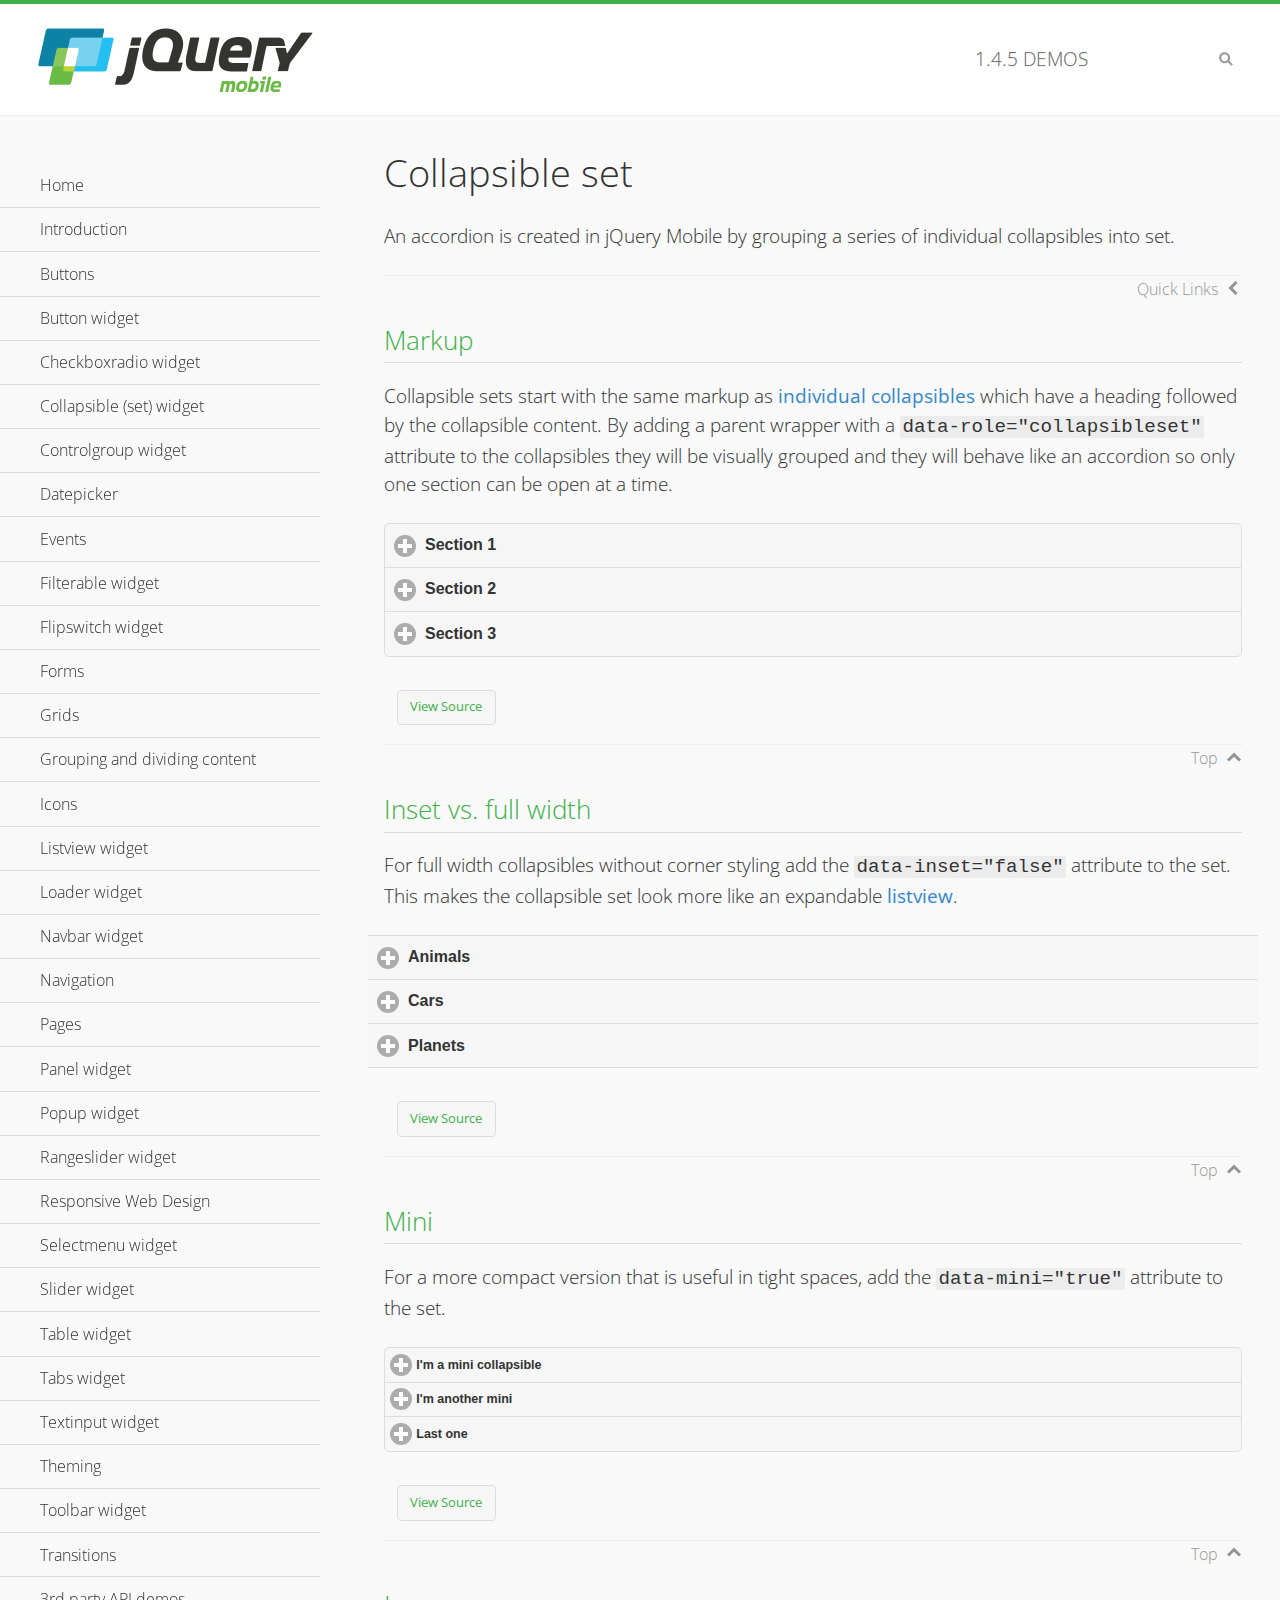
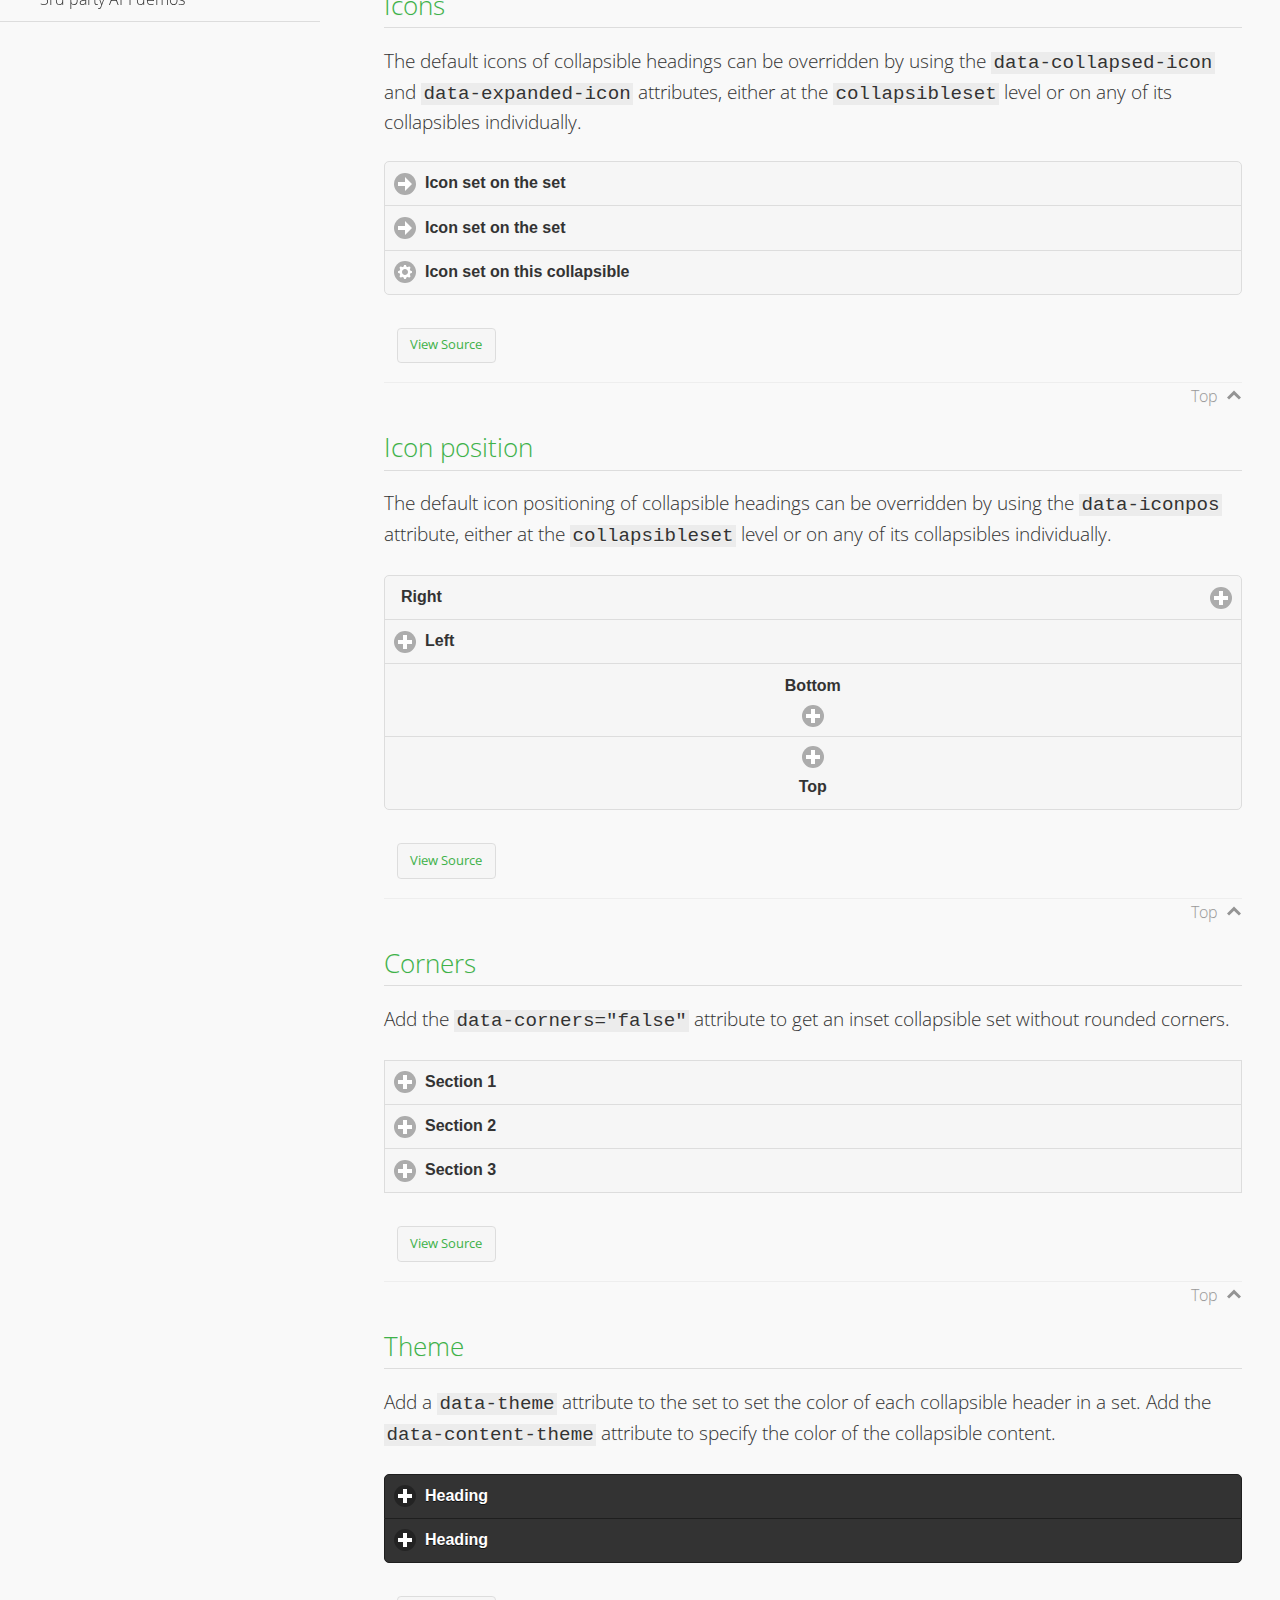
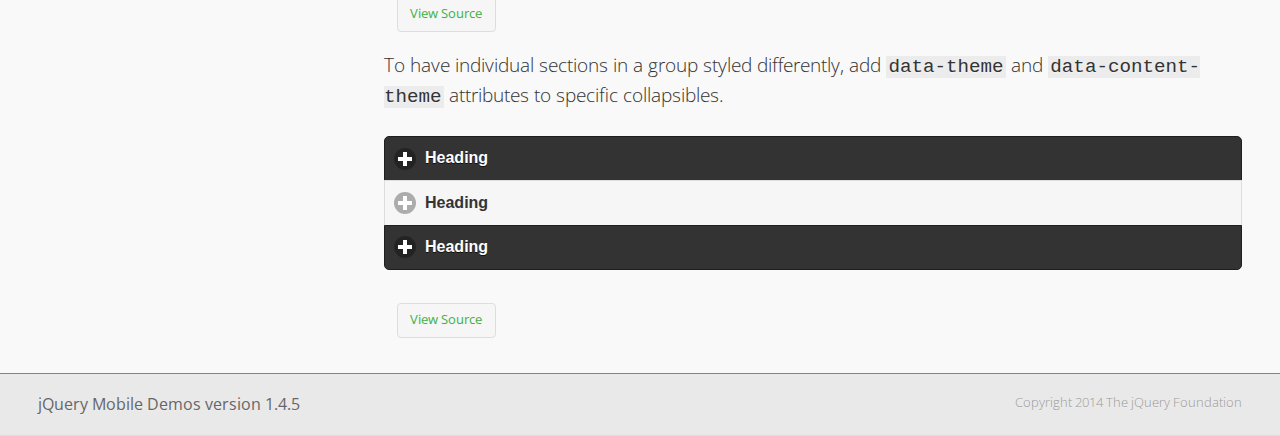
<file: external_js/jquery.mobile-1.4.5/demos/collapsibleset/index.html>
<!DOCTYPE html>
<html>
<head>
	<meta charset="utf-8">
	<meta name="viewport" content="width=device-width, initial-scale=1">
	<title>Collapsible set - jQuery Mobile Demos</title>
	<link rel="shortcut icon" href="../favicon.ico">
    <link rel="stylesheet" href="http://fonts.googleapis.com/css?family=Open+Sans:300,400,700">
	<link rel="stylesheet" href="../css/themes/default/jquery.mobile-1.4.5.min.css">
	<link rel="stylesheet" href="../_assets/css/jqm-demos.css">
	<script src="../js/jquery.js"></script>
	<script src="../_assets/js/index.js"></script>
	<script src="../js/jquery.mobile-1.4.5.min.js"></script>
</head>
<body>
<div data-role="page" class="jqm-demos" data-quicklinks="true">

	<div data-role="header" class="jqm-header">
		<h2><a href="../" title="jQuery Mobile Demos home"><img src="../_assets/img/jquery-logo.png" alt="jQuery Mobile"></a></h2>
		<p><span class="jqm-version"></span> Demos</p>
		<a href="#" class="jqm-navmenu-link ui-btn ui-btn-icon-notext ui-corner-all ui-icon-bars ui-nodisc-icon ui-alt-icon ui-btn-left">Menu</a>
		<a href="#" class="jqm-search-link ui-btn ui-btn-icon-notext ui-corner-all ui-icon-search ui-nodisc-icon ui-alt-icon ui-btn-right">Search</a>
	</div><!-- /header -->

	<div role="main" class="ui-content jqm-content">

		<h1>Collapsible set</h1>

		<p>An accordion is created in jQuery Mobile by grouping a series of individual collapsibles into set.</p>

		<h2>Markup</h2>

		<p>Collapsible sets start with the same markup as <a href="../collapsible/" data-ajax="false">individual collapsibles</a> which have a heading followed by the collapsible content. By adding a parent wrapper with a <code>data-role="collapsibleset"</code> attribute to the collapsibles they will be visually grouped and they will behave like an accordion so only one section can be open at a time.</p>

			<div data-demo-html="true">
				<div data-role="collapsibleset" data-theme="a" data-content-theme="a">
					<div data-role="collapsible">
						<h3>Section 1</h3>
					<p>I'm the collapsible content for section 1</p>
					</div>
					<div data-role="collapsible">
						<h3>Section 2</h3>
					<p>I'm the collapsible content for section 2</p>

					</div>
					<div data-role="collapsible">
						<h3>Section 3</h3>
					<p>I'm the collapsible content for section 3</p>
					</div>
				</div>
			</div><!--/demo-html -->

		<h2>Inset vs. full width</h2>

		<p>For full width collapsibles without corner styling add the <code>data-inset="false"</code> attribute to the set. This makes the collapsible set look more like an expandable <a href="../listview/">listview</a>.</p>

			<div data-demo-html="true">
				<div data-role="collapsibleset" data-inset="false">
					<div data-role="collapsible">
						<h3>Animals</h3>
						<ul data-role="listview" data-inset="false">
							<li>Cats</li>
							<li>Dogs</li>
							<li>Lizards</li>
							<li>Snakes</li>
						</ul>
					</div>
					<div data-role="collapsible">
						<h3>Cars</h3>
						<ul data-role="listview" data-inset="false">
							<li>Acura</li>
							<li>Audi</li>
							<li>BMW</li>
							<li>Cadillac</li>
						</ul>
					</div>
					<div data-role="collapsible">
						<h3>Planets</h3>
						<ul data-role="listview" data-inset="false">
							<li>Earth</li>
							<li>Jupiter</li>
							<li>Mars</li>
							<li>Mercury</li>
						</ul>
					</div>
				</div>
			</div><!--/demo-html -->

		<h2>Mini</h2>

		<p>For a more compact version that is useful in tight spaces, add the <code>data-mini="true"</code> attribute to the set. </p>

			<div data-demo-html="true">
				<div data-role="collapsibleset" data-theme="a" data-content-theme="a" data-mini="true">
					<div data-role="collapsible">
						<h3>I'm a mini collapsible</h3>
					<p>This is good for tight spaces.</p>
					</div>
					<div data-role="collapsible">
						<h3>I'm another mini</h3>
					<p>Here's some collapsible content.</p>

					</div>
					<div data-role="collapsible">
						<h3>Last one</h3>
					<p>Final bit of collapsible content.</p>
					</div>
				</div>
			</div><!--/demo-html -->

		<h2>Icons</h2>

		<p>The default icons of collapsible headings can be overridden by using the <code>data-collapsed-icon</code> and <code>data-expanded-icon</code> attributes, either at the <code>collapsibleset</code> level or on any of its collapsibles individually.</p>

			<div data-demo-html="true">
				<div data-role="collapsibleset" data-theme="a" data-content-theme="a" data-collapsed-icon="arrow-r" data-expanded-icon="arrow-d">
					<div data-role="collapsible">
						<h3>Icon set on the set</h3>
					<p>Specify the open and close icons on the set to apply it to all the collapsibles within.</p>
					</div>
					<div data-role="collapsible">
						<h3>Icon set on the set</h3>
					<p>This collapsible also gets the icon from the set.</p>
					</div>
					<div data-role="collapsible" data-collapsed-icon="gear" data-expanded-icon="delete">
						<h3>Icon set on this collapsible</h3>
					<p>The icons here are applied to this collapsible specifically, thus overriding the set icons.</p>
					</div>
				</div>
			</div><!--/demo-html -->

		<h2>Icon position</h2>

		<p>The default icon positioning of collapsible headings can be overridden by using the <code>data-iconpos</code> attribute, either at the <code>collapsibleset</code> level or on any of its collapsibles individually.</p>

			<div data-demo-html="true">
				<div data-role="collapsibleset" data-theme="a" data-content-theme="a" data-iconpos="right">
					<div data-role="collapsible">
						<h3>Right</h3>
					<p>Inherits icon positioning from <code>data-iconpos="right"</code> attribute on set.</p>
					</div>
					<div data-role="collapsible" data-iconpos="left">
						<h3>Left</h3>
					<p>Set via <code>data-iconpos="left"</code> attribute on the collapsible</p>
					</div>
					<div data-role="collapsible" data-iconpos="bottom">
						<h3>Bottom</h3>
					<p>Set via <code>data-iconpos="bottom"</code> attribute on the collapsible</p>
					</div>
					<div data-role="collapsible" data-iconpos="top">
						<h3>Top</h3>
					<p>Set via <code>data-iconpos="top"</code> attribute on the collapsible</p>
					</div>
				</div>
			</div><!--/demo-html -->

		<h2>Corners</h2>
		<p>Add the <code>data-corners="false"</code> attribute to get an inset collapsible set without rounded corners.</p>

			<div data-demo-html="true">
				<div data-role="collapsibleset" data-corners="false" data-theme="a" data-content-theme="a">
					<div data-role="collapsible">
						<h3>Section 1</h3>
					<p>Collapsible content</p>
					</div>
					<div data-role="collapsible">
						<h3>Section 2</h3>
					<p>Collapsible content</p>

					</div>
					<div data-role="collapsible">
						<h3>Section 3</h3>
					<p>Collapsible content</p>
					</div>
				</div>
			</div><!--/demo-html -->

		<h2>Theme</h2>

		<p>Add a <code>data-theme</code> attribute to the set to set the color of each collapsible header in a set. Add the <code>data-content-theme</code> attribute to specify the color of the collapsible content. </p>

			<div data-demo-html="true">
				<div data-role="collapsibleset" data-theme="b" data-content-theme="b">
					<div data-role="collapsible">
						<h3>Heading</h3>
						<p>Content</p>
					</div>
					<div data-role="collapsible">
						<h3>Heading</h3>
						<p>Content</p>
					</div>
				</div>
			</div><!--/demo-html -->

		<p>To have individual sections in a group styled differently, add <code>data-theme</code> and <code>data-content-theme</code> attributes to specific collapsibles.</p>

			<div data-demo-html="true">
				<div data-role="collapsibleset" data-theme="b" data-content-theme="b">
					<div data-role="collapsible">
						<h3>Heading</h3>
						<p>Content</p>
					</div>
					<div data-role="collapsible" data-theme="a" data-content-theme="a">
						<h3>Heading</h3>
						<p>Content</p>
					</div>
					<div data-role="collapsible">
						<h3>Heading</h3>
						<p>Content</p>
					</div>
				</div>
		</div><!--/demo-html -->

	</div><!-- /content -->
	    <div data-role="panel" class="jqm-navmenu-panel" data-position="left" data-display="overlay" data-theme="a">
	    	<ul class="jqm-list ui-alt-icon ui-nodisc-icon">
<li data-filtertext="demos homepage" data-icon="home"><a href=".././">Home</a></li>
<li data-filtertext="introduction overview getting started"><a href="../intro/" data-ajax="false">Introduction</a></li>
<li data-filtertext="buttons button markup buttonmarkup method anchor link button element"><a href="../button-markup/" data-ajax="false">Buttons</a></li>
<li data-filtertext="form button widget input button submit reset"><a href="../button/" data-ajax="false">Button widget</a></li>
<li data-role="collapsible" data-enhanced="true" data-collapsed-icon="carat-d" data-expanded-icon="carat-u" data-iconpos="right" data-inset="false" class="ui-collapsible ui-collapsible-themed-content ui-collapsible-collapsed">
	<h3 class="ui-collapsible-heading ui-collapsible-heading-collapsed">
		<a href="#" class="ui-collapsible-heading-toggle ui-btn ui-btn-icon-right ui-btn-inherit ui-icon-carat-d">
		    Checkboxradio widget<span class="ui-collapsible-heading-status"> click to expand contents</span>
		</a>
	</h3>
	<div class="ui-collapsible-content ui-body-inherit ui-collapsible-content-collapsed" aria-hidden="true">
		<ul>
			<li data-filtertext="form checkboxradio widget checkbox input checkboxes controlgroups"><a href="../checkboxradio-checkbox/" data-ajax="false">Checkboxes</a></li>
			<li data-filtertext="form checkboxradio widget radio input radio buttons controlgroups"><a href="../checkboxradio-radio/" data-ajax="false">Radio buttons</a></li>
		</ul>
	</div>
</li>
<li data-role="collapsible" data-enhanced="true" data-collapsed-icon="carat-d" data-expanded-icon="carat-u" data-iconpos="right" data-inset="false" class="ui-collapsible ui-collapsible-themed-content ui-collapsible-collapsed">
	<h3 class="ui-collapsible-heading ui-collapsible-heading-collapsed">
		<a href="#" class="ui-collapsible-heading-toggle ui-btn ui-btn-icon-right ui-btn-inherit ui-icon-carat-d">
			Collapsible (set) widget<span class="ui-collapsible-heading-status"> click to expand contents</span>
		</a>
	</h3>
	<div class="ui-collapsible-content ui-body-inherit ui-collapsible-content-collapsed" aria-hidden="true">
		<ul>
			<li data-filtertext="collapsibles content formatting"><a href="../collapsible/" data-ajax="false">Collapsible</a></li>
			<li data-filtertext="dynamic collapsible set accordion append expand"><a href="../collapsible-dynamic/" data-ajax="false">Dynamic collapsibles</a></li>
			<li data-filtertext="accordions collapsible set widget content formatting grouped collapsibles"><a href="../collapsibleset/" data-ajax="false">Collapsible set</a></li>
		</ul>
	</div>
</li>
<li data-role="collapsible" data-enhanced="true" data-collapsed-icon="carat-d" data-expanded-icon="carat-u" data-iconpos="right" data-inset="false" class="ui-collapsible ui-collapsible-themed-content ui-collapsible-collapsed">
	<h3 class="ui-collapsible-heading ui-collapsible-heading-collapsed">
		<a href="#" class="ui-collapsible-heading-toggle ui-btn ui-btn-icon-right ui-btn-inherit ui-icon-carat-d">
			Controlgroup widget<span class="ui-collapsible-heading-status"> click to expand contents</span>
		</a>
	</h3>
	<div class="ui-collapsible-content ui-body-inherit ui-collapsible-content-collapsed" aria-hidden="true">
		<ul>
			<li data-filtertext="controlgroups selectmenu checkboxradio input grouped buttons horizontal vertical"><a href="../controlgroup/" data-ajax="false">Controlgroup</a></li>
			<li data-filtertext="dynamic controlgroup dynamically add buttons"><a href="../controlgroup-dynamic/" data-ajax="false">Dynamic controlgroups</a></li>
		</ul>
	</div>
</li>
<li data-filtertext="form datepicker widget date input"><a href="../datepicker/" data-ajax="false">Datepicker</a></li>
<li data-role="collapsible" data-enhanced="true" data-collapsed-icon="carat-d" data-expanded-icon="carat-u" data-iconpos="right" data-inset="false" class="ui-collapsible ui-collapsible-themed-content ui-collapsible-collapsed">
	<h3 class="ui-collapsible-heading ui-collapsible-heading-collapsed">
		<a href="#" class="ui-collapsible-heading-toggle ui-btn ui-btn-icon-right ui-btn-inherit ui-icon-carat-d">
			Events<span class="ui-collapsible-heading-status"> click to expand contents</span>
		</a>
	</h3>
	<div class="ui-collapsible-content ui-body-inherit ui-collapsible-content-collapsed" aria-hidden="true">
		<ul>
			<li data-filtertext="swipe to delete list items listviews swipe events"><a href="../swipe-list/" data-ajax="false">Swipe list items</a></li>
			<li data-filtertext="swipe to navigate swipe page navigation swipe events"><a href="../swipe-page/" data-ajax="false">Swipe page navigation</a></li>
		</ul>
	</div>
</li>
<li data-filtertext="filterable filter elements sorting searching listview table"><a href="../filterable/" data-ajax="false">Filterable widget</a></li>
<li data-filtertext="form flipswitch widget flip toggle switch binary select checkbox input"><a href="../flipswitch/" data-ajax="false">Flipswitch widget</a></li>
<li data-role="collapsible" data-enhanced="true" data-collapsed-icon="carat-d" data-expanded-icon="carat-u" data-iconpos="right" data-inset="false" class="ui-collapsible ui-collapsible-themed-content ui-collapsible-collapsed">
	<h3 class="ui-collapsible-heading ui-collapsible-heading-collapsed">
		<a href="#" class="ui-collapsible-heading-toggle ui-btn ui-btn-icon-right ui-btn-inherit ui-icon-carat-d">
			Forms<span class="ui-collapsible-heading-status"> click to expand contents</span>
		</a>
	</h3>
	<div class="ui-collapsible-content ui-body-inherit ui-collapsible-content-collapsed" aria-hidden="true">
		<ul>
			<li data-filtertext="forms text checkbox radio range button submit reset inputs selects textarea slider flipswitch label form elements"><a href="../forms/" data-ajax="false">Forms</a></li>
			<li data-filtertext="form hide labels hidden accessible ui-hidden-accessible forms"><a href="../forms-label-hidden-accessible/" data-ajax="false">Hide labels</a></li>
			<li data-filtertext="form field containers fieldcontain ui-field-contain forms"><a href="../forms-field-contain/" data-ajax="false">Field containers</a></li>
			<li data-filtertext="forms disabled form elements"><a href="../forms-disabled/" data-ajax="false">Forms disabled</a></li>
			<li data-filtertext="forms gallery examples overview forms text checkbox radio range button submit reset inputs selects textarea slider flipswitch label form elements"><a href="../forms-gallery/" data-ajax="false">Forms gallery</a></li>
		</ul>
	</div>
</li>
<li data-role="collapsible" data-enhanced="true" data-collapsed-icon="carat-d" data-expanded-icon="carat-u" data-iconpos="right" data-inset="false" class="ui-collapsible ui-collapsible-themed-content ui-collapsible-collapsed">
	<h3 class="ui-collapsible-heading ui-collapsible-heading-collapsed">
		<a href="#" class="ui-collapsible-heading-toggle ui-btn ui-btn-icon-right ui-btn-inherit ui-icon-carat-d">
			Grids<span class="ui-collapsible-heading-status"> click to expand contents</span>
		</a>
	</h3>
	<div class="ui-collapsible-content ui-body-inherit ui-collapsible-content-collapsed" aria-hidden="true">
		<ul>
			<li data-filtertext="grids columns blocks content formatting rwd responsive css framework"><a href="../grids/" data-ajax="false">Grids</a></li>
			<li data-filtertext="buttons in grids css framework"><a href="../grids-buttons/" data-ajax="false">Buttons in grids</a></li>
			<li data-filtertext="custom responsive grids rwd css framework"><a href="../grids-custom-responsive/" data-ajax="false">Custom responsive grids</a></li>
		</ul>
	</div>
</li>
<li data-filtertext="blocks content formatting sections heading"><a href="../body-bar-classes/" data-ajax="false">Grouping and dividing content</a></li>
<li data-role="collapsible" data-enhanced="true" data-collapsed-icon="carat-d" data-expanded-icon="carat-u" data-iconpos="right" data-inset="false" class="ui-collapsible ui-collapsible-themed-content ui-collapsible-collapsed">
	<h3 class="ui-collapsible-heading ui-collapsible-heading-collapsed">
		<a href="#" class="ui-collapsible-heading-toggle ui-btn ui-btn-icon-right ui-btn-inherit ui-icon-carat-d">
			Icons<span class="ui-collapsible-heading-status"> click to expand contents</span>
		</a>
	</h3>
	<div class="ui-collapsible-content ui-body-inherit ui-collapsible-content-collapsed" aria-hidden="true">
		<ul>
			<li data-filtertext="button icons svg disc alt custom icon position"><a href="../icons/" data-ajax="false">Icons</a></li>
			<li data-filtertext=""><a href="../icons-grunticon/" data-ajax="false">Grunticon loader</a></li>
		</ul>
	</div>
</li>
<li data-role="collapsible" data-enhanced="true" data-collapsed-icon="carat-d" data-expanded-icon="carat-u" data-iconpos="right" data-inset="false" class="ui-collapsible ui-collapsible-themed-content ui-collapsible-collapsed">
	<h3 class="ui-collapsible-heading ui-collapsible-heading-collapsed">
		<a href="#" class="ui-collapsible-heading-toggle ui-btn ui-btn-icon-right ui-btn-inherit ui-icon-carat-d">
			Listview widget<span class="ui-collapsible-heading-status"> click to expand contents</span>
		</a>
	</h3>
	<div class="ui-collapsible-content ui-body-inherit ui-collapsible-content-collapsed" aria-hidden="true">
		<ul>
			<li data-filtertext="listview widget thumbnails icons nested split button collapsible ul ol"><a href="../listview/" data-ajax="false">Listview</a></li>
			<li data-filtertext="autocomplete filterable reveal listview filtertextbeforefilter placeholder"><a href="../listview-autocomplete/" data-ajax="false">Listview autocomplete</a></li>
			<li data-filtertext="autocomplete filterable reveal listview remote data filtertextbeforefilter placeholder"><a href="../listview-autocomplete-remote/" data-ajax="false">Listview autocomplete remote data</a></li>
			<li data-filtertext="autodividers anchor jump scroll linkbars listview lists ul ol"><a href="../listview-autodividers-linkbar/" data-ajax="false">Listview autodividers linkbar</a></li>
			<li data-filtertext="listview autodividers selector autodividersselector lists ul ol"><a href="../listview-autodividers-selector/" data-ajax="false">Listview autodividers selector</a></li>
			<li data-filtertext="listview nested list items"><a href="../listview-nested-lists/" data-ajax="false">Nested Listviews</a></li>
			<li data-filtertext="listview collapsible list items flat"><a href="../listview-collapsible-item-flat/" data-ajax="false">Listview collapsible list items (flat)</a></li>
			<li data-filtertext="listview collapsible list indented"><a href="../listview-collapsible-item-indented/" data-ajax="false">Listview collapsible list items (indented)</a></li>
			<li data-filtertext="grid listview responsive grids responsive listviews lists ul"><a href="../listview-grid/" data-ajax="false">Listview responsive grid</a></li>
		</ul>
	</div>
</li>
<li data-filtertext="loader widget page loading navigation overlay spinner"><a href="../loader/" data-ajax="false">Loader widget</a></li>
<li data-filtertext="navbar widget navmenu toolbars header footer"><a href="../navbar/" data-ajax="false">Navbar widget</a></li>
<li data-role="collapsible" data-enhanced="true" data-collapsed-icon="carat-d" data-expanded-icon="carat-u" data-iconpos="right" data-inset="false" class="ui-collapsible ui-collapsible-themed-content ui-collapsible-collapsed">
	<h3 class="ui-collapsible-heading ui-collapsible-heading-collapsed">
		<a href="#" class="ui-collapsible-heading-toggle ui-btn ui-btn-icon-right ui-btn-inherit ui-icon-carat-d">
			Navigation<span class="ui-collapsible-heading-status"> click to expand contents</span>
		</a>
	</h3>
	<div class="ui-collapsible-content ui-body-inherit ui-collapsible-content-collapsed" aria-hidden="true">
		<ul>
			<li data-filtertext="ajax navigation navigate widget history event method"><a href="../navigation/" data-ajax="false">Navigation</a></li>
			<li data-filtertext="linking pages page links navigation ajax prefetch cache"><a href="../navigation-linking-pages/" data-ajax="false">Linking pages</a></li>
			<!-- <li data-filtertext="php redirect server redirection server-side navigation"><a href="../navigation-php-redirect/" data-ajax="false">PHP redirect demo</a></li>-->
			<li data-filtertext="navigation redirection hash query"><a href="../navigation-hash-processing/" data-ajax="false">Hash processing demo</a></li>
			<li data-filtertext="navigation redirection hash query"><a href="../page-events/" data-ajax="false">Page Navigation Events</a></li>
		</ul>
	</div>
</li>
<li data-role="collapsible" data-enhanced="true" data-collapsed-icon="carat-d" data-expanded-icon="carat-u" data-iconpos="right" data-inset="false" class="ui-collapsible ui-collapsible-themed-content ui-collapsible-collapsed">
	<h3 class="ui-collapsible-heading ui-collapsible-heading-collapsed">
		<a href="#" class="ui-collapsible-heading-toggle ui-btn ui-btn-icon-right ui-btn-inherit ui-icon-carat-d">
			Pages<span class="ui-collapsible-heading-status"> click to expand contents</span>
		</a>
	</h3>
	<div class="ui-collapsible-content ui-body-inherit ui-collapsible-content-collapsed" aria-hidden="true">
		<ul>
			<li data-filtertext="pages page widget ajax navigation"><a href="../pages/" data-ajax="false">Pages</a></li>
			<li data-filtertext="single page"><a href="../pages-single-page/" data-ajax="false">Single page</a></li>
			<li data-filtertext="multipage multi-page page"><a href="../pages-multi-page/" data-ajax="false">Multi-page template</a></li>
			<li data-filtertext="dialog page widget modal popup"><a href="../pages-dialog/" data-ajax="false">Dialog page</a></li>
		</ul>
	</div>
</li>
<li data-role="collapsible" data-enhanced="true" data-collapsed-icon="carat-d" data-expanded-icon="carat-u" data-iconpos="right" data-inset="false" class="ui-collapsible ui-collapsible-themed-content ui-collapsible-collapsed">
	<h3 class="ui-collapsible-heading ui-collapsible-heading-collapsed">
		<a href="#" class="ui-collapsible-heading-toggle ui-btn ui-btn-icon-right ui-btn-inherit ui-icon-carat-d">
			Panel widget<span class="ui-collapsible-heading-status"> click to expand contents</span>
		</a>
	</h3>
	<div class="ui-collapsible-content ui-body-inherit ui-collapsible-content-collapsed" aria-hidden="true">
		<ul>
			<li data-filtertext="panel widget sliding panels reveal push overlay responsive"><a href="../panel/" data-ajax="false">Panel</a></li>
			<li data-filtertext=""><a href="../panel-external/" data-ajax="false">External panels</a></li>
			<li data-filtertext="panel "><a href="../panel-fixed/" data-ajax="false">Fixed panels</a></li>
			<li data-filtertext="panel slide panels sliding panels shadow rwd responsive breakpoint"><a href="../panel-responsive/" data-ajax="false">Panels responsive</a></li>
			<li data-filtertext="panel custom style custom panel width reveal shadow listview panel styling page background wrapper"><a href="../panel-styling/" data-ajax="false">Custom panel style</a></li>
			<li data-filtertext="panel open on swipe"><a href="../panel-swipe-open/" data-ajax="false">Panel open on swipe</a></li>
			<li data-filtertext="panels outside page internal external toolbars"><a href="../panel-external-internal/" data-ajax="false">Panel external and internal</a></li>
		</ul>
	</div>
</li>
<li data-role="collapsible" data-enhanced="true" data-collapsed-icon="carat-d" data-expanded-icon="carat-u" data-iconpos="right" data-inset="false" class="ui-collapsible ui-collapsible-themed-content ui-collapsible-collapsed">
	<h3 class="ui-collapsible-heading ui-collapsible-heading-collapsed">
		<a href="#" class="ui-collapsible-heading-toggle ui-btn ui-btn-icon-right ui-btn-inherit ui-icon-carat-d">
			Popup widget<span class="ui-collapsible-heading-status"> click to expand contents</span>
		</a>
	</h3>
	<div class="ui-collapsible-content ui-body-inherit ui-collapsible-content-collapsed" aria-hidden="true">
		<ul>
			<li data-filtertext="popup widget popups dialog modal transition tooltip lightbox form overlay screen flip pop fade transition"><a href="../popup/" data-ajax="false">Popup</a></li>
			<li data-filtertext="popup alignment position"><a href="../popup-alignment/" data-ajax="false">Popup alignment</a></li>
			<li data-filtertext="popup arrow size popups popover"><a href="../popup-arrow-size/" data-ajax="false">Popup arrow size</a></li>
			<li data-filtertext="dynamic popups popup images lightbox"><a href="../popup-dynamic/" data-ajax="false">Dynamic popups</a></li>
			<li data-filtertext="popups with iframes scaling"><a href="../popup-iframe/" data-ajax="false">Popups with iframes</a></li>
			<li data-filtertext="popup image scaling"><a href="../popup-image-scaling/" data-ajax="false">Popup image scaling</a></li>
			<li data-filtertext="external popup outside multi-page"><a href="../popup-outside-multipage/" data-ajax="false">Popup outside multi-page</a></li>
		</ul>
	</div>
</li>
<li data-filtertext="form rangeslider widget dual sliders dual handle sliders range input"><a href="../rangeslider/" data-ajax="false">Rangeslider widget</a></li>
<li data-filtertext="responsive web design rwd adaptive progressive enhancement PE accessible mobile breakpoints media query media queries"><a href="../rwd/" data-ajax="false">Responsive Web Design</a></li>
<li data-role="collapsible" data-enhanced="true" data-collapsed-icon="carat-d" data-expanded-icon="carat-u" data-iconpos="right" data-inset="false" class="ui-collapsible ui-collapsible-themed-content ui-collapsible-collapsed">
	<h3 class="ui-collapsible-heading ui-collapsible-heading-collapsed">
		<a href="#" class="ui-collapsible-heading-toggle ui-btn ui-btn-icon-right ui-btn-inherit ui-icon-carat-d">
			Selectmenu widget<span class="ui-collapsible-heading-status"> click to expand contents</span>
		</a>
	</h3>
	<div class="ui-collapsible-content ui-body-inherit ui-collapsible-content-collapsed" aria-hidden="true">
		<ul>
			<li data-filtertext="form selectmenu widget select input custom select menu selects"><a href="../selectmenu/" data-ajax="false">Selectmenu</a></li>
			<li data-filtertext="form custom select menu selectmenu widget custom menu option optgroup multiple selects"><a href="../selectmenu-custom/" data-ajax="false">Custom select menu</a></li>
			<li data-filtertext="filterable select filter popup dialog"><a href="../selectmenu-custom-filter/" data-ajax="false">Custom select menu with filter</a></li>
		</ul>
	</div>
</li>
<li data-role="collapsible" data-enhanced="true" data-collapsed-icon="carat-d" data-expanded-icon="carat-u" data-iconpos="right" data-inset="false" class="ui-collapsible ui-collapsible-themed-content ui-collapsible-collapsed">
	<h3 class="ui-collapsible-heading ui-collapsible-heading-collapsed">
		<a href="#" class="ui-collapsible-heading-toggle ui-btn ui-btn-icon-right ui-btn-inherit ui-icon-carat-d">
			Slider widget<span class="ui-collapsible-heading-status"> click to expand contents</span>
		</a>
	</h3>
	<div class="ui-collapsible-content ui-body-inherit ui-collapsible-content-collapsed" aria-hidden="true">
		<ul>
			<li data-filtertext="form slider widget range input single sliders"><a href="../slider/" data-ajax="false">Slider</a></li>
			<li data-filtertext="form slider widget flipswitch slider binary select flip toggle switch"><a href="../slider-flipswitch/" data-ajax="false">Slider flip toggle switch</a></li>
			<li data-filtertext="form slider tooltip handle value input range sliders"><a href="../slider-tooltip/" data-ajax="false">Slider tooltip</a></li>
		</ul>
	</div>
</li>
<li data-role="collapsible" data-enhanced="true" data-collapsed-icon="carat-d" data-expanded-icon="carat-u" data-iconpos="right" data-inset="false" class="ui-collapsible ui-collapsible-themed-content ui-collapsible-collapsed">
	<h3 class="ui-collapsible-heading ui-collapsible-heading-collapsed">
		<a href="#" class="ui-collapsible-heading-toggle ui-btn ui-btn-icon-right ui-btn-inherit ui-icon-carat-d">
			Table widget<span class="ui-collapsible-heading-status"> click to expand contents</span>
		</a>
	</h3>
	<div class="ui-collapsible-content ui-body-inherit ui-collapsible-content-collapsed" aria-hidden="true">
		<ul>
			<li data-filtertext="table widget reflow column toggle th td responsive tables rwd hide show tabular"><a href="../table-column-toggle/" data-ajax="false">Table Column Toggle</a></li>
			<li data-filtertext="table column toggle phone comparison demo"><a href="../table-column-toggle-example/" data-ajax="false">Table Column Toggle demo</a></li>
			<li data-filtertext="responsive tables table column toggle heading groups rwd breakpoint"><a href="../table-column-toggle-heading-groups/" data-ajax="false">Table Column Toggle heading groups</a></li>
			<li data-filtertext="responsive tables table column toggle hide rwd breakpoint customization options"><a href="../table-column-toggle-options/" data-ajax="false">Table Column Toggle options</a></li>
			<li data-filtertext="table reflow th td responsive rwd columns tabular"><a href="../table-reflow/" data-ajax="false">Table Reflow</a></li>
			<li data-filtertext="responsive tables table reflow heading groups rwd breakpoint"><a href="../table-reflow-heading-groups/" data-ajax="false">Table Reflow heading groups</a></li>
			<li data-filtertext="responsive tables table reflow stripes strokes table style"><a href="../table-reflow-stripes-strokes/" data-ajax="false">Table Reflow stripes and strokes</a></li>
			<li data-filtertext="responsive tables table reflow stack custom styles"><a href="../table-reflow-styling/" data-ajax="false">Table Reflow custom styles</a></li>
		</ul>
	</div>
</li>
<li data-filtertext="ui tabs widget"><a href="../tabs/" data-ajax="false">Tabs widget</a></li>
<li data-filtertext="form textinput widget text input textarea number date time tel email file color password"><a href="../textinput/" data-ajax="false">Textinput widget</a></li>
<li data-role="collapsible" data-enhanced="true" data-collapsed-icon="carat-d" data-expanded-icon="carat-u" data-iconpos="right" data-inset="false" class="ui-collapsible ui-collapsible-themed-content ui-collapsible-collapsed">
	<h3 class="ui-collapsible-heading ui-collapsible-heading-collapsed">
		<a href="#" class="ui-collapsible-heading-toggle ui-btn ui-btn-icon-right ui-btn-inherit ui-icon-carat-d">
			Theming<span class="ui-collapsible-heading-status"> click to expand contents</span>
		</a>
	</h3>
	<div class="ui-collapsible-content ui-body-inherit ui-collapsible-content-collapsed" aria-hidden="true">
		<ul>
			<li data-filtertext="default theme swatches theming style css"><a href="../theme-default/" data-ajax="false">Default theme</a></li>
			<li data-filtertext="classic theme old theme swatches theming style css"><a href="../theme-classic/" data-ajax="false">Classic theme</a></li>
		</ul>
	</div>
</li>
<li data-role="collapsible" data-enhanced="true" data-collapsed-icon="carat-d" data-expanded-icon="carat-u" data-iconpos="right" data-inset="false" class="ui-collapsible ui-collapsible-themed-content ui-collapsible-collapsed">
	<h3 class="ui-collapsible-heading ui-collapsible-heading-collapsed">
		<a href="#" class="ui-collapsible-heading-toggle ui-btn ui-btn-icon-right ui-btn-inherit ui-icon-carat-d">
			Toolbar widget<span class="ui-collapsible-heading-status"> click to expand contents</span>
		</a>
	</h3>
	<div class="ui-collapsible-content ui-body-inherit ui-collapsible-content-collapsed" aria-hidden="true">
		<ul>
			<li data-filtertext="toolbar widget header footer toolbars fixed fullscreen external sections"><a href="../toolbar/" data-ajax="false">Toolbar</a></li>
			<li data-filtertext="dynamic toolbars dynamically add toolbar header footer"><a href="../toolbar-dynamic/" data-ajax="false">Dynamic toolbars</a></li>
			<li data-filtertext="external toolbars header footer"><a href="../toolbar-external/" data-ajax="false">External toolbars</a></li>
			<li data-filtertext="fixed toolbars header footer"><a href="../toolbar-fixed/" data-ajax="false">Fixed toolbars</a></li>
			<li data-filtertext="fixed fullscreen toolbars header footer"><a href="../toolbar-fixed-fullscreen/" data-ajax="false">Fullscreen toolbars</a></li>
			<li data-filtertext="external fixed toolbars header footer"><a href="../toolbar-fixed-external/" data-ajax="false">Fixed external toolbars</a></li>
			<li data-filtertext="external persistent toolbars header footer navbar navmenu"><a href="../toolbar-fixed-persistent/" data-ajax="false">Persistent toolbars</a></li>
			<li data-filtertext="external ajax optimized toolbars persistent toolbars header footer navbar"><a href="../toolbar-fixed-persistent-optimized/" data-ajax="false">Ajax optimized toolbars</a></li>
			<li data-filtertext="form in toolbars header footer"><a href="../toolbar-fixed-forms/" data-ajax="false">Form in toolbar</a></li>
		</ul>
	</div>
</li>
<li data-filtertext="page transitions animated pages popup navigation flip slide fade pop"><a href="../transitions/" data-ajax="false">Transitions</a></li>
<li data-role="collapsible" data-enhanced="true" data-collapsed-icon="carat-d" data-expanded-icon="carat-u" data-iconpos="right" data-inset="false" class="ui-collapsible ui-collapsible-themed-content ui-collapsible-collapsed">
	<h3 class="ui-collapsible-heading ui-collapsible-heading-collapsed">
		<a href="#" class="ui-collapsible-heading-toggle ui-btn ui-btn-icon-right ui-btn-inherit ui-icon-carat-d">
			3rd party API demos<span class="ui-collapsible-heading-status"> click to expand contents</span>
		</a>
	</h3>
	<div class="ui-collapsible-content ui-body-inherit ui-collapsible-content-collapsed" aria-hidden="true">
		<ul>
			<li data-filtertext="backbone requirejs navigation router"><a href="../backbone-requirejs/" data-ajax="false">Backbone RequireJS</a></li>
			<li data-filtertext="google maps geolocation demo"><a href="../map-geolocation/" data-ajax="false">Google Maps geolocation</a></li>
			<li data-filtertext="google maps hybrid"><a href="../map-list-toggle/" data-ajax="false">Google Maps list toggle</a></li>
		</ul>
	</div>
</li>



		     </ul>
		</div><!-- /panel -->


	<div data-role="footer" data-position="fixed" data-tap-toggle="false" class="jqm-footer">
		<p>jQuery Mobile Demos version <span class="jqm-version"></span></p>
		<p>Copyright 2014 The jQuery Foundation</p>
	</div><!-- /footer -->
	<!-- TODO: This should become an external panel so we can add input to markup (unique ID) -->
    <div data-role="panel" class="jqm-search-panel" data-position="right" data-display="overlay" data-theme="a">
		<div class="jqm-search">
			<ul class="jqm-list" data-filter-placeholder="Search demos..." data-filter-reveal="true">
<li data-filtertext="demos homepage" data-icon="home"><a href=".././">Home</a></li>
<li data-filtertext="introduction overview getting started"><a href="../intro/" data-ajax="false">Introduction</a></li>
<li data-filtertext="buttons button markup buttonmarkup method anchor link button element"><a href="../button-markup/" data-ajax="false">Buttons</a></li>
<li data-filtertext="form button widget input button submit reset"><a href="../button/" data-ajax="false">Button widget</a></li>
<li data-role="collapsible" data-enhanced="true" data-collapsed-icon="carat-d" data-expanded-icon="carat-u" data-iconpos="right" data-inset="false" class="ui-collapsible ui-collapsible-themed-content ui-collapsible-collapsed">
	<h3 class="ui-collapsible-heading ui-collapsible-heading-collapsed">
		<a href="#" class="ui-collapsible-heading-toggle ui-btn ui-btn-icon-right ui-btn-inherit ui-icon-carat-d">
		    Checkboxradio widget<span class="ui-collapsible-heading-status"> click to expand contents</span>
		</a>
	</h3>
	<div class="ui-collapsible-content ui-body-inherit ui-collapsible-content-collapsed" aria-hidden="true">
		<ul>
			<li data-filtertext="form checkboxradio widget checkbox input checkboxes controlgroups"><a href="../checkboxradio-checkbox/" data-ajax="false">Checkboxes</a></li>
			<li data-filtertext="form checkboxradio widget radio input radio buttons controlgroups"><a href="../checkboxradio-radio/" data-ajax="false">Radio buttons</a></li>
		</ul>
	</div>
</li>
<li data-role="collapsible" data-enhanced="true" data-collapsed-icon="carat-d" data-expanded-icon="carat-u" data-iconpos="right" data-inset="false" class="ui-collapsible ui-collapsible-themed-content ui-collapsible-collapsed">
	<h3 class="ui-collapsible-heading ui-collapsible-heading-collapsed">
		<a href="#" class="ui-collapsible-heading-toggle ui-btn ui-btn-icon-right ui-btn-inherit ui-icon-carat-d">
			Collapsible (set) widget<span class="ui-collapsible-heading-status"> click to expand contents</span>
		</a>
	</h3>
	<div class="ui-collapsible-content ui-body-inherit ui-collapsible-content-collapsed" aria-hidden="true">
		<ul>
			<li data-filtertext="collapsibles content formatting"><a href="../collapsible/" data-ajax="false">Collapsible</a></li>
			<li data-filtertext="dynamic collapsible set accordion append expand"><a href="../collapsible-dynamic/" data-ajax="false">Dynamic collapsibles</a></li>
			<li data-filtertext="accordions collapsible set widget content formatting grouped collapsibles"><a href="../collapsibleset/" data-ajax="false">Collapsible set</a></li>
		</ul>
	</div>
</li>
<li data-role="collapsible" data-enhanced="true" data-collapsed-icon="carat-d" data-expanded-icon="carat-u" data-iconpos="right" data-inset="false" class="ui-collapsible ui-collapsible-themed-content ui-collapsible-collapsed">
	<h3 class="ui-collapsible-heading ui-collapsible-heading-collapsed">
		<a href="#" class="ui-collapsible-heading-toggle ui-btn ui-btn-icon-right ui-btn-inherit ui-icon-carat-d">
			Controlgroup widget<span class="ui-collapsible-heading-status"> click to expand contents</span>
		</a>
	</h3>
	<div class="ui-collapsible-content ui-body-inherit ui-collapsible-content-collapsed" aria-hidden="true">
		<ul>
			<li data-filtertext="controlgroups selectmenu checkboxradio input grouped buttons horizontal vertical"><a href="../controlgroup/" data-ajax="false">Controlgroup</a></li>
			<li data-filtertext="dynamic controlgroup dynamically add buttons"><a href="../controlgroup-dynamic/" data-ajax="false">Dynamic controlgroups</a></li>
		</ul>
	</div>
</li>
<li data-filtertext="form datepicker widget date input"><a href="../datepicker/" data-ajax="false">Datepicker</a></li>
<li data-role="collapsible" data-enhanced="true" data-collapsed-icon="carat-d" data-expanded-icon="carat-u" data-iconpos="right" data-inset="false" class="ui-collapsible ui-collapsible-themed-content ui-collapsible-collapsed">
	<h3 class="ui-collapsible-heading ui-collapsible-heading-collapsed">
		<a href="#" class="ui-collapsible-heading-toggle ui-btn ui-btn-icon-right ui-btn-inherit ui-icon-carat-d">
			Events<span class="ui-collapsible-heading-status"> click to expand contents</span>
		</a>
	</h3>
	<div class="ui-collapsible-content ui-body-inherit ui-collapsible-content-collapsed" aria-hidden="true">
		<ul>
			<li data-filtertext="swipe to delete list items listviews swipe events"><a href="../swipe-list/" data-ajax="false">Swipe list items</a></li>
			<li data-filtertext="swipe to navigate swipe page navigation swipe events"><a href="../swipe-page/" data-ajax="false">Swipe page navigation</a></li>
		</ul>
	</div>
</li>
<li data-filtertext="filterable filter elements sorting searching listview table"><a href="../filterable/" data-ajax="false">Filterable widget</a></li>
<li data-filtertext="form flipswitch widget flip toggle switch binary select checkbox input"><a href="../flipswitch/" data-ajax="false">Flipswitch widget</a></li>
<li data-role="collapsible" data-enhanced="true" data-collapsed-icon="carat-d" data-expanded-icon="carat-u" data-iconpos="right" data-inset="false" class="ui-collapsible ui-collapsible-themed-content ui-collapsible-collapsed">
	<h3 class="ui-collapsible-heading ui-collapsible-heading-collapsed">
		<a href="#" class="ui-collapsible-heading-toggle ui-btn ui-btn-icon-right ui-btn-inherit ui-icon-carat-d">
			Forms<span class="ui-collapsible-heading-status"> click to expand contents</span>
		</a>
	</h3>
	<div class="ui-collapsible-content ui-body-inherit ui-collapsible-content-collapsed" aria-hidden="true">
		<ul>
			<li data-filtertext="forms text checkbox radio range button submit reset inputs selects textarea slider flipswitch label form elements"><a href="../forms/" data-ajax="false">Forms</a></li>
			<li data-filtertext="form hide labels hidden accessible ui-hidden-accessible forms"><a href="../forms-label-hidden-accessible/" data-ajax="false">Hide labels</a></li>
			<li data-filtertext="form field containers fieldcontain ui-field-contain forms"><a href="../forms-field-contain/" data-ajax="false">Field containers</a></li>
			<li data-filtertext="forms disabled form elements"><a href="../forms-disabled/" data-ajax="false">Forms disabled</a></li>
			<li data-filtertext="forms gallery examples overview forms text checkbox radio range button submit reset inputs selects textarea slider flipswitch label form elements"><a href="../forms-gallery/" data-ajax="false">Forms gallery</a></li>
		</ul>
	</div>
</li>
<li data-role="collapsible" data-enhanced="true" data-collapsed-icon="carat-d" data-expanded-icon="carat-u" data-iconpos="right" data-inset="false" class="ui-collapsible ui-collapsible-themed-content ui-collapsible-collapsed">
	<h3 class="ui-collapsible-heading ui-collapsible-heading-collapsed">
		<a href="#" class="ui-collapsible-heading-toggle ui-btn ui-btn-icon-right ui-btn-inherit ui-icon-carat-d">
			Grids<span class="ui-collapsible-heading-status"> click to expand contents</span>
		</a>
	</h3>
	<div class="ui-collapsible-content ui-body-inherit ui-collapsible-content-collapsed" aria-hidden="true">
		<ul>
			<li data-filtertext="grids columns blocks content formatting rwd responsive css framework"><a href="../grids/" data-ajax="false">Grids</a></li>
			<li data-filtertext="buttons in grids css framework"><a href="../grids-buttons/" data-ajax="false">Buttons in grids</a></li>
			<li data-filtertext="custom responsive grids rwd css framework"><a href="../grids-custom-responsive/" data-ajax="false">Custom responsive grids</a></li>
		</ul>
	</div>
</li>
<li data-filtertext="blocks content formatting sections heading"><a href="../body-bar-classes/" data-ajax="false">Grouping and dividing content</a></li>
<li data-role="collapsible" data-enhanced="true" data-collapsed-icon="carat-d" data-expanded-icon="carat-u" data-iconpos="right" data-inset="false" class="ui-collapsible ui-collapsible-themed-content ui-collapsible-collapsed">
	<h3 class="ui-collapsible-heading ui-collapsible-heading-collapsed">
		<a href="#" class="ui-collapsible-heading-toggle ui-btn ui-btn-icon-right ui-btn-inherit ui-icon-carat-d">
			Icons<span class="ui-collapsible-heading-status"> click to expand contents</span>
		</a>
	</h3>
	<div class="ui-collapsible-content ui-body-inherit ui-collapsible-content-collapsed" aria-hidden="true">
		<ul>
			<li data-filtertext="button icons svg disc alt custom icon position"><a href="../icons/" data-ajax="false">Icons</a></li>
			<li data-filtertext=""><a href="../icons-grunticon/" data-ajax="false">Grunticon loader</a></li>
		</ul>
	</div>
</li>
<li data-role="collapsible" data-enhanced="true" data-collapsed-icon="carat-d" data-expanded-icon="carat-u" data-iconpos="right" data-inset="false" class="ui-collapsible ui-collapsible-themed-content ui-collapsible-collapsed">
	<h3 class="ui-collapsible-heading ui-collapsible-heading-collapsed">
		<a href="#" class="ui-collapsible-heading-toggle ui-btn ui-btn-icon-right ui-btn-inherit ui-icon-carat-d">
			Listview widget<span class="ui-collapsible-heading-status"> click to expand contents</span>
		</a>
	</h3>
	<div class="ui-collapsible-content ui-body-inherit ui-collapsible-content-collapsed" aria-hidden="true">
		<ul>
			<li data-filtertext="listview widget thumbnails icons nested split button collapsible ul ol"><a href="../listview/" data-ajax="false">Listview</a></li>
			<li data-filtertext="autocomplete filterable reveal listview filtertextbeforefilter placeholder"><a href="../listview-autocomplete/" data-ajax="false">Listview autocomplete</a></li>
			<li data-filtertext="autocomplete filterable reveal listview remote data filtertextbeforefilter placeholder"><a href="../listview-autocomplete-remote/" data-ajax="false">Listview autocomplete remote data</a></li>
			<li data-filtertext="autodividers anchor jump scroll linkbars listview lists ul ol"><a href="../listview-autodividers-linkbar/" data-ajax="false">Listview autodividers linkbar</a></li>
			<li data-filtertext="listview autodividers selector autodividersselector lists ul ol"><a href="../listview-autodividers-selector/" data-ajax="false">Listview autodividers selector</a></li>
			<li data-filtertext="listview nested list items"><a href="../listview-nested-lists/" data-ajax="false">Nested Listviews</a></li>
			<li data-filtertext="listview collapsible list items flat"><a href="../listview-collapsible-item-flat/" data-ajax="false">Listview collapsible list items (flat)</a></li>
			<li data-filtertext="listview collapsible list indented"><a href="../listview-collapsible-item-indented/" data-ajax="false">Listview collapsible list items (indented)</a></li>
			<li data-filtertext="grid listview responsive grids responsive listviews lists ul"><a href="../listview-grid/" data-ajax="false">Listview responsive grid</a></li>
		</ul>
	</div>
</li>
<li data-filtertext="loader widget page loading navigation overlay spinner"><a href="../loader/" data-ajax="false">Loader widget</a></li>
<li data-filtertext="navbar widget navmenu toolbars header footer"><a href="../navbar/" data-ajax="false">Navbar widget</a></li>
<li data-role="collapsible" data-enhanced="true" data-collapsed-icon="carat-d" data-expanded-icon="carat-u" data-iconpos="right" data-inset="false" class="ui-collapsible ui-collapsible-themed-content ui-collapsible-collapsed">
	<h3 class="ui-collapsible-heading ui-collapsible-heading-collapsed">
		<a href="#" class="ui-collapsible-heading-toggle ui-btn ui-btn-icon-right ui-btn-inherit ui-icon-carat-d">
			Navigation<span class="ui-collapsible-heading-status"> click to expand contents</span>
		</a>
	</h3>
	<div class="ui-collapsible-content ui-body-inherit ui-collapsible-content-collapsed" aria-hidden="true">
		<ul>
			<li data-filtertext="ajax navigation navigate widget history event method"><a href="../navigation/" data-ajax="false">Navigation</a></li>
			<li data-filtertext="linking pages page links navigation ajax prefetch cache"><a href="../navigation-linking-pages/" data-ajax="false">Linking pages</a></li>
			<!-- <li data-filtertext="php redirect server redirection server-side navigation"><a href="../navigation-php-redirect/" data-ajax="false">PHP redirect demo</a></li>-->
			<li data-filtertext="navigation redirection hash query"><a href="../navigation-hash-processing/" data-ajax="false">Hash processing demo</a></li>
			<li data-filtertext="navigation redirection hash query"><a href="../page-events/" data-ajax="false">Page Navigation Events</a></li>
		</ul>
	</div>
</li>
<li data-role="collapsible" data-enhanced="true" data-collapsed-icon="carat-d" data-expanded-icon="carat-u" data-iconpos="right" data-inset="false" class="ui-collapsible ui-collapsible-themed-content ui-collapsible-collapsed">
	<h3 class="ui-collapsible-heading ui-collapsible-heading-collapsed">
		<a href="#" class="ui-collapsible-heading-toggle ui-btn ui-btn-icon-right ui-btn-inherit ui-icon-carat-d">
			Pages<span class="ui-collapsible-heading-status"> click to expand contents</span>
		</a>
	</h3>
	<div class="ui-collapsible-content ui-body-inherit ui-collapsible-content-collapsed" aria-hidden="true">
		<ul>
			<li data-filtertext="pages page widget ajax navigation"><a href="../pages/" data-ajax="false">Pages</a></li>
			<li data-filtertext="single page"><a href="../pages-single-page/" data-ajax="false">Single page</a></li>
			<li data-filtertext="multipage multi-page page"><a href="../pages-multi-page/" data-ajax="false">Multi-page template</a></li>
			<li data-filtertext="dialog page widget modal popup"><a href="../pages-dialog/" data-ajax="false">Dialog page</a></li>
		</ul>
	</div>
</li>
<li data-role="collapsible" data-enhanced="true" data-collapsed-icon="carat-d" data-expanded-icon="carat-u" data-iconpos="right" data-inset="false" class="ui-collapsible ui-collapsible-themed-content ui-collapsible-collapsed">
	<h3 class="ui-collapsible-heading ui-collapsible-heading-collapsed">
		<a href="#" class="ui-collapsible-heading-toggle ui-btn ui-btn-icon-right ui-btn-inherit ui-icon-carat-d">
			Panel widget<span class="ui-collapsible-heading-status"> click to expand contents</span>
		</a>
	</h3>
	<div class="ui-collapsible-content ui-body-inherit ui-collapsible-content-collapsed" aria-hidden="true">
		<ul>
			<li data-filtertext="panel widget sliding panels reveal push overlay responsive"><a href="../panel/" data-ajax="false">Panel</a></li>
			<li data-filtertext=""><a href="../panel-external/" data-ajax="false">External panels</a></li>
			<li data-filtertext="panel "><a href="../panel-fixed/" data-ajax="false">Fixed panels</a></li>
			<li data-filtertext="panel slide panels sliding panels shadow rwd responsive breakpoint"><a href="../panel-responsive/" data-ajax="false">Panels responsive</a></li>
			<li data-filtertext="panel custom style custom panel width reveal shadow listview panel styling page background wrapper"><a href="../panel-styling/" data-ajax="false">Custom panel style</a></li>
			<li data-filtertext="panel open on swipe"><a href="../panel-swipe-open/" data-ajax="false">Panel open on swipe</a></li>
			<li data-filtertext="panels outside page internal external toolbars"><a href="../panel-external-internal/" data-ajax="false">Panel external and internal</a></li>
		</ul>
	</div>
</li>
<li data-role="collapsible" data-enhanced="true" data-collapsed-icon="carat-d" data-expanded-icon="carat-u" data-iconpos="right" data-inset="false" class="ui-collapsible ui-collapsible-themed-content ui-collapsible-collapsed">
	<h3 class="ui-collapsible-heading ui-collapsible-heading-collapsed">
		<a href="#" class="ui-collapsible-heading-toggle ui-btn ui-btn-icon-right ui-btn-inherit ui-icon-carat-d">
			Popup widget<span class="ui-collapsible-heading-status"> click to expand contents</span>
		</a>
	</h3>
	<div class="ui-collapsible-content ui-body-inherit ui-collapsible-content-collapsed" aria-hidden="true">
		<ul>
			<li data-filtertext="popup widget popups dialog modal transition tooltip lightbox form overlay screen flip pop fade transition"><a href="../popup/" data-ajax="false">Popup</a></li>
			<li data-filtertext="popup alignment position"><a href="../popup-alignment/" data-ajax="false">Popup alignment</a></li>
			<li data-filtertext="popup arrow size popups popover"><a href="../popup-arrow-size/" data-ajax="false">Popup arrow size</a></li>
			<li data-filtertext="dynamic popups popup images lightbox"><a href="../popup-dynamic/" data-ajax="false">Dynamic popups</a></li>
			<li data-filtertext="popups with iframes scaling"><a href="../popup-iframe/" data-ajax="false">Popups with iframes</a></li>
			<li data-filtertext="popup image scaling"><a href="../popup-image-scaling/" data-ajax="false">Popup image scaling</a></li>
			<li data-filtertext="external popup outside multi-page"><a href="../popup-outside-multipage/" data-ajax="false">Popup outside multi-page</a></li>
		</ul>
	</div>
</li>
<li data-filtertext="form rangeslider widget dual sliders dual handle sliders range input"><a href="../rangeslider/" data-ajax="false">Rangeslider widget</a></li>
<li data-filtertext="responsive web design rwd adaptive progressive enhancement PE accessible mobile breakpoints media query media queries"><a href="../rwd/" data-ajax="false">Responsive Web Design</a></li>
<li data-role="collapsible" data-enhanced="true" data-collapsed-icon="carat-d" data-expanded-icon="carat-u" data-iconpos="right" data-inset="false" class="ui-collapsible ui-collapsible-themed-content ui-collapsible-collapsed">
	<h3 class="ui-collapsible-heading ui-collapsible-heading-collapsed">
		<a href="#" class="ui-collapsible-heading-toggle ui-btn ui-btn-icon-right ui-btn-inherit ui-icon-carat-d">
			Selectmenu widget<span class="ui-collapsible-heading-status"> click to expand contents</span>
		</a>
	</h3>
	<div class="ui-collapsible-content ui-body-inherit ui-collapsible-content-collapsed" aria-hidden="true">
		<ul>
			<li data-filtertext="form selectmenu widget select input custom select menu selects"><a href="../selectmenu/" data-ajax="false">Selectmenu</a></li>
			<li data-filtertext="form custom select menu selectmenu widget custom menu option optgroup multiple selects"><a href="../selectmenu-custom/" data-ajax="false">Custom select menu</a></li>
			<li data-filtertext="filterable select filter popup dialog"><a href="../selectmenu-custom-filter/" data-ajax="false">Custom select menu with filter</a></li>
		</ul>
	</div>
</li>
<li data-role="collapsible" data-enhanced="true" data-collapsed-icon="carat-d" data-expanded-icon="carat-u" data-iconpos="right" data-inset="false" class="ui-collapsible ui-collapsible-themed-content ui-collapsible-collapsed">
	<h3 class="ui-collapsible-heading ui-collapsible-heading-collapsed">
		<a href="#" class="ui-collapsible-heading-toggle ui-btn ui-btn-icon-right ui-btn-inherit ui-icon-carat-d">
			Slider widget<span class="ui-collapsible-heading-status"> click to expand contents</span>
		</a>
	</h3>
	<div class="ui-collapsible-content ui-body-inherit ui-collapsible-content-collapsed" aria-hidden="true">
		<ul>
			<li data-filtertext="form slider widget range input single sliders"><a href="../slider/" data-ajax="false">Slider</a></li>
			<li data-filtertext="form slider widget flipswitch slider binary select flip toggle switch"><a href="../slider-flipswitch/" data-ajax="false">Slider flip toggle switch</a></li>
			<li data-filtertext="form slider tooltip handle value input range sliders"><a href="../slider-tooltip/" data-ajax="false">Slider tooltip</a></li>
		</ul>
	</div>
</li>
<li data-role="collapsible" data-enhanced="true" data-collapsed-icon="carat-d" data-expanded-icon="carat-u" data-iconpos="right" data-inset="false" class="ui-collapsible ui-collapsible-themed-content ui-collapsible-collapsed">
	<h3 class="ui-collapsible-heading ui-collapsible-heading-collapsed">
		<a href="#" class="ui-collapsible-heading-toggle ui-btn ui-btn-icon-right ui-btn-inherit ui-icon-carat-d">
			Table widget<span class="ui-collapsible-heading-status"> click to expand contents</span>
		</a>
	</h3>
	<div class="ui-collapsible-content ui-body-inherit ui-collapsible-content-collapsed" aria-hidden="true">
		<ul>
			<li data-filtertext="table widget reflow column toggle th td responsive tables rwd hide show tabular"><a href="../table-column-toggle/" data-ajax="false">Table Column Toggle</a></li>
			<li data-filtertext="table column toggle phone comparison demo"><a href="../table-column-toggle-example/" data-ajax="false">Table Column Toggle demo</a></li>
			<li data-filtertext="responsive tables table column toggle heading groups rwd breakpoint"><a href="../table-column-toggle-heading-groups/" data-ajax="false">Table Column Toggle heading groups</a></li>
			<li data-filtertext="responsive tables table column toggle hide rwd breakpoint customization options"><a href="../table-column-toggle-options/" data-ajax="false">Table Column Toggle options</a></li>
			<li data-filtertext="table reflow th td responsive rwd columns tabular"><a href="../table-reflow/" data-ajax="false">Table Reflow</a></li>
			<li data-filtertext="responsive tables table reflow heading groups rwd breakpoint"><a href="../table-reflow-heading-groups/" data-ajax="false">Table Reflow heading groups</a></li>
			<li data-filtertext="responsive tables table reflow stripes strokes table style"><a href="../table-reflow-stripes-strokes/" data-ajax="false">Table Reflow stripes and strokes</a></li>
			<li data-filtertext="responsive tables table reflow stack custom styles"><a href="../table-reflow-styling/" data-ajax="false">Table Reflow custom styles</a></li>
		</ul>
	</div>
</li>
<li data-filtertext="ui tabs widget"><a href="../tabs/" data-ajax="false">Tabs widget</a></li>
<li data-filtertext="form textinput widget text input textarea number date time tel email file color password"><a href="../textinput/" data-ajax="false">Textinput widget</a></li>
<li data-role="collapsible" data-enhanced="true" data-collapsed-icon="carat-d" data-expanded-icon="carat-u" data-iconpos="right" data-inset="false" class="ui-collapsible ui-collapsible-themed-content ui-collapsible-collapsed">
	<h3 class="ui-collapsible-heading ui-collapsible-heading-collapsed">
		<a href="#" class="ui-collapsible-heading-toggle ui-btn ui-btn-icon-right ui-btn-inherit ui-icon-carat-d">
			Theming<span class="ui-collapsible-heading-status"> click to expand contents</span>
		</a>
	</h3>
	<div class="ui-collapsible-content ui-body-inherit ui-collapsible-content-collapsed" aria-hidden="true">
		<ul>
			<li data-filtertext="default theme swatches theming style css"><a href="../theme-default/" data-ajax="false">Default theme</a></li>
			<li data-filtertext="classic theme old theme swatches theming style css"><a href="../theme-classic/" data-ajax="false">Classic theme</a></li>
		</ul>
	</div>
</li>
<li data-role="collapsible" data-enhanced="true" data-collapsed-icon="carat-d" data-expanded-icon="carat-u" data-iconpos="right" data-inset="false" class="ui-collapsible ui-collapsible-themed-content ui-collapsible-collapsed">
	<h3 class="ui-collapsible-heading ui-collapsible-heading-collapsed">
		<a href="#" class="ui-collapsible-heading-toggle ui-btn ui-btn-icon-right ui-btn-inherit ui-icon-carat-d">
			Toolbar widget<span class="ui-collapsible-heading-status"> click to expand contents</span>
		</a>
	</h3>
	<div class="ui-collapsible-content ui-body-inherit ui-collapsible-content-collapsed" aria-hidden="true">
		<ul>
			<li data-filtertext="toolbar widget header footer toolbars fixed fullscreen external sections"><a href="../toolbar/" data-ajax="false">Toolbar</a></li>
			<li data-filtertext="dynamic toolbars dynamically add toolbar header footer"><a href="../toolbar-dynamic/" data-ajax="false">Dynamic toolbars</a></li>
			<li data-filtertext="external toolbars header footer"><a href="../toolbar-external/" data-ajax="false">External toolbars</a></li>
			<li data-filtertext="fixed toolbars header footer"><a href="../toolbar-fixed/" data-ajax="false">Fixed toolbars</a></li>
			<li data-filtertext="fixed fullscreen toolbars header footer"><a href="../toolbar-fixed-fullscreen/" data-ajax="false">Fullscreen toolbars</a></li>
			<li data-filtertext="external fixed toolbars header footer"><a href="../toolbar-fixed-external/" data-ajax="false">Fixed external toolbars</a></li>
			<li data-filtertext="external persistent toolbars header footer navbar navmenu"><a href="../toolbar-fixed-persistent/" data-ajax="false">Persistent toolbars</a></li>
			<li data-filtertext="external ajax optimized toolbars persistent toolbars header footer navbar"><a href="../toolbar-fixed-persistent-optimized/" data-ajax="false">Ajax optimized toolbars</a></li>
			<li data-filtertext="form in toolbars header footer"><a href="../toolbar-fixed-forms/" data-ajax="false">Form in toolbar</a></li>
		</ul>
	</div>
</li>
<li data-filtertext="page transitions animated pages popup navigation flip slide fade pop"><a href="../transitions/" data-ajax="false">Transitions</a></li>
<li data-role="collapsible" data-enhanced="true" data-collapsed-icon="carat-d" data-expanded-icon="carat-u" data-iconpos="right" data-inset="false" class="ui-collapsible ui-collapsible-themed-content ui-collapsible-collapsed">
	<h3 class="ui-collapsible-heading ui-collapsible-heading-collapsed">
		<a href="#" class="ui-collapsible-heading-toggle ui-btn ui-btn-icon-right ui-btn-inherit ui-icon-carat-d">
			3rd party API demos<span class="ui-collapsible-heading-status"> click to expand contents</span>
		</a>
	</h3>
	<div class="ui-collapsible-content ui-body-inherit ui-collapsible-content-collapsed" aria-hidden="true">
		<ul>
			<li data-filtertext="backbone requirejs navigation router"><a href="../backbone-requirejs/" data-ajax="false">Backbone RequireJS</a></li>
			<li data-filtertext="google maps geolocation demo"><a href="../map-geolocation/" data-ajax="false">Google Maps geolocation</a></li>
			<li data-filtertext="google maps hybrid"><a href="../map-list-toggle/" data-ajax="false">Google Maps list toggle</a></li>
		</ul>
	</div>
</li>



			</ul>
		</div>
	</div><!-- /panel -->


</div><!-- /page -->

</body>
</html>
</file>
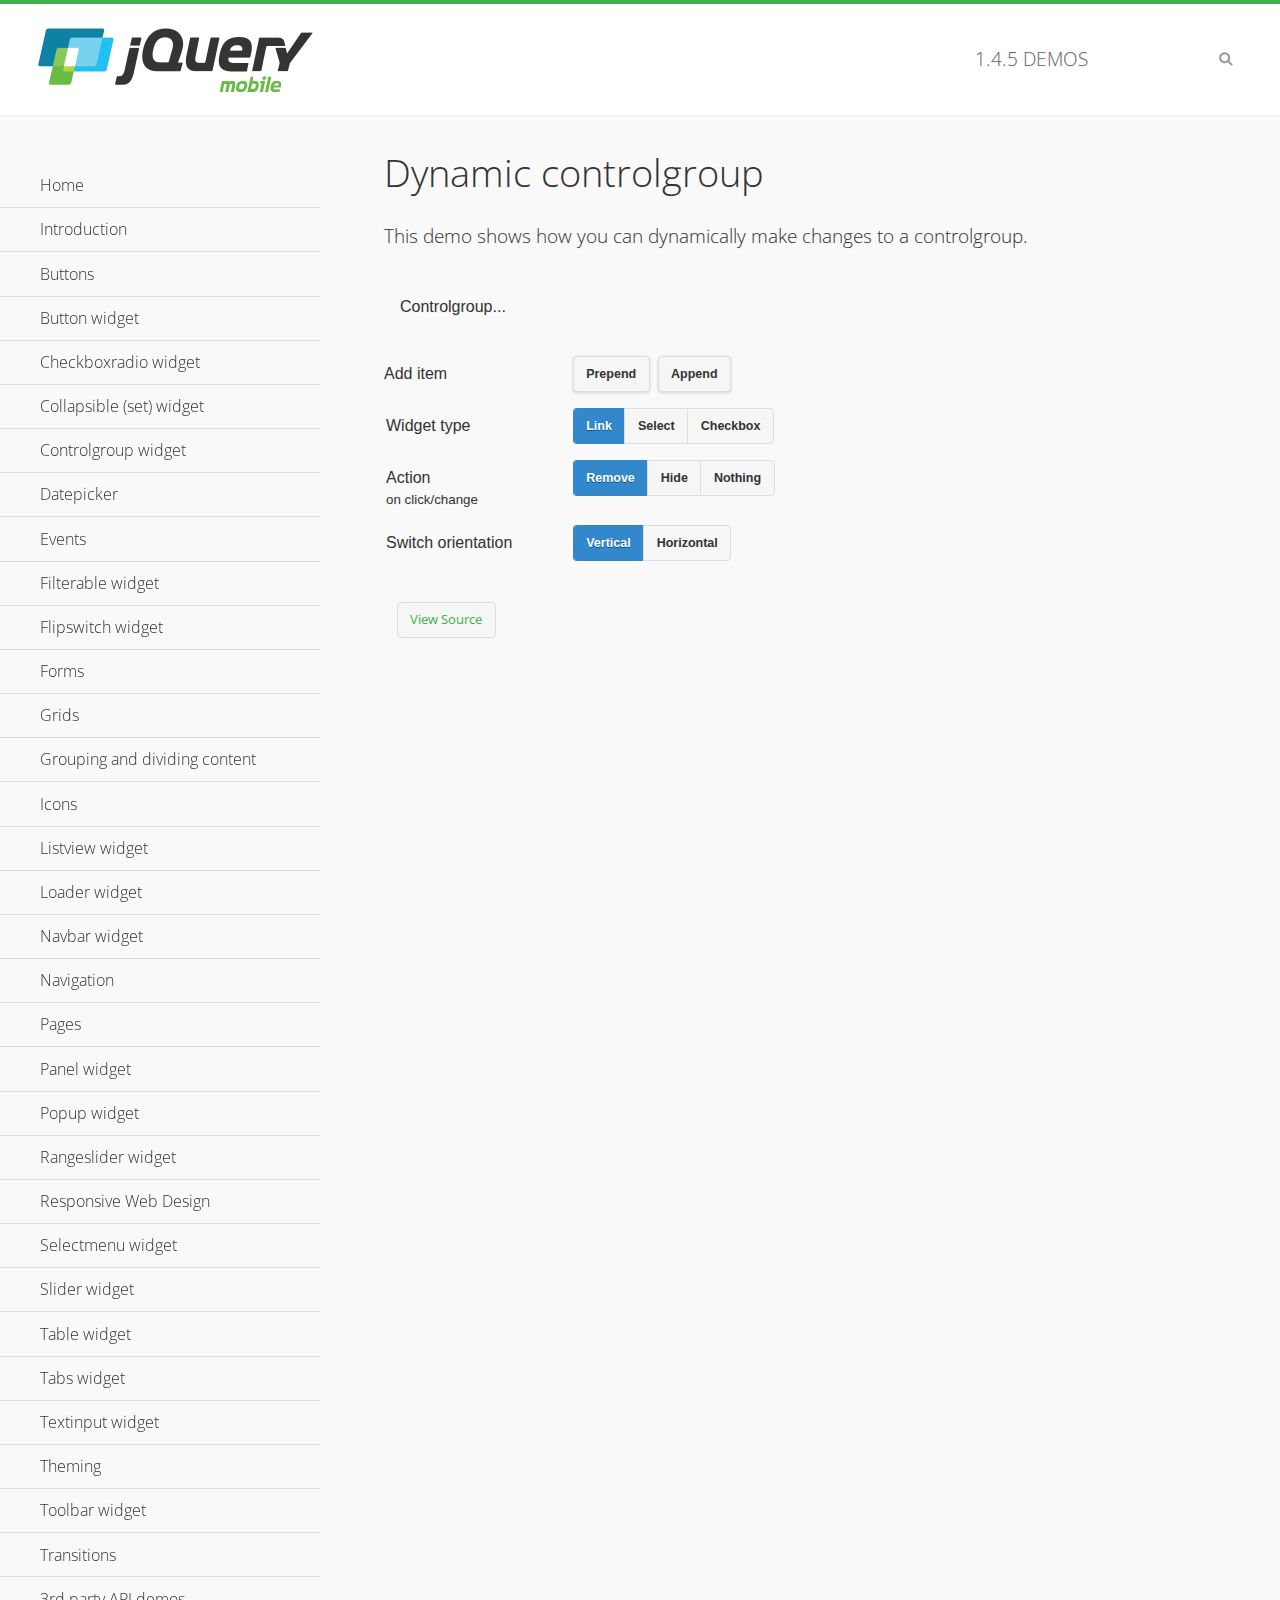
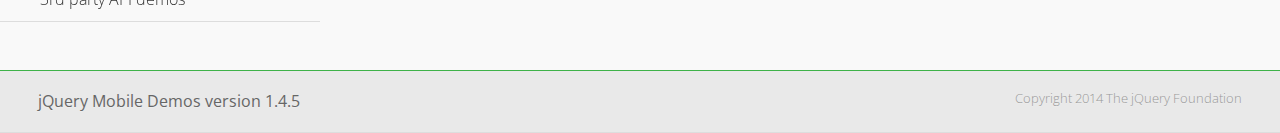
<file: external_js/jquery.mobile-1.4.5/demos/controlgroup-dynamic/index.html>
<!DOCTYPE html>
<html>
<head>
	<meta charset="utf-8">
	<meta name="viewport" content="width=device-width, initial-scale=1">
	<title>Dynamic controlgroup - jQuery Mobile Demos</title>
	<link rel="shortcut icon" href="../favicon.ico">
    <link rel="stylesheet" href="http://fonts.googleapis.com/css?family=Open+Sans:300,400,700">
	<link rel="stylesheet" href="../css/themes/default/jquery.mobile-1.4.5.min.css">
	<link rel="stylesheet" href="../_assets/css/jqm-demos.css">
	<script src="../js/jquery.js"></script>
	<script src="../_assets/js/index.js"></script>
	<script src="../js/jquery.mobile-1.4.5.min.js"></script>
	<script>
		( function( $, undefined ) {
			var counter = 0;
			$( document ).bind( "pagecreate", function( e ) {
				$( "#prepend, #append", e.target ).on( "click", function( e ) {
					counter++;

					var widgetType = $( "[name='radio-widget']:checked" ).attr( "id" ),
						group = $( "#my-controlgroup" ),
						$el,
						action = function() {
							var action = $( "[name='radio-action']:checked" ).attr( "id" );
							if ( $( $el[1] ).is( "select" ) && action === "hide" ) {
								$el = $( $el[1] ).parents( ".ui-select" );
							}
							$el[ action ]();
							group.controlgroup( "refresh" );
						};

					if ( widgetType === "link" ) {

						$el = $( "<a href='#'>Link " + counter + "</a>" ).bind( "click", action );
						$( "#my-controlgroup" ).controlgroup( "container" )[ $( this ).attr( "id" ) ]( $el );
						$el.buttonMarkup();

					} else if ( widgetType === "select" ) {

						$el = $( "<label for='widget" + counter + "'>Select " + counter + "</label><select id='widget" + counter + "'><option value='option1'>Select " + counter + "</option><option value='option2'>Select option</option></select>" );
						$( $el[ 1 ] ).bind( "change", action);
						$( "#my-controlgroup" ).controlgroup( "container" )[ $( this ).attr( "id" ) ]( $el );
						$( $el[ 1 ] ).selectmenu();

					} else {

						$el = $( "<label for='widget" + counter + "'>Checkbox " + counter + "</label><input type='checkbox' id='widget" + counter + "'></input>" );
						$( $el[ 1 ] ).bind( "change", action );
						$( "#my-controlgroup" ).controlgroup( "container" )[ $( this ).attr( "id" ) ]( $el );
						$( $el[ 1 ] ).checkboxradio();

					}

					group.controlgroup( "refresh" );
				});

				$( "[name='radio-orientation']" ).bind( "change", function( e ) {
					$( "#my-controlgroup" ).controlgroup( "option", "type", ( $( "#isHorizontal" ).is( ":checked" ) ? "horizontal" : "vertical" ) );
				});
			});
		})( jQuery );
	</script>
</head>
<body>
<div data-role="page" class="jqm-demos">

	<div data-role="header" class="jqm-header">
		<h2><a href="../" title="jQuery Mobile Demos home"><img src="../_assets/img/jquery-logo.png" alt="jQuery Mobile"></a></h2>
		<p><span class="jqm-version"></span> Demos</p>
		<a href="#" class="jqm-navmenu-link ui-btn ui-btn-icon-notext ui-corner-all ui-icon-bars ui-nodisc-icon ui-alt-icon ui-btn-left">Menu</a>
		<a href="#" class="jqm-search-link ui-btn ui-btn-icon-notext ui-corner-all ui-icon-search ui-nodisc-icon ui-alt-icon ui-btn-right">Search</a>
	</div><!-- /header -->

	<div role="main" class="ui-content jqm-content">

        <h1>Dynamic controlgroup</h1>

        <p>This demo shows how you can dynamically make changes to a controlgroup.</p>

        <div data-demo-html="true" data-demo-js="true">

            <form>
            	<div class="ui-body ui-body-d ui-corner-all">
                	<p>Controlgroup...</p>
                	<div data-role="controlgroup" id="my-controlgroup"><!-- items will be injected here --></div>
                </div>
            </form>

            <div class="ui-field-contain">
                <label for="prepend">Add item</label>
                <button id="prepend" data-mini="true" data-inline="true">Prepend</button>
                <label for="append" class="ui-hidden-accessible">Action</label>
                <button id="append" data-mini="true" data-inline="true">Append</button>
            </div>

            <form action="#" method="get">
            	<div class="ui-field-contain">
                    <fieldset data-role="controlgroup" data-type="horizontal" data-mini="true">
                        <legend>Widget type</legend>

                        <input type="radio" name="radio-widget" id="link" value="link" checked="checked">
                        <label for="link">Link</label>

                        <input type="radio" name="radio-widget" id="select" value="select">
                        <label for="select">Select</label>

                        <input type="radio" name="radio-widget" id="checkbox" value="checkbox">
                        <label for="checkbox">Checkbox</label>
                    </fieldset>
            	</div>

            	<div class="ui-field-contain">
                    <fieldset data-role="controlgroup" data-type="horizontal" data-mini="true">
                        <legend>Action<br><small>on click/change</small></legend>

                        <input type="radio" name="radio-action" id="remove" value="remove" checked="checked">
                        <label for="remove">Remove</label>

                        <input type="radio" name="radio-action" id="hide" value="hide">
                        <label for="hide">Hide</label>

                        <input type="radio" name="radio-action" id="width" value="width">
                        <label for="width">Nothing</label>
                    </fieldset>
            	</div>

            	<div class="ui-field-contain">
                    <fieldset data-role="controlgroup" data-type="horizontal" data-mini="true">
                        <legend>Switch orientation</legend>

                        <input type="radio" name="radio-orientation" id="isVertical" value="isVertical" checked="checked">
                        <label for="isVertical">Vertical</label>

                        <input type="radio" name="radio-orientation" id="isHorizontal" value="isHorizontal">
                        <label for="isHorizontal">Horizontal</label>
                    </fieldset>
            	</div>

            </form>

        </div><!--/demo-html -->

	</div><!-- /content -->
	    <div data-role="panel" class="jqm-navmenu-panel" data-position="left" data-display="overlay" data-theme="a">
	    	<ul class="jqm-list ui-alt-icon ui-nodisc-icon">
<li data-filtertext="demos homepage" data-icon="home"><a href=".././">Home</a></li>
<li data-filtertext="introduction overview getting started"><a href="../intro/" data-ajax="false">Introduction</a></li>
<li data-filtertext="buttons button markup buttonmarkup method anchor link button element"><a href="../button-markup/" data-ajax="false">Buttons</a></li>
<li data-filtertext="form button widget input button submit reset"><a href="../button/" data-ajax="false">Button widget</a></li>
<li data-role="collapsible" data-enhanced="true" data-collapsed-icon="carat-d" data-expanded-icon="carat-u" data-iconpos="right" data-inset="false" class="ui-collapsible ui-collapsible-themed-content ui-collapsible-collapsed">
	<h3 class="ui-collapsible-heading ui-collapsible-heading-collapsed">
		<a href="#" class="ui-collapsible-heading-toggle ui-btn ui-btn-icon-right ui-btn-inherit ui-icon-carat-d">
		    Checkboxradio widget<span class="ui-collapsible-heading-status"> click to expand contents</span>
		</a>
	</h3>
	<div class="ui-collapsible-content ui-body-inherit ui-collapsible-content-collapsed" aria-hidden="true">
		<ul>
			<li data-filtertext="form checkboxradio widget checkbox input checkboxes controlgroups"><a href="../checkboxradio-checkbox/" data-ajax="false">Checkboxes</a></li>
			<li data-filtertext="form checkboxradio widget radio input radio buttons controlgroups"><a href="../checkboxradio-radio/" data-ajax="false">Radio buttons</a></li>
		</ul>
	</div>
</li>
<li data-role="collapsible" data-enhanced="true" data-collapsed-icon="carat-d" data-expanded-icon="carat-u" data-iconpos="right" data-inset="false" class="ui-collapsible ui-collapsible-themed-content ui-collapsible-collapsed">
	<h3 class="ui-collapsible-heading ui-collapsible-heading-collapsed">
		<a href="#" class="ui-collapsible-heading-toggle ui-btn ui-btn-icon-right ui-btn-inherit ui-icon-carat-d">
			Collapsible (set) widget<span class="ui-collapsible-heading-status"> click to expand contents</span>
		</a>
	</h3>
	<div class="ui-collapsible-content ui-body-inherit ui-collapsible-content-collapsed" aria-hidden="true">
		<ul>
			<li data-filtertext="collapsibles content formatting"><a href="../collapsible/" data-ajax="false">Collapsible</a></li>
			<li data-filtertext="dynamic collapsible set accordion append expand"><a href="../collapsible-dynamic/" data-ajax="false">Dynamic collapsibles</a></li>
			<li data-filtertext="accordions collapsible set widget content formatting grouped collapsibles"><a href="../collapsibleset/" data-ajax="false">Collapsible set</a></li>
		</ul>
	</div>
</li>
<li data-role="collapsible" data-enhanced="true" data-collapsed-icon="carat-d" data-expanded-icon="carat-u" data-iconpos="right" data-inset="false" class="ui-collapsible ui-collapsible-themed-content ui-collapsible-collapsed">
	<h3 class="ui-collapsible-heading ui-collapsible-heading-collapsed">
		<a href="#" class="ui-collapsible-heading-toggle ui-btn ui-btn-icon-right ui-btn-inherit ui-icon-carat-d">
			Controlgroup widget<span class="ui-collapsible-heading-status"> click to expand contents</span>
		</a>
	</h3>
	<div class="ui-collapsible-content ui-body-inherit ui-collapsible-content-collapsed" aria-hidden="true">
		<ul>
			<li data-filtertext="controlgroups selectmenu checkboxradio input grouped buttons horizontal vertical"><a href="../controlgroup/" data-ajax="false">Controlgroup</a></li>
			<li data-filtertext="dynamic controlgroup dynamically add buttons"><a href="../controlgroup-dynamic/" data-ajax="false">Dynamic controlgroups</a></li>
		</ul>
	</div>
</li>
<li data-filtertext="form datepicker widget date input"><a href="../datepicker/" data-ajax="false">Datepicker</a></li>
<li data-role="collapsible" data-enhanced="true" data-collapsed-icon="carat-d" data-expanded-icon="carat-u" data-iconpos="right" data-inset="false" class="ui-collapsible ui-collapsible-themed-content ui-collapsible-collapsed">
	<h3 class="ui-collapsible-heading ui-collapsible-heading-collapsed">
		<a href="#" class="ui-collapsible-heading-toggle ui-btn ui-btn-icon-right ui-btn-inherit ui-icon-carat-d">
			Events<span class="ui-collapsible-heading-status"> click to expand contents</span>
		</a>
	</h3>
	<div class="ui-collapsible-content ui-body-inherit ui-collapsible-content-collapsed" aria-hidden="true">
		<ul>
			<li data-filtertext="swipe to delete list items listviews swipe events"><a href="../swipe-list/" data-ajax="false">Swipe list items</a></li>
			<li data-filtertext="swipe to navigate swipe page navigation swipe events"><a href="../swipe-page/" data-ajax="false">Swipe page navigation</a></li>
		</ul>
	</div>
</li>
<li data-filtertext="filterable filter elements sorting searching listview table"><a href="../filterable/" data-ajax="false">Filterable widget</a></li>
<li data-filtertext="form flipswitch widget flip toggle switch binary select checkbox input"><a href="../flipswitch/" data-ajax="false">Flipswitch widget</a></li>
<li data-role="collapsible" data-enhanced="true" data-collapsed-icon="carat-d" data-expanded-icon="carat-u" data-iconpos="right" data-inset="false" class="ui-collapsible ui-collapsible-themed-content ui-collapsible-collapsed">
	<h3 class="ui-collapsible-heading ui-collapsible-heading-collapsed">
		<a href="#" class="ui-collapsible-heading-toggle ui-btn ui-btn-icon-right ui-btn-inherit ui-icon-carat-d">
			Forms<span class="ui-collapsible-heading-status"> click to expand contents</span>
		</a>
	</h3>
	<div class="ui-collapsible-content ui-body-inherit ui-collapsible-content-collapsed" aria-hidden="true">
		<ul>
			<li data-filtertext="forms text checkbox radio range button submit reset inputs selects textarea slider flipswitch label form elements"><a href="../forms/" data-ajax="false">Forms</a></li>
			<li data-filtertext="form hide labels hidden accessible ui-hidden-accessible forms"><a href="../forms-label-hidden-accessible/" data-ajax="false">Hide labels</a></li>
			<li data-filtertext="form field containers fieldcontain ui-field-contain forms"><a href="../forms-field-contain/" data-ajax="false">Field containers</a></li>
			<li data-filtertext="forms disabled form elements"><a href="../forms-disabled/" data-ajax="false">Forms disabled</a></li>
			<li data-filtertext="forms gallery examples overview forms text checkbox radio range button submit reset inputs selects textarea slider flipswitch label form elements"><a href="../forms-gallery/" data-ajax="false">Forms gallery</a></li>
		</ul>
	</div>
</li>
<li data-role="collapsible" data-enhanced="true" data-collapsed-icon="carat-d" data-expanded-icon="carat-u" data-iconpos="right" data-inset="false" class="ui-collapsible ui-collapsible-themed-content ui-collapsible-collapsed">
	<h3 class="ui-collapsible-heading ui-collapsible-heading-collapsed">
		<a href="#" class="ui-collapsible-heading-toggle ui-btn ui-btn-icon-right ui-btn-inherit ui-icon-carat-d">
			Grids<span class="ui-collapsible-heading-status"> click to expand contents</span>
		</a>
	</h3>
	<div class="ui-collapsible-content ui-body-inherit ui-collapsible-content-collapsed" aria-hidden="true">
		<ul>
			<li data-filtertext="grids columns blocks content formatting rwd responsive css framework"><a href="../grids/" data-ajax="false">Grids</a></li>
			<li data-filtertext="buttons in grids css framework"><a href="../grids-buttons/" data-ajax="false">Buttons in grids</a></li>
			<li data-filtertext="custom responsive grids rwd css framework"><a href="../grids-custom-responsive/" data-ajax="false">Custom responsive grids</a></li>
		</ul>
	</div>
</li>
<li data-filtertext="blocks content formatting sections heading"><a href="../body-bar-classes/" data-ajax="false">Grouping and dividing content</a></li>
<li data-role="collapsible" data-enhanced="true" data-collapsed-icon="carat-d" data-expanded-icon="carat-u" data-iconpos="right" data-inset="false" class="ui-collapsible ui-collapsible-themed-content ui-collapsible-collapsed">
	<h3 class="ui-collapsible-heading ui-collapsible-heading-collapsed">
		<a href="#" class="ui-collapsible-heading-toggle ui-btn ui-btn-icon-right ui-btn-inherit ui-icon-carat-d">
			Icons<span class="ui-collapsible-heading-status"> click to expand contents</span>
		</a>
	</h3>
	<div class="ui-collapsible-content ui-body-inherit ui-collapsible-content-collapsed" aria-hidden="true">
		<ul>
			<li data-filtertext="button icons svg disc alt custom icon position"><a href="../icons/" data-ajax="false">Icons</a></li>
			<li data-filtertext=""><a href="../icons-grunticon/" data-ajax="false">Grunticon loader</a></li>
		</ul>
	</div>
</li>
<li data-role="collapsible" data-enhanced="true" data-collapsed-icon="carat-d" data-expanded-icon="carat-u" data-iconpos="right" data-inset="false" class="ui-collapsible ui-collapsible-themed-content ui-collapsible-collapsed">
	<h3 class="ui-collapsible-heading ui-collapsible-heading-collapsed">
		<a href="#" class="ui-collapsible-heading-toggle ui-btn ui-btn-icon-right ui-btn-inherit ui-icon-carat-d">
			Listview widget<span class="ui-collapsible-heading-status"> click to expand contents</span>
		</a>
	</h3>
	<div class="ui-collapsible-content ui-body-inherit ui-collapsible-content-collapsed" aria-hidden="true">
		<ul>
			<li data-filtertext="listview widget thumbnails icons nested split button collapsible ul ol"><a href="../listview/" data-ajax="false">Listview</a></li>
			<li data-filtertext="autocomplete filterable reveal listview filtertextbeforefilter placeholder"><a href="../listview-autocomplete/" data-ajax="false">Listview autocomplete</a></li>
			<li data-filtertext="autocomplete filterable reveal listview remote data filtertextbeforefilter placeholder"><a href="../listview-autocomplete-remote/" data-ajax="false">Listview autocomplete remote data</a></li>
			<li data-filtertext="autodividers anchor jump scroll linkbars listview lists ul ol"><a href="../listview-autodividers-linkbar/" data-ajax="false">Listview autodividers linkbar</a></li>
			<li data-filtertext="listview autodividers selector autodividersselector lists ul ol"><a href="../listview-autodividers-selector/" data-ajax="false">Listview autodividers selector</a></li>
			<li data-filtertext="listview nested list items"><a href="../listview-nested-lists/" data-ajax="false">Nested Listviews</a></li>
			<li data-filtertext="listview collapsible list items flat"><a href="../listview-collapsible-item-flat/" data-ajax="false">Listview collapsible list items (flat)</a></li>
			<li data-filtertext="listview collapsible list indented"><a href="../listview-collapsible-item-indented/" data-ajax="false">Listview collapsible list items (indented)</a></li>
			<li data-filtertext="grid listview responsive grids responsive listviews lists ul"><a href="../listview-grid/" data-ajax="false">Listview responsive grid</a></li>
		</ul>
	</div>
</li>
<li data-filtertext="loader widget page loading navigation overlay spinner"><a href="../loader/" data-ajax="false">Loader widget</a></li>
<li data-filtertext="navbar widget navmenu toolbars header footer"><a href="../navbar/" data-ajax="false">Navbar widget</a></li>
<li data-role="collapsible" data-enhanced="true" data-collapsed-icon="carat-d" data-expanded-icon="carat-u" data-iconpos="right" data-inset="false" class="ui-collapsible ui-collapsible-themed-content ui-collapsible-collapsed">
	<h3 class="ui-collapsible-heading ui-collapsible-heading-collapsed">
		<a href="#" class="ui-collapsible-heading-toggle ui-btn ui-btn-icon-right ui-btn-inherit ui-icon-carat-d">
			Navigation<span class="ui-collapsible-heading-status"> click to expand contents</span>
		</a>
	</h3>
	<div class="ui-collapsible-content ui-body-inherit ui-collapsible-content-collapsed" aria-hidden="true">
		<ul>
			<li data-filtertext="ajax navigation navigate widget history event method"><a href="../navigation/" data-ajax="false">Navigation</a></li>
			<li data-filtertext="linking pages page links navigation ajax prefetch cache"><a href="../navigation-linking-pages/" data-ajax="false">Linking pages</a></li>
			<!-- <li data-filtertext="php redirect server redirection server-side navigation"><a href="../navigation-php-redirect/" data-ajax="false">PHP redirect demo</a></li>-->
			<li data-filtertext="navigation redirection hash query"><a href="../navigation-hash-processing/" data-ajax="false">Hash processing demo</a></li>
			<li data-filtertext="navigation redirection hash query"><a href="../page-events/" data-ajax="false">Page Navigation Events</a></li>
		</ul>
	</div>
</li>
<li data-role="collapsible" data-enhanced="true" data-collapsed-icon="carat-d" data-expanded-icon="carat-u" data-iconpos="right" data-inset="false" class="ui-collapsible ui-collapsible-themed-content ui-collapsible-collapsed">
	<h3 class="ui-collapsible-heading ui-collapsible-heading-collapsed">
		<a href="#" class="ui-collapsible-heading-toggle ui-btn ui-btn-icon-right ui-btn-inherit ui-icon-carat-d">
			Pages<span class="ui-collapsible-heading-status"> click to expand contents</span>
		</a>
	</h3>
	<div class="ui-collapsible-content ui-body-inherit ui-collapsible-content-collapsed" aria-hidden="true">
		<ul>
			<li data-filtertext="pages page widget ajax navigation"><a href="../pages/" data-ajax="false">Pages</a></li>
			<li data-filtertext="single page"><a href="../pages-single-page/" data-ajax="false">Single page</a></li>
			<li data-filtertext="multipage multi-page page"><a href="../pages-multi-page/" data-ajax="false">Multi-page template</a></li>
			<li data-filtertext="dialog page widget modal popup"><a href="../pages-dialog/" data-ajax="false">Dialog page</a></li>
		</ul>
	</div>
</li>
<li data-role="collapsible" data-enhanced="true" data-collapsed-icon="carat-d" data-expanded-icon="carat-u" data-iconpos="right" data-inset="false" class="ui-collapsible ui-collapsible-themed-content ui-collapsible-collapsed">
	<h3 class="ui-collapsible-heading ui-collapsible-heading-collapsed">
		<a href="#" class="ui-collapsible-heading-toggle ui-btn ui-btn-icon-right ui-btn-inherit ui-icon-carat-d">
			Panel widget<span class="ui-collapsible-heading-status"> click to expand contents</span>
		</a>
	</h3>
	<div class="ui-collapsible-content ui-body-inherit ui-collapsible-content-collapsed" aria-hidden="true">
		<ul>
			<li data-filtertext="panel widget sliding panels reveal push overlay responsive"><a href="../panel/" data-ajax="false">Panel</a></li>
			<li data-filtertext=""><a href="../panel-external/" data-ajax="false">External panels</a></li>
			<li data-filtertext="panel "><a href="../panel-fixed/" data-ajax="false">Fixed panels</a></li>
			<li data-filtertext="panel slide panels sliding panels shadow rwd responsive breakpoint"><a href="../panel-responsive/" data-ajax="false">Panels responsive</a></li>
			<li data-filtertext="panel custom style custom panel width reveal shadow listview panel styling page background wrapper"><a href="../panel-styling/" data-ajax="false">Custom panel style</a></li>
			<li data-filtertext="panel open on swipe"><a href="../panel-swipe-open/" data-ajax="false">Panel open on swipe</a></li>
			<li data-filtertext="panels outside page internal external toolbars"><a href="../panel-external-internal/" data-ajax="false">Panel external and internal</a></li>
		</ul>
	</div>
</li>
<li data-role="collapsible" data-enhanced="true" data-collapsed-icon="carat-d" data-expanded-icon="carat-u" data-iconpos="right" data-inset="false" class="ui-collapsible ui-collapsible-themed-content ui-collapsible-collapsed">
	<h3 class="ui-collapsible-heading ui-collapsible-heading-collapsed">
		<a href="#" class="ui-collapsible-heading-toggle ui-btn ui-btn-icon-right ui-btn-inherit ui-icon-carat-d">
			Popup widget<span class="ui-collapsible-heading-status"> click to expand contents</span>
		</a>
	</h3>
	<div class="ui-collapsible-content ui-body-inherit ui-collapsible-content-collapsed" aria-hidden="true">
		<ul>
			<li data-filtertext="popup widget popups dialog modal transition tooltip lightbox form overlay screen flip pop fade transition"><a href="../popup/" data-ajax="false">Popup</a></li>
			<li data-filtertext="popup alignment position"><a href="../popup-alignment/" data-ajax="false">Popup alignment</a></li>
			<li data-filtertext="popup arrow size popups popover"><a href="../popup-arrow-size/" data-ajax="false">Popup arrow size</a></li>
			<li data-filtertext="dynamic popups popup images lightbox"><a href="../popup-dynamic/" data-ajax="false">Dynamic popups</a></li>
			<li data-filtertext="popups with iframes scaling"><a href="../popup-iframe/" data-ajax="false">Popups with iframes</a></li>
			<li data-filtertext="popup image scaling"><a href="../popup-image-scaling/" data-ajax="false">Popup image scaling</a></li>
			<li data-filtertext="external popup outside multi-page"><a href="../popup-outside-multipage/" data-ajax="false">Popup outside multi-page</a></li>
		</ul>
	</div>
</li>
<li data-filtertext="form rangeslider widget dual sliders dual handle sliders range input"><a href="../rangeslider/" data-ajax="false">Rangeslider widget</a></li>
<li data-filtertext="responsive web design rwd adaptive progressive enhancement PE accessible mobile breakpoints media query media queries"><a href="../rwd/" data-ajax="false">Responsive Web Design</a></li>
<li data-role="collapsible" data-enhanced="true" data-collapsed-icon="carat-d" data-expanded-icon="carat-u" data-iconpos="right" data-inset="false" class="ui-collapsible ui-collapsible-themed-content ui-collapsible-collapsed">
	<h3 class="ui-collapsible-heading ui-collapsible-heading-collapsed">
		<a href="#" class="ui-collapsible-heading-toggle ui-btn ui-btn-icon-right ui-btn-inherit ui-icon-carat-d">
			Selectmenu widget<span class="ui-collapsible-heading-status"> click to expand contents</span>
		</a>
	</h3>
	<div class="ui-collapsible-content ui-body-inherit ui-collapsible-content-collapsed" aria-hidden="true">
		<ul>
			<li data-filtertext="form selectmenu widget select input custom select menu selects"><a href="../selectmenu/" data-ajax="false">Selectmenu</a></li>
			<li data-filtertext="form custom select menu selectmenu widget custom menu option optgroup multiple selects"><a href="../selectmenu-custom/" data-ajax="false">Custom select menu</a></li>
			<li data-filtertext="filterable select filter popup dialog"><a href="../selectmenu-custom-filter/" data-ajax="false">Custom select menu with filter</a></li>
		</ul>
	</div>
</li>
<li data-role="collapsible" data-enhanced="true" data-collapsed-icon="carat-d" data-expanded-icon="carat-u" data-iconpos="right" data-inset="false" class="ui-collapsible ui-collapsible-themed-content ui-collapsible-collapsed">
	<h3 class="ui-collapsible-heading ui-collapsible-heading-collapsed">
		<a href="#" class="ui-collapsible-heading-toggle ui-btn ui-btn-icon-right ui-btn-inherit ui-icon-carat-d">
			Slider widget<span class="ui-collapsible-heading-status"> click to expand contents</span>
		</a>
	</h3>
	<div class="ui-collapsible-content ui-body-inherit ui-collapsible-content-collapsed" aria-hidden="true">
		<ul>
			<li data-filtertext="form slider widget range input single sliders"><a href="../slider/" data-ajax="false">Slider</a></li>
			<li data-filtertext="form slider widget flipswitch slider binary select flip toggle switch"><a href="../slider-flipswitch/" data-ajax="false">Slider flip toggle switch</a></li>
			<li data-filtertext="form slider tooltip handle value input range sliders"><a href="../slider-tooltip/" data-ajax="false">Slider tooltip</a></li>
		</ul>
	</div>
</li>
<li data-role="collapsible" data-enhanced="true" data-collapsed-icon="carat-d" data-expanded-icon="carat-u" data-iconpos="right" data-inset="false" class="ui-collapsible ui-collapsible-themed-content ui-collapsible-collapsed">
	<h3 class="ui-collapsible-heading ui-collapsible-heading-collapsed">
		<a href="#" class="ui-collapsible-heading-toggle ui-btn ui-btn-icon-right ui-btn-inherit ui-icon-carat-d">
			Table widget<span class="ui-collapsible-heading-status"> click to expand contents</span>
		</a>
	</h3>
	<div class="ui-collapsible-content ui-body-inherit ui-collapsible-content-collapsed" aria-hidden="true">
		<ul>
			<li data-filtertext="table widget reflow column toggle th td responsive tables rwd hide show tabular"><a href="../table-column-toggle/" data-ajax="false">Table Column Toggle</a></li>
			<li data-filtertext="table column toggle phone comparison demo"><a href="../table-column-toggle-example/" data-ajax="false">Table Column Toggle demo</a></li>
			<li data-filtertext="responsive tables table column toggle heading groups rwd breakpoint"><a href="../table-column-toggle-heading-groups/" data-ajax="false">Table Column Toggle heading groups</a></li>
			<li data-filtertext="responsive tables table column toggle hide rwd breakpoint customization options"><a href="../table-column-toggle-options/" data-ajax="false">Table Column Toggle options</a></li>
			<li data-filtertext="table reflow th td responsive rwd columns tabular"><a href="../table-reflow/" data-ajax="false">Table Reflow</a></li>
			<li data-filtertext="responsive tables table reflow heading groups rwd breakpoint"><a href="../table-reflow-heading-groups/" data-ajax="false">Table Reflow heading groups</a></li>
			<li data-filtertext="responsive tables table reflow stripes strokes table style"><a href="../table-reflow-stripes-strokes/" data-ajax="false">Table Reflow stripes and strokes</a></li>
			<li data-filtertext="responsive tables table reflow stack custom styles"><a href="../table-reflow-styling/" data-ajax="false">Table Reflow custom styles</a></li>
		</ul>
	</div>
</li>
<li data-filtertext="ui tabs widget"><a href="../tabs/" data-ajax="false">Tabs widget</a></li>
<li data-filtertext="form textinput widget text input textarea number date time tel email file color password"><a href="../textinput/" data-ajax="false">Textinput widget</a></li>
<li data-role="collapsible" data-enhanced="true" data-collapsed-icon="carat-d" data-expanded-icon="carat-u" data-iconpos="right" data-inset="false" class="ui-collapsible ui-collapsible-themed-content ui-collapsible-collapsed">
	<h3 class="ui-collapsible-heading ui-collapsible-heading-collapsed">
		<a href="#" class="ui-collapsible-heading-toggle ui-btn ui-btn-icon-right ui-btn-inherit ui-icon-carat-d">
			Theming<span class="ui-collapsible-heading-status"> click to expand contents</span>
		</a>
	</h3>
	<div class="ui-collapsible-content ui-body-inherit ui-collapsible-content-collapsed" aria-hidden="true">
		<ul>
			<li data-filtertext="default theme swatches theming style css"><a href="../theme-default/" data-ajax="false">Default theme</a></li>
			<li data-filtertext="classic theme old theme swatches theming style css"><a href="../theme-classic/" data-ajax="false">Classic theme</a></li>
		</ul>
	</div>
</li>
<li data-role="collapsible" data-enhanced="true" data-collapsed-icon="carat-d" data-expanded-icon="carat-u" data-iconpos="right" data-inset="false" class="ui-collapsible ui-collapsible-themed-content ui-collapsible-collapsed">
	<h3 class="ui-collapsible-heading ui-collapsible-heading-collapsed">
		<a href="#" class="ui-collapsible-heading-toggle ui-btn ui-btn-icon-right ui-btn-inherit ui-icon-carat-d">
			Toolbar widget<span class="ui-collapsible-heading-status"> click to expand contents</span>
		</a>
	</h3>
	<div class="ui-collapsible-content ui-body-inherit ui-collapsible-content-collapsed" aria-hidden="true">
		<ul>
			<li data-filtertext="toolbar widget header footer toolbars fixed fullscreen external sections"><a href="../toolbar/" data-ajax="false">Toolbar</a></li>
			<li data-filtertext="dynamic toolbars dynamically add toolbar header footer"><a href="../toolbar-dynamic/" data-ajax="false">Dynamic toolbars</a></li>
			<li data-filtertext="external toolbars header footer"><a href="../toolbar-external/" data-ajax="false">External toolbars</a></li>
			<li data-filtertext="fixed toolbars header footer"><a href="../toolbar-fixed/" data-ajax="false">Fixed toolbars</a></li>
			<li data-filtertext="fixed fullscreen toolbars header footer"><a href="../toolbar-fixed-fullscreen/" data-ajax="false">Fullscreen toolbars</a></li>
			<li data-filtertext="external fixed toolbars header footer"><a href="../toolbar-fixed-external/" data-ajax="false">Fixed external toolbars</a></li>
			<li data-filtertext="external persistent toolbars header footer navbar navmenu"><a href="../toolbar-fixed-persistent/" data-ajax="false">Persistent toolbars</a></li>
			<li data-filtertext="external ajax optimized toolbars persistent toolbars header footer navbar"><a href="../toolbar-fixed-persistent-optimized/" data-ajax="false">Ajax optimized toolbars</a></li>
			<li data-filtertext="form in toolbars header footer"><a href="../toolbar-fixed-forms/" data-ajax="false">Form in toolbar</a></li>
		</ul>
	</div>
</li>
<li data-filtertext="page transitions animated pages popup navigation flip slide fade pop"><a href="../transitions/" data-ajax="false">Transitions</a></li>
<li data-role="collapsible" data-enhanced="true" data-collapsed-icon="carat-d" data-expanded-icon="carat-u" data-iconpos="right" data-inset="false" class="ui-collapsible ui-collapsible-themed-content ui-collapsible-collapsed">
	<h3 class="ui-collapsible-heading ui-collapsible-heading-collapsed">
		<a href="#" class="ui-collapsible-heading-toggle ui-btn ui-btn-icon-right ui-btn-inherit ui-icon-carat-d">
			3rd party API demos<span class="ui-collapsible-heading-status"> click to expand contents</span>
		</a>
	</h3>
	<div class="ui-collapsible-content ui-body-inherit ui-collapsible-content-collapsed" aria-hidden="true">
		<ul>
			<li data-filtertext="backbone requirejs navigation router"><a href="../backbone-requirejs/" data-ajax="false">Backbone RequireJS</a></li>
			<li data-filtertext="google maps geolocation demo"><a href="../map-geolocation/" data-ajax="false">Google Maps geolocation</a></li>
			<li data-filtertext="google maps hybrid"><a href="../map-list-toggle/" data-ajax="false">Google Maps list toggle</a></li>
		</ul>
	</div>
</li>



		     </ul>
		</div><!-- /panel -->


	<div data-role="footer" data-position="fixed" data-tap-toggle="false" class="jqm-footer">
		<p>jQuery Mobile Demos version <span class="jqm-version"></span></p>
		<p>Copyright 2014 The jQuery Foundation</p>
	</div><!-- /footer -->
	<!-- TODO: This should become an external panel so we can add input to markup (unique ID) -->
    <div data-role="panel" class="jqm-search-panel" data-position="right" data-display="overlay" data-theme="a">
		<div class="jqm-search">
			<ul class="jqm-list" data-filter-placeholder="Search demos..." data-filter-reveal="true">
<li data-filtertext="demos homepage" data-icon="home"><a href=".././">Home</a></li>
<li data-filtertext="introduction overview getting started"><a href="../intro/" data-ajax="false">Introduction</a></li>
<li data-filtertext="buttons button markup buttonmarkup method anchor link button element"><a href="../button-markup/" data-ajax="false">Buttons</a></li>
<li data-filtertext="form button widget input button submit reset"><a href="../button/" data-ajax="false">Button widget</a></li>
<li data-role="collapsible" data-enhanced="true" data-collapsed-icon="carat-d" data-expanded-icon="carat-u" data-iconpos="right" data-inset="false" class="ui-collapsible ui-collapsible-themed-content ui-collapsible-collapsed">
	<h3 class="ui-collapsible-heading ui-collapsible-heading-collapsed">
		<a href="#" class="ui-collapsible-heading-toggle ui-btn ui-btn-icon-right ui-btn-inherit ui-icon-carat-d">
		    Checkboxradio widget<span class="ui-collapsible-heading-status"> click to expand contents</span>
		</a>
	</h3>
	<div class="ui-collapsible-content ui-body-inherit ui-collapsible-content-collapsed" aria-hidden="true">
		<ul>
			<li data-filtertext="form checkboxradio widget checkbox input checkboxes controlgroups"><a href="../checkboxradio-checkbox/" data-ajax="false">Checkboxes</a></li>
			<li data-filtertext="form checkboxradio widget radio input radio buttons controlgroups"><a href="../checkboxradio-radio/" data-ajax="false">Radio buttons</a></li>
		</ul>
	</div>
</li>
<li data-role="collapsible" data-enhanced="true" data-collapsed-icon="carat-d" data-expanded-icon="carat-u" data-iconpos="right" data-inset="false" class="ui-collapsible ui-collapsible-themed-content ui-collapsible-collapsed">
	<h3 class="ui-collapsible-heading ui-collapsible-heading-collapsed">
		<a href="#" class="ui-collapsible-heading-toggle ui-btn ui-btn-icon-right ui-btn-inherit ui-icon-carat-d">
			Collapsible (set) widget<span class="ui-collapsible-heading-status"> click to expand contents</span>
		</a>
	</h3>
	<div class="ui-collapsible-content ui-body-inherit ui-collapsible-content-collapsed" aria-hidden="true">
		<ul>
			<li data-filtertext="collapsibles content formatting"><a href="../collapsible/" data-ajax="false">Collapsible</a></li>
			<li data-filtertext="dynamic collapsible set accordion append expand"><a href="../collapsible-dynamic/" data-ajax="false">Dynamic collapsibles</a></li>
			<li data-filtertext="accordions collapsible set widget content formatting grouped collapsibles"><a href="../collapsibleset/" data-ajax="false">Collapsible set</a></li>
		</ul>
	</div>
</li>
<li data-role="collapsible" data-enhanced="true" data-collapsed-icon="carat-d" data-expanded-icon="carat-u" data-iconpos="right" data-inset="false" class="ui-collapsible ui-collapsible-themed-content ui-collapsible-collapsed">
	<h3 class="ui-collapsible-heading ui-collapsible-heading-collapsed">
		<a href="#" class="ui-collapsible-heading-toggle ui-btn ui-btn-icon-right ui-btn-inherit ui-icon-carat-d">
			Controlgroup widget<span class="ui-collapsible-heading-status"> click to expand contents</span>
		</a>
	</h3>
	<div class="ui-collapsible-content ui-body-inherit ui-collapsible-content-collapsed" aria-hidden="true">
		<ul>
			<li data-filtertext="controlgroups selectmenu checkboxradio input grouped buttons horizontal vertical"><a href="../controlgroup/" data-ajax="false">Controlgroup</a></li>
			<li data-filtertext="dynamic controlgroup dynamically add buttons"><a href="../controlgroup-dynamic/" data-ajax="false">Dynamic controlgroups</a></li>
		</ul>
	</div>
</li>
<li data-filtertext="form datepicker widget date input"><a href="../datepicker/" data-ajax="false">Datepicker</a></li>
<li data-role="collapsible" data-enhanced="true" data-collapsed-icon="carat-d" data-expanded-icon="carat-u" data-iconpos="right" data-inset="false" class="ui-collapsible ui-collapsible-themed-content ui-collapsible-collapsed">
	<h3 class="ui-collapsible-heading ui-collapsible-heading-collapsed">
		<a href="#" class="ui-collapsible-heading-toggle ui-btn ui-btn-icon-right ui-btn-inherit ui-icon-carat-d">
			Events<span class="ui-collapsible-heading-status"> click to expand contents</span>
		</a>
	</h3>
	<div class="ui-collapsible-content ui-body-inherit ui-collapsible-content-collapsed" aria-hidden="true">
		<ul>
			<li data-filtertext="swipe to delete list items listviews swipe events"><a href="../swipe-list/" data-ajax="false">Swipe list items</a></li>
			<li data-filtertext="swipe to navigate swipe page navigation swipe events"><a href="../swipe-page/" data-ajax="false">Swipe page navigation</a></li>
		</ul>
	</div>
</li>
<li data-filtertext="filterable filter elements sorting searching listview table"><a href="../filterable/" data-ajax="false">Filterable widget</a></li>
<li data-filtertext="form flipswitch widget flip toggle switch binary select checkbox input"><a href="../flipswitch/" data-ajax="false">Flipswitch widget</a></li>
<li data-role="collapsible" data-enhanced="true" data-collapsed-icon="carat-d" data-expanded-icon="carat-u" data-iconpos="right" data-inset="false" class="ui-collapsible ui-collapsible-themed-content ui-collapsible-collapsed">
	<h3 class="ui-collapsible-heading ui-collapsible-heading-collapsed">
		<a href="#" class="ui-collapsible-heading-toggle ui-btn ui-btn-icon-right ui-btn-inherit ui-icon-carat-d">
			Forms<span class="ui-collapsible-heading-status"> click to expand contents</span>
		</a>
	</h3>
	<div class="ui-collapsible-content ui-body-inherit ui-collapsible-content-collapsed" aria-hidden="true">
		<ul>
			<li data-filtertext="forms text checkbox radio range button submit reset inputs selects textarea slider flipswitch label form elements"><a href="../forms/" data-ajax="false">Forms</a></li>
			<li data-filtertext="form hide labels hidden accessible ui-hidden-accessible forms"><a href="../forms-label-hidden-accessible/" data-ajax="false">Hide labels</a></li>
			<li data-filtertext="form field containers fieldcontain ui-field-contain forms"><a href="../forms-field-contain/" data-ajax="false">Field containers</a></li>
			<li data-filtertext="forms disabled form elements"><a href="../forms-disabled/" data-ajax="false">Forms disabled</a></li>
			<li data-filtertext="forms gallery examples overview forms text checkbox radio range button submit reset inputs selects textarea slider flipswitch label form elements"><a href="../forms-gallery/" data-ajax="false">Forms gallery</a></li>
		</ul>
	</div>
</li>
<li data-role="collapsible" data-enhanced="true" data-collapsed-icon="carat-d" data-expanded-icon="carat-u" data-iconpos="right" data-inset="false" class="ui-collapsible ui-collapsible-themed-content ui-collapsible-collapsed">
	<h3 class="ui-collapsible-heading ui-collapsible-heading-collapsed">
		<a href="#" class="ui-collapsible-heading-toggle ui-btn ui-btn-icon-right ui-btn-inherit ui-icon-carat-d">
			Grids<span class="ui-collapsible-heading-status"> click to expand contents</span>
		</a>
	</h3>
	<div class="ui-collapsible-content ui-body-inherit ui-collapsible-content-collapsed" aria-hidden="true">
		<ul>
			<li data-filtertext="grids columns blocks content formatting rwd responsive css framework"><a href="../grids/" data-ajax="false">Grids</a></li>
			<li data-filtertext="buttons in grids css framework"><a href="../grids-buttons/" data-ajax="false">Buttons in grids</a></li>
			<li data-filtertext="custom responsive grids rwd css framework"><a href="../grids-custom-responsive/" data-ajax="false">Custom responsive grids</a></li>
		</ul>
	</div>
</li>
<li data-filtertext="blocks content formatting sections heading"><a href="../body-bar-classes/" data-ajax="false">Grouping and dividing content</a></li>
<li data-role="collapsible" data-enhanced="true" data-collapsed-icon="carat-d" data-expanded-icon="carat-u" data-iconpos="right" data-inset="false" class="ui-collapsible ui-collapsible-themed-content ui-collapsible-collapsed">
	<h3 class="ui-collapsible-heading ui-collapsible-heading-collapsed">
		<a href="#" class="ui-collapsible-heading-toggle ui-btn ui-btn-icon-right ui-btn-inherit ui-icon-carat-d">
			Icons<span class="ui-collapsible-heading-status"> click to expand contents</span>
		</a>
	</h3>
	<div class="ui-collapsible-content ui-body-inherit ui-collapsible-content-collapsed" aria-hidden="true">
		<ul>
			<li data-filtertext="button icons svg disc alt custom icon position"><a href="../icons/" data-ajax="false">Icons</a></li>
			<li data-filtertext=""><a href="../icons-grunticon/" data-ajax="false">Grunticon loader</a></li>
		</ul>
	</div>
</li>
<li data-role="collapsible" data-enhanced="true" data-collapsed-icon="carat-d" data-expanded-icon="carat-u" data-iconpos="right" data-inset="false" class="ui-collapsible ui-collapsible-themed-content ui-collapsible-collapsed">
	<h3 class="ui-collapsible-heading ui-collapsible-heading-collapsed">
		<a href="#" class="ui-collapsible-heading-toggle ui-btn ui-btn-icon-right ui-btn-inherit ui-icon-carat-d">
			Listview widget<span class="ui-collapsible-heading-status"> click to expand contents</span>
		</a>
	</h3>
	<div class="ui-collapsible-content ui-body-inherit ui-collapsible-content-collapsed" aria-hidden="true">
		<ul>
			<li data-filtertext="listview widget thumbnails icons nested split button collapsible ul ol"><a href="../listview/" data-ajax="false">Listview</a></li>
			<li data-filtertext="autocomplete filterable reveal listview filtertextbeforefilter placeholder"><a href="../listview-autocomplete/" data-ajax="false">Listview autocomplete</a></li>
			<li data-filtertext="autocomplete filterable reveal listview remote data filtertextbeforefilter placeholder"><a href="../listview-autocomplete-remote/" data-ajax="false">Listview autocomplete remote data</a></li>
			<li data-filtertext="autodividers anchor jump scroll linkbars listview lists ul ol"><a href="../listview-autodividers-linkbar/" data-ajax="false">Listview autodividers linkbar</a></li>
			<li data-filtertext="listview autodividers selector autodividersselector lists ul ol"><a href="../listview-autodividers-selector/" data-ajax="false">Listview autodividers selector</a></li>
			<li data-filtertext="listview nested list items"><a href="../listview-nested-lists/" data-ajax="false">Nested Listviews</a></li>
			<li data-filtertext="listview collapsible list items flat"><a href="../listview-collapsible-item-flat/" data-ajax="false">Listview collapsible list items (flat)</a></li>
			<li data-filtertext="listview collapsible list indented"><a href="../listview-collapsible-item-indented/" data-ajax="false">Listview collapsible list items (indented)</a></li>
			<li data-filtertext="grid listview responsive grids responsive listviews lists ul"><a href="../listview-grid/" data-ajax="false">Listview responsive grid</a></li>
		</ul>
	</div>
</li>
<li data-filtertext="loader widget page loading navigation overlay spinner"><a href="../loader/" data-ajax="false">Loader widget</a></li>
<li data-filtertext="navbar widget navmenu toolbars header footer"><a href="../navbar/" data-ajax="false">Navbar widget</a></li>
<li data-role="collapsible" data-enhanced="true" data-collapsed-icon="carat-d" data-expanded-icon="carat-u" data-iconpos="right" data-inset="false" class="ui-collapsible ui-collapsible-themed-content ui-collapsible-collapsed">
	<h3 class="ui-collapsible-heading ui-collapsible-heading-collapsed">
		<a href="#" class="ui-collapsible-heading-toggle ui-btn ui-btn-icon-right ui-btn-inherit ui-icon-carat-d">
			Navigation<span class="ui-collapsible-heading-status"> click to expand contents</span>
		</a>
	</h3>
	<div class="ui-collapsible-content ui-body-inherit ui-collapsible-content-collapsed" aria-hidden="true">
		<ul>
			<li data-filtertext="ajax navigation navigate widget history event method"><a href="../navigation/" data-ajax="false">Navigation</a></li>
			<li data-filtertext="linking pages page links navigation ajax prefetch cache"><a href="../navigation-linking-pages/" data-ajax="false">Linking pages</a></li>
			<!-- <li data-filtertext="php redirect server redirection server-side navigation"><a href="../navigation-php-redirect/" data-ajax="false">PHP redirect demo</a></li>-->
			<li data-filtertext="navigation redirection hash query"><a href="../navigation-hash-processing/" data-ajax="false">Hash processing demo</a></li>
			<li data-filtertext="navigation redirection hash query"><a href="../page-events/" data-ajax="false">Page Navigation Events</a></li>
		</ul>
	</div>
</li>
<li data-role="collapsible" data-enhanced="true" data-collapsed-icon="carat-d" data-expanded-icon="carat-u" data-iconpos="right" data-inset="false" class="ui-collapsible ui-collapsible-themed-content ui-collapsible-collapsed">
	<h3 class="ui-collapsible-heading ui-collapsible-heading-collapsed">
		<a href="#" class="ui-collapsible-heading-toggle ui-btn ui-btn-icon-right ui-btn-inherit ui-icon-carat-d">
			Pages<span class="ui-collapsible-heading-status"> click to expand contents</span>
		</a>
	</h3>
	<div class="ui-collapsible-content ui-body-inherit ui-collapsible-content-collapsed" aria-hidden="true">
		<ul>
			<li data-filtertext="pages page widget ajax navigation"><a href="../pages/" data-ajax="false">Pages</a></li>
			<li data-filtertext="single page"><a href="../pages-single-page/" data-ajax="false">Single page</a></li>
			<li data-filtertext="multipage multi-page page"><a href="../pages-multi-page/" data-ajax="false">Multi-page template</a></li>
			<li data-filtertext="dialog page widget modal popup"><a href="../pages-dialog/" data-ajax="false">Dialog page</a></li>
		</ul>
	</div>
</li>
<li data-role="collapsible" data-enhanced="true" data-collapsed-icon="carat-d" data-expanded-icon="carat-u" data-iconpos="right" data-inset="false" class="ui-collapsible ui-collapsible-themed-content ui-collapsible-collapsed">
	<h3 class="ui-collapsible-heading ui-collapsible-heading-collapsed">
		<a href="#" class="ui-collapsible-heading-toggle ui-btn ui-btn-icon-right ui-btn-inherit ui-icon-carat-d">
			Panel widget<span class="ui-collapsible-heading-status"> click to expand contents</span>
		</a>
	</h3>
	<div class="ui-collapsible-content ui-body-inherit ui-collapsible-content-collapsed" aria-hidden="true">
		<ul>
			<li data-filtertext="panel widget sliding panels reveal push overlay responsive"><a href="../panel/" data-ajax="false">Panel</a></li>
			<li data-filtertext=""><a href="../panel-external/" data-ajax="false">External panels</a></li>
			<li data-filtertext="panel "><a href="../panel-fixed/" data-ajax="false">Fixed panels</a></li>
			<li data-filtertext="panel slide panels sliding panels shadow rwd responsive breakpoint"><a href="../panel-responsive/" data-ajax="false">Panels responsive</a></li>
			<li data-filtertext="panel custom style custom panel width reveal shadow listview panel styling page background wrapper"><a href="../panel-styling/" data-ajax="false">Custom panel style</a></li>
			<li data-filtertext="panel open on swipe"><a href="../panel-swipe-open/" data-ajax="false">Panel open on swipe</a></li>
			<li data-filtertext="panels outside page internal external toolbars"><a href="../panel-external-internal/" data-ajax="false">Panel external and internal</a></li>
		</ul>
	</div>
</li>
<li data-role="collapsible" data-enhanced="true" data-collapsed-icon="carat-d" data-expanded-icon="carat-u" data-iconpos="right" data-inset="false" class="ui-collapsible ui-collapsible-themed-content ui-collapsible-collapsed">
	<h3 class="ui-collapsible-heading ui-collapsible-heading-collapsed">
		<a href="#" class="ui-collapsible-heading-toggle ui-btn ui-btn-icon-right ui-btn-inherit ui-icon-carat-d">
			Popup widget<span class="ui-collapsible-heading-status"> click to expand contents</span>
		</a>
	</h3>
	<div class="ui-collapsible-content ui-body-inherit ui-collapsible-content-collapsed" aria-hidden="true">
		<ul>
			<li data-filtertext="popup widget popups dialog modal transition tooltip lightbox form overlay screen flip pop fade transition"><a href="../popup/" data-ajax="false">Popup</a></li>
			<li data-filtertext="popup alignment position"><a href="../popup-alignment/" data-ajax="false">Popup alignment</a></li>
			<li data-filtertext="popup arrow size popups popover"><a href="../popup-arrow-size/" data-ajax="false">Popup arrow size</a></li>
			<li data-filtertext="dynamic popups popup images lightbox"><a href="../popup-dynamic/" data-ajax="false">Dynamic popups</a></li>
			<li data-filtertext="popups with iframes scaling"><a href="../popup-iframe/" data-ajax="false">Popups with iframes</a></li>
			<li data-filtertext="popup image scaling"><a href="../popup-image-scaling/" data-ajax="false">Popup image scaling</a></li>
			<li data-filtertext="external popup outside multi-page"><a href="../popup-outside-multipage/" data-ajax="false">Popup outside multi-page</a></li>
		</ul>
	</div>
</li>
<li data-filtertext="form rangeslider widget dual sliders dual handle sliders range input"><a href="../rangeslider/" data-ajax="false">Rangeslider widget</a></li>
<li data-filtertext="responsive web design rwd adaptive progressive enhancement PE accessible mobile breakpoints media query media queries"><a href="../rwd/" data-ajax="false">Responsive Web Design</a></li>
<li data-role="collapsible" data-enhanced="true" data-collapsed-icon="carat-d" data-expanded-icon="carat-u" data-iconpos="right" data-inset="false" class="ui-collapsible ui-collapsible-themed-content ui-collapsible-collapsed">
	<h3 class="ui-collapsible-heading ui-collapsible-heading-collapsed">
		<a href="#" class="ui-collapsible-heading-toggle ui-btn ui-btn-icon-right ui-btn-inherit ui-icon-carat-d">
			Selectmenu widget<span class="ui-collapsible-heading-status"> click to expand contents</span>
		</a>
	</h3>
	<div class="ui-collapsible-content ui-body-inherit ui-collapsible-content-collapsed" aria-hidden="true">
		<ul>
			<li data-filtertext="form selectmenu widget select input custom select menu selects"><a href="../selectmenu/" data-ajax="false">Selectmenu</a></li>
			<li data-filtertext="form custom select menu selectmenu widget custom menu option optgroup multiple selects"><a href="../selectmenu-custom/" data-ajax="false">Custom select menu</a></li>
			<li data-filtertext="filterable select filter popup dialog"><a href="../selectmenu-custom-filter/" data-ajax="false">Custom select menu with filter</a></li>
		</ul>
	</div>
</li>
<li data-role="collapsible" data-enhanced="true" data-collapsed-icon="carat-d" data-expanded-icon="carat-u" data-iconpos="right" data-inset="false" class="ui-collapsible ui-collapsible-themed-content ui-collapsible-collapsed">
	<h3 class="ui-collapsible-heading ui-collapsible-heading-collapsed">
		<a href="#" class="ui-collapsible-heading-toggle ui-btn ui-btn-icon-right ui-btn-inherit ui-icon-carat-d">
			Slider widget<span class="ui-collapsible-heading-status"> click to expand contents</span>
		</a>
	</h3>
	<div class="ui-collapsible-content ui-body-inherit ui-collapsible-content-collapsed" aria-hidden="true">
		<ul>
			<li data-filtertext="form slider widget range input single sliders"><a href="../slider/" data-ajax="false">Slider</a></li>
			<li data-filtertext="form slider widget flipswitch slider binary select flip toggle switch"><a href="../slider-flipswitch/" data-ajax="false">Slider flip toggle switch</a></li>
			<li data-filtertext="form slider tooltip handle value input range sliders"><a href="../slider-tooltip/" data-ajax="false">Slider tooltip</a></li>
		</ul>
	</div>
</li>
<li data-role="collapsible" data-enhanced="true" data-collapsed-icon="carat-d" data-expanded-icon="carat-u" data-iconpos="right" data-inset="false" class="ui-collapsible ui-collapsible-themed-content ui-collapsible-collapsed">
	<h3 class="ui-collapsible-heading ui-collapsible-heading-collapsed">
		<a href="#" class="ui-collapsible-heading-toggle ui-btn ui-btn-icon-right ui-btn-inherit ui-icon-carat-d">
			Table widget<span class="ui-collapsible-heading-status"> click to expand contents</span>
		</a>
	</h3>
	<div class="ui-collapsible-content ui-body-inherit ui-collapsible-content-collapsed" aria-hidden="true">
		<ul>
			<li data-filtertext="table widget reflow column toggle th td responsive tables rwd hide show tabular"><a href="../table-column-toggle/" data-ajax="false">Table Column Toggle</a></li>
			<li data-filtertext="table column toggle phone comparison demo"><a href="../table-column-toggle-example/" data-ajax="false">Table Column Toggle demo</a></li>
			<li data-filtertext="responsive tables table column toggle heading groups rwd breakpoint"><a href="../table-column-toggle-heading-groups/" data-ajax="false">Table Column Toggle heading groups</a></li>
			<li data-filtertext="responsive tables table column toggle hide rwd breakpoint customization options"><a href="../table-column-toggle-options/" data-ajax="false">Table Column Toggle options</a></li>
			<li data-filtertext="table reflow th td responsive rwd columns tabular"><a href="../table-reflow/" data-ajax="false">Table Reflow</a></li>
			<li data-filtertext="responsive tables table reflow heading groups rwd breakpoint"><a href="../table-reflow-heading-groups/" data-ajax="false">Table Reflow heading groups</a></li>
			<li data-filtertext="responsive tables table reflow stripes strokes table style"><a href="../table-reflow-stripes-strokes/" data-ajax="false">Table Reflow stripes and strokes</a></li>
			<li data-filtertext="responsive tables table reflow stack custom styles"><a href="../table-reflow-styling/" data-ajax="false">Table Reflow custom styles</a></li>
		</ul>
	</div>
</li>
<li data-filtertext="ui tabs widget"><a href="../tabs/" data-ajax="false">Tabs widget</a></li>
<li data-filtertext="form textinput widget text input textarea number date time tel email file color password"><a href="../textinput/" data-ajax="false">Textinput widget</a></li>
<li data-role="collapsible" data-enhanced="true" data-collapsed-icon="carat-d" data-expanded-icon="carat-u" data-iconpos="right" data-inset="false" class="ui-collapsible ui-collapsible-themed-content ui-collapsible-collapsed">
	<h3 class="ui-collapsible-heading ui-collapsible-heading-collapsed">
		<a href="#" class="ui-collapsible-heading-toggle ui-btn ui-btn-icon-right ui-btn-inherit ui-icon-carat-d">
			Theming<span class="ui-collapsible-heading-status"> click to expand contents</span>
		</a>
	</h3>
	<div class="ui-collapsible-content ui-body-inherit ui-collapsible-content-collapsed" aria-hidden="true">
		<ul>
			<li data-filtertext="default theme swatches theming style css"><a href="../theme-default/" data-ajax="false">Default theme</a></li>
			<li data-filtertext="classic theme old theme swatches theming style css"><a href="../theme-classic/" data-ajax="false">Classic theme</a></li>
		</ul>
	</div>
</li>
<li data-role="collapsible" data-enhanced="true" data-collapsed-icon="carat-d" data-expanded-icon="carat-u" data-iconpos="right" data-inset="false" class="ui-collapsible ui-collapsible-themed-content ui-collapsible-collapsed">
	<h3 class="ui-collapsible-heading ui-collapsible-heading-collapsed">
		<a href="#" class="ui-collapsible-heading-toggle ui-btn ui-btn-icon-right ui-btn-inherit ui-icon-carat-d">
			Toolbar widget<span class="ui-collapsible-heading-status"> click to expand contents</span>
		</a>
	</h3>
	<div class="ui-collapsible-content ui-body-inherit ui-collapsible-content-collapsed" aria-hidden="true">
		<ul>
			<li data-filtertext="toolbar widget header footer toolbars fixed fullscreen external sections"><a href="../toolbar/" data-ajax="false">Toolbar</a></li>
			<li data-filtertext="dynamic toolbars dynamically add toolbar header footer"><a href="../toolbar-dynamic/" data-ajax="false">Dynamic toolbars</a></li>
			<li data-filtertext="external toolbars header footer"><a href="../toolbar-external/" data-ajax="false">External toolbars</a></li>
			<li data-filtertext="fixed toolbars header footer"><a href="../toolbar-fixed/" data-ajax="false">Fixed toolbars</a></li>
			<li data-filtertext="fixed fullscreen toolbars header footer"><a href="../toolbar-fixed-fullscreen/" data-ajax="false">Fullscreen toolbars</a></li>
			<li data-filtertext="external fixed toolbars header footer"><a href="../toolbar-fixed-external/" data-ajax="false">Fixed external toolbars</a></li>
			<li data-filtertext="external persistent toolbars header footer navbar navmenu"><a href="../toolbar-fixed-persistent/" data-ajax="false">Persistent toolbars</a></li>
			<li data-filtertext="external ajax optimized toolbars persistent toolbars header footer navbar"><a href="../toolbar-fixed-persistent-optimized/" data-ajax="false">Ajax optimized toolbars</a></li>
			<li data-filtertext="form in toolbars header footer"><a href="../toolbar-fixed-forms/" data-ajax="false">Form in toolbar</a></li>
		</ul>
	</div>
</li>
<li data-filtertext="page transitions animated pages popup navigation flip slide fade pop"><a href="../transitions/" data-ajax="false">Transitions</a></li>
<li data-role="collapsible" data-enhanced="true" data-collapsed-icon="carat-d" data-expanded-icon="carat-u" data-iconpos="right" data-inset="false" class="ui-collapsible ui-collapsible-themed-content ui-collapsible-collapsed">
	<h3 class="ui-collapsible-heading ui-collapsible-heading-collapsed">
		<a href="#" class="ui-collapsible-heading-toggle ui-btn ui-btn-icon-right ui-btn-inherit ui-icon-carat-d">
			3rd party API demos<span class="ui-collapsible-heading-status"> click to expand contents</span>
		</a>
	</h3>
	<div class="ui-collapsible-content ui-body-inherit ui-collapsible-content-collapsed" aria-hidden="true">
		<ul>
			<li data-filtertext="backbone requirejs navigation router"><a href="../backbone-requirejs/" data-ajax="false">Backbone RequireJS</a></li>
			<li data-filtertext="google maps geolocation demo"><a href="../map-geolocation/" data-ajax="false">Google Maps geolocation</a></li>
			<li data-filtertext="google maps hybrid"><a href="../map-list-toggle/" data-ajax="false">Google Maps list toggle</a></li>
		</ul>
	</div>
</li>



			</ul>
		</div>
	</div><!-- /panel -->


</div><!-- /page -->

</body>
</html>
</file>
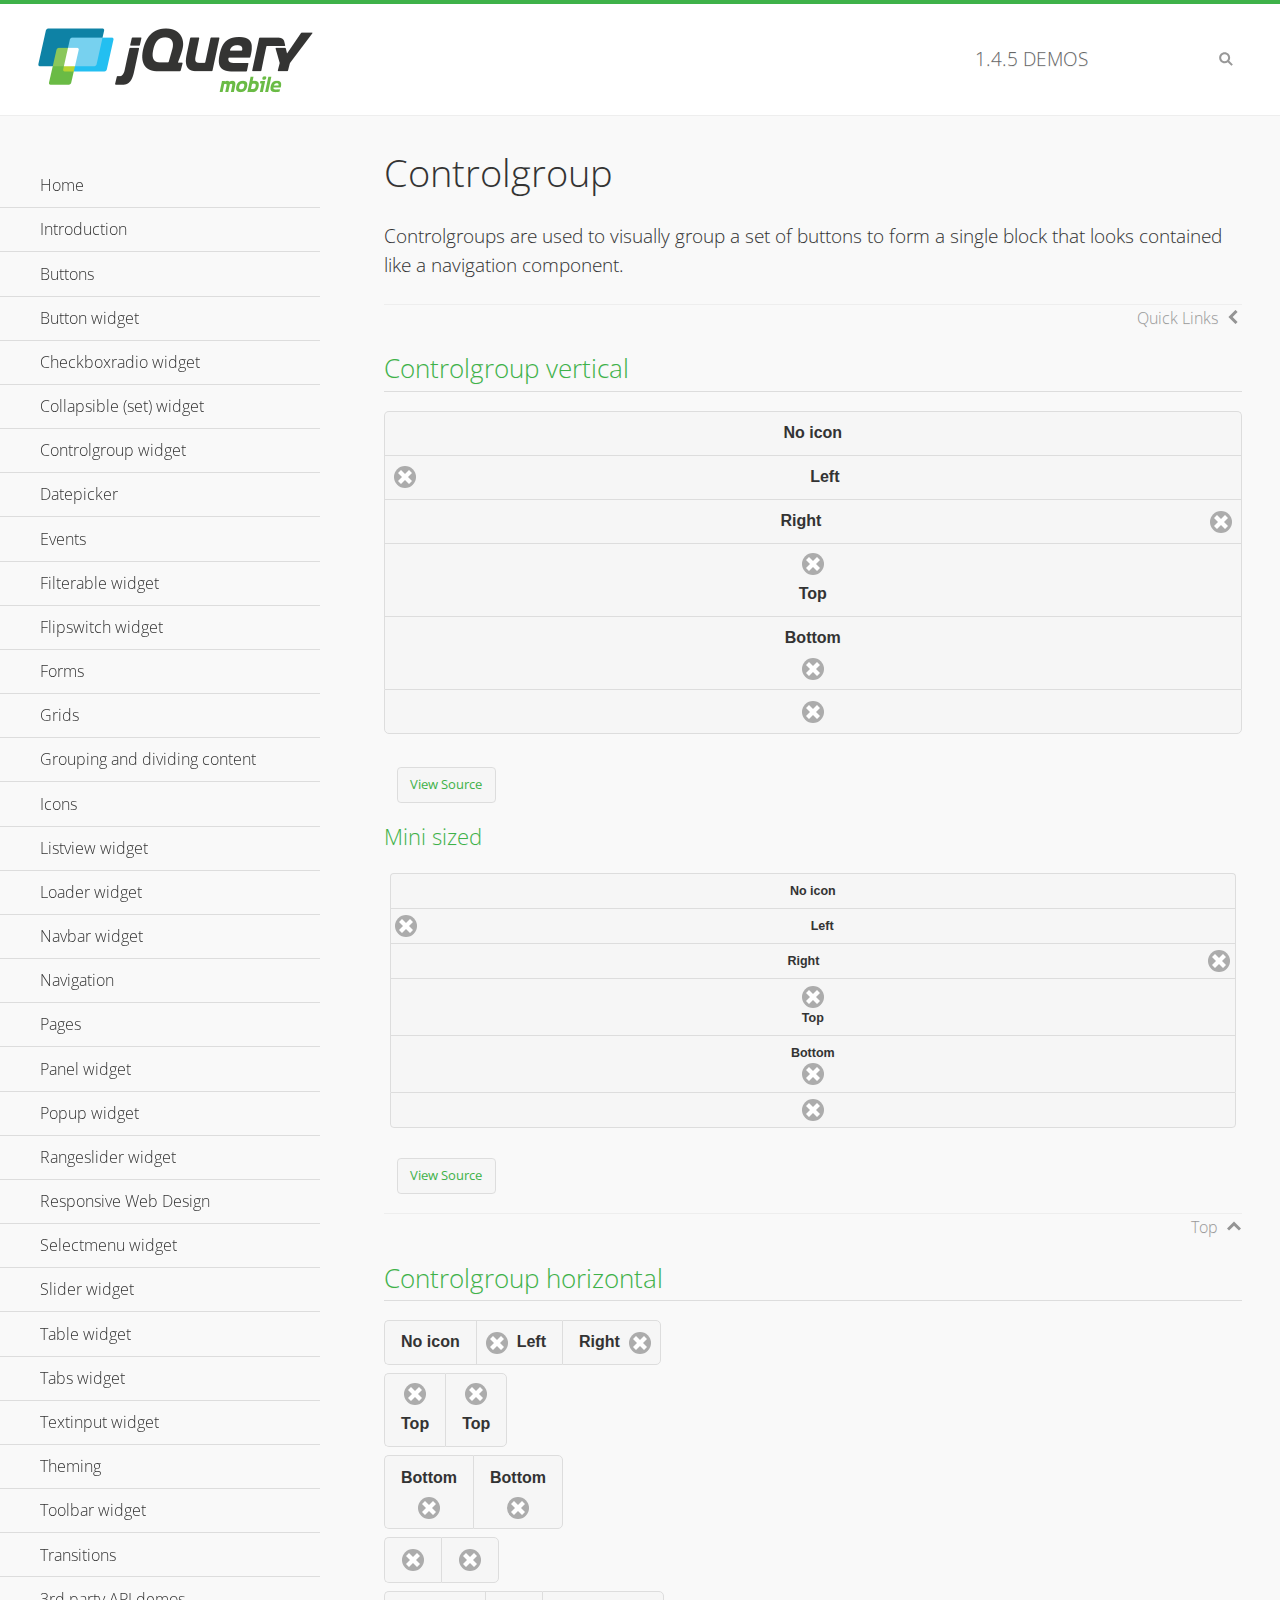
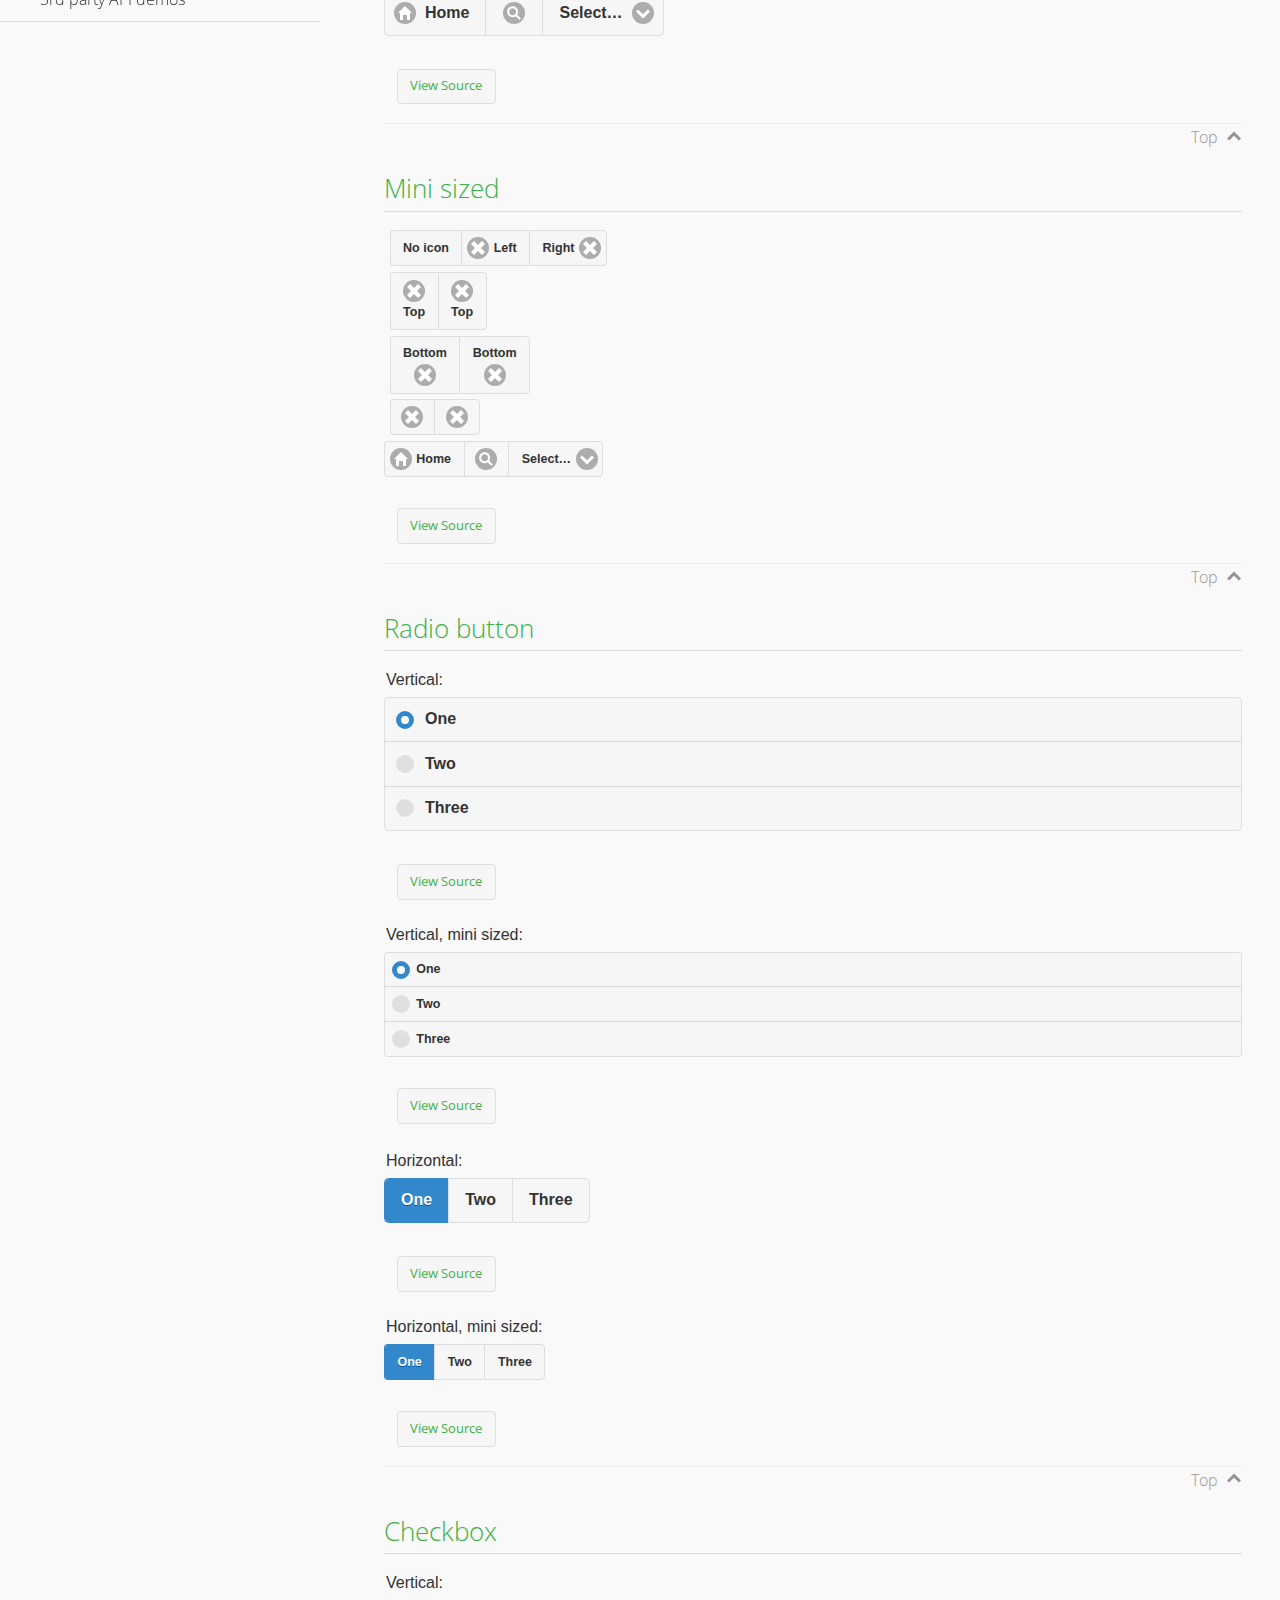
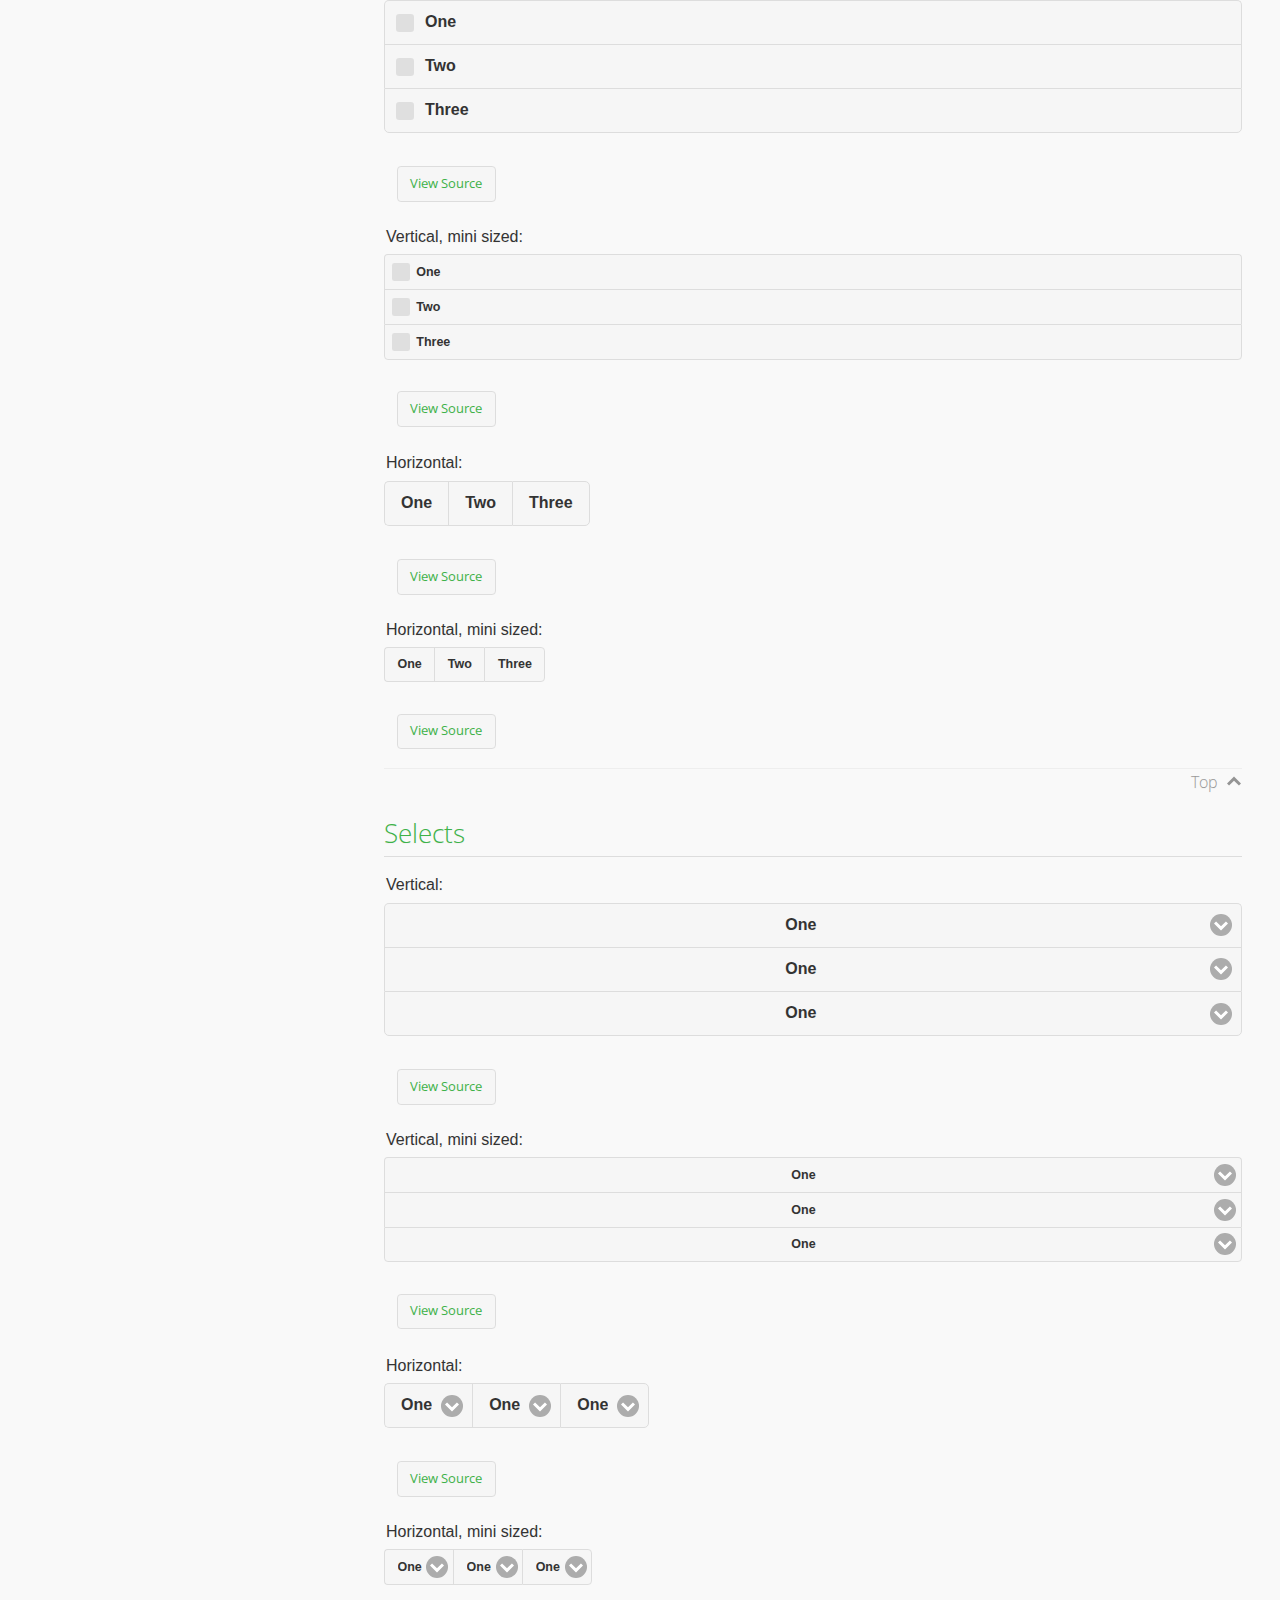
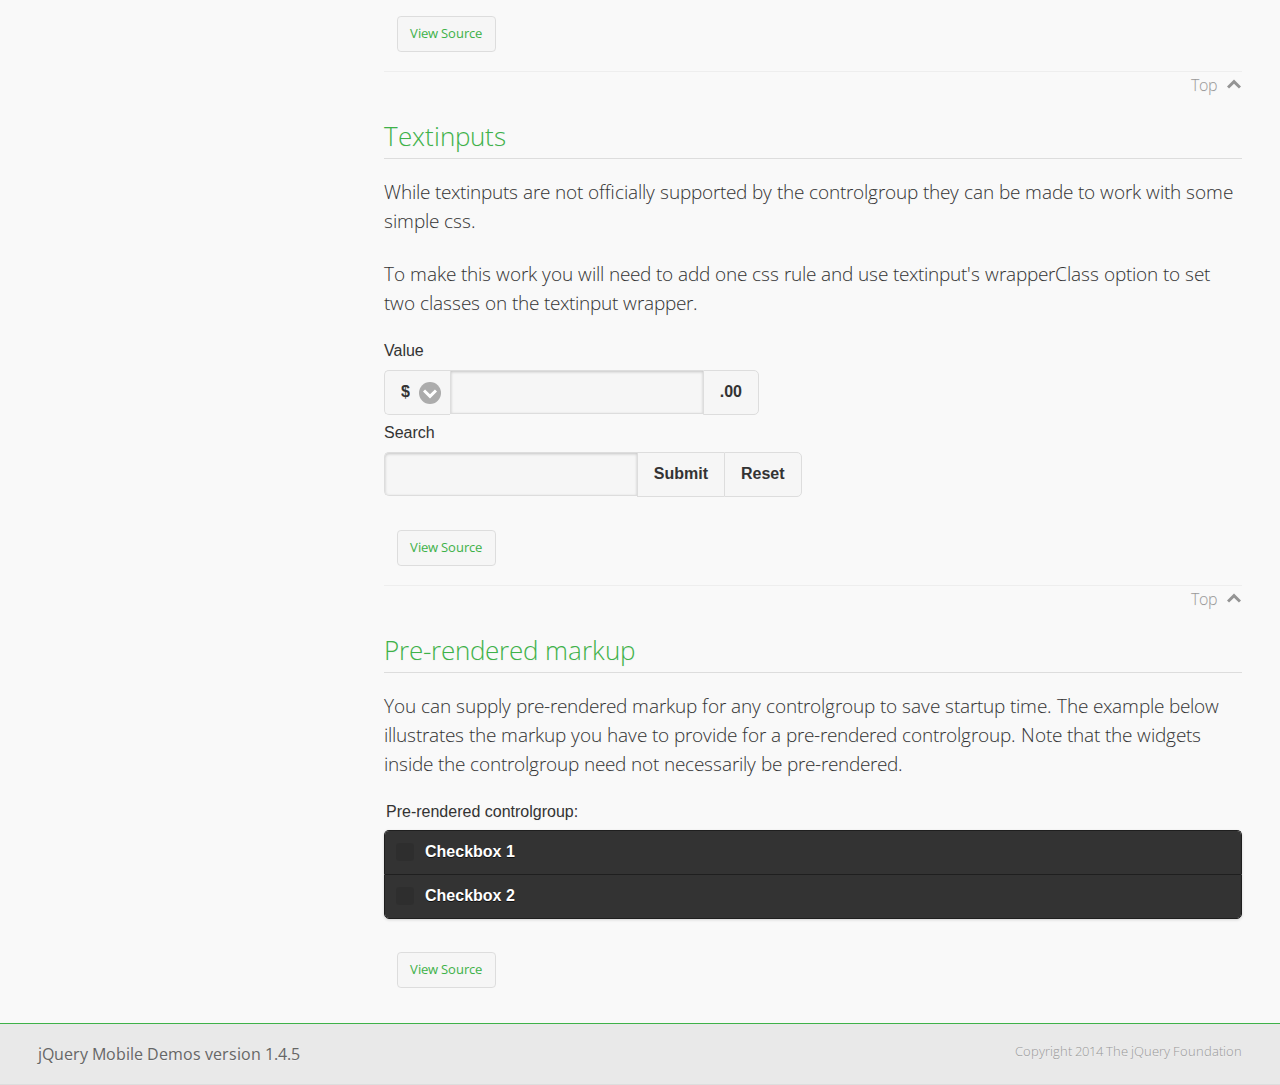
<file: external_js/jquery.mobile-1.4.5/demos/controlgroup/index.html>
<!DOCTYPE html>
<html>
<head>
	<meta charset="utf-8">
	<meta name="viewport" content="width=device-width, initial-scale=1">
	<title>Controlgroup - jQuery Mobile Demos</title>
	    <link rel="stylesheet" href="../css/themes/default/jquery.mobile-1.4.5.min.css">
	    <link rel="stylesheet" href="../_assets/css/jqm-demos.css">
	    <link rel="shortcut icon" href="../favicon.ico">
	    <link rel="stylesheet" href="http://fonts.googleapis.com/css?family=Open+Sans:300,400,700">
	    <script src="../js/jquery.js"></script>
	    <script src="../_assets/js/index.js"></script>
	    <script src="../js/jquery.mobile-1.4.5.min.js"></script>
	    <style>
	        #demo-borders .ui-collapsible .ui-collapsible-heading .ui-btn { border-top-width: 1px !important; }
	    </style>
	    <style id="textinput-controlgroup">
			.controlgroup-textinput{
				padding-top:.22em;
				padding-bottom:.22em;
			}
	    </style>
	</head>
	<body>
	<div data-role="page" class="jqm-demos" data-quicklinks="true">

	    <div data-role="header" class="jqm-header">
			<h2><a href="../" title="jQuery Mobile Demos home"><img src="../_assets/img/jquery-logo.png" alt="jQuery Mobile"></a></h2>
		<p><span class="jqm-version"></span> Demos</p>
	        <a href="#" class="jqm-navmenu-link ui-btn ui-btn-icon-notext ui-corner-all ui-icon-bars ui-nodisc-icon ui-alt-icon ui-btn-left">Menu</a>
	        <a href="#" class="jqm-search-link ui-btn ui-btn-icon-notext ui-corner-all ui-icon-search ui-nodisc-icon ui-alt-icon ui-btn-right">Search</a>
		    </div><!-- /header -->

	    <div role="main" class="ui-content jqm-content">

        <h1>Controlgroup</h1>

        <p>Controlgroups are used to visually group a set of buttons to form a single block that looks contained like a navigation component.
        </p>

		<h2>Controlgroup vertical</h2>

			<div data-demo-html="true">
				<div data-role="controlgroup">
					<a href="#" class="ui-btn ui-corner-all">No icon</a>
					<a href="#" class="ui-btn ui-corner-all ui-icon-delete ui-btn-icon-left">Left</a>
					<a href="#" class="ui-btn ui-corner-all ui-icon-delete ui-btn-icon-right">Right</a>
					<a href="#" class="ui-btn ui-corner-all ui-icon-delete ui-btn-icon-top">Top</a>
					<a href="#" class="ui-btn ui-corner-all ui-icon-delete ui-btn-icon-bottom">Bottom</a>
					<a href="#" class="ui-btn ui-corner-all ui-icon-delete ui-btn-icon-notext">Icon only</a>
				</div>
			</div><!--/demo-html -->

			<h3>Mini sized</h3>

			<div data-demo-html="true">
				<div data-role="controlgroup" data-mini="true">
					<a href="#" class="ui-btn ui-corner-all">No icon</a>
					<a href="#" class="ui-btn ui-corner-all ui-icon-delete ui-btn-icon-left">Left</a>
					<a href="#" class="ui-btn ui-corner-all ui-icon-delete ui-btn-icon-right">Right</a>
					<a href="#" class="ui-btn ui-corner-all ui-icon-delete ui-btn-icon-top">Top</a>
					<a href="#" class="ui-btn ui-corner-all ui-icon-delete ui-btn-icon-bottom">Bottom</a>
					<a href="#" class="ui-btn ui-corner-all ui-icon-delete ui-btn-icon-notext">Icon only</a>
				</div>
			</div><!--/demo-html -->

		<h2>Controlgroup horizontal</h2>

			<div data-demo-html="true">
				<div data-role="controlgroup" data-type="horizontal">
					<a href="#" class="ui-btn ui-corner-all">No icon</a>
					<a href="#" class="ui-btn ui-corner-all ui-icon-delete ui-btn-icon-left">Left</a>
					<a href="#" class="ui-btn ui-corner-all ui-icon-delete ui-btn-icon-right">Right</a>
				</div>
				<div data-role="controlgroup" data-type="horizontal">
					<a href="#" class="ui-btn ui-corner-all ui-icon-delete ui-btn-icon-top">Top</a>
					<a href="#" class="ui-btn ui-corner-all ui-icon-delete ui-btn-icon-top">Top</a>
				</div>
				<div data-role="controlgroup" data-type="horizontal">
					<a href="#" class="ui-btn ui-corner-all ui-icon-delete ui-btn-icon-bottom">Bottom</a>
					<a href="#" class="ui-btn ui-corner-all ui-icon-delete ui-btn-icon-bottom">Bottom</a>
				</div>
				<div data-role="controlgroup" data-type="horizontal">
					<a href="#" class="ui-btn ui-corner-all ui-icon-delete ui-btn-icon-notext">Icon only</a>
					<a href="#" class="ui-btn ui-corner-all ui-icon-delete ui-btn-icon-notext">Icon only</a>
				</div>
				<form>
					<fieldset data-role="controlgroup" data-type="horizontal">
						<button data-icon="home">Home</button>
						<button data-icon="search" data-iconpos="notext">Search</button>
						<label for="select-more-1a" class="ui-hidden-accessible">More</label>
						<select name="select-more-1a" id="select-more-1a">
							<option value="">Select&hellip;</option>
							<option value="#">One</option>
							<option value="#">Two</option>
							<option value="#">Three</option>
						</select>
					</fieldset>
				</form>
			</div><!--/demo-html -->

		<h2>Mini sized</h2>

			<div data-demo-html="true">
				<div data-role="controlgroup" data-type="horizontal" data-mini="true">
					<a href="#" class="ui-btn ui-corner-all">No icon</a>
					<a href="#" class="ui-btn ui-corner-all ui-icon-delete ui-btn-icon-left">Left</a>
					<a href="#" class="ui-btn ui-corner-all ui-icon-delete ui-btn-icon-right">Right</a>
				</div>
				<div data-role="controlgroup" data-type="horizontal" data-mini="true">
					<a href="#" class="ui-btn ui-corner-all ui-icon-delete ui-btn-icon-top">Top</a>
					<a href="#" class="ui-btn ui-corner-all ui-icon-delete ui-btn-icon-top">Top</a>
				</div>
				<div data-role="controlgroup" data-type="horizontal" data-mini="true">
					<a href="#" class="ui-btn ui-corner-all ui-icon-delete ui-btn-icon-bottom">Bottom</a>
					<a href="#" class="ui-btn ui-corner-all ui-icon-delete ui-btn-icon-bottom">Bottom</a>
				</div>
				<div data-role="controlgroup" data-type="horizontal" data-mini="true">
					<a href="#" class="ui-btn ui-corner-all ui-icon-delete ui-btn-icon-notext">Icon only</a>
					<a href="#" class="ui-btn ui-corner-all ui-icon-delete ui-btn-icon-notext">Icon only</a>
				</div>
				<form>
					<fieldset data-role="controlgroup" data-type="horizontal" data-mini="true">
						<button data-icon="home">Home</button>
						<button data-icon="search" data-iconpos="notext">Search</button>
						<label for="select-more-2a" class="ui-hidden-accessible">More</label>
						<select name="select-more-2a" id="select-more-2a">
							<option value="">Select&hellip;</option>
							<option value="#">One</option>
							<option value="#">Two</option>
							<option value="#">Three</option>
						</select>
					</fieldset>
				</form>
			</div><!--/demo-html -->

			<h2>Radio button</h2>

				<div data-demo-html="true">
					<form>
					<fieldset data-role="controlgroup">
						<legend>Vertical:</legend>
						<input type="radio" name="radio-choice-v-2" id="radio-choice-v-2a" value="on" checked="checked">
						<label for="radio-choice-v-2a">One</label>
						<input type="radio" name="radio-choice-v-2" id="radio-choice-v-2b" value="off">
						<label for="radio-choice-v-2b">Two</label>
						<input type="radio" name="radio-choice-v-2" id="radio-choice-v-2c" value="other">
						<label for="radio-choice-v-2c">Three</label>
					</fieldset>
					</form>
				</div><!--/demo-html -->

				<div data-demo-html="true">
					<form>
					<fieldset data-role="controlgroup" data-mini="true">
						<legend>Vertical, mini sized:</legend>
						<input type="radio" name="radio-choice-v-6" id="radio-choice-v-6a" value="on" checked="checked">
						<label for="radio-choice-v-6a">One</label>
						<input type="radio" name="radio-choice-v-6" id="radio-choice-v-6b" value="off">
						<label for="radio-choice-v-6b">Two</label>
						<input type="radio" name="radio-choice-v-6" id="radio-choice-v-6c" value="other">
						<label for="radio-choice-v-6c">Three</label>
					</fieldset>
					</form>
				</div><!--/demo-html -->

				<div data-demo-html="true">
					<form>
					<fieldset data-role="controlgroup" data-type="horizontal">
						<legend>Horizontal:</legend>
						<input type="radio" name="radio-choice-h-2" id="radio-choice-h-2a" value="on" checked="checked">
						<label for="radio-choice-h-2a">One</label>
						<input type="radio" name="radio-choice-h-2" id="radio-choice-h-2b" value="off">
						<label for="radio-choice-h-2b">Two</label>
						<input type="radio" name="radio-choice-h-2" id="radio-choice-h-2c" value="other">
						<label for="radio-choice-h-2c">Three</label>
					</fieldset>
					</form>
				</div><!--/demo-html -->

				<div data-demo-html="true">
					<form>
					<fieldset data-role="controlgroup" data-type="horizontal" data-mini="true">
						<legend>Horizontal, mini sized:</legend>
						<input type="radio" name="radio-choice-h-6" id="radio-choice-h-6a" value="on" checked="checked">
						<label for="radio-choice-h-6a">One</label>
						<input type="radio" name="radio-choice-h-6" id="radio-choice-h-6b" value="off">
						<label for="radio-choice-h-6b">Two</label>
						<input type="radio" name="radio-choice-h-6" id="radio-choice-h-6c" value="other">
						<label for="radio-choice-h-6c">Three</label>
					</fieldset>
					</form>
				</div><!--/demo-html -->

			<h2>Checkbox</h2>

				<div data-demo-html="true">
					<form>
					<fieldset data-role="controlgroup">
						<legend>Vertical:</legend>
						<input type="checkbox" name="checkbox-v-2a" id="checkbox-v-2a">
						<label for="checkbox-v-2a">One</label>
						<input type="checkbox" name="checkbox-v-2b" id="checkbox-v-2b">
						<label for="checkbox-v-2b">Two</label>
						<input type="checkbox" name="checkbox-v-2c" id="checkbox-v-2c">
						<label for="checkbox-v-2c">Three</label>
					</fieldset>
					</form>
				</div><!--/demo-html -->

				<div data-demo-html="true">
					<form>
					<fieldset data-role="controlgroup" data-mini="true">
						<legend>Vertical, mini sized:</legend>
						<input type="checkbox" name="checkbox-v-6a" id="checkbox-v-6a">
						<label for="checkbox-v-6a">One</label>
						<input type="checkbox" name="checkbox-v-6b" id="checkbox-v-6b">
						<label for="checkbox-v-6b">Two</label>
						<input type="checkbox" name="checkbox-v-6c" id="checkbox-v-6c">
						<label for="checkbox-v-6c">Three</label>
					</fieldset>
					</form>
				</div><!--/demo-html -->

				<div data-demo-html="true">
					<form>
					<fieldset data-role="controlgroup" data-type="horizontal">
						<legend>Horizontal:</legend>
						<input type="checkbox" name="checkbox-h-2a" id="checkbox-h-2a">
						<label for="checkbox-h-2a">One</label>
						<input type="checkbox" name="checkbox-h-2b" id="checkbox-h-2b">
						<label for="checkbox-h-2b">Two</label>
						<input type="checkbox" name="checkbox-h-2c" id="checkbox-h-2c">
						<label for="checkbox-h-2c">Three</label>
					</fieldset>
					</form>
				</div><!--/demo-html -->

				<div data-demo-html="true">
					<form>
					<fieldset data-role="controlgroup" data-type="horizontal" data-mini="true">
						<legend>Horizontal, mini sized:</legend>
						<input type="checkbox" name="checkbox-h-6a" id="checkbox-h-6a">
						<label for="checkbox-h-6a">One</label>
						<input type="checkbox" name="checkbox-h-6b" id="checkbox-h-6b">
						<label for="checkbox-h-6b">Two</label>
						<input type="checkbox" name="checkbox-h-6c" id="checkbox-h-6c">
						<label for="checkbox-h-6c">Three</label>
					</fieldset>
					</form>
				</div><!--/demo-html -->

			<h2>Selects</h2>

				<div data-demo-html="true">
					<form>
					<fieldset data-role="controlgroup">
						<legend>Vertical:</legend>
						<label for="select-v-2a">Select A</label>
						<select name="select-v-2a" id="select-v-2a">
							<option value="#">One</option>
							<option value="#">Two</option>
							<option value="#">Three</option>
						</select>
						<label for="select-v-2b">Select B</label>
						<select name="select-v-2b" id="select-v-2b">
							<option value="#">One</option>
							<option value="#">Two</option>
							<option value="#">Three</option>
						</select>
						<label for="select-v-2c">Select C</label>
						<select name="select-v-2c" id="select-v-2c">
							<option value="#">One</option>
							<option value="#">Two</option>
							<option value="#">Three</option>
						</select>
					</fieldset>
					</form>
				</div><!--/demo-html -->

				<div data-demo-html="true">
					<form>
					<fieldset data-role="controlgroup" data-mini="true">
						<legend>Vertical, mini sized:</legend>
						<label for="select-v-6a">Select A</label>
						<select name="select-v-6a" id="select-v-6a">
							<option value="#">One</option>
							<option value="#">Two</option>
							<option value="#">Three</option>
						</select>
						<label for="select-v-6b">Select B</label>
						<select name="select-v-6b" id="select-v-6b">
							<option value="#">One</option>
							<option value="#">Two</option>
							<option value="#">Three</option>
						</select>
						<label for="select-v-6c">Select C</label>
						<select name="select-v-6c" id="select-v-6c">
							<option value="#">One</option>
							<option value="#">Two</option>
							<option value="#">Three</option>
						</select>
					</fieldset>
					</form>
				</div><!--/demo-html -->

				<div data-demo-html="true">
					<form>
					<fieldset data-role="controlgroup" data-type="horizontal">
						<legend>Horizontal:</legend>
						<label for="select-h-2a">Select A</label>
						<select name="select-h-2a" id="select-h-2a">
							<option value="#">One</option>
							<option value="#">Two</option>
							<option value="#">Three</option>
						</select>
						<label for="select-h-2b">Select B</label>
						<select name="select-h-2b" id="select-h-2b">
							<option value="#">One</option>
							<option value="#">Two</option>
							<option value="#">Three</option>
						</select>
						<label for="select-h-2c">Select C</label>
						<select name="select-h-2c" id="select-h-2c">
							<option value="#">One</option>
							<option value="#">Two</option>
							<option value="#">Three</option>
						</select>
					</fieldset>
					</form>
				</div><!--/demo-html -->

				<div data-demo-html="true">
					<form>
					<fieldset data-role="controlgroup" data-type="horizontal" data-mini="true">
						<legend>Horizontal, mini sized:</legend>
						<label for="select-h-6a">Select A</label>
						<select name="select-h-6a" id="select-h-6a">
							<option value="#">One</option>
							<option value="#">Two</option>
							<option value="#">Three</option>
						</select>
						<label for="select-h-6b">Select B</label>
						<select name="select-h-6b" id="select-h-6b">
							<option value="#">One</option>
							<option value="#">Two</option>
							<option value="#">Three</option>
						</select>
						<label for="select-h-6c">Select C</label>
						<select name="select-h-6c" id="select-h-6c">
							<option value="#">One</option>
							<option value="#">Two</option>
							<option value="#">Three</option>
						</select>
					</fieldset>
					</form>
				</div><!--/demo-html -->

				<h2>Textinputs</h2>
				<p>While textinputs are not officially supported by the controlgroup they can be made to work with some simple css.</p>
				<p>To make this work you will need to add one css rule and use textinput's wrapperClass option to set two classes on the textinput wrapper.</p>
				<div data-demo-html="true" data-demo-css="#textinput-controlgroup">
					<label for="currency-controlgroup">Value</label>
					<div data-role="controlgroup" data-type="horizontal">
						<select>
							<option>$</option>
							<option>€</option>
							<option>£</option>
							<option>¥</option>
							<option>₩</option>
							<option>₹</option>
						</select>
						<input id="currency-controlgroup" type="text" data-wrapper-class="controlgroup-textinput ui-btn">
						<button>.00</button>
					</div>
					<label for="search-control-group">Search</label>
					<div data-role="controlgroup" data-type="horizontal">
						<input type="text" id="search-control-group" data-wrapper-class="controlgroup-textinput ui-btn">
						<button>Submit</button>
						<button>Reset</button>
					</div>
				</div>

		<h2>Pre-rendered markup</h2>
		<p>You can supply pre-rendered markup for any controlgroup to save startup time. The example below illustrates the markup you have to provide for a pre-rendered controlgroup. Note that the widgets inside the controlgroup need not necessarily be pre-rendered.</p>
		<div data-demo-html="true">
			<div data-role="controlgroup" data-enhanced="true" class="ui-controlgroup ui-controlgroup-vertical ui-group-theme-b ui-corner-all">
				<div role="heading" class="ui-controlgroup-label">
					<legend>Pre-rendered controlgroup:</legend>
				</div>
				<div class="ui-controlgroup-controls ui-shadow">
					<label for="pre-rendered-cb-1" class="ui-first-child">Checkbox 1</label>
					<input type="checkbox" id="pre-rendered-cb-1" name="pre-rendered-cb-1" value="1">
					<label for="pre-rendered-cb-2" class="ui-last-child">Checkbox 2</label>
					<input type="checkbox" id="pre-rendered-cb-2" name="pre-rendered-cb-2" value="2">
				</div>
			</div>
		</div>

	</div><!-- /content -->
	    <div data-role="panel" class="jqm-navmenu-panel" data-position="left" data-display="overlay" data-theme="a">
	    	<ul class="jqm-list ui-alt-icon ui-nodisc-icon">
<li data-filtertext="demos homepage" data-icon="home"><a href=".././">Home</a></li>
<li data-filtertext="introduction overview getting started"><a href="../intro/" data-ajax="false">Introduction</a></li>
<li data-filtertext="buttons button markup buttonmarkup method anchor link button element"><a href="../button-markup/" data-ajax="false">Buttons</a></li>
<li data-filtertext="form button widget input button submit reset"><a href="../button/" data-ajax="false">Button widget</a></li>
<li data-role="collapsible" data-enhanced="true" data-collapsed-icon="carat-d" data-expanded-icon="carat-u" data-iconpos="right" data-inset="false" class="ui-collapsible ui-collapsible-themed-content ui-collapsible-collapsed">
	<h3 class="ui-collapsible-heading ui-collapsible-heading-collapsed">
		<a href="#" class="ui-collapsible-heading-toggle ui-btn ui-btn-icon-right ui-btn-inherit ui-icon-carat-d">
		    Checkboxradio widget<span class="ui-collapsible-heading-status"> click to expand contents</span>
		</a>
	</h3>
	<div class="ui-collapsible-content ui-body-inherit ui-collapsible-content-collapsed" aria-hidden="true">
		<ul>
			<li data-filtertext="form checkboxradio widget checkbox input checkboxes controlgroups"><a href="../checkboxradio-checkbox/" data-ajax="false">Checkboxes</a></li>
			<li data-filtertext="form checkboxradio widget radio input radio buttons controlgroups"><a href="../checkboxradio-radio/" data-ajax="false">Radio buttons</a></li>
		</ul>
	</div>
</li>
<li data-role="collapsible" data-enhanced="true" data-collapsed-icon="carat-d" data-expanded-icon="carat-u" data-iconpos="right" data-inset="false" class="ui-collapsible ui-collapsible-themed-content ui-collapsible-collapsed">
	<h3 class="ui-collapsible-heading ui-collapsible-heading-collapsed">
		<a href="#" class="ui-collapsible-heading-toggle ui-btn ui-btn-icon-right ui-btn-inherit ui-icon-carat-d">
			Collapsible (set) widget<span class="ui-collapsible-heading-status"> click to expand contents</span>
		</a>
	</h3>
	<div class="ui-collapsible-content ui-body-inherit ui-collapsible-content-collapsed" aria-hidden="true">
		<ul>
			<li data-filtertext="collapsibles content formatting"><a href="../collapsible/" data-ajax="false">Collapsible</a></li>
			<li data-filtertext="dynamic collapsible set accordion append expand"><a href="../collapsible-dynamic/" data-ajax="false">Dynamic collapsibles</a></li>
			<li data-filtertext="accordions collapsible set widget content formatting grouped collapsibles"><a href="../collapsibleset/" data-ajax="false">Collapsible set</a></li>
		</ul>
	</div>
</li>
<li data-role="collapsible" data-enhanced="true" data-collapsed-icon="carat-d" data-expanded-icon="carat-u" data-iconpos="right" data-inset="false" class="ui-collapsible ui-collapsible-themed-content ui-collapsible-collapsed">
	<h3 class="ui-collapsible-heading ui-collapsible-heading-collapsed">
		<a href="#" class="ui-collapsible-heading-toggle ui-btn ui-btn-icon-right ui-btn-inherit ui-icon-carat-d">
			Controlgroup widget<span class="ui-collapsible-heading-status"> click to expand contents</span>
		</a>
	</h3>
	<div class="ui-collapsible-content ui-body-inherit ui-collapsible-content-collapsed" aria-hidden="true">
		<ul>
			<li data-filtertext="controlgroups selectmenu checkboxradio input grouped buttons horizontal vertical"><a href="../controlgroup/" data-ajax="false">Controlgroup</a></li>
			<li data-filtertext="dynamic controlgroup dynamically add buttons"><a href="../controlgroup-dynamic/" data-ajax="false">Dynamic controlgroups</a></li>
		</ul>
	</div>
</li>
<li data-filtertext="form datepicker widget date input"><a href="../datepicker/" data-ajax="false">Datepicker</a></li>
<li data-role="collapsible" data-enhanced="true" data-collapsed-icon="carat-d" data-expanded-icon="carat-u" data-iconpos="right" data-inset="false" class="ui-collapsible ui-collapsible-themed-content ui-collapsible-collapsed">
	<h3 class="ui-collapsible-heading ui-collapsible-heading-collapsed">
		<a href="#" class="ui-collapsible-heading-toggle ui-btn ui-btn-icon-right ui-btn-inherit ui-icon-carat-d">
			Events<span class="ui-collapsible-heading-status"> click to expand contents</span>
		</a>
	</h3>
	<div class="ui-collapsible-content ui-body-inherit ui-collapsible-content-collapsed" aria-hidden="true">
		<ul>
			<li data-filtertext="swipe to delete list items listviews swipe events"><a href="../swipe-list/" data-ajax="false">Swipe list items</a></li>
			<li data-filtertext="swipe to navigate swipe page navigation swipe events"><a href="../swipe-page/" data-ajax="false">Swipe page navigation</a></li>
		</ul>
	</div>
</li>
<li data-filtertext="filterable filter elements sorting searching listview table"><a href="../filterable/" data-ajax="false">Filterable widget</a></li>
<li data-filtertext="form flipswitch widget flip toggle switch binary select checkbox input"><a href="../flipswitch/" data-ajax="false">Flipswitch widget</a></li>
<li data-role="collapsible" data-enhanced="true" data-collapsed-icon="carat-d" data-expanded-icon="carat-u" data-iconpos="right" data-inset="false" class="ui-collapsible ui-collapsible-themed-content ui-collapsible-collapsed">
	<h3 class="ui-collapsible-heading ui-collapsible-heading-collapsed">
		<a href="#" class="ui-collapsible-heading-toggle ui-btn ui-btn-icon-right ui-btn-inherit ui-icon-carat-d">
			Forms<span class="ui-collapsible-heading-status"> click to expand contents</span>
		</a>
	</h3>
	<div class="ui-collapsible-content ui-body-inherit ui-collapsible-content-collapsed" aria-hidden="true">
		<ul>
			<li data-filtertext="forms text checkbox radio range button submit reset inputs selects textarea slider flipswitch label form elements"><a href="../forms/" data-ajax="false">Forms</a></li>
			<li data-filtertext="form hide labels hidden accessible ui-hidden-accessible forms"><a href="../forms-label-hidden-accessible/" data-ajax="false">Hide labels</a></li>
			<li data-filtertext="form field containers fieldcontain ui-field-contain forms"><a href="../forms-field-contain/" data-ajax="false">Field containers</a></li>
			<li data-filtertext="forms disabled form elements"><a href="../forms-disabled/" data-ajax="false">Forms disabled</a></li>
			<li data-filtertext="forms gallery examples overview forms text checkbox radio range button submit reset inputs selects textarea slider flipswitch label form elements"><a href="../forms-gallery/" data-ajax="false">Forms gallery</a></li>
		</ul>
	</div>
</li>
<li data-role="collapsible" data-enhanced="true" data-collapsed-icon="carat-d" data-expanded-icon="carat-u" data-iconpos="right" data-inset="false" class="ui-collapsible ui-collapsible-themed-content ui-collapsible-collapsed">
	<h3 class="ui-collapsible-heading ui-collapsible-heading-collapsed">
		<a href="#" class="ui-collapsible-heading-toggle ui-btn ui-btn-icon-right ui-btn-inherit ui-icon-carat-d">
			Grids<span class="ui-collapsible-heading-status"> click to expand contents</span>
		</a>
	</h3>
	<div class="ui-collapsible-content ui-body-inherit ui-collapsible-content-collapsed" aria-hidden="true">
		<ul>
			<li data-filtertext="grids columns blocks content formatting rwd responsive css framework"><a href="../grids/" data-ajax="false">Grids</a></li>
			<li data-filtertext="buttons in grids css framework"><a href="../grids-buttons/" data-ajax="false">Buttons in grids</a></li>
			<li data-filtertext="custom responsive grids rwd css framework"><a href="../grids-custom-responsive/" data-ajax="false">Custom responsive grids</a></li>
		</ul>
	</div>
</li>
<li data-filtertext="blocks content formatting sections heading"><a href="../body-bar-classes/" data-ajax="false">Grouping and dividing content</a></li>
<li data-role="collapsible" data-enhanced="true" data-collapsed-icon="carat-d" data-expanded-icon="carat-u" data-iconpos="right" data-inset="false" class="ui-collapsible ui-collapsible-themed-content ui-collapsible-collapsed">
	<h3 class="ui-collapsible-heading ui-collapsible-heading-collapsed">
		<a href="#" class="ui-collapsible-heading-toggle ui-btn ui-btn-icon-right ui-btn-inherit ui-icon-carat-d">
			Icons<span class="ui-collapsible-heading-status"> click to expand contents</span>
		</a>
	</h3>
	<div class="ui-collapsible-content ui-body-inherit ui-collapsible-content-collapsed" aria-hidden="true">
		<ul>
			<li data-filtertext="button icons svg disc alt custom icon position"><a href="../icons/" data-ajax="false">Icons</a></li>
			<li data-filtertext=""><a href="../icons-grunticon/" data-ajax="false">Grunticon loader</a></li>
		</ul>
	</div>
</li>
<li data-role="collapsible" data-enhanced="true" data-collapsed-icon="carat-d" data-expanded-icon="carat-u" data-iconpos="right" data-inset="false" class="ui-collapsible ui-collapsible-themed-content ui-collapsible-collapsed">
	<h3 class="ui-collapsible-heading ui-collapsible-heading-collapsed">
		<a href="#" class="ui-collapsible-heading-toggle ui-btn ui-btn-icon-right ui-btn-inherit ui-icon-carat-d">
			Listview widget<span class="ui-collapsible-heading-status"> click to expand contents</span>
		</a>
	</h3>
	<div class="ui-collapsible-content ui-body-inherit ui-collapsible-content-collapsed" aria-hidden="true">
		<ul>
			<li data-filtertext="listview widget thumbnails icons nested split button collapsible ul ol"><a href="../listview/" data-ajax="false">Listview</a></li>
			<li data-filtertext="autocomplete filterable reveal listview filtertextbeforefilter placeholder"><a href="../listview-autocomplete/" data-ajax="false">Listview autocomplete</a></li>
			<li data-filtertext="autocomplete filterable reveal listview remote data filtertextbeforefilter placeholder"><a href="../listview-autocomplete-remote/" data-ajax="false">Listview autocomplete remote data</a></li>
			<li data-filtertext="autodividers anchor jump scroll linkbars listview lists ul ol"><a href="../listview-autodividers-linkbar/" data-ajax="false">Listview autodividers linkbar</a></li>
			<li data-filtertext="listview autodividers selector autodividersselector lists ul ol"><a href="../listview-autodividers-selector/" data-ajax="false">Listview autodividers selector</a></li>
			<li data-filtertext="listview nested list items"><a href="../listview-nested-lists/" data-ajax="false">Nested Listviews</a></li>
			<li data-filtertext="listview collapsible list items flat"><a href="../listview-collapsible-item-flat/" data-ajax="false">Listview collapsible list items (flat)</a></li>
			<li data-filtertext="listview collapsible list indented"><a href="../listview-collapsible-item-indented/" data-ajax="false">Listview collapsible list items (indented)</a></li>
			<li data-filtertext="grid listview responsive grids responsive listviews lists ul"><a href="../listview-grid/" data-ajax="false">Listview responsive grid</a></li>
		</ul>
	</div>
</li>
<li data-filtertext="loader widget page loading navigation overlay spinner"><a href="../loader/" data-ajax="false">Loader widget</a></li>
<li data-filtertext="navbar widget navmenu toolbars header footer"><a href="../navbar/" data-ajax="false">Navbar widget</a></li>
<li data-role="collapsible" data-enhanced="true" data-collapsed-icon="carat-d" data-expanded-icon="carat-u" data-iconpos="right" data-inset="false" class="ui-collapsible ui-collapsible-themed-content ui-collapsible-collapsed">
	<h3 class="ui-collapsible-heading ui-collapsible-heading-collapsed">
		<a href="#" class="ui-collapsible-heading-toggle ui-btn ui-btn-icon-right ui-btn-inherit ui-icon-carat-d">
			Navigation<span class="ui-collapsible-heading-status"> click to expand contents</span>
		</a>
	</h3>
	<div class="ui-collapsible-content ui-body-inherit ui-collapsible-content-collapsed" aria-hidden="true">
		<ul>
			<li data-filtertext="ajax navigation navigate widget history event method"><a href="../navigation/" data-ajax="false">Navigation</a></li>
			<li data-filtertext="linking pages page links navigation ajax prefetch cache"><a href="../navigation-linking-pages/" data-ajax="false">Linking pages</a></li>
			<!-- <li data-filtertext="php redirect server redirection server-side navigation"><a href="../navigation-php-redirect/" data-ajax="false">PHP redirect demo</a></li>-->
			<li data-filtertext="navigation redirection hash query"><a href="../navigation-hash-processing/" data-ajax="false">Hash processing demo</a></li>
			<li data-filtertext="navigation redirection hash query"><a href="../page-events/" data-ajax="false">Page Navigation Events</a></li>
		</ul>
	</div>
</li>
<li data-role="collapsible" data-enhanced="true" data-collapsed-icon="carat-d" data-expanded-icon="carat-u" data-iconpos="right" data-inset="false" class="ui-collapsible ui-collapsible-themed-content ui-collapsible-collapsed">
	<h3 class="ui-collapsible-heading ui-collapsible-heading-collapsed">
		<a href="#" class="ui-collapsible-heading-toggle ui-btn ui-btn-icon-right ui-btn-inherit ui-icon-carat-d">
			Pages<span class="ui-collapsible-heading-status"> click to expand contents</span>
		</a>
	</h3>
	<div class="ui-collapsible-content ui-body-inherit ui-collapsible-content-collapsed" aria-hidden="true">
		<ul>
			<li data-filtertext="pages page widget ajax navigation"><a href="../pages/" data-ajax="false">Pages</a></li>
			<li data-filtertext="single page"><a href="../pages-single-page/" data-ajax="false">Single page</a></li>
			<li data-filtertext="multipage multi-page page"><a href="../pages-multi-page/" data-ajax="false">Multi-page template</a></li>
			<li data-filtertext="dialog page widget modal popup"><a href="../pages-dialog/" data-ajax="false">Dialog page</a></li>
		</ul>
	</div>
</li>
<li data-role="collapsible" data-enhanced="true" data-collapsed-icon="carat-d" data-expanded-icon="carat-u" data-iconpos="right" data-inset="false" class="ui-collapsible ui-collapsible-themed-content ui-collapsible-collapsed">
	<h3 class="ui-collapsible-heading ui-collapsible-heading-collapsed">
		<a href="#" class="ui-collapsible-heading-toggle ui-btn ui-btn-icon-right ui-btn-inherit ui-icon-carat-d">
			Panel widget<span class="ui-collapsible-heading-status"> click to expand contents</span>
		</a>
	</h3>
	<div class="ui-collapsible-content ui-body-inherit ui-collapsible-content-collapsed" aria-hidden="true">
		<ul>
			<li data-filtertext="panel widget sliding panels reveal push overlay responsive"><a href="../panel/" data-ajax="false">Panel</a></li>
			<li data-filtertext=""><a href="../panel-external/" data-ajax="false">External panels</a></li>
			<li data-filtertext="panel "><a href="../panel-fixed/" data-ajax="false">Fixed panels</a></li>
			<li data-filtertext="panel slide panels sliding panels shadow rwd responsive breakpoint"><a href="../panel-responsive/" data-ajax="false">Panels responsive</a></li>
			<li data-filtertext="panel custom style custom panel width reveal shadow listview panel styling page background wrapper"><a href="../panel-styling/" data-ajax="false">Custom panel style</a></li>
			<li data-filtertext="panel open on swipe"><a href="../panel-swipe-open/" data-ajax="false">Panel open on swipe</a></li>
			<li data-filtertext="panels outside page internal external toolbars"><a href="../panel-external-internal/" data-ajax="false">Panel external and internal</a></li>
		</ul>
	</div>
</li>
<li data-role="collapsible" data-enhanced="true" data-collapsed-icon="carat-d" data-expanded-icon="carat-u" data-iconpos="right" data-inset="false" class="ui-collapsible ui-collapsible-themed-content ui-collapsible-collapsed">
	<h3 class="ui-collapsible-heading ui-collapsible-heading-collapsed">
		<a href="#" class="ui-collapsible-heading-toggle ui-btn ui-btn-icon-right ui-btn-inherit ui-icon-carat-d">
			Popup widget<span class="ui-collapsible-heading-status"> click to expand contents</span>
		</a>
	</h3>
	<div class="ui-collapsible-content ui-body-inherit ui-collapsible-content-collapsed" aria-hidden="true">
		<ul>
			<li data-filtertext="popup widget popups dialog modal transition tooltip lightbox form overlay screen flip pop fade transition"><a href="../popup/" data-ajax="false">Popup</a></li>
			<li data-filtertext="popup alignment position"><a href="../popup-alignment/" data-ajax="false">Popup alignment</a></li>
			<li data-filtertext="popup arrow size popups popover"><a href="../popup-arrow-size/" data-ajax="false">Popup arrow size</a></li>
			<li data-filtertext="dynamic popups popup images lightbox"><a href="../popup-dynamic/" data-ajax="false">Dynamic popups</a></li>
			<li data-filtertext="popups with iframes scaling"><a href="../popup-iframe/" data-ajax="false">Popups with iframes</a></li>
			<li data-filtertext="popup image scaling"><a href="../popup-image-scaling/" data-ajax="false">Popup image scaling</a></li>
			<li data-filtertext="external popup outside multi-page"><a href="../popup-outside-multipage/" data-ajax="false">Popup outside multi-page</a></li>
		</ul>
	</div>
</li>
<li data-filtertext="form rangeslider widget dual sliders dual handle sliders range input"><a href="../rangeslider/" data-ajax="false">Rangeslider widget</a></li>
<li data-filtertext="responsive web design rwd adaptive progressive enhancement PE accessible mobile breakpoints media query media queries"><a href="../rwd/" data-ajax="false">Responsive Web Design</a></li>
<li data-role="collapsible" data-enhanced="true" data-collapsed-icon="carat-d" data-expanded-icon="carat-u" data-iconpos="right" data-inset="false" class="ui-collapsible ui-collapsible-themed-content ui-collapsible-collapsed">
	<h3 class="ui-collapsible-heading ui-collapsible-heading-collapsed">
		<a href="#" class="ui-collapsible-heading-toggle ui-btn ui-btn-icon-right ui-btn-inherit ui-icon-carat-d">
			Selectmenu widget<span class="ui-collapsible-heading-status"> click to expand contents</span>
		</a>
	</h3>
	<div class="ui-collapsible-content ui-body-inherit ui-collapsible-content-collapsed" aria-hidden="true">
		<ul>
			<li data-filtertext="form selectmenu widget select input custom select menu selects"><a href="../selectmenu/" data-ajax="false">Selectmenu</a></li>
			<li data-filtertext="form custom select menu selectmenu widget custom menu option optgroup multiple selects"><a href="../selectmenu-custom/" data-ajax="false">Custom select menu</a></li>
			<li data-filtertext="filterable select filter popup dialog"><a href="../selectmenu-custom-filter/" data-ajax="false">Custom select menu with filter</a></li>
		</ul>
	</div>
</li>
<li data-role="collapsible" data-enhanced="true" data-collapsed-icon="carat-d" data-expanded-icon="carat-u" data-iconpos="right" data-inset="false" class="ui-collapsible ui-collapsible-themed-content ui-collapsible-collapsed">
	<h3 class="ui-collapsible-heading ui-collapsible-heading-collapsed">
		<a href="#" class="ui-collapsible-heading-toggle ui-btn ui-btn-icon-right ui-btn-inherit ui-icon-carat-d">
			Slider widget<span class="ui-collapsible-heading-status"> click to expand contents</span>
		</a>
	</h3>
	<div class="ui-collapsible-content ui-body-inherit ui-collapsible-content-collapsed" aria-hidden="true">
		<ul>
			<li data-filtertext="form slider widget range input single sliders"><a href="../slider/" data-ajax="false">Slider</a></li>
			<li data-filtertext="form slider widget flipswitch slider binary select flip toggle switch"><a href="../slider-flipswitch/" data-ajax="false">Slider flip toggle switch</a></li>
			<li data-filtertext="form slider tooltip handle value input range sliders"><a href="../slider-tooltip/" data-ajax="false">Slider tooltip</a></li>
		</ul>
	</div>
</li>
<li data-role="collapsible" data-enhanced="true" data-collapsed-icon="carat-d" data-expanded-icon="carat-u" data-iconpos="right" data-inset="false" class="ui-collapsible ui-collapsible-themed-content ui-collapsible-collapsed">
	<h3 class="ui-collapsible-heading ui-collapsible-heading-collapsed">
		<a href="#" class="ui-collapsible-heading-toggle ui-btn ui-btn-icon-right ui-btn-inherit ui-icon-carat-d">
			Table widget<span class="ui-collapsible-heading-status"> click to expand contents</span>
		</a>
	</h3>
	<div class="ui-collapsible-content ui-body-inherit ui-collapsible-content-collapsed" aria-hidden="true">
		<ul>
			<li data-filtertext="table widget reflow column toggle th td responsive tables rwd hide show tabular"><a href="../table-column-toggle/" data-ajax="false">Table Column Toggle</a></li>
			<li data-filtertext="table column toggle phone comparison demo"><a href="../table-column-toggle-example/" data-ajax="false">Table Column Toggle demo</a></li>
			<li data-filtertext="responsive tables table column toggle heading groups rwd breakpoint"><a href="../table-column-toggle-heading-groups/" data-ajax="false">Table Column Toggle heading groups</a></li>
			<li data-filtertext="responsive tables table column toggle hide rwd breakpoint customization options"><a href="../table-column-toggle-options/" data-ajax="false">Table Column Toggle options</a></li>
			<li data-filtertext="table reflow th td responsive rwd columns tabular"><a href="../table-reflow/" data-ajax="false">Table Reflow</a></li>
			<li data-filtertext="responsive tables table reflow heading groups rwd breakpoint"><a href="../table-reflow-heading-groups/" data-ajax="false">Table Reflow heading groups</a></li>
			<li data-filtertext="responsive tables table reflow stripes strokes table style"><a href="../table-reflow-stripes-strokes/" data-ajax="false">Table Reflow stripes and strokes</a></li>
			<li data-filtertext="responsive tables table reflow stack custom styles"><a href="../table-reflow-styling/" data-ajax="false">Table Reflow custom styles</a></li>
		</ul>
	</div>
</li>
<li data-filtertext="ui tabs widget"><a href="../tabs/" data-ajax="false">Tabs widget</a></li>
<li data-filtertext="form textinput widget text input textarea number date time tel email file color password"><a href="../textinput/" data-ajax="false">Textinput widget</a></li>
<li data-role="collapsible" data-enhanced="true" data-collapsed-icon="carat-d" data-expanded-icon="carat-u" data-iconpos="right" data-inset="false" class="ui-collapsible ui-collapsible-themed-content ui-collapsible-collapsed">
	<h3 class="ui-collapsible-heading ui-collapsible-heading-collapsed">
		<a href="#" class="ui-collapsible-heading-toggle ui-btn ui-btn-icon-right ui-btn-inherit ui-icon-carat-d">
			Theming<span class="ui-collapsible-heading-status"> click to expand contents</span>
		</a>
	</h3>
	<div class="ui-collapsible-content ui-body-inherit ui-collapsible-content-collapsed" aria-hidden="true">
		<ul>
			<li data-filtertext="default theme swatches theming style css"><a href="../theme-default/" data-ajax="false">Default theme</a></li>
			<li data-filtertext="classic theme old theme swatches theming style css"><a href="../theme-classic/" data-ajax="false">Classic theme</a></li>
		</ul>
	</div>
</li>
<li data-role="collapsible" data-enhanced="true" data-collapsed-icon="carat-d" data-expanded-icon="carat-u" data-iconpos="right" data-inset="false" class="ui-collapsible ui-collapsible-themed-content ui-collapsible-collapsed">
	<h3 class="ui-collapsible-heading ui-collapsible-heading-collapsed">
		<a href="#" class="ui-collapsible-heading-toggle ui-btn ui-btn-icon-right ui-btn-inherit ui-icon-carat-d">
			Toolbar widget<span class="ui-collapsible-heading-status"> click to expand contents</span>
		</a>
	</h3>
	<div class="ui-collapsible-content ui-body-inherit ui-collapsible-content-collapsed" aria-hidden="true">
		<ul>
			<li data-filtertext="toolbar widget header footer toolbars fixed fullscreen external sections"><a href="../toolbar/" data-ajax="false">Toolbar</a></li>
			<li data-filtertext="dynamic toolbars dynamically add toolbar header footer"><a href="../toolbar-dynamic/" data-ajax="false">Dynamic toolbars</a></li>
			<li data-filtertext="external toolbars header footer"><a href="../toolbar-external/" data-ajax="false">External toolbars</a></li>
			<li data-filtertext="fixed toolbars header footer"><a href="../toolbar-fixed/" data-ajax="false">Fixed toolbars</a></li>
			<li data-filtertext="fixed fullscreen toolbars header footer"><a href="../toolbar-fixed-fullscreen/" data-ajax="false">Fullscreen toolbars</a></li>
			<li data-filtertext="external fixed toolbars header footer"><a href="../toolbar-fixed-external/" data-ajax="false">Fixed external toolbars</a></li>
			<li data-filtertext="external persistent toolbars header footer navbar navmenu"><a href="../toolbar-fixed-persistent/" data-ajax="false">Persistent toolbars</a></li>
			<li data-filtertext="external ajax optimized toolbars persistent toolbars header footer navbar"><a href="../toolbar-fixed-persistent-optimized/" data-ajax="false">Ajax optimized toolbars</a></li>
			<li data-filtertext="form in toolbars header footer"><a href="../toolbar-fixed-forms/" data-ajax="false">Form in toolbar</a></li>
		</ul>
	</div>
</li>
<li data-filtertext="page transitions animated pages popup navigation flip slide fade pop"><a href="../transitions/" data-ajax="false">Transitions</a></li>
<li data-role="collapsible" data-enhanced="true" data-collapsed-icon="carat-d" data-expanded-icon="carat-u" data-iconpos="right" data-inset="false" class="ui-collapsible ui-collapsible-themed-content ui-collapsible-collapsed">
	<h3 class="ui-collapsible-heading ui-collapsible-heading-collapsed">
		<a href="#" class="ui-collapsible-heading-toggle ui-btn ui-btn-icon-right ui-btn-inherit ui-icon-carat-d">
			3rd party API demos<span class="ui-collapsible-heading-status"> click to expand contents</span>
		</a>
	</h3>
	<div class="ui-collapsible-content ui-body-inherit ui-collapsible-content-collapsed" aria-hidden="true">
		<ul>
			<li data-filtertext="backbone requirejs navigation router"><a href="../backbone-requirejs/" data-ajax="false">Backbone RequireJS</a></li>
			<li data-filtertext="google maps geolocation demo"><a href="../map-geolocation/" data-ajax="false">Google Maps geolocation</a></li>
			<li data-filtertext="google maps hybrid"><a href="../map-list-toggle/" data-ajax="false">Google Maps list toggle</a></li>
		</ul>
	</div>
</li>



		     </ul>
		</div><!-- /panel -->


	<div data-role="footer" data-position="fixed" data-tap-toggle="false" class="jqm-footer">
		<p>jQuery Mobile Demos version <span class="jqm-version"></span></p>
		<p>Copyright 2014 The jQuery Foundation</p>
	</div><!-- /footer -->
	<!-- TODO: This should become an external panel so we can add input to markup (unique ID) -->
    <div data-role="panel" class="jqm-search-panel" data-position="right" data-display="overlay" data-theme="a">
		<div class="jqm-search">
			<ul class="jqm-list" data-filter-placeholder="Search demos..." data-filter-reveal="true">
<li data-filtertext="demos homepage" data-icon="home"><a href=".././">Home</a></li>
<li data-filtertext="introduction overview getting started"><a href="../intro/" data-ajax="false">Introduction</a></li>
<li data-filtertext="buttons button markup buttonmarkup method anchor link button element"><a href="../button-markup/" data-ajax="false">Buttons</a></li>
<li data-filtertext="form button widget input button submit reset"><a href="../button/" data-ajax="false">Button widget</a></li>
<li data-role="collapsible" data-enhanced="true" data-collapsed-icon="carat-d" data-expanded-icon="carat-u" data-iconpos="right" data-inset="false" class="ui-collapsible ui-collapsible-themed-content ui-collapsible-collapsed">
	<h3 class="ui-collapsible-heading ui-collapsible-heading-collapsed">
		<a href="#" class="ui-collapsible-heading-toggle ui-btn ui-btn-icon-right ui-btn-inherit ui-icon-carat-d">
		    Checkboxradio widget<span class="ui-collapsible-heading-status"> click to expand contents</span>
		</a>
	</h3>
	<div class="ui-collapsible-content ui-body-inherit ui-collapsible-content-collapsed" aria-hidden="true">
		<ul>
			<li data-filtertext="form checkboxradio widget checkbox input checkboxes controlgroups"><a href="../checkboxradio-checkbox/" data-ajax="false">Checkboxes</a></li>
			<li data-filtertext="form checkboxradio widget radio input radio buttons controlgroups"><a href="../checkboxradio-radio/" data-ajax="false">Radio buttons</a></li>
		</ul>
	</div>
</li>
<li data-role="collapsible" data-enhanced="true" data-collapsed-icon="carat-d" data-expanded-icon="carat-u" data-iconpos="right" data-inset="false" class="ui-collapsible ui-collapsible-themed-content ui-collapsible-collapsed">
	<h3 class="ui-collapsible-heading ui-collapsible-heading-collapsed">
		<a href="#" class="ui-collapsible-heading-toggle ui-btn ui-btn-icon-right ui-btn-inherit ui-icon-carat-d">
			Collapsible (set) widget<span class="ui-collapsible-heading-status"> click to expand contents</span>
		</a>
	</h3>
	<div class="ui-collapsible-content ui-body-inherit ui-collapsible-content-collapsed" aria-hidden="true">
		<ul>
			<li data-filtertext="collapsibles content formatting"><a href="../collapsible/" data-ajax="false">Collapsible</a></li>
			<li data-filtertext="dynamic collapsible set accordion append expand"><a href="../collapsible-dynamic/" data-ajax="false">Dynamic collapsibles</a></li>
			<li data-filtertext="accordions collapsible set widget content formatting grouped collapsibles"><a href="../collapsibleset/" data-ajax="false">Collapsible set</a></li>
		</ul>
	</div>
</li>
<li data-role="collapsible" data-enhanced="true" data-collapsed-icon="carat-d" data-expanded-icon="carat-u" data-iconpos="right" data-inset="false" class="ui-collapsible ui-collapsible-themed-content ui-collapsible-collapsed">
	<h3 class="ui-collapsible-heading ui-collapsible-heading-collapsed">
		<a href="#" class="ui-collapsible-heading-toggle ui-btn ui-btn-icon-right ui-btn-inherit ui-icon-carat-d">
			Controlgroup widget<span class="ui-collapsible-heading-status"> click to expand contents</span>
		</a>
	</h3>
	<div class="ui-collapsible-content ui-body-inherit ui-collapsible-content-collapsed" aria-hidden="true">
		<ul>
			<li data-filtertext="controlgroups selectmenu checkboxradio input grouped buttons horizontal vertical"><a href="../controlgroup/" data-ajax="false">Controlgroup</a></li>
			<li data-filtertext="dynamic controlgroup dynamically add buttons"><a href="../controlgroup-dynamic/" data-ajax="false">Dynamic controlgroups</a></li>
		</ul>
	</div>
</li>
<li data-filtertext="form datepicker widget date input"><a href="../datepicker/" data-ajax="false">Datepicker</a></li>
<li data-role="collapsible" data-enhanced="true" data-collapsed-icon="carat-d" data-expanded-icon="carat-u" data-iconpos="right" data-inset="false" class="ui-collapsible ui-collapsible-themed-content ui-collapsible-collapsed">
	<h3 class="ui-collapsible-heading ui-collapsible-heading-collapsed">
		<a href="#" class="ui-collapsible-heading-toggle ui-btn ui-btn-icon-right ui-btn-inherit ui-icon-carat-d">
			Events<span class="ui-collapsible-heading-status"> click to expand contents</span>
		</a>
	</h3>
	<div class="ui-collapsible-content ui-body-inherit ui-collapsible-content-collapsed" aria-hidden="true">
		<ul>
			<li data-filtertext="swipe to delete list items listviews swipe events"><a href="../swipe-list/" data-ajax="false">Swipe list items</a></li>
			<li data-filtertext="swipe to navigate swipe page navigation swipe events"><a href="../swipe-page/" data-ajax="false">Swipe page navigation</a></li>
		</ul>
	</div>
</li>
<li data-filtertext="filterable filter elements sorting searching listview table"><a href="../filterable/" data-ajax="false">Filterable widget</a></li>
<li data-filtertext="form flipswitch widget flip toggle switch binary select checkbox input"><a href="../flipswitch/" data-ajax="false">Flipswitch widget</a></li>
<li data-role="collapsible" data-enhanced="true" data-collapsed-icon="carat-d" data-expanded-icon="carat-u" data-iconpos="right" data-inset="false" class="ui-collapsible ui-collapsible-themed-content ui-collapsible-collapsed">
	<h3 class="ui-collapsible-heading ui-collapsible-heading-collapsed">
		<a href="#" class="ui-collapsible-heading-toggle ui-btn ui-btn-icon-right ui-btn-inherit ui-icon-carat-d">
			Forms<span class="ui-collapsible-heading-status"> click to expand contents</span>
		</a>
	</h3>
	<div class="ui-collapsible-content ui-body-inherit ui-collapsible-content-collapsed" aria-hidden="true">
		<ul>
			<li data-filtertext="forms text checkbox radio range button submit reset inputs selects textarea slider flipswitch label form elements"><a href="../forms/" data-ajax="false">Forms</a></li>
			<li data-filtertext="form hide labels hidden accessible ui-hidden-accessible forms"><a href="../forms-label-hidden-accessible/" data-ajax="false">Hide labels</a></li>
			<li data-filtertext="form field containers fieldcontain ui-field-contain forms"><a href="../forms-field-contain/" data-ajax="false">Field containers</a></li>
			<li data-filtertext="forms disabled form elements"><a href="../forms-disabled/" data-ajax="false">Forms disabled</a></li>
			<li data-filtertext="forms gallery examples overview forms text checkbox radio range button submit reset inputs selects textarea slider flipswitch label form elements"><a href="../forms-gallery/" data-ajax="false">Forms gallery</a></li>
		</ul>
	</div>
</li>
<li data-role="collapsible" data-enhanced="true" data-collapsed-icon="carat-d" data-expanded-icon="carat-u" data-iconpos="right" data-inset="false" class="ui-collapsible ui-collapsible-themed-content ui-collapsible-collapsed">
	<h3 class="ui-collapsible-heading ui-collapsible-heading-collapsed">
		<a href="#" class="ui-collapsible-heading-toggle ui-btn ui-btn-icon-right ui-btn-inherit ui-icon-carat-d">
			Grids<span class="ui-collapsible-heading-status"> click to expand contents</span>
		</a>
	</h3>
	<div class="ui-collapsible-content ui-body-inherit ui-collapsible-content-collapsed" aria-hidden="true">
		<ul>
			<li data-filtertext="grids columns blocks content formatting rwd responsive css framework"><a href="../grids/" data-ajax="false">Grids</a></li>
			<li data-filtertext="buttons in grids css framework"><a href="../grids-buttons/" data-ajax="false">Buttons in grids</a></li>
			<li data-filtertext="custom responsive grids rwd css framework"><a href="../grids-custom-responsive/" data-ajax="false">Custom responsive grids</a></li>
		</ul>
	</div>
</li>
<li data-filtertext="blocks content formatting sections heading"><a href="../body-bar-classes/" data-ajax="false">Grouping and dividing content</a></li>
<li data-role="collapsible" data-enhanced="true" data-collapsed-icon="carat-d" data-expanded-icon="carat-u" data-iconpos="right" data-inset="false" class="ui-collapsible ui-collapsible-themed-content ui-collapsible-collapsed">
	<h3 class="ui-collapsible-heading ui-collapsible-heading-collapsed">
		<a href="#" class="ui-collapsible-heading-toggle ui-btn ui-btn-icon-right ui-btn-inherit ui-icon-carat-d">
			Icons<span class="ui-collapsible-heading-status"> click to expand contents</span>
		</a>
	</h3>
	<div class="ui-collapsible-content ui-body-inherit ui-collapsible-content-collapsed" aria-hidden="true">
		<ul>
			<li data-filtertext="button icons svg disc alt custom icon position"><a href="../icons/" data-ajax="false">Icons</a></li>
			<li data-filtertext=""><a href="../icons-grunticon/" data-ajax="false">Grunticon loader</a></li>
		</ul>
	</div>
</li>
<li data-role="collapsible" data-enhanced="true" data-collapsed-icon="carat-d" data-expanded-icon="carat-u" data-iconpos="right" data-inset="false" class="ui-collapsible ui-collapsible-themed-content ui-collapsible-collapsed">
	<h3 class="ui-collapsible-heading ui-collapsible-heading-collapsed">
		<a href="#" class="ui-collapsible-heading-toggle ui-btn ui-btn-icon-right ui-btn-inherit ui-icon-carat-d">
			Listview widget<span class="ui-collapsible-heading-status"> click to expand contents</span>
		</a>
	</h3>
	<div class="ui-collapsible-content ui-body-inherit ui-collapsible-content-collapsed" aria-hidden="true">
		<ul>
			<li data-filtertext="listview widget thumbnails icons nested split button collapsible ul ol"><a href="../listview/" data-ajax="false">Listview</a></li>
			<li data-filtertext="autocomplete filterable reveal listview filtertextbeforefilter placeholder"><a href="../listview-autocomplete/" data-ajax="false">Listview autocomplete</a></li>
			<li data-filtertext="autocomplete filterable reveal listview remote data filtertextbeforefilter placeholder"><a href="../listview-autocomplete-remote/" data-ajax="false">Listview autocomplete remote data</a></li>
			<li data-filtertext="autodividers anchor jump scroll linkbars listview lists ul ol"><a href="../listview-autodividers-linkbar/" data-ajax="false">Listview autodividers linkbar</a></li>
			<li data-filtertext="listview autodividers selector autodividersselector lists ul ol"><a href="../listview-autodividers-selector/" data-ajax="false">Listview autodividers selector</a></li>
			<li data-filtertext="listview nested list items"><a href="../listview-nested-lists/" data-ajax="false">Nested Listviews</a></li>
			<li data-filtertext="listview collapsible list items flat"><a href="../listview-collapsible-item-flat/" data-ajax="false">Listview collapsible list items (flat)</a></li>
			<li data-filtertext="listview collapsible list indented"><a href="../listview-collapsible-item-indented/" data-ajax="false">Listview collapsible list items (indented)</a></li>
			<li data-filtertext="grid listview responsive grids responsive listviews lists ul"><a href="../listview-grid/" data-ajax="false">Listview responsive grid</a></li>
		</ul>
	</div>
</li>
<li data-filtertext="loader widget page loading navigation overlay spinner"><a href="../loader/" data-ajax="false">Loader widget</a></li>
<li data-filtertext="navbar widget navmenu toolbars header footer"><a href="../navbar/" data-ajax="false">Navbar widget</a></li>
<li data-role="collapsible" data-enhanced="true" data-collapsed-icon="carat-d" data-expanded-icon="carat-u" data-iconpos="right" data-inset="false" class="ui-collapsible ui-collapsible-themed-content ui-collapsible-collapsed">
	<h3 class="ui-collapsible-heading ui-collapsible-heading-collapsed">
		<a href="#" class="ui-collapsible-heading-toggle ui-btn ui-btn-icon-right ui-btn-inherit ui-icon-carat-d">
			Navigation<span class="ui-collapsible-heading-status"> click to expand contents</span>
		</a>
	</h3>
	<div class="ui-collapsible-content ui-body-inherit ui-collapsible-content-collapsed" aria-hidden="true">
		<ul>
			<li data-filtertext="ajax navigation navigate widget history event method"><a href="../navigation/" data-ajax="false">Navigation</a></li>
			<li data-filtertext="linking pages page links navigation ajax prefetch cache"><a href="../navigation-linking-pages/" data-ajax="false">Linking pages</a></li>
			<!-- <li data-filtertext="php redirect server redirection server-side navigation"><a href="../navigation-php-redirect/" data-ajax="false">PHP redirect demo</a></li>-->
			<li data-filtertext="navigation redirection hash query"><a href="../navigation-hash-processing/" data-ajax="false">Hash processing demo</a></li>
			<li data-filtertext="navigation redirection hash query"><a href="../page-events/" data-ajax="false">Page Navigation Events</a></li>
		</ul>
	</div>
</li>
<li data-role="collapsible" data-enhanced="true" data-collapsed-icon="carat-d" data-expanded-icon="carat-u" data-iconpos="right" data-inset="false" class="ui-collapsible ui-collapsible-themed-content ui-collapsible-collapsed">
	<h3 class="ui-collapsible-heading ui-collapsible-heading-collapsed">
		<a href="#" class="ui-collapsible-heading-toggle ui-btn ui-btn-icon-right ui-btn-inherit ui-icon-carat-d">
			Pages<span class="ui-collapsible-heading-status"> click to expand contents</span>
		</a>
	</h3>
	<div class="ui-collapsible-content ui-body-inherit ui-collapsible-content-collapsed" aria-hidden="true">
		<ul>
			<li data-filtertext="pages page widget ajax navigation"><a href="../pages/" data-ajax="false">Pages</a></li>
			<li data-filtertext="single page"><a href="../pages-single-page/" data-ajax="false">Single page</a></li>
			<li data-filtertext="multipage multi-page page"><a href="../pages-multi-page/" data-ajax="false">Multi-page template</a></li>
			<li data-filtertext="dialog page widget modal popup"><a href="../pages-dialog/" data-ajax="false">Dialog page</a></li>
		</ul>
	</div>
</li>
<li data-role="collapsible" data-enhanced="true" data-collapsed-icon="carat-d" data-expanded-icon="carat-u" data-iconpos="right" data-inset="false" class="ui-collapsible ui-collapsible-themed-content ui-collapsible-collapsed">
	<h3 class="ui-collapsible-heading ui-collapsible-heading-collapsed">
		<a href="#" class="ui-collapsible-heading-toggle ui-btn ui-btn-icon-right ui-btn-inherit ui-icon-carat-d">
			Panel widget<span class="ui-collapsible-heading-status"> click to expand contents</span>
		</a>
	</h3>
	<div class="ui-collapsible-content ui-body-inherit ui-collapsible-content-collapsed" aria-hidden="true">
		<ul>
			<li data-filtertext="panel widget sliding panels reveal push overlay responsive"><a href="../panel/" data-ajax="false">Panel</a></li>
			<li data-filtertext=""><a href="../panel-external/" data-ajax="false">External panels</a></li>
			<li data-filtertext="panel "><a href="../panel-fixed/" data-ajax="false">Fixed panels</a></li>
			<li data-filtertext="panel slide panels sliding panels shadow rwd responsive breakpoint"><a href="../panel-responsive/" data-ajax="false">Panels responsive</a></li>
			<li data-filtertext="panel custom style custom panel width reveal shadow listview panel styling page background wrapper"><a href="../panel-styling/" data-ajax="false">Custom panel style</a></li>
			<li data-filtertext="panel open on swipe"><a href="../panel-swipe-open/" data-ajax="false">Panel open on swipe</a></li>
			<li data-filtertext="panels outside page internal external toolbars"><a href="../panel-external-internal/" data-ajax="false">Panel external and internal</a></li>
		</ul>
	</div>
</li>
<li data-role="collapsible" data-enhanced="true" data-collapsed-icon="carat-d" data-expanded-icon="carat-u" data-iconpos="right" data-inset="false" class="ui-collapsible ui-collapsible-themed-content ui-collapsible-collapsed">
	<h3 class="ui-collapsible-heading ui-collapsible-heading-collapsed">
		<a href="#" class="ui-collapsible-heading-toggle ui-btn ui-btn-icon-right ui-btn-inherit ui-icon-carat-d">
			Popup widget<span class="ui-collapsible-heading-status"> click to expand contents</span>
		</a>
	</h3>
	<div class="ui-collapsible-content ui-body-inherit ui-collapsible-content-collapsed" aria-hidden="true">
		<ul>
			<li data-filtertext="popup widget popups dialog modal transition tooltip lightbox form overlay screen flip pop fade transition"><a href="../popup/" data-ajax="false">Popup</a></li>
			<li data-filtertext="popup alignment position"><a href="../popup-alignment/" data-ajax="false">Popup alignment</a></li>
			<li data-filtertext="popup arrow size popups popover"><a href="../popup-arrow-size/" data-ajax="false">Popup arrow size</a></li>
			<li data-filtertext="dynamic popups popup images lightbox"><a href="../popup-dynamic/" data-ajax="false">Dynamic popups</a></li>
			<li data-filtertext="popups with iframes scaling"><a href="../popup-iframe/" data-ajax="false">Popups with iframes</a></li>
			<li data-filtertext="popup image scaling"><a href="../popup-image-scaling/" data-ajax="false">Popup image scaling</a></li>
			<li data-filtertext="external popup outside multi-page"><a href="../popup-outside-multipage/" data-ajax="false">Popup outside multi-page</a></li>
		</ul>
	</div>
</li>
<li data-filtertext="form rangeslider widget dual sliders dual handle sliders range input"><a href="../rangeslider/" data-ajax="false">Rangeslider widget</a></li>
<li data-filtertext="responsive web design rwd adaptive progressive enhancement PE accessible mobile breakpoints media query media queries"><a href="../rwd/" data-ajax="false">Responsive Web Design</a></li>
<li data-role="collapsible" data-enhanced="true" data-collapsed-icon="carat-d" data-expanded-icon="carat-u" data-iconpos="right" data-inset="false" class="ui-collapsible ui-collapsible-themed-content ui-collapsible-collapsed">
	<h3 class="ui-collapsible-heading ui-collapsible-heading-collapsed">
		<a href="#" class="ui-collapsible-heading-toggle ui-btn ui-btn-icon-right ui-btn-inherit ui-icon-carat-d">
			Selectmenu widget<span class="ui-collapsible-heading-status"> click to expand contents</span>
		</a>
	</h3>
	<div class="ui-collapsible-content ui-body-inherit ui-collapsible-content-collapsed" aria-hidden="true">
		<ul>
			<li data-filtertext="form selectmenu widget select input custom select menu selects"><a href="../selectmenu/" data-ajax="false">Selectmenu</a></li>
			<li data-filtertext="form custom select menu selectmenu widget custom menu option optgroup multiple selects"><a href="../selectmenu-custom/" data-ajax="false">Custom select menu</a></li>
			<li data-filtertext="filterable select filter popup dialog"><a href="../selectmenu-custom-filter/" data-ajax="false">Custom select menu with filter</a></li>
		</ul>
	</div>
</li>
<li data-role="collapsible" data-enhanced="true" data-collapsed-icon="carat-d" data-expanded-icon="carat-u" data-iconpos="right" data-inset="false" class="ui-collapsible ui-collapsible-themed-content ui-collapsible-collapsed">
	<h3 class="ui-collapsible-heading ui-collapsible-heading-collapsed">
		<a href="#" class="ui-collapsible-heading-toggle ui-btn ui-btn-icon-right ui-btn-inherit ui-icon-carat-d">
			Slider widget<span class="ui-collapsible-heading-status"> click to expand contents</span>
		</a>
	</h3>
	<div class="ui-collapsible-content ui-body-inherit ui-collapsible-content-collapsed" aria-hidden="true">
		<ul>
			<li data-filtertext="form slider widget range input single sliders"><a href="../slider/" data-ajax="false">Slider</a></li>
			<li data-filtertext="form slider widget flipswitch slider binary select flip toggle switch"><a href="../slider-flipswitch/" data-ajax="false">Slider flip toggle switch</a></li>
			<li data-filtertext="form slider tooltip handle value input range sliders"><a href="../slider-tooltip/" data-ajax="false">Slider tooltip</a></li>
		</ul>
	</div>
</li>
<li data-role="collapsible" data-enhanced="true" data-collapsed-icon="carat-d" data-expanded-icon="carat-u" data-iconpos="right" data-inset="false" class="ui-collapsible ui-collapsible-themed-content ui-collapsible-collapsed">
	<h3 class="ui-collapsible-heading ui-collapsible-heading-collapsed">
		<a href="#" class="ui-collapsible-heading-toggle ui-btn ui-btn-icon-right ui-btn-inherit ui-icon-carat-d">
			Table widget<span class="ui-collapsible-heading-status"> click to expand contents</span>
		</a>
	</h3>
	<div class="ui-collapsible-content ui-body-inherit ui-collapsible-content-collapsed" aria-hidden="true">
		<ul>
			<li data-filtertext="table widget reflow column toggle th td responsive tables rwd hide show tabular"><a href="../table-column-toggle/" data-ajax="false">Table Column Toggle</a></li>
			<li data-filtertext="table column toggle phone comparison demo"><a href="../table-column-toggle-example/" data-ajax="false">Table Column Toggle demo</a></li>
			<li data-filtertext="responsive tables table column toggle heading groups rwd breakpoint"><a href="../table-column-toggle-heading-groups/" data-ajax="false">Table Column Toggle heading groups</a></li>
			<li data-filtertext="responsive tables table column toggle hide rwd breakpoint customization options"><a href="../table-column-toggle-options/" data-ajax="false">Table Column Toggle options</a></li>
			<li data-filtertext="table reflow th td responsive rwd columns tabular"><a href="../table-reflow/" data-ajax="false">Table Reflow</a></li>
			<li data-filtertext="responsive tables table reflow heading groups rwd breakpoint"><a href="../table-reflow-heading-groups/" data-ajax="false">Table Reflow heading groups</a></li>
			<li data-filtertext="responsive tables table reflow stripes strokes table style"><a href="../table-reflow-stripes-strokes/" data-ajax="false">Table Reflow stripes and strokes</a></li>
			<li data-filtertext="responsive tables table reflow stack custom styles"><a href="../table-reflow-styling/" data-ajax="false">Table Reflow custom styles</a></li>
		</ul>
	</div>
</li>
<li data-filtertext="ui tabs widget"><a href="../tabs/" data-ajax="false">Tabs widget</a></li>
<li data-filtertext="form textinput widget text input textarea number date time tel email file color password"><a href="../textinput/" data-ajax="false">Textinput widget</a></li>
<li data-role="collapsible" data-enhanced="true" data-collapsed-icon="carat-d" data-expanded-icon="carat-u" data-iconpos="right" data-inset="false" class="ui-collapsible ui-collapsible-themed-content ui-collapsible-collapsed">
	<h3 class="ui-collapsible-heading ui-collapsible-heading-collapsed">
		<a href="#" class="ui-collapsible-heading-toggle ui-btn ui-btn-icon-right ui-btn-inherit ui-icon-carat-d">
			Theming<span class="ui-collapsible-heading-status"> click to expand contents</span>
		</a>
	</h3>
	<div class="ui-collapsible-content ui-body-inherit ui-collapsible-content-collapsed" aria-hidden="true">
		<ul>
			<li data-filtertext="default theme swatches theming style css"><a href="../theme-default/" data-ajax="false">Default theme</a></li>
			<li data-filtertext="classic theme old theme swatches theming style css"><a href="../theme-classic/" data-ajax="false">Classic theme</a></li>
		</ul>
	</div>
</li>
<li data-role="collapsible" data-enhanced="true" data-collapsed-icon="carat-d" data-expanded-icon="carat-u" data-iconpos="right" data-inset="false" class="ui-collapsible ui-collapsible-themed-content ui-collapsible-collapsed">
	<h3 class="ui-collapsible-heading ui-collapsible-heading-collapsed">
		<a href="#" class="ui-collapsible-heading-toggle ui-btn ui-btn-icon-right ui-btn-inherit ui-icon-carat-d">
			Toolbar widget<span class="ui-collapsible-heading-status"> click to expand contents</span>
		</a>
	</h3>
	<div class="ui-collapsible-content ui-body-inherit ui-collapsible-content-collapsed" aria-hidden="true">
		<ul>
			<li data-filtertext="toolbar widget header footer toolbars fixed fullscreen external sections"><a href="../toolbar/" data-ajax="false">Toolbar</a></li>
			<li data-filtertext="dynamic toolbars dynamically add toolbar header footer"><a href="../toolbar-dynamic/" data-ajax="false">Dynamic toolbars</a></li>
			<li data-filtertext="external toolbars header footer"><a href="../toolbar-external/" data-ajax="false">External toolbars</a></li>
			<li data-filtertext="fixed toolbars header footer"><a href="../toolbar-fixed/" data-ajax="false">Fixed toolbars</a></li>
			<li data-filtertext="fixed fullscreen toolbars header footer"><a href="../toolbar-fixed-fullscreen/" data-ajax="false">Fullscreen toolbars</a></li>
			<li data-filtertext="external fixed toolbars header footer"><a href="../toolbar-fixed-external/" data-ajax="false">Fixed external toolbars</a></li>
			<li data-filtertext="external persistent toolbars header footer navbar navmenu"><a href="../toolbar-fixed-persistent/" data-ajax="false">Persistent toolbars</a></li>
			<li data-filtertext="external ajax optimized toolbars persistent toolbars header footer navbar"><a href="../toolbar-fixed-persistent-optimized/" data-ajax="false">Ajax optimized toolbars</a></li>
			<li data-filtertext="form in toolbars header footer"><a href="../toolbar-fixed-forms/" data-ajax="false">Form in toolbar</a></li>
		</ul>
	</div>
</li>
<li data-filtertext="page transitions animated pages popup navigation flip slide fade pop"><a href="../transitions/" data-ajax="false">Transitions</a></li>
<li data-role="collapsible" data-enhanced="true" data-collapsed-icon="carat-d" data-expanded-icon="carat-u" data-iconpos="right" data-inset="false" class="ui-collapsible ui-collapsible-themed-content ui-collapsible-collapsed">
	<h3 class="ui-collapsible-heading ui-collapsible-heading-collapsed">
		<a href="#" class="ui-collapsible-heading-toggle ui-btn ui-btn-icon-right ui-btn-inherit ui-icon-carat-d">
			3rd party API demos<span class="ui-collapsible-heading-status"> click to expand contents</span>
		</a>
	</h3>
	<div class="ui-collapsible-content ui-body-inherit ui-collapsible-content-collapsed" aria-hidden="true">
		<ul>
			<li data-filtertext="backbone requirejs navigation router"><a href="../backbone-requirejs/" data-ajax="false">Backbone RequireJS</a></li>
			<li data-filtertext="google maps geolocation demo"><a href="../map-geolocation/" data-ajax="false">Google Maps geolocation</a></li>
			<li data-filtertext="google maps hybrid"><a href="../map-list-toggle/" data-ajax="false">Google Maps list toggle</a></li>
		</ul>
	</div>
</li>



			</ul>
		</div>
	</div><!-- /panel -->


</div><!-- /page -->

</body>
</html>
</file>
<file: setupstuff/sw/spinningwheel.css>
#sw-wrapper {
	position:absolute; z-index:1000;
	left:0;
	width:100%;
	font-family:helvetica, sans-serif;
	background:lightgrey;
	text-align:left;
}

#sw-header {
	position:relative;
	width:100%; height:45px;
	border-top:1px solid #000; border-bottom:1px solid #000;
	opacity: 0.9;
}

#sw-cancel, #sw-done {
	position:absolute;
	top:5px;
	height:27px; line-height:20px;
	padding:0 5px; margin:0;
	border-width:5px;
	font-size:12px;
	color:black;
}

#sw-cancel {
	left:10px;
	float:left;
}

#sw-done {
	right:10px;
	float:right;
}

.sw-pressed { opacity:0.4; }

#sw-slots-wrapper {
	position:relative; z-index:999;
	display:block;
	height:215px;
	padding:0 11px;
	overflow:hidden;
}

#sw-slots {
	display:table;
	width:100%;
	background:#fcfcfc;
}

#sw-slots div {
	display:table-cell;
	height:100%;
	padding-top:86px;
	//border-left:2px solid #0d0e0f;
	background-color:#fcfcfc;
	//background-image: url(sw-slot-border.png);
	background-position: 0 0, 100% 0;
	background-repeat: repeat-y;
}

#sw-slots div:first-child { border:0; }

#sw-slots ul {
	padding:0 0 85px 0; margin:0;
	list-style:none;
}

#sw-slots .sw-right { text-align:right; }
#sw-slots .sw-shrink { width:1%; }
#sw-slots .sw-readonly { //background:#ddd; }

#sw-slots li {
	padding:0 8px;
	height:44px;
	overflow:hidden;
	font:bold 24px/44px Helvetica,sans-serif;
}

#sw-frame {
	position:absolute; z-index:1000;
	left:0; right:0; bottom:0;
	height:219px;
	border-width:16px;
	-webkit-border-image:url(sw-alpha.png) 16;
}
</file>
<file: external_js/jquery.mobile-1.4.5/demos/_assets/css/jqm-demos.css>
/* JQM Demos custom CSS */

/* Header */
.jqm-demos .jqm-header {
	background: #fff;
	border-top: 4px solid #3eb249;
	border-bottom-color: #eee;
}
.jqm-demos .jqm-header h2 {
	padding: .4em 0 .1em;
	margin: 0 3em;
}
.jqm-demos .jqm-header h2 a {
	display: inline-block;
	text-decoration: none;
	min-height: 40px;
}
.jqm-demos .jqm-header h2 img {
	display: block;
	width: 140px;
	height: auto;
}
.jqm-demos .jqm-header h2 > img {
	display: inline-block;
}
.jqm-demos .jqm-header p {
	position: absolute;
	bottom: -2em;
	left: 1em;
	margin: 0;
	color: #666;
	font-family: 'Open Sans', sans-serif;
	font-weight: 300;
	text-transform: uppercase;
}
.jqm-demos .jqm-header .ui-btn {
	width: 2em;
	height: 2em;
	background: none;
	border: 0;
	top: 50%;
	margin-top: -1em;
	-webkit-border-radius: .3125em;
	border-radius: .3125em;
	opacity: .4;
	filter: Alpha(Opacity=40);
}

/* Footer */
.jqm-demos .jqm-footer.ui-footer {
	position: absolute;
	bottom: 0;
	padding-bottom: 0;
}
.jqm-demos .jqm-footer {
	border-top: 1px solid #3eb249;
}
.jqm-demos .jqm-footer p {
	font-size: .8em;
	color: #999;
	font-family: 'Open Sans', sans-serif;
	font-weight: 300;
	margin: 0 1.25em 1.25em;
}
.jqm-demos .jqm-footer p:first-child {
	font-size: 1em;
	color: #666;
	font-weight: 400;
	margin: 1em 1em .75em;
}

/* Content */
.jqm-demos .jqm-content {
	padding-top: 3em;
}
.jqm-demos .jqm-content > h1,
.jqm-demos .jqm-content > h2,
.jqm-demos .jqm-content > h3,
.jqm-demos .jqm-content > p,
.jqm-demos .jqm-content > ul li,
.jqm-demos .jqm-content > a {
	font-family: 'Open Sans', sans-serif;
	font-weight: 300;
}
.jqm-demos .jqm-content > h1 {
	font-size: 2.4em;
	margin: 0 0 .625em;
}
.jqm-demos .jqm-content > h2 {
	color: #3eb249;
	background-color: transparent;
	border-bottom: 1px solid #ddd;
	font-size: 1.6em;
	padding-bottom: .2em;
	margin: 0 0 .7375em;
}
.jqm-demos .jqm-content > h3 {
	color: #3eb249;
	background-color: transparent;
	font-size: 1.4em;
	margin: 0 0 1em;
}
.jqm-demos .jqm-content > p {
	font-size: 1.2em;
	line-height: 1.5;
}
.jqm-demos .jqm-content > ul:not(.jqm-list) li {
	font-size: 1.2em;
	line-height: 1.5;
}
.jqm-demos .jqm-content > p {
	margin: 0 0 1.25em;
}
.jqm-demos .jqm-content > ul,
.jqm-demos .jqm-content > ol {
	padding-left: 1.3em;
}
.jqm-demos .jqm-content > .ui-listview {
	padding-left: 0;
}
.jqm-demos .jqm-content > a,
.jqm-demos .jqm-content > p a,
.jqm-demos .jqm-content > ul:not(.jqm-list) li a {
	font-weight: 400;
	text-decoration: none;
}
.jqm-demos .jqm-content strong {
	font-weight: 700;
}
.jqm-demos .jqm-content > p strong {
	font-weight: 400;
}

/* Homepage */
.jqm-home > .jqm-content > img {
	width: 400px;
	max-width: 100%;
	display: block;
	margin: 2.5em 0;
}
.jqm-home .ui-grid-a {
	margin: 2.5em -.5em -.5em;
}
.jqm-block-content {
	margin: .5em;
	padding: 1em;
	background: #fff;
	border: 1px solid #eee;
	-webkit-border-radius: .3125em;
	border-radius: .3125em;
	font-family: 'Open Sans', sans-serif;
}
.jqm-block-content h3 {
	font-size: 1.5em;
	font-weight: 300;
	color: #3eb249;
	border-bottom: 1px solid #ddd;
	padding-bottom: .25em;
	margin: 0 0 .5em;
}
.jqm-block-content p {
	font-size: 1.1em;
	font-weight: 300;
	line-height: 1.4;
	margin: .7em 0;
}
.jqm-block-content p:last-child {
	margin-bottom: 0;
}
.jqm-block-content a:link {
	font-weight: 300;
	text-decoration: none;
}

/* Code */
.jqm-content pre,
.jqm-content code {
	font-family: "Consolas", "Bitstream Vera Sans Mono", "Courier New", Courier, monospace;
	background: #e5e5e5;
	background: rgba(0,0,0,.05);
	padding: 0 .125em;
}
.jqm-content pre {
	padding: 0 1em 1.2em;
	white-space: pre-wrap;
}
.jqm-content pre > code {
	padding: 0;
	background: none;
	font-size: .9em;
}

/* Lists */
.jqm-demos .jqm-search .jqm-list {
	margin: 0 -1em 1em;
}
.jqm-demos .jqm-list .ui-btn,
.jqm-demos .jqm-list .ui-btn:visited,
.jqm-demos .jqm-list .ui-li-divider {
	font-family: 'Open Sans', sans-serif;
	font-weight: 300;
	text-shadow: none !important;
}
.jqm-demos .jqm-list .ui-btn:hover,
.jqm-demos .jqm-list .ui-btn:active {
	color: #3388cc;
}
.jqm-demos .jqm-list .ui-btn.ui-btn-active {
	color: #fff;
}
.jqm-demos .jqm-list .ui-li-divider {
	color: #3eb249;
}

/* Navmenu */
.jqm-navmenu-panel .ui-listview > li .ui-collapsible-heading {
	margin: 0;
}
.jqm-navmenu-panel .ui-collapsible.ui-li-static {
	padding: 0;
	border: none !important;
}
.jqm-navmenu-panel .ui-collapsible + li > .ui-btn,
.jqm-navmenu-panel .ui-collapsible + .ui-collapsible > .ui-collapsible-heading > .ui-btn,
.jqm-navmenu-panel .ui-panel-inner > .ui-listview > li.ui-first-child .ui-btn {
	border-top: none !important;
}
.jqm-navmenu-panel .ui-listview .ui-listview .ui-btn {
	padding-left: 1.5em;
	color: #999;
}
.jqm-navmenu-panel .ui-listview .ui-listview .ui-btn.ui-btn-active {
	color: #fff;
}
.jqm-navmenu-panel .ui-btn:after {
	opacity: .4;
	filter: Alpha(Opacity=40);
}
.jqm-demos .jqm-navmenu-panel.jqm-panel-page-nav {
	display: none;
	position: absolute;
	top: 178px;
	left: 12px;
}
.jqm-demos .jqm-navmenu-panel.jqm-panel-page-nav ul li:first-child a{
	border-top: none;
}
/* Search */
.jqm-search-panel .ui-panel-inner {
	padding-top: 0;
}
.jqm-search-panel .ui-input-search {
	margin: 1em 0;
}
.jqm-search-panel .ui-input-search.ui-focus {
	-webkit-box-shadow: inset 0 1px 3px rgba(0,0,0,.2);
	-moz-box-shadow: inset 0 1px 3px rgba(0,0,0,.2);
	box-shadow: inset 0 1px 3px rgba(0,0,0,.2);
}
.jqm-list .jqm-search-results-keywords {
    padding: .46857em 0 0;
    font-size: .8em;
    font-weight: 300;
    color: #999;
    display: block;
	text-overflow: ellipsis;
	overflow: hidden;
	white-space: nowrap;
}
.ui-btn-active .jqm-search-results-keywords {
    color: #fff;
}
.jqm-search-results-highlight {
    color: #3388cc;
    font-weight: 400;
}
.ui-btn-active .jqm-search-results-highlight {
    color: #fff;
    font-weight: 300;
}

/* Quick links */
.jqm-demos .jqm-content .jqm-deeplink {
	display: block;
	color: #999;
	font-weight: 300;
	border-top: 1px solid #eee;
	text-align: right;
	padding-top: .2em;
	margin: 0 0 1.5em;
}
.jqm-demos .jqm-content .jqm-deeplink:after {
	content: "";
	display: block;
	float: right;
	margin: .1em 0 0 .5em;
	width: 1em;
	height: 1em;
	background-position: center center;
	background-repeat: no-repeat;
	opacity: .4;
	filter: Alpha(Opacity=40);
}

/* View source links */
.jqm-demos .jqm-content .jqm-view-source-link,
.jqm-demos .jqm-content .jqm-view-source-link:visited,
.jqm-demos .jqm-content .jqm-view-source-link:hover,
.jqm-demos .jqm-content .jqm-view-source-link:active {
	color: #3eb249;
	font-family: 'Open Sans', sans-serif;
	font-weight: 400;
	margin: 2em 0 1.5em 1em;
}
.jqm-demos .jqm-content .jqm-view-source-link.ui-btn-active:link {
	color: #fff;
}

@media (min-width: 60em) {
	.jqm-demos .jqm-header h2 {
		padding: 1em 0 .7em;
		margin: 0 1em 0 3%;
		text-align: left;
	}
	.jqm-demos .jqm-header h2 img {
		width: 275px;
		height: 78px;
	}
	.jqm-demos .jqm-header p {
		bottom: auto;
		left: auto;
		top: 50%;
		right: 15%;
		font-size: 1.2em;
		margin-top: -.625em;
	}
	.jqm-demos .jqm-navmenu-link {
		display: none;
	}
	.jqm-demos .jqm-search-link {
		right: 3%;
	}
	.jqm-demos .jqm-footer p {
		float: right;
		margin: 1.5em 3% 1.5em 1.5em;
	}
	.jqm-demos .jqm-footer p:first-child {
		float: left;
		margin: 1.25em 1.25em 1.25em 3%;
	}
	.jqm-demos .jqm-navmenu-panel {
		visibility: visible;
		position: relative;
		left: 0;
		clip: initial;
		float: left;
		width: 25%;
		background: none;
		-webkit-transition: none !important;
		-moz-transition: none !important;
		transition: none !important;
		-webkit-transform: none !important;
		-moz-transform: none !important;
		transform: none !important;
		-webkit-box-shadow: none;
		-moz-box-shadow: none;
		box-shadow: none;
	}
	.jqm-demos.jqm-panel-page .jqm-navmenu-panel {
		display: none;
	}
	html .jqm-demos.jqm-panel-page .jqm-navmenu-panel.jqm-panel-page-nav {
		display: block;
	}
	.jqm-demos .jqm-navmenu-panel .ui-panel-inner {
		margin-top: 3em;
		margin-bottom: 3em;
	}
	.jqm-demos .jqm-content {
		width: 67%;
		padding-top: 2em;
		padding-left: 5%;
		padding-right: 3%;
		float: right;
	}
    .jqm-demos .jqm-content.jqm-fullwidth {
		width: auto;
		padding-left: 15%;
		padding-right: 15%;
		float: none;
	}
	.jqm-navmenu-panel .ui-listview .ui-btn {
		padding-left: 12.5%;
	}
	.jqm-navmenu-panel .ui-listview .ui-listview .ui-btn {
		padding-left: 15%;
	}
	.jqm-navmenu-panel .ui-collapsible,
	.jqm-navmenu-panel .ui-collapsible-content,
	.jqm-navmenu-panel .ui-btn {
		background: none !important;
		border-color: #ddd !important;
	}
	.jqm-navmenu-panel .ui-btn.ui-btn-active {
		color: #3388cc !important;
	}
	.jqm-navmenu-panel .ui-btn::after {
		opacity: 0;
		-webkit-transition: opacity 500ms ease;
		-moz-transition: opacity 500ms ease;
		transition: opacity 500ms ease;
	}
	.jqm-navmenu-panel .ui-btn:hover::after {
		opacity: .4;
	}
	.jqm-search-panel {
		width: 26em;
		right: -26em;
		z-index: 1003; /* Puts the panel on top of the dismiss modal which is not adjusted to custom width */
	}
	.jqm-search-panel.ui-panel-animate.ui-panel-position-right {
		-webkit-transform: translate3d(26em,0,0);
		-moz-transform: translate3d(26em,0,0);
		transform: translate3d(26em,0,0);
	}
	.ui-panel-dismiss-open.ui-panel-dismiss-position-right {
		left: -17em;
		right: 17em;
	}
}
@media (min-width: 35em) {
	.jqm-block-content {
		min-height: 18em;
	}
}

/* View source popup */
#jqm-view-source-popup.ui-popup-container {
	width: 90%;
	max-width: 1500px;
}
.jqm-view-source .ui-collapsible-set {
	margin: 0;
}
.jqm-view-source .ui-collapsible-heading .ui-btn {
	font-family: 'Open Sans', sans-serif;
	font-weight: 400;
}
.jqm-view-source .ui-collapsible-heading .ui-btn-inner {
	padding: .4em;
}
.jqm-view-source .ui-collapsible-content {
	padding: 0;
	overflow: auto;
}
.jqm-view-source .ui-collapsible-content .phpStatus {
	padding: 1em;
}
.jqm-view-source .ui-collapsible-content > div,
.jqm-view-source .ui-collapsible-content .syntaxhighlighter {
	border-bottom-right-radius: inherit;
	border-bottom-left-radius: inherit;
}
.jqm-view-source .ui-collapsible-content::-webkit-scrollbar {
    width: 5px;
}
.jqm-view-source .ui-collapsible-content::-webkit-scrollbar-track {
    background: transparent;
}
.jqm-view-source .ui-collapsible-content::-webkit-scrollbar-thumb {
	background: #435A5F;
	border: solid #222;
	border-width: 12px 2px 12px 0;
	border-bottom-right-radius: 5px;
}
.jqm-view-source .ui-collapsible-content td.code .container > textarea {
	resize: none;
}

/* Button C - HTML */
.jqm-view-source .ui-btn.ui-btn-c,
.jqm-view-source .ui-btn.ui-btn-c:visited,
.jqm-view-source .ui-btn.ui-btn-c:hover,
.jqm-view-source .ui-btn.ui-btn-c:active,
.jqm-view-source .ui-btn.ui-btn-c.ui-btn-active {
	background: #005aff;
	border-color: #0033cc;
	color: #fff;
	text-shadow: 0 1px 0 #0033cc;
}
/* Button D - PHP */
.jqm-view-source .ui-btn.ui-btn-d,
.jqm-view-source .ui-btn.ui-btn-d:visited,
.jqm-view-source .ui-btn.ui-btn-d:hover,
.jqm-view-source .ui-btn.ui-btn-d:active,
.jqm-view-source .ui-btn.ui-btn-d.ui-btn-active {
	background: #ed1c24;
	border-color: #ff0000;
	color: #fff;
	text-shadow: 0 1px 0 #ff0000;
}
/* Button E - JS */
.jqm-view-source .ui-btn.ui-btn-e,
.jqm-view-source .ui-btn.ui-btn-e:visited,
.jqm-view-source .ui-btn.ui-btn-e:hover,
.jqm-view-source .ui-btn.ui-btn-e:active,
.jqm-view-source .ui-btn.ui-btn-e.ui-btn-active {
	background: #3EB249;
	border-color: #108040;
	color: #fff;
	text-shadow: 0 1px 0 #108040;
}
/* Button F - CSS */
.jqm-view-source .ui-btn.ui-btn-f,
.jqm-view-source .ui-btn.ui-btn-f:visited,
.jqm-view-source .ui-btn.ui-btn-f:hover,
.jqm-view-source .ui-btn.ui-btn-f:active,
.jqm-view-source .ui-btn.ui-btn-f.ui-btn-active {
	background: #ec008c;
	border-color: #cc0099;
	color: #fff;
	text-shadow: 0 1px 0 #cc0099;
}

/**
 * SyntaxHighlighter
 * http://alexgorbatchev.com/SyntaxHighlighter
 *
 * SyntaxHighlighter is donationware. If you are using it, please donate.
 * http://alexgorbatchev.com/SyntaxHighlighter/donate.html
 *
 * @version
 * 3.0.83 (July 02 2010)
 *
 * @copyright
 * Copyright (C) 2004-2010 Alex Gorbatchev.
 *
 * @license
 * Dual licensed under the MIT and GPL licenses.
 */
.syntaxhighlighter a,
.syntaxhighlighter div,
.syntaxhighlighter code,
.syntaxhighlighter table,
.syntaxhighlighter table td,
.syntaxhighlighter table tr,
.syntaxhighlighter table tbody,
.syntaxhighlighter table thead,
.syntaxhighlighter table caption,
.syntaxhighlighter textarea {
	background: none;
	border: 0;
	bottom: auto;
	float: none;
	left: auto;
	height: auto;
	line-height: 18px;
	margin: 0;
	outline: 0;
	overflow: visible;
	padding: 0;
	position: static;
	right: auto;
	text-align: left;
	top: auto;
	vertical-align: baseline;
	width: auto;
	box-sizing: content-box;
	font-family: "Consolas", "Bitstream Vera Sans Mono", "Courier New", Courier, monospace;
	font-weight: normal;
	font-style: normal;
	font-size: 14px;
	min-height: inherit;
	min-height: auto;
}
.syntaxhighlighter {
	width: auto;
	margin: 0;
	padding: 1em 0;
	position: relative;
	overflow: auto;
	font-size: 13px;
}
.syntaxhighlighter.source {
	overflow: hidden;
}
.syntaxhighlighter .bold {
	font-weight: bold;
}
.syntaxhighlighter .italic {
	font-style: italic;
}
.syntaxhighlighter .line {
	white-space: pre;
	white-space: pre-wrap;
}
.syntaxhighlighter table {
	width: 100%;
}
.syntaxhighlighter table caption {
	text-align: left;
	padding: .5em 0 0.5em 1em;
}
.syntaxhighlighter table td.code {
	width: 100%;
}
.syntaxhighlighter table td.code .container {
	position: relative;
}
.syntaxhighlighter table td.code .container textarea {
	box-sizing: border-box;
	position: absolute;
	left: 0;
	top: 0;
	width: 100%;
	height: 100%;
	border: none;
	background: white;
	padding-left: 1em;
	overflow: hidden;
	white-space: pre;
}
.syntaxhighlighter table td.gutter .line {
	text-align: right;
	padding: 0 0.5em 0 1em;
}
.syntaxhighlighter table td.code .line {
	padding: 0 1em;
}
.syntaxhighlighter.show {
	display: block;
}
.syntaxhighlighter.collapsed table {
	display: none;
}
.syntaxhighlighter .line.alt1 {
	background-color: transparent;
}
.syntaxhighlighter .line.alt2 {
	background-color: transparent;
}
.syntaxhighlighter .line.highlighted.alt1, .syntaxhighlighter .line.highlighted.alt2 {
	background-color: #253e5a;
}
.syntaxhighlighter .line.highlighted.number {
	color: #38566f;
}
.syntaxhighlighter table caption {
	color: #d1edff;
}
.syntaxhighlighter .gutter {
	color: #afafaf;
}
.syntaxhighlighter .gutter .line {
	border-right: 3px solid #435a5f;
}
.syntaxhighlighter .gutter .line.highlighted {
	background-color: #435a5f;
	color: #0f192a;
}
.syntaxhighlighter.collapsed {
	overflow: visible;
}
.syntaxhighlighter .plain, .syntaxhighlighter .plain a {
	color: #eee;
}
.syntaxhighlighter .comments, .syntaxhighlighter .comments a {
	color: #5ba1cf;
}
.syntaxhighlighter .string {
	color: #98da31;
}
.syntaxhighlighter .string a {
	color: #1dc116;
}
.syntaxhighlighter .keyword {
	color: #ffae00;
}
.syntaxhighlighter .preprocessor {
	color: #8aa6c1;
}
.syntaxhighlighter .variable {
	color: #ffaa3e;
}
.syntaxhighlighter .value {
	color: #f7e741;
}
.syntaxhighlighter .functions {
	color: #ffaa3e;
}
.syntaxhighlighter .constants {
	color: #e0e8ff;
}
.syntaxhighlighter .script {
	font-weight: bold;
	color: #b43d3d;
	background-color: none;
}
.syntaxhighlighter .color1 {
	color: #8df;
}
.syntaxhighlighter .color1 a {
	color: #f8bb00;
}
.syntaxhighlighter .color2, .syntaxhighlighter .color2 a {
	color: white;
}
.syntaxhighlighter .color3, .syntaxhighlighter .color3 a {
	color: #ffaa3e;
}
.syntaxhighlighter table td.code {
	cursor: text;
}
.syntaxhighlighter table td.code .container textarea {
	background: #eee;
	white-space: pre;
	white-space: pre-wrap;
}
.syntaxhighlighter ::-moz-selection {
	background-color: #3399ff;
	color: #fff;
	text-shadow: none;
}
.syntaxhighlighter ::-webkit-selection {
	background-color: #3399ff;
	color: #fff;
	text-shadow: none;
}
.syntaxhighlighter ::selection {
	background-color: #3399ff;
	color: #fff;
	text-shadow: none;
}
</file>
